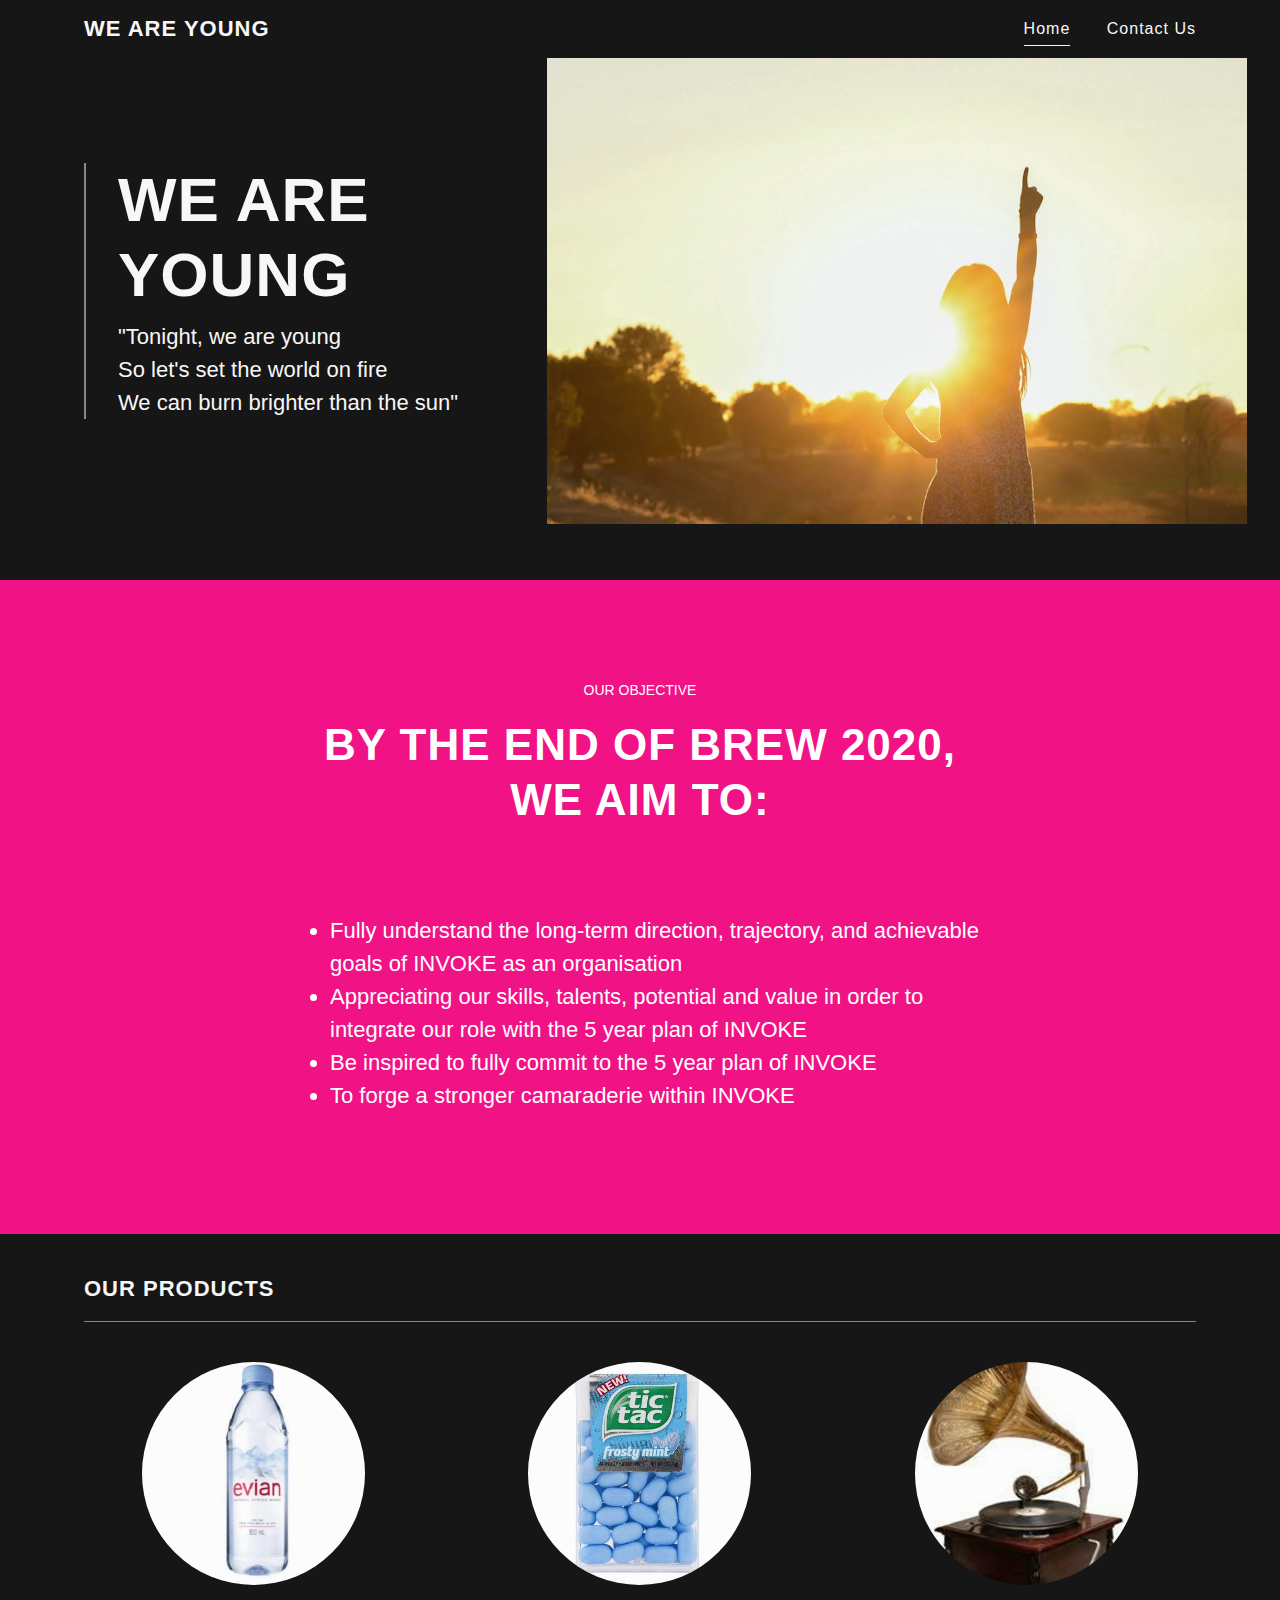
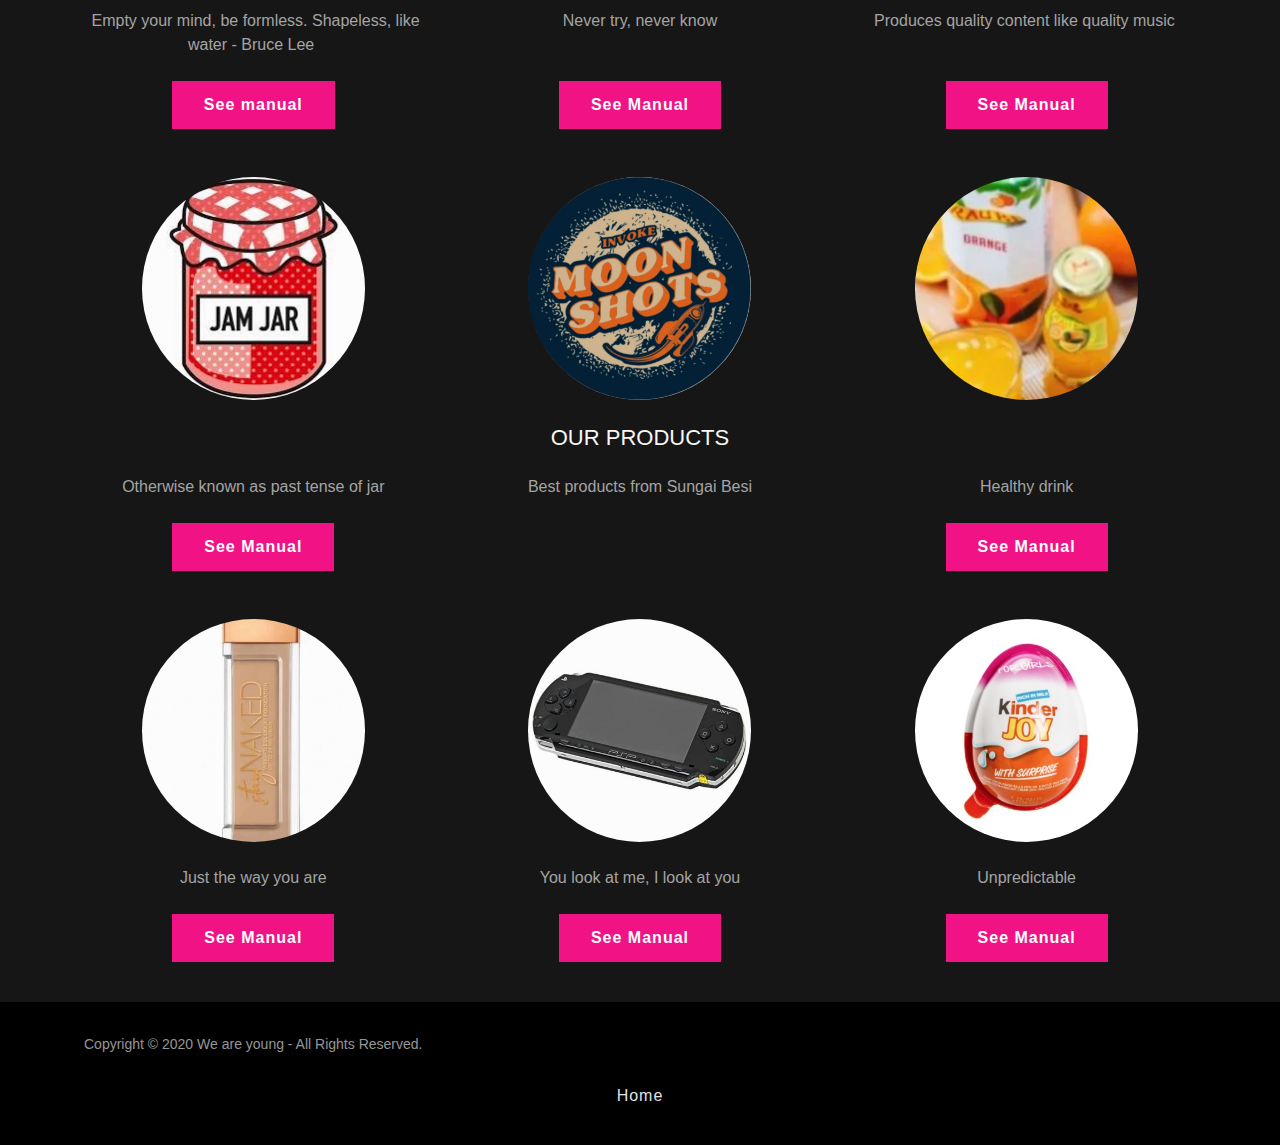
<file: index.htm>
<!DOCTYPE html>
<!-- saved from url=(0024)https://weareyoung.live/ -->
<html lang="en-MY"><head><meta http-equiv="Content-Type" content="text/html; charset=UTF-8"><link rel="shortcut icon" href="https://img1.wsimg.com/blobby/go/7aad7608-ee9f-49c3-9374-c6d14185b6ce/favicon/9358d385-c87a-4860-bba2-e3a756857141.ico" sizes="16x16 24x24 32x32 48x48 64x64"><meta http-equiv="X-UA-Compatible" content="IE=edge"><meta name="viewport" content="width=device-width, initial-scale=1"><title>We are young</title><meta name="author" content="We are young"><meta name="generator" content="Starfield Technologies; Go Daddy Website Builder 8.0.0000"><link rel="manifest" href="https://weareyoung.live/manifest.webmanifest"><link rel="apple-touch-icon" sizes="57x57" href="https://img1.wsimg.com/blobby/go/7aad7608-ee9f-49c3-9374-c6d14185b6ce/favicon/9358d385-c87a-4860-bba2-e3a756857141.ico/:/rs=w:57,h:57,m"><link rel="apple-touch-icon" sizes="60x60" href="https://img1.wsimg.com/blobby/go/7aad7608-ee9f-49c3-9374-c6d14185b6ce/favicon/9358d385-c87a-4860-bba2-e3a756857141.ico/:/rs=w:60,h:60,m"><link rel="apple-touch-icon" sizes="72x72" href="https://img1.wsimg.com/blobby/go/7aad7608-ee9f-49c3-9374-c6d14185b6ce/favicon/9358d385-c87a-4860-bba2-e3a756857141.ico/:/rs=w:72,h:72,m"><link rel="apple-touch-icon" sizes="114x114" href="https://img1.wsimg.com/blobby/go/7aad7608-ee9f-49c3-9374-c6d14185b6ce/favicon/9358d385-c87a-4860-bba2-e3a756857141.ico/:/rs=w:114,h:114,m"><link rel="apple-touch-icon" sizes="120x120" href="https://img1.wsimg.com/blobby/go/7aad7608-ee9f-49c3-9374-c6d14185b6ce/favicon/9358d385-c87a-4860-bba2-e3a756857141.ico/:/rs=w:120,h:120,m"><link rel="apple-touch-icon" sizes="144x144" href="https://img1.wsimg.com/blobby/go/7aad7608-ee9f-49c3-9374-c6d14185b6ce/favicon/9358d385-c87a-4860-bba2-e3a756857141.ico/:/rs=w:144,h:144,m"><link rel="apple-touch-icon" sizes="152x152" href="https://img1.wsimg.com/blobby/go/7aad7608-ee9f-49c3-9374-c6d14185b6ce/favicon/9358d385-c87a-4860-bba2-e3a756857141.ico/:/rs=w:152,h:152,m"><link rel="apple-touch-icon" sizes="180x180" href="https://img1.wsimg.com/blobby/go/7aad7608-ee9f-49c3-9374-c6d14185b6ce/favicon/9358d385-c87a-4860-bba2-e3a756857141.ico/:/rs=w:180,h:180,m"><meta property="og:url" content="https://weareyoung.live/">
<meta property="og:site_name" content="We are young">
<meta property="og:title" content="We ARE YOung">
<meta property="og:description" content="&quot;Tonight, we are young
So let&#39;s set the world on fire
We can burn brighter than the sun&quot; ">
<meta property="og:type" content="website">
<!-- <meta property="og:image" content="http://img1.wsimg.com/isteam/ip/7aad7608-ee9f-49c3-9374-c6d14185b6ce/jude-beck-Oc-mdtjJoeo-unsplash.jpg"> -->
<meta property="og:image" content="tictac.jpeg">
<meta property="og:locale" content="en_MY">
<meta name="twitter:card" content="summary">
<meta name="twitter:title" content="We are young">
<meta name="twitter:description" content="We ARE YOung">
<!-- <meta name="twitter:image" content="http://img1.wsimg.com/isteam/ip/7aad7608-ee9f-49c3-9374-c6d14185b6ce/jude-beck-Oc-mdtjJoeo-unsplash.jpg"> -->
<meta name="twitter:image:alt" content="We are young">
<meta name="theme-color" content="#F11286"><script type="text/javascript" src="./We are young_files/polyfill.min.js" crossorigin=""></script>
<script type="text/javascript" src="./We are young_files/script.js" crossorigin=""></script>
<script type="text/javascript">"undefined"===typeof _trfq&&(window._trfq=[]);"undefined"==typeof _trfd&&(window._trfd=[]);</script>
<script type="text/javascript">function trackingEnabledForType(t){return!("undefined"!=typeof document&&"click"===t&&!Boolean(window._allowCT))||(window._allowCT=-1!==document.cookie.indexOf("cookie_terms_accepted"),window._allowCT)}function logTcclEvent(){var e=this.getAttribute("data-tccl");if(window._trfq&&e)try{var t=e.split(","),n=t[0],o=t[1];if(!trackingEnabledForType(o))return;for(var d=t.splice(2),r=[],c=0;c<d.length;c+=2)r.push([d[c],d[c+1]]);window._trfq.push(["cmdLogEvent",o,n,r])}catch(t){window._trfq.push(["cmdLogEvent","gc_published_site_error","tccl.published.log",[["error",t.toString()],["data",e]]])}}"undefined"!=typeof window&&"undefined"!=typeof document&&window.addEventListener("DOMContentLoaded",function(){for(var t=document.querySelectorAll("[data-tccl]"),e=0;e<t.length;e++)try{var n=t[e].getAttribute("data-tccl").split(",");t[e].addEventListener(n[1],logTcclEvent)}catch(t){window._trfq.push(["cmdLogEvent","gc_published_site_error","tccl.published.add",[["error",t.toString()]]])}});</script>
<script type="text/javascript" src="./We are young_files/script(1).js" crossorigin=""></script>
<script type="text/javascript" src="./We are young_files/script(2).js" crossorigin=""></script>
<script type="text/javascript">"use strict";

if ('serviceWorker' in navigator) {
  window.addEventListener('load', function () {
    navigator.serviceWorker.register('/sw.js').then(function () {
      console.log('sw: registration complete');
    }).catch(function (err) {
      console.log(err);
    });
  });
}</script>
<style type="text/css">/*
Copyright 2016 The Cabin Project Authors (impallari@gmail.com)

This Font Software is licensed under the SIL Open Font License, Version 1.1.
This license is copied below, and is also available with a FAQ at: http://scripts.sil.org/OFL

—————————————————————————————-
SIL OPEN FONT LICENSE Version 1.1 - 26 February 2007
—————————————————————————————-
*/
/* vietnamese */
@font-face {
  font-family: 'Cabin';
  font-style: normal;
  font-weight: 700;
  font-display: swap;
  src: local('Cabin Bold'), local('Cabin-Bold'), url(https://img1.wsimg.com/gfonts/s/cabin/v14/u-480qWljRw-PdeL2uhquylEeQ5JZ-Y.woff2) format('woff2');
  unicode-range: U+0102-0103, U+0110-0111, U+0128-0129, U+0168-0169, U+01A0-01A1, U+01AF-01B0, U+1EA0-1EF9, U+20AB;
}
/* latin-ext */
@font-face {
  font-family: 'Cabin';
  font-style: normal;
  font-weight: 700;
  font-display: swap;
  src: local('Cabin Bold'), local('Cabin-Bold'), url(https://img1.wsimg.com/gfonts/s/cabin/v14/u-480qWljRw-PdeL2uhruylEeQ5JZ-Y.woff2) format('woff2');
  unicode-range: U+0100-024F, U+0259, U+1E00-1EFF, U+2020, U+20A0-20AB, U+20AD-20CF, U+2113, U+2C60-2C7F, U+A720-A7FF;
}
/* latin */
@font-face {
  font-family: 'Cabin';
  font-style: normal;
  font-weight: 700;
  font-display: swap;
  src: local('Cabin Bold'), local('Cabin-Bold'), url(https://img1.wsimg.com/gfonts/s/cabin/v14/u-480qWljRw-PdeL2uhluylEeQ5J.woff2) format('woff2');
  unicode-range: U+0000-00FF, U+0131, U+0152-0153, U+02BB-02BC, U+02C6, U+02DA, U+02DC, U+2000-206F, U+2074, U+20AC, U+2122, U+2191, U+2193, U+2212, U+2215, U+FEFF, U+FFFD;
}

/*
Copyright (c) 2010-2011 by tyPoland Lukasz Dziedzic (team@latofonts.com) with Reserved Font Name "Lato". Licensed under the SIL Open Font License, Version 1.1.

This Font Software is licensed under the SIL Open Font License, Version 1.1.
This license is copied below, and is also available with a FAQ at: http://scripts.sil.org/OFL

—————————————————————————————-
SIL OPEN FONT LICENSE Version 1.1 - 26 February 2007
—————————————————————————————-
*/
/* latin-ext */
@font-face {
  font-family: 'Lato';
  font-style: italic;
  font-weight: 400;
  font-display: swap;
  src: local('Lato Italic'), local('Lato-Italic'), url(https://img1.wsimg.com/gfonts/s/lato/v16/S6u8w4BMUTPHjxsAUi-qNiXg7eU0.woff2) format('woff2');
  unicode-range: U+0100-024F, U+0259, U+1E00-1EFF, U+2020, U+20A0-20AB, U+20AD-20CF, U+2113, U+2C60-2C7F, U+A720-A7FF;
}
/* latin */
@font-face {
  font-family: 'Lato';
  font-style: italic;
  font-weight: 400;
  font-display: swap;
  src: local('Lato Italic'), local('Lato-Italic'), url(https://img1.wsimg.com/gfonts/s/lato/v16/S6u8w4BMUTPHjxsAXC-qNiXg7Q.woff2) format('woff2');
  unicode-range: U+0000-00FF, U+0131, U+0152-0153, U+02BB-02BC, U+02C6, U+02DA, U+02DC, U+2000-206F, U+2074, U+20AC, U+2122, U+2191, U+2193, U+2212, U+2215, U+FEFF, U+FFFD;
}
/* latin-ext */
@font-face {
  font-family: 'Lato';
  font-style: italic;
  font-weight: 700;
  font-display: swap;
  src: local('Lato Bold Italic'), local('Lato-BoldItalic'), url(https://img1.wsimg.com/gfonts/s/lato/v16/S6u_w4BMUTPHjxsI5wq_FQftx9897sxZ.woff2) format('woff2');
  unicode-range: U+0100-024F, U+0259, U+1E00-1EFF, U+2020, U+20A0-20AB, U+20AD-20CF, U+2113, U+2C60-2C7F, U+A720-A7FF;
}
/* latin */
@font-face {
  font-family: 'Lato';
  font-style: italic;
  font-weight: 700;
  font-display: swap;
  src: local('Lato Bold Italic'), local('Lato-BoldItalic'), url(https://img1.wsimg.com/gfonts/s/lato/v16/S6u_w4BMUTPHjxsI5wq_Gwftx9897g.woff2) format('woff2');
  unicode-range: U+0000-00FF, U+0131, U+0152-0153, U+02BB-02BC, U+02C6, U+02DA, U+02DC, U+2000-206F, U+2074, U+20AC, U+2122, U+2191, U+2193, U+2212, U+2215, U+FEFF, U+FFFD;
}
/* latin-ext */
@font-face {
  font-family: 'Lato';
  font-style: normal;
  font-weight: 100;
  font-display: swap;
  src: local('Lato Hairline'), local('Lato-Hairline'), url(https://img1.wsimg.com/gfonts/s/lato/v16/S6u8w4BMUTPHh30AUi-qNiXg7eU0.woff2) format('woff2');
  unicode-range: U+0100-024F, U+0259, U+1E00-1EFF, U+2020, U+20A0-20AB, U+20AD-20CF, U+2113, U+2C60-2C7F, U+A720-A7FF;
}
/* latin */
@font-face {
  font-family: 'Lato';
  font-style: normal;
  font-weight: 100;
  font-display: swap;
  src: local('Lato Hairline'), local('Lato-Hairline'), url(https://img1.wsimg.com/gfonts/s/lato/v16/S6u8w4BMUTPHh30AXC-qNiXg7Q.woff2) format('woff2');
  unicode-range: U+0000-00FF, U+0131, U+0152-0153, U+02BB-02BC, U+02C6, U+02DA, U+02DC, U+2000-206F, U+2074, U+20AC, U+2122, U+2191, U+2193, U+2212, U+2215, U+FEFF, U+FFFD;
}
/* latin-ext */
@font-face {
  font-family: 'Lato';
  font-style: normal;
  font-weight: 300;
  font-display: swap;
  src: local('Lato Light'), local('Lato-Light'), url(https://img1.wsimg.com/gfonts/s/lato/v16/S6u9w4BMUTPHh7USSwaPGQ3q5d0N7w.woff2) format('woff2');
  unicode-range: U+0100-024F, U+0259, U+1E00-1EFF, U+2020, U+20A0-20AB, U+20AD-20CF, U+2113, U+2C60-2C7F, U+A720-A7FF;
}
/* latin */
@font-face {
  font-family: 'Lato';
  font-style: normal;
  font-weight: 300;
  font-display: swap;
  src: local('Lato Light'), local('Lato-Light'), url(https://img1.wsimg.com/gfonts/s/lato/v16/S6u9w4BMUTPHh7USSwiPGQ3q5d0.woff2) format('woff2');
  unicode-range: U+0000-00FF, U+0131, U+0152-0153, U+02BB-02BC, U+02C6, U+02DA, U+02DC, U+2000-206F, U+2074, U+20AC, U+2122, U+2191, U+2193, U+2212, U+2215, U+FEFF, U+FFFD;
}
/* latin-ext */
@font-face {
  font-family: 'Lato';
  font-style: normal;
  font-weight: 400;
  font-display: swap;
  src: local('Lato Regular'), local('Lato-Regular'), url(https://img1.wsimg.com/gfonts/s/lato/v16/S6uyw4BMUTPHjxAwXiWtFCfQ7A.woff2) format('woff2');
  unicode-range: U+0100-024F, U+0259, U+1E00-1EFF, U+2020, U+20A0-20AB, U+20AD-20CF, U+2113, U+2C60-2C7F, U+A720-A7FF;
}
/* latin */
@font-face {
  font-family: 'Lato';
  font-style: normal;
  font-weight: 400;
  font-display: swap;
  src: local('Lato Regular'), local('Lato-Regular'), url(https://img1.wsimg.com/gfonts/s/lato/v16/S6uyw4BMUTPHjx4wXiWtFCc.woff2) format('woff2');
  unicode-range: U+0000-00FF, U+0131, U+0152-0153, U+02BB-02BC, U+02C6, U+02DA, U+02DC, U+2000-206F, U+2074, U+20AC, U+2122, U+2191, U+2193, U+2212, U+2215, U+FEFF, U+FFFD;
}
/* latin-ext */
@font-face {
  font-family: 'Lato';
  font-style: normal;
  font-weight: 700;
  font-display: swap;
  src: local('Lato Bold'), local('Lato-Bold'), url(https://img1.wsimg.com/gfonts/s/lato/v16/S6u9w4BMUTPHh6UVSwaPGQ3q5d0N7w.woff2) format('woff2');
  unicode-range: U+0100-024F, U+0259, U+1E00-1EFF, U+2020, U+20A0-20AB, U+20AD-20CF, U+2113, U+2C60-2C7F, U+A720-A7FF;
}
/* latin */
@font-face {
  font-family: 'Lato';
  font-style: normal;
  font-weight: 700;
  font-display: swap;
  src: local('Lato Bold'), local('Lato-Bold'), url(https://img1.wsimg.com/gfonts/s/lato/v16/S6u9w4BMUTPHh6UVSwiPGQ3q5d0.woff2) format('woff2');
  unicode-range: U+0000-00FF, U+0131, U+0152-0153, U+02BB-02BC, U+02C6, U+02DA, U+02DC, U+2000-206F, U+2074, U+20AC, U+2122, U+2191, U+2193, U+2212, U+2215, U+FEFF, U+FFFD;
}
/* latin-ext */
@font-face {
  font-family: 'Lato';
  font-style: normal;
  font-weight: 900;
  font-display: swap;
  src: local('Lato Black'), local('Lato-Black'), url(https://img1.wsimg.com/gfonts/s/lato/v16/S6u9w4BMUTPHh50XSwaPGQ3q5d0N7w.woff2) format('woff2');
  unicode-range: U+0100-024F, U+0259, U+1E00-1EFF, U+2020, U+20A0-20AB, U+20AD-20CF, U+2113, U+2C60-2C7F, U+A720-A7FF;
}
/* latin */
@font-face {
  font-family: 'Lato';
  font-style: normal;
  font-weight: 900;
  font-display: swap;
  src: local('Lato Black'), local('Lato-Black'), url(https://img1.wsimg.com/gfonts/s/lato/v16/S6u9w4BMUTPHh50XSwiPGQ3q5d0.woff2) format('woff2');
  unicode-range: U+0000-00FF, U+0131, U+0152-0153, U+02BB-02BC, U+02C6, U+02DA, U+02DC, U+2000-206F, U+2074, U+20AC, U+2122, U+2191, U+2193, U+2212, U+2215, U+FEFF, U+FFFD;
}
</style>
<link rel="stylesheet" href="./We are young_files/styles.css">
<link data-glamor="cxs-default-sheet" rel="stylesheet" href="./We are young_files/styles(1).css"><style type="text/css" data-glamor="cxs-default-sheet"></style>
<style data-glamor="cxs-media-sheet" type="text/css"></style>
<style data-glamor="cxs-xs-sheet" type="text/css">@media (max-width: 767px){.x .c1-m{padding-top:32px}}@media (max-width: 767px){.x .c1-n{padding-bottom:32px}}@media (max-width: 767px){.x .c1-2x{width:100%}}@media (max-width: 767px){.x .c1-2y{display:flex}}@media (max-width: 767px){.x .c1-2z{justify-content:center}}@media (max-width: 767px){.x .c1-7a{max-width:100%}}@media (max-width: 767px){.x .c1-7b{margin-bottom:8px}}@media (max-width: 767px){.x .c1-7c{word-wrap:break-word}}@media (max-width: 767px){.x .c1-7d{overflow-wrap:break-word}}@media (max-width: 767px){.x .c1-7t{margin-top:0}}@media (max-width: 767px){.x .c1-8i{margin-bottom:24px}}@media (max-width: 767px){.x .c1-8y > :nth-child(n){margin-bottom:24px}}@media (max-width: 767px){.x .c1-8z  > :last-child{margin-bottom:0 !important}}@media (max-width: 767px){.x .c1-ay{flex-direction:column}}@media (max-width: 767px){.x .c1-b4{padding-top:4px}}@media (max-width: 767px){.x .c1-b5{padding-bottom:4px}}</style>
<link data-glamor="cxs-sm-sheet" rel="stylesheet" href="./We are young_files/styles(2).css"><style type="text/css" data-glamor="cxs-sm-sheet"></style>
<link data-glamor="cxs-md-sheet" rel="stylesheet" href="./We are young_files/styles(3).css"><style type="text/css" data-glamor="cxs-md-sheet"></style>
<style data-glamor="cxs-lg-sheet" type="text/css">@media (min-width: 1280px){.x .c1-f{font-size:16px}}@media (min-width: 1280px){.x .c1-1c{width:1160px}}@media (min-width: 1280px){.x .c1-3a{font-size:22px}}@media (min-width: 1280px){.x .c1-3m{font-size:44px}}@media (min-width: 1280px){.x .c1-3r{font-size:32px}}@media (min-width: 1280px){.x .c1-74{font-size:62px}}@media (min-width: 1280px){.x .c1-87{font-size:14px}}</style>
<style data-glamor="cxs-xl-sheet" type="text/css">@media (min-width: 1536px){.x .c1-g{font-size:18px}}@media (min-width: 1536px){.x .c1-1d{width:1280px}}@media (min-width: 1536px){.x .c1-3b{font-size:24px}}@media (min-width: 1536px){.x .c1-3n{font-size:48px}}@media (min-width: 1536px){.x .c1-3s{font-size:36px}}@media (min-width: 1536px){.x .c1-75{font-size:64px}}@media (min-width: 1536px){.x .c1-88{font-size:16px}}</style>
<style type="text/css">.page-inner { background-color: rgb(0, 0, 0); min-height: 100vh; }</style></head>
<body class="x  x-fonts-cabin" context="[object Object]">
  <div id="layout-7-aad-7608-ee-9-f-49-c-3-9374-c-6-d-14185-b-6-ce" class="layout layout-layout layout-layout-layout-17 locale-en-MY lang-en">
    <div data-ux="Page" id="page-160672" class="x-el x-el-div x-el c1-1 c1-2 c1-3 c1-4 c1-5 c1-6 c1-7 c1-8 c1-9 c1-a c1-b c1-c c1-d c1-e c1-f c1-g c1-1 c1-2 c1-b c1-c c1-d c1-e c1-f c1-g">
      <div data-ux="Block" class="x-el x-el-div page-inner c1-1 c1-2 c1-b c1-c c1-d c1-e c1-f c1-g">
        <div id="fbdec8e3-e483-4850-9e5e-d0c2f6f0ccd6" class="widget widget-header widget-header-header-9">
          <div data-ux="Header" role="main" data-aid="HEADER_WIDGET" class="x-el x-el-div x-el x-el c1-1 c1-2 c1-b c1-c c1-d c1-e c1-f c1-g c1-1 c1-2 c1-h c1-b c1-c c1-d c1-e c1-f c1-g c1-1 c1-2 c1-b c1-c c1-d c1-e c1-f c1-g">
            <div> <section data-ux="Section" data-aid="HEADER_SECTION" class="x-el x-el-section c1-1 c1-2 c1-h c1-i c1-j c1-k c1-l c1-b c1-c c1-m c1-n c1-d c1-e c1-f c1-g"><div data-ux="Block" class="x-el x-el-div c1-1 c1-2 c1-o c1-b c1-c c1-d c1-p c1-e c1-f c1-g"></div><div data-ux="Block" class="x-el x-el-div c1-1 c1-2 c1-q c1-r c1-4 c1-s c1-b c1-c c1-d c1-t c1-u c1-e c1-f c1-g"><div data-ux="Block" id="header_navwrapper160676" class="x-el x-el-div c1-1 c1-2 c1-v c1-b c1-c c1-d c1-e c1-f c1-g" style="height: 58px;"><div data-ux="Block" id="header_stickynav160675" class="x-el x-el-div c1-1 c1-2 c1-w c1-b c1-c c1-d c1-e c1-f c1-g" style="z-index: 10000; left: 0px; right: 0px; top: 0px;"><nav data-ux="Block" class="x-el x-el-nav c1-1 c1-2 c1-x c1-y c1-z c1-10 c1-s c1-b c1-c c1-d c1-11 c1-12 c1-e c1-f c1-g"><div data-ux="Container" class="x-el x-el-div c1-1 c1-2 c1-13 c1-14 c1-15 c1-16 c1-17 c1-18 c1-19 c1-b c1-c c1-1a c1-d c1-1b c1-e c1-1c c1-f c1-1d c1-g"><div data-ux="Grid" class="x-el x-el-div c1-1 c1-2 c1-1e c1-1f c1-1g c1-1h c1-1i c1-1j c1-1k c1-1l c1-1m c1-b c1-c c1-1n c1-1o c1-1p c1-1q c1-d c1-1r c1-e c1-f c1-g"><div data-ux="GridCell" class="x-el x-el-div c1-1 c1-2 c1-1f c1-1s c1-1t c1-1u c1-17 c1-1v c1-1w c1-1x c1-1y c1-b c1-c c1-1z c1-20 c1-21 c1-22 c1-d c1-e c1-f c1-g"><div id="bs-1"><span data-ux="Element" class="x-el x-el-span c2-1 c2-2 c2-3 c2-4 c2-5 c2-6 c2-7 c2-8"><a rel="" role="button" aria-haspopup="menu" data-ux="LinkDropdown" data-toggle-ignore="true" id="1" aria-expanded="false" toggleid="n-160673-navId-mobile" uniqueid="n-160673" icon="hamburger" openicon="hamburger" openwidth="100%" staticcontent="[object Object]" closeattr="data-close" data-edit-interactive="true" data-aid="HAMBURGER_MENU_LINK" aria-label="Hamburger Site Navigation Icon" href="https://weareyoung.live/#" data-typography="LinkAlpha" class="x-el x-el-a c2-9 c2-a c2-b c2-c c2-d c2-e c2-f c2-g c2-h c2-i c2-j c2-k c2-l c2-m c2-n c2-3 c2-4 c2-o c2-p c2-q c2-5 c2-r c2-6 c2-7 c2-8" data-tccl="ux2.HEADER.header9.Section.Default.Link.Dropdown.2.click,click"><svg viewBox="0 0 24 24" fill="currentColor" width="40px" height="40px" data-ux="IconHamburger" class="x-el x-el-svg c2-1 c2-2 c2-s c2-t c2-u c2-v c2-w c2-x c2-y c2-3 c2-4 c2-5 c2-6 c2-7 c2-8"><g><path fill-rule="evenodd" d="M4 8h16V6H4z"></path><path fill-rule="evenodd" d="M4 13.096h16v-2.001H4z"></path><path fill-rule="evenodd" d="M4 18.346h16v-2H4z"></path></g></svg></a></span></div></div><div data-ux="GridCell" class="x-el x-el-div c1-1 c1-2 c1-1f c1-2q c1-1t c1-2r c1-17 c1-1v c1-2s c1-1x c1-1y c1-1e c1-2t c1-27 c1-b c1-c c1-1z c1-20 c1-21 c1-22 c1-d c1-e c1-f c1-g"><div data-ux="Block" data-aid="HEADER_LOGO_RENDERED" class="x-el x-el-div c1-2u c1-2v c1-2k c1-2w c1-17 c1-c c1-2x c1-2y c1-2z c1-30 c1-d c1-e c1-f c1-g"><a rel="" role="link" aria-haspopup="menu" data-ux="Link" data-page="2dbc3c68-54c1-4511-8f4b-14af5ec7c5f0" title="We are young" href="https://weareyoung.live/" data-typography="LinkAlpha" class="x-el x-el-a c1-23 c1-24 c1-25 c1-26 c1-27 c1-31 c1-28 c1-2a c1-2b c1-2c c1-2d c1-17 c1-4 c1-b c1-32 c1-c c1-2g c1-33 c1-2i c1-d c1-e c1-f c1-g" data-tccl="ux2.HEADER.header9.Logo.Default.Link.Default.160679.click,click"><div data-ux="Block" id="logo-container-160680" class="x-el x-el-div c1-1 c1-2 c1-2k c1-4 c1-x c1-b c1-c c1-d c1-e c1-f c1-g"><h3 role="heading" aria-level="3" data-ux="LogoHeading" id="logo-text-160681" data-aid="HEADER_LOGO_TEXT_RENDERED" data-typography="LogoAlpha" class="x-el x-el-h3 c1-2u c1-2v c1-26 c1-27 c1-34 c1-2f c1-35 c1-1i c1-1k c1-17 c1-2k c1-2w c1-2e c1-36 c1-37 c1-38 c1-39 c1-3a c1-3b">We are young</h3><span role="heading" aria-level="NaN" data-ux="scaler" data-size="xxlarge" data-scaler-id="scaler-logo-container-160680" aria-hidden="true" data-typography="LogoAlpha" class="x-el x-el-span c1-2u c1-2v c1-3c c1-3d c1-34 c1-2f c1-35 c1-1i c1-1k c1-17 c1-o c1-3e c1-3f c1-3g c1-3h c1-3i c1-3j c1-2w c1-2e c1-37 c1-3k c1-3l c1-3m c1-3n">We are young</span><span role="heading" aria-level="NaN" data-ux="scaler" data-size="xlarge" data-scaler-id="scaler-logo-container-160680" aria-hidden="true" data-typography="LogoAlpha" class="x-el x-el-span c1-2u c1-2v c1-3c c1-3d c1-34 c1-2f c1-35 c1-1i c1-1k c1-17 c1-o c1-3e c1-3f c1-3g c1-3h c1-3i c1-3o c1-2w c1-2e c1-37 c1-3p c1-3q c1-3r c1-3s">We are young</span><span role="heading" aria-level="NaN" data-ux="scaler" data-size="large" data-scaler-id="scaler-logo-container-160680" aria-hidden="true" data-typography="LogoAlpha" class="x-el x-el-span c1-2u c1-2v c1-3c c1-3d c1-34 c1-2f c1-35 c1-1i c1-1k c1-17 c1-o c1-3e c1-3f c1-3g c1-3h c1-3i c1-36 c1-2w c1-2e c1-37 c1-38 c1-39 c1-3a c1-3b">We are young</span><div id="bs-2"><span data-ux="Element" class="x-el x-el-span c2-1 c2-2 c2-3 c2-4 c2-5 c2-6 c2-7 c2-8"></span></div></div></a></div></div><div data-ux="GridCell" class="x-el x-el-div c1-1 c1-2 c1-1f c1-2q c1-1t c1-1u c1-17 c1-1v c1-2s c1-1x c1-3t c1-1e c1-3u c1-b c1-c c1-1z c1-20 c1-21 c1-22 c1-d c1-e c1-f c1-g"></div></div><div data-ux="Grid" id="navBarId-160683" class="x-el x-el-div c1-1 c1-2 c1-o c1-1f c1-1g c1-1h c1-1i c1-1j c1-1k c1-1l c1-29 c1-1m c1-1v c1-1x c1-b c1-c c1-1n c1-1o c1-1p c1-1q c1-d c1-3v c1-e c1-f c1-g"><div data-ux="GridCell" class="x-el x-el-div c1-1 c1-2 c1-1f c1-2q c1-3w c1-3x c1-3y c1-1v c1-2s c1-1x c1-1y c1-1e c1-1m c1-29 c1-b c1-c c1-1z c1-20 c1-21 c1-22 c1-d c1-e c1-f c1-g"><div data-ux="Block" data-aid="HEADER_LOGO_RENDERED" class="x-el x-el-div c1-2u c1-2v c1-2k c1-2w c1-17 c1-3z c1-c c1-2x c1-2y c1-2z c1-30 c1-d c1-e c1-f c1-g"><a rel="" role="link" aria-haspopup="menu" data-ux="Link" data-page="2dbc3c68-54c1-4511-8f4b-14af5ec7c5f0" title="We are young" href="https://weareyoung.live/" data-typography="LinkAlpha" class="x-el x-el-a c1-23 c1-24 c1-25 c1-26 c1-27 c1-31 c1-28 c1-2a c1-2b c1-2c c1-2d c1-17 c1-4 c1-b c1-32 c1-c c1-2g c1-33 c1-2i c1-d c1-e c1-f c1-g" data-tccl="ux2.HEADER.header9.Logo.Default.Link.Default.160684.click,click"><div data-ux="Block" id="logo-container-160685" class="x-el x-el-div c1-1 c1-2 c1-2k c1-4 c1-x c1-b c1-c c1-d c1-e c1-f c1-g" style=""><h3 role="heading" aria-level="3" data-ux="LogoHeading" id="logo-text-160686" data-aid="HEADER_LOGO_TEXT_RENDERED" data-typography="LogoAlpha" class="x-el x-el-h3 c1-2u c1-2v c1-26 c1-27 c1-34 c1-2f c1-35 c1-1i c1-1k c1-17 c1-2k c1-2w c1-2e c1-36 c1-37 c1-38 c1-39 c1-3a c1-3b">We are young</h3><span role="heading" aria-level="NaN" data-ux="scaler" data-size="xxlarge" data-scaler-id="scaler-logo-container-160685" aria-hidden="true" data-typography="LogoAlpha" class="x-el x-el-span c1-2u c1-2v c1-3c c1-3d c1-34 c1-2f c1-35 c1-1i c1-1k c1-17 c1-o c1-3e c1-3f c1-3g c1-3h c1-3i c1-3j c1-2w c1-2e c1-37 c1-3k c1-3l c1-3m c1-3n" style="display: none;">We are young</span><span role="heading" aria-level="NaN" data-ux="scaler" data-size="xlarge" data-scaler-id="scaler-logo-container-160685" aria-hidden="true" data-typography="LogoAlpha" class="x-el x-el-span c1-2u c1-2v c1-3c c1-3d c1-34 c1-2f c1-35 c1-1i c1-1k c1-17 c1-o c1-3e c1-3f c1-3g c1-3h c1-3i c1-3o c1-2w c1-2e c1-37 c1-3p c1-3q c1-3r c1-3s" style="display: none;">We are young</span><span role="heading" aria-level="NaN" data-ux="scaler" data-size="large" data-scaler-id="scaler-logo-container-160685" aria-hidden="true" data-typography="LogoAlpha" class="x-el x-el-span c1-2u c1-2v c1-3c c1-3d c1-34 c1-2f c1-35 c1-1i c1-1k c1-17 c1-o c1-3e c1-3f c1-3g c1-3h c1-3i c1-36 c1-2w c1-2e c1-37 c1-38 c1-39 c1-3a c1-3b" style="display: none;">We are young</span><div id="bs-3"><span data-ux="Element" class="x-el x-el-span c2-1 c2-2 c2-3 c2-4 c2-5 c2-6 c2-7 c2-8"></span></div></div></a></div></div><div data-ux="GridCell" class="x-el x-el-div c1-1 c1-2 c1-1f c1-2q c1-1t c1-3x c1-17 c1-1v c1-2s c1-1x c1-1y c1-b c1-c c1-1z c1-20 c1-21 c1-22 c1-d c1-e c1-f c1-g"><div data-ux="Block" class="x-el x-el-div c1-1 c1-2 c1-1e c1-1m c1-3u c1-2q c1-3x c1-b c1-c c1-d c1-e c1-f c1-g"><div data-ux="Block" id="n-160673-search-width" class="x-el x-el-div c1-1 c1-2 c1-b c1-c c1-d c1-e c1-f c1-g"><nav data-ux="Nav" data-aid="HEADER_NAV_RENDERED" role="navigation" class="x-el x-el-nav c1-1 c1-2 c1-40 c1-41 c1-b c1-c c1-d c1-e c1-f c1-g"><ul data-ux="List" id="n-160673160687-navId" class="x-el x-el-ul c1-1 c1-2 c1-1i c1-1k c1-2f c1-35 c1-42 c1-43 c1-44 c1-x c1-1v c1-1w c1-1x c1-3t c1-b c1-c c1-d c1-e c1-f c1-g" style="white-space: nowrap;"><li data-ux="ListItemInline" class="x-el x-el-li nav-item c1-1 c1-2 c1-45 c1-2f c1-46 c1-2k c1-47 c1-2l c1-48 c1-49 c1-x c1-3e c1-b c1-c c1-4a c1-4b c1-d c1-e c1-f c1-g visible" style="visibility: visible;"><a rel="" role="link" aria-haspopup="menu" data-ux="NavLinkActive" target="" data-page="2dbc3c68-54c1-4511-8f4b-14af5ec7c5f0" data-edit-interactive="true" aria-labelledby="n-160673160687-navId" href="https://weareyoung.live/" data-typography="NavAlpha" class="x-el x-el-a c1-4c c1-2 c1-25 c1-26 c1-27 c1-4d c1-28 c1-4e c1-4f c1-b c1-2e c1-c c1-4g c1-4h c1-4i c1-4j c1-4k c1-d c1-e c1-f c1-g" data-tccl="ux2.HEADER.header9.Nav.Default.Link.Active.160689.click,click">Home</a></li>
            <li data-ux="ListItemInline" class="x-el x-el-li nav-item c1-1 c1-2 c1-45 c1-2f c1-46 c1-2k c1-47 c1-2l c1-48 c1-49 c1-x c1-3e c1-b c1-c c1-4a c1-4b c1-d c1-e c1-f c1-g visible" style="visibility: visible;"><a rel="" role="link" aria-haspopup="false" data-ux="NavLink" target="" data-page="60e47323-77da-4ab1-bb82-547aa8cf25b4" data-edit-interactive="true" aria-labelledby="n-160673160687-navId" href="https://weareyoung.live/contact-us" data-typography="NavAlpha" class="x-el x-el-a c1-4c c1-2 c1-25 c1-26 c1-27 c1-4d c1-28 c1-4e c1-4l c1-4m c1-4n c1-4o c1-2p c1-2n c1-2m c1-2o c1-b c1-2e c1-c c1-4g c1-4j c1-4k c1-d c1-e c1-f c1-g" data-tccl="ux2.HEADER.header9.Nav.Default.Link.Default.160690.click,click">Contact Us</a></li><li data-ux="ListItemInline" class="x-el x-el-li nav-item c1-1 c1-2 c1-45 c1-2f c1-46 c1-2k c1-47 c1-2l c1-48 c1-49 c1-x c1-3e c1-b c1-c c1-4a c1-4b c1-d c1-e c1-f c1-g" style="visibility: hidden; display: none;"><div id="bs-4"><span data-ux="Element" class="x-el x-el-span c2-1 c2-2 c2-3 c2-4 c2-5 c2-6 c2-7 c2-8"><script>var n=document.querySelector('[data-aid="HEADER_NAV_RENDERED"]');n.offsetHeight>0&&n.offsetWidth>0&&(Number(window.vctElements)||(window.vctElements=0),window.vctElements++);</script><a rel="" role="button" aria-haspopup="menu" data-ux="NavLinkDropdown" data-toggle-ignore="true" id="3" aria-expanded="false" data-aid="NAV_MORE" ignorecloseattr="data-ignore-close" aria-label="Website navigation dropdown menu" data-edit-interactive="true" href="https://weareyoung.live/#" data-typography="NavAlpha" class="x-el x-el-a c2-z c2-2 c2-b c2-c c2-d c2-e c2-f c2-10 c2-g c2-11 c2-12 c2-13 c2-14 c2-y c2-w c2-v c2-x c2-3 c2-m c2-4 c2-15 c2-16 c2-17 c2-5 c2-6 c2-7 c2-8" data-tccl="ux2.HEADER.header9.Nav.Default.Link.Dropdown.5.click,click"><div data-aid="NAV_DROPDOWN" style="pointer-events: none; display: flex; align-items: center;"><span style="margin-right: 4px;">More</span><svg viewBox="0 0 24 24" fill="currentColor" width="16" height="16" data-ux="Icon" class="x-el x-el-svg c2-1 c2-2 c2-s c2-t c2-18 c2-19 c2-1a c2-1b c2-3 c2-4 c2-5 c2-6 c2-7 c2-8"><path fill-rule="evenodd" d="M18.605 7l-6.793 7.024-6.375-7.002L4 8.467 11.768 17l.485-.501L20 8.489z"></path></svg></div></a></span></div><ul data-ux="Dropdown" role="menu" id="160688-moreId" class="x-el x-el-ul c1-1 c1-2 c1-4s c1-4t c1-h c1-4u c1-4v c1-4w c1-4x c1-3f c1-4y c1-4z c1-49 c1-50 c1-51 c1-o c1-y c1-b c1-c c1-52 c1-53 c1-d c1-e c1-f c1-g"><li data-ux="ListItem" role="menuitem" class="x-el x-el-li c1-1 c1-2 c1-45 c1-1k c1-4d c1-3z c1-b c1-c c1-54 c1-d c1-e c1-f c1-g" style="visibility: hidden;"><a rel="" role="link" aria-haspopup="menu" data-ux="NavMoreMenuLinkActive" target="" data-page="2dbc3c68-54c1-4511-8f4b-14af5ec7c5f0" data-edit-interactive="true" aria-labelledby="160688-moreId" href="https://weareyoung.live/" data-typography="NavAlpha" class="x-el x-el-a c1-4c c1-2 c1-25 c1-26 c1-27 c1-2k c1-28 c1-55 c1-56 c1-57 c1-b c1-2e c1-c c1-4g c1-4h c1-4i c1-4j c1-4k c1-d c1-e c1-f c1-g" data-tccl="ux2.HEADER.header9.Nav.MoreMenu.Link.Active.160693.click,click">Home</a></li><li data-ux="ListItem" role="menuitem" class="x-el x-el-li c1-1 c1-2 c1-45 c1-1k c1-4d c1-3z c1-b c1-c c1-54 c1-d c1-e c1-f c1-g" style="visibility: hidden;"><a rel="" role="link" aria-haspopup="false" data-ux="NavMoreMenuLink" target="" data-page="60e47323-77da-4ab1-bb82-547aa8cf25b4" data-edit-interactive="true" aria-labelledby="160688-moreId" href="https://weareyoung.live/contact-us" data-typography="NavAlpha" class="x-el x-el-a c1-4c c1-2 c1-25 c1-26 c1-27 c1-2k c1-28 c1-55 c1-57 c1-56 c1-b c1-2e c1-c c1-4g c1-4j c1-4k c1-d c1-e c1-f c1-g" data-tccl="ux2.HEADER.header9.Nav.MoreMenu.Link.Default.160694.click,click">Contact Us</a></li></ul></li></ul></nav></div></div></div></div></div></nav></div></div><div role="navigation" data-ux="NavigationDrawer" id="n-160673-navId-mobile" domainname="weareyoung.live" pageroute="/" staticcontent="[object Object]" navprops="[object Object]" class="x-el x-el-div c1-1 c1-2 c1-58 c1-59 c1-5a c1-4 c1-5b c1-5c c1-51 c1-5d c1-5e c1-5f c1-5g c1-3i c1-5h c1-k c1-1e c1-5i c1-b c1-c c1-d c1-e c1-f c1-g"><div data-ux="Block" class="x-el x-el-div c1-1 c1-2 c1-b c1-c c1-d c1-1r c1-e c1-f c1-g"></div><div data-ux="Block" class="x-el x-el-div c1-1 c1-2 c1-15 c1-16 c1-b c1-c c1-d c1-e c1-f c1-g"><svg viewBox="0 0 24 24" fill="currentColor" width="40px" height="40px" data-ux="CloseIcon" data-edit-interactive="true" data-close="true" class="x-el x-el-svg c1-1 c1-2 c1-2e c1-2k c1-4r c1-2m c1-2n c1-2o c1-2p c1-28 c1-5j c1-5k c1-3f c1-5l c1-5m c1-3o c1-b c1-5n c1-3p c1-3q c1-3r c1-3s"><path fill-rule="evenodd" d="M17.999 4l-6.293 6.293L5.413 4 4 5.414l6.292 6.293L4 18l1.413 1.414 6.293-6.292 6.293 6.292L19.414 18l-6.294-6.293 6.294-6.293z"></path></svg></div><div data-ux="Container" id="n-160673-navContainerId-mobile" class="x-el x-el-div c1-1 c1-2 c1-13 c1-14 c1-15 c1-16 c1-17 c1-51 c1-5o c1-4 c1-b c1-c c1-1a c1-d c1-1b c1-e c1-1c c1-f c1-1d c1-g"><div data-ux="Block" id="n-160673-navLinksContentId-mobile" class="x-el x-el-div c1-1 c1-2 c1-b c1-c c1-d c1-e c1-f c1-g"><ul role="menu" data-ux="NavigationDrawerList" id="n-160673-navListId-mobile" class="x-el x-el-ul c1-1 c1-2 c1-1i c1-1k c1-2f c1-35 c1-42 c1-43 c1-44 c1-3z c1-1v c1-1x c1-3t c1-1w c1-26 c1-27 c1-b c1-c c1-d c1-e c1-f c1-g"><li role="menuitem" data-ux="NavigationDrawerListItem" class="x-el x-el-li c1-1 c1-2 c1-45 c1-1k c1-4d c1-5p c1-5q c1-5r c1-b c1-c c1-54 c1-5s c1-d c1-e c1-f c1-g"><a rel="" role="link" aria-haspopup="menu" data-ux="NavigationDrawerLinkActive" target="" data-page="2dbc3c68-54c1-4511-8f4b-14af5ec7c5f0" data-edit-interactive="true" data-close="true" href="https://weareyoung.live/" data-typography="NavBeta" class="x-el x-el-a c1-1 c1-2 c1-25 c1-26 c1-27 c1-1e c1-28 c1-4u c1-4v c1-15 c1-16 c1-1m c1-5t c1-5u c1-b c1-2e c1-36 c1-37 c1-33 c1-5v c1-38 c1-5w c1-39 c1-3a c1-3b" data-tccl="ux2.HEADER.header9.NavigationDrawer.Default.Link.Active.160695.click,click"><span>Home</span></a></li><li role="menuitem" data-ux="NavigationDrawerListItem" class="x-el x-el-li c1-1 c1-2 c1-45 c1-1k c1-4d c1-5p c1-5q c1-5r c1-b c1-c c1-54 c1-5s c1-d c1-e c1-f c1-g"><a rel="" role="link" aria-haspopup="false" data-ux="NavigationDrawerLink" target="" data-page="60e47323-77da-4ab1-bb82-547aa8cf25b4" data-edit-interactive="true" data-close="true" href="https://weareyoung.live/contact-us" data-typography="NavBeta" class="x-el x-el-a c1-1 c1-2 c1-25 c1-26 c1-27 c1-1e c1-28 c1-4u c1-4v c1-15 c1-16 c1-1m c1-5t c1-5u c1-b c1-2e c1-36 c1-4g c1-33 c1-5v c1-38 c1-5w c1-39 c1-3a c1-3b" data-tccl="ux2.HEADER.header9.NavigationDrawer.Default.Link.Default.160696.click,click"><span>Contact Us</span></a></li></ul><div data-ux="Block" class="x-el x-el-div c1-1 c1-2 c1-b c1-c c1-4d c1-d c1-1r c1-e c1-f c1-g"></div></div></div></div></div><div data-ux="Container" class="x-el x-el-div c1-1 c1-2 c1-2f c1-14 c1-15 c1-16 c1-17 c1-1v c1-b c1-c c1-1a c1-d c1-1b c1-5x c1-5y c1-5z c1-e c1-1c c1-f c1-1d c1-g"><div data-ux="Grid" class="x-el x-el-div c1-1 c1-2 c1-1e c1-1f c1-1g c1-60 c1-1i c1-35 c1-1k c1-2f c1-b c1-c c1-d c1-e c1-f c1-g"><div data-ux="GridCell" class="x-el x-el-div c1-1 c1-2 c1-1f c1-2q c1-1t c1-3x c1-17 c1-1v c1-16 c1-1x c1-15 c1-1e c1-61 c1-1m c1-62 c1-5i c1-63 c1-64 c1-b c1-c c1-d c1-65 c1-66 c1-67 c1-68 c1-69 c1-6a c1-6b c1-e c1-f c1-g"><div data-ux="Block" class="x-el x-el-div c1-1 c1-2 c1-4 c1-6c c1-b c1-c c1-6d c1-6e c1-6f c1-6g c1-6h c1-d c1-6i c1-6j c1-e c1-f c1-g"><div data-ux="Container" class="x-el x-el-div c1-1 c1-2 c1-13 c1-14 c1-6k c1-6l c1-17 c1-x c1-3z c1-4 c1-b c1-c c1-1a c1-6d c1-6e c1-6m c1-6f c1-6g c1-6h c1-6n c1-6o c1-d c1-1b c1-6p c1-6q c1-e c1-1c c1-f c1-1d c1-g"><div data-ux="Block" class="x-el x-el-div c1-1 c1-2 c1-b c1-c c1-1z c1-21 c1-d c1-6r c1-e c1-f c1-g"><div data-ux="Hero" class="x-el x-el-div c1-1 c1-2 c1-2t c1-6s c1-6t c1-10 c1-b c1-c c1-6u c1-21 c1-6v c1-6w c1-6x c1-6y c1-d c1-6p c1-e c1-f c1-g"><div data-ux="Container" class="x-el x-el-div c1-1 c1-2 c1-2f c1-35 c1-3t c1-1w c1-17 c1-6z c1-1v c1-1x c1-1i c1-1k c1-70 c1-b c1-c c1-1a c1-d c1-1b c1-e c1-1c c1-f c1-1d c1-g"><div data-ux="Element" id="tagline-container-160697" data-typography="HeadingAlpha" class="x-el x-el-div c1-2u c1-2v c1-26 c1-27 c1-34 c1-4d c1-x c1-17 c1-2w c1-2e c1-71 c1-37 c1-72 c1-73 c1-74 c1-75" style=""><h1 role="heading" aria-level="1" data-ux="Tagline" data-aid="HEADER_TAGLINE_RENDERED" id="dynamic-tagline-160698" data-typography="HeadingAlpha" class="x-el x-el-h1 c1-2u c1-2v c1-26 c1-27 c1-34 c1-2f c1-35 c1-1i c1-1k c1-76 c1-2k c1-17 c1-77 c1-5r c1-78 c1-79 c1-2w c1-2e c1-71 c1-37 c1-7a c1-7b c1-7c c1-7d c1-7e c1-21 c1-72 c1-73 c1-74 c1-75" style="font-size: 48px;">We ARE YOung</h1><span role="heading" aria-level="NaN" data-ux="scaler" data-size="xxxlarge" data-scaler-id="scaler-tagline-container-160697" aria-hidden="true" data-typography="HeadingAlpha" class="x-el x-el-span c1-2u c1-2v c1-3c c1-3d c1-34 c1-2f c1-35 c1-1i c1-1k c1-76 c1-o c1-17 c1-77 c1-5r c1-78 c1-79 c1-3e c1-3f c1-3g c1-3h c1-3i c1-71 c1-2w c1-2e c1-37 c1-7a c1-7b c1-7c c1-7d c1-7e c1-21 c1-72 c1-73 c1-74 c1-75" style="display: none;">We ARE YOung</span><span role="heading" aria-level="NaN" data-ux="scaler" data-size="xxlarge" data-scaler-id="scaler-tagline-container-160697" aria-hidden="true" data-typography="HeadingAlpha" class="x-el x-el-span c1-2u c1-2v c1-3c c1-3d c1-34 c1-2f c1-35 c1-1i c1-1k c1-76 c1-o c1-17 c1-77 c1-5r c1-78 c1-79 c1-3e c1-3f c1-3g c1-3h c1-3i c1-3j c1-2w c1-2e c1-37 c1-7a c1-7b c1-7c c1-7d c1-7e c1-21 c1-3k c1-3l c1-3m c1-3n" style="display: none;">We ARE YOung</span>
            <span role="heading" aria-level="NaN" data-ux="scaler" data-size="xlarge" data-scaler-id="scaler-tagline-container-160697" aria-hidden="true" data-typography="HeadingAlpha" class="x-el x-el-span c1-2u c1-2v c1-3c c1-3d c1-34 c1-2f c1-35 c1-1i c1-1k c1-76 c1-o c1-17 c1-77 c1-5r c1-78 c1-79 c1-3e c1-3f c1-3g c1-3h c1-3i c1-3o c1-2w c1-2e c1-37 c1-7a c1-7b c1-7c c1-7d c1-7e c1-21 c1-3p c1-3q c1-3r c1-3s" style="display: none;">We ARE YOung</span><div id="bs-5"><span data-ux="Element" class="x-el x-el-span c2-1c c2-1d c2-1e c2-1f c2-1g c2-1h c2-1i c2-1j"></span></div></div></div><div data-ux="HeroText" data-aid="HEADER_TAGLINE2_RENDERED" data-typography="BodyBeta" class="x-el x-el-p c1-1 c1-2 c1-26 c1-27 c1-55 c1-1i c1-1k c1-7f c1-7g c1-7h c1-7i c1-b c1-2e c1-36 c1-4g c1-38 c1-39 c1-3a c1-3b x-rt"><p style="margin:0"><span>"Tonight, we are young</span></p><p style="margin:0"><span>So let's set the world on fire</span></p><p style="margin:0"><span>We can burn brighter than the sun"&nbsp;</span></p></div></div></div></div></div></div><div data-ux="GridCell" class="x-el x-el-div c1-1 c1-2 c1-1f c1-2q c1-1t c1-7o c1-17 c1-1v c1-1w c1-1x c1-3t c1-1e c1-61 c1-1m c1-b c1-c c1-d c1-7p c1-7q c1-e c1-f c1-g"><div data-ux="Block" class="x-el x-el-div c1-1 c1-2 c1-1e c1-1m c1-x c1-4 c1-b c1-c c1-d c1-e c1-f c1-g">
            
    <img src="./sun.jpeg">
</div></div></div></div></section> </div></div></div><div id="9ff18463-7b30-4584-91a4-1e535a50c44c" class="widget widget-introduction widget-introduction-introduction-3"><div data-ux="Widget" role="region" class="x-el x-el-div x-el c1-1 c1-2 c1-7w c1-b c1-c c1-d c1-e c1-f c1-g c1-1 c1-2 c1-b c1-c c1-d c1-e c1-f c1-g"><div> <section data-ux="Section" class="x-el x-el-section c1-1 c1-2 c1-7w c1-i c1-j c1-b c1-c c1-m c1-n c1-d c1-e c1-f c1-g"><div data-ux="Container" align="center" class="x-el x-el-div c1-1 c1-2 c1-13 c1-14 c1-15 c1-16 c1-17 c1-b c1-c c1-1a c1-d c1-1b c1-e c1-1c c1-f c1-1d c1-g"><div data-ux="Block" class="x-el x-el-div c1-1 c1-2 c1-7x c1-7y c1-7z c1-b c1-c c1-7t c1-7a c1-d c1-e c1-f c1-g"><div data-ux="VerticalBox" class="x-el x-el-div x-el c1-1 c1-2 c1-5b c1-3g c1-1e c1-61 c1-80 c1-5i c1-2t c1-b c1-c c1-81 c1-d c1-e c1-f c1-g c1-1 c1-2 c1-b c1-c c1-d c1-e c1-f c1-g"><div data-ux="Group" class="x-el x-el-div c1-1 c1-2 c1-b c1-c c1-d c1-e c1-f c1-g"><h6 data-ux="Details" data-aid="SECONDARY_TITLE_RENDERED" data-typography="DetailsAlpha" class="x-el x-el-h6 c1-1 c1-2 c1-26 c1-27 c1-55 c1-1i c1-82 c1-2t c1-b c1-83 c1-84 c1-4g c1-85 c1-86 c1-87 c1-88">OUR OBJECTIVE</h6><h1 role="heading" aria-level="1" data-ux="HeadingMajor" data-aid="SECTION_TITLE_RENDERED" data-promoted-from="2" data-order="0" data-typography="HeadingEpsilon" class="x-el x-el-h1 c1-2u c1-2v c1-26 c1-27 c1-89 c1-2f c1-35 c1-1i c1-1k c1-2t c1-1v c1-1w c1-1x c1-3t c1-2w c1-83 c1-3j c1-37 c1-70 c1-3k c1-8a c1-5z c1-8b c1-8c c1-6b c1-69 c1-8d c1-6a c1-6q c1-3l c1-3m c1-3n">By the end of BREW 2020, we aim to: </h1><div data-ux="HorizontalBox" class="x-el x-el-div x-el c1-1 c1-2 c1-8e c1-4 c1-1e c1-61 c1-80 c1-8f c1-b c1-c c1-d c1-e c1-f c1-g c1-1 c1-2 c1-b c1-c c1-d c1-e c1-f c1-g"><div data-ux="Text" data-aid="DESCRIPTION_TEXT" data-typography="BodyBeta" class="x-el x-el-p c1-1 c1-2 c1-26 c1-27 c1-55 c1-1i c1-1k c1-17 c1-b c1-83 c1-36 c1-4g c1-38 c1-39 c1-3a c1-3b x-rt"><p style="margin:0"><span>&nbsp;</span></p><p style="margin:0"></p><ul>
  <li>Fully understand the long-term direction, trajectory, and achievable goals of INVOKE as an organisation</li>
  <li>Appreciating our skills, talents, potential and value in order to integrate our role with the 5 year plan of INVOKE</li>
  <li>Be inspired to fully commit to the 5 year plan of INVOKE</li>
  <li>To forge a stronger camaraderie within INVOKE</li>

</ul><p></p></div></div></div></div></div></div></section> </div></div></div><div id="4224954c-d028-4762-8894-1d0038caf9a6" class="widget widget-about widget-about-about-1"><div data-ux="Widget" role="region" class="x-el x-el-div x-el c1-1 c1-2 c1-h c1-b c1-c c1-d c1-e c1-f c1-g c1-1 c1-2 c1-b c1-c c1-d c1-e c1-f c1-g"><div> <section data-ux="Section" class="x-el x-el-section c1-1 c1-2 c1-h c1-i c1-j c1-b c1-c c1-m c1-n c1-d c1-e c1-f c1-g"><div data-ux="Container" class="x-el x-el-div c1-1 c1-2 c1-13 c1-14 c1-15 c1-16 c1-17 c1-b c1-c c1-1a c1-d c1-1b c1-e c1-1c c1-f c1-1d c1-g"><h2 role="heading" aria-level="2" data-ux="SectionHeading" data-aid="ABOUT_SECTION_TITLE_RENDERED" data-typography="HeadingBeta" class="x-el x-el-h2 c1-2u c1-2v c1-26 c1-27 c1-8g c1-2f c1-35 c1-1i c1-8h c1-k c1-3z c1-2w c1-36 c1-2e c1-37 c1-8i c1-38 c1-39 c1-3a c1-3b"><span data-ux="Element" class="x-el x-el-span c1-8j c1-2j c1-8k">OUR Products</span><hr aria-hidden="true" role="separator" data-ux="SectionHeadingHR" class="x-el x-el-hr c1-2u c1-2v c1-8l c1-8m c1-8n c1-8o c1-1k c1-4 c1-2w c1-36 c1-38 c1-39 c1-3a c1-3b"></h2><div data-ux="ContentCards" class="x-el x-el-div x-el c1-1 c1-2 c1-2t c1-29 c1-b c1-c c1-d c1-e c1-f c1-g c1-1 c1-2 c1-1e c1-1f c1-1g c1-60 c1-1i c1-1j c1-8p c1-1l c1-b c1-c c1-1n c1-1o c1-8q c1-1q c1-d c1-e c1-f c1-g"><div data-ux="GridCell" class="x-el x-el-div c1-1 c1-2 c1-1f c1-2q c1-1t c1-7o c1-17 c1-1v c1-2s c1-10 c1-1y c1-1e c1-b c1-c c1-8r c1-8s c1-1z c1-20 c1-8t c1-22 c1-d c1-8u c1-8v c1-e c1-f c1-g"><div data-ux="ContentCard" index="0" class="x-el x-el-div x-el c1-1 c1-2 c1-x c1-1e c1-5i c1-1m c1-2t c1-29 c1-4 c1-8w c1-8x c1-6t c1-2q c1-b c1-c c1-8y c1-8z c1-d c1-e c1-f c1-g c1-1 c1-2 c1-b c1-c c1-d c1-e c1-f c1-g"><div data-ux="ContentCardWrapperImage" class="x-el x-el-div c1-1 c1-2 c1-2k c1-13 c1-14 c1-2t c1-90 c1-b c1-c c1-d c1-e c1-f c1-g"><a data-ux="Element" href="https://weareyoung.live/" target="" rel="" data-page="2dbc3c68-54c1-4511-8f4b-14af5ec7c5f0" class="x-el x-el-a c1-1 c1-2 c1-25 c1-28 c1-b c1-c c1-d c1-e c1-f c1-g">
  <img src="./evian.jpeg" alt="image378" data-ux="ContentCardImageThumbnail" data-aid="ABOUT_IMAGE_RENDERED1" class="x-el x-el-img c1-1 c1-2 c1-17 c1-91 c1-13 c1-14 c1-1i c1-1k c1-4r c1-92 c1-93 c1-94 c1-b c1-c c1-d c1-e c1-f c1-g">

</a></div><div data-ux="ContentCardText" data-aid="ABOUT_DESCRIPTION_RENDERED0" data-typography="BodyAlpha" class="x-el x-el-p c1-1 c1-2 c1-26 c1-27 c1-55 c1-1i c1-1k c1-95 c1-96 c1-97 c1-98 c1-99 c1-9a c1-9b c1-9c c1-9d c1-9e c1-9f c1-9g c1-9h c1-9i c1-9j c1-9k c1-9l c1-9m c1-9n c1-9o c1-9p c1-9q c1-9r c1-9s c1-9t c1-9u c1-9v c1-9w c1-2q c1-b c1-45 c1-c c1-4g c1-d c1-e c1-f c1-g x-rt"><p style="margin:0"><span>&nbsp;Empty your mind, be formless. Shapeless, like water - Bruce Lee&nbsp;</span></p></div><div data-ux="Block" class="x-el x-el-div c1-1 c1-2 c1-b c1-c c1-d c1-e c1-f c1-g"><a data-ux="ContentCardButton" data-aid="ABOUT_CTA_BTN_RENDERED0" href="./Manual_Vincent _ We are young.htm" target="" data-tccl="ux2.ABOUT.about1.Content.Card.Button.Secondary.160702.click,click" data-page="7a833d5f-74cc-4470-b07e-e06eb4da5cb1" data-typography="ButtonAlpha" class="x-el x-el-a c1-4c c1-2 c1-9x c1-9y c1-9z c1-a0 c1-7w c1-a1 c1-28 c1-a2 c1-a3 c1-1m c1-61 c1-2t c1-25 c1-27 c1-26 c1-x c1-17 c1-4 c1-48 c1-a4 c1-a5 c1-79 c1-a6 c1-a7 c1-83 c1-b c1-37 c1-a8 c1-c c1-a9 c1-aa c1-d c1-ab c1-e c1-ac c1-ad c1-ae c1-f c1-g">See manual</a></div></div></div><div data-ux="GridCell" class="x-el x-el-div c1-1 c1-2 c1-1f c1-2q c1-1t c1-7o c1-17 c1-1v c1-2s c1-10 c1-1y c1-1e c1-b c1-c c1-8r c1-8s c1-1z c1-20 c1-8t c1-22 c1-d c1-8u c1-8v c1-e c1-f c1-g"><div data-ux="ContentCard" index="1" class="x-el x-el-div x-el c1-1 c1-2 c1-x c1-1e c1-5i c1-1m c1-2t c1-29 c1-4 c1-8w c1-8x c1-6t c1-2q c1-b c1-c c1-8y c1-8z c1-d c1-e c1-f c1-g c1-1 c1-2 c1-b c1-c c1-d c1-e c1-f c1-g"><div data-ux="ContentCardWrapperImage" class="x-el x-el-div c1-1 c1-2 c1-2k c1-13 c1-14 c1-2t c1-90 c1-b c1-c c1-d c1-e c1-f c1-g">
  <img src="./tictac.jpeg" alt="image378" data-ux="ContentCardImageThumbnail" data-aid="ABOUT_IMAGE_RENDERED1" class="x-el x-el-img c1-1 c1-2 c1-17 c1-91 c1-13 c1-14 c1-1i c1-1k c1-4r c1-92 c1-93 c1-94 c1-b c1-c c1-d c1-e c1-f c1-g">

</div><div data-ux="ContentCardText" data-aid="ABOUT_DESCRIPTION_RENDERED1" data-typography="BodyAlpha" class="x-el x-el-p c1-1 c1-2 c1-26 c1-27 c1-55 c1-1i c1-1k c1-95 c1-96 c1-97 c1-98 c1-99 c1-9a c1-9b c1-9c c1-9d c1-9e c1-9f c1-9g c1-9h c1-9i c1-9j c1-9k c1-9l c1-9m c1-9n c1-9o c1-9p c1-9q c1-9r c1-9s c1-9t c1-9u c1-9v c1-9w c1-2q c1-b c1-45 c1-c c1-4g c1-d c1-e c1-f c1-g x-rt"><p style="margin:0"><span>&nbsp;Never try, never know&nbsp;</span></p></div><div data-ux="Block" class="x-el x-el-div c1-1 c1-2 c1-b c1-c c1-d c1-e c1-f c1-g"><a data-ux="ContentCardButton" data-aid="ABOUT_CTA_BTN_RENDERED1" href="./Manual_AJ _ We are young.htm" target="" data-tccl="ux2.ABOUT.about1.Content.Card.Button.Secondary.160706.click,click" data-page="53ec3ee8-81f5-4309-b6d3-43e32787db7d" data-typography="ButtonAlpha" class="x-el x-el-a c1-4c c1-2 c1-9x c1-9y c1-9z c1-a0 c1-7w c1-a1 c1-28 c1-a2 c1-a3 c1-1m c1-61 c1-2t c1-25 c1-27 c1-26 c1-x c1-17 c1-4 c1-48 c1-a4 c1-a5 c1-79 c1-a6 c1-a7 c1-83 c1-b c1-37 c1-a8 c1-c c1-a9 c1-aa c1-d c1-ab c1-e c1-ac c1-ad c1-ae c1-f c1-g">See Manual</a></div></div></div><div data-ux="GridCell" class="x-el x-el-div c1-1 c1-2 c1-1f c1-2q c1-1t c1-7o c1-17 c1-1v c1-2s c1-10 c1-1y c1-1e c1-b c1-c c1-8r c1-8s c1-1z c1-20 c1-8t c1-22 c1-d c1-8u c1-8v c1-e c1-f c1-g"><div data-ux="ContentCard" index="2" class="x-el x-el-div x-el c1-1 c1-2 c1-x c1-1e c1-5i c1-1m c1-2t c1-29 c1-4 c1-8w c1-8x c1-6t c1-2q c1-b c1-c c1-8y c1-8z c1-d c1-e c1-f c1-g c1-1 c1-2 c1-b c1-c c1-d c1-e c1-f c1-g"><div data-ux="ContentCardWrapperImage" class="x-el x-el-div c1-1 c1-2 c1-2k c1-13 c1-14 c1-2t c1-90 c1-b c1-c c1-d c1-e c1-f c1-g">
  <img src="./music.jpeg" alt="image378" data-ux="ContentCardImageThumbnail" data-aid="ABOUT_IMAGE_RENDERED1" class="x-el x-el-img c1-1 c1-2 c1-17 c1-91 c1-13 c1-14 c1-1i c1-1k c1-4r c1-92 c1-93 c1-94 c1-b c1-c c1-d c1-e c1-f c1-g">

</div><div data-ux="ContentCardText" data-aid="ABOUT_DESCRIPTION_RENDERED2" data-typography="BodyAlpha" class="x-el x-el-p c1-1 c1-2 c1-26 c1-27 c1-55 c1-1i c1-1k c1-95 c1-96 c1-97 c1-98 c1-99 c1-9a c1-9b c1-9c c1-9d c1-9e c1-9f c1-9g c1-9h c1-9i c1-9j c1-9k c1-9l c1-9m c1-9n c1-9o c1-9p c1-9q c1-9r c1-9s c1-9t c1-9u c1-9v c1-9w c1-2q c1-b c1-45 c1-c c1-4g c1-d c1-e c1-f c1-g x-rt"><p style="margin:0"><span>Produces quality content like quality music&nbsp;</span></p></div><div data-ux="Block" class="x-el x-el-div c1-1 c1-2 c1-b c1-c c1-d c1-e c1-f c1-g"><a data-ux="ContentCardButton" data-aid="ABOUT_CTA_BTN_RENDERED2" href="./Manual_Ariff _ We are young.htm" target="" data-tccl="ux2.ABOUT.about1.Content.Card.Button.Secondary.160710.click,click" data-page="1947a950-66b4-4974-98b8-73dd531b75ea" data-typography="ButtonAlpha" class="x-el x-el-a c1-4c c1-2 c1-9x c1-9y c1-9z c1-a0 c1-7w c1-a1 c1-28 c1-a2 c1-a3 c1-1m c1-61 c1-2t c1-25 c1-27 c1-26 c1-x c1-17 c1-4 c1-48 c1-a4 c1-a5 c1-79 c1-a6 c1-a7 c1-83 c1-b c1-37 c1-a8 c1-c c1-a9 c1-aa c1-d c1-ab c1-e c1-ac c1-ad c1-ae c1-f c1-g">See Manual</a></div></div></div><div data-ux="GridCell" class="x-el x-el-div c1-1 c1-2 c1-1f c1-2q c1-1t c1-7o c1-17 c1-1v c1-2s c1-10 c1-1y c1-1e c1-b c1-c c1-8r c1-8s c1-1z c1-20 c1-8t c1-22 c1-d c1-8u c1-8v c1-e c1-f c1-g"><div data-ux="ContentCard" index="3" class="x-el x-el-div x-el c1-1 c1-2 c1-x c1-1e c1-5i c1-1m c1-2t c1-29 c1-4 c1-8w c1-8x c1-6t c1-2q c1-b c1-c c1-8y c1-8z c1-d c1-e c1-f c1-g c1-1 c1-2 c1-b c1-c c1-d c1-e c1-f c1-g"><div data-ux="ContentCardWrapperImage" class="x-el x-el-div c1-1 c1-2 c1-2k c1-13 c1-14 c1-2t c1-90 c1-b c1-c c1-d c1-e c1-f c1-g">
  <img src="./jar.jpeg" alt="image378" data-ux="ContentCardImageThumbnail" data-aid="ABOUT_IMAGE_RENDERED1" class="x-el x-el-img c1-1 c1-2 c1-17 c1-91 c1-13 c1-14 c1-1i c1-1k c1-4r c1-92 c1-93 c1-94 c1-b c1-c c1-d c1-e c1-f c1-g">

</div><div data-ux="Block" class="x-el x-el-div c1-1 c1-2 c1-af c1-4 c1-x c1-ag c1-b c1-c c1-d c1-e c1-f c1-g"><h4 role="heading" aria-level="4" data-ux="ContentCardHeading" data-typography="HeadingDelta" class="x-el x-el-h4 c1-1 c1-2 c1-26 c1-27 c1-89 c1-2f c1-35 c1-1i c1-64 c1-2t c1-a1 c1-3e c1-3f c1-6z c1-5a c1-b c1-2e c1-36 c1-4g c1-38 c1-t c1-39 c1-3a c1-3b">OUR PRODUCTS</h4></div><div data-ux="ContentCardText" data-aid="ABOUT_DESCRIPTION_RENDERED3" data-typography="BodyAlpha" class="x-el x-el-p c1-1 c1-2 c1-26 c1-27 c1-55 c1-1i c1-1k c1-95 c1-96 c1-97 c1-98 c1-99 c1-9a c1-9b c1-9c c1-9d c1-9e c1-9f c1-9g c1-9h c1-9i c1-9j c1-9k c1-9l c1-9m c1-9n c1-9o c1-9p c1-9q c1-9r c1-9s c1-9t c1-9u c1-9v c1-9w c1-2q c1-b c1-45 c1-c c1-4g c1-d c1-e c1-f c1-g x-rt"><p style="margin:0"><span>Otherwise known as past tense of jar</span></p></div><div data-ux="Block" class="x-el x-el-div c1-1 c1-2 c1-b c1-c c1-d c1-e c1-f c1-g"><a data-ux="ContentCardButton" data-aid="ABOUT_CTA_BTN_RENDERED3" href="./Manual_Jared _ We are young.htm" target="" data-tccl="ux2.ABOUT.about1.Content.Card.Button.Secondary.160714.click,click" data-page="354cf258-68b4-4668-9c09-c2e40ad21175" data-typography="ButtonAlpha" class="x-el x-el-a c1-4c c1-2 c1-9x c1-9y c1-9z c1-a0 c1-7w c1-a1 c1-28 c1-a2 c1-a3 c1-1m c1-61 c1-2t c1-25 c1-27 c1-26 c1-x c1-17 c1-4 c1-48 c1-a4 c1-a5 c1-79 c1-a6 c1-a7 c1-83 c1-b c1-37 c1-a8 c1-c c1-a9 c1-aa c1-d c1-ab c1-e c1-ac c1-ad c1-ae c1-f c1-g">See Manual</a></div></div></div><div data-ux="GridCell" class="x-el x-el-div c1-1 c1-2 c1-1f c1-2q c1-1t c1-7o c1-17 c1-1v c1-2s c1-10 c1-1y c1-1e c1-b c1-c c1-8r c1-8s c1-1z c1-20 c1-8t c1-22 c1-d c1-8u c1-8v c1-e c1-f c1-g"><div data-ux="ContentCard" index="4" class="x-el x-el-div x-el c1-1 c1-2 c1-x c1-1e c1-5i c1-1m c1-2t c1-29 c1-4 c1-8w c1-8x c1-6t c1-2q c1-b c1-c c1-8y c1-8z c1-d c1-e c1-f c1-g c1-1 c1-2 c1-b c1-c c1-d c1-e c1-f c1-g"><div data-ux="ContentCardWrapperImage" class="x-el x-el-div c1-1 c1-2 c1-2k c1-13 c1-14 c1-2t c1-90 c1-b c1-c c1-d c1-e c1-f c1-g">
  <img src="./moonshots.jpeg" alt="image378" data-ux="ContentCardImageThumbnail" data-aid="ABOUT_IMAGE_RENDERED1" class="x-el x-el-img c1-1 c1-2 c1-17 c1-91 c1-13 c1-14 c1-1i c1-1k c1-4r c1-92 c1-93 c1-94 c1-b c1-c c1-d c1-e c1-f c1-g">


</div><div data-ux="Block" class="x-el x-el-div c1-1 c1-2 c1-4 c1-x c1-ag c1-b c1-c c1-d c1-e c1-f c1-g"><h4 role="heading" aria-level="4" data-ux="ContentCardHeading" data-aid="ABOUT_HEADLINE_RENDERED4" data-typography="HeadingDelta" class="x-el x-el-h4 c1-1 c1-2 c1-26 c1-27 c1-89 c1-2f c1-35 c1-1i c1-1k c1-2t c1-a1 c1-6z c1-5a c1-b c1-2e c1-36 c1-4g c1-ah c1-38 c1-39 c1-3a c1-3b">OUR PRODUCTS</h4><h4 role="heading" aria-level="4" data-ux="ContentCardHeading" data-typography="HeadingDelta" class="x-el x-el-h4 c1-1 c1-2 c1-26 c1-27 c1-89 c1-2f c1-35 c1-1i c1-64 c1-2t c1-a1 c1-3e c1-3f c1-6z c1-5a c1-b c1-2e c1-36 c1-4g c1-38 c1-t c1-39 c1-3a c1-3b">OUR PRODUCTS</h4><h4 role="heading" aria-level="4" data-ux="ContentCardHeading" data-typography="HeadingDelta" class="x-el x-el-h4 c1-1 c1-2 c1-26 c1-27 c1-89 c1-2f c1-35 c1-1i c1-64 c1-2t c1-a1 c1-3e c1-3f c1-6z c1-5a c1-b c1-2e c1-36 c1-4g c1-ai c1-38 c1-39 c1-3a c1-3b">OUR PRODUCTS</h4></div><div data-ux="ContentCardText" data-aid="ABOUT_DESCRIPTION_RENDERED4" data-typography="BodyAlpha" class="x-el x-el-p c1-1 c1-2 c1-26 c1-27 c1-55 c1-1i c1-1k c1-95 c1-96 c1-97 c1-98 c1-99 c1-9a c1-9b c1-9c c1-9d c1-9e c1-9f c1-9g c1-9h c1-9i c1-9j c1-9k c1-9l c1-9m c1-9n c1-9o c1-9p c1-9q c1-9r c1-9s c1-9t c1-9u c1-9v c1-9w c1-2q c1-b c1-45 c1-c c1-4g c1-d c1-e c1-f c1-g x-rt"><p style="margin:0"><span class="x-el x-el-span c1-aj c1-ak c1-b c1-c c1-d c1-e c1-f c1-g">Best products from Sungai Besi</span></p></div></div></div><div data-ux="GridCell" class="x-el x-el-div c1-1 c1-2 c1-1f c1-2q c1-1t c1-7o c1-17 c1-1v c1-2s c1-10 c1-1y c1-1e c1-b c1-c c1-8r c1-8s c1-1z c1-20 c1-8t c1-22 c1-d c1-8u c1-8v c1-e c1-f c1-g"><div data-ux="ContentCard" index="5" class="x-el x-el-div x-el c1-1 c1-2 c1-x c1-1e c1-5i c1-1m c1-2t c1-29 c1-4 c1-8w c1-8x c1-6t c1-2q c1-b c1-c c1-8y c1-8z c1-d c1-e c1-f c1-g c1-1 c1-2 c1-b c1-c c1-d c1-e c1-f c1-g"><div data-ux="ContentCardWrapperImage" class="x-el x-el-div c1-1 c1-2 c1-2k c1-13 c1-14 c1-2t c1-90 c1-b c1-c c1-d c1-e c1-f c1-g">
  <img src="./juice.jpeg" alt="image378" data-ux="ContentCardImageThumbnail" data-aid="ABOUT_IMAGE_RENDERED1" class="x-el x-el-img c1-1 c1-2 c1-17 c1-91 c1-13 c1-14 c1-1i c1-1k c1-4r c1-92 c1-93 c1-94 c1-b c1-c c1-d c1-e c1-f c1-g">

</div><div data-ux="Block" class="x-el x-el-div c1-1 c1-2 c1-af c1-4 c1-x c1-ag c1-b c1-c c1-d c1-e c1-f c1-g"><h4 role="heading" aria-level="4" data-ux="ContentCardHeading" data-typography="HeadingDelta" class="x-el x-el-h4 c1-1 c1-2 c1-26 c1-27 c1-89 c1-2f c1-35 c1-1i c1-64 c1-2t c1-a1 c1-3e c1-3f c1-6z c1-5a c1-b c1-2e c1-36 c1-4g c1-38 c1-t c1-39 c1-3a c1-3b">OUR PRODUCTS</h4><h4 role="heading" aria-level="4" data-ux="ContentCardHeading" data-typography="HeadingDelta" class="x-el x-el-h4 c1-1 c1-2 c1-26 c1-27 c1-89 c1-2f c1-35 c1-1i c1-64 c1-2t c1-a1 c1-3e c1-3f c1-6z c1-5a c1-b c1-2e c1-36 c1-4g c1-ai c1-38 c1-39 c1-3a c1-3b">OUR PRODUCTS</h4></div><div data-ux="ContentCardText" data-aid="ABOUT_DESCRIPTION_RENDERED5" data-typography="BodyAlpha" class="x-el x-el-p c1-1 c1-2 c1-26 c1-27 c1-55 c1-1i c1-1k c1-95 c1-96 c1-97 c1-98 c1-99 c1-9a c1-9b c1-9c c1-9d c1-9e c1-9f c1-9g c1-9h c1-9i c1-9j c1-9k c1-9l c1-9m c1-9n c1-9o c1-9p c1-9q c1-9r c1-9s c1-9t c1-9u c1-9v c1-9w c1-2q c1-b c1-45 c1-c c1-4g c1-d c1-e c1-f c1-g x-rt"><p style="margin:0"><span>Healthy drink</span></p></div><div data-ux="Block" class="x-el x-el-div c1-1 c1-2 c1-b c1-c c1-d c1-e c1-f c1-g"><a data-ux="ContentCardButton" data-aid="ABOUT_CTA_BTN_RENDERED5" href="./Manual_Sumathi _ We are young.htm" target="" data-tccl="ux2.ABOUT.about1.Content.Card.Button.Secondary.160721.click,click" data-page="fd75eaed-e095-44c8-981b-0b7c05ec2d00" data-typography="ButtonAlpha" class="x-el x-el-a c1-4c c1-2 c1-9x c1-9y c1-9z c1-a0 c1-7w c1-a1 c1-28 c1-a2 c1-a3 c1-1m c1-61 c1-2t c1-25 c1-27 c1-26 c1-x c1-17 c1-4 c1-48 c1-a4 c1-a5 c1-79 c1-a6 c1-a7 c1-83 c1-b c1-37 c1-a8 c1-c c1-a9 c1-aa c1-d c1-ab c1-e c1-ac c1-ad c1-ae c1-f c1-g">See Manual</a></div></div></div><div data-ux="GridCell" class="x-el x-el-div c1-1 c1-2 c1-1f c1-2q c1-1t c1-7o c1-17 c1-1v c1-2s c1-10 c1-1y c1-1e c1-b c1-c c1-8r c1-8s c1-1z c1-20 c1-8t c1-22 c1-d c1-8u c1-8v c1-e c1-f c1-g"><div data-ux="ContentCard" index="6" class="x-el x-el-div x-el c1-1 c1-2 c1-x c1-1e c1-5i c1-1m c1-2t c1-29 c1-4 c1-8w c1-8x c1-6t c1-2q c1-b c1-c c1-8y c1-8z c1-d c1-e c1-f c1-g c1-1 c1-2 c1-b c1-c c1-d c1-e c1-f c1-g"><div data-ux="ContentCardWrapperImage" class="x-el x-el-div c1-1 c1-2 c1-2k c1-13 c1-14 c1-2t c1-90 c1-b c1-c c1-d c1-e c1-f c1-g"><a data-ux="Element" href="https://weareyoung.live/" target="" rel="" data-page="2dbc3c68-54c1-4511-8f4b-14af5ec7c5f0" class="x-el x-el-a c1-1 c1-2 c1-25 c1-28 c1-b c1-c c1-d c1-e c1-f c1-g">
  <img src="./cosmetics.jpeg" alt="image378" data-ux="ContentCardImageThumbnail" data-aid="ABOUT_IMAGE_RENDERED1" class="x-el x-el-img c1-1 c1-2 c1-17 c1-91 c1-13 c1-14 c1-1i c1-1k c1-4r c1-92 c1-93 c1-94 c1-b c1-c c1-d c1-e c1-f c1-g">


</a></div><div data-ux="ContentCardText" data-aid="ABOUT_DESCRIPTION_RENDERED6" data-typography="BodyAlpha" class="x-el x-el-p c1-1 c1-2 c1-26 c1-27 c1-55 c1-1i c1-1k c1-95 c1-96 c1-97 c1-98 c1-99 c1-9a c1-9b c1-9c c1-9d c1-9e c1-9f c1-9g c1-9h c1-9i c1-9j c1-9k c1-9l c1-9m c1-9n c1-9o c1-9p c1-9q c1-9r c1-9s c1-9t c1-9u c1-9v c1-9w c1-2q c1-b c1-45 c1-c c1-4g c1-d c1-e c1-f c1-g x-rt"><p style="margin:0"><span>Just the way you are</span></p></div><div data-ux="Block" class="x-el x-el-div c1-1 c1-2 c1-b c1-c c1-d c1-e c1-f c1-g"><a data-ux="ContentCardButton" data-aid="ABOUT_CTA_BTN_RENDERED6" href="./Manual_Fyza _ We are young.htm" target="" data-tccl="ux2.ABOUT.about1.Content.Card.Button.Secondary.160725.click,click" data-page="6034b393-11fc-4285-a819-7e4ccc2e36d1" data-typography="ButtonAlpha" class="x-el x-el-a c1-4c c1-2 c1-9x c1-9y c1-9z c1-a0 c1-7w c1-a1 c1-28 c1-a2 c1-a3 c1-1m c1-61 c1-2t c1-25 c1-27 c1-26 c1-x c1-17 c1-4 c1-48 c1-a4 c1-a5 c1-79 c1-a6 c1-a7 c1-83 c1-b c1-37 c1-a8 c1-c c1-a9 c1-aa c1-d c1-ab c1-e c1-ac c1-ad c1-ae c1-f c1-g">See Manual</a></div></div></div><div data-ux="GridCell" class="x-el x-el-div c1-1 c1-2 c1-1f c1-2q c1-1t c1-7o c1-17 c1-1v c1-2s c1-10 c1-1y c1-1e c1-b c1-c c1-8r c1-8s c1-1z c1-20 c1-8t c1-22 c1-d c1-8u c1-8v c1-e c1-f c1-g"><div data-ux="ContentCard" index="7" class="x-el x-el-div x-el c1-1 c1-2 c1-x c1-1e c1-5i c1-1m c1-2t c1-29 c1-4 c1-8w c1-8x c1-6t c1-2q c1-b c1-c c1-8y c1-8z c1-d c1-e c1-f c1-g c1-1 c1-2 c1-b c1-c c1-d c1-e c1-f c1-g"><div data-ux="ContentCardWrapperImage" class="x-el x-el-div c1-1 c1-2 c1-2k c1-13 c1-14 c1-2t c1-90 c1-b c1-c c1-d c1-e c1-f c1-g">
  <img src="./psp.jpeg" alt="image378" data-ux="ContentCardImageThumbnail" data-aid="ABOUT_IMAGE_RENDERED1" class="x-el x-el-img c1-1 c1-2 c1-17 c1-91 c1-13 c1-14 c1-1i c1-1k c1-4r c1-92 c1-93 c1-94 c1-b c1-c c1-d c1-e c1-f c1-g">

</div><div data-ux="ContentCardText" data-aid="ABOUT_DESCRIPTION_RENDERED7" data-typography="BodyAlpha" class="x-el x-el-p c1-1 c1-2 c1-26 c1-27 c1-55 c1-1i c1-1k c1-95 c1-96 c1-97 c1-98 c1-99 c1-9a c1-9b c1-9c c1-9d c1-9e c1-9f c1-9g c1-9h c1-9i c1-9j c1-9k c1-9l c1-9m c1-9n c1-9o c1-9p c1-9q c1-9r c1-9s c1-9t c1-9u c1-9v c1-9w c1-2q c1-b c1-45 c1-c c1-4g c1-d c1-e c1-f c1-g x-rt"><p style="margin:0"><span>You look at me, I look at you</span></p></div><div data-ux="Block" class="x-el x-el-div c1-1 c1-2 c1-b c1-c c1-d c1-e c1-f c1-g"><a data-ux="ContentCardButton" data-aid="ABOUT_CTA_BTN_RENDERED7" href="./Manual_Hazim _ We are young.htm" target="" data-tccl="ux2.ABOUT.about1.Content.Card.Button.Secondary.160729.click,click" data-page="0d38313a-f12b-402f-b921-dc6e18949ed8" data-typography="ButtonAlpha" class="x-el x-el-a c1-4c c1-2 c1-9x c1-9y c1-9z c1-a0 c1-7w c1-a1 c1-28 c1-a2 c1-a3 c1-1m c1-61 c1-2t c1-25 c1-27 c1-26 c1-x c1-17 c1-4 c1-48 c1-a4 c1-a5 c1-79 c1-a6 c1-a7 c1-83 c1-b c1-37 c1-a8 c1-c c1-a9 c1-aa c1-d c1-ab c1-e c1-ac c1-ad c1-ae c1-f c1-g">See Manual</a></div></div></div><div data-ux="GridCell" class="x-el x-el-div c1-1 c1-2 c1-1f c1-2q c1-1t c1-7o c1-17 c1-1v c1-2s c1-10 c1-1y c1-1e c1-b c1-c c1-8r c1-8s c1-1z c1-20 c1-8t c1-22 c1-d c1-8u c1-8v c1-e c1-f c1-g"><div data-ux="ContentCard" index="8" class="x-el x-el-div x-el c1-1 c1-2 c1-x c1-1e c1-5i c1-1m c1-2t c1-29 c1-4 c1-8w c1-8x c1-6t c1-2q c1-b c1-c c1-8y c1-8z c1-d c1-e c1-f c1-g c1-1 c1-2 c1-b c1-c c1-d c1-e c1-f c1-g"><div data-ux="ContentCardWrapperImage" class="x-el x-el-div c1-1 c1-2 c1-2k c1-13 c1-14 c1-2t c1-90 c1-b c1-c c1-d c1-e c1-f c1-g">
  <img src="./kinder.jpg" alt="image378" data-ux="ContentCardImageThumbnail" data-aid="ABOUT_IMAGE_RENDERED1" class="x-el x-el-img c1-1 c1-2 c1-17 c1-91 c1-13 c1-14 c1-1i c1-1k c1-4r c1-92 c1-93 c1-94 c1-b c1-c c1-d c1-e c1-f c1-g">


</div><div data-ux="ContentCardText" data-aid="ABOUT_DESCRIPTION_RENDERED8" data-typography="BodyAlpha" class="x-el x-el-p c1-1 c1-2 c1-26 c1-27 c1-55 c1-1i c1-1k c1-95 c1-96 c1-97 c1-98 c1-99 c1-9a c1-9b c1-9c c1-9d c1-9e c1-9f c1-9g c1-9h c1-9i c1-9j c1-9k c1-9l c1-9m c1-9n c1-9o c1-9p c1-9q c1-9r c1-9s c1-9t c1-9u c1-9v c1-9w c1-2q c1-b c1-45 c1-c c1-4g c1-d c1-e c1-f c1-g x-rt"><p style="margin:0"><span class="x-el x-el-span c1-aj c1-ak c1-b c1-c c1-d c1-e c1-f c1-g">Unpredictable</span></p></div><div data-ux="Block" class="x-el x-el-div c1-1 c1-2 c1-b c1-c c1-d c1-e c1-f c1-g"><a data-ux="ContentCardButton" data-aid="ABOUT_CTA_BTN_RENDERED8" href="./Manual_Farhan _ We are young.htm" target="" data-tccl="ux2.ABOUT.about1.Content.Card.Button.Secondary.160733.click,click" data-page="13edab3c-c0f5-4f83-af19-d614d2e8c32e" data-typography="ButtonAlpha" class="x-el x-el-a c1-4c c1-2 c1-9x c1-9y c1-9z c1-a0 c1-7w c1-a1 c1-28 c1-a2 c1-a3 c1-1m c1-61 c1-2t c1-25 c1-27 c1-26 c1-x c1-17 c1-4 c1-48 c1-a4 c1-a5 c1-79 c1-a6 c1-a7 c1-83 c1-b c1-37 c1-a8 c1-c c1-a9 c1-aa c1-d c1-ab c1-e c1-ac c1-ad c1-ae c1-f c1-g">See Manual</a></div></div></div></div></div></section> </div></div></div><div id="84018e6c-a859-4f30-b691-b5ffe8050167" class="widget widget-footer widget-footer-footer-3"><div data-ux="Widget" role="contentinfo" class="x-el x-el-div x-el c1-1 c1-2 c1-al c1-b c1-c c1-d c1-e c1-f c1-g c1-1 c1-2 c1-b c1-c c1-d c1-e c1-f c1-g"><div> <section data-ux="Section" class="x-el x-el-section c1-1 c1-2 c1-al c1-am c1-an c1-b c1-c c1-m c1-n c1-d c1-e c1-f c1-g"><div data-ux="Container" class="x-el x-el-div c1-1 c1-2 c1-13 c1-14 c1-15 c1-16 c1-17 c1-b c1-c c1-1a c1-d c1-1b c1-e c1-1c c1-f c1-1d c1-g"><div data-ux="Layout" class="x-el x-el-div c1-1 c1-2 c1-b c1-c c1-d c1-e c1-f c1-g"><div data-ux="Grid" class="x-el x-el-div c1-1 c1-2 c1-1e c1-1f c1-1g c1-60 c1-1i c1-35 c1-1k c1-2f c1-1m c1-2t c1-b c1-c c1-d c1-e c1-f c1-g"><div data-ux="GridCell" class="x-el x-el-div c1-1 c1-2 c1-1f c1-ao c1-1t c1-7o c1-17 c1-1v c1-1w c1-1x c1-3t c1-b c1-c c1-d c1-ap c1-aq c1-e c1-f c1-g"><div data-ux="FooterDetails" data-aid="FOOTER_COPYRIGHT_RENDERED" data-typography="DetailsAlpha" class="x-el x-el-p c1-1 c1-2 c1-26 c1-27 c1-55 c1-1i c1-1k c1-b c1-ar c1-84 c1-4g c1-85 c1-as c1-86 c1-87 c1-88 x-rt"><p style="margin:0"><span>Copyright © 2020 We are young - All Rights Reserved.</span></p></div></div><div data-ux="GridCell" class="x-el x-el-div c1-1 c1-2 c1-1f c1-ao c1-1t c1-7o c1-17 c1-1v c1-1w c1-1x c1-3t c1-b c1-c c1-d c1-ap c1-aq c1-e c1-f c1-g"><p data-ux="FooterDetails" data-aid="FOOTER_POWERED_BY_RENDERED" data-typography="DetailsAlpha" class="x-el x-el-p c1-1 c1-2 c1-26 c1-27 c1-55 c1-63 c1-1k c1-b c1-ar c1-84 c1-4g c1-85 c1-at c1-69 c1-86 c1-87 c1-88">
</p></div></div></div></div><div data-ux="Container" class="x-el x-el-div c1-1 c1-2 c1-13 c1-14 c1-15 c1-16 c1-17 c1-2t c1-63 c1-b c1-c c1-1a c1-d c1-1b c1-e c1-1c c1-f c1-1d c1-g"><ul data-ux="NavFooter" class="x-el x-el-ul c1-1 c1-2 c1-ax c1-1v c1-1w c1-1x c1-3t c1-1i c1-35 c1-1k c1-2f c1-70 c1-b c1-c c1-2y c1-ay c1-d c1-e c1-f c1-g"><li style="display:inline-block"><a rel="" role="button" aria-haspopup="menu" data-ux="NavFooterLink" data-page="2dbc3c68-54c1-4511-8f4b-14af5ec7c5f0" target="" data-aid="FOOTER_PAGE_LINK_0_RENDERED" data-edit-interactive="true" href="https://weareyoung.live/" data-typography="NavAlpha" class="x-el x-el-a c1-4c c1-2 c1-25 c1-26 c1-27 c1-2k c1-28 c1-a5 c1-79 c1-az c1-b0 c1-b c1-b1 c1-c c1-4g c1-b2 c1-b3 c1-b4 c1-b5 c1-d c1-e c1-f c1-g" data-tccl="ux2.FOOTER.footer3.Nav.Footer.Link.Default.160735.click,click">Home</a></li></ul></div></section> </div></div></div><div id="7e32adbc-11dc-4cbd-867c-4fa56503dd44" class="widget widget-messaging widget-messaging-messaging-1"></div><div id="b89c3da1-687d-481d-8527-83d4671c44d5" class="widget widget-popup widget-popup-popup-1"><div id="bs-6"><span data-ux="Element" class="x-el x-el-span c2-1 c2-2 c2-3 c2-4 c2-5 c2-6 c2-7 c2-8"></span></div></div></div></div></div>
<script type="text/javascript" src="./We are young_files/UX.3.67.2.js" crossorigin=""></script>
<script type="text/javascript">window.cxs && window.cxs.setOptions({ prefix: "c2-" });</script>
<script type="text/javascript" src="./We are young_files/script(3).js" crossorigin=""></script>
<script type="text/javascript" src="./We are young_files/script(4).js" crossorigin=""></script>
<script type="text/javascript" src="./We are young_files/script(5).js" crossorigin=""></script>
<script type="text/javascript">(function(props,context) {
        Core.utils.renderBootstrap({
          elId:'bs-1',
          componentName:'HeaderHamburger',
          props:props,
          context:context,
          contextKey:'context-bs-1',
          radpack:false
        });
      })({"toggleId":"n-160673-navId-mobile","uniqueId":"n-160673","style":{"color":"highContrast","marginLeft":"0",":hover":{"color":"highlight"},"@md":{"display":"none"}},"widgetId":"fbdec8e3-e483-4850-9e5e-d0c2f6f0ccd6","section":"default","category":"accent","locale":"en-MY","renderMode":"PUBLISH"},{"widgetId":"fbdec8e3-e483-4850-9e5e-d0c2f6f0ccd6","widgetType":"HEADER","widgetPreset":"header9","section":"default","category":"accent","fontSize":"medium","fontFamily":"alternate","group":"Section","groupType":"Default","websiteThemeOverrides":{},"widgetThemeOverrides":{}});</script>
<script type="text/javascript" src="./We are young_files/script(6).js" crossorigin=""></script>
<script type="text/javascript">(function(props,context) {
        Core.utils.renderBootstrap({
          elId:'bs-2',
          componentName:'DynamicFontScaler',
          props:props,
          context:context,
          contextKey:'context-bs-1',
          radpack:false
        });
      })({"text":"We are young","containerId":"logo-container-160680","targetId":"logo-text-160681","fontSizes":["xxlarge","xlarge","large"],"style":{"display":"inline-block","maxWidth":"100%"},"prioritizeDefault":true,"widgetId":"fbdec8e3-e483-4850-9e5e-d0c2f6f0ccd6","section":"default","category":"accent","locale":"en-MY","renderMode":"PUBLISH"},{"widgetId":"fbdec8e3-e483-4850-9e5e-d0c2f6f0ccd6","widgetType":"HEADER","widgetPreset":"header9","section":"default","category":"accent","fontSize":"medium","fontFamily":"alternate","group":"Logo","groupType":"Default","websiteThemeOverrides":{},"widgetThemeOverrides":{}});</script>
<script type="text/javascript">(function(props,context) {
        Core.utils.renderBootstrap({
          elId:'bs-3',
          componentName:'DynamicFontScaler',
          props:props,
          context:context,
          contextKey:'context-bs-1',
          radpack:false
        });
      })({"text":"We are young","containerId":"logo-container-160685","targetId":"logo-text-160686","fontSizes":["xxlarge","xlarge","large"],"maxLines":1,"style":{"display":"inline-block","maxWidth":"100%"},"prioritizeDefault":true,"widgetId":"fbdec8e3-e483-4850-9e5e-d0c2f6f0ccd6","section":"default","category":"accent","locale":"en-MY","renderMode":"PUBLISH"},{"widgetId":"fbdec8e3-e483-4850-9e5e-d0c2f6f0ccd6","widgetType":"HEADER","widgetPreset":"header9","section":"default","category":"accent","fontSize":"medium","fontFamily":"alternate","group":"Logo","groupType":"Default","websiteThemeOverrides":{},"widgetThemeOverrides":{}});</script>
<script type="text/javascript" src="./We are young_files/script(7).js" crossorigin=""></script>
<script type="text/javascript" src="./We are young_files/script(8).js" crossorigin=""></script>
<script type="text/javascript" src="./We are young_files/script(9).js" crossorigin=""></script>
<script type="text/javascript">window.wsb["StickyNav"]({"uniqueId":"header_stickynav160675","wrapperId":"header_navwrapper160676","logoHeight":80,"hasAnimation":true});</script>
<script type="text/javascript" src="./We are young_files/script(10).js" crossorigin=""></script>
<script type="text/javascript">Number(window.vctElements)||(window.vctElements=0),window.vctElements++,window.markVisuallyComplete();</script>
<script type="text/javascript" src="./We are young_files/script(11).js" crossorigin=""></script>
<script type="text/javascript">(function(props,context) {
        Core.utils.renderBootstrap({
          elId:'bs-6',
          componentName:'PopupModal',
          props:props,
          context:context,
          contextKey:'context-bs-1',
          radpack:false
        });
      })({"preset":"popup1","id":"b89c3da1-687d-481d-8527-83d4671c44d5","websiteId":"7aad7608-ee9f-49c3-9374-c6d14185b6ce","lastPublished":"2020-09-05T06:17:52.996Z","enabled":false,"popupTitle":"Announcement","popupDescription":"Welcome! Check out my new announcement.","cta":{"enabled":true,"label":"Learn more","pageId":"2dbc3c68-54c1-4511-8f4b-14af5ec7c5f0"},"widgetId":"b89c3da1-687d-481d-8527-83d4671c44d5","section":"alt","category":"accent","locale":"en-MY","renderMode":"PUBLISH"},{"widgetId":"b89c3da1-687d-481d-8527-83d4671c44d5","widgetType":"POPUP","widgetPreset":"popup1","section":"alt","category":"accent","fontSize":"medium","fontFamily":"alternate","websiteThemeOverrides":{},"widgetThemeOverrides":{}});</script>
<script type="text/javascript">document.getElementById('page-160672').addEventListener('click', function() {}, false);</script>
<script type="text/javascript">function tccl_dpsid(){for(var t="dps_site_id=",i=document.cookie.split(";"),e=0;e<i.length;e++){for(var n=i[e];" "==n.charAt(0);)n=n.substring(1);if(0==n.indexOf(t))return n.substring(t.length,n.length)}return null}_trfd.push({"tccl.baseHost":"secureserver.net"}),_trfd.push({"websiteId":"7aad7608-ee9f-49c3-9374-c6d14185b6ce"}),_trfd.push({"pd":"2020-09-05T06:34:36.851Z"}),_trfd.push({ap:"IPv2",ds:tccl_dpsid()||"-1"});function addTccl(){if(Number(window.vctElements)&&!window.VISUAL_COMPLETE){setTimeout(addTccl,500)}else{var t=document.createElement("script");t.setAttribute("src","//img1.wsimg.com/tcc/tcc_l.combined.1.0.6.min.js");document.body.appendChild(t)}}addTccl();_trfd.push({"meta.numWidgets":4,"meta.theme":"layout17","meta.headerMediaType":"Image","meta.isOLS":false,"meta.isOLA":false,"meta.isMembership":false})</script><script src="./We are young_files/tcc_l.combined.1.0.6.min.js"></script></body></html>
</file>
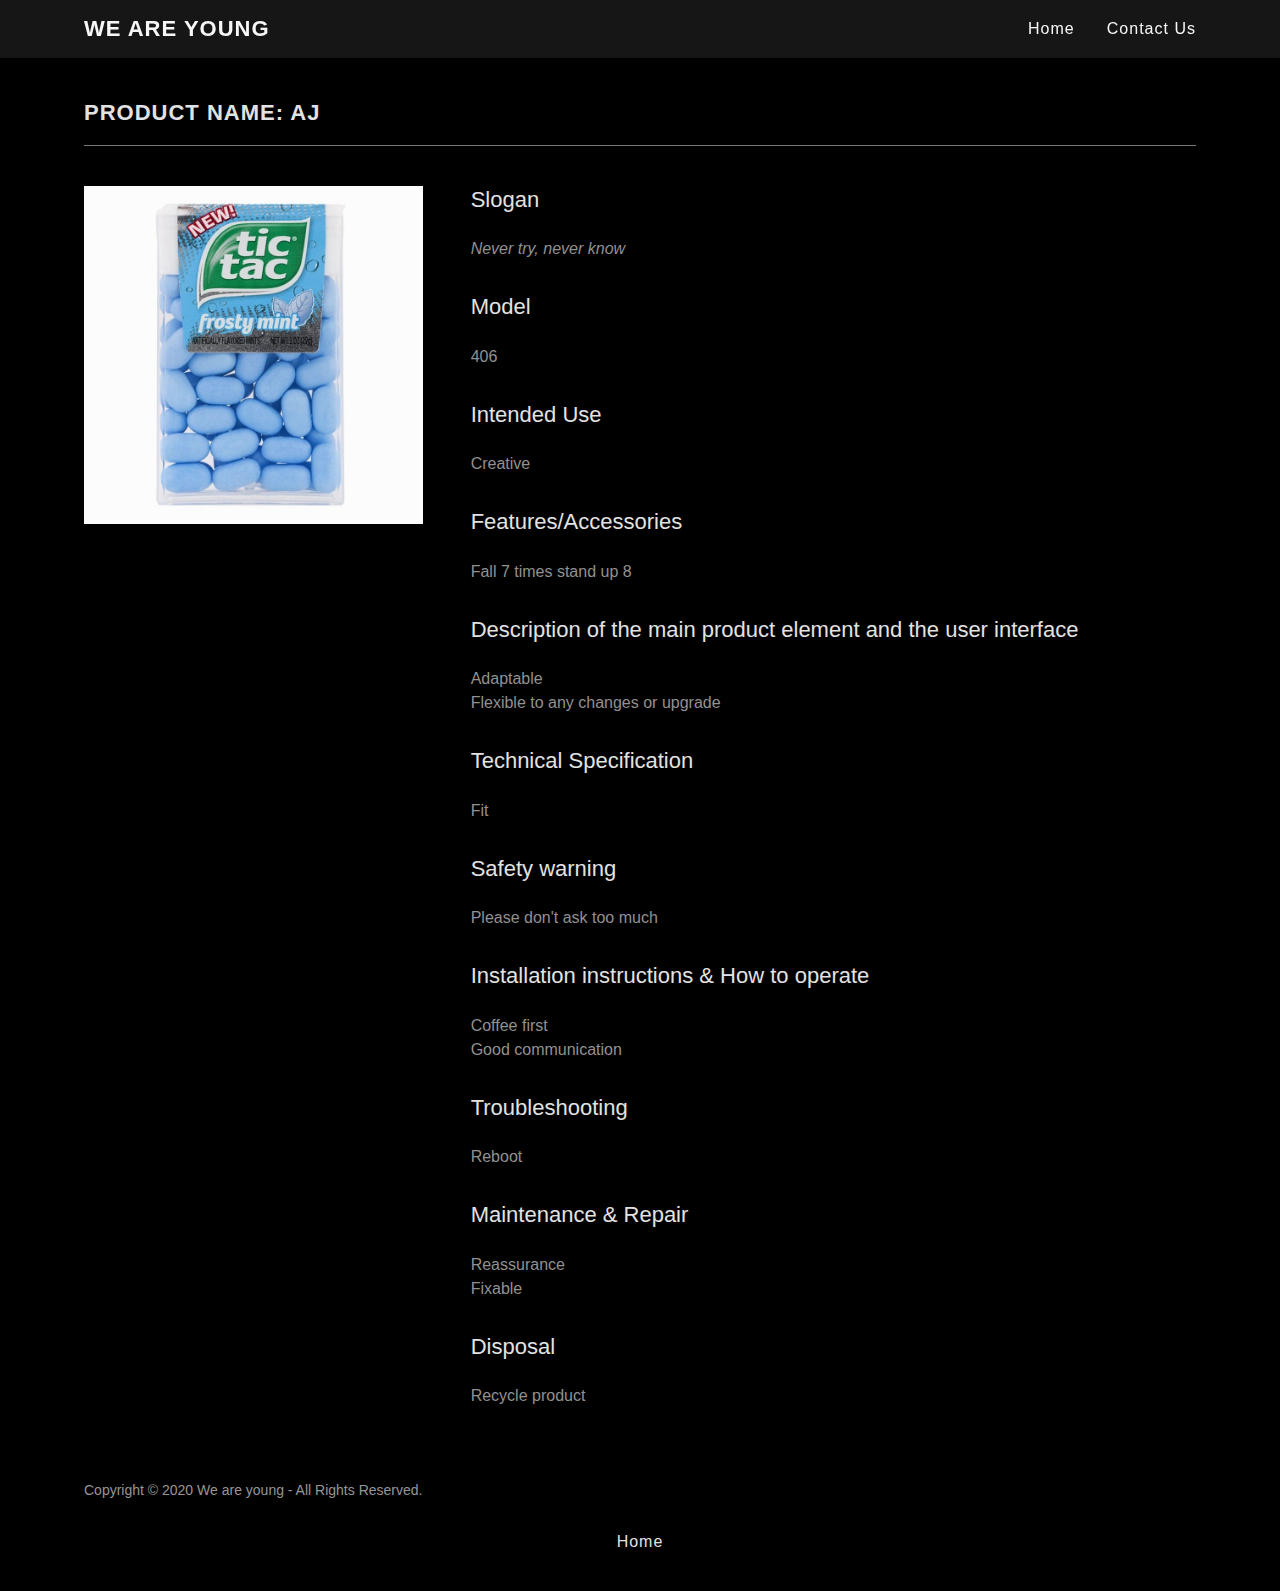
<file: Manual_AJ _ We are young.htm>
<!DOCTYPE html>
<!-- saved from url=(0033)https://weareyoung.live/manual-aj -->
<html lang="en-MY"><head><meta http-equiv="Content-Type" content="text/html; charset=UTF-8"><link rel="shortcut icon" href="https://img1.wsimg.com/blobby/go/7aad7608-ee9f-49c3-9374-c6d14185b6ce/favicon/9358d385-c87a-4860-bba2-e3a756857141.ico" sizes="16x16 24x24 32x32 48x48 64x64"><meta http-equiv="X-UA-Compatible" content="IE=edge"><meta name="viewport" content="width=device-width, initial-scale=1"><title>Manual_AJ | We are young</title><meta name="author" content="We are young"><meta name="generator" content="Starfield Technologies; Go Daddy Website Builder 8.0.0000"><link rel="manifest" href="https://weareyoung.live/manifest.webmanifest"><link rel="apple-touch-icon" sizes="57x57" href="https://img1.wsimg.com/blobby/go/7aad7608-ee9f-49c3-9374-c6d14185b6ce/favicon/9358d385-c87a-4860-bba2-e3a756857141.ico/:/rs=w:57,h:57,m"><link rel="apple-touch-icon" sizes="60x60" href="https://img1.wsimg.com/blobby/go/7aad7608-ee9f-49c3-9374-c6d14185b6ce/favicon/9358d385-c87a-4860-bba2-e3a756857141.ico/:/rs=w:60,h:60,m"><link rel="apple-touch-icon" sizes="72x72" href="https://img1.wsimg.com/blobby/go/7aad7608-ee9f-49c3-9374-c6d14185b6ce/favicon/9358d385-c87a-4860-bba2-e3a756857141.ico/:/rs=w:72,h:72,m"><link rel="apple-touch-icon" sizes="114x114" href="https://img1.wsimg.com/blobby/go/7aad7608-ee9f-49c3-9374-c6d14185b6ce/favicon/9358d385-c87a-4860-bba2-e3a756857141.ico/:/rs=w:114,h:114,m"><link rel="apple-touch-icon" sizes="120x120" href="https://img1.wsimg.com/blobby/go/7aad7608-ee9f-49c3-9374-c6d14185b6ce/favicon/9358d385-c87a-4860-bba2-e3a756857141.ico/:/rs=w:120,h:120,m"><link rel="apple-touch-icon" sizes="144x144" href="https://img1.wsimg.com/blobby/go/7aad7608-ee9f-49c3-9374-c6d14185b6ce/favicon/9358d385-c87a-4860-bba2-e3a756857141.ico/:/rs=w:144,h:144,m"><link rel="apple-touch-icon" sizes="152x152" href="https://img1.wsimg.com/blobby/go/7aad7608-ee9f-49c3-9374-c6d14185b6ce/favicon/9358d385-c87a-4860-bba2-e3a756857141.ico/:/rs=w:152,h:152,m"><link rel="apple-touch-icon" sizes="180x180" href="https://img1.wsimg.com/blobby/go/7aad7608-ee9f-49c3-9374-c6d14185b6ce/favicon/9358d385-c87a-4860-bba2-e3a756857141.ico/:/rs=w:180,h:180,m"><meta property="og:url" content="https://weareyoung.live/manual-aj">
<meta property="og:site_name" content="We are young">
<meta property="og:title" content="We ARE YOung">
<meta property="og:description" content="&quot;Tonight, we are young
So let&#39;s set the world on fire
We can burn brighter than the sun&quot; ">
<meta property="og:type" content="website">
<meta property="og:image" content="http://img1.wsimg.com/isteam/ip/7aad7608-ee9f-49c3-9374-c6d14185b6ce/jude-beck-Oc-mdtjJoeo-unsplash.jpg">
<meta property="og:locale" content="en_MY">
<meta name="twitter:card" content="summary">
<meta name="twitter:title" content="We are young">
<meta name="twitter:description" content="We ARE YOung">
<meta name="twitter:image" content="http://img1.wsimg.com/isteam/ip/7aad7608-ee9f-49c3-9374-c6d14185b6ce/jude-beck-Oc-mdtjJoeo-unsplash.jpg">
<meta name="twitter:image:alt" content="We are young">
<meta name="theme-color" content="#F11286"><script type="text/javascript" src="./Manual_AJ _ We are young_files/polyfill.min.js" crossorigin=""></script>
<script type="text/javascript" src="./Manual_AJ _ We are young_files/script.js" crossorigin=""></script>
<script type="text/javascript">"undefined"===typeof _trfq&&(window._trfq=[]);"undefined"==typeof _trfd&&(window._trfd=[]);</script>
<script type="text/javascript">function trackingEnabledForType(t){return!("undefined"!=typeof document&&"click"===t&&!Boolean(window._allowCT))||(window._allowCT=-1!==document.cookie.indexOf("cookie_terms_accepted"),window._allowCT)}function logTcclEvent(){var e=this.getAttribute("data-tccl");if(window._trfq&&e)try{var t=e.split(","),n=t[0],o=t[1];if(!trackingEnabledForType(o))return;for(var d=t.splice(2),r=[],c=0;c<d.length;c+=2)r.push([d[c],d[c+1]]);window._trfq.push(["cmdLogEvent",o,n,r])}catch(t){window._trfq.push(["cmdLogEvent","gc_published_site_error","tccl.published.log",[["error",t.toString()],["data",e]]])}}"undefined"!=typeof window&&"undefined"!=typeof document&&window.addEventListener("DOMContentLoaded",function(){for(var t=document.querySelectorAll("[data-tccl]"),e=0;e<t.length;e++)try{var n=t[e].getAttribute("data-tccl").split(",");t[e].addEventListener(n[1],logTcclEvent)}catch(t){window._trfq.push(["cmdLogEvent","gc_published_site_error","tccl.published.add",[["error",t.toString()]]])}});</script>
<script type="text/javascript" src="./Manual_AJ _ We are young_files/script(1).js" crossorigin=""></script>
<script type="text/javascript" src="./Manual_AJ _ We are young_files/script(2).js" crossorigin=""></script>
<script type="text/javascript">"use strict";

if ('serviceWorker' in navigator) {
  window.addEventListener('load', function () {
    navigator.serviceWorker.register('/sw.js').then(function () {
      console.log('sw: registration complete');
    }).catch(function (err) {
      console.log(err);
    });
  });
}</script>
<style type="text/css">/*
Copyright 2016 The Cabin Project Authors (impallari@gmail.com)

This Font Software is licensed under the SIL Open Font License, Version 1.1.
This license is copied below, and is also available with a FAQ at: http://scripts.sil.org/OFL

—————————————————————————————-
SIL OPEN FONT LICENSE Version 1.1 - 26 February 2007
—————————————————————————————-
*/
/* vietnamese */
@font-face {
  font-family: 'Cabin';
  font-style: normal;
  font-weight: 700;
  font-stretch: 100%;
  font-display: swap;
  src: url(https://img1.wsimg.com/gfonts/s/cabin/v15/u-4X0qWljRw-PfU81xCKCpdpbgZJl6XFpfEd7eA9BIxxkbqDH7mlwUzuA_q9BtS8.woff) format('woff');
  unicode-range: U+0102-0103, U+0110-0111, U+0128-0129, U+0168-0169, U+01A0-01A1, U+01AF-01B0, U+1EA0-1EF9, U+20AB;
}
/* latin-ext */
@font-face {
  font-family: 'Cabin';
  font-style: normal;
  font-weight: 700;
  font-stretch: 100%;
  font-display: swap;
  src: url(https://img1.wsimg.com/gfonts/s/cabin/v15/u-4X0qWljRw-PfU81xCKCpdpbgZJl6XFpfEd7eA9BIxxkbqDH7ilwUzuA_q9BtS8.woff) format('woff');
  unicode-range: U+0100-024F, U+0259, U+1E00-1EFF, U+2020, U+20A0-20AB, U+20AD-20CF, U+2113, U+2C60-2C7F, U+A720-A7FF;
}
/* latin */
@font-face {
  font-family: 'Cabin';
  font-style: normal;
  font-weight: 700;
  font-stretch: 100%;
  font-display: swap;
  src: url(https://img1.wsimg.com/gfonts/s/cabin/v15/u-4X0qWljRw-PfU81xCKCpdpbgZJl6XFpfEd7eA9BIxxkbqDH7alwUzuA_q9Bg.woff) format('woff');
  unicode-range: U+0000-00FF, U+0131, U+0152-0153, U+02BB-02BC, U+02C6, U+02DA, U+02DC, U+2000-206F, U+2074, U+20AC, U+2122, U+2191, U+2193, U+2212, U+2215, U+FEFF, U+FFFD;
}

/*
Copyright (c) 2010-2011 by tyPoland Lukasz Dziedzic (team@latofonts.com) with Reserved Font Name "Lato". Licensed under the SIL Open Font License, Version 1.1.

This Font Software is licensed under the SIL Open Font License, Version 1.1.
This license is copied below, and is also available with a FAQ at: http://scripts.sil.org/OFL

—————————————————————————————-
SIL OPEN FONT LICENSE Version 1.1 - 26 February 2007
—————————————————————————————-
*/
/* latin-ext */
@font-face {
  font-family: 'Lato';
  font-style: italic;
  font-weight: 400;
  font-display: swap;
  src: local('Lato Italic'), local('Lato-Italic'), url(https://img1.wsimg.com/gfonts/s/lato/v16/S6u8w4BMUTPHjxsAUi-qNiXg7eU0.woff2) format('woff2');
  unicode-range: U+0100-024F, U+0259, U+1E00-1EFF, U+2020, U+20A0-20AB, U+20AD-20CF, U+2113, U+2C60-2C7F, U+A720-A7FF;
}
/* latin */
@font-face {
  font-family: 'Lato';
  font-style: italic;
  font-weight: 400;
  font-display: swap;
  src: local('Lato Italic'), local('Lato-Italic'), url(https://img1.wsimg.com/gfonts/s/lato/v16/S6u8w4BMUTPHjxsAXC-qNiXg7Q.woff2) format('woff2');
  unicode-range: U+0000-00FF, U+0131, U+0152-0153, U+02BB-02BC, U+02C6, U+02DA, U+02DC, U+2000-206F, U+2074, U+20AC, U+2122, U+2191, U+2193, U+2212, U+2215, U+FEFF, U+FFFD;
}
/* latin-ext */
@font-face {
  font-family: 'Lato';
  font-style: italic;
  font-weight: 700;
  font-display: swap;
  src: local('Lato Bold Italic'), local('Lato-BoldItalic'), url(https://img1.wsimg.com/gfonts/s/lato/v16/S6u_w4BMUTPHjxsI5wq_FQftx9897sxZ.woff2) format('woff2');
  unicode-range: U+0100-024F, U+0259, U+1E00-1EFF, U+2020, U+20A0-20AB, U+20AD-20CF, U+2113, U+2C60-2C7F, U+A720-A7FF;
}
/* latin */
@font-face {
  font-family: 'Lato';
  font-style: italic;
  font-weight: 700;
  font-display: swap;
  src: local('Lato Bold Italic'), local('Lato-BoldItalic'), url(https://img1.wsimg.com/gfonts/s/lato/v16/S6u_w4BMUTPHjxsI5wq_Gwftx9897g.woff2) format('woff2');
  unicode-range: U+0000-00FF, U+0131, U+0152-0153, U+02BB-02BC, U+02C6, U+02DA, U+02DC, U+2000-206F, U+2074, U+20AC, U+2122, U+2191, U+2193, U+2212, U+2215, U+FEFF, U+FFFD;
}
/* latin-ext */
@font-face {
  font-family: 'Lato';
  font-style: normal;
  font-weight: 100;
  font-display: swap;
  src: local('Lato Hairline'), local('Lato-Hairline'), url(https://img1.wsimg.com/gfonts/s/lato/v16/S6u8w4BMUTPHh30AUi-qNiXg7eU0.woff2) format('woff2');
  unicode-range: U+0100-024F, U+0259, U+1E00-1EFF, U+2020, U+20A0-20AB, U+20AD-20CF, U+2113, U+2C60-2C7F, U+A720-A7FF;
}
/* latin */
@font-face {
  font-family: 'Lato';
  font-style: normal;
  font-weight: 100;
  font-display: swap;
  src: local('Lato Hairline'), local('Lato-Hairline'), url(https://img1.wsimg.com/gfonts/s/lato/v16/S6u8w4BMUTPHh30AXC-qNiXg7Q.woff2) format('woff2');
  unicode-range: U+0000-00FF, U+0131, U+0152-0153, U+02BB-02BC, U+02C6, U+02DA, U+02DC, U+2000-206F, U+2074, U+20AC, U+2122, U+2191, U+2193, U+2212, U+2215, U+FEFF, U+FFFD;
}
/* latin-ext */
@font-face {
  font-family: 'Lato';
  font-style: normal;
  font-weight: 300;
  font-display: swap;
  src: local('Lato Light'), local('Lato-Light'), url(https://img1.wsimg.com/gfonts/s/lato/v16/S6u9w4BMUTPHh7USSwaPGQ3q5d0N7w.woff2) format('woff2');
  unicode-range: U+0100-024F, U+0259, U+1E00-1EFF, U+2020, U+20A0-20AB, U+20AD-20CF, U+2113, U+2C60-2C7F, U+A720-A7FF;
}
/* latin */
@font-face {
  font-family: 'Lato';
  font-style: normal;
  font-weight: 300;
  font-display: swap;
  src: local('Lato Light'), local('Lato-Light'), url(https://img1.wsimg.com/gfonts/s/lato/v16/S6u9w4BMUTPHh7USSwiPGQ3q5d0.woff2) format('woff2');
  unicode-range: U+0000-00FF, U+0131, U+0152-0153, U+02BB-02BC, U+02C6, U+02DA, U+02DC, U+2000-206F, U+2074, U+20AC, U+2122, U+2191, U+2193, U+2212, U+2215, U+FEFF, U+FFFD;
}
/* latin-ext */
@font-face {
  font-family: 'Lato';
  font-style: normal;
  font-weight: 400;
  font-display: swap;
  src: local('Lato Regular'), local('Lato-Regular'), url(https://img1.wsimg.com/gfonts/s/lato/v16/S6uyw4BMUTPHjxAwXiWtFCfQ7A.woff2) format('woff2');
  unicode-range: U+0100-024F, U+0259, U+1E00-1EFF, U+2020, U+20A0-20AB, U+20AD-20CF, U+2113, U+2C60-2C7F, U+A720-A7FF;
}
/* latin */
@font-face {
  font-family: 'Lato';
  font-style: normal;
  font-weight: 400;
  font-display: swap;
  src: local('Lato Regular'), local('Lato-Regular'), url(https://img1.wsimg.com/gfonts/s/lato/v16/S6uyw4BMUTPHjx4wXiWtFCc.woff2) format('woff2');
  unicode-range: U+0000-00FF, U+0131, U+0152-0153, U+02BB-02BC, U+02C6, U+02DA, U+02DC, U+2000-206F, U+2074, U+20AC, U+2122, U+2191, U+2193, U+2212, U+2215, U+FEFF, U+FFFD;
}
/* latin-ext */
@font-face {
  font-family: 'Lato';
  font-style: normal;
  font-weight: 700;
  font-display: swap;
  src: local('Lato Bold'), local('Lato-Bold'), url(https://img1.wsimg.com/gfonts/s/lato/v16/S6u9w4BMUTPHh6UVSwaPGQ3q5d0N7w.woff2) format('woff2');
  unicode-range: U+0100-024F, U+0259, U+1E00-1EFF, U+2020, U+20A0-20AB, U+20AD-20CF, U+2113, U+2C60-2C7F, U+A720-A7FF;
}
/* latin */
@font-face {
  font-family: 'Lato';
  font-style: normal;
  font-weight: 700;
  font-display: swap;
  src: local('Lato Bold'), local('Lato-Bold'), url(https://img1.wsimg.com/gfonts/s/lato/v16/S6u9w4BMUTPHh6UVSwiPGQ3q5d0.woff2) format('woff2');
  unicode-range: U+0000-00FF, U+0131, U+0152-0153, U+02BB-02BC, U+02C6, U+02DA, U+02DC, U+2000-206F, U+2074, U+20AC, U+2122, U+2191, U+2193, U+2212, U+2215, U+FEFF, U+FFFD;
}
/* latin-ext */
@font-face {
  font-family: 'Lato';
  font-style: normal;
  font-weight: 900;
  font-display: swap;
  src: local('Lato Black'), local('Lato-Black'), url(https://img1.wsimg.com/gfonts/s/lato/v16/S6u9w4BMUTPHh50XSwaPGQ3q5d0N7w.woff2) format('woff2');
  unicode-range: U+0100-024F, U+0259, U+1E00-1EFF, U+2020, U+20A0-20AB, U+20AD-20CF, U+2113, U+2C60-2C7F, U+A720-A7FF;
}
/* latin */
@font-face {
  font-family: 'Lato';
  font-style: normal;
  font-weight: 900;
  font-display: swap;
  src: local('Lato Black'), local('Lato-Black'), url(https://img1.wsimg.com/gfonts/s/lato/v16/S6u9w4BMUTPHh50XSwiPGQ3q5d0.woff2) format('woff2');
  unicode-range: U+0000-00FF, U+0131, U+0152-0153, U+02BB-02BC, U+02C6, U+02DA, U+02DC, U+2000-206F, U+2074, U+20AC, U+2122, U+2191, U+2193, U+2212, U+2215, U+FEFF, U+FFFD;
}
</style>
<link rel="stylesheet" href="./Manual_AJ _ We are young_files/styles.css">
<link data-glamor="cxs-default-sheet" rel="stylesheet" href="./Manual_AJ _ We are young_files/styles(1).css"><style type="text/css" data-glamor="cxs-default-sheet"></style>
<style data-glamor="cxs-media-sheet" type="text/css"></style>
<style data-glamor="cxs-xs-sheet" type="text/css">@media (max-width: 767px){.x .c1-m{padding-top:32px}}@media (max-width: 767px){.x .c1-n{padding-bottom:32px}}@media (max-width: 767px){.x .c1-2x{width:100%}}@media (max-width: 767px){.x .c1-2y{display:flex}}@media (max-width: 767px){.x .c1-2z{justify-content:center}}@media (max-width: 767px){.x .c1-5y{margin-bottom:24px}}@media (max-width: 767px){.x .c1-6l > :nth-child(n){margin-bottom:24px}}@media (max-width: 767px){.x .c1-6m  > :last-child{margin-bottom:0 !important}}@media (max-width: 767px){.x .c1-86{flex-direction:column}}@media (max-width: 767px){.x .c1-8d{padding-top:4px}}@media (max-width: 767px){.x .c1-8e{padding-bottom:4px}}</style>
<style data-glamor="cxs-sm-sheet" type="text/css">@media (min-width: 768px){.x .c1-d{font-size:16px}}@media (min-width: 768px){.x .c1-1a{width:100%}}@media (min-width: 768px){.x .c1-1n{margin-top:0}}@media (min-width: 768px){.x .c1-1o{margin-right:-24px}}@media (min-width: 768px){.x .c1-1p{margin-bottom:0}}@media (min-width: 768px){.x .c1-1q{margin-left:-24px}}@media (min-width: 768px){.x .c1-1z{padding-top:0}}@media (min-width: 768px){.x .c1-20{padding-right:24px}}@media (min-width: 768px){.x .c1-21{padding-bottom:0}}@media (min-width: 768px){.x .c1-22{padding-left:24px}}@media (min-width: 768px) and (max-width: 1023px){.x .c1-30{width:100%}}@media (min-width: 768px){.x .c1-38{font-size:22px}}@media (min-width: 768px){.x .c1-3j{font-size:38px}}@media (min-width: 768px){.x .c1-3o{font-size:30px}}@media (min-width: 768px) and (max-width: 1023px){.x .c1-4z{right:0px}}@media (min-width: 768px){.x .c1-68{flex-basis:83.33333333333334%}}@media (min-width: 768px){.x .c1-69{max-width:83.33333333333334%}}@media (min-width: 768px){.x .c1-7t{font-size:14px}}</style>
<link data-glamor="cxs-md-sheet" rel="stylesheet" href="./Manual_AJ _ We are young_files/styles(2).css"><style type="text/css" data-glamor="cxs-md-sheet"></style>
<style data-glamor="cxs-lg-sheet" type="text/css">@media (min-width: 1280px){.x .c1-f{font-size:16px}}@media (min-width: 1280px){.x .c1-1c{width:1160px}}@media (min-width: 1280px){.x .c1-3a{font-size:22px}}@media (min-width: 1280px){.x .c1-3l{font-size:44px}}@media (min-width: 1280px){.x .c1-3q{font-size:32px}}@media (min-width: 1280px){.x .c1-7w{font-size:14px}}</style>
<style data-glamor="cxs-xl-sheet" type="text/css">@media (min-width: 1536px){.x .c1-g{font-size:18px}}@media (min-width: 1536px){.x .c1-1d{width:1280px}}@media (min-width: 1536px){.x .c1-3b{font-size:24px}}@media (min-width: 1536px){.x .c1-3m{font-size:48px}}@media (min-width: 1536px){.x .c1-3r{font-size:36px}}@media (min-width: 1536px){.x .c1-7x{font-size:16px}}</style>
<style type="text/css">.page-inner { background-color: rgb(0, 0, 0); min-height: 100vh; }</style></head>
<body class="x  x-fonts-cabin" context="[object Object]"><div id="layout-7-aad-7608-ee-9-f-49-c-3-9374-c-6-d-14185-b-6-ce" class="layout layout-layout layout-layout-layout-17 locale-en-MY lang-en"><div data-ux="Page" id="page-155884" class="x-el x-el-div x-el c1-1 c1-2 c1-3 c1-4 c1-5 c1-6 c1-7 c1-8 c1-9 c1-a c1-b c1-c c1-d c1-e c1-f c1-g c1-1 c1-2 c1-b c1-c c1-d c1-e c1-f c1-g"><div data-ux="Block" class="x-el x-el-div page-inner c1-1 c1-2 c1-b c1-c c1-d c1-e c1-f c1-g"><div id="fbdec8e3-e483-4850-9e5e-d0c2f6f0ccd6" class="widget widget-header widget-header-header-9"><div data-ux="Header" role="main" data-aid="HEADER_WIDGET" class="x-el x-el-div x-el x-el c1-1 c1-2 c1-b c1-c c1-d c1-e c1-f c1-g c1-1 c1-2 c1-h c1-b c1-c c1-d c1-e c1-f c1-g c1-1 c1-2 c1-b c1-c c1-d c1-e c1-f c1-g"><div> <section data-ux="Section" data-aid="HEADER_SECTION" class="x-el x-el-section c1-1 c1-2 c1-h c1-i c1-j c1-k c1-l c1-b c1-c c1-m c1-n c1-d c1-e c1-f c1-g"><div data-ux="Block" class="x-el x-el-div c1-1 c1-2 c1-o c1-b c1-c c1-d c1-p c1-e c1-f c1-g"></div><div data-ux="Block" class="x-el x-el-div c1-1 c1-2 c1-q c1-r c1-4 c1-h c1-b c1-c c1-d c1-s c1-t c1-e c1-f c1-g"><div data-ux="Block" id="header_navwrapper155888" class="x-el x-el-div c1-1 c1-2 c1-u c1-b c1-c c1-d c1-e c1-f c1-g" style="height: 60px;"><div data-ux="Block" id="header_stickynav155887" class="x-el x-el-div c1-1 c1-2 c1-v c1-b c1-c c1-d c1-e c1-f c1-g" style="z-index: 10000; left: 0px; right: 0px; top: 0px; position: fixed;"><nav data-ux="Block" class="x-el x-el-nav c1-1 c1-2 c1-w c1-x c1-y c1-z c1-10 c1-b c1-c c1-d c1-11 c1-12 c1-e c1-f c1-g"><div data-ux="Container" class="x-el x-el-div c1-1 c1-2 c1-13 c1-14 c1-15 c1-16 c1-17 c1-18 c1-19 c1-b c1-c c1-1a c1-d c1-1b c1-e c1-1c c1-f c1-1d c1-g"><div data-ux="Grid" class="x-el x-el-div c1-1 c1-2 c1-1e c1-1f c1-1g c1-1h c1-1i c1-1j c1-1k c1-1l c1-1m c1-b c1-c c1-1n c1-1o c1-1p c1-1q c1-d c1-1r c1-e c1-f c1-g"><div data-ux="GridCell" class="x-el x-el-div c1-1 c1-2 c1-1f c1-1s c1-1t c1-1u c1-17 c1-1v c1-1w c1-1x c1-1y c1-b c1-c c1-1z c1-20 c1-21 c1-22 c1-d c1-e c1-f c1-g"><div id="bs-1"><span data-ux="Element" class="x-el x-el-span c2-1 c2-2 c2-3 c2-4 c2-5 c2-6 c2-7 c2-8"><a rel="" role="button" aria-haspopup="menu" data-ux="LinkDropdown" data-toggle-ignore="true" id="1" aria-expanded="false" toggleid="n-155885-navId-mobile" uniqueid="n-155885" icon="hamburger" openicon="hamburger" openwidth="100%" staticcontent="[object Object]" closeattr="data-close" data-edit-interactive="true" data-aid="HAMBURGER_MENU_LINK" aria-label="Hamburger Site Navigation Icon" href="https://weareyoung.live/manual-aj#" data-typography="LinkAlpha" class="x-el x-el-a c2-9 c2-a c2-b c2-c c2-d c2-e c2-f c2-g c2-h c2-i c2-j c2-k c2-l c2-m c2-n c2-3 c2-4 c2-o c2-p c2-q c2-5 c2-r c2-6 c2-7 c2-8" data-tccl="ux2.HEADER.header9.Section.Default.Link.Dropdown.2.click,click"><svg viewBox="0 0 24 24" fill="currentColor" width="40px" height="40px" data-ux="IconHamburger" class="x-el x-el-svg c2-1 c2-2 c2-s c2-t c2-u c2-v c2-w c2-x c2-y c2-3 c2-4 c2-5 c2-6 c2-7 c2-8"><g><path fill-rule="evenodd" d="M4 8h16V6H4z"></path><path fill-rule="evenodd" d="M4 13.096h16v-2.001H4z"></path><path fill-rule="evenodd" d="M4 18.346h16v-2H4z"></path></g></svg></a></span></div></div><div data-ux="GridCell" class="x-el x-el-div c1-1 c1-2 c1-1f c1-2q c1-1t c1-2r c1-17 c1-1v c1-2s c1-1x c1-1y c1-1e c1-2t c1-27 c1-b c1-c c1-1z c1-20 c1-21 c1-22 c1-d c1-e c1-f c1-g"><div data-ux="Block" data-aid="HEADER_LOGO_RENDERED" class="x-el x-el-div c1-2u c1-2v c1-2k c1-2w c1-17 c1-c c1-2x c1-2y c1-2z c1-30 c1-d c1-e c1-f c1-g"><a rel="" role="link" aria-haspopup="menu" data-ux="Link" data-page="2dbc3c68-54c1-4511-8f4b-14af5ec7c5f0" title="We are young" href="https://weareyoung.live/" data-typography="LinkAlpha" class="x-el x-el-a c1-23 c1-24 c1-25 c1-26 c1-27 c1-31 c1-28 c1-2a c1-2b c1-2c c1-2d c1-17 c1-4 c1-b c1-32 c1-c c1-2g c1-33 c1-2i c1-d c1-e c1-f c1-g" data-tccl="ux2.HEADER.header9.Logo.Default.Link.Default.155891.click,click"><div data-ux="Block" id="logo-container-155892" class="x-el x-el-div c1-1 c1-2 c1-2k c1-4 c1-w c1-b c1-c c1-d c1-e c1-f c1-g"><h3 role="heading" aria-level="3" data-ux="LogoHeading" id="logo-text-155893" data-aid="HEADER_LOGO_TEXT_RENDERED" data-typography="LogoAlpha" class="x-el x-el-h3 c1-2u c1-2v c1-26 c1-27 c1-34 c1-2f c1-35 c1-1i c1-1k c1-17 c1-2k c1-2w c1-2e c1-36 c1-37 c1-38 c1-39 c1-3a c1-3b">We are young</h3><span role="heading" aria-level="NaN" data-ux="scaler" data-size="xxlarge" data-scaler-id="scaler-logo-container-155892" aria-hidden="true" data-typography="LogoAlpha" class="x-el x-el-span c1-2u c1-2v c1-3c c1-3d c1-34 c1-2f c1-35 c1-1i c1-1k c1-17 c1-o c1-3e c1-3f c1-3g c1-k c1-3h c1-3i c1-2w c1-2e c1-37 c1-3j c1-3k c1-3l c1-3m">We are young</span><span role="heading" aria-level="NaN" data-ux="scaler" data-size="xlarge" data-scaler-id="scaler-logo-container-155892" aria-hidden="true" data-typography="LogoAlpha" class="x-el x-el-span c1-2u c1-2v c1-3c c1-3d c1-34 c1-2f c1-35 c1-1i c1-1k c1-17 c1-o c1-3e c1-3f c1-3g c1-k c1-3h c1-3n c1-2w c1-2e c1-37 c1-3o c1-3p c1-3q c1-3r">We are young</span><span role="heading" aria-level="NaN" data-ux="scaler" data-size="large" data-scaler-id="scaler-logo-container-155892" aria-hidden="true" data-typography="LogoAlpha" class="x-el x-el-span c1-2u c1-2v c1-3c c1-3d c1-34 c1-2f c1-35 c1-1i c1-1k c1-17 c1-o c1-3e c1-3f c1-3g c1-k c1-3h c1-36 c1-2w c1-2e c1-37 c1-38 c1-39 c1-3a c1-3b">We are young</span><div id="bs-2"><span data-ux="Element" class="x-el x-el-span c2-1 c2-2 c2-3 c2-4 c2-5 c2-6 c2-7 c2-8"></span></div></div></a></div></div><div data-ux="GridCell" class="x-el x-el-div c1-1 c1-2 c1-1f c1-2q c1-1t c1-1u c1-17 c1-1v c1-2s c1-1x c1-3s c1-1e c1-3t c1-b c1-c c1-1z c1-20 c1-21 c1-22 c1-d c1-e c1-f c1-g"></div></div><div data-ux="Grid" id="navBarId-155895" class="x-el x-el-div c1-1 c1-2 c1-o c1-1f c1-1g c1-1h c1-1i c1-1j c1-1k c1-1l c1-29 c1-1m c1-1v c1-1x c1-b c1-c c1-1n c1-1o c1-1p c1-1q c1-d c1-3u c1-e c1-f c1-g"><div data-ux="GridCell" class="x-el x-el-div c1-1 c1-2 c1-1f c1-2q c1-3v c1-3w c1-3x c1-1v c1-2s c1-1x c1-1y c1-1e c1-1m c1-29 c1-b c1-c c1-1z c1-20 c1-21 c1-22 c1-d c1-e c1-f c1-g"><div data-ux="Block" data-aid="HEADER_LOGO_RENDERED" class="x-el x-el-div c1-2u c1-2v c1-2k c1-2w c1-17 c1-3y c1-c c1-2x c1-2y c1-2z c1-30 c1-d c1-e c1-f c1-g"><a rel="" role="link" aria-haspopup="menu" data-ux="Link" data-page="2dbc3c68-54c1-4511-8f4b-14af5ec7c5f0" title="We are young" href="https://weareyoung.live/" data-typography="LinkAlpha" class="x-el x-el-a c1-23 c1-24 c1-25 c1-26 c1-27 c1-31 c1-28 c1-2a c1-2b c1-2c c1-2d c1-17 c1-4 c1-b c1-32 c1-c c1-2g c1-33 c1-2i c1-d c1-e c1-f c1-g" data-tccl="ux2.HEADER.header9.Logo.Default.Link.Default.155896.click,click"><div data-ux="Block" id="logo-container-155897" class="x-el x-el-div c1-1 c1-2 c1-2k c1-4 c1-w c1-b c1-c c1-d c1-e c1-f c1-g" style=""><h3 role="heading" aria-level="3" data-ux="LogoHeading" id="logo-text-155898" data-aid="HEADER_LOGO_TEXT_RENDERED" data-typography="LogoAlpha" class="x-el x-el-h3 c1-2u c1-2v c1-26 c1-27 c1-34 c1-2f c1-35 c1-1i c1-1k c1-17 c1-2k c1-2w c1-2e c1-36 c1-37 c1-38 c1-39 c1-3a c1-3b">We are young</h3><span role="heading" aria-level="NaN" data-ux="scaler" data-size="xxlarge" data-scaler-id="scaler-logo-container-155897" aria-hidden="true" data-typography="LogoAlpha" class="x-el x-el-span c1-2u c1-2v c1-3c c1-3d c1-34 c1-2f c1-35 c1-1i c1-1k c1-17 c1-o c1-3e c1-3f c1-3g c1-k c1-3h c1-3i c1-2w c1-2e c1-37 c1-3j c1-3k c1-3l c1-3m" style="display: none;">We are young</span><span role="heading" aria-level="NaN" data-ux="scaler" data-size="xlarge" data-scaler-id="scaler-logo-container-155897" aria-hidden="true" data-typography="LogoAlpha" class="x-el x-el-span c1-2u c1-2v c1-3c c1-3d c1-34 c1-2f c1-35 c1-1i c1-1k c1-17 c1-o c1-3e c1-3f c1-3g c1-k c1-3h c1-3n c1-2w c1-2e c1-37 c1-3o c1-3p c1-3q c1-3r" style="display: none;">We are young</span><span role="heading" aria-level="NaN" data-ux="scaler" data-size="large" data-scaler-id="scaler-logo-container-155897" aria-hidden="true" data-typography="LogoAlpha" class="x-el x-el-span c1-2u c1-2v c1-3c c1-3d c1-34 c1-2f c1-35 c1-1i c1-1k c1-17 c1-o c1-3e c1-3f c1-3g c1-k c1-3h c1-36 c1-2w c1-2e c1-37 c1-38 c1-39 c1-3a c1-3b" style="display: none;">We are young</span><div id="bs-3"><span data-ux="Element" class="x-el x-el-span c2-1 c2-2 c2-3 c2-4 c2-5 c2-6 c2-7 c2-8"></span></div></div></a></div></div><div data-ux="GridCell" class="x-el x-el-div c1-1 c1-2 c1-1f c1-2q c1-1t c1-3w c1-17 c1-1v c1-2s c1-1x c1-1y c1-b c1-c c1-1z c1-20 c1-21 c1-22 c1-d c1-e c1-f c1-g"><div data-ux="Block" class="x-el x-el-div c1-1 c1-2 c1-1e c1-1m c1-3t c1-2q c1-3w c1-b c1-c c1-d c1-e c1-f c1-g"><div data-ux="Block" id="n-155885-search-width" class="x-el x-el-div c1-1 c1-2 c1-b c1-c c1-d c1-e c1-f c1-g"><nav data-ux="Nav" data-aid="HEADER_NAV_RENDERED" role="navigation" class="x-el x-el-nav c1-1 c1-2 c1-3z c1-40 c1-b c1-c c1-d c1-e c1-f c1-g"><ul data-ux="List" id="n-155885155899-navId" class="x-el x-el-ul c1-1 c1-2 c1-1i c1-1k c1-2f c1-35 c1-41 c1-42 c1-43 c1-w c1-1v c1-1w c1-1x c1-3s c1-b c1-c c1-d c1-e c1-f c1-g" style="white-space: nowrap;"><li data-ux="ListItemInline" class="x-el x-el-li nav-item c1-1 c1-2 c1-44 c1-2f c1-45 c1-2k c1-46 c1-2l c1-47 c1-48 c1-w c1-3e c1-b c1-c c1-49 c1-4a c1-d c1-e c1-f c1-g visible" style="visibility: visible;"><a rel="" role="link" aria-haspopup="menu" data-ux="NavLink" target="" data-page="2dbc3c68-54c1-4511-8f4b-14af5ec7c5f0" data-edit-interactive="true" aria-labelledby="n-155885155899-navId" href="https://weareyoung.live/" data-typography="NavAlpha" class="x-el x-el-a c1-4b c1-2 c1-25 c1-26 c1-27 c1-4c c1-28 c1-4d c1-4e c1-4f c1-4g c1-4h c1-2p c1-2n c1-2m c1-2o c1-b c1-2e c1-c c1-4i c1-4j c1-4k c1-d c1-e c1-f c1-g" data-tccl="ux2.HEADER.header9.Nav.Default.Link.Default.155901.click,click">Home</a></li><li data-ux="ListItemInline" class="x-el x-el-li nav-item c1-1 c1-2 c1-44 c1-2f c1-45 c1-2k c1-46 c1-2l c1-47 c1-48 c1-w c1-3e c1-b c1-c c1-49 c1-4a c1-d c1-e c1-f c1-g visible" style="visibility: visible;"><a rel="" role="link" aria-haspopup="false" data-ux="NavLink" target="" data-page="60e47323-77da-4ab1-bb82-547aa8cf25b4" data-edit-interactive="true" aria-labelledby="n-155885155899-navId" href="https://weareyoung.live/contact-us" data-typography="NavAlpha" class="x-el x-el-a c1-4b c1-2 c1-25 c1-26 c1-27 c1-4c c1-28 c1-4d c1-4e c1-4f c1-4g c1-4h c1-2p c1-2n c1-2m c1-2o c1-b c1-2e c1-c c1-4i c1-4j c1-4k c1-d c1-e c1-f c1-g" data-tccl="ux2.HEADER.header9.Nav.Default.Link.Default.155902.click,click">Contact Us</a></li><li data-ux="ListItemInline" class="x-el x-el-li nav-item c1-1 c1-2 c1-44 c1-2f c1-45 c1-2k c1-46 c1-2l c1-47 c1-48 c1-w c1-3e c1-b c1-c c1-49 c1-4a c1-d c1-e c1-f c1-g" style="visibility: hidden; display: none;"><div id="bs-4"><span data-ux="Element" class="x-el x-el-span c2-1 c2-2 c2-3 c2-4 c2-5 c2-6 c2-7 c2-8"><script>var n=document.querySelector('[data-aid="HEADER_NAV_RENDERED"]');n.offsetHeight>0&&n.offsetWidth>0&&(Number(window.vctElements)||(window.vctElements=0),window.vctElements++);</script><a rel="" role="button" aria-haspopup="menu" data-ux="NavLinkDropdown" data-toggle-ignore="true" id="3" aria-expanded="false" data-aid="NAV_MORE" ignorecloseattr="data-ignore-close" aria-label="Website navigation dropdown menu" data-edit-interactive="true" href="https://weareyoung.live/manual-aj#" data-typography="NavAlpha" class="x-el x-el-a c2-z c2-2 c2-b c2-c c2-d c2-e c2-f c2-10 c2-g c2-11 c2-12 c2-13 c2-14 c2-y c2-w c2-v c2-x c2-3 c2-m c2-4 c2-15 c2-16 c2-17 c2-5 c2-6 c2-7 c2-8" data-tccl="ux2.HEADER.header9.Nav.Default.Link.Dropdown.5.click,click"><div data-aid="NAV_DROPDOWN" style="pointer-events: none; display: flex; align-items: center;"><span style="margin-right: 4px;">More</span><svg viewBox="0 0 24 24" fill="currentColor" width="16" height="16" data-ux="Icon" class="x-el x-el-svg c2-1 c2-2 c2-s c2-t c2-18 c2-19 c2-1a c2-1b c2-3 c2-4 c2-5 c2-6 c2-7 c2-8"><path fill-rule="evenodd" d="M18.605 7l-6.793 7.024-6.375-7.002L4 8.467 11.768 17l.485-.501L20 8.489z"></path></svg></div></a></span></div><ul data-ux="Dropdown" role="menu" id="155900-moreId" class="x-el x-el-ul c1-1 c1-2 c1-4o c1-4p c1-h c1-4q c1-4r c1-4s c1-4t c1-3f c1-4u c1-4v c1-48 c1-4w c1-4x c1-o c1-x c1-b c1-c c1-4y c1-4z c1-d c1-e c1-f c1-g"><li data-ux="ListItem" role="menuitem" class="x-el x-el-li c1-1 c1-2 c1-44 c1-1k c1-4c c1-3y c1-b c1-c c1-50 c1-d c1-e c1-f c1-g" style="visibility: hidden;"><a rel="" role="link" aria-haspopup="menu" data-ux="NavMoreMenuLink" target="" data-page="2dbc3c68-54c1-4511-8f4b-14af5ec7c5f0" data-edit-interactive="true" aria-labelledby="155900-moreId" href="https://weareyoung.live/" data-typography="NavAlpha" class="x-el x-el-a c1-4b c1-2 c1-25 c1-26 c1-27 c1-2k c1-28 c1-51 c1-52 c1-53 c1-b c1-2e c1-c c1-4i c1-4j c1-4k c1-d c1-e c1-f c1-g" data-tccl="ux2.HEADER.header9.Nav.MoreMenu.Link.Default.155905.click,click">Home</a></li><li data-ux="ListItem" role="menuitem" class="x-el x-el-li c1-1 c1-2 c1-44 c1-1k c1-4c c1-3y c1-b c1-c c1-50 c1-d c1-e c1-f c1-g" style="visibility: hidden;"><a rel="" role="link" aria-haspopup="false" data-ux="NavMoreMenuLink" target="" data-page="60e47323-77da-4ab1-bb82-547aa8cf25b4" data-edit-interactive="true" aria-labelledby="155900-moreId" href="https://weareyoung.live/contact-us" data-typography="NavAlpha" class="x-el x-el-a c1-4b c1-2 c1-25 c1-26 c1-27 c1-2k c1-28 c1-51 c1-52 c1-53 c1-b c1-2e c1-c c1-4i c1-4j c1-4k c1-d c1-e c1-f c1-g" data-tccl="ux2.HEADER.header9.Nav.MoreMenu.Link.Default.155906.click,click">Contact Us</a></li></ul></li></ul></nav></div></div></div></div></div></nav></div></div><div role="navigation" data-ux="NavigationDrawer" id="n-155885-navId-mobile" domainname="weareyoung.live" pageroute="/manual-aj" staticcontent="[object Object]" navprops="[object Object]" class="x-el x-el-div c1-1 c1-2 c1-54 c1-55 c1-56 c1-4 c1-57 c1-58 c1-4x c1-59 c1-5a c1-5b c1-5c c1-3h c1-5d c1-5e c1-1e c1-5f c1-b c1-c c1-d c1-e c1-f c1-g"><div data-ux="Block" class="x-el x-el-div c1-1 c1-2 c1-b c1-c c1-d c1-1r c1-e c1-f c1-g"></div><div data-ux="Block" class="x-el x-el-div c1-1 c1-2 c1-15 c1-16 c1-b c1-c c1-d c1-e c1-f c1-g"><svg viewBox="0 0 24 24" fill="currentColor" width="40px" height="40px" data-ux="CloseIcon" data-edit-interactive="true" data-close="true" class="x-el x-el-svg c1-1 c1-2 c1-2e c1-2k c1-4n c1-2m c1-2n c1-2o c1-2p c1-28 c1-5g c1-5h c1-3f c1-5i c1-5j c1-3n c1-b c1-5k c1-3o c1-3p c1-3q c1-3r"><path fill-rule="evenodd" d="M17.999 4l-6.293 6.293L5.413 4 4 5.414l6.292 6.293L4 18l1.413 1.414 6.293-6.292 6.293 6.292L19.414 18l-6.294-6.293 6.294-6.293z"></path></svg></div><div data-ux="Container" id="n-155885-navContainerId-mobile" class="x-el x-el-div c1-1 c1-2 c1-13 c1-14 c1-15 c1-16 c1-17 c1-4x c1-5l c1-4 c1-b c1-c c1-1a c1-d c1-1b c1-e c1-1c c1-f c1-1d c1-g"><div data-ux="Block" id="n-155885-navLinksContentId-mobile" class="x-el x-el-div c1-1 c1-2 c1-b c1-c c1-d c1-e c1-f c1-g"><ul role="menu" data-ux="NavigationDrawerList" id="n-155885-navListId-mobile" class="x-el x-el-ul c1-1 c1-2 c1-1i c1-1k c1-2f c1-35 c1-41 c1-42 c1-43 c1-3y c1-1v c1-1x c1-3s c1-1w c1-26 c1-27 c1-b c1-c c1-d c1-e c1-f c1-g"><li role="menuitem" data-ux="NavigationDrawerListItem" class="x-el x-el-li c1-1 c1-2 c1-44 c1-1k c1-4c c1-5m c1-5n c1-5o c1-b c1-c c1-50 c1-5p c1-d c1-e c1-f c1-g"><a rel="" role="link" aria-haspopup="menu" data-ux="NavigationDrawerLink" target="" data-page="2dbc3c68-54c1-4511-8f4b-14af5ec7c5f0" data-edit-interactive="true" data-close="true" href="https://weareyoung.live/" data-typography="NavBeta" class="x-el x-el-a c1-1 c1-2 c1-25 c1-26 c1-27 c1-1e c1-28 c1-4q c1-4r c1-15 c1-16 c1-1m c1-5q c1-5r c1-b c1-2e c1-36 c1-4i c1-33 c1-5s c1-38 c1-5t c1-39 c1-3a c1-3b" data-tccl="ux2.HEADER.header9.NavigationDrawer.Default.Link.Default.155907.click,click"><span>Home</span></a></li><li role="menuitem" data-ux="NavigationDrawerListItem" class="x-el x-el-li c1-1 c1-2 c1-44 c1-1k c1-4c c1-5m c1-5n c1-5o c1-b c1-c c1-50 c1-5p c1-d c1-e c1-f c1-g"><a rel="" role="link" aria-haspopup="false" data-ux="NavigationDrawerLink" target="" data-page="60e47323-77da-4ab1-bb82-547aa8cf25b4" data-edit-interactive="true" data-close="true" href="https://weareyoung.live/contact-us" data-typography="NavBeta" class="x-el x-el-a c1-1 c1-2 c1-25 c1-26 c1-27 c1-1e c1-28 c1-4q c1-4r c1-15 c1-16 c1-1m c1-5q c1-5r c1-b c1-2e c1-36 c1-4i c1-33 c1-5s c1-38 c1-5t c1-39 c1-3a c1-3b" data-tccl="ux2.HEADER.header9.NavigationDrawer.Default.Link.Default.155908.click,click"><span>Contact Us</span></a></li></ul><div data-ux="Block" class="x-el x-el-div c1-1 c1-2 c1-b c1-c c1-4c c1-d c1-1r c1-e c1-f c1-g"></div></div></div></div></div></section> </div></div></div><div id="d760a322-767a-4323-9386-89edc3c04202" class="widget widget-content widget-content-content-1"><div data-ux="Widget" role="region" class="x-el x-el-div x-el c1-1 c1-2 c1-5u c1-b c1-c c1-d c1-e c1-f c1-g c1-1 c1-2 c1-b c1-c c1-d c1-e c1-f c1-g"><div> <section data-ux="Section" class="x-el x-el-section c1-1 c1-2 c1-5u c1-i c1-j c1-b c1-c c1-m c1-n c1-d c1-e c1-f c1-g"><div data-ux="Container" class="x-el x-el-div c1-1 c1-2 c1-13 c1-14 c1-15 c1-16 c1-17 c1-b c1-c c1-1a c1-d c1-1b c1-e c1-1c c1-f c1-1d c1-g"><h1 role="heading" aria-level="1" data-ux="SectionHeading" data-aid="CONTENT_SECTION_TITLE_RENDERED" data-promoted-from="2" data-order="0" data-typography="HeadingBeta" class="x-el x-el-h1 c1-2u c1-2v c1-26 c1-27 c1-5v c1-2f c1-35 c1-1i c1-5w c1-5e c1-3y c1-2w c1-36 c1-5x c1-37 c1-5y c1-38 c1-39 c1-3a c1-3b"><span data-ux="Element" class="x-el x-el-span c1-5z c1-2j c1-60">PRODUCT NAME: AJ</span><hr aria-hidden="true" role="separator" data-ux="SectionHeadingHR" class="x-el x-el-hr c1-2u c1-2v c1-61 c1-62 c1-63 c1-64 c1-1k c1-4 c1-2w c1-36 c1-38 c1-39 c1-3a c1-3b"></h1><div data-ux="Grid" class="x-el x-el-div c1-1 c1-2 c1-1e c1-1f c1-1g c1-65 c1-1i c1-1j c1-1k c1-1l c1-3y c1-66 c1-b c1-c c1-1n c1-1o c1-1p c1-1q c1-d c1-e c1-f c1-g"><div data-ux="GridCell" class="x-el x-el-div c1-1 c1-2 c1-1f c1-2q c1-1t c1-67 c1-17 c1-1v c1-2s c1-1x c1-1y c1-b c1-c c1-68 c1-69 c1-1z c1-20 c1-21 c1-22 c1-d c1-6a c1-6b c1-e c1-f c1-g"><div data-ux="Block" class="x-el x-el-div c1-1 c1-2 c1-2t c1-b c1-c c1-d c1-e c1-f c1-g"><span data-ux="Element" class="x-el x-el-span c1-1 c1-2 c1-b c1-c c1-d c1-e c1-f c1-g">

  <img src="./tictac.jpeg" alt="image378" data-ux="ContentCardImageThumbnail" data-aid="ABOUT_IMAGE_RENDERED1" class="x-el x-el-img c1-1 c1-2 c1-17 c1-91 c1-13 c1-14 c1-1i c1-1k c1-4r c1-92 c1-93 c1-94 c1-b c1-c c1-d c1-e c1-f c1-g">

</span></div></div><div data-ux="GridCell" class="x-el x-el-div c1-1 c1-2 c1-1f c1-2q c1-1t c1-67 c1-17 c1-1v c1-2s c1-1x c1-1y c1-6e c1-6f c1-b c1-c c1-68 c1-69 c1-1z c1-20 c1-21 c1-22 c1-d c1-6g c1-6h c1-e c1-f c1-g"><div data-ux="ContentBasic" id="f1d6591e-772d-4f4e-bec3-f3ac11ea9061" class="x-el x-el-div x-el c1-1 c1-2 c1-1e c1-5f c1-4 c1-6i c1-6j c1-3y c1-6k c1-6f c1-b c1-c c1-6l c1-6m c1-d c1-e c1-f c1-g c1-1 c1-2 c1-b c1-c c1-d c1-e c1-f c1-g"><h4 role="heading" aria-level="4" data-ux="ContentHeading" data-aid="CONTENT_HEADLINE1_RENDERED" data-typography="HeadingDelta" class="x-el x-el-h4 c1-1 c1-2 c1-26 c1-27 c1-6n c1-2f c1-35 c1-1i c1-1k c1-b c1-5x c1-36 c1-4i c1-38 c1-39 c1-3a c1-3b">Slogan</h4><div data-ux="ContentText" alignment="left" data-aid="CONTENT_DESCRIPTION1_RENDERED" data-typography="BodyAlpha" class="x-el x-el-p c1-1 c1-2 c1-26 c1-27 c1-51 c1-1i c1-1k c1-6o c1-6p c1-6q c1-6r c1-6s c1-6t c1-6u c1-6v c1-6w c1-6x c1-6y c1-6z c1-70 c1-71 c1-72 c1-73 c1-74 c1-75 c1-76 c1-77 c1-78 c1-79 c1-7a c1-7b c1-7c c1-7d c1-7e c1-7f c1-2q c1-b c1-7g c1-c c1-4i c1-d c1-e c1-f c1-g x-rt"><p style="margin:0"><span><em class="x-el x-el-span c1-23 c1-24 c1-7h c1-2j c1-2g c1-7i c1-7j c1-b">Never try, never know</em></span></p></div></div><div data-ux="ContentBasic" id="62972370-b569-48e9-ae7f-ca5185820937" class="x-el x-el-div x-el c1-1 c1-2 c1-1e c1-5f c1-4 c1-6i c1-6j c1-3y c1-6k c1-6f c1-b c1-c c1-6l c1-6m c1-d c1-e c1-f c1-g c1-1 c1-2 c1-b c1-c c1-d c1-e c1-f c1-g"><h4 role="heading" aria-level="4" data-ux="ContentHeading" data-aid="CONTENT_HEADLINE2_RENDERED" data-typography="HeadingDelta" class="x-el x-el-h4 c1-1 c1-2 c1-26 c1-27 c1-6n c1-2f c1-35 c1-1i c1-1k c1-b c1-5x c1-36 c1-4i c1-38 c1-39 c1-3a c1-3b">Model</h4><div data-ux="ContentText" alignment="left" data-aid="CONTENT_DESCRIPTION2_RENDERED" data-typography="BodyAlpha" class="x-el x-el-p c1-1 c1-2 c1-26 c1-27 c1-51 c1-1i c1-1k c1-6o c1-6p c1-6q c1-6r c1-6s c1-6t c1-6u c1-6v c1-6w c1-6x c1-6y c1-6z c1-70 c1-71 c1-72 c1-73 c1-74 c1-75 c1-76 c1-77 c1-78 c1-79 c1-7a c1-7b c1-7c c1-7d c1-7e c1-7f c1-2q c1-b c1-7g c1-c c1-4i c1-d c1-e c1-f c1-g x-rt"><p style="margin:0"><span>406</span></p></div></div><div data-ux="ContentBasic" id="452310c6-d304-46bc-b5af-eacb2f4fcffe" class="x-el x-el-div x-el c1-1 c1-2 c1-1e c1-5f c1-4 c1-6i c1-6j c1-3y c1-6k c1-6f c1-b c1-c c1-6l c1-6m c1-d c1-e c1-f c1-g c1-1 c1-2 c1-b c1-c c1-d c1-e c1-f c1-g"><h4 role="heading" aria-level="4" data-ux="ContentHeading" data-aid="CONTENT_HEADLINE3_RENDERED" data-typography="HeadingDelta" class="x-el x-el-h4 c1-1 c1-2 c1-26 c1-27 c1-6n c1-2f c1-35 c1-1i c1-1k c1-b c1-5x c1-36 c1-4i c1-38 c1-39 c1-3a c1-3b">Intended Use</h4><div data-ux="ContentText" alignment="left" data-aid="CONTENT_DESCRIPTION3_RENDERED" data-typography="BodyAlpha" class="x-el x-el-p c1-1 c1-2 c1-26 c1-27 c1-51 c1-1i c1-1k c1-6o c1-6p c1-6q c1-6r c1-6s c1-6t c1-6u c1-6v c1-6w c1-6x c1-6y c1-6z c1-70 c1-71 c1-72 c1-73 c1-74 c1-75 c1-76 c1-77 c1-78 c1-79 c1-7a c1-7b c1-7c c1-7d c1-7e c1-7f c1-2q c1-b c1-7g c1-c c1-4i c1-d c1-e c1-f c1-g x-rt"><p style="margin:0"><span>Creative</span></p></div></div><div data-ux="ContentBasic" id="82d19deb-a82e-4948-a223-4fe68f962b1e" class="x-el x-el-div x-el c1-1 c1-2 c1-1e c1-5f c1-4 c1-6i c1-6j c1-3y c1-6k c1-6f c1-b c1-c c1-6l c1-6m c1-d c1-e c1-f c1-g c1-1 c1-2 c1-b c1-c c1-d c1-e c1-f c1-g"><h4 role="heading" aria-level="4" data-ux="ContentHeading" data-aid="CONTENT_HEADLINE4_RENDERED" data-typography="HeadingDelta" class="x-el x-el-h4 c1-1 c1-2 c1-26 c1-27 c1-6n c1-2f c1-35 c1-1i c1-1k c1-b c1-5x c1-36 c1-4i c1-38 c1-39 c1-3a c1-3b">Features/Accessories</h4><div data-ux="ContentText" alignment="left" data-aid="CONTENT_DESCRIPTION4_RENDERED" data-typography="BodyAlpha" class="x-el x-el-p c1-1 c1-2 c1-26 c1-27 c1-51 c1-1i c1-1k c1-6o c1-6p c1-6q c1-6r c1-6s c1-6t c1-6u c1-6v c1-6w c1-6x c1-6y c1-6z c1-70 c1-71 c1-72 c1-73 c1-74 c1-75 c1-76 c1-77 c1-78 c1-79 c1-7a c1-7b c1-7c c1-7d c1-7e c1-7f c1-2q c1-b c1-7g c1-c c1-4i c1-d c1-e c1-f c1-g x-rt"><p style="margin:0"><span>Fall 7 times stand up 8</span></p></div></div><div data-ux="ContentBasic" id="f30515c9-00a3-475c-846e-ea3739c8125e" class="x-el x-el-div x-el c1-1 c1-2 c1-1e c1-5f c1-4 c1-6i c1-6j c1-3y c1-6k c1-6f c1-b c1-c c1-6l c1-6m c1-d c1-e c1-f c1-g c1-1 c1-2 c1-b c1-c c1-d c1-e c1-f c1-g"><h4 role="heading" aria-level="4" data-ux="ContentHeading" data-aid="CONTENT_HEADLINE5_RENDERED" data-typography="HeadingDelta" class="x-el x-el-h4 c1-1 c1-2 c1-26 c1-27 c1-6n c1-2f c1-35 c1-1i c1-1k c1-b c1-5x c1-36 c1-4i c1-38 c1-39 c1-3a c1-3b">Description of the main  product element and the user interface</h4><div data-ux="ContentText" alignment="left" data-aid="CONTENT_DESCRIPTION5_RENDERED" data-typography="BodyAlpha" class="x-el x-el-p c1-1 c1-2 c1-26 c1-27 c1-51 c1-1i c1-1k c1-6o c1-6p c1-6q c1-6r c1-6s c1-6t c1-6u c1-6v c1-6w c1-6x c1-6y c1-6z c1-70 c1-71 c1-72 c1-73 c1-74 c1-75 c1-76 c1-77 c1-78 c1-79 c1-7a c1-7b c1-7c c1-7d c1-7e c1-7f c1-2q c1-b c1-7g c1-c c1-4i c1-d c1-e c1-f c1-g x-rt"><p style="margin:0"><span>Adaptable</span></p><p style="margin:0"><span>Flexible to any changes or upgrade</span></p></div></div><div data-ux="ContentBasic" id="ce4e8212-c86e-481f-874f-1999764e4f31" class="x-el x-el-div x-el c1-1 c1-2 c1-1e c1-5f c1-4 c1-6i c1-6j c1-3y c1-6k c1-6f c1-b c1-c c1-6l c1-6m c1-d c1-e c1-f c1-g c1-1 c1-2 c1-b c1-c c1-d c1-e c1-f c1-g"><h4 role="heading" aria-level="4" data-ux="ContentHeading" data-aid="CONTENT_HEADLINE6_RENDERED" data-typography="HeadingDelta" class="x-el x-el-h4 c1-1 c1-2 c1-26 c1-27 c1-6n c1-2f c1-35 c1-1i c1-1k c1-b c1-5x c1-36 c1-4i c1-38 c1-39 c1-3a c1-3b">Technical Specification</h4><div data-ux="ContentText" alignment="left" data-aid="CONTENT_DESCRIPTION6_RENDERED" data-typography="BodyAlpha" class="x-el x-el-p c1-1 c1-2 c1-26 c1-27 c1-51 c1-1i c1-1k c1-6o c1-6p c1-6q c1-6r c1-6s c1-6t c1-6u c1-6v c1-6w c1-6x c1-6y c1-6z c1-70 c1-71 c1-72 c1-73 c1-74 c1-75 c1-76 c1-77 c1-78 c1-79 c1-7a c1-7b c1-7c c1-7d c1-7e c1-7f c1-2q c1-b c1-7g c1-c c1-4i c1-d c1-e c1-f c1-g x-rt"><p style="margin:0"><span>Fit</span></p></div></div><div data-ux="ContentBasic" id="9efd24d2-3b7b-488e-9425-ccb5cc1c33e2" class="x-el x-el-div x-el c1-1 c1-2 c1-1e c1-5f c1-4 c1-6i c1-6j c1-3y c1-6k c1-6f c1-b c1-c c1-6l c1-6m c1-d c1-e c1-f c1-g c1-1 c1-2 c1-b c1-c c1-d c1-e c1-f c1-g"><h4 role="heading" aria-level="4" data-ux="ContentHeading" data-typography="HeadingDelta" class="x-el x-el-h4 c1-1 c1-2 c1-26 c1-27 c1-6n c1-2f c1-35 c1-1i c1-1k c1-b c1-5x c1-36 c1-4i c1-38 c1-39 c1-3a c1-3b">Safety warning</h4><div data-ux="ContentText" alignment="left" data-typography="BodyAlpha" class="x-el x-el-p c1-1 c1-2 c1-26 c1-27 c1-51 c1-1i c1-1k c1-6o c1-6p c1-6q c1-6r c1-6s c1-6t c1-6u c1-6v c1-6w c1-6x c1-6y c1-6z c1-70 c1-71 c1-72 c1-73 c1-74 c1-75 c1-76 c1-77 c1-78 c1-79 c1-7a c1-7b c1-7c c1-7d c1-7e c1-7f c1-2q c1-b c1-7g c1-c c1-4i c1-d c1-e c1-f c1-g x-rt"><p style="margin:0"><span>Please don't ask too much</span></p></div></div><div data-ux="ContentBasic" id="806e09f7-1c02-4ef4-915d-0a14e0c3c828" class="x-el x-el-div x-el c1-1 c1-2 c1-1e c1-5f c1-4 c1-6i c1-6j c1-3y c1-6k c1-6f c1-b c1-c c1-6l c1-6m c1-d c1-e c1-f c1-g c1-1 c1-2 c1-b c1-c c1-d c1-e c1-f c1-g"><h4 role="heading" aria-level="4" data-ux="ContentHeading" data-typography="HeadingDelta" class="x-el x-el-h4 c1-1 c1-2 c1-26 c1-27 c1-6n c1-2f c1-35 c1-1i c1-1k c1-b c1-5x c1-36 c1-4i c1-38 c1-39 c1-3a c1-3b">Installation instructions &amp; How to operate</h4><div data-ux="ContentText" alignment="left" data-typography="BodyAlpha" class="x-el x-el-p c1-1 c1-2 c1-26 c1-27 c1-51 c1-1i c1-1k c1-6o c1-6p c1-6q c1-6r c1-6s c1-6t c1-6u c1-6v c1-6w c1-6x c1-6y c1-6z c1-70 c1-71 c1-72 c1-73 c1-74 c1-75 c1-76 c1-77 c1-78 c1-79 c1-7a c1-7b c1-7c c1-7d c1-7e c1-7f c1-2q c1-b c1-7g c1-c c1-4i c1-d c1-e c1-f c1-g x-rt"><p style="margin:0"><span>Coffee first</span></p><p style="margin:0"><span>Good communication</span></p></div></div><div data-ux="ContentBasic" id="472d43ee-a956-4199-8cf1-c4fe74a97eed" class="x-el x-el-div x-el c1-1 c1-2 c1-1e c1-5f c1-4 c1-6i c1-6j c1-3y c1-6k c1-6f c1-b c1-c c1-6l c1-6m c1-d c1-e c1-f c1-g c1-1 c1-2 c1-b c1-c c1-d c1-e c1-f c1-g"><h4 role="heading" aria-level="4" data-ux="ContentHeading" data-typography="HeadingDelta" class="x-el x-el-h4 c1-1 c1-2 c1-26 c1-27 c1-6n c1-2f c1-35 c1-1i c1-1k c1-b c1-5x c1-36 c1-4i c1-38 c1-39 c1-3a c1-3b">Troubleshooting</h4><div data-ux="ContentText" alignment="left" data-typography="BodyAlpha" class="x-el x-el-p c1-1 c1-2 c1-26 c1-27 c1-51 c1-1i c1-1k c1-6o c1-6p c1-6q c1-6r c1-6s c1-6t c1-6u c1-6v c1-6w c1-6x c1-6y c1-6z c1-70 c1-71 c1-72 c1-73 c1-74 c1-75 c1-76 c1-77 c1-78 c1-79 c1-7a c1-7b c1-7c c1-7d c1-7e c1-7f c1-2q c1-b c1-7g c1-c c1-4i c1-d c1-e c1-f c1-g x-rt"><p style="margin:0"><span>Reboot</span></p></div></div><div data-ux="ContentBasic" id="80337157-c6d9-4e80-9c35-23e561791845" class="x-el x-el-div x-el c1-1 c1-2 c1-1e c1-5f c1-4 c1-6i c1-6j c1-3y c1-6k c1-6f c1-b c1-c c1-6l c1-6m c1-d c1-e c1-f c1-g c1-1 c1-2 c1-b c1-c c1-d c1-e c1-f c1-g"><h4 role="heading" aria-level="4" data-ux="ContentHeading" data-typography="HeadingDelta" class="x-el x-el-h4 c1-1 c1-2 c1-26 c1-27 c1-6n c1-2f c1-35 c1-1i c1-1k c1-b c1-5x c1-36 c1-4i c1-38 c1-39 c1-3a c1-3b">Maintenance &amp;  Repair</h4><div data-ux="ContentText" alignment="left" data-typography="BodyAlpha" class="x-el x-el-p c1-1 c1-2 c1-26 c1-27 c1-51 c1-1i c1-1k c1-6o c1-6p c1-6q c1-6r c1-6s c1-6t c1-6u c1-6v c1-6w c1-6x c1-6y c1-6z c1-70 c1-71 c1-72 c1-73 c1-74 c1-75 c1-76 c1-77 c1-78 c1-79 c1-7a c1-7b c1-7c c1-7d c1-7e c1-7f c1-2q c1-b c1-7g c1-c c1-4i c1-d c1-e c1-f c1-g x-rt"><p style="margin:0"><span>Reassurance</span></p><p style="margin:0"><span>Fixable</span></p></div></div><div data-ux="ContentBasic" id="7b7ada79-41ae-4896-bf57-7b2e3728a558" class="x-el x-el-div x-el c1-1 c1-2 c1-1e c1-5f c1-4 c1-6i c1-6j c1-3y c1-6k c1-6f c1-b c1-c c1-6l c1-6m c1-d c1-e c1-f c1-g c1-1 c1-2 c1-b c1-c c1-d c1-e c1-f c1-g"><h4 role="heading" aria-level="4" data-ux="ContentHeading" data-typography="HeadingDelta" class="x-el x-el-h4 c1-1 c1-2 c1-26 c1-27 c1-6n c1-2f c1-35 c1-1i c1-1k c1-b c1-5x c1-36 c1-4i c1-38 c1-39 c1-3a c1-3b">Disposal</h4><div data-ux="ContentText" alignment="left" data-typography="BodyAlpha" class="x-el x-el-p c1-1 c1-2 c1-26 c1-27 c1-51 c1-1i c1-1k c1-6o c1-6p c1-6q c1-6r c1-6s c1-6t c1-6u c1-6v c1-6w c1-6x c1-6y c1-6z c1-70 c1-71 c1-72 c1-73 c1-74 c1-75 c1-76 c1-77 c1-78 c1-79 c1-7a c1-7b c1-7c c1-7d c1-7e c1-7f c1-2q c1-b c1-7g c1-c c1-4i c1-d c1-e c1-f c1-g x-rt"><p style="margin:0"><span>Recycle product</span></p></div></div></div></div></div></section> </div></div></div><div id="84018e6c-a859-4f30-b691-b5ffe8050167" class="widget widget-footer widget-footer-footer-3"><div data-ux="Widget" role="contentinfo" class="x-el x-el-div x-el c1-1 c1-2 c1-5u c1-b c1-c c1-d c1-e c1-f c1-g c1-1 c1-2 c1-b c1-c c1-d c1-e c1-f c1-g"><div> <section data-ux="Section" class="x-el x-el-section c1-1 c1-2 c1-5u c1-7m c1-7n c1-b c1-c c1-m c1-n c1-d c1-e c1-f c1-g"><div data-ux="Container" class="x-el x-el-div c1-1 c1-2 c1-13 c1-14 c1-15 c1-16 c1-17 c1-b c1-c c1-1a c1-d c1-1b c1-e c1-1c c1-f c1-1d c1-g"><div data-ux="Layout" class="x-el x-el-div c1-1 c1-2 c1-b c1-c c1-d c1-e c1-f c1-g"><div data-ux="Grid" class="x-el x-el-div c1-1 c1-2 c1-1e c1-1f c1-1g c1-65 c1-1i c1-35 c1-1k c1-2f c1-1m c1-2t c1-b c1-c c1-d c1-e c1-f c1-g"><div data-ux="GridCell" class="x-el x-el-div c1-1 c1-2 c1-1f c1-7o c1-1t c1-67 c1-17 c1-1v c1-1w c1-1x c1-3s c1-b c1-c c1-d c1-7p c1-7q c1-e c1-f c1-g"><div data-ux="FooterDetails" data-aid="FOOTER_COPYRIGHT_RENDERED" data-typography="DetailsAlpha" class="x-el x-el-p c1-1 c1-2 c1-26 c1-27 c1-51 c1-1i c1-1k c1-b c1-7r c1-7s c1-4i c1-7t c1-7u c1-7v c1-7w c1-7x x-rt"><p style="margin:0"><span>Copyright © 2020 We are young - All Rights Reserved.</span></p></div></div><div data-ux="GridCell" class="x-el x-el-div c1-1 c1-2 c1-1f c1-7o c1-1t c1-67 c1-17 c1-1v c1-1w c1-1x c1-3s c1-b c1-c c1-d c1-7p c1-7q c1-e c1-f c1-g"><p data-ux="FooterDetails" data-aid="FOOTER_POWERED_BY_RENDERED" data-typography="DetailsAlpha" class="x-el x-el-p c1-1 c1-2 c1-26 c1-27 c1-51 c1-7y c1-1k c1-b c1-7r c1-7s c1-4i c1-7t c1-7z c1-80 c1-7v c1-7w c1-7x"></p></div></div></div></div><div data-ux="Container" class="x-el x-el-div c1-1 c1-2 c1-13 c1-14 c1-15 c1-16 c1-17 c1-2t c1-7y c1-b c1-c c1-1a c1-d c1-1b c1-e c1-1c c1-f c1-1d c1-g"><ul data-ux="NavFooter" class="x-el x-el-ul c1-1 c1-2 c1-84 c1-1v c1-1w c1-1x c1-3s c1-1i c1-35 c1-1k c1-2f c1-85 c1-b c1-c c1-2y c1-86 c1-d c1-e c1-f c1-g"><li style="display:inline-block"><a rel="" role="button" aria-haspopup="menu" data-ux="NavFooterLink" data-page="2dbc3c68-54c1-4511-8f4b-14af5ec7c5f0" target="" data-aid="FOOTER_PAGE_LINK_0_RENDERED" data-edit-interactive="true" href="https://weareyoung.live/" data-typography="NavAlpha" class="x-el x-el-a c1-4b c1-2 c1-25 c1-26 c1-27 c1-2k c1-28 c1-87 c1-88 c1-89 c1-8a c1-b c1-5x c1-c c1-4i c1-8b c1-8c c1-8d c1-8e c1-d c1-e c1-f c1-g" data-tccl="ux2.FOOTER.footer3.Nav.Footer.Link.Default.155910.click,click">Home</a></li></ul></div></section> </div></div></div><div id="7e32adbc-11dc-4cbd-867c-4fa56503dd44" class="widget widget-messaging widget-messaging-messaging-1"></div><div id="b89c3da1-687d-481d-8527-83d4671c44d5" class="widget widget-popup widget-popup-popup-1"><div id="bs-5"><span data-ux="Element" class="x-el x-el-span c2-1 c2-2 c2-3 c2-4 c2-5 c2-6 c2-7 c2-8"></span></div></div></div></div></div>
<script type="text/javascript" src="./Manual_AJ _ We are young_files/UX.3.67.2.js" crossorigin=""></script>
<script type="text/javascript">window.cxs && window.cxs.setOptions({ prefix: "c2-" });</script>
<script type="text/javascript" src="./Manual_AJ _ We are young_files/script(3).js" crossorigin=""></script>
<script type="text/javascript" src="./Manual_AJ _ We are young_files/script(4).js" crossorigin=""></script>
<script type="text/javascript" src="./Manual_AJ _ We are young_files/script(5).js" crossorigin=""></script>
<script type="text/javascript">(function(props,context) {
        Core.utils.renderBootstrap({
          elId:'bs-1',
          componentName:'HeaderHamburger',
          props:props,
          context:context,
          contextKey:'context-bs-1',
          radpack:false
        });
      })({"toggleId":"n-155885-navId-mobile","uniqueId":"n-155885","style":{"color":"highContrast","marginLeft":"0",":hover":{"color":"highlight"},"@md":{"display":"none"}},"widgetId":"fbdec8e3-e483-4850-9e5e-d0c2f6f0ccd6","section":"default","category":"accent","locale":"en-MY","renderMode":"PUBLISH"},{"widgetId":"fbdec8e3-e483-4850-9e5e-d0c2f6f0ccd6","widgetType":"HEADER","widgetPreset":"header9","section":"default","category":"accent","fontSize":"medium","fontFamily":"alternate","group":"Section","groupType":"Default","websiteThemeOverrides":{},"widgetThemeOverrides":{}});</script>
<script type="text/javascript" src="./Manual_AJ _ We are young_files/script(6).js" crossorigin=""></script>
<script type="text/javascript">(function(props,context) {
        Core.utils.renderBootstrap({
          elId:'bs-2',
          componentName:'DynamicFontScaler',
          props:props,
          context:context,
          contextKey:'context-bs-1',
          radpack:false
        });
      })({"text":"We are young","containerId":"logo-container-155892","targetId":"logo-text-155893","fontSizes":["xxlarge","xlarge","large"],"style":{"display":"inline-block","maxWidth":"100%"},"prioritizeDefault":true,"widgetId":"fbdec8e3-e483-4850-9e5e-d0c2f6f0ccd6","section":"default","category":"accent","locale":"en-MY","renderMode":"PUBLISH"},{"widgetId":"fbdec8e3-e483-4850-9e5e-d0c2f6f0ccd6","widgetType":"HEADER","widgetPreset":"header9","section":"default","category":"accent","fontSize":"medium","fontFamily":"alternate","group":"Logo","groupType":"Default","websiteThemeOverrides":{},"widgetThemeOverrides":{}});</script>
<script type="text/javascript">(function(props,context) {
        Core.utils.renderBootstrap({
          elId:'bs-3',
          componentName:'DynamicFontScaler',
          props:props,
          context:context,
          contextKey:'context-bs-1',
          radpack:false
        });
      })({"text":"We are young","containerId":"logo-container-155897","targetId":"logo-text-155898","fontSizes":["xxlarge","xlarge","large"],"maxLines":1,"style":{"display":"inline-block","maxWidth":"100%"},"prioritizeDefault":true,"widgetId":"fbdec8e3-e483-4850-9e5e-d0c2f6f0ccd6","section":"default","category":"accent","locale":"en-MY","renderMode":"PUBLISH"},{"widgetId":"fbdec8e3-e483-4850-9e5e-d0c2f6f0ccd6","widgetType":"HEADER","widgetPreset":"header9","section":"default","category":"accent","fontSize":"medium","fontFamily":"alternate","group":"Logo","groupType":"Default","websiteThemeOverrides":{},"widgetThemeOverrides":{}});</script>
<script type="text/javascript" src="./Manual_AJ _ We are young_files/script(7).js" crossorigin=""></script>
<script type="text/javascript" src="./Manual_AJ _ We are young_files/script(8).js" crossorigin=""></script>
<script type="text/javascript" src="./Manual_AJ _ We are young_files/script(9).js" crossorigin=""></script>
<script type="text/javascript">window.wsb["StickyNav"]({"uniqueId":"header_stickynav155887","wrapperId":"header_navwrapper155888","logoHeight":80,"hasAnimation":true});</script>
<script type="text/javascript">Number(window.vctElements)||(window.vctElements=0),window.vctElements++,window.markVisuallyComplete();</script>
<script type="text/javascript" src="./Manual_AJ _ We are young_files/script(10).js" crossorigin=""></script>
<script type="text/javascript">(function(props,context) {
        Core.utils.renderBootstrap({
          elId:'bs-5',
          componentName:'PopupModal',
          props:props,
          context:context,
          contextKey:'context-bs-1',
          radpack:false
        });
      })({"preset":"popup1","id":"b89c3da1-687d-481d-8527-83d4671c44d5","websiteId":"7aad7608-ee9f-49c3-9374-c6d14185b6ce","lastPublished":"2020-09-05T06:17:52.996Z","enabled":false,"popupTitle":"Announcement","popupDescription":"Welcome! Check out my new announcement.","cta":{"enabled":true,"label":"Learn more","pageId":"2dbc3c68-54c1-4511-8f4b-14af5ec7c5f0"},"widgetId":"b89c3da1-687d-481d-8527-83d4671c44d5","section":"alt","category":"accent","locale":"en-MY","renderMode":"PUBLISH"},{"widgetId":"b89c3da1-687d-481d-8527-83d4671c44d5","widgetType":"POPUP","widgetPreset":"popup1","section":"alt","category":"accent","fontSize":"medium","fontFamily":"alternate","websiteThemeOverrides":{},"widgetThemeOverrides":{}});</script>
<script type="text/javascript">document.getElementById('page-155884').addEventListener('click', function() {}, false);</script>
<script type="text/javascript">function tccl_dpsid(){for(var t="dps_site_id=",i=document.cookie.split(";"),e=0;e<i.length;e++){for(var n=i[e];" "==n.charAt(0);)n=n.substring(1);if(0==n.indexOf(t))return n.substring(t.length,n.length)}return null}_trfd.push({"tccl.baseHost":"secureserver.net"}),_trfd.push({"websiteId":"7aad7608-ee9f-49c3-9374-c6d14185b6ce"}),_trfd.push({"pd":"2020-09-05T06:34:36.207Z"}),_trfd.push({ap:"IPv2",ds:tccl_dpsid()||"-1"});function addTccl(){if(Number(window.vctElements)&&!window.VISUAL_COMPLETE){setTimeout(addTccl,500)}else{var t=document.createElement("script");t.setAttribute("src","//img1.wsimg.com/tcc/tcc_l.combined.1.0.6.min.js");document.body.appendChild(t)}}addTccl();_trfd.push({"meta.numWidgets":3,"meta.theme":"layout17","meta.headerMediaType":"Image","meta.isOLS":false,"meta.isOLA":false,"meta.isMembership":false})</script><script src="./Manual_AJ _ We are young_files/tcc_l.combined.1.0.6.min.js"></script></body></html>
</file>
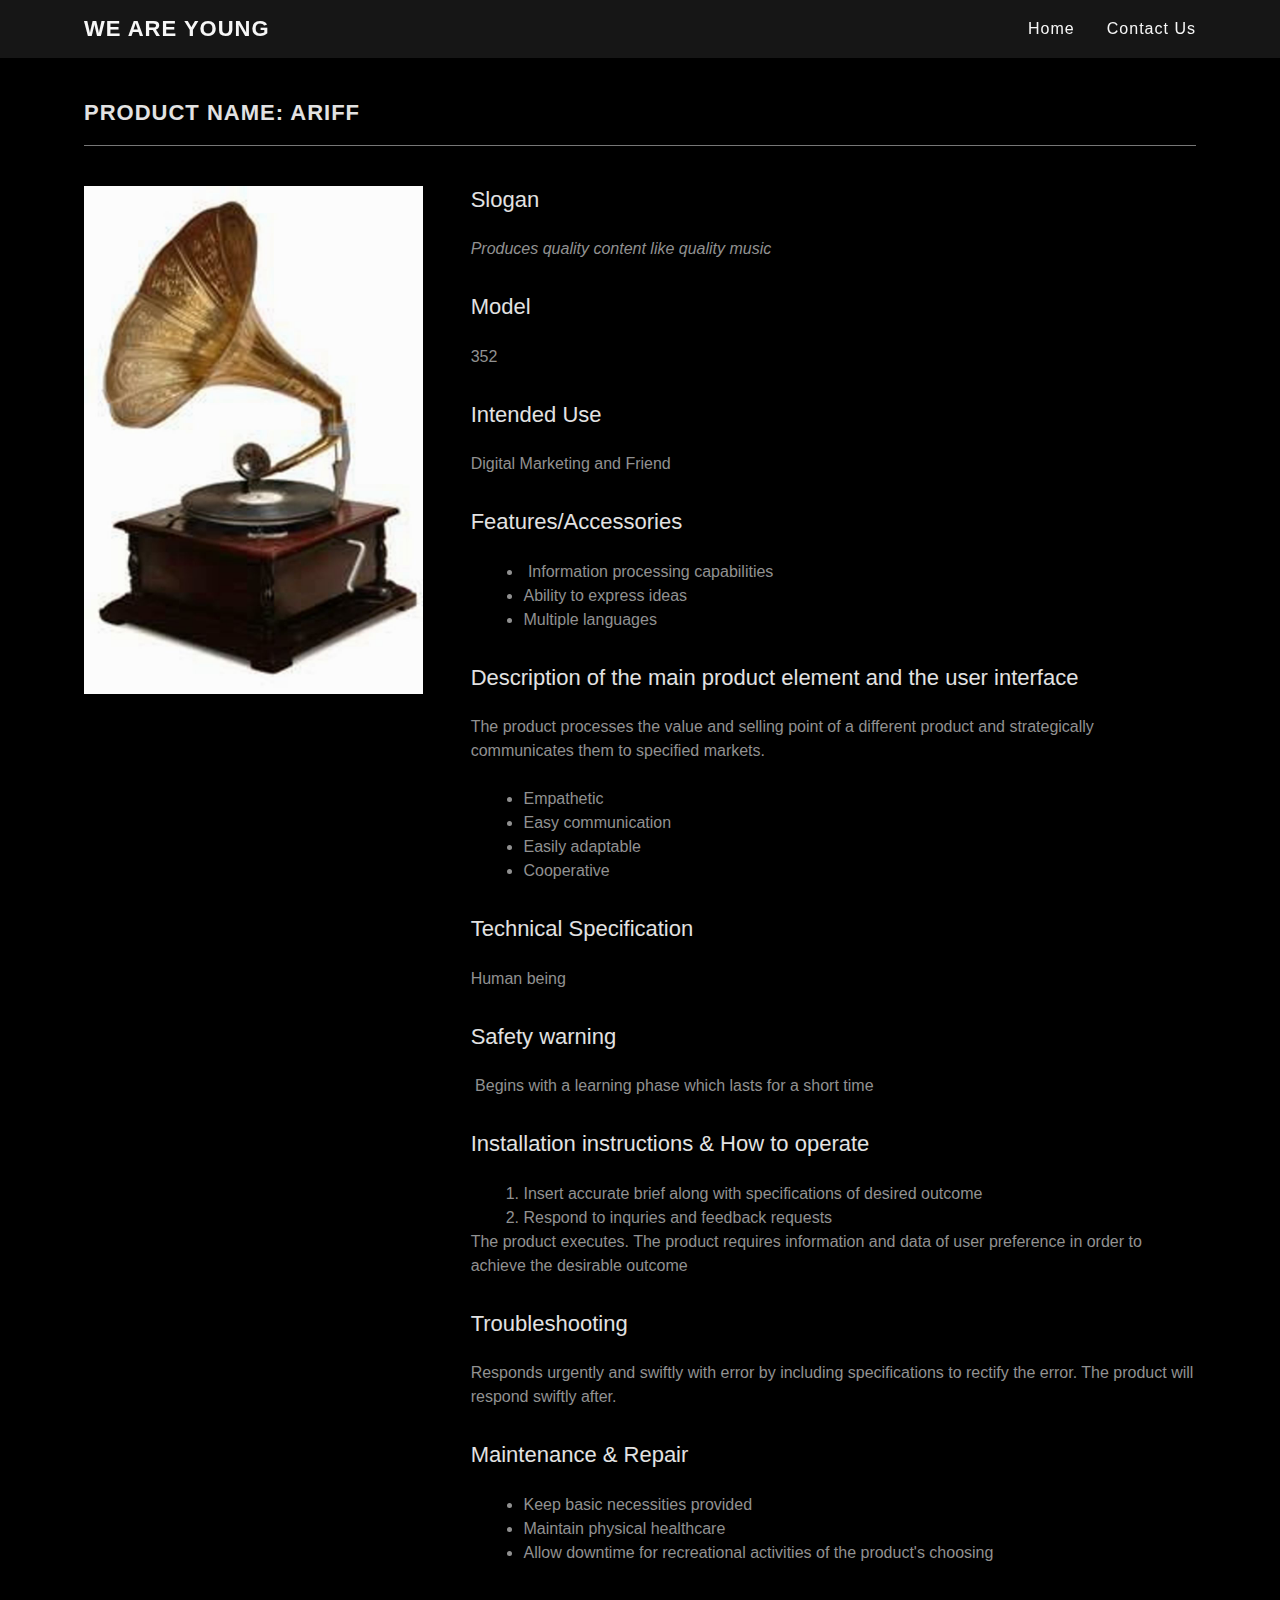
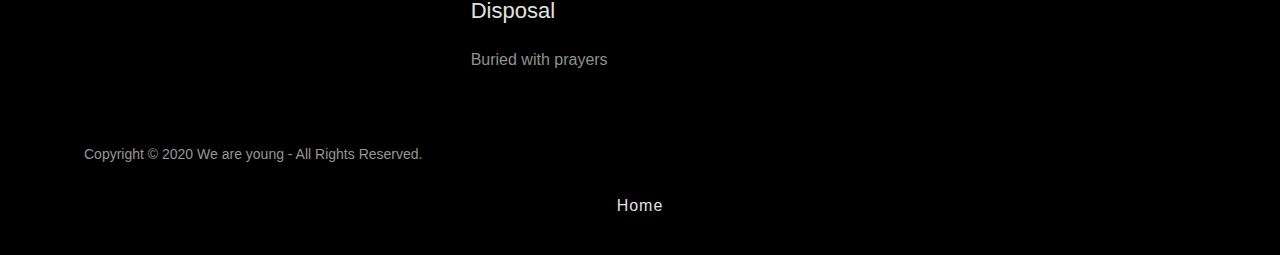
<file: Manual_Ariff _ We are young.htm>
<!DOCTYPE html>
<!-- saved from url=(0036)https://weareyoung.live/manual-ariff -->
<html lang="en-MY"><head><meta http-equiv="Content-Type" content="text/html; charset=UTF-8"><link rel="shortcut icon" href="https://img1.wsimg.com/blobby/go/7aad7608-ee9f-49c3-9374-c6d14185b6ce/favicon/9358d385-c87a-4860-bba2-e3a756857141.ico" sizes="16x16 24x24 32x32 48x48 64x64"><meta http-equiv="X-UA-Compatible" content="IE=edge"><meta name="viewport" content="width=device-width, initial-scale=1"><title>Manual_Ariff | We are young</title><meta name="author" content="We are young"><meta name="generator" content="Starfield Technologies; Go Daddy Website Builder 8.0.0000"><link rel="manifest" href="https://weareyoung.live/manifest.webmanifest"><link rel="apple-touch-icon" sizes="57x57" href="https://img1.wsimg.com/blobby/go/7aad7608-ee9f-49c3-9374-c6d14185b6ce/favicon/9358d385-c87a-4860-bba2-e3a756857141.ico/:/rs=w:57,h:57,m"><link rel="apple-touch-icon" sizes="60x60" href="https://img1.wsimg.com/blobby/go/7aad7608-ee9f-49c3-9374-c6d14185b6ce/favicon/9358d385-c87a-4860-bba2-e3a756857141.ico/:/rs=w:60,h:60,m"><link rel="apple-touch-icon" sizes="72x72" href="https://img1.wsimg.com/blobby/go/7aad7608-ee9f-49c3-9374-c6d14185b6ce/favicon/9358d385-c87a-4860-bba2-e3a756857141.ico/:/rs=w:72,h:72,m"><link rel="apple-touch-icon" sizes="114x114" href="https://img1.wsimg.com/blobby/go/7aad7608-ee9f-49c3-9374-c6d14185b6ce/favicon/9358d385-c87a-4860-bba2-e3a756857141.ico/:/rs=w:114,h:114,m"><link rel="apple-touch-icon" sizes="120x120" href="https://img1.wsimg.com/blobby/go/7aad7608-ee9f-49c3-9374-c6d14185b6ce/favicon/9358d385-c87a-4860-bba2-e3a756857141.ico/:/rs=w:120,h:120,m"><link rel="apple-touch-icon" sizes="144x144" href="https://img1.wsimg.com/blobby/go/7aad7608-ee9f-49c3-9374-c6d14185b6ce/favicon/9358d385-c87a-4860-bba2-e3a756857141.ico/:/rs=w:144,h:144,m"><link rel="apple-touch-icon" sizes="152x152" href="https://img1.wsimg.com/blobby/go/7aad7608-ee9f-49c3-9374-c6d14185b6ce/favicon/9358d385-c87a-4860-bba2-e3a756857141.ico/:/rs=w:152,h:152,m"><link rel="apple-touch-icon" sizes="180x180" href="https://img1.wsimg.com/blobby/go/7aad7608-ee9f-49c3-9374-c6d14185b6ce/favicon/9358d385-c87a-4860-bba2-e3a756857141.ico/:/rs=w:180,h:180,m"><meta property="og:url" content="https://weareyoung.live/manual-ariff">
<meta property="og:site_name" content="We are young">
<meta property="og:title" content="We ARE YOung">
<meta property="og:description" content="&quot;Tonight, we are young
So let&#39;s set the world on fire
We can burn brighter than the sun&quot; ">
<meta property="og:type" content="website">
<meta property="og:image" content="http://img1.wsimg.com/isteam/ip/7aad7608-ee9f-49c3-9374-c6d14185b6ce/jude-beck-Oc-mdtjJoeo-unsplash.jpg">
<meta property="og:locale" content="en_MY">
<meta name="twitter:card" content="summary">
<meta name="twitter:title" content="We are young">
<meta name="twitter:description" content="We ARE YOung">
<meta name="twitter:image" content="http://img1.wsimg.com/isteam/ip/7aad7608-ee9f-49c3-9374-c6d14185b6ce/jude-beck-Oc-mdtjJoeo-unsplash.jpg">
<meta name="twitter:image:alt" content="We are young">
<meta name="theme-color" content="#F11286"><script type="text/javascript" src="./Manual_Ariff _ We are young_files/polyfill.min.js" crossorigin=""></script>
<script type="text/javascript" src="./Manual_Ariff _ We are young_files/script.js" crossorigin=""></script>
<script type="text/javascript">"undefined"===typeof _trfq&&(window._trfq=[]);"undefined"==typeof _trfd&&(window._trfd=[]);</script>
<script type="text/javascript">function trackingEnabledForType(t){return!("undefined"!=typeof document&&"click"===t&&!Boolean(window._allowCT))||(window._allowCT=-1!==document.cookie.indexOf("cookie_terms_accepted"),window._allowCT)}function logTcclEvent(){var e=this.getAttribute("data-tccl");if(window._trfq&&e)try{var t=e.split(","),n=t[0],o=t[1];if(!trackingEnabledForType(o))return;for(var d=t.splice(2),r=[],c=0;c<d.length;c+=2)r.push([d[c],d[c+1]]);window._trfq.push(["cmdLogEvent",o,n,r])}catch(t){window._trfq.push(["cmdLogEvent","gc_published_site_error","tccl.published.log",[["error",t.toString()],["data",e]]])}}"undefined"!=typeof window&&"undefined"!=typeof document&&window.addEventListener("DOMContentLoaded",function(){for(var t=document.querySelectorAll("[data-tccl]"),e=0;e<t.length;e++)try{var n=t[e].getAttribute("data-tccl").split(",");t[e].addEventListener(n[1],logTcclEvent)}catch(t){window._trfq.push(["cmdLogEvent","gc_published_site_error","tccl.published.add",[["error",t.toString()]]])}});</script>
<script type="text/javascript" src="./Manual_Ariff _ We are young_files/script(1).js" crossorigin=""></script>
<script type="text/javascript" src="./Manual_Ariff _ We are young_files/script(2).js" crossorigin=""></script>
<script type="text/javascript">"use strict";

if ('serviceWorker' in navigator) {
  window.addEventListener('load', function () {
    navigator.serviceWorker.register('/sw.js').then(function () {
      console.log('sw: registration complete');
    }).catch(function (err) {
      console.log(err);
    });
  });
}</script>
<style type="text/css">/*
Copyright 2016 The Cabin Project Authors (impallari@gmail.com)

This Font Software is licensed under the SIL Open Font License, Version 1.1.
This license is copied below, and is also available with a FAQ at: http://scripts.sil.org/OFL

—————————————————————————————-
SIL OPEN FONT LICENSE Version 1.1 - 26 February 2007
—————————————————————————————-
*/
/* vietnamese */
@font-face {
  font-family: 'Cabin';
  font-style: normal;
  font-weight: 700;
  font-display: swap;
  src: local('Cabin Bold'), local('Cabin-Bold'), url(https://img1.wsimg.com/gfonts/s/cabin/v14/u-480qWljRw-PdeL2uhquylEeQ5JZ-Y.woff2) format('woff2');
  unicode-range: U+0102-0103, U+0110-0111, U+0128-0129, U+0168-0169, U+01A0-01A1, U+01AF-01B0, U+1EA0-1EF9, U+20AB;
}
/* latin-ext */
@font-face {
  font-family: 'Cabin';
  font-style: normal;
  font-weight: 700;
  font-display: swap;
  src: local('Cabin Bold'), local('Cabin-Bold'), url(https://img1.wsimg.com/gfonts/s/cabin/v14/u-480qWljRw-PdeL2uhruylEeQ5JZ-Y.woff2) format('woff2');
  unicode-range: U+0100-024F, U+0259, U+1E00-1EFF, U+2020, U+20A0-20AB, U+20AD-20CF, U+2113, U+2C60-2C7F, U+A720-A7FF;
}
/* latin */
@font-face {
  font-family: 'Cabin';
  font-style: normal;
  font-weight: 700;
  font-display: swap;
  src: local('Cabin Bold'), local('Cabin-Bold'), url(https://img1.wsimg.com/gfonts/s/cabin/v14/u-480qWljRw-PdeL2uhluylEeQ5J.woff2) format('woff2');
  unicode-range: U+0000-00FF, U+0131, U+0152-0153, U+02BB-02BC, U+02C6, U+02DA, U+02DC, U+2000-206F, U+2074, U+20AC, U+2122, U+2191, U+2193, U+2212, U+2215, U+FEFF, U+FFFD;
}

/*
Copyright (c) 2010-2011 by tyPoland Lukasz Dziedzic (team@latofonts.com) with Reserved Font Name "Lato". Licensed under the SIL Open Font License, Version 1.1.

This Font Software is licensed under the SIL Open Font License, Version 1.1.
This license is copied below, and is also available with a FAQ at: http://scripts.sil.org/OFL

—————————————————————————————-
SIL OPEN FONT LICENSE Version 1.1 - 26 February 2007
—————————————————————————————-
*/
/* latin-ext */
@font-face {
  font-family: 'Lato';
  font-style: italic;
  font-weight: 400;
  font-display: swap;
  src: local('Lato Italic'), local('Lato-Italic'), url(https://img1.wsimg.com/gfonts/s/lato/v16/S6u8w4BMUTPHjxsAUi-qNiXg7eU0.woff2) format('woff2');
  unicode-range: U+0100-024F, U+0259, U+1E00-1EFF, U+2020, U+20A0-20AB, U+20AD-20CF, U+2113, U+2C60-2C7F, U+A720-A7FF;
}
/* latin */
@font-face {
  font-family: 'Lato';
  font-style: italic;
  font-weight: 400;
  font-display: swap;
  src: local('Lato Italic'), local('Lato-Italic'), url(https://img1.wsimg.com/gfonts/s/lato/v16/S6u8w4BMUTPHjxsAXC-qNiXg7Q.woff2) format('woff2');
  unicode-range: U+0000-00FF, U+0131, U+0152-0153, U+02BB-02BC, U+02C6, U+02DA, U+02DC, U+2000-206F, U+2074, U+20AC, U+2122, U+2191, U+2193, U+2212, U+2215, U+FEFF, U+FFFD;
}
/* latin-ext */
@font-face {
  font-family: 'Lato';
  font-style: italic;
  font-weight: 700;
  font-display: swap;
  src: local('Lato Bold Italic'), local('Lato-BoldItalic'), url(https://img1.wsimg.com/gfonts/s/lato/v16/S6u_w4BMUTPHjxsI5wq_FQftx9897sxZ.woff2) format('woff2');
  unicode-range: U+0100-024F, U+0259, U+1E00-1EFF, U+2020, U+20A0-20AB, U+20AD-20CF, U+2113, U+2C60-2C7F, U+A720-A7FF;
}
/* latin */
@font-face {
  font-family: 'Lato';
  font-style: italic;
  font-weight: 700;
  font-display: swap;
  src: local('Lato Bold Italic'), local('Lato-BoldItalic'), url(https://img1.wsimg.com/gfonts/s/lato/v16/S6u_w4BMUTPHjxsI5wq_Gwftx9897g.woff2) format('woff2');
  unicode-range: U+0000-00FF, U+0131, U+0152-0153, U+02BB-02BC, U+02C6, U+02DA, U+02DC, U+2000-206F, U+2074, U+20AC, U+2122, U+2191, U+2193, U+2212, U+2215, U+FEFF, U+FFFD;
}
/* latin-ext */
@font-face {
  font-family: 'Lato';
  font-style: normal;
  font-weight: 100;
  font-display: swap;
  src: local('Lato Hairline'), local('Lato-Hairline'), url(https://img1.wsimg.com/gfonts/s/lato/v16/S6u8w4BMUTPHh30AUi-qNiXg7eU0.woff2) format('woff2');
  unicode-range: U+0100-024F, U+0259, U+1E00-1EFF, U+2020, U+20A0-20AB, U+20AD-20CF, U+2113, U+2C60-2C7F, U+A720-A7FF;
}
/* latin */
@font-face {
  font-family: 'Lato';
  font-style: normal;
  font-weight: 100;
  font-display: swap;
  src: local('Lato Hairline'), local('Lato-Hairline'), url(https://img1.wsimg.com/gfonts/s/lato/v16/S6u8w4BMUTPHh30AXC-qNiXg7Q.woff2) format('woff2');
  unicode-range: U+0000-00FF, U+0131, U+0152-0153, U+02BB-02BC, U+02C6, U+02DA, U+02DC, U+2000-206F, U+2074, U+20AC, U+2122, U+2191, U+2193, U+2212, U+2215, U+FEFF, U+FFFD;
}
/* latin-ext */
@font-face {
  font-family: 'Lato';
  font-style: normal;
  font-weight: 300;
  font-display: swap;
  src: local('Lato Light'), local('Lato-Light'), url(https://img1.wsimg.com/gfonts/s/lato/v16/S6u9w4BMUTPHh7USSwaPGQ3q5d0N7w.woff2) format('woff2');
  unicode-range: U+0100-024F, U+0259, U+1E00-1EFF, U+2020, U+20A0-20AB, U+20AD-20CF, U+2113, U+2C60-2C7F, U+A720-A7FF;
}
/* latin */
@font-face {
  font-family: 'Lato';
  font-style: normal;
  font-weight: 300;
  font-display: swap;
  src: local('Lato Light'), local('Lato-Light'), url(https://img1.wsimg.com/gfonts/s/lato/v16/S6u9w4BMUTPHh7USSwiPGQ3q5d0.woff2) format('woff2');
  unicode-range: U+0000-00FF, U+0131, U+0152-0153, U+02BB-02BC, U+02C6, U+02DA, U+02DC, U+2000-206F, U+2074, U+20AC, U+2122, U+2191, U+2193, U+2212, U+2215, U+FEFF, U+FFFD;
}
/* latin-ext */
@font-face {
  font-family: 'Lato';
  font-style: normal;
  font-weight: 400;
  font-display: swap;
  src: local('Lato Regular'), local('Lato-Regular'), url(https://img1.wsimg.com/gfonts/s/lato/v16/S6uyw4BMUTPHjxAwXiWtFCfQ7A.woff2) format('woff2');
  unicode-range: U+0100-024F, U+0259, U+1E00-1EFF, U+2020, U+20A0-20AB, U+20AD-20CF, U+2113, U+2C60-2C7F, U+A720-A7FF;
}
/* latin */
@font-face {
  font-family: 'Lato';
  font-style: normal;
  font-weight: 400;
  font-display: swap;
  src: local('Lato Regular'), local('Lato-Regular'), url(https://img1.wsimg.com/gfonts/s/lato/v16/S6uyw4BMUTPHjx4wXiWtFCc.woff2) format('woff2');
  unicode-range: U+0000-00FF, U+0131, U+0152-0153, U+02BB-02BC, U+02C6, U+02DA, U+02DC, U+2000-206F, U+2074, U+20AC, U+2122, U+2191, U+2193, U+2212, U+2215, U+FEFF, U+FFFD;
}
/* latin-ext */
@font-face {
  font-family: 'Lato';
  font-style: normal;
  font-weight: 700;
  font-display: swap;
  src: local('Lato Bold'), local('Lato-Bold'), url(https://img1.wsimg.com/gfonts/s/lato/v16/S6u9w4BMUTPHh6UVSwaPGQ3q5d0N7w.woff2) format('woff2');
  unicode-range: U+0100-024F, U+0259, U+1E00-1EFF, U+2020, U+20A0-20AB, U+20AD-20CF, U+2113, U+2C60-2C7F, U+A720-A7FF;
}
/* latin */
@font-face {
  font-family: 'Lato';
  font-style: normal;
  font-weight: 700;
  font-display: swap;
  src: local('Lato Bold'), local('Lato-Bold'), url(https://img1.wsimg.com/gfonts/s/lato/v16/S6u9w4BMUTPHh6UVSwiPGQ3q5d0.woff2) format('woff2');
  unicode-range: U+0000-00FF, U+0131, U+0152-0153, U+02BB-02BC, U+02C6, U+02DA, U+02DC, U+2000-206F, U+2074, U+20AC, U+2122, U+2191, U+2193, U+2212, U+2215, U+FEFF, U+FFFD;
}
/* latin-ext */
@font-face {
  font-family: 'Lato';
  font-style: normal;
  font-weight: 900;
  font-display: swap;
  src: local('Lato Black'), local('Lato-Black'), url(https://img1.wsimg.com/gfonts/s/lato/v16/S6u9w4BMUTPHh50XSwaPGQ3q5d0N7w.woff2) format('woff2');
  unicode-range: U+0100-024F, U+0259, U+1E00-1EFF, U+2020, U+20A0-20AB, U+20AD-20CF, U+2113, U+2C60-2C7F, U+A720-A7FF;
}
/* latin */
@font-face {
  font-family: 'Lato';
  font-style: normal;
  font-weight: 900;
  font-display: swap;
  src: local('Lato Black'), local('Lato-Black'), url(https://img1.wsimg.com/gfonts/s/lato/v16/S6u9w4BMUTPHh50XSwiPGQ3q5d0.woff2) format('woff2');
  unicode-range: U+0000-00FF, U+0131, U+0152-0153, U+02BB-02BC, U+02C6, U+02DA, U+02DC, U+2000-206F, U+2074, U+20AC, U+2122, U+2191, U+2193, U+2212, U+2215, U+FEFF, U+FFFD;
}
</style>
<link rel="stylesheet" href="./Manual_Ariff _ We are young_files/styles.css">
<link data-glamor="cxs-default-sheet" rel="stylesheet" href="./Manual_Ariff _ We are young_files/styles(1).css"><style type="text/css" data-glamor="cxs-default-sheet"></style>
<style data-glamor="cxs-media-sheet" type="text/css"></style>
<style data-glamor="cxs-xs-sheet" type="text/css">@media (max-width: 767px){.x .c1-m{padding-top:32px}}@media (max-width: 767px){.x .c1-n{padding-bottom:32px}}@media (max-width: 767px){.x .c1-2x{width:100%}}@media (max-width: 767px){.x .c1-2y{display:flex}}@media (max-width: 767px){.x .c1-2z{justify-content:center}}@media (max-width: 767px){.x .c1-5y{margin-bottom:24px}}@media (max-width: 767px){.x .c1-6l > :nth-child(n){margin-bottom:24px}}@media (max-width: 767px){.x .c1-6m  > :last-child{margin-bottom:0 !important}}@media (max-width: 767px){.x .c1-86{flex-direction:column}}@media (max-width: 767px){.x .c1-8d{padding-top:4px}}@media (max-width: 767px){.x .c1-8e{padding-bottom:4px}}</style>
<style data-glamor="cxs-sm-sheet" type="text/css">@media (min-width: 768px){.x .c1-d{font-size:16px}}@media (min-width: 768px){.x .c1-1a{width:100%}}@media (min-width: 768px){.x .c1-1n{margin-top:0}}@media (min-width: 768px){.x .c1-1o{margin-right:-24px}}@media (min-width: 768px){.x .c1-1p{margin-bottom:0}}@media (min-width: 768px){.x .c1-1q{margin-left:-24px}}@media (min-width: 768px){.x .c1-1z{padding-top:0}}@media (min-width: 768px){.x .c1-20{padding-right:24px}}@media (min-width: 768px){.x .c1-21{padding-bottom:0}}@media (min-width: 768px){.x .c1-22{padding-left:24px}}@media (min-width: 768px) and (max-width: 1023px){.x .c1-30{width:100%}}@media (min-width: 768px){.x .c1-38{font-size:22px}}@media (min-width: 768px){.x .c1-3j{font-size:38px}}@media (min-width: 768px){.x .c1-3o{font-size:30px}}@media (min-width: 768px) and (max-width: 1023px){.x .c1-4z{right:0px}}@media (min-width: 768px){.x .c1-68{flex-basis:83.33333333333334%}}@media (min-width: 768px){.x .c1-69{max-width:83.33333333333334%}}@media (min-width: 768px){.x .c1-7t{font-size:14px}}</style>
<link data-glamor="cxs-md-sheet" rel="stylesheet" href="./Manual_Ariff _ We are young_files/styles(2).css"><style type="text/css" data-glamor="cxs-md-sheet"></style>
<style data-glamor="cxs-lg-sheet" type="text/css">@media (min-width: 1280px){.x .c1-f{font-size:16px}}@media (min-width: 1280px){.x .c1-1c{width:1160px}}@media (min-width: 1280px){.x .c1-3a{font-size:22px}}@media (min-width: 1280px){.x .c1-3l{font-size:44px}}@media (min-width: 1280px){.x .c1-3q{font-size:32px}}@media (min-width: 1280px){.x .c1-7w{font-size:14px}}</style>
<style data-glamor="cxs-xl-sheet" type="text/css">@media (min-width: 1536px){.x .c1-g{font-size:18px}}@media (min-width: 1536px){.x .c1-1d{width:1280px}}@media (min-width: 1536px){.x .c1-3b{font-size:24px}}@media (min-width: 1536px){.x .c1-3m{font-size:48px}}@media (min-width: 1536px){.x .c1-3r{font-size:36px}}@media (min-width: 1536px){.x .c1-7x{font-size:16px}}</style>
<style type="text/css">.page-inner { background-color: rgb(0, 0, 0); min-height: 100vh; }</style></head>
<body class="x  x-fonts-cabin" context="[object Object]">
<div id="layout-7-aad-7608-ee-9-f-49-c-3-9374-c-6-d-14185-b-6-ce" class="layout layout-layout layout-layout-layout-17 locale-en-MY lang-en">
<div data-ux="Page" id="page-158371" class="x-el x-el-div x-el c1-1 c1-2 c1-3 c1-4 c1-5 c1-6 c1-7 c1-8 c1-9 c1-a c1-b c1-c c1-d c1-e c1-f c1-g c1-1 c1-2 c1-b c1-c c1-d c1-e c1-f c1-g">
<div data-ux="Block" class="x-el x-el-div page-inner c1-1 c1-2 c1-b c1-c c1-d c1-e c1-f c1-g">
<div id="fbdec8e3-e483-4850-9e5e-d0c2f6f0ccd6" class="widget widget-header widget-header-header-9">
<div data-ux="Header" role="main" data-aid="HEADER_WIDGET" class="x-el x-el-div x-el x-el c1-1 c1-2 c1-b c1-c c1-d c1-e c1-f c1-g c1-1 c1-2 c1-h c1-b c1-c c1-d c1-e c1-f c1-g c1-1 c1-2 c1-b c1-c c1-d c1-e c1-f c1-g">
<div> 
<section data-ux="Section" data-aid="HEADER_SECTION" class="x-el x-el-section c1-1 c1-2 c1-h c1-i c1-j c1-k c1-l c1-b c1-c c1-m c1-n c1-d c1-e c1-f c1-g">
<div data-ux="Block" class="x-el x-el-div c1-1 c1-2 c1-o c1-b c1-c c1-d c1-p c1-e c1-f c1-g"></div>
<div data-ux="Block" class="x-el x-el-div c1-1 c1-2 c1-q c1-r c1-4 c1-h c1-b c1-c c1-d c1-s c1-t c1-e c1-f c1-g">
<div data-ux="Block" id="header_navwrapper158375" class="x-el x-el-div c1-1 c1-2 c1-u c1-b c1-c c1-d c1-e c1-f c1-g" style="height: 58px;">
<div data-ux="Block" id="header_stickynav158374" class="x-el x-el-div c1-1 c1-2 c1-v c1-b c1-c c1-d c1-e c1-f c1-g sticky-animate x-c-bg" style="z-index: 10000; left: 0px; right: 0px; top: 0px; position: fixed;">
<nav data-ux="Block" class="x-el x-el-nav c1-1 c1-2 c1-w c1-x c1-y c1-z c1-10 c1-b c1-c c1-d c1-11 c1-12 c1-e c1-f c1-g">
<div data-ux="Container" class="x-el x-el-div c1-1 c1-2 c1-13 c1-14 c1-15 c1-16 c1-17 c1-18 c1-19 c1-b c1-c c1-1a c1-d c1-1b c1-e c1-1c c1-f c1-1d c1-g">
<div data-ux="Grid" class="x-el x-el-div c1-1 c1-2 c1-1e c1-1f c1-1g c1-1h c1-1i c1-1j c1-1k c1-1l c1-1m c1-b c1-c c1-1n c1-1o c1-1p c1-1q c1-d c1-1r c1-e c1-f c1-g">
<div data-ux="GridCell" class="x-el x-el-div c1-1 c1-2 c1-1f c1-1s c1-1t c1-1u c1-17 c1-1v c1-1w c1-1x c1-1y c1-b c1-c c1-1z c1-20 c1-21 c1-22 c1-d c1-e c1-f c1-g">
<div id="bs-1">
<span data-ux="Element" class="x-el x-el-span c2-1 c2-2 c2-3 c2-4 c2-5 c2-6 c2-7 c2-8">
<a rel="" role="button" aria-haspopup="menu" data-ux="LinkDropdown" data-toggle-ignore="true" id="1" aria-expanded="false" toggleid="n-158372-navId-mobile" uniqueid="n-158372" icon="hamburger" openicon="hamburger" openwidth="100%" staticcontent="[object Object]" closeattr="data-close" data-edit-interactive="true" data-aid="HAMBURGER_MENU_LINK" aria-label="Hamburger Site Navigation Icon" href="https://weareyoung.live/manual-ariff#" data-typography="LinkAlpha" class="x-el x-el-a c2-9 c2-a c2-b c2-c c2-d c2-e c2-f c2-g c2-h c2-i c2-j c2-k c2-l c2-m c2-n c2-3 c2-4 c2-o c2-p c2-q c2-5 c2-r c2-6 c2-7 c2-8" data-tccl="ux2.HEADER.header9.Section.Default.Link.Dropdown.2.click,click">
<svg viewBox="0 0 24 24" fill="currentColor" width="40px" height="40px" data-ux="IconHamburger" class="x-el x-el-svg c2-1 c2-2 c2-s c2-t c2-u c2-v c2-w c2-x c2-y c2-3 c2-4 c2-5 c2-6 c2-7 c2-8"><g>
<path fill-rule="evenodd" d="M4 8h16V6H4z"></path><path fill-rule="evenodd" d="M4 13.096h16v-2.001H4z"></path
><path fill-rule="evenodd" d="M4 18.346h16v-2H4z"></path></g></svg></a></span></div></div>
<div data-ux="GridCell" class="x-el x-el-div c1-1 c1-2 c1-1f c1-2q c1-1t c1-2r c1-17 c1-1v c1-2s c1-1x c1-1y c1-1e c1-2t c1-27 c1-b c1-c c1-1z c1-20 c1-21 c1-22 c1-d c1-e c1-f c1-g">
<div data-ux="Block" data-aid="HEADER_LOGO_RENDERED" class="x-el x-el-div c1-2u c1-2v c1-2k c1-2w c1-17 c1-c c1-2x c1-2y c1-2z c1-30 c1-d c1-e c1-f c1-g">
<a rel="" role="link" aria-haspopup="menu" data-ux="Link" data-page="2dbc3c68-54c1-4511-8f4b-14af5ec7c5f0" title="We are young" href="https://weareyoung.live/" data-typography="LinkAlpha" class="x-el x-el-a c1-23 c1-24 c1-25 c1-26 c1-27 c1-31 c1-28 c1-2a c1-2b c1-2c c1-2d c1-17 c1-4 c1-b c1-32 c1-c c1-2g c1-33 c1-2i c1-d c1-e c1-f c1-g" data-tccl="ux2.HEADER.header9.Logo.Default.Link.Default.158378.click,click">
<div data-ux="Block" id="logo-container-158379" class="x-el x-el-div c1-1 c1-2 c1-2k c1-4 c1-w c1-b c1-c c1-d c1-e c1-f c1-g"><h3 role="heading" aria-level="3" data-ux="LogoHeading" id="logo-text-158380" data-aid="HEADER_LOGO_TEXT_RENDERED" data-typography="LogoAlpha" class="x-el x-el-h3 c1-2u c1-2v c1-26 c1-27 c1-34 c1-2f c1-35 c1-1i c1-1k c1-17 c1-2k c1-2w c1-2e c1-36 c1-37 c1-38 c1-39 c1-3a c1-3b">We are young</h3>
<span role="heading" aria-level="NaN" data-ux="scaler" data-size="xxlarge" data-scaler-id="scaler-logo-container-158379" aria-hidden="true" data-typography="LogoAlpha" class="x-el x-el-span c1-2u c1-2v c1-3c c1-3d c1-34 c1-2f c1-35 c1-1i c1-1k c1-17 c1-o c1-3e c1-3f c1-3g c1-k c1-3h c1-3i c1-2w c1-2e c1-37 c1-3j c1-3k c1-3l c1-3m">We are young</span><span role="heading" aria-level="NaN" data-ux="scaler" data-size="xlarge" data-scaler-id="scaler-logo-container-158379" aria-hidden="true" data-typography="LogoAlpha" class="x-el x-el-span c1-2u c1-2v c1-3c c1-3d c1-34 c1-2f c1-35 c1-1i c1-1k c1-17 c1-o c1-3e c1-3f c1-3g c1-k c1-3h c1-3n c1-2w c1-2e c1-37 c1-3o c1-3p c1-3q c1-3r">We are young</span>
<span role="heading" aria-level="NaN" data-ux="scaler" data-size="large" data-scaler-id="scaler-logo-container-158379" aria-hidden="true" data-typography="LogoAlpha" class="x-el x-el-span c1-2u c1-2v c1-3c c1-3d c1-34 c1-2f c1-35 c1-1i c1-1k c1-17 c1-o c1-3e c1-3f c1-3g c1-k c1-3h c1-36 c1-2w c1-2e c1-37 c1-38 c1-39 c1-3a c1-3b">We are young</span><div id="bs-2">
<span data-ux="Element" class="x-el x-el-span c2-1 c2-2 c2-3 c2-4 c2-5 c2-6 c2-7 c2-8"></span></div></div></a></div></div><div data-ux="GridCell" class="x-el x-el-div c1-1 c1-2 c1-1f c1-2q c1-1t c1-1u c1-17 c1-1v c1-2s c1-1x c1-3s c1-1e c1-3t c1-b c1-c c1-1z c1-20 c1-21 c1-22 c1-d c1-e c1-f c1-g"></div></div>
<div data-ux="Grid" id="navBarId-158382" class="x-el x-el-div c1-1 c1-2 c1-o c1-1f c1-1g c1-1h c1-1i c1-1j c1-1k c1-1l c1-29 c1-1m c1-1v c1-1x c1-b c1-c c1-1n c1-1o c1-1p c1-1q c1-d c1-3u c1-e c1-f c1-g">
<div data-ux="GridCell" class="x-el x-el-div c1-1 c1-2 c1-1f c1-2q c1-3v c1-3w c1-3x c1-1v c1-2s c1-1x c1-1y c1-1e c1-1m c1-29 c1-b c1-c c1-1z c1-20 c1-21 c1-22 c1-d c1-e c1-f c1-g"><div data-ux="Block" data-aid="HEADER_LOGO_RENDERED" class="x-el x-el-div c1-2u c1-2v c1-2k c1-2w c1-17 c1-3y c1-c c1-2x c1-2y c1-2z c1-30 c1-d c1-e c1-f c1-g"><a rel="" role="link" aria-haspopup="menu" data-ux="Link" data-page="2dbc3c68-54c1-4511-8f4b-14af5ec7c5f0" title="We are young" href="https://weareyoung.live/" data-typography="LinkAlpha" class="x-el x-el-a c1-23 c1-24 c1-25 c1-26 c1-27 c1-31 c1-28 c1-2a c1-2b c1-2c c1-2d c1-17 c1-4 c1-b c1-32 c1-c c1-2g c1-33 c1-2i c1-d c1-e c1-f c1-g" data-tccl="ux2.HEADER.header9.Logo.Default.Link.Default.158383.click,click">
<div data-ux="Block" id="logo-container-158384" class="x-el x-el-div c1-1 c1-2 c1-2k c1-4 c1-w c1-b c1-c c1-d c1-e c1-f c1-g" style=""><h3 role="heading" aria-level="3" data-ux="LogoHeading" id="logo-text-158385" data-aid="HEADER_LOGO_TEXT_RENDERED" data-typography="LogoAlpha" class="x-el x-el-h3 c1-2u c1-2v c1-26 c1-27 c1-34 c1-2f c1-35 c1-1i c1-1k c1-17 c1-2k c1-2w c1-2e c1-36 c1-37 c1-38 c1-39 c1-3a c1-3b">We are young</h3><span role="heading" aria-level="NaN" data-ux="scaler" data-size="xxlarge" data-scaler-id="scaler-logo-container-158384" aria-hidden="true" data-typography="LogoAlpha" class="x-el x-el-span c1-2u c1-2v c1-3c c1-3d c1-34 c1-2f c1-35 c1-1i c1-1k c1-17 c1-o c1-3e c1-3f c1-3g c1-k c1-3h c1-3i c1-2w c1-2e c1-37 c1-3j c1-3k c1-3l c1-3m" style="display: none;">We are young</span><span role="heading" aria-level="NaN" data-ux="scaler" data-size="xlarge" data-scaler-id="scaler-logo-container-158384" aria-hidden="true" data-typography="LogoAlpha" class="x-el x-el-span c1-2u c1-2v c1-3c c1-3d c1-34 c1-2f c1-35 c1-1i c1-1k c1-17 c1-o c1-3e c1-3f c1-3g c1-k c1-3h c1-3n c1-2w c1-2e c1-37 c1-3o c1-3p c1-3q c1-3r" style="display: none;">We are young</span><span role="heading" aria-level="NaN" data-ux="scaler" data-size="large" data-scaler-id="scaler-logo-container-158384" aria-hidden="true" data-typography="LogoAlpha" class="x-el x-el-span c1-2u c1-2v c1-3c c1-3d c1-34 c1-2f c1-35 c1-1i c1-1k c1-17 c1-o c1-3e c1-3f c1-3g c1-k c1-3h c1-36 c1-2w c1-2e c1-37 c1-38 c1-39 c1-3a c1-3b" style="display: none;">We are young</span><div id="bs-3"><span data-ux="Element" class="x-el x-el-span c2-1 c2-2 c2-3 c2-4 c2-5 c2-6 c2-7 c2-8"></span></div></div></a></div></div><div data-ux="GridCell" class="x-el x-el-div c1-1 c1-2 c1-1f c1-2q c1-1t c1-3w c1-17 c1-1v c1-2s c1-1x c1-1y c1-b c1-c c1-1z c1-20 c1-21 c1-22 c1-d c1-e c1-f c1-g"><div data-ux="Block" class="x-el x-el-div c1-1 c1-2 c1-1e c1-1m c1-3t c1-2q c1-3w c1-b c1-c c1-d c1-e c1-f c1-g">
<div data-ux="Block" id="n-158372-search-width" class="x-el x-el-div c1-1 c1-2 c1-b c1-c c1-d c1-e c1-f c1-g"><nav data-ux="Nav" data-aid="HEADER_NAV_RENDERED" role="navigation" class="x-el x-el-nav c1-1 c1-2 c1-3z c1-40 c1-b c1-c c1-d c1-e c1-f c1-g"><ul data-ux="List" id="n-158372158386-navId" class="x-el x-el-ul c1-1 c1-2 c1-1i c1-1k c1-2f c1-35 c1-41 c1-42 c1-43 c1-w c1-1v c1-1w c1-1x c1-3s c1-b c1-c c1-d c1-e c1-f c1-g" style="white-space: nowrap;"><li data-ux="ListItemInline" class="x-el x-el-li nav-item c1-1 c1-2 c1-44 c1-2f c1-45 c1-2k c1-46 c1-2l c1-47 c1-48 c1-w c1-3e c1-b c1-c c1-49 c1-4a c1-d c1-e c1-f c1-g visible" style="visibility: visible;"><a rel="" role="link" aria-haspopup="menu" data-ux="NavLink" target="" data-page="2dbc3c68-54c1-4511-8f4b-14af5ec7c5f0" data-edit-interactive="true" aria-labelledby="n-158372158386-navId" href="https://weareyoung.live/" data-typography="NavAlpha" class="x-el x-el-a c1-4b c1-2 c1-25 c1-26 c1-27 c1-4c c1-28 c1-4d c1-4e c1-4f c1-4g c1-4h c1-2p c1-2n c1-2m c1-2o c1-b c1-2e c1-c c1-4i c1-4j c1-4k c1-d c1-e c1-f c1-g" data-tccl="ux2.HEADER.header9.Nav.Default.Link.Default.158388.click,click">Home</a></li><li data-ux="ListItemInline" class="x-el x-el-li nav-item c1-1 c1-2 c1-44 c1-2f c1-45 c1-2k c1-46 c1-2l c1-47 c1-48 c1-w c1-3e c1-b c1-c c1-49 c1-4a c1-d c1-e c1-f c1-g visible" style="visibility: visible;"><a rel="" role="link" aria-haspopup="false" data-ux="NavLink" target="" data-page="60e47323-77da-4ab1-bb82-547aa8cf25b4" data-edit-interactive="true" aria-labelledby="n-158372158386-navId" href="https://weareyoung.live/contact-us" data-typography="NavAlpha" class="x-el x-el-a c1-4b c1-2 c1-25 c1-26 c1-27 c1-4c c1-28 c1-4d c1-4e c1-4f c1-4g c1-4h c1-2p c1-2n c1-2m c1-2o c1-b c1-2e c1-c c1-4i c1-4j c1-4k c1-d c1-e c1-f c1-g" data-tccl="ux2.HEADER.header9.Nav.Default.Link.Default.158389.click,click">Contact Us</a></li>
<li data-ux="ListItemInline" class="x-el x-el-li nav-item c1-1 c1-2 c1-44 c1-2f c1-45 c1-2k c1-46 c1-2l c1-47 c1-48 c1-w c1-3e c1-b c1-c c1-49 c1-4a c1-d c1-e c1-f c1-g" style="visibility: hidden; display: none;"><div id="bs-4">
<span data-ux="Element" class="x-el x-el-span c2-1 c2-2 c2-3 c2-4 c2-5 c2-6 c2-7 c2-8">
<script>var n=document.querySelector('[data-aid="HEADER_NAV_RENDERED"]');n.offsetHeight>0&&n.offsetWidth>0&&(Number(window.vctElements)||(window.vctElements=0),window.vctElements++);</script><a rel="" role="button" aria-haspopup="menu" data-ux="NavLinkDropdown" data-toggle-ignore="true" id="3" aria-expanded="false" data-aid="NAV_MORE" ignorecloseattr="data-ignore-close" aria-label="Website navigation dropdown menu" data-edit-interactive="true" href="https://weareyoung.live/manual-ariff#" data-typography="NavAlpha" class="x-el x-el-a c2-z c2-2 c2-b c2-c c2-d c2-e c2-f c2-10 c2-g c2-11 c2-12 c2-13 c2-14 c2-y c2-w c2-v c2-x c2-3 c2-m c2-4 c2-15 c2-16 c2-17 c2-5 c2-6 c2-7 c2-8" data-tccl="ux2.HEADER.header9.Nav.Default.Link.Dropdown.5.click,click"><div data-aid="NAV_DROPDOWN" style="pointer-events: none; display: flex; align-items: center;"><span style="margin-right: 4px;">More</span><svg viewBox="0 0 24 24" fill="currentColor" width="16" height="16" data-ux="Icon" class="x-el x-el-svg c2-1 c2-2 c2-s c2-t c2-18 c2-19 c2-1a c2-1b c2-3 c2-4 c2-5 c2-6 c2-7 c2-8"><path fill-rule="evenodd" d="M18.605 7l-6.793 7.024-6.375-7.002L4 8.467 11.768 17l.485-.501L20 8.489z"></path></svg></div></a></span></div><ul data-ux="Dropdown" role="menu" id="158387-moreId" class="x-el x-el-ul c1-1 c1-2 c1-4o c1-4p c1-h c1-4q c1-4r c1-4s c1-4t c1-3f c1-4u c1-4v c1-48 c1-4w c1-4x c1-o c1-x c1-b c1-c c1-4y c1-4z c1-d c1-e c1-f c1-g"><li data-ux="ListItem" role="menuitem" class="x-el x-el-li c1-1 c1-2 c1-44 c1-1k c1-4c c1-3y c1-b c1-c c1-50 c1-d c1-e c1-f c1-g" style="visibility: hidden;"><a rel="" role="link" aria-haspopup="menu" data-ux="NavMoreMenuLink" target="" data-page="2dbc3c68-54c1-4511-8f4b-14af5ec7c5f0" data-edit-interactive="true" aria-labelledby="158387-moreId" href="https://weareyoung.live/" data-typography="NavAlpha" class="x-el x-el-a c1-4b c1-2 c1-25 c1-26 c1-27 c1-2k c1-28 c1-51 c1-52 c1-53 c1-b c1-2e c1-c c1-4i c1-4j c1-4k c1-d c1-e c1-f c1-g" data-tccl="ux2.HEADER.header9.Nav.MoreMenu.Link.Default.158392.click,click">Home</a></li><li data-ux="ListItem" role="menuitem" class="x-el x-el-li c1-1 c1-2 c1-44 c1-1k c1-4c c1-3y c1-b c1-c c1-50 c1-d c1-e c1-f c1-g" style="visibility: hidden;"><a rel="" role="link" aria-haspopup="false" data-ux="NavMoreMenuLink" target="" data-page="60e47323-77da-4ab1-bb82-547aa8cf25b4" data-edit-interactive="true" aria-labelledby="158387-moreId" href="https://weareyoung.live/contact-us" data-typography="NavAlpha" class="x-el x-el-a c1-4b c1-2 c1-25 c1-26 c1-27 c1-2k c1-28 c1-51 c1-52 c1-53 c1-b c1-2e c1-c c1-4i c1-4j c1-4k c1-d c1-e c1-f c1-g" data-tccl="ux2.HEADER.header9.Nav.MoreMenu.Link.Default.158393.click,click">Contact Us</a></li></ul></li></ul></nav></div></div></div></div></div></nav></div></div><div role="navigation" data-ux="NavigationDrawer" id="n-158372-navId-mobile" domainname="weareyoung.live" pageroute="/manual-ariff" staticcontent="[object Object]" navprops="[object Object]" class="x-el x-el-div c1-1 c1-2 c1-54 c1-55 c1-56 c1-4 c1-57 c1-58 c1-4x c1-59 c1-5a c1-5b c1-5c c1-3h c1-5d c1-5e c1-1e c1-5f c1-b c1-c c1-d c1-e c1-f c1-g">
<div data-ux="Block" class="x-el x-el-div c1-1 c1-2 c1-b c1-c c1-d c1-1r c1-e c1-f c1-g"></div><div data-ux="Block" class="x-el x-el-div c1-1 c1-2 c1-15 c1-16 c1-b c1-c c1-d c1-e c1-f c1-g"><svg viewBox="0 0 24 24" fill="currentColor" width="40px" height="40px" data-ux="CloseIcon" data-edit-interactive="true" data-close="true" class="x-el x-el-svg c1-1 c1-2 c1-2e c1-2k c1-4n c1-2m c1-2n c1-2o c1-2p c1-28 c1-5g c1-5h c1-3f c1-5i c1-5j c1-3n c1-b c1-5k c1-3o c1-3p c1-3q c1-3r"><path fill-rule="evenodd" d="M17.999 4l-6.293 6.293L5.413 4 4 5.414l6.292 6.293L4 18l1.413 1.414 6.293-6.292 6.293 6.292L19.414 18l-6.294-6.293 6.294-6.293z"></path></svg></div><div data-ux="Container" id="n-158372-navContainerId-mobile" class="x-el x-el-div c1-1 c1-2 c1-13 c1-14 c1-15 c1-16 c1-17 c1-4x c1-5l c1-4 c1-b c1-c c1-1a c1-d c1-1b c1-e c1-1c c1-f c1-1d c1-g"><div data-ux="Block" id="n-158372-navLinksContentId-mobile" class="x-el x-el-div c1-1 c1-2 c1-b c1-c c1-d c1-e c1-f c1-g"><ul role="menu" data-ux="NavigationDrawerList" id="n-158372-navListId-mobile" class="x-el x-el-ul c1-1 c1-2 c1-1i c1-1k c1-2f c1-35 c1-41 c1-42 c1-43 c1-3y c1-1v c1-1x c1-3s c1-1w c1-26 c1-27 c1-b c1-c c1-d c1-e c1-f c1-g"><li role="menuitem" data-ux="NavigationDrawerListItem" class="x-el x-el-li c1-1 c1-2 c1-44 c1-1k c1-4c c1-5m c1-5n c1-5o c1-b c1-c c1-50 c1-5p c1-d c1-e c1-f c1-g"><a rel="" role="link" aria-haspopup="menu" data-ux="NavigationDrawerLink" target="" data-page="2dbc3c68-54c1-4511-8f4b-14af5ec7c5f0" data-edit-interactive="true" data-close="true" href="https://weareyoung.live/" data-typography="NavBeta" class="x-el x-el-a c1-1 c1-2 c1-25 c1-26 c1-27 c1-1e c1-28 c1-4q c1-4r c1-15 c1-16 c1-1m c1-5q c1-5r c1-b c1-2e c1-36 c1-4i c1-33 c1-5s c1-38 c1-5t c1-39 c1-3a c1-3b" data-tccl="ux2.HEADER.header9.NavigationDrawer.Default.Link.Default.158394.click,click"><span>Home</span></a></li><li role="menuitem" data-ux="NavigationDrawerListItem" class="x-el x-el-li c1-1 c1-2 c1-44 c1-1k c1-4c c1-5m c1-5n c1-5o c1-b c1-c c1-50 c1-5p c1-d c1-e c1-f c1-g"><a rel="" role="link" aria-haspopup="false" data-ux="NavigationDrawerLink" target="" data-page="60e47323-77da-4ab1-bb82-547aa8cf25b4" data-edit-interactive="true" data-close="true" href="https://weareyoung.live/contact-us" data-typography="NavBeta" class="x-el x-el-a c1-1 c1-2 c1-25 c1-26 c1-27 c1-1e c1-28 c1-4q c1-4r c1-15 c1-16 c1-1m c1-5q c1-5r c1-b c1-2e c1-36 c1-4i c1-33 c1-5s c1-38 c1-5t c1-39 c1-3a c1-3b" data-tccl="ux2.HEADER.header9.NavigationDrawer.Default.Link.Default.158395.click,click"><span>Contact Us</span></a></li></ul>
<div data-ux="Block" class="x-el x-el-div c1-1 c1-2 c1-b c1-c c1-4c c1-d c1-1r c1-e c1-f c1-g"></div></div></div></div></div></section> </div></div></div><div id="1fa784e8-6d69-4b70-8702-c2a14dcb6a12" class="widget widget-content widget-content-content-1"><div data-ux="Widget" role="region" class="x-el x-el-div x-el c1-1 c1-2 c1-5u c1-b c1-c c1-d c1-e c1-f c1-g c1-1 c1-2 c1-b c1-c c1-d c1-e c1-f c1-g"><div> <section data-ux="Section" class="x-el x-el-section c1-1 c1-2 c1-5u c1-i c1-j c1-b c1-c c1-m c1-n c1-d c1-e c1-f c1-g"><div data-ux="Container" class="x-el x-el-div c1-1 c1-2 c1-13 c1-14 c1-15 c1-16 c1-17 c1-b c1-c c1-1a c1-d c1-1b c1-e c1-1c c1-f c1-1d c1-g"><h1 role="heading" aria-level="1" data-ux="SectionHeading" data-aid="CONTENT_SECTION_TITLE_RENDERED" data-promoted-from="2" data-order="0" data-typography="HeadingBeta" class="x-el x-el-h1 c1-2u c1-2v c1-26 c1-27 c1-5v c1-2f c1-35 c1-1i c1-5w c1-5e c1-3y c1-2w c1-36 c1-5x c1-37 c1-5y c1-38 c1-39 c1-3a c1-3b">
<span data-ux="Element" class="x-el x-el-span c1-5z c1-2j c1-60">PRODUCT NAME: ARIFF</span><hr aria-hidden="true" role="separator" data-ux="SectionHeadingHR" class="x-el x-el-hr c1-2u c1-2v c1-61 c1-62 c1-63 c1-64 c1-1k c1-4 c1-2w c1-36 c1-38 c1-39 c1-3a c1-3b"></h1><div data-ux="Grid" class="x-el x-el-div c1-1 c1-2 c1-1e c1-1f c1-1g c1-65 c1-1i c1-1j c1-1k c1-1l c1-3y c1-66 c1-b c1-c c1-1n c1-1o c1-1p c1-1q c1-d c1-e c1-f c1-g"><div data-ux="GridCell" class="x-el x-el-div c1-1 c1-2 c1-1f c1-2q c1-1t c1-67 c1-17 c1-1v c1-2s c1-1x c1-1y c1-b c1-c c1-68 c1-69 c1-1z c1-20 c1-21 c1-22 c1-d c1-6a c1-6b c1-e c1-f c1-g"><div data-ux="Block" class="x-el x-el-div c1-1 c1-2 c1-2t c1-b c1-c c1-d c1-e c1-f c1-g"><span data-ux="Element" class="x-el x-el-span c1-1 c1-2 c1-b c1-c c1-d c1-e c1-f c1-g">
  <img src="./music.jpeg" alt="image378" data-ux="ContentCardImageThumbnail" data-aid="ABOUT_IMAGE_RENDERED1" class="x-el x-el-img c1-1 c1-2 c1-17 c1-91 c1-13 c1-14 c1-1i c1-1k c1-4r c1-92 c1-93 c1-94 c1-b c1-c c1-d c1-e c1-f c1-g">

</span></div></div><div data-ux="GridCell" class="x-el x-el-div c1-1 c1-2 c1-1f c1-2q c1-1t c1-67 c1-17 c1-1v c1-2s c1-1x c1-1y c1-6e c1-6f c1-b c1-c c1-68 c1-69 c1-1z c1-20 c1-21 c1-22 c1-d c1-6g c1-6h c1-e c1-f c1-g"><div data-ux="ContentBasic" id="f1d6591e-772d-4f4e-bec3-f3ac11ea9061" class="x-el x-el-div x-el c1-1 c1-2 c1-1e c1-5f c1-4 c1-6i c1-6j c1-3y c1-6k c1-6f c1-b c1-c c1-6l c1-6m c1-d c1-e c1-f c1-g c1-1 c1-2 c1-b c1-c c1-d c1-e c1-f c1-g"><h4 role="heading" aria-level="4" data-ux="ContentHeading" data-aid="CONTENT_HEADLINE1_RENDERED" data-typography="HeadingDelta" class="x-el x-el-h4 c1-1 c1-2 c1-26 c1-27 c1-6n c1-2f c1-35 c1-1i c1-1k c1-b c1-5x c1-36 c1-4i c1-38 c1-39 c1-3a c1-3b">Slogan</h4><div data-ux="ContentText" alignment="left" data-aid="CONTENT_DESCRIPTION1_RENDERED" data-typography="BodyAlpha" class="x-el x-el-p c1-1 c1-2 c1-26 c1-27 c1-51 c1-1i c1-1k c1-6o c1-6p c1-6q c1-6r c1-6s c1-6t c1-6u c1-6v c1-6w c1-6x c1-6y c1-6z c1-70 c1-71 c1-72 c1-73 c1-74 c1-75 c1-76 c1-77 c1-78 c1-79 c1-7a c1-7b c1-7c c1-7d c1-7e c1-7f c1-2q c1-b c1-7g c1-c c1-4i c1-d c1-e c1-f c1-g x-rt"><p style="margin:0"><span><em class="x-el x-el-span c1-23 c1-24 c1-7h c1-2j c1-2g c1-7i c1-7j c1-b">Produces quality content like quality music</em></span></p></div></div><div data-ux="ContentBasic" id="62972370-b569-48e9-ae7f-ca5185820937" class="x-el x-el-div x-el c1-1 c1-2 c1-1e c1-5f c1-4 c1-6i c1-6j c1-3y c1-6k c1-6f c1-b c1-c c1-6l c1-6m c1-d c1-e c1-f c1-g c1-1 c1-2 c1-b c1-c c1-d c1-e c1-f c1-g"><h4 role="heading" aria-level="4" data-ux="ContentHeading" data-aid="CONTENT_HEADLINE2_RENDERED" data-typography="HeadingDelta" class="x-el x-el-h4 c1-1 c1-2 c1-26 c1-27 c1-6n c1-2f c1-35 c1-1i c1-1k c1-b c1-5x c1-36 c1-4i c1-38 c1-39 c1-3a c1-3b">Model</h4><div data-ux="ContentText" alignment="left" data-aid="CONTENT_DESCRIPTION2_RENDERED" data-typography="BodyAlpha" class="x-el x-el-p c1-1 c1-2 c1-26 c1-27 c1-51 c1-1i c1-1k c1-6o c1-6p c1-6q c1-6r c1-6s c1-6t c1-6u c1-6v c1-6w c1-6x c1-6y c1-6z c1-70 c1-71 c1-72 c1-73 c1-74 c1-75 c1-76 c1-77 c1-78 c1-79 c1-7a c1-7b c1-7c c1-7d c1-7e c1-7f c1-2q c1-b c1-7g c1-c c1-4i c1-d c1-e c1-f c1-g x-rt"><p style="margin:0"><span>352</span></p></div></div><div data-ux="ContentBasic" id="452310c6-d304-46bc-b5af-eacb2f4fcffe" class="x-el x-el-div x-el c1-1 c1-2 c1-1e c1-5f c1-4 c1-6i c1-6j c1-3y c1-6k c1-6f c1-b c1-c c1-6l c1-6m c1-d c1-e c1-f c1-g c1-1 c1-2 c1-b c1-c c1-d c1-e c1-f c1-g"><h4 role="heading" aria-level="4" data-ux="ContentHeading" data-aid="CONTENT_HEADLINE3_RENDERED" data-typography="HeadingDelta" class="x-el x-el-h4 c1-1 c1-2 c1-26 c1-27 c1-6n c1-2f c1-35 c1-1i c1-1k c1-b c1-5x c1-36 c1-4i c1-38 c1-39 c1-3a c1-3b">Intended Use</h4><div data-ux="ContentText" alignment="left" data-aid="CONTENT_DESCRIPTION3_RENDERED" data-typography="BodyAlpha" class="x-el x-el-p c1-1 c1-2 c1-26 c1-27 c1-51 c1-1i c1-1k c1-6o c1-6p c1-6q c1-6r c1-6s c1-6t c1-6u c1-6v c1-6w c1-6x c1-6y c1-6z c1-70 c1-71 c1-72 c1-73 c1-74 c1-75 c1-76 c1-77 c1-78 c1-79 c1-7a c1-7b c1-7c c1-7d c1-7e c1-7f c1-2q c1-b c1-7g c1-c c1-4i c1-d c1-e c1-f c1-g x-rt"><p style="margin:0"><span>Digital Marketing and Friend&nbsp;</span></p></div></div><div data-ux="ContentBasic" id="82d19deb-a82e-4948-a223-4fe68f962b1e" class="x-el x-el-div x-el c1-1 c1-2 c1-1e c1-5f c1-4 c1-6i c1-6j c1-3y c1-6k c1-6f c1-b c1-c c1-6l c1-6m c1-d c1-e c1-f c1-g c1-1 c1-2 c1-b c1-c c1-d c1-e c1-f c1-g"><h4 role="heading" aria-level="4" data-ux="ContentHeading" data-aid="CONTENT_HEADLINE4_RENDERED" data-typography="HeadingDelta" class="x-el x-el-h4 c1-1 c1-2 c1-26 c1-27 c1-6n c1-2f c1-35 c1-1i c1-1k c1-b c1-5x c1-36 c1-4i c1-38 c1-39 c1-3a c1-3b">Features/Accessories</h4><div data-ux="ContentText" alignment="left" data-aid="CONTENT_DESCRIPTION4_RENDERED" data-typography="BodyAlpha" class="x-el x-el-p c1-1 c1-2 c1-26 c1-27 c1-51 c1-1i c1-1k c1-6o c1-6p c1-6q c1-6r c1-6s c1-6t c1-6u c1-6v c1-6w c1-6x c1-6y c1-6z c1-70 c1-71 c1-72 c1-73 c1-74 c1-75 c1-76 c1-77 c1-78 c1-79 c1-7a c1-7b c1-7c c1-7d c1-7e c1-7f c1-2q c1-b c1-7g c1-c c1-4i c1-d c1-e c1-f c1-g x-rt"><p style="margin:0"></p><ul>
  <li>&nbsp;Information processing capabilities</li>
  <li>Ability to express ideas</li>
  <li>Multiple languages&nbsp;</li>
</ul><p></p></div></div><div data-ux="ContentBasic" id="f30515c9-00a3-475c-846e-ea3739c8125e" class="x-el x-el-div x-el c1-1 c1-2 c1-1e c1-5f c1-4 c1-6i c1-6j c1-3y c1-6k c1-6f c1-b c1-c c1-6l c1-6m c1-d c1-e c1-f c1-g c1-1 c1-2 c1-b c1-c c1-d c1-e c1-f c1-g"><h4 role="heading" aria-level="4" data-ux="ContentHeading" data-aid="CONTENT_HEADLINE5_RENDERED" data-typography="HeadingDelta" class="x-el x-el-h4 c1-1 c1-2 c1-26 c1-27 c1-6n c1-2f c1-35 c1-1i c1-1k c1-b c1-5x c1-36 c1-4i c1-38 c1-39 c1-3a c1-3b">Description of the main  product element and the user interface</h4><div data-ux="ContentText" alignment="left" data-aid="CONTENT_DESCRIPTION5_RENDERED" data-typography="BodyAlpha" class="x-el x-el-p c1-1 c1-2 c1-26 c1-27 c1-51 c1-1i c1-1k c1-6o c1-6p c1-6q c1-6r c1-6s c1-6t c1-6u c1-6v c1-6w c1-6x c1-6y c1-6z c1-70 c1-71 c1-72 c1-73 c1-74 c1-75 c1-76 c1-77 c1-78 c1-79 c1-7a c1-7b c1-7c c1-7d c1-7e c1-7f c1-2q c1-b c1-7g c1-c c1-4i c1-d c1-e c1-f c1-g x-rt"><p style="margin:0"><span>The product processes the value and selling point of a different product and strategically communicates them to specified markets.&nbsp;</span></p><p style="margin:0"><span><br></span></p><p style="margin:0"></p><ul>
  <li>Empathetic</li>
  <li>Easy communication</li>
  <li>Easily adaptable</li>
  <li>Cooperative&nbsp;</li>
</ul><p></p></div></div><div data-ux="ContentBasic" id="ce4e8212-c86e-481f-874f-1999764e4f31" class="x-el x-el-div x-el c1-1 c1-2 c1-1e c1-5f c1-4 c1-6i c1-6j c1-3y c1-6k c1-6f c1-b c1-c c1-6l c1-6m c1-d c1-e c1-f c1-g c1-1 c1-2 c1-b c1-c c1-d c1-e c1-f c1-g"><h4 role="heading" aria-level="4" data-ux="ContentHeading" data-aid="CONTENT_HEADLINE6_RENDERED" data-typography="HeadingDelta" class="x-el x-el-h4 c1-1 c1-2 c1-26 c1-27 c1-6n c1-2f c1-35 c1-1i c1-1k c1-b c1-5x c1-36 c1-4i c1-38 c1-39 c1-3a c1-3b">Technical Specification</h4><div data-ux="ContentText" alignment="left" data-aid="CONTENT_DESCRIPTION6_RENDERED" data-typography="BodyAlpha" class="x-el x-el-p c1-1 c1-2 c1-26 c1-27 c1-51 c1-1i c1-1k c1-6o c1-6p c1-6q c1-6r c1-6s c1-6t c1-6u c1-6v c1-6w c1-6x c1-6y c1-6z c1-70 c1-71 c1-72 c1-73 c1-74 c1-75 c1-76 c1-77 c1-78 c1-79 c1-7a c1-7b c1-7c c1-7d c1-7e c1-7f c1-2q c1-b c1-7g c1-c c1-4i c1-d c1-e c1-f c1-g x-rt"><p style="margin:0"><span>Human being&nbsp;</span></p></div></div><div data-ux="ContentBasic" id="9efd24d2-3b7b-488e-9425-ccb5cc1c33e2" class="x-el x-el-div x-el c1-1 c1-2 c1-1e c1-5f c1-4 c1-6i c1-6j c1-3y c1-6k c1-6f c1-b c1-c c1-6l c1-6m c1-d c1-e c1-f c1-g c1-1 c1-2 c1-b c1-c c1-d c1-e c1-f c1-g"><h4 role="heading" aria-level="4" data-ux="ContentHeading" data-typography="HeadingDelta" class="x-el x-el-h4 c1-1 c1-2 c1-26 c1-27 c1-6n c1-2f c1-35 c1-1i c1-1k c1-b c1-5x c1-36 c1-4i c1-38 c1-39 c1-3a c1-3b">Safety warning</h4><div data-ux="ContentText" alignment="left" data-typography="BodyAlpha" class="x-el x-el-p c1-1 c1-2 c1-26 c1-27 c1-51 c1-1i c1-1k c1-6o c1-6p c1-6q c1-6r c1-6s c1-6t c1-6u c1-6v c1-6w c1-6x c1-6y c1-6z c1-70 c1-71 c1-72 c1-73 c1-74 c1-75 c1-76 c1-77 c1-78 c1-79 c1-7a c1-7b c1-7c c1-7d c1-7e c1-7f c1-2q c1-b c1-7g c1-c c1-4i c1-d c1-e c1-f c1-g x-rt"><p style="margin:0"><span>&nbsp;Begins with a learning phase which lasts for a short time</span></p></div></div><div data-ux="ContentBasic" id="806e09f7-1c02-4ef4-915d-0a14e0c3c828" class="x-el x-el-div x-el c1-1 c1-2 c1-1e c1-5f c1-4 c1-6i c1-6j c1-3y c1-6k c1-6f c1-b c1-c c1-6l c1-6m c1-d c1-e c1-f c1-g c1-1 c1-2 c1-b c1-c c1-d c1-e c1-f c1-g"><h4 role="heading" aria-level="4" data-ux="ContentHeading" data-typography="HeadingDelta" class="x-el x-el-h4 c1-1 c1-2 c1-26 c1-27 c1-6n c1-2f c1-35 c1-1i c1-1k c1-b c1-5x c1-36 c1-4i c1-38 c1-39 c1-3a c1-3b">Installation instructions &amp; How to operate</h4><div data-ux="ContentText" alignment="left" data-typography="BodyAlpha" class="x-el x-el-p c1-1 c1-2 c1-26 c1-27 c1-51 c1-1i c1-1k c1-6o c1-6p c1-6q c1-6r c1-6s c1-6t c1-6u c1-6v c1-6w c1-6x c1-6y c1-6z c1-70 c1-71 c1-72 c1-73 c1-74 c1-75 c1-76 c1-77 c1-78 c1-79 c1-7a c1-7b c1-7c c1-7d c1-7e c1-7f c1-2q c1-b c1-7g c1-c c1-4i c1-d c1-e c1-f c1-g x-rt"><p style="margin:0"></p><ol>
  <li>Insert accurate brief along with specifications of desired outcome</li>
  <li>Respond to inquries and feedback requests&nbsp;</li>
</ol><p></p><p style="margin:0"><span>The product executes. The product requires information and data of user preference in order to achieve the desirable outcome&nbsp;</span></p></div></div><div data-ux="ContentBasic" id="472d43ee-a956-4199-8cf1-c4fe74a97eed" class="x-el x-el-div x-el c1-1 c1-2 c1-1e c1-5f c1-4 c1-6i c1-6j c1-3y c1-6k c1-6f c1-b c1-c c1-6l c1-6m c1-d c1-e c1-f c1-g c1-1 c1-2 c1-b c1-c c1-d c1-e c1-f c1-g"><h4 role="heading" aria-level="4" data-ux="ContentHeading" data-typography="HeadingDelta" class="x-el x-el-h4 c1-1 c1-2 c1-26 c1-27 c1-6n c1-2f c1-35 c1-1i c1-1k c1-b c1-5x c1-36 c1-4i c1-38 c1-39 c1-3a c1-3b">Troubleshooting</h4><div data-ux="ContentText" alignment="left" data-typography="BodyAlpha" class="x-el x-el-p c1-1 c1-2 c1-26 c1-27 c1-51 c1-1i c1-1k c1-6o c1-6p c1-6q c1-6r c1-6s c1-6t c1-6u c1-6v c1-6w c1-6x c1-6y c1-6z c1-70 c1-71 c1-72 c1-73 c1-74 c1-75 c1-76 c1-77 c1-78 c1-79 c1-7a c1-7b c1-7c c1-7d c1-7e c1-7f c1-2q c1-b c1-7g c1-c c1-4i c1-d c1-e c1-f c1-g x-rt"><p style="margin:0"><span>Responds urgently and swiftly with error by including specifications to rectify the error. The product will respond swiftly after.&nbsp;</span></p></div></div><div data-ux="ContentBasic" id="80337157-c6d9-4e80-9c35-23e561791845" class="x-el x-el-div x-el c1-1 c1-2 c1-1e c1-5f c1-4 c1-6i c1-6j c1-3y c1-6k c1-6f c1-b c1-c c1-6l c1-6m c1-d c1-e c1-f c1-g c1-1 c1-2 c1-b c1-c c1-d c1-e c1-f c1-g"><h4 role="heading" aria-level="4" data-ux="ContentHeading" data-typography="HeadingDelta" class="x-el x-el-h4 c1-1 c1-2 c1-26 c1-27 c1-6n c1-2f c1-35 c1-1i c1-1k c1-b c1-5x c1-36 c1-4i c1-38 c1-39 c1-3a c1-3b">Maintenance &amp;  Repair</h4><div data-ux="ContentText" alignment="left" data-typography="BodyAlpha" class="x-el x-el-p c1-1 c1-2 c1-26 c1-27 c1-51 c1-1i c1-1k c1-6o c1-6p c1-6q c1-6r c1-6s c1-6t c1-6u c1-6v c1-6w c1-6x c1-6y c1-6z c1-70 c1-71 c1-72 c1-73 c1-74 c1-75 c1-76 c1-77 c1-78 c1-79 c1-7a c1-7b c1-7c c1-7d c1-7e c1-7f c1-2q c1-b c1-7g c1-c c1-4i c1-d c1-e c1-f c1-g x-rt"><p style="margin:0"></p><ul>
  <li>Keep basic necessities provided&nbsp;</li>
  <li>Maintain physical healthcare</li>
  <li>Allow downtime for recreational activities of the product's choosing&nbsp;</li>
</ul><p></p></div></div><div data-ux="ContentBasic" id="7b7ada79-41ae-4896-bf57-7b2e3728a558" class="x-el x-el-div x-el c1-1 c1-2 c1-1e c1-5f c1-4 c1-6i c1-6j c1-3y c1-6k c1-6f c1-b c1-c c1-6l c1-6m c1-d c1-e c1-f c1-g c1-1 c1-2 c1-b c1-c c1-d c1-e c1-f c1-g"><h4 role="heading" aria-level="4" data-ux="ContentHeading" data-typography="HeadingDelta" class="x-el x-el-h4 c1-1 c1-2 c1-26 c1-27 c1-6n c1-2f c1-35 c1-1i c1-1k c1-b c1-5x c1-36 c1-4i c1-38 c1-39 c1-3a c1-3b">Disposal</h4><div data-ux="ContentText" alignment="left" data-typography="BodyAlpha" class="x-el x-el-p c1-1 c1-2 c1-26 c1-27 c1-51 c1-1i c1-1k c1-6o c1-6p c1-6q c1-6r c1-6s c1-6t c1-6u c1-6v c1-6w c1-6x c1-6y c1-6z c1-70 c1-71 c1-72 c1-73 c1-74 c1-75 c1-76 c1-77 c1-78 c1-79 c1-7a c1-7b c1-7c c1-7d c1-7e c1-7f c1-2q c1-b c1-7g c1-c c1-4i c1-d c1-e c1-f c1-g x-rt"><p style="margin:0"><span>Buried with prayers&nbsp;</span></p></div></div></div></div></div></section> </div></div></div><div id="84018e6c-a859-4f30-b691-b5ffe8050167" class="widget widget-footer widget-footer-footer-3"><div data-ux="Widget" role="contentinfo" class="x-el x-el-div x-el c1-1 c1-2 c1-5u c1-b c1-c c1-d c1-e c1-f c1-g c1-1 c1-2 c1-b c1-c c1-d c1-e c1-f c1-g"><div> <section data-ux="Section" class="x-el x-el-section c1-1 c1-2 c1-5u c1-7m c1-7n c1-b c1-c c1-m c1-n c1-d c1-e c1-f c1-g"><div data-ux="Container" class="x-el x-el-div c1-1 c1-2 c1-13 c1-14 c1-15 c1-16 c1-17 c1-b c1-c c1-1a c1-d c1-1b c1-e c1-1c c1-f c1-1d c1-g"><div data-ux="Layout" class="x-el x-el-div c1-1 c1-2 c1-b c1-c c1-d c1-e c1-f c1-g"><div data-ux="Grid" class="x-el x-el-div c1-1 c1-2 c1-1e c1-1f c1-1g c1-65 c1-1i c1-35 c1-1k c1-2f c1-1m c1-2t c1-b c1-c c1-d c1-e c1-f c1-g"><div data-ux="GridCell" class="x-el x-el-div c1-1 c1-2 c1-1f c1-7o c1-1t c1-67 c1-17 c1-1v c1-1w c1-1x c1-3s c1-b c1-c c1-d c1-7p c1-7q c1-e c1-f c1-g"><div data-ux="FooterDetails" data-aid="FOOTER_COPYRIGHT_RENDERED" data-typography="DetailsAlpha" class="x-el x-el-p c1-1 c1-2 c1-26 c1-27 c1-51 c1-1i c1-1k c1-b c1-7r c1-7s c1-4i c1-7t c1-7u c1-7v c1-7w c1-7x x-rt"><p style="margin:0"><span>Copyright © 2020 We are young - All Rights Reserved.</span></p></div></div><div data-ux="GridCell" class="x-el x-el-div c1-1 c1-2 c1-1f c1-7o c1-1t c1-67 c1-17 c1-1v c1-1w c1-1x c1-3s c1-b c1-c c1-d c1-7p c1-7q c1-e c1-f c1-g"><p data-ux="FooterDetails" data-aid="FOOTER_POWERED_BY_RENDERED" data-typography="DetailsAlpha" class="x-el x-el-p c1-1 c1-2 c1-26 c1-27 c1-51 c1-7y c1-1k c1-b c1-7r c1-7s c1-4i c1-7t c1-7z c1-80 c1-7v c1-7w c1-7x"></p></div></div></div></div><div data-ux="Container" class="x-el x-el-div c1-1 c1-2 c1-13 c1-14 c1-15 c1-16 c1-17 c1-2t c1-7y c1-b c1-c c1-1a c1-d c1-1b c1-e c1-1c c1-f c1-1d c1-g"><ul data-ux="NavFooter" class="x-el x-el-ul c1-1 c1-2 c1-84 c1-1v c1-1w c1-1x c1-3s c1-1i c1-35 c1-1k c1-2f c1-85 c1-b c1-c c1-2y c1-86 c1-d c1-e c1-f c1-g"><li style="display:inline-block"><a rel="" role="button" aria-haspopup="menu" data-ux="NavFooterLink" data-page="2dbc3c68-54c1-4511-8f4b-14af5ec7c5f0" target="" data-aid="FOOTER_PAGE_LINK_0_RENDERED" data-edit-interactive="true" href="https://weareyoung.live/" data-typography="NavAlpha" class="x-el x-el-a c1-4b c1-2 c1-25 c1-26 c1-27 c1-2k c1-28 c1-87 c1-88 c1-89 c1-8a c1-b c1-5x c1-c c1-4i c1-8b c1-8c c1-8d c1-8e c1-d c1-e c1-f c1-g" data-tccl="ux2.FOOTER.footer3.Nav.Footer.Link.Default.158397.click,click">Home</a></li></ul></div></section> </div></div></div><div id="7e32adbc-11dc-4cbd-867c-4fa56503dd44" class="widget widget-messaging widget-messaging-messaging-1"></div><div id="b89c3da1-687d-481d-8527-83d4671c44d5" class="widget widget-popup widget-popup-popup-1"><div id="bs-5"><span data-ux="Element" class="x-el x-el-span c2-1 c2-2 c2-3 c2-4 c2-5 c2-6 c2-7 c2-8"></span></div></div></div></div></div>
<script type="text/javascript" src="./Manual_Ariff _ We are young_files/UX.3.67.2.js" crossorigin=""></script>
<script type="text/javascript">window.cxs && window.cxs.setOptions({ prefix: "c2-" });</script>
<script type="text/javascript" src="./Manual_Ariff _ We are young_files/script(3).js" crossorigin=""></script>
<script type="text/javascript" src="./Manual_Ariff _ We are young_files/script(4).js" crossorigin=""></script>
<script type="text/javascript" src="./Manual_Ariff _ We are young_files/script(5).js" crossorigin=""></script>
<script type="text/javascript">(function(props,context) {
        Core.utils.renderBootstrap({
          elId:'bs-1',
          componentName:'HeaderHamburger',
          props:props,
          context:context,
          contextKey:'context-bs-1',
          radpack:false
        });
      })({"toggleId":"n-158372-navId-mobile","uniqueId":"n-158372","style":{"color":"highContrast","marginLeft":"0",":hover":{"color":"highlight"},"@md":{"display":"none"}},"widgetId":"fbdec8e3-e483-4850-9e5e-d0c2f6f0ccd6","section":"default","category":"accent","locale":"en-MY","renderMode":"PUBLISH"},{"widgetId":"fbdec8e3-e483-4850-9e5e-d0c2f6f0ccd6","widgetType":"HEADER","widgetPreset":"header9","section":"default","category":"accent","fontSize":"medium","fontFamily":"alternate","group":"Section","groupType":"Default","websiteThemeOverrides":{},"widgetThemeOverrides":{}});</script>
<script type="text/javascript" src="./Manual_Ariff _ We are young_files/script(6).js" crossorigin=""></script>
<script type="text/javascript">(function(props,context) {
        Core.utils.renderBootstrap({
          elId:'bs-2',
          componentName:'DynamicFontScaler',
          props:props,
          context:context,
          contextKey:'context-bs-1',
          radpack:false
        });
      })({"text":"We are young","containerId":"logo-container-158379","targetId":"logo-text-158380","fontSizes":["xxlarge","xlarge","large"],"style":{"display":"inline-block","maxWidth":"100%"},"prioritizeDefault":true,"widgetId":"fbdec8e3-e483-4850-9e5e-d0c2f6f0ccd6","section":"default","category":"accent","locale":"en-MY","renderMode":"PUBLISH"},{"widgetId":"fbdec8e3-e483-4850-9e5e-d0c2f6f0ccd6","widgetType":"HEADER","widgetPreset":"header9","section":"default","category":"accent","fontSize":"medium","fontFamily":"alternate","group":"Logo","groupType":"Default","websiteThemeOverrides":{},"widgetThemeOverrides":{}});</script>
<script type="text/javascript">(function(props,context) {
        Core.utils.renderBootstrap({
          elId:'bs-3',
          componentName:'DynamicFontScaler',
          props:props,
          context:context,
          contextKey:'context-bs-1',
          radpack:false
        });
      })({"text":"We are young","containerId":"logo-container-158384","targetId":"logo-text-158385","fontSizes":["xxlarge","xlarge","large"],"maxLines":1,"style":{"display":"inline-block","maxWidth":"100%"},"prioritizeDefault":true,"widgetId":"fbdec8e3-e483-4850-9e5e-d0c2f6f0ccd6","section":"default","category":"accent","locale":"en-MY","renderMode":"PUBLISH"},{"widgetId":"fbdec8e3-e483-4850-9e5e-d0c2f6f0ccd6","widgetType":"HEADER","widgetPreset":"header9","section":"default","category":"accent","fontSize":"medium","fontFamily":"alternate","group":"Logo","groupType":"Default","websiteThemeOverrides":{},"widgetThemeOverrides":{}});</script>
<script type="text/javascript" src="./Manual_Ariff _ We are young_files/script(7).js" crossorigin=""></script>
<script type="text/javascript" src="./Manual_Ariff _ We are young_files/script(8).js" crossorigin=""></script>
<script type="text/javascript" src="./Manual_Ariff _ We are young_files/script(9).js" crossorigin=""></script>
<script type="text/javascript">window.wsb["StickyNav"]({"uniqueId":"header_stickynav158374","wrapperId":"header_navwrapper158375","logoHeight":80,"hasAnimation":true});</script>
<script type="text/javascript">Number(window.vctElements)||(window.vctElements=0),window.vctElements++,window.markVisuallyComplete();</script>
<script type="text/javascript" src="./Manual_Ariff _ We are young_files/script(10).js" crossorigin=""></script>
<script type="text/javascript">(function(props,context) {
        Core.utils.renderBootstrap({
          elId:'bs-5',
          componentName:'PopupModal',
          props:props,
          context:context,
          contextKey:'context-bs-1',
          radpack:false
        });
      })({"preset":"popup1","id":"b89c3da1-687d-481d-8527-83d4671c44d5","websiteId":"7aad7608-ee9f-49c3-9374-c6d14185b6ce","lastPublished":"2020-09-05T06:17:52.996Z","enabled":false,"popupTitle":"Announcement","popupDescription":"Welcome! Check out my new announcement.","cta":{"enabled":true,"label":"Learn more","pageId":"2dbc3c68-54c1-4511-8f4b-14af5ec7c5f0"},"widgetId":"b89c3da1-687d-481d-8527-83d4671c44d5","section":"alt","category":"accent","locale":"en-MY","renderMode":"PUBLISH"},{"widgetId":"b89c3da1-687d-481d-8527-83d4671c44d5","widgetType":"POPUP","widgetPreset":"popup1","section":"alt","category":"accent","fontSize":"medium","fontFamily":"alternate","websiteThemeOverrides":{},"widgetThemeOverrides":{}});</script>
<script type="text/javascript">document.getElementById('page-158371').addEventListener('click', function() {}, false);</script>
<script type="text/javascript">function tccl_dpsid(){for(var t="dps_site_id=",i=document.cookie.split(";"),e=0;e<i.length;e++){for(var n=i[e];" "==n.charAt(0);)n=n.substring(1);if(0==n.indexOf(t))return n.substring(t.length,n.length)}return null}_trfd.push({"tccl.baseHost":"secureserver.net"}),_trfd.push({"websiteId":"7aad7608-ee9f-49c3-9374-c6d14185b6ce"}),_trfd.push({"pd":"2020-09-05T06:34:36.741Z"}),_trfd.push({ap:"IPv2",ds:tccl_dpsid()||"-1"});function addTccl(){if(Number(window.vctElements)&&!window.VISUAL_COMPLETE){setTimeout(addTccl,500)}else{var t=document.createElement("script");t.setAttribute("src","//img1.wsimg.com/tcc/tcc_l.combined.1.0.6.min.js");document.body.appendChild(t)}}addTccl();_trfd.push({"meta.numWidgets":3,"meta.theme":"layout17","meta.headerMediaType":"Image","meta.isOLS":false,"meta.isOLA":false,"meta.isMembership":false})</script><script src="./Manual_Ariff _ We are young_files/tcc_l.combined.1.0.6.min.js"></script></body></html>
</file>
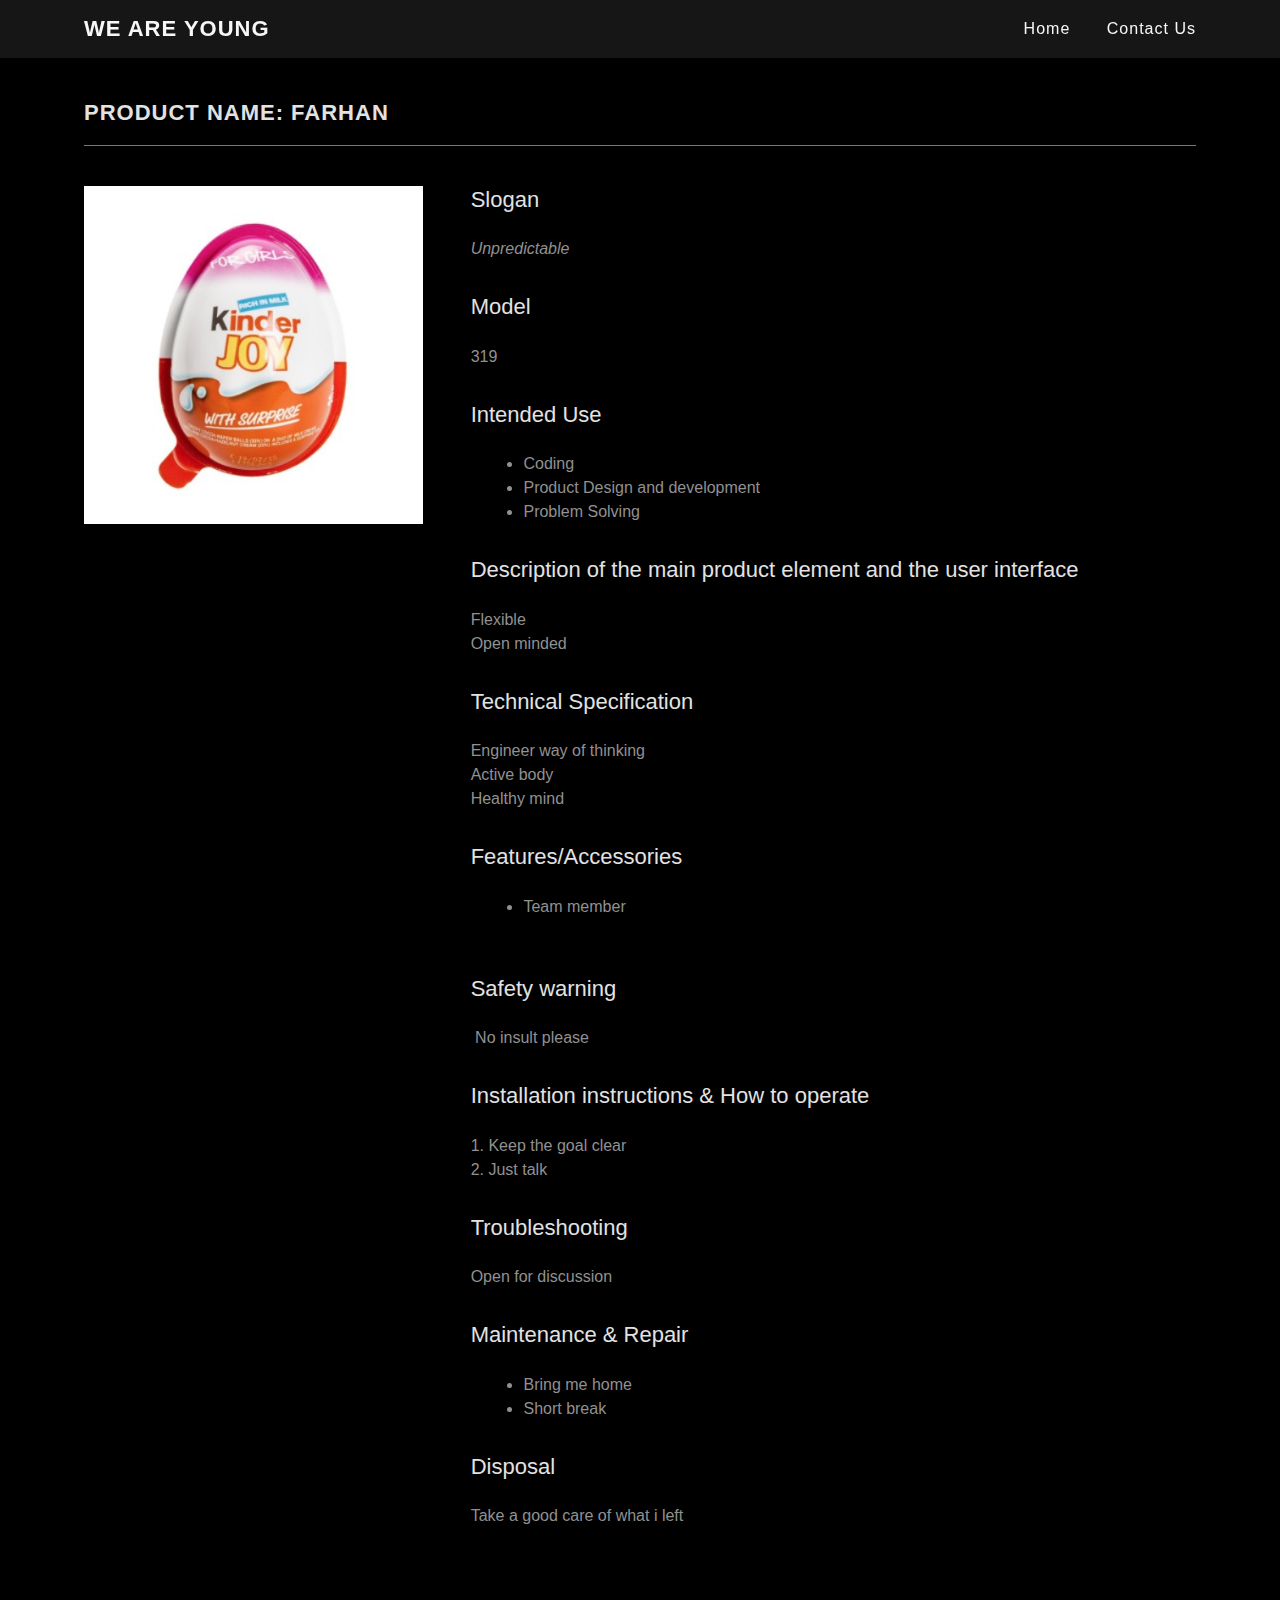
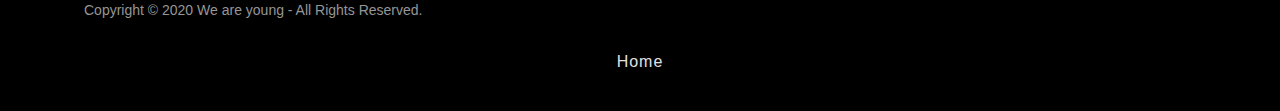
<file: Manual_Farhan _ We are young.htm>
<!DOCTYPE html>
<!-- saved from url=(0037)https://weareyoung.live/manual-farhan -->
<html lang="en-MY"><head><meta http-equiv="Content-Type" content="text/html; charset=UTF-8"><link rel="shortcut icon" href="https://img1.wsimg.com/blobby/go/7aad7608-ee9f-49c3-9374-c6d14185b6ce/favicon/9358d385-c87a-4860-bba2-e3a756857141.ico" sizes="16x16 24x24 32x32 48x48 64x64"><meta http-equiv="X-UA-Compatible" content="IE=edge"><meta name="viewport" content="width=device-width, initial-scale=1"><title>Manual_Farhan | We are young</title><meta name="author" content="We are young"><meta name="generator" content="Starfield Technologies; Go Daddy Website Builder 8.0.0000"><link rel="manifest" href="https://weareyoung.live/manifest.webmanifest"><link rel="apple-touch-icon" sizes="57x57" href="https://img1.wsimg.com/blobby/go/7aad7608-ee9f-49c3-9374-c6d14185b6ce/favicon/9358d385-c87a-4860-bba2-e3a756857141.ico/:/rs=w:57,h:57,m"><link rel="apple-touch-icon" sizes="60x60" href="https://img1.wsimg.com/blobby/go/7aad7608-ee9f-49c3-9374-c6d14185b6ce/favicon/9358d385-c87a-4860-bba2-e3a756857141.ico/:/rs=w:60,h:60,m"><link rel="apple-touch-icon" sizes="72x72" href="https://img1.wsimg.com/blobby/go/7aad7608-ee9f-49c3-9374-c6d14185b6ce/favicon/9358d385-c87a-4860-bba2-e3a756857141.ico/:/rs=w:72,h:72,m"><link rel="apple-touch-icon" sizes="114x114" href="https://img1.wsimg.com/blobby/go/7aad7608-ee9f-49c3-9374-c6d14185b6ce/favicon/9358d385-c87a-4860-bba2-e3a756857141.ico/:/rs=w:114,h:114,m"><link rel="apple-touch-icon" sizes="120x120" href="https://img1.wsimg.com/blobby/go/7aad7608-ee9f-49c3-9374-c6d14185b6ce/favicon/9358d385-c87a-4860-bba2-e3a756857141.ico/:/rs=w:120,h:120,m"><link rel="apple-touch-icon" sizes="144x144" href="https://img1.wsimg.com/blobby/go/7aad7608-ee9f-49c3-9374-c6d14185b6ce/favicon/9358d385-c87a-4860-bba2-e3a756857141.ico/:/rs=w:144,h:144,m"><link rel="apple-touch-icon" sizes="152x152" href="https://img1.wsimg.com/blobby/go/7aad7608-ee9f-49c3-9374-c6d14185b6ce/favicon/9358d385-c87a-4860-bba2-e3a756857141.ico/:/rs=w:152,h:152,m"><link rel="apple-touch-icon" sizes="180x180" href="https://img1.wsimg.com/blobby/go/7aad7608-ee9f-49c3-9374-c6d14185b6ce/favicon/9358d385-c87a-4860-bba2-e3a756857141.ico/:/rs=w:180,h:180,m"><meta property="og:url" content="https://weareyoung.live/manual-farhan">
<meta property="og:site_name" content="We are young">
<meta property="og:title" content="We ARE YOung">
<meta property="og:description" content="&quot;Tonight, we are young
So let&#39;s set the world on fire
We can burn brighter than the sun&quot; ">
<meta property="og:type" content="website">
<meta property="og:image" content="http://img1.wsimg.com/isteam/ip/7aad7608-ee9f-49c3-9374-c6d14185b6ce/jude-beck-Oc-mdtjJoeo-unsplash.jpg">
<meta property="og:locale" content="en_MY">
<meta name="twitter:card" content="summary">
<meta name="twitter:title" content="We are young">
<meta name="twitter:description" content="We ARE YOung">
<meta name="twitter:image" content="http://img1.wsimg.com/isteam/ip/7aad7608-ee9f-49c3-9374-c6d14185b6ce/jude-beck-Oc-mdtjJoeo-unsplash.jpg">
<meta name="twitter:image:alt" content="We are young">
<meta name="theme-color" content="#F11286"><script type="text/javascript" src="./Manual_Farhan _ We are young_files/polyfill.min.js" crossorigin=""></script>
<script type="text/javascript" src="./Manual_Farhan _ We are young_files/script.js" crossorigin=""></script>
<script type="text/javascript">"undefined"===typeof _trfq&&(window._trfq=[]);"undefined"==typeof _trfd&&(window._trfd=[]);</script>
<script type="text/javascript">function trackingEnabledForType(t){return!("undefined"!=typeof document&&"click"===t&&!Boolean(window._allowCT))||(window._allowCT=-1!==document.cookie.indexOf("cookie_terms_accepted"),window._allowCT)}function logTcclEvent(){var e=this.getAttribute("data-tccl");if(window._trfq&&e)try{var t=e.split(","),n=t[0],o=t[1];if(!trackingEnabledForType(o))return;for(var d=t.splice(2),r=[],c=0;c<d.length;c+=2)r.push([d[c],d[c+1]]);window._trfq.push(["cmdLogEvent",o,n,r])}catch(t){window._trfq.push(["cmdLogEvent","gc_published_site_error","tccl.published.log",[["error",t.toString()],["data",e]]])}}"undefined"!=typeof window&&"undefined"!=typeof document&&window.addEventListener("DOMContentLoaded",function(){for(var t=document.querySelectorAll("[data-tccl]"),e=0;e<t.length;e++)try{var n=t[e].getAttribute("data-tccl").split(",");t[e].addEventListener(n[1],logTcclEvent)}catch(t){window._trfq.push(["cmdLogEvent","gc_published_site_error","tccl.published.add",[["error",t.toString()]]])}});</script>
<script type="text/javascript" src="./Manual_Farhan _ We are young_files/script(1).js" crossorigin=""></script>
<script type="text/javascript" src="./Manual_Farhan _ We are young_files/script(2).js" crossorigin=""></script>
<script type="text/javascript">"use strict";

if ('serviceWorker' in navigator) {
  window.addEventListener('load', function () {
    navigator.serviceWorker.register('/sw.js').then(function () {
      console.log('sw: registration complete');
    }).catch(function (err) {
      console.log(err);
    });
  });
}</script>
<style type="text/css">/*
Copyright 2016 The Cabin Project Authors (impallari@gmail.com)

This Font Software is licensed under the SIL Open Font License, Version 1.1.
This license is copied below, and is also available with a FAQ at: http://scripts.sil.org/OFL

—————————————————————————————-
SIL OPEN FONT LICENSE Version 1.1 - 26 February 2007
—————————————————————————————-
*/
/* vietnamese */
@font-face {
  font-family: 'Cabin';
  font-style: normal;
  font-weight: 700;
  font-stretch: 100%;
  font-display: swap;
  src: url(https://img1.wsimg.com/gfonts/s/cabin/v15/u-4X0qWljRw-PfU81xCKCpdpbgZJl6XFpfEd7eA9BIxxkbqDH7mlwUzuA_q9BtS8.woff) format('woff');
  unicode-range: U+0102-0103, U+0110-0111, U+0128-0129, U+0168-0169, U+01A0-01A1, U+01AF-01B0, U+1EA0-1EF9, U+20AB;
}
/* latin-ext */
@font-face {
  font-family: 'Cabin';
  font-style: normal;
  font-weight: 700;
  font-stretch: 100%;
  font-display: swap;
  src: url(https://img1.wsimg.com/gfonts/s/cabin/v15/u-4X0qWljRw-PfU81xCKCpdpbgZJl6XFpfEd7eA9BIxxkbqDH7ilwUzuA_q9BtS8.woff) format('woff');
  unicode-range: U+0100-024F, U+0259, U+1E00-1EFF, U+2020, U+20A0-20AB, U+20AD-20CF, U+2113, U+2C60-2C7F, U+A720-A7FF;
}
/* latin */
@font-face {
  font-family: 'Cabin';
  font-style: normal;
  font-weight: 700;
  font-stretch: 100%;
  font-display: swap;
  src: url(https://img1.wsimg.com/gfonts/s/cabin/v15/u-4X0qWljRw-PfU81xCKCpdpbgZJl6XFpfEd7eA9BIxxkbqDH7alwUzuA_q9Bg.woff) format('woff');
  unicode-range: U+0000-00FF, U+0131, U+0152-0153, U+02BB-02BC, U+02C6, U+02DA, U+02DC, U+2000-206F, U+2074, U+20AC, U+2122, U+2191, U+2193, U+2212, U+2215, U+FEFF, U+FFFD;
}

/*
Copyright (c) 2010-2011 by tyPoland Lukasz Dziedzic (team@latofonts.com) with Reserved Font Name "Lato". Licensed under the SIL Open Font License, Version 1.1.

This Font Software is licensed under the SIL Open Font License, Version 1.1.
This license is copied below, and is also available with a FAQ at: http://scripts.sil.org/OFL

—————————————————————————————-
SIL OPEN FONT LICENSE Version 1.1 - 26 February 2007
—————————————————————————————-
*/
/* latin-ext */
@font-face {
  font-family: 'Lato';
  font-style: italic;
  font-weight: 400;
  font-display: swap;
  src: local('Lato Italic'), local('Lato-Italic'), url(https://img1.wsimg.com/gfonts/s/lato/v16/S6u8w4BMUTPHjxsAUi-qNiXg7eU0.woff2) format('woff2');
  unicode-range: U+0100-024F, U+0259, U+1E00-1EFF, U+2020, U+20A0-20AB, U+20AD-20CF, U+2113, U+2C60-2C7F, U+A720-A7FF;
}
/* latin */
@font-face {
  font-family: 'Lato';
  font-style: italic;
  font-weight: 400;
  font-display: swap;
  src: local('Lato Italic'), local('Lato-Italic'), url(https://img1.wsimg.com/gfonts/s/lato/v16/S6u8w4BMUTPHjxsAXC-qNiXg7Q.woff2) format('woff2');
  unicode-range: U+0000-00FF, U+0131, U+0152-0153, U+02BB-02BC, U+02C6, U+02DA, U+02DC, U+2000-206F, U+2074, U+20AC, U+2122, U+2191, U+2193, U+2212, U+2215, U+FEFF, U+FFFD;
}
/* latin-ext */
@font-face {
  font-family: 'Lato';
  font-style: italic;
  font-weight: 700;
  font-display: swap;
  src: local('Lato Bold Italic'), local('Lato-BoldItalic'), url(https://img1.wsimg.com/gfonts/s/lato/v16/S6u_w4BMUTPHjxsI5wq_FQftx9897sxZ.woff2) format('woff2');
  unicode-range: U+0100-024F, U+0259, U+1E00-1EFF, U+2020, U+20A0-20AB, U+20AD-20CF, U+2113, U+2C60-2C7F, U+A720-A7FF;
}
/* latin */
@font-face {
  font-family: 'Lato';
  font-style: italic;
  font-weight: 700;
  font-display: swap;
  src: local('Lato Bold Italic'), local('Lato-BoldItalic'), url(https://img1.wsimg.com/gfonts/s/lato/v16/S6u_w4BMUTPHjxsI5wq_Gwftx9897g.woff2) format('woff2');
  unicode-range: U+0000-00FF, U+0131, U+0152-0153, U+02BB-02BC, U+02C6, U+02DA, U+02DC, U+2000-206F, U+2074, U+20AC, U+2122, U+2191, U+2193, U+2212, U+2215, U+FEFF, U+FFFD;
}
/* latin-ext */
@font-face {
  font-family: 'Lato';
  font-style: normal;
  font-weight: 100;
  font-display: swap;
  src: local('Lato Hairline'), local('Lato-Hairline'), url(https://img1.wsimg.com/gfonts/s/lato/v16/S6u8w4BMUTPHh30AUi-qNiXg7eU0.woff2) format('woff2');
  unicode-range: U+0100-024F, U+0259, U+1E00-1EFF, U+2020, U+20A0-20AB, U+20AD-20CF, U+2113, U+2C60-2C7F, U+A720-A7FF;
}
/* latin */
@font-face {
  font-family: 'Lato';
  font-style: normal;
  font-weight: 100;
  font-display: swap;
  src: local('Lato Hairline'), local('Lato-Hairline'), url(https://img1.wsimg.com/gfonts/s/lato/v16/S6u8w4BMUTPHh30AXC-qNiXg7Q.woff2) format('woff2');
  unicode-range: U+0000-00FF, U+0131, U+0152-0153, U+02BB-02BC, U+02C6, U+02DA, U+02DC, U+2000-206F, U+2074, U+20AC, U+2122, U+2191, U+2193, U+2212, U+2215, U+FEFF, U+FFFD;
}
/* latin-ext */
@font-face {
  font-family: 'Lato';
  font-style: normal;
  font-weight: 300;
  font-display: swap;
  src: local('Lato Light'), local('Lato-Light'), url(https://img1.wsimg.com/gfonts/s/lato/v16/S6u9w4BMUTPHh7USSwaPGQ3q5d0N7w.woff2) format('woff2');
  unicode-range: U+0100-024F, U+0259, U+1E00-1EFF, U+2020, U+20A0-20AB, U+20AD-20CF, U+2113, U+2C60-2C7F, U+A720-A7FF;
}
/* latin */
@font-face {
  font-family: 'Lato';
  font-style: normal;
  font-weight: 300;
  font-display: swap;
  src: local('Lato Light'), local('Lato-Light'), url(https://img1.wsimg.com/gfonts/s/lato/v16/S6u9w4BMUTPHh7USSwiPGQ3q5d0.woff2) format('woff2');
  unicode-range: U+0000-00FF, U+0131, U+0152-0153, U+02BB-02BC, U+02C6, U+02DA, U+02DC, U+2000-206F, U+2074, U+20AC, U+2122, U+2191, U+2193, U+2212, U+2215, U+FEFF, U+FFFD;
}
/* latin-ext */
@font-face {
  font-family: 'Lato';
  font-style: normal;
  font-weight: 400;
  font-display: swap;
  src: local('Lato Regular'), local('Lato-Regular'), url(https://img1.wsimg.com/gfonts/s/lato/v16/S6uyw4BMUTPHjxAwXiWtFCfQ7A.woff2) format('woff2');
  unicode-range: U+0100-024F, U+0259, U+1E00-1EFF, U+2020, U+20A0-20AB, U+20AD-20CF, U+2113, U+2C60-2C7F, U+A720-A7FF;
}
/* latin */
@font-face {
  font-family: 'Lato';
  font-style: normal;
  font-weight: 400;
  font-display: swap;
  src: local('Lato Regular'), local('Lato-Regular'), url(https://img1.wsimg.com/gfonts/s/lato/v16/S6uyw4BMUTPHjx4wXiWtFCc.woff2) format('woff2');
  unicode-range: U+0000-00FF, U+0131, U+0152-0153, U+02BB-02BC, U+02C6, U+02DA, U+02DC, U+2000-206F, U+2074, U+20AC, U+2122, U+2191, U+2193, U+2212, U+2215, U+FEFF, U+FFFD;
}
/* latin-ext */
@font-face {
  font-family: 'Lato';
  font-style: normal;
  font-weight: 700;
  font-display: swap;
  src: local('Lato Bold'), local('Lato-Bold'), url(https://img1.wsimg.com/gfonts/s/lato/v16/S6u9w4BMUTPHh6UVSwaPGQ3q5d0N7w.woff2) format('woff2');
  unicode-range: U+0100-024F, U+0259, U+1E00-1EFF, U+2020, U+20A0-20AB, U+20AD-20CF, U+2113, U+2C60-2C7F, U+A720-A7FF;
}
/* latin */
@font-face {
  font-family: 'Lato';
  font-style: normal;
  font-weight: 700;
  font-display: swap;
  src: local('Lato Bold'), local('Lato-Bold'), url(https://img1.wsimg.com/gfonts/s/lato/v16/S6u9w4BMUTPHh6UVSwiPGQ3q5d0.woff2) format('woff2');
  unicode-range: U+0000-00FF, U+0131, U+0152-0153, U+02BB-02BC, U+02C6, U+02DA, U+02DC, U+2000-206F, U+2074, U+20AC, U+2122, U+2191, U+2193, U+2212, U+2215, U+FEFF, U+FFFD;
}
/* latin-ext */
@font-face {
  font-family: 'Lato';
  font-style: normal;
  font-weight: 900;
  font-display: swap;
  src: local('Lato Black'), local('Lato-Black'), url(https://img1.wsimg.com/gfonts/s/lato/v16/S6u9w4BMUTPHh50XSwaPGQ3q5d0N7w.woff2) format('woff2');
  unicode-range: U+0100-024F, U+0259, U+1E00-1EFF, U+2020, U+20A0-20AB, U+20AD-20CF, U+2113, U+2C60-2C7F, U+A720-A7FF;
}
/* latin */
@font-face {
  font-family: 'Lato';
  font-style: normal;
  font-weight: 900;
  font-display: swap;
  src: local('Lato Black'), local('Lato-Black'), url(https://img1.wsimg.com/gfonts/s/lato/v16/S6u9w4BMUTPHh50XSwiPGQ3q5d0.woff2) format('woff2');
  unicode-range: U+0000-00FF, U+0131, U+0152-0153, U+02BB-02BC, U+02C6, U+02DA, U+02DC, U+2000-206F, U+2074, U+20AC, U+2122, U+2191, U+2193, U+2212, U+2215, U+FEFF, U+FFFD;
}
</style>
<link rel="stylesheet" href="./Manual_Farhan _ We are young_files/styles.css">
<link data-glamor="cxs-default-sheet" rel="stylesheet" href="./Manual_Farhan _ We are young_files/styles(1).css"><style type="text/css" data-glamor="cxs-default-sheet"></style>
<style data-glamor="cxs-media-sheet" type="text/css"></style>
<style data-glamor="cxs-xs-sheet" type="text/css">@media (max-width: 767px){.x .c1-m{padding-top:32px}}@media (max-width: 767px){.x .c1-n{padding-bottom:32px}}@media (max-width: 767px){.x .c1-2x{width:100%}}@media (max-width: 767px){.x .c1-2y{display:flex}}@media (max-width: 767px){.x .c1-2z{justify-content:center}}@media (max-width: 767px){.x .c1-5y{margin-bottom:24px}}@media (max-width: 767px){.x .c1-6l > :nth-child(n){margin-bottom:24px}}@media (max-width: 767px){.x .c1-6m  > :last-child{margin-bottom:0 !important}}@media (max-width: 767px){.x .c1-86{flex-direction:column}}@media (max-width: 767px){.x .c1-8d{padding-top:4px}}@media (max-width: 767px){.x .c1-8e{padding-bottom:4px}}</style>
<style data-glamor="cxs-sm-sheet" type="text/css">@media (min-width: 768px){.x .c1-d{font-size:16px}}@media (min-width: 768px){.x .c1-1a{width:100%}}@media (min-width: 768px){.x .c1-1n{margin-top:0}}@media (min-width: 768px){.x .c1-1o{margin-right:-24px}}@media (min-width: 768px){.x .c1-1p{margin-bottom:0}}@media (min-width: 768px){.x .c1-1q{margin-left:-24px}}@media (min-width: 768px){.x .c1-1z{padding-top:0}}@media (min-width: 768px){.x .c1-20{padding-right:24px}}@media (min-width: 768px){.x .c1-21{padding-bottom:0}}@media (min-width: 768px){.x .c1-22{padding-left:24px}}@media (min-width: 768px) and (max-width: 1023px){.x .c1-30{width:100%}}@media (min-width: 768px){.x .c1-38{font-size:22px}}@media (min-width: 768px){.x .c1-3j{font-size:38px}}@media (min-width: 768px){.x .c1-3o{font-size:30px}}@media (min-width: 768px) and (max-width: 1023px){.x .c1-4z{right:0px}}@media (min-width: 768px){.x .c1-68{flex-basis:83.33333333333334%}}@media (min-width: 768px){.x .c1-69{max-width:83.33333333333334%}}@media (min-width: 768px){.x .c1-7t{font-size:14px}}</style>
<link data-glamor="cxs-md-sheet" rel="stylesheet" href="./Manual_Farhan _ We are young_files/styles(2).css"><style type="text/css" data-glamor="cxs-md-sheet"></style>
<style data-glamor="cxs-lg-sheet" type="text/css">@media (min-width: 1280px){.x .c1-f{font-size:16px}}@media (min-width: 1280px){.x .c1-1c{width:1160px}}@media (min-width: 1280px){.x .c1-3a{font-size:22px}}@media (min-width: 1280px){.x .c1-3l{font-size:44px}}@media (min-width: 1280px){.x .c1-3q{font-size:32px}}@media (min-width: 1280px){.x .c1-7w{font-size:14px}}</style>
<style data-glamor="cxs-xl-sheet" type="text/css">@media (min-width: 1536px){.x .c1-g{font-size:18px}}@media (min-width: 1536px){.x .c1-1d{width:1280px}}@media (min-width: 1536px){.x .c1-3b{font-size:24px}}@media (min-width: 1536px){.x .c1-3m{font-size:48px}}@media (min-width: 1536px){.x .c1-3r{font-size:36px}}@media (min-width: 1536px){.x .c1-7x{font-size:16px}}</style>
<style type="text/css">.page-inner { background-color: rgb(0, 0, 0); min-height: 100vh; }</style></head>
<body class="x  x-fonts-cabin" context="[object Object]"><div id="layout-7-aad-7608-ee-9-f-49-c-3-9374-c-6-d-14185-b-6-ce" class="layout layout-layout layout-layout-layout-17 locale-en-MY lang-en"><div data-ux="Page" id="page-157801" class="x-el x-el-div x-el c1-1 c1-2 c1-3 c1-4 c1-5 c1-6 c1-7 c1-8 c1-9 c1-a c1-b c1-c c1-d c1-e c1-f c1-g c1-1 c1-2 c1-b c1-c c1-d c1-e c1-f c1-g"><div data-ux="Block" class="x-el x-el-div page-inner c1-1 c1-2 c1-b c1-c c1-d c1-e c1-f c1-g"><div id="fbdec8e3-e483-4850-9e5e-d0c2f6f0ccd6" class="widget widget-header widget-header-header-9"><div data-ux="Header" role="main" data-aid="HEADER_WIDGET" class="x-el x-el-div x-el x-el c1-1 c1-2 c1-b c1-c c1-d c1-e c1-f c1-g c1-1 c1-2 c1-h c1-b c1-c c1-d c1-e c1-f c1-g c1-1 c1-2 c1-b c1-c c1-d c1-e c1-f c1-g"><div> <section data-ux="Section" data-aid="HEADER_SECTION" class="x-el x-el-section c1-1 c1-2 c1-h c1-i c1-j c1-k c1-l c1-b c1-c c1-m c1-n c1-d c1-e c1-f c1-g"><div data-ux="Block" class="x-el x-el-div c1-1 c1-2 c1-o c1-b c1-c c1-d c1-p c1-e c1-f c1-g"></div><div data-ux="Block" class="x-el x-el-div c1-1 c1-2 c1-q c1-r c1-4 c1-h c1-b c1-c c1-d c1-s c1-t c1-e c1-f c1-g"><div data-ux="Block" id="header_navwrapper157805" class="x-el x-el-div c1-1 c1-2 c1-u c1-b c1-c c1-d c1-e c1-f c1-g" style="height: 60px;"><div data-ux="Block" id="header_stickynav157804" class="x-el x-el-div c1-1 c1-2 c1-v c1-b c1-c c1-d c1-e c1-f c1-g sticky-animate x-c-bg" style="z-index: 10000; left: 0px; right: 0px; top: 0px; position: fixed;"><nav data-ux="Block" class="x-el x-el-nav c1-1 c1-2 c1-w c1-x c1-y c1-z c1-10 c1-b c1-c c1-d c1-11 c1-12 c1-e c1-f c1-g"><div data-ux="Container" class="x-el x-el-div c1-1 c1-2 c1-13 c1-14 c1-15 c1-16 c1-17 c1-18 c1-19 c1-b c1-c c1-1a c1-d c1-1b c1-e c1-1c c1-f c1-1d c1-g"><div data-ux="Grid" class="x-el x-el-div c1-1 c1-2 c1-1e c1-1f c1-1g c1-1h c1-1i c1-1j c1-1k c1-1l c1-1m c1-b c1-c c1-1n c1-1o c1-1p c1-1q c1-d c1-1r c1-e c1-f c1-g"><div data-ux="GridCell" class="x-el x-el-div c1-1 c1-2 c1-1f c1-1s c1-1t c1-1u c1-17 c1-1v c1-1w c1-1x c1-1y c1-b c1-c c1-1z c1-20 c1-21 c1-22 c1-d c1-e c1-f c1-g"><div id="bs-1"><span data-ux="Element" class="x-el x-el-span c2-1 c2-2 c2-3 c2-4 c2-5 c2-6 c2-7 c2-8"><a rel="" role="button" aria-haspopup="menu" data-ux="LinkDropdown" data-toggle-ignore="true" id="1" aria-expanded="false" toggleid="n-157802-navId-mobile" uniqueid="n-157802" icon="hamburger" openicon="hamburger" openwidth="100%" staticcontent="[object Object]" closeattr="data-close" data-edit-interactive="true" data-aid="HAMBURGER_MENU_LINK" aria-label="Hamburger Site Navigation Icon" href="https://weareyoung.live/manual-farhan#" data-typography="LinkAlpha" class="x-el x-el-a c2-9 c2-a c2-b c2-c c2-d c2-e c2-f c2-g c2-h c2-i c2-j c2-k c2-l c2-m c2-n c2-3 c2-4 c2-o c2-p c2-q c2-5 c2-r c2-6 c2-7 c2-8" data-tccl="ux2.HEADER.header9.Section.Default.Link.Dropdown.2.click,click"><svg viewBox="0 0 24 24" fill="currentColor" width="40px" height="40px" data-ux="IconHamburger" class="x-el x-el-svg c2-1 c2-2 c2-s c2-t c2-u c2-v c2-w c2-x c2-y c2-3 c2-4 c2-5 c2-6 c2-7 c2-8"><g><path fill-rule="evenodd" d="M4 8h16V6H4z"></path><path fill-rule="evenodd" d="M4 13.096h16v-2.001H4z"></path><path fill-rule="evenodd" d="M4 18.346h16v-2H4z"></path></g></svg></a></span></div></div><div data-ux="GridCell" class="x-el x-el-div c1-1 c1-2 c1-1f c1-2q c1-1t c1-2r c1-17 c1-1v c1-2s c1-1x c1-1y c1-1e c1-2t c1-27 c1-b c1-c c1-1z c1-20 c1-21 c1-22 c1-d c1-e c1-f c1-g"><div data-ux="Block" data-aid="HEADER_LOGO_RENDERED" class="x-el x-el-div c1-2u c1-2v c1-2k c1-2w c1-17 c1-c c1-2x c1-2y c1-2z c1-30 c1-d c1-e c1-f c1-g"><a rel="" role="link" aria-haspopup="menu" data-ux="Link" data-page="2dbc3c68-54c1-4511-8f4b-14af5ec7c5f0" title="We are young" href="https://weareyoung.live/" data-typography="LinkAlpha" class="x-el x-el-a c1-23 c1-24 c1-25 c1-26 c1-27 c1-31 c1-28 c1-2a c1-2b c1-2c c1-2d c1-17 c1-4 c1-b c1-32 c1-c c1-2g c1-33 c1-2i c1-d c1-e c1-f c1-g" data-tccl="ux2.HEADER.header9.Logo.Default.Link.Default.157808.click,click"><div data-ux="Block" id="logo-container-157809" class="x-el x-el-div c1-1 c1-2 c1-2k c1-4 c1-w c1-b c1-c c1-d c1-e c1-f c1-g"><h3 role="heading" aria-level="3" data-ux="LogoHeading" id="logo-text-157810" data-aid="HEADER_LOGO_TEXT_RENDERED" data-typography="LogoAlpha" class="x-el x-el-h3 c1-2u c1-2v c1-26 c1-27 c1-34 c1-2f c1-35 c1-1i c1-1k c1-17 c1-2k c1-2w c1-2e c1-36 c1-37 c1-38 c1-39 c1-3a c1-3b">We are young</h3><span role="heading" aria-level="NaN" data-ux="scaler" data-size="xxlarge" data-scaler-id="scaler-logo-container-157809" aria-hidden="true" data-typography="LogoAlpha" class="x-el x-el-span c1-2u c1-2v c1-3c c1-3d c1-34 c1-2f c1-35 c1-1i c1-1k c1-17 c1-o c1-3e c1-3f c1-3g c1-k c1-3h c1-3i c1-2w c1-2e c1-37 c1-3j c1-3k c1-3l c1-3m">We are young</span><span role="heading" aria-level="NaN" data-ux="scaler" data-size="xlarge" data-scaler-id="scaler-logo-container-157809" aria-hidden="true" data-typography="LogoAlpha" class="x-el x-el-span c1-2u c1-2v c1-3c c1-3d c1-34 c1-2f c1-35 c1-1i c1-1k c1-17 c1-o c1-3e c1-3f c1-3g c1-k c1-3h c1-3n c1-2w c1-2e c1-37 c1-3o c1-3p c1-3q c1-3r">We are young</span><span role="heading" aria-level="NaN" data-ux="scaler" data-size="large" data-scaler-id="scaler-logo-container-157809" aria-hidden="true" data-typography="LogoAlpha" class="x-el x-el-span c1-2u c1-2v c1-3c c1-3d c1-34 c1-2f c1-35 c1-1i c1-1k c1-17 c1-o c1-3e c1-3f c1-3g c1-k c1-3h c1-36 c1-2w c1-2e c1-37 c1-38 c1-39 c1-3a c1-3b">We are young</span><div id="bs-2"><span data-ux="Element" class="x-el x-el-span c2-1 c2-2 c2-3 c2-4 c2-5 c2-6 c2-7 c2-8"></span></div></div></a></div></div><div data-ux="GridCell" class="x-el x-el-div c1-1 c1-2 c1-1f c1-2q c1-1t c1-1u c1-17 c1-1v c1-2s c1-1x c1-3s c1-1e c1-3t c1-b c1-c c1-1z c1-20 c1-21 c1-22 c1-d c1-e c1-f c1-g"></div></div><div data-ux="Grid" id="navBarId-157812" class="x-el x-el-div c1-1 c1-2 c1-o c1-1f c1-1g c1-1h c1-1i c1-1j c1-1k c1-1l c1-29 c1-1m c1-1v c1-1x c1-b c1-c c1-1n c1-1o c1-1p c1-1q c1-d c1-3u c1-e c1-f c1-g"><div data-ux="GridCell" class="x-el x-el-div c1-1 c1-2 c1-1f c1-2q c1-3v c1-3w c1-3x c1-1v c1-2s c1-1x c1-1y c1-1e c1-1m c1-29 c1-b c1-c c1-1z c1-20 c1-21 c1-22 c1-d c1-e c1-f c1-g"><div data-ux="Block" data-aid="HEADER_LOGO_RENDERED" class="x-el x-el-div c1-2u c1-2v c1-2k c1-2w c1-17 c1-3y c1-c c1-2x c1-2y c1-2z c1-30 c1-d c1-e c1-f c1-g"><a rel="" role="link" aria-haspopup="menu" data-ux="Link" data-page="2dbc3c68-54c1-4511-8f4b-14af5ec7c5f0" title="We are young" href="https://weareyoung.live/" data-typography="LinkAlpha" class="x-el x-el-a c1-23 c1-24 c1-25 c1-26 c1-27 c1-31 c1-28 c1-2a c1-2b c1-2c c1-2d c1-17 c1-4 c1-b c1-32 c1-c c1-2g c1-33 c1-2i c1-d c1-e c1-f c1-g" data-tccl="ux2.HEADER.header9.Logo.Default.Link.Default.157813.click,click"><div data-ux="Block" id="logo-container-157814" class="x-el x-el-div c1-1 c1-2 c1-2k c1-4 c1-w c1-b c1-c c1-d c1-e c1-f c1-g" style=""><h3 role="heading" aria-level="3" data-ux="LogoHeading" id="logo-text-157815" data-aid="HEADER_LOGO_TEXT_RENDERED" data-typography="LogoAlpha" class="x-el x-el-h3 c1-2u c1-2v c1-26 c1-27 c1-34 c1-2f c1-35 c1-1i c1-1k c1-17 c1-2k c1-2w c1-2e c1-36 c1-37 c1-38 c1-39 c1-3a c1-3b">We are young</h3><span role="heading" aria-level="NaN" data-ux="scaler" data-size="xxlarge" data-scaler-id="scaler-logo-container-157814" aria-hidden="true" data-typography="LogoAlpha" class="x-el x-el-span c1-2u c1-2v c1-3c c1-3d c1-34 c1-2f c1-35 c1-1i c1-1k c1-17 c1-o c1-3e c1-3f c1-3g c1-k c1-3h c1-3i c1-2w c1-2e c1-37 c1-3j c1-3k c1-3l c1-3m" style="display: none;">We are young</span><span role="heading" aria-level="NaN" data-ux="scaler" data-size="xlarge" data-scaler-id="scaler-logo-container-157814" aria-hidden="true" data-typography="LogoAlpha" class="x-el x-el-span c1-2u c1-2v c1-3c c1-3d c1-34 c1-2f c1-35 c1-1i c1-1k c1-17 c1-o c1-3e c1-3f c1-3g c1-k c1-3h c1-3n c1-2w c1-2e c1-37 c1-3o c1-3p c1-3q c1-3r" style="display: none;">We are young</span><span role="heading" aria-level="NaN" data-ux="scaler" data-size="large" data-scaler-id="scaler-logo-container-157814" aria-hidden="true" data-typography="LogoAlpha" class="x-el x-el-span c1-2u c1-2v c1-3c c1-3d c1-34 c1-2f c1-35 c1-1i c1-1k c1-17 c1-o c1-3e c1-3f c1-3g c1-k c1-3h c1-36 c1-2w c1-2e c1-37 c1-38 c1-39 c1-3a c1-3b" style="display: none;">We are young</span><div id="bs-3"><span data-ux="Element" class="x-el x-el-span c2-1 c2-2 c2-3 c2-4 c2-5 c2-6 c2-7 c2-8"></span></div></div></a></div></div><div data-ux="GridCell" class="x-el x-el-div c1-1 c1-2 c1-1f c1-2q c1-1t c1-3w c1-17 c1-1v c1-2s c1-1x c1-1y c1-b c1-c c1-1z c1-20 c1-21 c1-22 c1-d c1-e c1-f c1-g"><div data-ux="Block" class="x-el x-el-div c1-1 c1-2 c1-1e c1-1m c1-3t c1-2q c1-3w c1-b c1-c c1-d c1-e c1-f c1-g"><div data-ux="Block" id="n-157802-search-width" class="x-el x-el-div c1-1 c1-2 c1-b c1-c c1-d c1-e c1-f c1-g"><nav data-ux="Nav" data-aid="HEADER_NAV_RENDERED" role="navigation" class="x-el x-el-nav c1-1 c1-2 c1-3z c1-40 c1-b c1-c c1-d c1-e c1-f c1-g"><ul data-ux="List" id="n-157802157816-navId" class="x-el x-el-ul c1-1 c1-2 c1-1i c1-1k c1-2f c1-35 c1-41 c1-42 c1-43 c1-w c1-1v c1-1w c1-1x c1-3s c1-b c1-c c1-d c1-e c1-f c1-g" style="white-space: nowrap;"><li data-ux="ListItemInline" class="x-el x-el-li nav-item c1-1 c1-2 c1-44 c1-2f c1-45 c1-2k c1-46 c1-2l c1-47 c1-48 c1-w c1-3e c1-b c1-c c1-49 c1-4a c1-d c1-e c1-f c1-g visible" style="visibility: visible;"><a rel="" role="link" aria-haspopup="menu" data-ux="NavLink" target="" data-page="2dbc3c68-54c1-4511-8f4b-14af5ec7c5f0" data-edit-interactive="true" aria-labelledby="n-157802157816-navId" href="https://weareyoung.live/" data-typography="NavAlpha" class="x-el x-el-a c1-4b c1-2 c1-25 c1-26 c1-27 c1-4c c1-28 c1-4d c1-4e c1-4f c1-4g c1-4h c1-2p c1-2n c1-2m c1-2o c1-b c1-2e c1-c c1-4i c1-4j c1-4k c1-d c1-e c1-f c1-g" data-tccl="ux2.HEADER.header9.Nav.Default.Link.Default.157818.click,click">Home</a></li>
<li data-ux="ListItemInline" class="x-el x-el-li nav-item c1-1 c1-2 c1-44 c1-2f c1-45 c1-2k c1-46 c1-2l c1-47 c1-48 c1-w c1-3e c1-b c1-c c1-49 c1-4a c1-d c1-e c1-f c1-g visible" style="visibility: visible;"><a rel="" role="link" aria-haspopup="false" data-ux="NavLink" target="" data-page="60e47323-77da-4ab1-bb82-547aa8cf25b4" data-edit-interactive="true" aria-labelledby="n-157802157816-navId" href="https://weareyoung.live/contact-us" data-typography="NavAlpha" class="x-el x-el-a c1-4b c1-2 c1-25 c1-26 c1-27 c1-4c c1-28 c1-4d c1-4e c1-4f c1-4g c1-4h c1-2p c1-2n c1-2m c1-2o c1-b c1-2e c1-c c1-4i c1-4j c1-4k c1-d c1-e c1-f c1-g" data-tccl="ux2.HEADER.header9.Nav.Default.Link.Default.157819.click,click">Contact Us</a></li><li data-ux="ListItemInline" class="x-el x-el-li nav-item c1-1 c1-2 c1-44 c1-2f c1-45 c1-2k c1-46 c1-2l c1-47 c1-48 c1-w c1-3e c1-b c1-c c1-49 c1-4a c1-d c1-e c1-f c1-g" style="visibility: hidden; display: none;"><div id="bs-4"><span data-ux="Element" class="x-el x-el-span c2-1 c2-2 c2-3 c2-4 c2-5 c2-6 c2-7 c2-8"><script>var n=document.querySelector('[data-aid="HEADER_NAV_RENDERED"]');n.offsetHeight>0&&n.offsetWidth>0&&(Number(window.vctElements)||(window.vctElements=0),window.vctElements++);</script><a rel="" role="button" aria-haspopup="menu" data-ux="NavLinkDropdown" data-toggle-ignore="true" id="3" aria-expanded="false" data-aid="NAV_MORE" ignorecloseattr="data-ignore-close" aria-label="Website navigation dropdown menu" data-edit-interactive="true" href="https://weareyoung.live/manual-farhan#" data-typography="NavAlpha" class="x-el x-el-a c2-z c2-2 c2-b c2-c c2-d c2-e c2-f c2-10 c2-g c2-11 c2-12 c2-13 c2-14 c2-y c2-w c2-v c2-x c2-3 c2-m c2-4 c2-15 c2-16 c2-17 c2-5 c2-6 c2-7 c2-8" data-tccl="ux2.HEADER.header9.Nav.Default.Link.Dropdown.5.click,click"><div data-aid="NAV_DROPDOWN" style="pointer-events: none; display: flex; align-items: center;"><span style="margin-right: 4px;">More</span><svg viewBox="0 0 24 24" fill="currentColor" width="16" height="16" data-ux="Icon" class="x-el x-el-svg c2-1 c2-2 c2-s c2-t c2-18 c2-19 c2-1a c2-1b c2-3 c2-4 c2-5 c2-6 c2-7 c2-8"><path fill-rule="evenodd" d="M18.605 7l-6.793 7.024-6.375-7.002L4 8.467 11.768 17l.485-.501L20 8.489z"></path></svg></div></a></span></div><ul data-ux="Dropdown" role="menu" id="157817-moreId" class="x-el x-el-ul c1-1 c1-2 c1-4o c1-4p c1-h c1-4q c1-4r c1-4s c1-4t c1-3f c1-4u c1-4v c1-48 c1-4w c1-4x c1-o c1-x c1-b c1-c c1-4y c1-4z c1-d c1-e c1-f c1-g"><li data-ux="ListItem" role="menuitem" class="x-el x-el-li c1-1 c1-2 c1-44 c1-1k c1-4c c1-3y c1-b c1-c c1-50 c1-d c1-e c1-f c1-g" style="visibility: hidden;"><a rel="" role="link" aria-haspopup="menu" data-ux="NavMoreMenuLink" target="" data-page="2dbc3c68-54c1-4511-8f4b-14af5ec7c5f0" data-edit-interactive="true" aria-labelledby="157817-moreId" href="https://weareyoung.live/" data-typography="NavAlpha" class="x-el x-el-a c1-4b c1-2 c1-25 c1-26 c1-27 c1-2k c1-28 c1-51 c1-52 c1-53 c1-b c1-2e c1-c c1-4i c1-4j c1-4k c1-d c1-e c1-f c1-g" data-tccl="ux2.HEADER.header9.Nav.MoreMenu.Link.Default.157822.click,click">Home</a></li><li data-ux="ListItem" role="menuitem" class="x-el x-el-li c1-1 c1-2 c1-44 c1-1k c1-4c c1-3y c1-b c1-c c1-50 c1-d c1-e c1-f c1-g" style="visibility: hidden;"><a rel="" role="link" aria-haspopup="false" data-ux="NavMoreMenuLink" target="" data-page="60e47323-77da-4ab1-bb82-547aa8cf25b4" data-edit-interactive="true" aria-labelledby="157817-moreId" href="https://weareyoung.live/contact-us" data-typography="NavAlpha" class="x-el x-el-a c1-4b c1-2 c1-25 c1-26 c1-27 c1-2k c1-28 c1-51 c1-52 c1-53 c1-b c1-2e c1-c c1-4i c1-4j c1-4k c1-d c1-e c1-f c1-g" data-tccl="ux2.HEADER.header9.Nav.MoreMenu.Link.Default.157823.click,click">Contact Us</a></li></ul></li></ul></nav></div></div></div></div></div></nav></div></div><div role="navigation" data-ux="NavigationDrawer" id="n-157802-navId-mobile" domainname="weareyoung.live" pageroute="/manual-farhan" staticcontent="[object Object]" navprops="[object Object]" class="x-el x-el-div c1-1 c1-2 c1-54 c1-55 c1-56 c1-4 c1-57 c1-58 c1-4x c1-59 c1-5a c1-5b c1-5c c1-3h c1-5d c1-5e c1-1e c1-5f c1-b c1-c c1-d c1-e c1-f c1-g"><div data-ux="Block" class="x-el x-el-div c1-1 c1-2 c1-b c1-c c1-d c1-1r c1-e c1-f c1-g"></div><div data-ux="Block" class="x-el x-el-div c1-1 c1-2 c1-15 c1-16 c1-b c1-c c1-d c1-e c1-f c1-g"><svg viewBox="0 0 24 24" fill="currentColor" width="40px" height="40px" data-ux="CloseIcon" data-edit-interactive="true" data-close="true" class="x-el x-el-svg c1-1 c1-2 c1-2e c1-2k c1-4n c1-2m c1-2n c1-2o c1-2p c1-28 c1-5g c1-5h c1-3f c1-5i c1-5j c1-3n c1-b c1-5k c1-3o c1-3p c1-3q c1-3r"><path fill-rule="evenodd" d="M17.999 4l-6.293 6.293L5.413 4 4 5.414l6.292 6.293L4 18l1.413 1.414 6.293-6.292 6.293 6.292L19.414 18l-6.294-6.293 6.294-6.293z"></path></svg></div><div data-ux="Container" id="n-157802-navContainerId-mobile" class="x-el x-el-div c1-1 c1-2 c1-13 c1-14 c1-15 c1-16 c1-17 c1-4x c1-5l c1-4 c1-b c1-c c1-1a c1-d c1-1b c1-e c1-1c c1-f c1-1d c1-g"><div data-ux="Block" id="n-157802-navLinksContentId-mobile" class="x-el x-el-div c1-1 c1-2 c1-b c1-c c1-d c1-e c1-f c1-g"><ul role="menu" data-ux="NavigationDrawerList" id="n-157802-navListId-mobile" class="x-el x-el-ul c1-1 c1-2 c1-1i c1-1k c1-2f c1-35 c1-41 c1-42 c1-43 c1-3y c1-1v c1-1x c1-3s c1-1w c1-26 c1-27 c1-b c1-c c1-d c1-e c1-f c1-g"><li role="menuitem" data-ux="NavigationDrawerListItem" class="x-el x-el-li c1-1 c1-2 c1-44 c1-1k c1-4c c1-5m c1-5n c1-5o c1-b c1-c c1-50 c1-5p c1-d c1-e c1-f c1-g"><a rel="" role="link" aria-haspopup="menu" data-ux="NavigationDrawerLink" target="" data-page="2dbc3c68-54c1-4511-8f4b-14af5ec7c5f0" data-edit-interactive="true" data-close="true" href="https://weareyoung.live/" data-typography="NavBeta" class="x-el x-el-a c1-1 c1-2 c1-25 c1-26 c1-27 c1-1e c1-28 c1-4q c1-4r c1-15 c1-16 c1-1m c1-5q c1-5r c1-b c1-2e c1-36 c1-4i c1-33 c1-5s c1-38 c1-5t c1-39 c1-3a c1-3b" data-tccl="ux2.HEADER.header9.NavigationDrawer.Default.Link.Default.157824.click,click"><span>Home</span></a></li><li role="menuitem" data-ux="NavigationDrawerListItem" class="x-el x-el-li c1-1 c1-2 c1-44 c1-1k c1-4c c1-5m c1-5n c1-5o c1-b c1-c c1-50 c1-5p c1-d c1-e c1-f c1-g"><a rel="" role="link" aria-haspopup="false" data-ux="NavigationDrawerLink" target="" data-page="60e47323-77da-4ab1-bb82-547aa8cf25b4" data-edit-interactive="true" data-close="true" href="https://weareyoung.live/contact-us" data-typography="NavBeta" class="x-el x-el-a c1-1 c1-2 c1-25 c1-26 c1-27 c1-1e c1-28 c1-4q c1-4r c1-15 c1-16 c1-1m c1-5q c1-5r c1-b c1-2e c1-36 c1-4i c1-33 c1-5s c1-38 c1-5t c1-39 c1-3a c1-3b" data-tccl="ux2.HEADER.header9.NavigationDrawer.Default.Link.Default.157825.click,click"><span>Contact Us</span></a></li></ul><div data-ux="Block" class="x-el x-el-div c1-1 c1-2 c1-b c1-c c1-4c c1-d c1-1r c1-e c1-f c1-g"></div></div></div></div></div></section> </div></div></div><div id="6302066c-acc7-44ae-b62a-36d87c101760" class="widget widget-content widget-content-content-1"><div data-ux="Widget" role="region" class="x-el x-el-div x-el c1-1 c1-2 c1-5u c1-b c1-c c1-d c1-e c1-f c1-g c1-1 c1-2 c1-b c1-c c1-d c1-e c1-f c1-g"><div> <section data-ux="Section" class="x-el x-el-section c1-1 c1-2 c1-5u c1-i c1-j c1-b c1-c c1-m c1-n c1-d c1-e c1-f c1-g"><div data-ux="Container" class="x-el x-el-div c1-1 c1-2 c1-13 c1-14 c1-15 c1-16 c1-17 c1-b c1-c c1-1a c1-d c1-1b c1-e c1-1c c1-f c1-1d c1-g"><h1 role="heading" aria-level="1" data-ux="SectionHeading" data-aid="CONTENT_SECTION_TITLE_RENDERED" data-promoted-from="2" data-order="0" data-typography="HeadingBeta" class="x-el x-el-h1 c1-2u c1-2v c1-26 c1-27 c1-5v c1-2f c1-35 c1-1i c1-5w c1-5e c1-3y c1-2w c1-36 c1-5x c1-37 c1-5y c1-38 c1-39 c1-3a c1-3b"><span data-ux="Element" class="x-el x-el-span c1-5z c1-2j c1-60">PRODUCT NAME: FARHAN</span><hr aria-hidden="true" role="separator" data-ux="SectionHeadingHR" class="x-el x-el-hr c1-2u c1-2v c1-61 c1-62 c1-63 c1-64 c1-1k c1-4 c1-2w c1-36 c1-38 c1-39 c1-3a c1-3b"></h1><div data-ux="Grid" class="x-el x-el-div c1-1 c1-2 c1-1e c1-1f c1-1g c1-65 c1-1i c1-1j c1-1k c1-1l c1-3y c1-66 c1-b c1-c c1-1n c1-1o c1-1p c1-1q c1-d c1-e c1-f c1-g"><div data-ux="GridCell" class="x-el x-el-div c1-1 c1-2 c1-1f c1-2q c1-1t c1-67 c1-17 c1-1v c1-2s c1-1x c1-1y c1-b c1-c c1-68 c1-69 c1-1z c1-20 c1-21 c1-22 c1-d c1-6a c1-6b c1-e c1-f c1-g"><div data-ux="Block" class="x-el x-el-div c1-1 c1-2 c1-2t c1-b c1-c c1-d c1-e c1-f c1-g"><span data-ux="Element" class="x-el x-el-span c1-1 c1-2 c1-b c1-c c1-d c1-e c1-f c1-g">

  <img src="./kinder.jpg" alt="image378" data-ux="ContentCardImageThumbnail" data-aid="ABOUT_IMAGE_RENDERED1" class="x-el x-el-img c1-1 c1-2 c1-17 c1-91 c1-13 c1-14 c1-1i c1-1k c1-4r c1-92 c1-93 c1-94 c1-b c1-c c1-d c1-e c1-f c1-g">

</span></div></div><div data-ux="GridCell" class="x-el x-el-div c1-1 c1-2 c1-1f c1-2q c1-1t c1-67 c1-17 c1-1v c1-2s c1-1x c1-1y c1-6e c1-6f c1-b c1-c c1-68 c1-69 c1-1z c1-20 c1-21 c1-22 c1-d c1-6g c1-6h c1-e c1-f c1-g"><div data-ux="ContentBasic" id="f1d6591e-772d-4f4e-bec3-f3ac11ea9061" class="x-el x-el-div x-el c1-1 c1-2 c1-1e c1-5f c1-4 c1-6i c1-6j c1-3y c1-6k c1-6f c1-b c1-c c1-6l c1-6m c1-d c1-e c1-f c1-g c1-1 c1-2 c1-b c1-c c1-d c1-e c1-f c1-g"><h4 role="heading" aria-level="4" data-ux="ContentHeading" data-aid="CONTENT_HEADLINE1_RENDERED" data-typography="HeadingDelta" class="x-el x-el-h4 c1-1 c1-2 c1-26 c1-27 c1-6n c1-2f c1-35 c1-1i c1-1k c1-b c1-5x c1-36 c1-4i c1-38 c1-39 c1-3a c1-3b">Slogan</h4><div data-ux="ContentText" alignment="left" data-aid="CONTENT_DESCRIPTION1_RENDERED" data-typography="BodyAlpha" class="x-el x-el-p c1-1 c1-2 c1-26 c1-27 c1-51 c1-1i c1-1k c1-6o c1-6p c1-6q c1-6r c1-6s c1-6t c1-6u c1-6v c1-6w c1-6x c1-6y c1-6z c1-70 c1-71 c1-72 c1-73 c1-74 c1-75 c1-76 c1-77 c1-78 c1-79 c1-7a c1-7b c1-7c c1-7d c1-7e c1-7f c1-2q c1-b c1-7g c1-c c1-4i c1-d c1-e c1-f c1-g x-rt"><p style="margin:0"><span><em class="x-el x-el-span c1-23 c1-24 c1-7h c1-2j c1-2g c1-7i c1-7j c1-b">Unpredictable</em></span></p></div></div><div data-ux="ContentBasic" id="62972370-b569-48e9-ae7f-ca5185820937" class="x-el x-el-div x-el c1-1 c1-2 c1-1e c1-5f c1-4 c1-6i c1-6j c1-3y c1-6k c1-6f c1-b c1-c c1-6l c1-6m c1-d c1-e c1-f c1-g c1-1 c1-2 c1-b c1-c c1-d c1-e c1-f c1-g"><h4 role="heading" aria-level="4" data-ux="ContentHeading" data-aid="CONTENT_HEADLINE2_RENDERED" data-typography="HeadingDelta" class="x-el x-el-h4 c1-1 c1-2 c1-26 c1-27 c1-6n c1-2f c1-35 c1-1i c1-1k c1-b c1-5x c1-36 c1-4i c1-38 c1-39 c1-3a c1-3b">Model</h4><div data-ux="ContentText" alignment="left" data-aid="CONTENT_DESCRIPTION2_RENDERED" data-typography="BodyAlpha" class="x-el x-el-p c1-1 c1-2 c1-26 c1-27 c1-51 c1-1i c1-1k c1-6o c1-6p c1-6q c1-6r c1-6s c1-6t c1-6u c1-6v c1-6w c1-6x c1-6y c1-6z c1-70 c1-71 c1-72 c1-73 c1-74 c1-75 c1-76 c1-77 c1-78 c1-79 c1-7a c1-7b c1-7c c1-7d c1-7e c1-7f c1-2q c1-b c1-7g c1-c c1-4i c1-d c1-e c1-f c1-g x-rt"><p style="margin:0"><span>319</span></p></div></div><div data-ux="ContentBasic" id="452310c6-d304-46bc-b5af-eacb2f4fcffe" class="x-el x-el-div x-el c1-1 c1-2 c1-1e c1-5f c1-4 c1-6i c1-6j c1-3y c1-6k c1-6f c1-b c1-c c1-6l c1-6m c1-d c1-e c1-f c1-g c1-1 c1-2 c1-b c1-c c1-d c1-e c1-f c1-g"><h4 role="heading" aria-level="4" data-ux="ContentHeading" data-aid="CONTENT_HEADLINE3_RENDERED" data-typography="HeadingDelta" class="x-el x-el-h4 c1-1 c1-2 c1-26 c1-27 c1-6n c1-2f c1-35 c1-1i c1-1k c1-b c1-5x c1-36 c1-4i c1-38 c1-39 c1-3a c1-3b">Intended Use</h4><div data-ux="ContentText" alignment="left" data-aid="CONTENT_DESCRIPTION3_RENDERED" data-typography="BodyAlpha" class="x-el x-el-p c1-1 c1-2 c1-26 c1-27 c1-51 c1-1i c1-1k c1-6o c1-6p c1-6q c1-6r c1-6s c1-6t c1-6u c1-6v c1-6w c1-6x c1-6y c1-6z c1-70 c1-71 c1-72 c1-73 c1-74 c1-75 c1-76 c1-77 c1-78 c1-79 c1-7a c1-7b c1-7c c1-7d c1-7e c1-7f c1-2q c1-b c1-7g c1-c c1-4i c1-d c1-e c1-f c1-g x-rt"><p style="margin:0"></p><ul>
  <li>Coding</li>
  <li>Product Design and development</li>
  <li>Problem Solving&nbsp;</li>
</ul><p></p></div></div><div data-ux="ContentBasic" id="f30515c9-00a3-475c-846e-ea3739c8125e" class="x-el x-el-div x-el c1-1 c1-2 c1-1e c1-5f c1-4 c1-6i c1-6j c1-3y c1-6k c1-6f c1-b c1-c c1-6l c1-6m c1-d c1-e c1-f c1-g c1-1 c1-2 c1-b c1-c c1-d c1-e c1-f c1-g"><h4 role="heading" aria-level="4" data-ux="ContentHeading" data-aid="CONTENT_HEADLINE4_RENDERED" data-typography="HeadingDelta" class="x-el x-el-h4 c1-1 c1-2 c1-26 c1-27 c1-6n c1-2f c1-35 c1-1i c1-1k c1-b c1-5x c1-36 c1-4i c1-38 c1-39 c1-3a c1-3b">Description of the main product element and the user interface</h4><div data-ux="ContentText" alignment="left" data-aid="CONTENT_DESCRIPTION4_RENDERED" data-typography="BodyAlpha" class="x-el x-el-p c1-1 c1-2 c1-26 c1-27 c1-51 c1-1i c1-1k c1-6o c1-6p c1-6q c1-6r c1-6s c1-6t c1-6u c1-6v c1-6w c1-6x c1-6y c1-6z c1-70 c1-71 c1-72 c1-73 c1-74 c1-75 c1-76 c1-77 c1-78 c1-79 c1-7a c1-7b c1-7c c1-7d c1-7e c1-7f c1-2q c1-b c1-7g c1-c c1-4i c1-d c1-e c1-f c1-g x-rt"><p style="margin:0"><span>Flexible</span></p><p style="margin:0"><span>Open minded</span></p></div></div><div data-ux="ContentBasic" id="ce4e8212-c86e-481f-874f-1999764e4f31" class="x-el x-el-div x-el c1-1 c1-2 c1-1e c1-5f c1-4 c1-6i c1-6j c1-3y c1-6k c1-6f c1-b c1-c c1-6l c1-6m c1-d c1-e c1-f c1-g c1-1 c1-2 c1-b c1-c c1-d c1-e c1-f c1-g"><h4 role="heading" aria-level="4" data-ux="ContentHeading" data-aid="CONTENT_HEADLINE5_RENDERED" data-typography="HeadingDelta" class="x-el x-el-h4 c1-1 c1-2 c1-26 c1-27 c1-6n c1-2f c1-35 c1-1i c1-1k c1-b c1-5x c1-36 c1-4i c1-38 c1-39 c1-3a c1-3b">Technical Specification</h4><div data-ux="ContentText" alignment="left" data-aid="CONTENT_DESCRIPTION5_RENDERED" data-typography="BodyAlpha" class="x-el x-el-p c1-1 c1-2 c1-26 c1-27 c1-51 c1-1i c1-1k c1-6o c1-6p c1-6q c1-6r c1-6s c1-6t c1-6u c1-6v c1-6w c1-6x c1-6y c1-6z c1-70 c1-71 c1-72 c1-73 c1-74 c1-75 c1-76 c1-77 c1-78 c1-79 c1-7a c1-7b c1-7c c1-7d c1-7e c1-7f c1-2q c1-b c1-7g c1-c c1-4i c1-d c1-e c1-f c1-g x-rt"><p style="margin:0"><span>Engineer way of thinking</span></p><p style="margin:0"><span>Active body</span></p><p style="margin:0"><span>Healthy mind</span></p></div></div><div data-ux="ContentBasic" id="82d19deb-a82e-4948-a223-4fe68f962b1e" class="x-el x-el-div x-el c1-1 c1-2 c1-1e c1-5f c1-4 c1-6i c1-6j c1-3y c1-6k c1-6f c1-b c1-c c1-6l c1-6m c1-d c1-e c1-f c1-g c1-1 c1-2 c1-b c1-c c1-d c1-e c1-f c1-g"><h4 role="heading" aria-level="4" data-ux="ContentHeading" data-aid="CONTENT_HEADLINE6_RENDERED" data-typography="HeadingDelta" class="x-el x-el-h4 c1-1 c1-2 c1-26 c1-27 c1-6n c1-2f c1-35 c1-1i c1-1k c1-b c1-5x c1-36 c1-4i c1-38 c1-39 c1-3a c1-3b">Features/Accessories</h4><div data-ux="ContentText" alignment="left" data-aid="CONTENT_DESCRIPTION6_RENDERED" data-typography="BodyAlpha" class="x-el x-el-p c1-1 c1-2 c1-26 c1-27 c1-51 c1-1i c1-1k c1-6o c1-6p c1-6q c1-6r c1-6s c1-6t c1-6u c1-6v c1-6w c1-6x c1-6y c1-6z c1-70 c1-71 c1-72 c1-73 c1-74 c1-75 c1-76 c1-77 c1-78 c1-79 c1-7a c1-7b c1-7c c1-7d c1-7e c1-7f c1-2q c1-b c1-7g c1-c c1-4i c1-d c1-e c1-f c1-g x-rt"><p style="margin:0"></p><ul>
  <li>Team member</li>
</ul><p></p><p style="margin:0"><span><br></span></p></div></div><div data-ux="ContentBasic" id="9efd24d2-3b7b-488e-9425-ccb5cc1c33e2" class="x-el x-el-div x-el c1-1 c1-2 c1-1e c1-5f c1-4 c1-6i c1-6j c1-3y c1-6k c1-6f c1-b c1-c c1-6l c1-6m c1-d c1-e c1-f c1-g c1-1 c1-2 c1-b c1-c c1-d c1-e c1-f c1-g"><h4 role="heading" aria-level="4" data-ux="ContentHeading" data-typography="HeadingDelta" class="x-el x-el-h4 c1-1 c1-2 c1-26 c1-27 c1-6n c1-2f c1-35 c1-1i c1-1k c1-b c1-5x c1-36 c1-4i c1-38 c1-39 c1-3a c1-3b">Safety warning</h4><div data-ux="ContentText" alignment="left" data-typography="BodyAlpha" class="x-el x-el-p c1-1 c1-2 c1-26 c1-27 c1-51 c1-1i c1-1k c1-6o c1-6p c1-6q c1-6r c1-6s c1-6t c1-6u c1-6v c1-6w c1-6x c1-6y c1-6z c1-70 c1-71 c1-72 c1-73 c1-74 c1-75 c1-76 c1-77 c1-78 c1-79 c1-7a c1-7b c1-7c c1-7d c1-7e c1-7f c1-2q c1-b c1-7g c1-c c1-4i c1-d c1-e c1-f c1-g x-rt"><p style="margin:0"><span>&nbsp;No insult please</span></p></div></div><div data-ux="ContentBasic" id="806e09f7-1c02-4ef4-915d-0a14e0c3c828" class="x-el x-el-div x-el c1-1 c1-2 c1-1e c1-5f c1-4 c1-6i c1-6j c1-3y c1-6k c1-6f c1-b c1-c c1-6l c1-6m c1-d c1-e c1-f c1-g c1-1 c1-2 c1-b c1-c c1-d c1-e c1-f c1-g"><h4 role="heading" aria-level="4" data-ux="ContentHeading" data-typography="HeadingDelta" class="x-el x-el-h4 c1-1 c1-2 c1-26 c1-27 c1-6n c1-2f c1-35 c1-1i c1-1k c1-b c1-5x c1-36 c1-4i c1-38 c1-39 c1-3a c1-3b">Installation instructions &amp; How to operate</h4><div data-ux="ContentText" alignment="left" data-typography="BodyAlpha" class="x-el x-el-p c1-1 c1-2 c1-26 c1-27 c1-51 c1-1i c1-1k c1-6o c1-6p c1-6q c1-6r c1-6s c1-6t c1-6u c1-6v c1-6w c1-6x c1-6y c1-6z c1-70 c1-71 c1-72 c1-73 c1-74 c1-75 c1-76 c1-77 c1-78 c1-79 c1-7a c1-7b c1-7c c1-7d c1-7e c1-7f c1-2q c1-b c1-7g c1-c c1-4i c1-d c1-e c1-f c1-g x-rt"><p style="margin:0"><span>1. Keep the goal clear</span></p><p style="margin:0"><span>2. Just talk</span></p></div></div><div data-ux="ContentBasic" id="472d43ee-a956-4199-8cf1-c4fe74a97eed" class="x-el x-el-div x-el c1-1 c1-2 c1-1e c1-5f c1-4 c1-6i c1-6j c1-3y c1-6k c1-6f c1-b c1-c c1-6l c1-6m c1-d c1-e c1-f c1-g c1-1 c1-2 c1-b c1-c c1-d c1-e c1-f c1-g"><h4 role="heading" aria-level="4" data-ux="ContentHeading" data-typography="HeadingDelta" class="x-el x-el-h4 c1-1 c1-2 c1-26 c1-27 c1-6n c1-2f c1-35 c1-1i c1-1k c1-b c1-5x c1-36 c1-4i c1-38 c1-39 c1-3a c1-3b">Troubleshooting</h4><div data-ux="ContentText" alignment="left" data-typography="BodyAlpha" class="x-el x-el-p c1-1 c1-2 c1-26 c1-27 c1-51 c1-1i c1-1k c1-6o c1-6p c1-6q c1-6r c1-6s c1-6t c1-6u c1-6v c1-6w c1-6x c1-6y c1-6z c1-70 c1-71 c1-72 c1-73 c1-74 c1-75 c1-76 c1-77 c1-78 c1-79 c1-7a c1-7b c1-7c c1-7d c1-7e c1-7f c1-2q c1-b c1-7g c1-c c1-4i c1-d c1-e c1-f c1-g x-rt"><p style="margin:0"><span>Open for discussion</span></p></div></div><div data-ux="ContentBasic" id="80337157-c6d9-4e80-9c35-23e561791845" class="x-el x-el-div x-el c1-1 c1-2 c1-1e c1-5f c1-4 c1-6i c1-6j c1-3y c1-6k c1-6f c1-b c1-c c1-6l c1-6m c1-d c1-e c1-f c1-g c1-1 c1-2 c1-b c1-c c1-d c1-e c1-f c1-g"><h4 role="heading" aria-level="4" data-ux="ContentHeading" data-typography="HeadingDelta" class="x-el x-el-h4 c1-1 c1-2 c1-26 c1-27 c1-6n c1-2f c1-35 c1-1i c1-1k c1-b c1-5x c1-36 c1-4i c1-38 c1-39 c1-3a c1-3b">Maintenance &amp;  Repair</h4><div data-ux="ContentText" alignment="left" data-typography="BodyAlpha" class="x-el x-el-p c1-1 c1-2 c1-26 c1-27 c1-51 c1-1i c1-1k c1-6o c1-6p c1-6q c1-6r c1-6s c1-6t c1-6u c1-6v c1-6w c1-6x c1-6y c1-6z c1-70 c1-71 c1-72 c1-73 c1-74 c1-75 c1-76 c1-77 c1-78 c1-79 c1-7a c1-7b c1-7c c1-7d c1-7e c1-7f c1-2q c1-b c1-7g c1-c c1-4i c1-d c1-e c1-f c1-g x-rt"><p style="margin:0"></p><ul>
  <li>Bring me home</li>
  <li>Short break</li>
</ul><p></p></div></div><div data-ux="ContentBasic" id="7b7ada79-41ae-4896-bf57-7b2e3728a558" class="x-el x-el-div x-el c1-1 c1-2 c1-1e c1-5f c1-4 c1-6i c1-6j c1-3y c1-6k c1-6f c1-b c1-c c1-6l c1-6m c1-d c1-e c1-f c1-g c1-1 c1-2 c1-b c1-c c1-d c1-e c1-f c1-g"><h4 role="heading" aria-level="4" data-ux="ContentHeading" data-typography="HeadingDelta" class="x-el x-el-h4 c1-1 c1-2 c1-26 c1-27 c1-6n c1-2f c1-35 c1-1i c1-1k c1-b c1-5x c1-36 c1-4i c1-38 c1-39 c1-3a c1-3b">Disposal</h4><div data-ux="ContentText" alignment="left" data-typography="BodyAlpha" class="x-el x-el-p c1-1 c1-2 c1-26 c1-27 c1-51 c1-1i c1-1k c1-6o c1-6p c1-6q c1-6r c1-6s c1-6t c1-6u c1-6v c1-6w c1-6x c1-6y c1-6z c1-70 c1-71 c1-72 c1-73 c1-74 c1-75 c1-76 c1-77 c1-78 c1-79 c1-7a c1-7b c1-7c c1-7d c1-7e c1-7f c1-2q c1-b c1-7g c1-c c1-4i c1-d c1-e c1-f c1-g x-rt"><p style="margin:0"><span>Take a good care of what i left</span></p></div></div></div></div></div></section> </div></div></div><div id="84018e6c-a859-4f30-b691-b5ffe8050167" class="widget widget-footer widget-footer-footer-3"><div data-ux="Widget" role="contentinfo" class="x-el x-el-div x-el c1-1 c1-2 c1-5u c1-b c1-c c1-d c1-e c1-f c1-g c1-1 c1-2 c1-b c1-c c1-d c1-e c1-f c1-g"><div> <section data-ux="Section" class="x-el x-el-section c1-1 c1-2 c1-5u c1-7m c1-7n c1-b c1-c c1-m c1-n c1-d c1-e c1-f c1-g"><div data-ux="Container" class="x-el x-el-div c1-1 c1-2 c1-13 c1-14 c1-15 c1-16 c1-17 c1-b c1-c c1-1a c1-d c1-1b c1-e c1-1c c1-f c1-1d c1-g"><div data-ux="Layout" class="x-el x-el-div c1-1 c1-2 c1-b c1-c c1-d c1-e c1-f c1-g"><div data-ux="Grid" class="x-el x-el-div c1-1 c1-2 c1-1e c1-1f c1-1g c1-65 c1-1i c1-35 c1-1k c1-2f c1-1m c1-2t c1-b c1-c c1-d c1-e c1-f c1-g"><div data-ux="GridCell" class="x-el x-el-div c1-1 c1-2 c1-1f c1-7o c1-1t c1-67 c1-17 c1-1v c1-1w c1-1x c1-3s c1-b c1-c c1-d c1-7p c1-7q c1-e c1-f c1-g"><div data-ux="FooterDetails" data-aid="FOOTER_COPYRIGHT_RENDERED" data-typography="DetailsAlpha" class="x-el x-el-p c1-1 c1-2 c1-26 c1-27 c1-51 c1-1i c1-1k c1-b c1-7r c1-7s c1-4i c1-7t c1-7u c1-7v c1-7w c1-7x x-rt"><p style="margin:0"><span>Copyright © 2020 We are young - All Rights Reserved.</span></p></div></div><div data-ux="GridCell" class="x-el x-el-div c1-1 c1-2 c1-1f c1-7o c1-1t c1-67 c1-17 c1-1v c1-1w c1-1x c1-3s c1-b c1-c c1-d c1-7p c1-7q c1-e c1-f c1-g"><p data-ux="FooterDetails" data-aid="FOOTER_POWERED_BY_RENDERED" data-typography="DetailsAlpha" class="x-el x-el-p c1-1 c1-2 c1-26 c1-27 c1-51 c1-7y c1-1k c1-b c1-7r c1-7s c1-4i c1-7t c1-7z c1-80 c1-7v c1-7w c1-7x"></p></div></div></div></div><div data-ux="Container" class="x-el x-el-div c1-1 c1-2 c1-13 c1-14 c1-15 c1-16 c1-17 c1-2t c1-7y c1-b c1-c c1-1a c1-d c1-1b c1-e c1-1c c1-f c1-1d c1-g"><ul data-ux="NavFooter" class="x-el x-el-ul c1-1 c1-2 c1-84 c1-1v c1-1w c1-1x c1-3s c1-1i c1-35 c1-1k c1-2f c1-85 c1-b c1-c c1-2y c1-86 c1-d c1-e c1-f c1-g"><li style="display:inline-block"><a rel="" role="button" aria-haspopup="menu" data-ux="NavFooterLink" data-page="2dbc3c68-54c1-4511-8f4b-14af5ec7c5f0" target="" data-aid="FOOTER_PAGE_LINK_0_RENDERED" data-edit-interactive="true" href="https://weareyoung.live/" data-typography="NavAlpha" class="x-el x-el-a c1-4b c1-2 c1-25 c1-26 c1-27 c1-2k c1-28 c1-87 c1-88 c1-89 c1-8a c1-b c1-5x c1-c c1-4i c1-8b c1-8c c1-8d c1-8e c1-d c1-e c1-f c1-g" data-tccl="ux2.FOOTER.footer3.Nav.Footer.Link.Default.157827.click,click">Home</a></li></ul></div></section> </div></div></div><div id="7e32adbc-11dc-4cbd-867c-4fa56503dd44" class="widget widget-messaging widget-messaging-messaging-1"></div><div id="b89c3da1-687d-481d-8527-83d4671c44d5" class="widget widget-popup widget-popup-popup-1"><div id="bs-5"><span data-ux="Element" class="x-el x-el-span c2-1 c2-2 c2-3 c2-4 c2-5 c2-6 c2-7 c2-8"></span></div></div></div></div></div>
<script type="text/javascript" src="./Manual_Farhan _ We are young_files/UX.3.67.2.js" crossorigin=""></script>
<script type="text/javascript">window.cxs && window.cxs.setOptions({ prefix: "c2-" });</script>
<script type="text/javascript" src="./Manual_Farhan _ We are young_files/script(3).js" crossorigin=""></script>
<script type="text/javascript" src="./Manual_Farhan _ We are young_files/script(4).js" crossorigin=""></script>
<script type="text/javascript" src="./Manual_Farhan _ We are young_files/script(5).js" crossorigin=""></script>
<script type="text/javascript">(function(props,context) {
        Core.utils.renderBootstrap({
          elId:'bs-1',
          componentName:'HeaderHamburger',
          props:props,
          context:context,
          contextKey:'context-bs-1',
          radpack:false
        });
      })({"toggleId":"n-157802-navId-mobile","uniqueId":"n-157802","style":{"color":"highContrast","marginLeft":"0",":hover":{"color":"highlight"},"@md":{"display":"none"}},"widgetId":"fbdec8e3-e483-4850-9e5e-d0c2f6f0ccd6","section":"default","category":"accent","locale":"en-MY","renderMode":"PUBLISH"},{"widgetId":"fbdec8e3-e483-4850-9e5e-d0c2f6f0ccd6","widgetType":"HEADER","widgetPreset":"header9","section":"default","category":"accent","fontSize":"medium","fontFamily":"alternate","group":"Section","groupType":"Default","websiteThemeOverrides":{},"widgetThemeOverrides":{}});</script>
<script type="text/javascript" src="./Manual_Farhan _ We are young_files/script(6).js" crossorigin=""></script>
<script type="text/javascript">(function(props,context) {
        Core.utils.renderBootstrap({
          elId:'bs-2',
          componentName:'DynamicFontScaler',
          props:props,
          context:context,
          contextKey:'context-bs-1',
          radpack:false
        });
      })({"text":"We are young","containerId":"logo-container-157809","targetId":"logo-text-157810","fontSizes":["xxlarge","xlarge","large"],"style":{"display":"inline-block","maxWidth":"100%"},"prioritizeDefault":true,"widgetId":"fbdec8e3-e483-4850-9e5e-d0c2f6f0ccd6","section":"default","category":"accent","locale":"en-MY","renderMode":"PUBLISH"},{"widgetId":"fbdec8e3-e483-4850-9e5e-d0c2f6f0ccd6","widgetType":"HEADER","widgetPreset":"header9","section":"default","category":"accent","fontSize":"medium","fontFamily":"alternate","group":"Logo","groupType":"Default","websiteThemeOverrides":{},"widgetThemeOverrides":{}});</script>
<script type="text/javascript">(function(props,context) {
        Core.utils.renderBootstrap({
          elId:'bs-3',
          componentName:'DynamicFontScaler',
          props:props,
          context:context,
          contextKey:'context-bs-1',
          radpack:false
        });
      })({"text":"We are young","containerId":"logo-container-157814","targetId":"logo-text-157815","fontSizes":["xxlarge","xlarge","large"],"maxLines":1,"style":{"display":"inline-block","maxWidth":"100%"},"prioritizeDefault":true,"widgetId":"fbdec8e3-e483-4850-9e5e-d0c2f6f0ccd6","section":"default","category":"accent","locale":"en-MY","renderMode":"PUBLISH"},{"widgetId":"fbdec8e3-e483-4850-9e5e-d0c2f6f0ccd6","widgetType":"HEADER","widgetPreset":"header9","section":"default","category":"accent","fontSize":"medium","fontFamily":"alternate","group":"Logo","groupType":"Default","websiteThemeOverrides":{},"widgetThemeOverrides":{}});</script>
<script type="text/javascript" src="./Manual_Farhan _ We are young_files/script(7).js" crossorigin=""></script>
<script type="text/javascript" src="./Manual_Farhan _ We are young_files/script(8).js" crossorigin=""></script>
<script type="text/javascript" src="./Manual_Farhan _ We are young_files/script(9).js" crossorigin=""></script>
<script type="text/javascript">window.wsb["StickyNav"]({"uniqueId":"header_stickynav157804","wrapperId":"header_navwrapper157805","logoHeight":80,"hasAnimation":true});</script>
<script type="text/javascript">Number(window.vctElements)||(window.vctElements=0),window.vctElements++,window.markVisuallyComplete();</script>
<script type="text/javascript" src="./Manual_Farhan _ We are young_files/script(10).js" crossorigin=""></script>
<script type="text/javascript">(function(props,context) {
        Core.utils.renderBootstrap({
          elId:'bs-5',
          componentName:'PopupModal',
          props:props,
          context:context,
          contextKey:'context-bs-1',
          radpack:false
        });
      })({"preset":"popup1","id":"b89c3da1-687d-481d-8527-83d4671c44d5","websiteId":"7aad7608-ee9f-49c3-9374-c6d14185b6ce","lastPublished":"2020-09-05T06:17:52.996Z","enabled":false,"popupTitle":"Announcement","popupDescription":"Welcome! Check out my new announcement.","cta":{"enabled":true,"label":"Learn more","pageId":"2dbc3c68-54c1-4511-8f4b-14af5ec7c5f0"},"widgetId":"b89c3da1-687d-481d-8527-83d4671c44d5","section":"alt","category":"accent","locale":"en-MY","renderMode":"PUBLISH"},{"widgetId":"b89c3da1-687d-481d-8527-83d4671c44d5","widgetType":"POPUP","widgetPreset":"popup1","section":"alt","category":"accent","fontSize":"medium","fontFamily":"alternate","websiteThemeOverrides":{},"widgetThemeOverrides":{}});</script>
<script type="text/javascript">document.getElementById('page-157801').addEventListener('click', function() {}, false);</script>
<script type="text/javascript">function tccl_dpsid(){for(var t="dps_site_id=",i=document.cookie.split(";"),e=0;e<i.length;e++){for(var n=i[e];" "==n.charAt(0);)n=n.substring(1);if(0==n.indexOf(t))return n.substring(t.length,n.length)}return null}_trfd.push({"tccl.baseHost":"secureserver.net"}),_trfd.push({"websiteId":"7aad7608-ee9f-49c3-9374-c6d14185b6ce"}),_trfd.push({"pd":"2020-09-05T06:34:36.335Z"}),_trfd.push({ap:"IPv2",ds:tccl_dpsid()||"-1"});function addTccl(){if(Number(window.vctElements)&&!window.VISUAL_COMPLETE){setTimeout(addTccl,500)}else{var t=document.createElement("script");t.setAttribute("src","//img1.wsimg.com/tcc/tcc_l.combined.1.0.6.min.js");document.body.appendChild(t)}}addTccl();_trfd.push({"meta.numWidgets":3,"meta.theme":"layout17","meta.headerMediaType":"Image","meta.isOLS":false,"meta.isOLA":false,"meta.isMembership":false})</script><script src="./Manual_Farhan _ We are young_files/tcc_l.combined.1.0.6.min.js"></script></body></html>
</file>
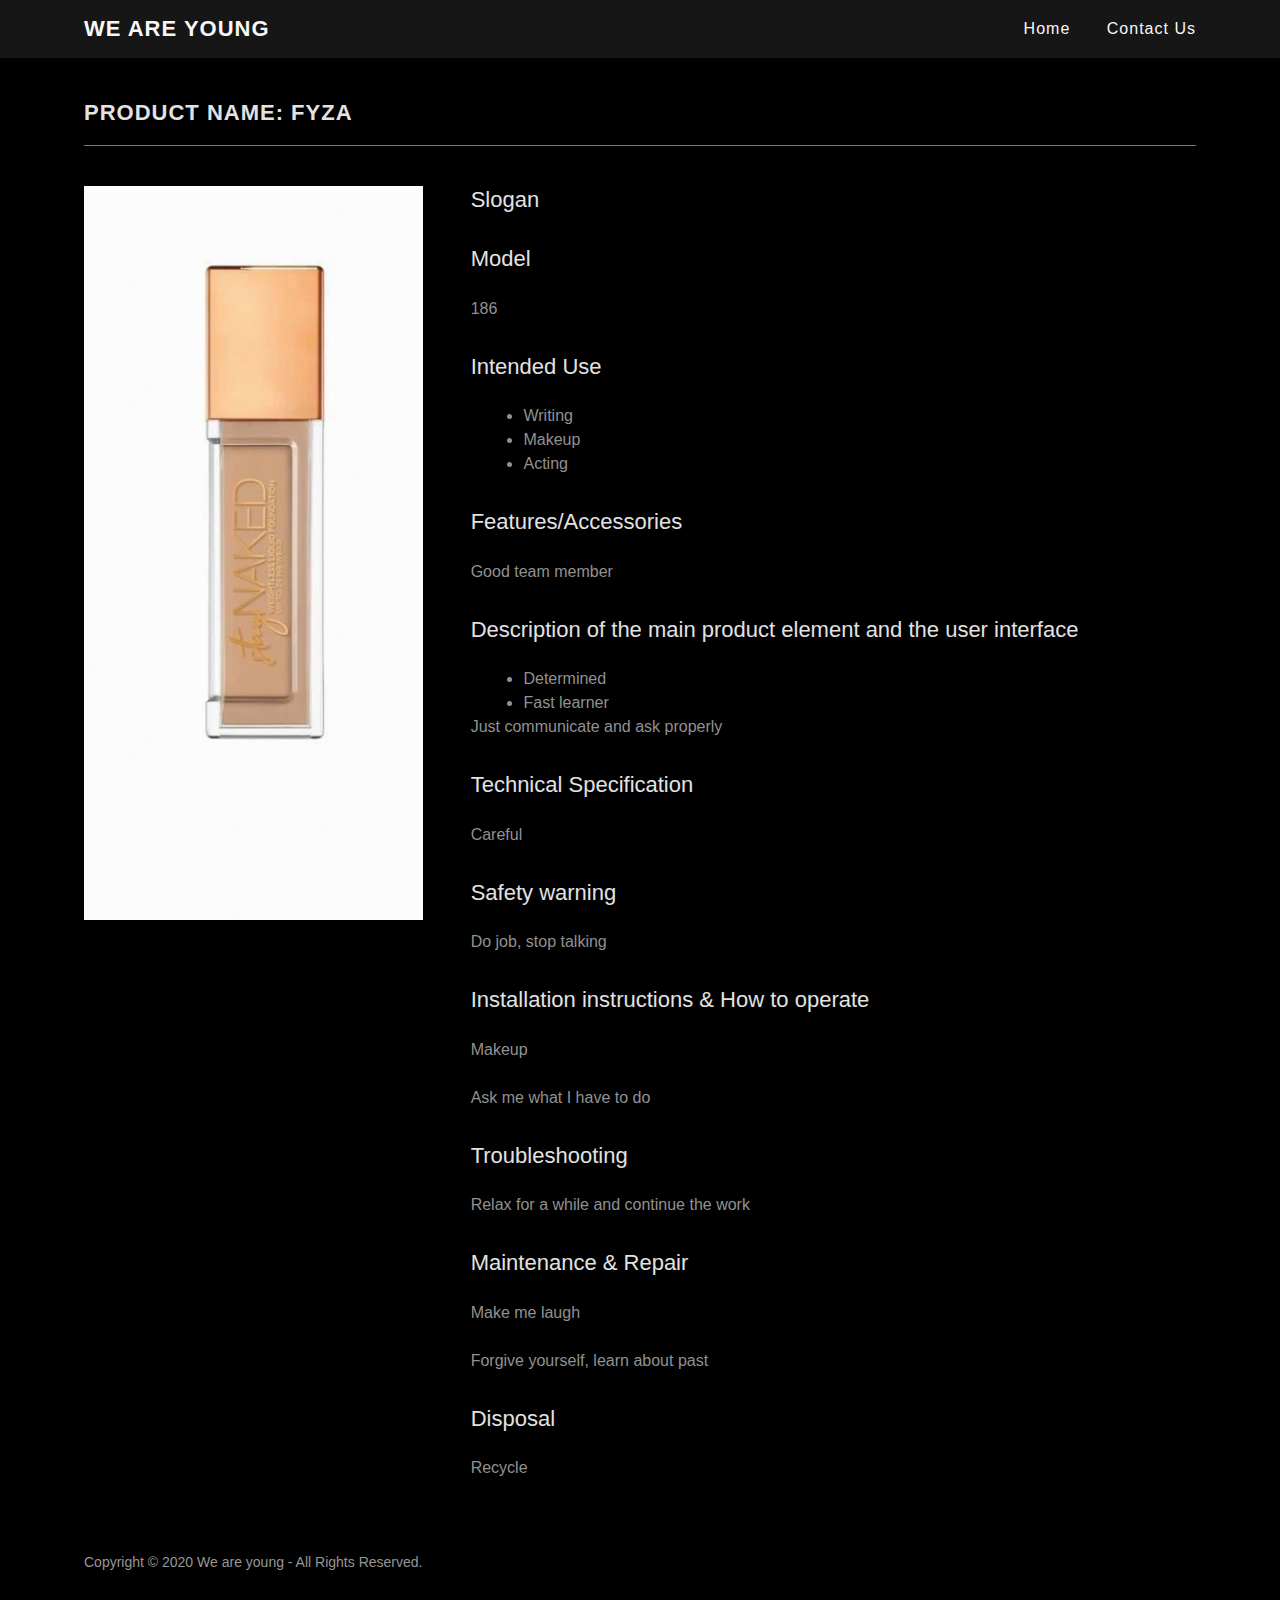
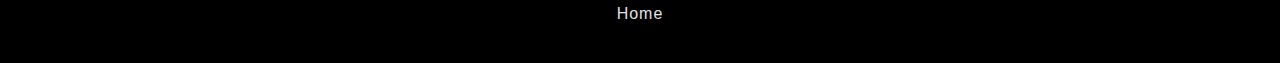
<file: Manual_Fyza _ We are young.htm>
<!DOCTYPE html>
<!-- saved from url=(0035)https://weareyoung.live/manual-fyza -->
<html lang="en-MY"><head><meta http-equiv="Content-Type" content="text/html; charset=UTF-8"><link rel="shortcut icon" href="https://img1.wsimg.com/blobby/go/7aad7608-ee9f-49c3-9374-c6d14185b6ce/favicon/9358d385-c87a-4860-bba2-e3a756857141.ico" sizes="16x16 24x24 32x32 48x48 64x64"><meta http-equiv="X-UA-Compatible" content="IE=edge"><meta name="viewport" content="width=device-width, initial-scale=1"><title>Manual_Fyza | We are young</title><meta name="author" content="We are young"><meta name="generator" content="Starfield Technologies; Go Daddy Website Builder 8.0.0000"><link rel="manifest" href="https://weareyoung.live/manifest.webmanifest"><link rel="apple-touch-icon" sizes="57x57" href="https://img1.wsimg.com/blobby/go/7aad7608-ee9f-49c3-9374-c6d14185b6ce/favicon/9358d385-c87a-4860-bba2-e3a756857141.ico/:/rs=w:57,h:57,m"><link rel="apple-touch-icon" sizes="60x60" href="https://img1.wsimg.com/blobby/go/7aad7608-ee9f-49c3-9374-c6d14185b6ce/favicon/9358d385-c87a-4860-bba2-e3a756857141.ico/:/rs=w:60,h:60,m"><link rel="apple-touch-icon" sizes="72x72" href="https://img1.wsimg.com/blobby/go/7aad7608-ee9f-49c3-9374-c6d14185b6ce/favicon/9358d385-c87a-4860-bba2-e3a756857141.ico/:/rs=w:72,h:72,m"><link rel="apple-touch-icon" sizes="114x114" href="https://img1.wsimg.com/blobby/go/7aad7608-ee9f-49c3-9374-c6d14185b6ce/favicon/9358d385-c87a-4860-bba2-e3a756857141.ico/:/rs=w:114,h:114,m"><link rel="apple-touch-icon" sizes="120x120" href="https://img1.wsimg.com/blobby/go/7aad7608-ee9f-49c3-9374-c6d14185b6ce/favicon/9358d385-c87a-4860-bba2-e3a756857141.ico/:/rs=w:120,h:120,m"><link rel="apple-touch-icon" sizes="144x144" href="https://img1.wsimg.com/blobby/go/7aad7608-ee9f-49c3-9374-c6d14185b6ce/favicon/9358d385-c87a-4860-bba2-e3a756857141.ico/:/rs=w:144,h:144,m"><link rel="apple-touch-icon" sizes="152x152" href="https://img1.wsimg.com/blobby/go/7aad7608-ee9f-49c3-9374-c6d14185b6ce/favicon/9358d385-c87a-4860-bba2-e3a756857141.ico/:/rs=w:152,h:152,m"><link rel="apple-touch-icon" sizes="180x180" href="https://img1.wsimg.com/blobby/go/7aad7608-ee9f-49c3-9374-c6d14185b6ce/favicon/9358d385-c87a-4860-bba2-e3a756857141.ico/:/rs=w:180,h:180,m"><meta property="og:url" content="https://weareyoung.live/manual-fyza">
<meta property="og:site_name" content="We are young">
<meta property="og:title" content="We ARE YOung">
<meta property="og:description" content="&quot;Tonight, we are young
So let&#39;s set the world on fire
We can burn brighter than the sun&quot; ">
<meta property="og:type" content="website">
<meta property="og:image" content="http://img1.wsimg.com/isteam/ip/7aad7608-ee9f-49c3-9374-c6d14185b6ce/jude-beck-Oc-mdtjJoeo-unsplash.jpg">
<meta property="og:locale" content="en_MY">
<meta name="twitter:card" content="summary">
<meta name="twitter:title" content="We are young">
<meta name="twitter:description" content="We ARE YOung">
<meta name="twitter:image" content="http://img1.wsimg.com/isteam/ip/7aad7608-ee9f-49c3-9374-c6d14185b6ce/jude-beck-Oc-mdtjJoeo-unsplash.jpg">
<meta name="twitter:image:alt" content="We are young">
<meta name="theme-color" content="#F11286"><script type="text/javascript" src="./Manual_Fyza _ We are young_files/polyfill.min.js" crossorigin=""></script>
<script type="text/javascript" src="./Manual_Fyza _ We are young_files/script.js" crossorigin=""></script>
<script type="text/javascript">"undefined"===typeof _trfq&&(window._trfq=[]);"undefined"==typeof _trfd&&(window._trfd=[]);</script>
<script type="text/javascript">function trackingEnabledForType(t){return!("undefined"!=typeof document&&"click"===t&&!Boolean(window._allowCT))||(window._allowCT=-1!==document.cookie.indexOf("cookie_terms_accepted"),window._allowCT)}function logTcclEvent(){var e=this.getAttribute("data-tccl");if(window._trfq&&e)try{var t=e.split(","),n=t[0],o=t[1];if(!trackingEnabledForType(o))return;for(var d=t.splice(2),r=[],c=0;c<d.length;c+=2)r.push([d[c],d[c+1]]);window._trfq.push(["cmdLogEvent",o,n,r])}catch(t){window._trfq.push(["cmdLogEvent","gc_published_site_error","tccl.published.log",[["error",t.toString()],["data",e]]])}}"undefined"!=typeof window&&"undefined"!=typeof document&&window.addEventListener("DOMContentLoaded",function(){for(var t=document.querySelectorAll("[data-tccl]"),e=0;e<t.length;e++)try{var n=t[e].getAttribute("data-tccl").split(",");t[e].addEventListener(n[1],logTcclEvent)}catch(t){window._trfq.push(["cmdLogEvent","gc_published_site_error","tccl.published.add",[["error",t.toString()]]])}});</script>
<script type="text/javascript" src="./Manual_Fyza _ We are young_files/script(1).js" crossorigin=""></script>
<script type="text/javascript" src="./Manual_Fyza _ We are young_files/script(2).js" crossorigin=""></script>
<script type="text/javascript">"use strict";

if ('serviceWorker' in navigator) {
  window.addEventListener('load', function () {
    navigator.serviceWorker.register('/sw.js').then(function () {
      console.log('sw: registration complete');
    }).catch(function (err) {
      console.log(err);
    });
  });
}</script>
<style type="text/css">/*
Copyright 2016 The Cabin Project Authors (impallari@gmail.com)

This Font Software is licensed under the SIL Open Font License, Version 1.1.
This license is copied below, and is also available with a FAQ at: http://scripts.sil.org/OFL

—————————————————————————————-
SIL OPEN FONT LICENSE Version 1.1 - 26 February 2007
—————————————————————————————-
*/
/* vietnamese */
@font-face {
  font-family: 'Cabin';
  font-style: normal;
  font-weight: 700;
  font-stretch: 100%;
  font-display: swap;
  src: url(https://img1.wsimg.com/gfonts/s/cabin/v15/u-4X0qWljRw-PfU81xCKCpdpbgZJl6XFpfEd7eA9BIxxkbqDH7mlwUzuA_q9BtS8.woff) format('woff');
  unicode-range: U+0102-0103, U+0110-0111, U+0128-0129, U+0168-0169, U+01A0-01A1, U+01AF-01B0, U+1EA0-1EF9, U+20AB;
}
/* latin-ext */
@font-face {
  font-family: 'Cabin';
  font-style: normal;
  font-weight: 700;
  font-stretch: 100%;
  font-display: swap;
  src: url(https://img1.wsimg.com/gfonts/s/cabin/v15/u-4X0qWljRw-PfU81xCKCpdpbgZJl6XFpfEd7eA9BIxxkbqDH7ilwUzuA_q9BtS8.woff) format('woff');
  unicode-range: U+0100-024F, U+0259, U+1E00-1EFF, U+2020, U+20A0-20AB, U+20AD-20CF, U+2113, U+2C60-2C7F, U+A720-A7FF;
}
/* latin */
@font-face {
  font-family: 'Cabin';
  font-style: normal;
  font-weight: 700;
  font-stretch: 100%;
  font-display: swap;
  src: url(https://img1.wsimg.com/gfonts/s/cabin/v15/u-4X0qWljRw-PfU81xCKCpdpbgZJl6XFpfEd7eA9BIxxkbqDH7alwUzuA_q9Bg.woff) format('woff');
  unicode-range: U+0000-00FF, U+0131, U+0152-0153, U+02BB-02BC, U+02C6, U+02DA, U+02DC, U+2000-206F, U+2074, U+20AC, U+2122, U+2191, U+2193, U+2212, U+2215, U+FEFF, U+FFFD;
}

/*
Copyright (c) 2010-2011 by tyPoland Lukasz Dziedzic (team@latofonts.com) with Reserved Font Name "Lato". Licensed under the SIL Open Font License, Version 1.1.

This Font Software is licensed under the SIL Open Font License, Version 1.1.
This license is copied below, and is also available with a FAQ at: http://scripts.sil.org/OFL

—————————————————————————————-
SIL OPEN FONT LICENSE Version 1.1 - 26 February 2007
—————————————————————————————-
*/
/* latin-ext */
@font-face {
  font-family: 'Lato';
  font-style: italic;
  font-weight: 400;
  font-display: swap;
  src: local('Lato Italic'), local('Lato-Italic'), url(https://img1.wsimg.com/gfonts/s/lato/v16/S6u8w4BMUTPHjxsAUi-qNiXg7eU0.woff2) format('woff2');
  unicode-range: U+0100-024F, U+0259, U+1E00-1EFF, U+2020, U+20A0-20AB, U+20AD-20CF, U+2113, U+2C60-2C7F, U+A720-A7FF;
}
/* latin */
@font-face {
  font-family: 'Lato';
  font-style: italic;
  font-weight: 400;
  font-display: swap;
  src: local('Lato Italic'), local('Lato-Italic'), url(https://img1.wsimg.com/gfonts/s/lato/v16/S6u8w4BMUTPHjxsAXC-qNiXg7Q.woff2) format('woff2');
  unicode-range: U+0000-00FF, U+0131, U+0152-0153, U+02BB-02BC, U+02C6, U+02DA, U+02DC, U+2000-206F, U+2074, U+20AC, U+2122, U+2191, U+2193, U+2212, U+2215, U+FEFF, U+FFFD;
}
/* latin-ext */
@font-face {
  font-family: 'Lato';
  font-style: italic;
  font-weight: 700;
  font-display: swap;
  src: local('Lato Bold Italic'), local('Lato-BoldItalic'), url(https://img1.wsimg.com/gfonts/s/lato/v16/S6u_w4BMUTPHjxsI5wq_FQftx9897sxZ.woff2) format('woff2');
  unicode-range: U+0100-024F, U+0259, U+1E00-1EFF, U+2020, U+20A0-20AB, U+20AD-20CF, U+2113, U+2C60-2C7F, U+A720-A7FF;
}
/* latin */
@font-face {
  font-family: 'Lato';
  font-style: italic;
  font-weight: 700;
  font-display: swap;
  src: local('Lato Bold Italic'), local('Lato-BoldItalic'), url(https://img1.wsimg.com/gfonts/s/lato/v16/S6u_w4BMUTPHjxsI5wq_Gwftx9897g.woff2) format('woff2');
  unicode-range: U+0000-00FF, U+0131, U+0152-0153, U+02BB-02BC, U+02C6, U+02DA, U+02DC, U+2000-206F, U+2074, U+20AC, U+2122, U+2191, U+2193, U+2212, U+2215, U+FEFF, U+FFFD;
}
/* latin-ext */
@font-face {
  font-family: 'Lato';
  font-style: normal;
  font-weight: 100;
  font-display: swap;
  src: local('Lato Hairline'), local('Lato-Hairline'), url(https://img1.wsimg.com/gfonts/s/lato/v16/S6u8w4BMUTPHh30AUi-qNiXg7eU0.woff2) format('woff2');
  unicode-range: U+0100-024F, U+0259, U+1E00-1EFF, U+2020, U+20A0-20AB, U+20AD-20CF, U+2113, U+2C60-2C7F, U+A720-A7FF;
}
/* latin */
@font-face {
  font-family: 'Lato';
  font-style: normal;
  font-weight: 100;
  font-display: swap;
  src: local('Lato Hairline'), local('Lato-Hairline'), url(https://img1.wsimg.com/gfonts/s/lato/v16/S6u8w4BMUTPHh30AXC-qNiXg7Q.woff2) format('woff2');
  unicode-range: U+0000-00FF, U+0131, U+0152-0153, U+02BB-02BC, U+02C6, U+02DA, U+02DC, U+2000-206F, U+2074, U+20AC, U+2122, U+2191, U+2193, U+2212, U+2215, U+FEFF, U+FFFD;
}
/* latin-ext */
@font-face {
  font-family: 'Lato';
  font-style: normal;
  font-weight: 300;
  font-display: swap;
  src: local('Lato Light'), local('Lato-Light'), url(https://img1.wsimg.com/gfonts/s/lato/v16/S6u9w4BMUTPHh7USSwaPGQ3q5d0N7w.woff2) format('woff2');
  unicode-range: U+0100-024F, U+0259, U+1E00-1EFF, U+2020, U+20A0-20AB, U+20AD-20CF, U+2113, U+2C60-2C7F, U+A720-A7FF;
}
/* latin */
@font-face {
  font-family: 'Lato';
  font-style: normal;
  font-weight: 300;
  font-display: swap;
  src: local('Lato Light'), local('Lato-Light'), url(https://img1.wsimg.com/gfonts/s/lato/v16/S6u9w4BMUTPHh7USSwiPGQ3q5d0.woff2) format('woff2');
  unicode-range: U+0000-00FF, U+0131, U+0152-0153, U+02BB-02BC, U+02C6, U+02DA, U+02DC, U+2000-206F, U+2074, U+20AC, U+2122, U+2191, U+2193, U+2212, U+2215, U+FEFF, U+FFFD;
}
/* latin-ext */
@font-face {
  font-family: 'Lato';
  font-style: normal;
  font-weight: 400;
  font-display: swap;
  src: local('Lato Regular'), local('Lato-Regular'), url(https://img1.wsimg.com/gfonts/s/lato/v16/S6uyw4BMUTPHjxAwXiWtFCfQ7A.woff2) format('woff2');
  unicode-range: U+0100-024F, U+0259, U+1E00-1EFF, U+2020, U+20A0-20AB, U+20AD-20CF, U+2113, U+2C60-2C7F, U+A720-A7FF;
}
/* latin */
@font-face {
  font-family: 'Lato';
  font-style: normal;
  font-weight: 400;
  font-display: swap;
  src: local('Lato Regular'), local('Lato-Regular'), url(https://img1.wsimg.com/gfonts/s/lato/v16/S6uyw4BMUTPHjx4wXiWtFCc.woff2) format('woff2');
  unicode-range: U+0000-00FF, U+0131, U+0152-0153, U+02BB-02BC, U+02C6, U+02DA, U+02DC, U+2000-206F, U+2074, U+20AC, U+2122, U+2191, U+2193, U+2212, U+2215, U+FEFF, U+FFFD;
}
/* latin-ext */
@font-face {
  font-family: 'Lato';
  font-style: normal;
  font-weight: 700;
  font-display: swap;
  src: local('Lato Bold'), local('Lato-Bold'), url(https://img1.wsimg.com/gfonts/s/lato/v16/S6u9w4BMUTPHh6UVSwaPGQ3q5d0N7w.woff2) format('woff2');
  unicode-range: U+0100-024F, U+0259, U+1E00-1EFF, U+2020, U+20A0-20AB, U+20AD-20CF, U+2113, U+2C60-2C7F, U+A720-A7FF;
}
/* latin */
@font-face {
  font-family: 'Lato';
  font-style: normal;
  font-weight: 700;
  font-display: swap;
  src: local('Lato Bold'), local('Lato-Bold'), url(https://img1.wsimg.com/gfonts/s/lato/v16/S6u9w4BMUTPHh6UVSwiPGQ3q5d0.woff2) format('woff2');
  unicode-range: U+0000-00FF, U+0131, U+0152-0153, U+02BB-02BC, U+02C6, U+02DA, U+02DC, U+2000-206F, U+2074, U+20AC, U+2122, U+2191, U+2193, U+2212, U+2215, U+FEFF, U+FFFD;
}
/* latin-ext */
@font-face {
  font-family: 'Lato';
  font-style: normal;
  font-weight: 900;
  font-display: swap;
  src: local('Lato Black'), local('Lato-Black'), url(https://img1.wsimg.com/gfonts/s/lato/v16/S6u9w4BMUTPHh50XSwaPGQ3q5d0N7w.woff2) format('woff2');
  unicode-range: U+0100-024F, U+0259, U+1E00-1EFF, U+2020, U+20A0-20AB, U+20AD-20CF, U+2113, U+2C60-2C7F, U+A720-A7FF;
}
/* latin */
@font-face {
  font-family: 'Lato';
  font-style: normal;
  font-weight: 900;
  font-display: swap;
  src: local('Lato Black'), local('Lato-Black'), url(https://img1.wsimg.com/gfonts/s/lato/v16/S6u9w4BMUTPHh50XSwiPGQ3q5d0.woff2) format('woff2');
  unicode-range: U+0000-00FF, U+0131, U+0152-0153, U+02BB-02BC, U+02C6, U+02DA, U+02DC, U+2000-206F, U+2074, U+20AC, U+2122, U+2191, U+2193, U+2212, U+2215, U+FEFF, U+FFFD;
}
</style>
<link rel="stylesheet" href="./Manual_Fyza _ We are young_files/styles.css">
<link data-glamor="cxs-default-sheet" rel="stylesheet" href="./Manual_Fyza _ We are young_files/styles(1).css"><style type="text/css" data-glamor="cxs-default-sheet"></style>
<style data-glamor="cxs-media-sheet" type="text/css"></style>
<style data-glamor="cxs-xs-sheet" type="text/css">@media (max-width: 767px){.x .c1-m{padding-top:32px}}@media (max-width: 767px){.x .c1-n{padding-bottom:32px}}@media (max-width: 767px){.x .c1-2x{width:100%}}@media (max-width: 767px){.x .c1-2y{display:flex}}@media (max-width: 767px){.x .c1-2z{justify-content:center}}@media (max-width: 767px){.x .c1-5y{margin-bottom:24px}}@media (max-width: 767px){.x .c1-6l > :nth-child(n){margin-bottom:24px}}@media (max-width: 767px){.x .c1-6m  > :last-child{margin-bottom:0 !important}}@media (max-width: 767px){.x .c1-86{flex-direction:column}}@media (max-width: 767px){.x .c1-8d{padding-top:4px}}@media (max-width: 767px){.x .c1-8e{padding-bottom:4px}}</style>
<style data-glamor="cxs-sm-sheet" type="text/css">@media (min-width: 768px){.x .c1-d{font-size:16px}}@media (min-width: 768px){.x .c1-1a{width:100%}}@media (min-width: 768px){.x .c1-1n{margin-top:0}}@media (min-width: 768px){.x .c1-1o{margin-right:-24px}}@media (min-width: 768px){.x .c1-1p{margin-bottom:0}}@media (min-width: 768px){.x .c1-1q{margin-left:-24px}}@media (min-width: 768px){.x .c1-1z{padding-top:0}}@media (min-width: 768px){.x .c1-20{padding-right:24px}}@media (min-width: 768px){.x .c1-21{padding-bottom:0}}@media (min-width: 768px){.x .c1-22{padding-left:24px}}@media (min-width: 768px) and (max-width: 1023px){.x .c1-30{width:100%}}@media (min-width: 768px){.x .c1-38{font-size:22px}}@media (min-width: 768px){.x .c1-3j{font-size:38px}}@media (min-width: 768px){.x .c1-3o{font-size:30px}}@media (min-width: 768px) and (max-width: 1023px){.x .c1-4z{right:0px}}@media (min-width: 768px){.x .c1-68{flex-basis:83.33333333333334%}}@media (min-width: 768px){.x .c1-69{max-width:83.33333333333334%}}@media (min-width: 768px){.x .c1-7t{font-size:14px}}</style>
<link data-glamor="cxs-md-sheet" rel="stylesheet" href="./Manual_Fyza _ We are young_files/styles(2).css"><style type="text/css" data-glamor="cxs-md-sheet"></style>
<style data-glamor="cxs-lg-sheet" type="text/css">@media (min-width: 1280px){.x .c1-f{font-size:16px}}@media (min-width: 1280px){.x .c1-1c{width:1160px}}@media (min-width: 1280px){.x .c1-3a{font-size:22px}}@media (min-width: 1280px){.x .c1-3l{font-size:44px}}@media (min-width: 1280px){.x .c1-3q{font-size:32px}}@media (min-width: 1280px){.x .c1-7w{font-size:14px}}</style>
<style data-glamor="cxs-xl-sheet" type="text/css">@media (min-width: 1536px){.x .c1-g{font-size:18px}}@media (min-width: 1536px){.x .c1-1d{width:1280px}}@media (min-width: 1536px){.x .c1-3b{font-size:24px}}@media (min-width: 1536px){.x .c1-3m{font-size:48px}}@media (min-width: 1536px){.x .c1-3r{font-size:36px}}@media (min-width: 1536px){.x .c1-7x{font-size:16px}}</style>
<style type="text/css">.page-inner { background-color: rgb(0, 0, 0); min-height: 100vh; }</style></head>
<body class="x  x-fonts-cabin" context="[object Object]"><div id="layout-7-aad-7608-ee-9-f-49-c-3-9374-c-6-d-14185-b-6-ce" class="layout layout-layout layout-layout-layout-17 locale-en-MY lang-en"><div data-ux="Page" id="page-156067" class="x-el x-el-div x-el c1-1 c1-2 c1-3 c1-4 c1-5 c1-6 c1-7 c1-8 c1-9 c1-a c1-b c1-c c1-d c1-e c1-f c1-g c1-1 c1-2 c1-b c1-c c1-d c1-e c1-f c1-g"><div data-ux="Block" class="x-el x-el-div page-inner c1-1 c1-2 c1-b c1-c c1-d c1-e c1-f c1-g"><div id="fbdec8e3-e483-4850-9e5e-d0c2f6f0ccd6" class="widget widget-header widget-header-header-9"><div data-ux="Header" role="main" data-aid="HEADER_WIDGET" class="x-el x-el-div x-el x-el c1-1 c1-2 c1-b c1-c c1-d c1-e c1-f c1-g c1-1 c1-2 c1-h c1-b c1-c c1-d c1-e c1-f c1-g c1-1 c1-2 c1-b c1-c c1-d c1-e c1-f c1-g"><div> <section data-ux="Section" data-aid="HEADER_SECTION" class="x-el x-el-section c1-1 c1-2 c1-h c1-i c1-j c1-k c1-l c1-b c1-c c1-m c1-n c1-d c1-e c1-f c1-g"><div data-ux="Block" class="x-el x-el-div c1-1 c1-2 c1-o c1-b c1-c c1-d c1-p c1-e c1-f c1-g"></div><div data-ux="Block" class="x-el x-el-div c1-1 c1-2 c1-q c1-r c1-4 c1-h c1-b c1-c c1-d c1-s c1-t c1-e c1-f c1-g"><div data-ux="Block" id="header_navwrapper156071" class="x-el x-el-div c1-1 c1-2 c1-u c1-b c1-c c1-d c1-e c1-f c1-g" style="height: 60px;"><div data-ux="Block" id="header_stickynav156070" class="x-el x-el-div c1-1 c1-2 c1-v c1-b c1-c c1-d c1-e c1-f c1-g" style="z-index: 10000; left: 0px; right: 0px; top: 0px;"><nav data-ux="Block" class="x-el x-el-nav c1-1 c1-2 c1-w c1-x c1-y c1-z c1-10 c1-b c1-c c1-d c1-11 c1-12 c1-e c1-f c1-g"><div data-ux="Container" class="x-el x-el-div c1-1 c1-2 c1-13 c1-14 c1-15 c1-16 c1-17 c1-18 c1-19 c1-b c1-c c1-1a c1-d c1-1b c1-e c1-1c c1-f c1-1d c1-g"><div data-ux="Grid" class="x-el x-el-div c1-1 c1-2 c1-1e c1-1f c1-1g c1-1h c1-1i c1-1j c1-1k c1-1l c1-1m c1-b c1-c c1-1n c1-1o c1-1p c1-1q c1-d c1-1r c1-e c1-f c1-g"><div data-ux="GridCell" class="x-el x-el-div c1-1 c1-2 c1-1f c1-1s c1-1t c1-1u c1-17 c1-1v c1-1w c1-1x c1-1y c1-b c1-c c1-1z c1-20 c1-21 c1-22 c1-d c1-e c1-f c1-g"><div id="bs-1"><span data-ux="Element" class="x-el x-el-span c2-1 c2-2 c2-3 c2-4 c2-5 c2-6 c2-7 c2-8"><a rel="" role="button" aria-haspopup="menu" data-ux="LinkDropdown" data-toggle-ignore="true" id="1" aria-expanded="false" toggleid="n-156068-navId-mobile" uniqueid="n-156068" icon="hamburger" openicon="hamburger" openwidth="100%" staticcontent="[object Object]" closeattr="data-close" data-edit-interactive="true" data-aid="HAMBURGER_MENU_LINK" aria-label="Hamburger Site Navigation Icon" href="https://weareyoung.live/manual-fyza#" data-typography="LinkAlpha" class="x-el x-el-a c2-9 c2-a c2-b c2-c c2-d c2-e c2-f c2-g c2-h c2-i c2-j c2-k c2-l c2-m c2-n c2-3 c2-4 c2-o c2-p c2-q c2-5 c2-r c2-6 c2-7 c2-8" data-tccl="ux2.HEADER.header9.Section.Default.Link.Dropdown.2.click,click"><svg viewBox="0 0 24 24" fill="currentColor" width="40px" height="40px" data-ux="IconHamburger" class="x-el x-el-svg c2-1 c2-2 c2-s c2-t c2-u c2-v c2-w c2-x c2-y c2-3 c2-4 c2-5 c2-6 c2-7 c2-8"><g><path fill-rule="evenodd" d="M4 8h16V6H4z"></path><path fill-rule="evenodd" d="M4 13.096h16v-2.001H4z"></path><path fill-rule="evenodd" d="M4 18.346h16v-2H4z"></path></g></svg></a></span></div></div><div data-ux="GridCell" class="x-el x-el-div c1-1 c1-2 c1-1f c1-2q c1-1t c1-2r c1-17 c1-1v c1-2s c1-1x c1-1y c1-1e c1-2t c1-27 c1-b c1-c c1-1z c1-20 c1-21 c1-22 c1-d c1-e c1-f c1-g"><div data-ux="Block" data-aid="HEADER_LOGO_RENDERED" class="x-el x-el-div c1-2u c1-2v c1-2k c1-2w c1-17 c1-c c1-2x c1-2y c1-2z c1-30 c1-d c1-e c1-f c1-g"><a rel="" role="link" aria-haspopup="menu" data-ux="Link" data-page="2dbc3c68-54c1-4511-8f4b-14af5ec7c5f0" title="We are young" href="https://weareyoung.live/" data-typography="LinkAlpha" class="x-el x-el-a c1-23 c1-24 c1-25 c1-26 c1-27 c1-31 c1-28 c1-2a c1-2b c1-2c c1-2d c1-17 c1-4 c1-b c1-32 c1-c c1-2g c1-33 c1-2i c1-d c1-e c1-f c1-g" data-tccl="ux2.HEADER.header9.Logo.Default.Link.Default.156074.click,click"><div data-ux="Block" id="logo-container-156075" class="x-el x-el-div c1-1 c1-2 c1-2k c1-4 c1-w c1-b c1-c c1-d c1-e c1-f c1-g"><h3 role="heading" aria-level="3" data-ux="LogoHeading" id="logo-text-156076" data-aid="HEADER_LOGO_TEXT_RENDERED" data-typography="LogoAlpha" class="x-el x-el-h3 c1-2u c1-2v c1-26 c1-27 c1-34 c1-2f c1-35 c1-1i c1-1k c1-17 c1-2k c1-2w c1-2e c1-36 c1-37 c1-38 c1-39 c1-3a c1-3b">We are young</h3><span role="heading" aria-level="NaN" data-ux="scaler" data-size="xxlarge" data-scaler-id="scaler-logo-container-156075" aria-hidden="true" data-typography="LogoAlpha" class="x-el x-el-span c1-2u c1-2v c1-3c c1-3d c1-34 c1-2f c1-35 c1-1i c1-1k c1-17 c1-o c1-3e c1-3f c1-3g c1-k c1-3h c1-3i c1-2w c1-2e c1-37 c1-3j c1-3k c1-3l c1-3m">We are young</span><span role="heading" aria-level="NaN" data-ux="scaler" data-size="xlarge" data-scaler-id="scaler-logo-container-156075" aria-hidden="true" data-typography="LogoAlpha" class="x-el x-el-span c1-2u c1-2v c1-3c c1-3d c1-34 c1-2f c1-35 c1-1i c1-1k c1-17 c1-o c1-3e c1-3f c1-3g c1-k c1-3h c1-3n c1-2w c1-2e c1-37 c1-3o c1-3p c1-3q c1-3r">We are young</span><span role="heading" aria-level="NaN" data-ux="scaler" data-size="large" data-scaler-id="scaler-logo-container-156075" aria-hidden="true" data-typography="LogoAlpha" class="x-el x-el-span c1-2u c1-2v c1-3c c1-3d c1-34 c1-2f c1-35 c1-1i c1-1k c1-17 c1-o c1-3e c1-3f c1-3g c1-k c1-3h c1-36 c1-2w c1-2e c1-37 c1-38 c1-39 c1-3a c1-3b">We are young</span><div id="bs-2"><span data-ux="Element" class="x-el x-el-span c2-1 c2-2 c2-3 c2-4 c2-5 c2-6 c2-7 c2-8"></span></div></div></a></div></div><div data-ux="GridCell" class="x-el x-el-div c1-1 c1-2 c1-1f c1-2q c1-1t c1-1u c1-17 c1-1v c1-2s c1-1x c1-3s c1-1e c1-3t c1-b c1-c c1-1z c1-20 c1-21 c1-22 c1-d c1-e c1-f c1-g"></div></div><div data-ux="Grid" id="navBarId-156078" class="x-el x-el-div c1-1 c1-2 c1-o c1-1f c1-1g c1-1h c1-1i c1-1j c1-1k c1-1l c1-29 c1-1m c1-1v c1-1x c1-b c1-c c1-1n c1-1o c1-1p c1-1q c1-d c1-3u c1-e c1-f c1-g"><div data-ux="GridCell" class="x-el x-el-div c1-1 c1-2 c1-1f c1-2q c1-3v c1-3w c1-3x c1-1v c1-2s c1-1x c1-1y c1-1e c1-1m c1-29 c1-b c1-c c1-1z c1-20 c1-21 c1-22 c1-d c1-e c1-f c1-g"><div data-ux="Block" data-aid="HEADER_LOGO_RENDERED" class="x-el x-el-div c1-2u c1-2v c1-2k c1-2w c1-17 c1-3y c1-c c1-2x c1-2y c1-2z c1-30 c1-d c1-e c1-f c1-g"><a rel="" role="link" aria-haspopup="menu" data-ux="Link" data-page="2dbc3c68-54c1-4511-8f4b-14af5ec7c5f0" title="We are young" href="https://weareyoung.live/" data-typography="LinkAlpha" class="x-el x-el-a c1-23 c1-24 c1-25 c1-26 c1-27 c1-31 c1-28 c1-2a c1-2b c1-2c c1-2d c1-17 c1-4 c1-b c1-32 c1-c c1-2g c1-33 c1-2i c1-d c1-e c1-f c1-g" data-tccl="ux2.HEADER.header9.Logo.Default.Link.Default.156079.click,click"><div data-ux="Block" id="logo-container-156080" class="x-el x-el-div c1-1 c1-2 c1-2k c1-4 c1-w c1-b c1-c c1-d c1-e c1-f c1-g" style=""><h3 role="heading" aria-level="3" data-ux="LogoHeading" id="logo-text-156081" data-aid="HEADER_LOGO_TEXT_RENDERED" data-typography="LogoAlpha" class="x-el x-el-h3 c1-2u c1-2v c1-26 c1-27 c1-34 c1-2f c1-35 c1-1i c1-1k c1-17 c1-2k c1-2w c1-2e c1-36 c1-37 c1-38 c1-39 c1-3a c1-3b">We are young</h3><span role="heading" aria-level="NaN" data-ux="scaler" data-size="xxlarge" data-scaler-id="scaler-logo-container-156080" aria-hidden="true" data-typography="LogoAlpha" class="x-el x-el-span c1-2u c1-2v c1-3c c1-3d c1-34 c1-2f c1-35 c1-1i c1-1k c1-17 c1-o c1-3e c1-3f c1-3g c1-k c1-3h c1-3i c1-2w c1-2e c1-37 c1-3j c1-3k c1-3l c1-3m" style="display: none;">We are young</span><span role="heading" aria-level="NaN" data-ux="scaler" data-size="xlarge" data-scaler-id="scaler-logo-container-156080" aria-hidden="true" data-typography="LogoAlpha" class="x-el x-el-span c1-2u c1-2v c1-3c c1-3d c1-34 c1-2f c1-35 c1-1i c1-1k c1-17 c1-o c1-3e c1-3f c1-3g c1-k c1-3h c1-3n c1-2w c1-2e c1-37 c1-3o c1-3p c1-3q c1-3r" style="display: none;">We are young</span><span role="heading" aria-level="NaN" data-ux="scaler" data-size="large" data-scaler-id="scaler-logo-container-156080" aria-hidden="true" data-typography="LogoAlpha" class="x-el x-el-span c1-2u c1-2v c1-3c c1-3d c1-34 c1-2f c1-35 c1-1i c1-1k c1-17 c1-o c1-3e c1-3f c1-3g c1-k c1-3h c1-36 c1-2w c1-2e c1-37 c1-38 c1-39 c1-3a c1-3b" style="display: none;">We are young</span><div id="bs-3"><span data-ux="Element" class="x-el x-el-span c2-1 c2-2 c2-3 c2-4 c2-5 c2-6 c2-7 c2-8"></span></div></div></a></div></div><div data-ux="GridCell" class="x-el x-el-div c1-1 c1-2 c1-1f c1-2q c1-1t c1-3w c1-17 c1-1v c1-2s c1-1x c1-1y c1-b c1-c c1-1z c1-20 c1-21 c1-22 c1-d c1-e c1-f c1-g"><div data-ux="Block" class="x-el x-el-div c1-1 c1-2 c1-1e c1-1m c1-3t c1-2q c1-3w c1-b c1-c c1-d c1-e c1-f c1-g"><div data-ux="Block" id="n-156068-search-width" class="x-el x-el-div c1-1 c1-2 c1-b c1-c c1-d c1-e c1-f c1-g"><nav data-ux="Nav" data-aid="HEADER_NAV_RENDERED" role="navigation" class="x-el x-el-nav c1-1 c1-2 c1-3z c1-40 c1-b c1-c c1-d c1-e c1-f c1-g"><ul data-ux="List" id="n-156068156082-navId" class="x-el x-el-ul c1-1 c1-2 c1-1i c1-1k c1-2f c1-35 c1-41 c1-42 c1-43 c1-w c1-1v c1-1w c1-1x c1-3s c1-b c1-c c1-d c1-e c1-f c1-g" style="white-space: nowrap;"><li data-ux="ListItemInline" class="x-el x-el-li nav-item c1-1 c1-2 c1-44 c1-2f c1-45 c1-2k c1-46 c1-2l c1-47 c1-48 c1-w c1-3e c1-b c1-c c1-49 c1-4a c1-d c1-e c1-f c1-g visible" style="visibility: visible;"><a rel="" role="link" aria-haspopup="menu" data-ux="NavLink" target="" data-page="2dbc3c68-54c1-4511-8f4b-14af5ec7c5f0" data-edit-interactive="true" aria-labelledby="n-156068156082-navId" href="https://weareyoung.live/" data-typography="NavAlpha" class="x-el x-el-a c1-4b c1-2 c1-25 c1-26 c1-27 c1-4c c1-28 c1-4d c1-4e c1-4f c1-4g c1-4h c1-2p c1-2n c1-2m c1-2o c1-b c1-2e c1-c c1-4i c1-4j c1-4k c1-d c1-e c1-f c1-g" data-tccl="ux2.HEADER.header9.Nav.Default.Link.Default.156084.click,click">Home</a></li>
<li data-ux="ListItemInline" class="x-el x-el-li nav-item c1-1 c1-2 c1-44 c1-2f c1-45 c1-2k c1-46 c1-2l c1-47 c1-48 c1-w c1-3e c1-b c1-c c1-49 c1-4a c1-d c1-e c1-f c1-g visible" style="visibility: visible;"><a rel="" role="link" aria-haspopup="false" data-ux="NavLink" target="" data-page="60e47323-77da-4ab1-bb82-547aa8cf25b4" data-edit-interactive="true" aria-labelledby="n-156068156082-navId" href="https://weareyoung.live/contact-us" data-typography="NavAlpha" class="x-el x-el-a c1-4b c1-2 c1-25 c1-26 c1-27 c1-4c c1-28 c1-4d c1-4e c1-4f c1-4g c1-4h c1-2p c1-2n c1-2m c1-2o c1-b c1-2e c1-c c1-4i c1-4j c1-4k c1-d c1-e c1-f c1-g" data-tccl="ux2.HEADER.header9.Nav.Default.Link.Default.156085.click,click">Contact Us</a></li><li data-ux="ListItemInline" class="x-el x-el-li nav-item c1-1 c1-2 c1-44 c1-2f c1-45 c1-2k c1-46 c1-2l c1-47 c1-48 c1-w c1-3e c1-b c1-c c1-49 c1-4a c1-d c1-e c1-f c1-g" style="visibility: hidden; display: none;"><div id="bs-4"><span data-ux="Element" class="x-el x-el-span c2-1 c2-2 c2-3 c2-4 c2-5 c2-6 c2-7 c2-8"><script>var n=document.querySelector('[data-aid="HEADER_NAV_RENDERED"]');n.offsetHeight>0&&n.offsetWidth>0&&(Number(window.vctElements)||(window.vctElements=0),window.vctElements++);</script><a rel="" role="button" aria-haspopup="menu" data-ux="NavLinkDropdown" data-toggle-ignore="true" id="3" aria-expanded="false" data-aid="NAV_MORE" ignorecloseattr="data-ignore-close" aria-label="Website navigation dropdown menu" data-edit-interactive="true" href="https://weareyoung.live/manual-fyza#" data-typography="NavAlpha" class="x-el x-el-a c2-z c2-2 c2-b c2-c c2-d c2-e c2-f c2-10 c2-g c2-11 c2-12 c2-13 c2-14 c2-y c2-w c2-v c2-x c2-3 c2-m c2-4 c2-15 c2-16 c2-17 c2-5 c2-6 c2-7 c2-8" data-tccl="ux2.HEADER.header9.Nav.Default.Link.Dropdown.5.click,click"><div data-aid="NAV_DROPDOWN" style="pointer-events: none; display: flex; align-items: center;"><span style="margin-right: 4px;">More</span><svg viewBox="0 0 24 24" fill="currentColor" width="16" height="16" data-ux="Icon" class="x-el x-el-svg c2-1 c2-2 c2-s c2-t c2-18 c2-19 c2-1a c2-1b c2-3 c2-4 c2-5 c2-6 c2-7 c2-8"><path fill-rule="evenodd" d="M18.605 7l-6.793 7.024-6.375-7.002L4 8.467 11.768 17l.485-.501L20 8.489z"></path></svg></div></a></span></div><ul data-ux="Dropdown" role="menu" id="156083-moreId" class="x-el x-el-ul c1-1 c1-2 c1-4o c1-4p c1-h c1-4q c1-4r c1-4s c1-4t c1-3f c1-4u c1-4v c1-48 c1-4w c1-4x c1-o c1-x c1-b c1-c c1-4y c1-4z c1-d c1-e c1-f c1-g"><li data-ux="ListItem" role="menuitem" class="x-el x-el-li c1-1 c1-2 c1-44 c1-1k c1-4c c1-3y c1-b c1-c c1-50 c1-d c1-e c1-f c1-g" style="visibility: hidden;"><a rel="" role="link" aria-haspopup="menu" data-ux="NavMoreMenuLink" target="" data-page="2dbc3c68-54c1-4511-8f4b-14af5ec7c5f0" data-edit-interactive="true" aria-labelledby="156083-moreId" href="https://weareyoung.live/" data-typography="NavAlpha" class="x-el x-el-a c1-4b c1-2 c1-25 c1-26 c1-27 c1-2k c1-28 c1-51 c1-52 c1-53 c1-b c1-2e c1-c c1-4i c1-4j c1-4k c1-d c1-e c1-f c1-g" data-tccl="ux2.HEADER.header9.Nav.MoreMenu.Link.Default.156088.click,click">Home</a></li><li data-ux="ListItem" role="menuitem" class="x-el x-el-li c1-1 c1-2 c1-44 c1-1k c1-4c c1-3y c1-b c1-c c1-50 c1-d c1-e c1-f c1-g" style="visibility: hidden;"><a rel="" role="link" aria-haspopup="false" data-ux="NavMoreMenuLink" target="" data-page="60e47323-77da-4ab1-bb82-547aa8cf25b4" data-edit-interactive="true" aria-labelledby="156083-moreId" href="https://weareyoung.live/contact-us" data-typography="NavAlpha" class="x-el x-el-a c1-4b c1-2 c1-25 c1-26 c1-27 c1-2k c1-28 c1-51 c1-52 c1-53 c1-b c1-2e c1-c c1-4i c1-4j c1-4k c1-d c1-e c1-f c1-g" data-tccl="ux2.HEADER.header9.Nav.MoreMenu.Link.Default.156089.click,click">Contact Us</a></li></ul></li></ul></nav></div></div></div></div></div></nav></div></div><div role="navigation" data-ux="NavigationDrawer" id="n-156068-navId-mobile" domainname="weareyoung.live" pageroute="/manual-fyza" staticcontent="[object Object]" navprops="[object Object]" class="x-el x-el-div c1-1 c1-2 c1-54 c1-55 c1-56 c1-4 c1-57 c1-58 c1-4x c1-59 c1-5a c1-5b c1-5c c1-3h c1-5d c1-5e c1-1e c1-5f c1-b c1-c c1-d c1-e c1-f c1-g"><div data-ux="Block" class="x-el x-el-div c1-1 c1-2 c1-b c1-c c1-d c1-1r c1-e c1-f c1-g"></div><div data-ux="Block" class="x-el x-el-div c1-1 c1-2 c1-15 c1-16 c1-b c1-c c1-d c1-e c1-f c1-g"><svg viewBox="0 0 24 24" fill="currentColor" width="40px" height="40px" data-ux="CloseIcon" data-edit-interactive="true" data-close="true" class="x-el x-el-svg c1-1 c1-2 c1-2e c1-2k c1-4n c1-2m c1-2n c1-2o c1-2p c1-28 c1-5g c1-5h c1-3f c1-5i c1-5j c1-3n c1-b c1-5k c1-3o c1-3p c1-3q c1-3r"><path fill-rule="evenodd" d="M17.999 4l-6.293 6.293L5.413 4 4 5.414l6.292 6.293L4 18l1.413 1.414 6.293-6.292 6.293 6.292L19.414 18l-6.294-6.293 6.294-6.293z"></path></svg></div><div data-ux="Container" id="n-156068-navContainerId-mobile" class="x-el x-el-div c1-1 c1-2 c1-13 c1-14 c1-15 c1-16 c1-17 c1-4x c1-5l c1-4 c1-b c1-c c1-1a c1-d c1-1b c1-e c1-1c c1-f c1-1d c1-g"><div data-ux="Block" id="n-156068-navLinksContentId-mobile" class="x-el x-el-div c1-1 c1-2 c1-b c1-c c1-d c1-e c1-f c1-g"><ul role="menu" data-ux="NavigationDrawerList" id="n-156068-navListId-mobile" class="x-el x-el-ul c1-1 c1-2 c1-1i c1-1k c1-2f c1-35 c1-41 c1-42 c1-43 c1-3y c1-1v c1-1x c1-3s c1-1w c1-26 c1-27 c1-b c1-c c1-d c1-e c1-f c1-g"><li role="menuitem" data-ux="NavigationDrawerListItem" class="x-el x-el-li c1-1 c1-2 c1-44 c1-1k c1-4c c1-5m c1-5n c1-5o c1-b c1-c c1-50 c1-5p c1-d c1-e c1-f c1-g"><a rel="" role="link" aria-haspopup="menu" data-ux="NavigationDrawerLink" target="" data-page="2dbc3c68-54c1-4511-8f4b-14af5ec7c5f0" data-edit-interactive="true" data-close="true" href="https://weareyoung.live/" data-typography="NavBeta" class="x-el x-el-a c1-1 c1-2 c1-25 c1-26 c1-27 c1-1e c1-28 c1-4q c1-4r c1-15 c1-16 c1-1m c1-5q c1-5r c1-b c1-2e c1-36 c1-4i c1-33 c1-5s c1-38 c1-5t c1-39 c1-3a c1-3b" data-tccl="ux2.HEADER.header9.NavigationDrawer.Default.Link.Default.156090.click,click"><span>Home</span></a></li><li role="menuitem" data-ux="NavigationDrawerListItem" class="x-el x-el-li c1-1 c1-2 c1-44 c1-1k c1-4c c1-5m c1-5n c1-5o c1-b c1-c c1-50 c1-5p c1-d c1-e c1-f c1-g"><a rel="" role="link" aria-haspopup="false" data-ux="NavigationDrawerLink" target="" data-page="60e47323-77da-4ab1-bb82-547aa8cf25b4" data-edit-interactive="true" data-close="true" href="https://weareyoung.live/contact-us" data-typography="NavBeta" class="x-el x-el-a c1-1 c1-2 c1-25 c1-26 c1-27 c1-1e c1-28 c1-4q c1-4r c1-15 c1-16 c1-1m c1-5q c1-5r c1-b c1-2e c1-36 c1-4i c1-33 c1-5s c1-38 c1-5t c1-39 c1-3a c1-3b" data-tccl="ux2.HEADER.header9.NavigationDrawer.Default.Link.Default.156091.click,click"><span>Contact Us</span></a></li></ul><div data-ux="Block" class="x-el x-el-div c1-1 c1-2 c1-b c1-c c1-4c c1-d c1-1r c1-e c1-f c1-g"></div></div></div></div></div></section> </div></div></div><div id="d6da805b-a85c-44db-84b5-7d4554fea855" class="widget widget-content widget-content-content-1"><div data-ux="Widget" role="region" class="x-el x-el-div x-el c1-1 c1-2 c1-5u c1-b c1-c c1-d c1-e c1-f c1-g c1-1 c1-2 c1-b c1-c c1-d c1-e c1-f c1-g"><div> <section data-ux="Section" class="x-el x-el-section c1-1 c1-2 c1-5u c1-i c1-j c1-b c1-c c1-m c1-n c1-d c1-e c1-f c1-g"><div data-ux="Container" class="x-el x-el-div c1-1 c1-2 c1-13 c1-14 c1-15 c1-16 c1-17 c1-b c1-c c1-1a c1-d c1-1b c1-e c1-1c c1-f c1-1d c1-g"><h1 role="heading" aria-level="1" data-ux="SectionHeading" data-aid="CONTENT_SECTION_TITLE_RENDERED" data-promoted-from="2" data-order="0" data-typography="HeadingBeta" class="x-el x-el-h1 c1-2u c1-2v c1-26 c1-27 c1-5v c1-2f c1-35 c1-1i c1-5w c1-5e c1-3y c1-2w c1-36 c1-5x c1-37 c1-5y c1-38 c1-39 c1-3a c1-3b"><span data-ux="Element" class="x-el x-el-span c1-5z c1-2j c1-60">PRODUCT NAME: FYZA</span><hr aria-hidden="true" role="separator" data-ux="SectionHeadingHR" class="x-el x-el-hr c1-2u c1-2v c1-61 c1-62 c1-63 c1-64 c1-1k c1-4 c1-2w c1-36 c1-38 c1-39 c1-3a c1-3b"></h1><div data-ux="Grid" class="x-el x-el-div c1-1 c1-2 c1-1e c1-1f c1-1g c1-65 c1-1i c1-1j c1-1k c1-1l c1-3y c1-66 c1-b c1-c c1-1n c1-1o c1-1p c1-1q c1-d c1-e c1-f c1-g"><div data-ux="GridCell" class="x-el x-el-div c1-1 c1-2 c1-1f c1-2q c1-1t c1-67 c1-17 c1-1v c1-2s c1-1x c1-1y c1-b c1-c c1-68 c1-69 c1-1z c1-20 c1-21 c1-22 c1-d c1-6a c1-6b c1-e c1-f c1-g"><div data-ux="Block" class="x-el x-el-div c1-1 c1-2 c1-2t c1-b c1-c c1-d c1-e c1-f c1-g"><span data-ux="Element" class="x-el x-el-span c1-1 c1-2 c1-b c1-c c1-d c1-e c1-f c1-g">
  <img src="./cosmetics.jpeg" alt="image378" data-ux="ContentCardImageThumbnail" data-aid="ABOUT_IMAGE_RENDERED1" class="x-el x-el-img c1-1 c1-2 c1-17 c1-91 c1-13 c1-14 c1-1i c1-1k c1-4r c1-92 c1-93 c1-94 c1-b c1-c c1-d c1-e c1-f c1-g">

</span></div></div><div data-ux="GridCell" class="x-el x-el-div c1-1 c1-2 c1-1f c1-2q c1-1t c1-67 c1-17 c1-1v c1-2s c1-1x c1-1y c1-6e c1-6f c1-b c1-c c1-68 c1-69 c1-1z c1-20 c1-21 c1-22 c1-d c1-6g c1-6h c1-e c1-f c1-g"><div data-ux="ContentBasic" id="f1d6591e-772d-4f4e-bec3-f3ac11ea9061" class="x-el x-el-div x-el c1-1 c1-2 c1-1e c1-5f c1-4 c1-6i c1-6j c1-3y c1-6k c1-6f c1-b c1-c c1-6l c1-6m c1-d c1-e c1-f c1-g c1-1 c1-2 c1-b c1-c c1-d c1-e c1-f c1-g"><h4 role="heading" aria-level="4" data-ux="ContentHeading" data-aid="CONTENT_HEADLINE1_RENDERED" data-typography="HeadingDelta" class="x-el x-el-h4 c1-1 c1-2 c1-26 c1-27 c1-6n c1-2f c1-35 c1-1i c1-1k c1-b c1-5x c1-36 c1-4i c1-38 c1-39 c1-3a c1-3b">Slogan</h4></div><div data-ux="ContentBasic" id="62972370-b569-48e9-ae7f-ca5185820937" class="x-el x-el-div x-el c1-1 c1-2 c1-1e c1-5f c1-4 c1-6i c1-6j c1-3y c1-6k c1-6f c1-b c1-c c1-6l c1-6m c1-d c1-e c1-f c1-g c1-1 c1-2 c1-b c1-c c1-d c1-e c1-f c1-g"><h4 role="heading" aria-level="4" data-ux="ContentHeading" data-aid="CONTENT_HEADLINE2_RENDERED" data-typography="HeadingDelta" class="x-el x-el-h4 c1-1 c1-2 c1-26 c1-27 c1-6n c1-2f c1-35 c1-1i c1-1k c1-b c1-5x c1-36 c1-4i c1-38 c1-39 c1-3a c1-3b">Model</h4><div data-ux="ContentText" alignment="left" data-aid="CONTENT_DESCRIPTION2_RENDERED" data-typography="BodyAlpha" class="x-el x-el-p c1-1 c1-2 c1-26 c1-27 c1-51 c1-1i c1-1k c1-6o c1-6p c1-6q c1-6r c1-6s c1-6t c1-6u c1-6v c1-6w c1-6x c1-6y c1-6z c1-70 c1-71 c1-72 c1-73 c1-74 c1-75 c1-76 c1-77 c1-78 c1-79 c1-7a c1-7b c1-7c c1-7d c1-7e c1-7f c1-2q c1-b c1-7g c1-c c1-4i c1-d c1-e c1-f c1-g x-rt"><p style="margin:0"><span>186</span></p></div></div><div data-ux="ContentBasic" id="452310c6-d304-46bc-b5af-eacb2f4fcffe" class="x-el x-el-div x-el c1-1 c1-2 c1-1e c1-5f c1-4 c1-6i c1-6j c1-3y c1-6k c1-6f c1-b c1-c c1-6l c1-6m c1-d c1-e c1-f c1-g c1-1 c1-2 c1-b c1-c c1-d c1-e c1-f c1-g"><h4 role="heading" aria-level="4" data-ux="ContentHeading" data-aid="CONTENT_HEADLINE3_RENDERED" data-typography="HeadingDelta" class="x-el x-el-h4 c1-1 c1-2 c1-26 c1-27 c1-6n c1-2f c1-35 c1-1i c1-1k c1-b c1-5x c1-36 c1-4i c1-38 c1-39 c1-3a c1-3b">Intended Use</h4><div data-ux="ContentText" alignment="left" data-aid="CONTENT_DESCRIPTION3_RENDERED" data-typography="BodyAlpha" class="x-el x-el-p c1-1 c1-2 c1-26 c1-27 c1-51 c1-1i c1-1k c1-6o c1-6p c1-6q c1-6r c1-6s c1-6t c1-6u c1-6v c1-6w c1-6x c1-6y c1-6z c1-70 c1-71 c1-72 c1-73 c1-74 c1-75 c1-76 c1-77 c1-78 c1-79 c1-7a c1-7b c1-7c c1-7d c1-7e c1-7f c1-2q c1-b c1-7g c1-c c1-4i c1-d c1-e c1-f c1-g x-rt"><p style="margin:0"></p><ul>
  <li>Writing</li>
  <li>Makeup</li>
  <li>Acting</li>
</ul><p></p></div></div><div data-ux="ContentBasic" id="82d19deb-a82e-4948-a223-4fe68f962b1e" class="x-el x-el-div x-el c1-1 c1-2 c1-1e c1-5f c1-4 c1-6i c1-6j c1-3y c1-6k c1-6f c1-b c1-c c1-6l c1-6m c1-d c1-e c1-f c1-g c1-1 c1-2 c1-b c1-c c1-d c1-e c1-f c1-g"><h4 role="heading" aria-level="4" data-ux="ContentHeading" data-aid="CONTENT_HEADLINE4_RENDERED" data-typography="HeadingDelta" class="x-el x-el-h4 c1-1 c1-2 c1-26 c1-27 c1-6n c1-2f c1-35 c1-1i c1-1k c1-b c1-5x c1-36 c1-4i c1-38 c1-39 c1-3a c1-3b">Features/Accessories</h4><div data-ux="ContentText" alignment="left" data-aid="CONTENT_DESCRIPTION4_RENDERED" data-typography="BodyAlpha" class="x-el x-el-p c1-1 c1-2 c1-26 c1-27 c1-51 c1-1i c1-1k c1-6o c1-6p c1-6q c1-6r c1-6s c1-6t c1-6u c1-6v c1-6w c1-6x c1-6y c1-6z c1-70 c1-71 c1-72 c1-73 c1-74 c1-75 c1-76 c1-77 c1-78 c1-79 c1-7a c1-7b c1-7c c1-7d c1-7e c1-7f c1-2q c1-b c1-7g c1-c c1-4i c1-d c1-e c1-f c1-g x-rt"><p style="margin:0"><span>Good team member</span></p></div></div><div data-ux="ContentBasic" id="f30515c9-00a3-475c-846e-ea3739c8125e" class="x-el x-el-div x-el c1-1 c1-2 c1-1e c1-5f c1-4 c1-6i c1-6j c1-3y c1-6k c1-6f c1-b c1-c c1-6l c1-6m c1-d c1-e c1-f c1-g c1-1 c1-2 c1-b c1-c c1-d c1-e c1-f c1-g"><h4 role="heading" aria-level="4" data-ux="ContentHeading" data-aid="CONTENT_HEADLINE5_RENDERED" data-typography="HeadingDelta" class="x-el x-el-h4 c1-1 c1-2 c1-26 c1-27 c1-6n c1-2f c1-35 c1-1i c1-1k c1-b c1-5x c1-36 c1-4i c1-38 c1-39 c1-3a c1-3b">Description of the main product element and the user interface</h4><div data-ux="ContentText" alignment="left" data-aid="CONTENT_DESCRIPTION5_RENDERED" data-typography="BodyAlpha" class="x-el x-el-p c1-1 c1-2 c1-26 c1-27 c1-51 c1-1i c1-1k c1-6o c1-6p c1-6q c1-6r c1-6s c1-6t c1-6u c1-6v c1-6w c1-6x c1-6y c1-6z c1-70 c1-71 c1-72 c1-73 c1-74 c1-75 c1-76 c1-77 c1-78 c1-79 c1-7a c1-7b c1-7c c1-7d c1-7e c1-7f c1-2q c1-b c1-7g c1-c c1-4i c1-d c1-e c1-f c1-g x-rt"><p style="margin:0"></p><ul>
  <li>Determined</li>
  <li>Fast learner</li>
</ul><p></p><p style="margin:0"><span>Just communicate and ask properly</span></p></div></div><div data-ux="ContentBasic" id="ce4e8212-c86e-481f-874f-1999764e4f31" class="x-el x-el-div x-el c1-1 c1-2 c1-1e c1-5f c1-4 c1-6i c1-6j c1-3y c1-6k c1-6f c1-b c1-c c1-6l c1-6m c1-d c1-e c1-f c1-g c1-1 c1-2 c1-b c1-c c1-d c1-e c1-f c1-g"><h4 role="heading" aria-level="4" data-ux="ContentHeading" data-aid="CONTENT_HEADLINE6_RENDERED" data-typography="HeadingDelta" class="x-el x-el-h4 c1-1 c1-2 c1-26 c1-27 c1-6n c1-2f c1-35 c1-1i c1-1k c1-b c1-5x c1-36 c1-4i c1-38 c1-39 c1-3a c1-3b">Technical Specification</h4><div data-ux="ContentText" alignment="left" data-aid="CONTENT_DESCRIPTION6_RENDERED" data-typography="BodyAlpha" class="x-el x-el-p c1-1 c1-2 c1-26 c1-27 c1-51 c1-1i c1-1k c1-6o c1-6p c1-6q c1-6r c1-6s c1-6t c1-6u c1-6v c1-6w c1-6x c1-6y c1-6z c1-70 c1-71 c1-72 c1-73 c1-74 c1-75 c1-76 c1-77 c1-78 c1-79 c1-7a c1-7b c1-7c c1-7d c1-7e c1-7f c1-2q c1-b c1-7g c1-c c1-4i c1-d c1-e c1-f c1-g x-rt"><p style="margin:0"><span>Careful</span></p></div></div><div data-ux="ContentBasic" id="9efd24d2-3b7b-488e-9425-ccb5cc1c33e2" class="x-el x-el-div x-el c1-1 c1-2 c1-1e c1-5f c1-4 c1-6i c1-6j c1-3y c1-6k c1-6f c1-b c1-c c1-6l c1-6m c1-d c1-e c1-f c1-g c1-1 c1-2 c1-b c1-c c1-d c1-e c1-f c1-g"><h4 role="heading" aria-level="4" data-ux="ContentHeading" data-typography="HeadingDelta" class="x-el x-el-h4 c1-1 c1-2 c1-26 c1-27 c1-6n c1-2f c1-35 c1-1i c1-1k c1-b c1-5x c1-36 c1-4i c1-38 c1-39 c1-3a c1-3b">Safety warning</h4><div data-ux="ContentText" alignment="left" data-typography="BodyAlpha" class="x-el x-el-p c1-1 c1-2 c1-26 c1-27 c1-51 c1-1i c1-1k c1-6o c1-6p c1-6q c1-6r c1-6s c1-6t c1-6u c1-6v c1-6w c1-6x c1-6y c1-6z c1-70 c1-71 c1-72 c1-73 c1-74 c1-75 c1-76 c1-77 c1-78 c1-79 c1-7a c1-7b c1-7c c1-7d c1-7e c1-7f c1-2q c1-b c1-7g c1-c c1-4i c1-d c1-e c1-f c1-g x-rt"><p style="margin:0"><span>Do job, stop talking</span></p></div></div><div data-ux="ContentBasic" id="806e09f7-1c02-4ef4-915d-0a14e0c3c828" class="x-el x-el-div x-el c1-1 c1-2 c1-1e c1-5f c1-4 c1-6i c1-6j c1-3y c1-6k c1-6f c1-b c1-c c1-6l c1-6m c1-d c1-e c1-f c1-g c1-1 c1-2 c1-b c1-c c1-d c1-e c1-f c1-g"><h4 role="heading" aria-level="4" data-ux="ContentHeading" data-typography="HeadingDelta" class="x-el x-el-h4 c1-1 c1-2 c1-26 c1-27 c1-6n c1-2f c1-35 c1-1i c1-1k c1-b c1-5x c1-36 c1-4i c1-38 c1-39 c1-3a c1-3b">Installation instructions &amp; How to operate</h4><div data-ux="ContentText" alignment="left" data-typography="BodyAlpha" class="x-el x-el-p c1-1 c1-2 c1-26 c1-27 c1-51 c1-1i c1-1k c1-6o c1-6p c1-6q c1-6r c1-6s c1-6t c1-6u c1-6v c1-6w c1-6x c1-6y c1-6z c1-70 c1-71 c1-72 c1-73 c1-74 c1-75 c1-76 c1-77 c1-78 c1-79 c1-7a c1-7b c1-7c c1-7d c1-7e c1-7f c1-2q c1-b c1-7g c1-c c1-4i c1-d c1-e c1-f c1-g x-rt"><p style="margin:0"><span>Makeup</span></p><p style="margin:0"><span><br></span></p><p style="margin:0"><span>Ask me what I have to do</span></p></div></div><div data-ux="ContentBasic" id="472d43ee-a956-4199-8cf1-c4fe74a97eed" class="x-el x-el-div x-el c1-1 c1-2 c1-1e c1-5f c1-4 c1-6i c1-6j c1-3y c1-6k c1-6f c1-b c1-c c1-6l c1-6m c1-d c1-e c1-f c1-g c1-1 c1-2 c1-b c1-c c1-d c1-e c1-f c1-g"><h4 role="heading" aria-level="4" data-ux="ContentHeading" data-typography="HeadingDelta" class="x-el x-el-h4 c1-1 c1-2 c1-26 c1-27 c1-6n c1-2f c1-35 c1-1i c1-1k c1-b c1-5x c1-36 c1-4i c1-38 c1-39 c1-3a c1-3b">Troubleshooting</h4><div data-ux="ContentText" alignment="left" data-typography="BodyAlpha" class="x-el x-el-p c1-1 c1-2 c1-26 c1-27 c1-51 c1-1i c1-1k c1-6o c1-6p c1-6q c1-6r c1-6s c1-6t c1-6u c1-6v c1-6w c1-6x c1-6y c1-6z c1-70 c1-71 c1-72 c1-73 c1-74 c1-75 c1-76 c1-77 c1-78 c1-79 c1-7a c1-7b c1-7c c1-7d c1-7e c1-7f c1-2q c1-b c1-7g c1-c c1-4i c1-d c1-e c1-f c1-g x-rt"><p style="margin:0"><span>Relax for a while and continue the work</span></p></div></div><div data-ux="ContentBasic" id="80337157-c6d9-4e80-9c35-23e561791845" class="x-el x-el-div x-el c1-1 c1-2 c1-1e c1-5f c1-4 c1-6i c1-6j c1-3y c1-6k c1-6f c1-b c1-c c1-6l c1-6m c1-d c1-e c1-f c1-g c1-1 c1-2 c1-b c1-c c1-d c1-e c1-f c1-g"><h4 role="heading" aria-level="4" data-ux="ContentHeading" data-typography="HeadingDelta" class="x-el x-el-h4 c1-1 c1-2 c1-26 c1-27 c1-6n c1-2f c1-35 c1-1i c1-1k c1-b c1-5x c1-36 c1-4i c1-38 c1-39 c1-3a c1-3b">Maintenance &amp;  Repair</h4><div data-ux="ContentText" alignment="left" data-typography="BodyAlpha" class="x-el x-el-p c1-1 c1-2 c1-26 c1-27 c1-51 c1-1i c1-1k c1-6o c1-6p c1-6q c1-6r c1-6s c1-6t c1-6u c1-6v c1-6w c1-6x c1-6y c1-6z c1-70 c1-71 c1-72 c1-73 c1-74 c1-75 c1-76 c1-77 c1-78 c1-79 c1-7a c1-7b c1-7c c1-7d c1-7e c1-7f c1-2q c1-b c1-7g c1-c c1-4i c1-d c1-e c1-f c1-g x-rt"><p style="margin:0"><span>Make me laugh</span></p><p style="margin:0"><span><br></span></p><p style="margin:0"><span>Forgive yourself, learn about past</span></p></div></div><div data-ux="ContentBasic" id="7b7ada79-41ae-4896-bf57-7b2e3728a558" class="x-el x-el-div x-el c1-1 c1-2 c1-1e c1-5f c1-4 c1-6i c1-6j c1-3y c1-6k c1-6f c1-b c1-c c1-6l c1-6m c1-d c1-e c1-f c1-g c1-1 c1-2 c1-b c1-c c1-d c1-e c1-f c1-g"><h4 role="heading" aria-level="4" data-ux="ContentHeading" data-typography="HeadingDelta" class="x-el x-el-h4 c1-1 c1-2 c1-26 c1-27 c1-6n c1-2f c1-35 c1-1i c1-1k c1-b c1-5x c1-36 c1-4i c1-38 c1-39 c1-3a c1-3b">Disposal</h4><div data-ux="ContentText" alignment="left" data-typography="BodyAlpha" class="x-el x-el-p c1-1 c1-2 c1-26 c1-27 c1-51 c1-1i c1-1k c1-6o c1-6p c1-6q c1-6r c1-6s c1-6t c1-6u c1-6v c1-6w c1-6x c1-6y c1-6z c1-70 c1-71 c1-72 c1-73 c1-74 c1-75 c1-76 c1-77 c1-78 c1-79 c1-7a c1-7b c1-7c c1-7d c1-7e c1-7f c1-2q c1-b c1-7g c1-c c1-4i c1-d c1-e c1-f c1-g x-rt"><p style="margin:0"><span>Recycle</span></p></div></div></div></div></div></section> </div></div></div><div id="84018e6c-a859-4f30-b691-b5ffe8050167" class="widget widget-footer widget-footer-footer-3"><div data-ux="Widget" role="contentinfo" class="x-el x-el-div x-el c1-1 c1-2 c1-5u c1-b c1-c c1-d c1-e c1-f c1-g c1-1 c1-2 c1-b c1-c c1-d c1-e c1-f c1-g"><div> <section data-ux="Section" class="x-el x-el-section c1-1 c1-2 c1-5u c1-7m c1-7n c1-b c1-c c1-m c1-n c1-d c1-e c1-f c1-g"><div data-ux="Container" class="x-el x-el-div c1-1 c1-2 c1-13 c1-14 c1-15 c1-16 c1-17 c1-b c1-c c1-1a c1-d c1-1b c1-e c1-1c c1-f c1-1d c1-g"><div data-ux="Layout" class="x-el x-el-div c1-1 c1-2 c1-b c1-c c1-d c1-e c1-f c1-g"><div data-ux="Grid" class="x-el x-el-div c1-1 c1-2 c1-1e c1-1f c1-1g c1-65 c1-1i c1-35 c1-1k c1-2f c1-1m c1-2t c1-b c1-c c1-d c1-e c1-f c1-g"><div data-ux="GridCell" class="x-el x-el-div c1-1 c1-2 c1-1f c1-7o c1-1t c1-67 c1-17 c1-1v c1-1w c1-1x c1-3s c1-b c1-c c1-d c1-7p c1-7q c1-e c1-f c1-g"><div data-ux="FooterDetails" data-aid="FOOTER_COPYRIGHT_RENDERED" data-typography="DetailsAlpha" class="x-el x-el-p c1-1 c1-2 c1-26 c1-27 c1-51 c1-1i c1-1k c1-b c1-7r c1-7s c1-4i c1-7t c1-7u c1-7v c1-7w c1-7x x-rt"><p style="margin:0"><span>Copyright © 2020 We are young - All Rights Reserved.</span></p></div></div><div data-ux="GridCell" class="x-el x-el-div c1-1 c1-2 c1-1f c1-7o c1-1t c1-67 c1-17 c1-1v c1-1w c1-1x c1-3s c1-b c1-c c1-d c1-7p c1-7q c1-e c1-f c1-g"><p data-ux="FooterDetails" data-aid="FOOTER_POWERED_BY_RENDERED" data-typography="DetailsAlpha" class="x-el x-el-p c1-1 c1-2 c1-26 c1-27 c1-51 c1-7y c1-1k c1-b c1-7r c1-7s c1-4i c1-7t c1-7z c1-80 c1-7v c1-7w c1-7x"></p></div></div></div></div><div data-ux="Container" class="x-el x-el-div c1-1 c1-2 c1-13 c1-14 c1-15 c1-16 c1-17 c1-2t c1-7y c1-b c1-c c1-1a c1-d c1-1b c1-e c1-1c c1-f c1-1d c1-g"><ul data-ux="NavFooter" class="x-el x-el-ul c1-1 c1-2 c1-84 c1-1v c1-1w c1-1x c1-3s c1-1i c1-35 c1-1k c1-2f c1-85 c1-b c1-c c1-2y c1-86 c1-d c1-e c1-f c1-g"><li style="display:inline-block"><a rel="" role="button" aria-haspopup="menu" data-ux="NavFooterLink" data-page="2dbc3c68-54c1-4511-8f4b-14af5ec7c5f0" target="" data-aid="FOOTER_PAGE_LINK_0_RENDERED" data-edit-interactive="true" href="https://weareyoung.live/" data-typography="NavAlpha" class="x-el x-el-a c1-4b c1-2 c1-25 c1-26 c1-27 c1-2k c1-28 c1-87 c1-88 c1-89 c1-8a c1-b c1-5x c1-c c1-4i c1-8b c1-8c c1-8d c1-8e c1-d c1-e c1-f c1-g" data-tccl="ux2.FOOTER.footer3.Nav.Footer.Link.Default.156093.click,click">Home</a></li></ul></div></section> </div></div></div><div id="7e32adbc-11dc-4cbd-867c-4fa56503dd44" class="widget widget-messaging widget-messaging-messaging-1"></div><div id="b89c3da1-687d-481d-8527-83d4671c44d5" class="widget widget-popup widget-popup-popup-1"><div id="bs-5"><span data-ux="Element" class="x-el x-el-span c2-1 c2-2 c2-3 c2-4 c2-5 c2-6 c2-7 c2-8"></span></div></div></div></div></div>
<script type="text/javascript" src="./Manual_Fyza _ We are young_files/UX.3.67.2.js" crossorigin=""></script>
<script type="text/javascript">window.cxs && window.cxs.setOptions({ prefix: "c2-" });</script>
<script type="text/javascript" src="./Manual_Fyza _ We are young_files/script(3).js" crossorigin=""></script>
<script type="text/javascript" src="./Manual_Fyza _ We are young_files/script(4).js" crossorigin=""></script>
<script type="text/javascript" src="./Manual_Fyza _ We are young_files/script(5).js" crossorigin=""></script>
<script type="text/javascript">(function(props,context) {
        Core.utils.renderBootstrap({
          elId:'bs-1',
          componentName:'HeaderHamburger',
          props:props,
          context:context,
          contextKey:'context-bs-1',
          radpack:false
        });
      })({"toggleId":"n-156068-navId-mobile","uniqueId":"n-156068","style":{"color":"highContrast","marginLeft":"0",":hover":{"color":"highlight"},"@md":{"display":"none"}},"widgetId":"fbdec8e3-e483-4850-9e5e-d0c2f6f0ccd6","section":"default","category":"accent","locale":"en-MY","renderMode":"PUBLISH"},{"widgetId":"fbdec8e3-e483-4850-9e5e-d0c2f6f0ccd6","widgetType":"HEADER","widgetPreset":"header9","section":"default","category":"accent","fontSize":"medium","fontFamily":"alternate","group":"Section","groupType":"Default","websiteThemeOverrides":{},"widgetThemeOverrides":{}});</script>
<script type="text/javascript" src="./Manual_Fyza _ We are young_files/script(6).js" crossorigin=""></script>
<script type="text/javascript">(function(props,context) {
        Core.utils.renderBootstrap({
          elId:'bs-2',
          componentName:'DynamicFontScaler',
          props:props,
          context:context,
          contextKey:'context-bs-1',
          radpack:false
        });
      })({"text":"We are young","containerId":"logo-container-156075","targetId":"logo-text-156076","fontSizes":["xxlarge","xlarge","large"],"style":{"display":"inline-block","maxWidth":"100%"},"prioritizeDefault":true,"widgetId":"fbdec8e3-e483-4850-9e5e-d0c2f6f0ccd6","section":"default","category":"accent","locale":"en-MY","renderMode":"PUBLISH"},{"widgetId":"fbdec8e3-e483-4850-9e5e-d0c2f6f0ccd6","widgetType":"HEADER","widgetPreset":"header9","section":"default","category":"accent","fontSize":"medium","fontFamily":"alternate","group":"Logo","groupType":"Default","websiteThemeOverrides":{},"widgetThemeOverrides":{}});</script>
<script type="text/javascript">(function(props,context) {
        Core.utils.renderBootstrap({
          elId:'bs-3',
          componentName:'DynamicFontScaler',
          props:props,
          context:context,
          contextKey:'context-bs-1',
          radpack:false
        });
      })({"text":"We are young","containerId":"logo-container-156080","targetId":"logo-text-156081","fontSizes":["xxlarge","xlarge","large"],"maxLines":1,"style":{"display":"inline-block","maxWidth":"100%"},"prioritizeDefault":true,"widgetId":"fbdec8e3-e483-4850-9e5e-d0c2f6f0ccd6","section":"default","category":"accent","locale":"en-MY","renderMode":"PUBLISH"},{"widgetId":"fbdec8e3-e483-4850-9e5e-d0c2f6f0ccd6","widgetType":"HEADER","widgetPreset":"header9","section":"default","category":"accent","fontSize":"medium","fontFamily":"alternate","group":"Logo","groupType":"Default","websiteThemeOverrides":{},"widgetThemeOverrides":{}});</script>
<script type="text/javascript" src="./Manual_Fyza _ We are young_files/script(7).js" crossorigin=""></script>
<script type="text/javascript" src="./Manual_Fyza _ We are young_files/script(8).js" crossorigin=""></script>
<script type="text/javascript" src="./Manual_Fyza _ We are young_files/script(9).js" crossorigin=""></script>
<script type="text/javascript">window.wsb["StickyNav"]({"uniqueId":"header_stickynav156070","wrapperId":"header_navwrapper156071","logoHeight":80,"hasAnimation":true});</script>
<script type="text/javascript">Number(window.vctElements)||(window.vctElements=0),window.vctElements++,window.markVisuallyComplete();</script>
<script type="text/javascript" src="./Manual_Fyza _ We are young_files/script(10).js" crossorigin=""></script>
<script type="text/javascript">(function(props,context) {
        Core.utils.renderBootstrap({
          elId:'bs-5',
          componentName:'PopupModal',
          props:props,
          context:context,
          contextKey:'context-bs-1',
          radpack:false
        });
      })({"preset":"popup1","id":"b89c3da1-687d-481d-8527-83d4671c44d5","websiteId":"7aad7608-ee9f-49c3-9374-c6d14185b6ce","lastPublished":"2020-09-05T06:17:52.996Z","enabled":false,"popupTitle":"Announcement","popupDescription":"Welcome! Check out my new announcement.","cta":{"enabled":true,"label":"Learn more","pageId":"2dbc3c68-54c1-4511-8f4b-14af5ec7c5f0"},"widgetId":"b89c3da1-687d-481d-8527-83d4671c44d5","section":"alt","category":"accent","locale":"en-MY","renderMode":"PUBLISH"},{"widgetId":"b89c3da1-687d-481d-8527-83d4671c44d5","widgetType":"POPUP","widgetPreset":"popup1","section":"alt","category":"accent","fontSize":"medium","fontFamily":"alternate","websiteThemeOverrides":{},"widgetThemeOverrides":{}});</script>
<script type="text/javascript">document.getElementById('page-156067').addEventListener('click', function() {}, false);</script>
<script type="text/javascript">function tccl_dpsid(){for(var t="dps_site_id=",i=document.cookie.split(";"),e=0;e<i.length;e++){for(var n=i[e];" "==n.charAt(0);)n=n.substring(1);if(0==n.indexOf(t))return n.substring(t.length,n.length)}return null}_trfd.push({"tccl.baseHost":"secureserver.net"}),_trfd.push({"websiteId":"7aad7608-ee9f-49c3-9374-c6d14185b6ce"}),_trfd.push({"pd":"2020-09-05T06:34:36.665Z"}),_trfd.push({ap:"IPv2",ds:tccl_dpsid()||"-1"});function addTccl(){if(Number(window.vctElements)&&!window.VISUAL_COMPLETE){setTimeout(addTccl,500)}else{var t=document.createElement("script");t.setAttribute("src","//img1.wsimg.com/tcc/tcc_l.combined.1.0.6.min.js");document.body.appendChild(t)}}addTccl();_trfd.push({"meta.numWidgets":3,"meta.theme":"layout17","meta.headerMediaType":"Image","meta.isOLS":false,"meta.isOLA":false,"meta.isMembership":false})</script><script src="./Manual_Fyza _ We are young_files/tcc_l.combined.1.0.6.min.js"></script></body></html>
</file>
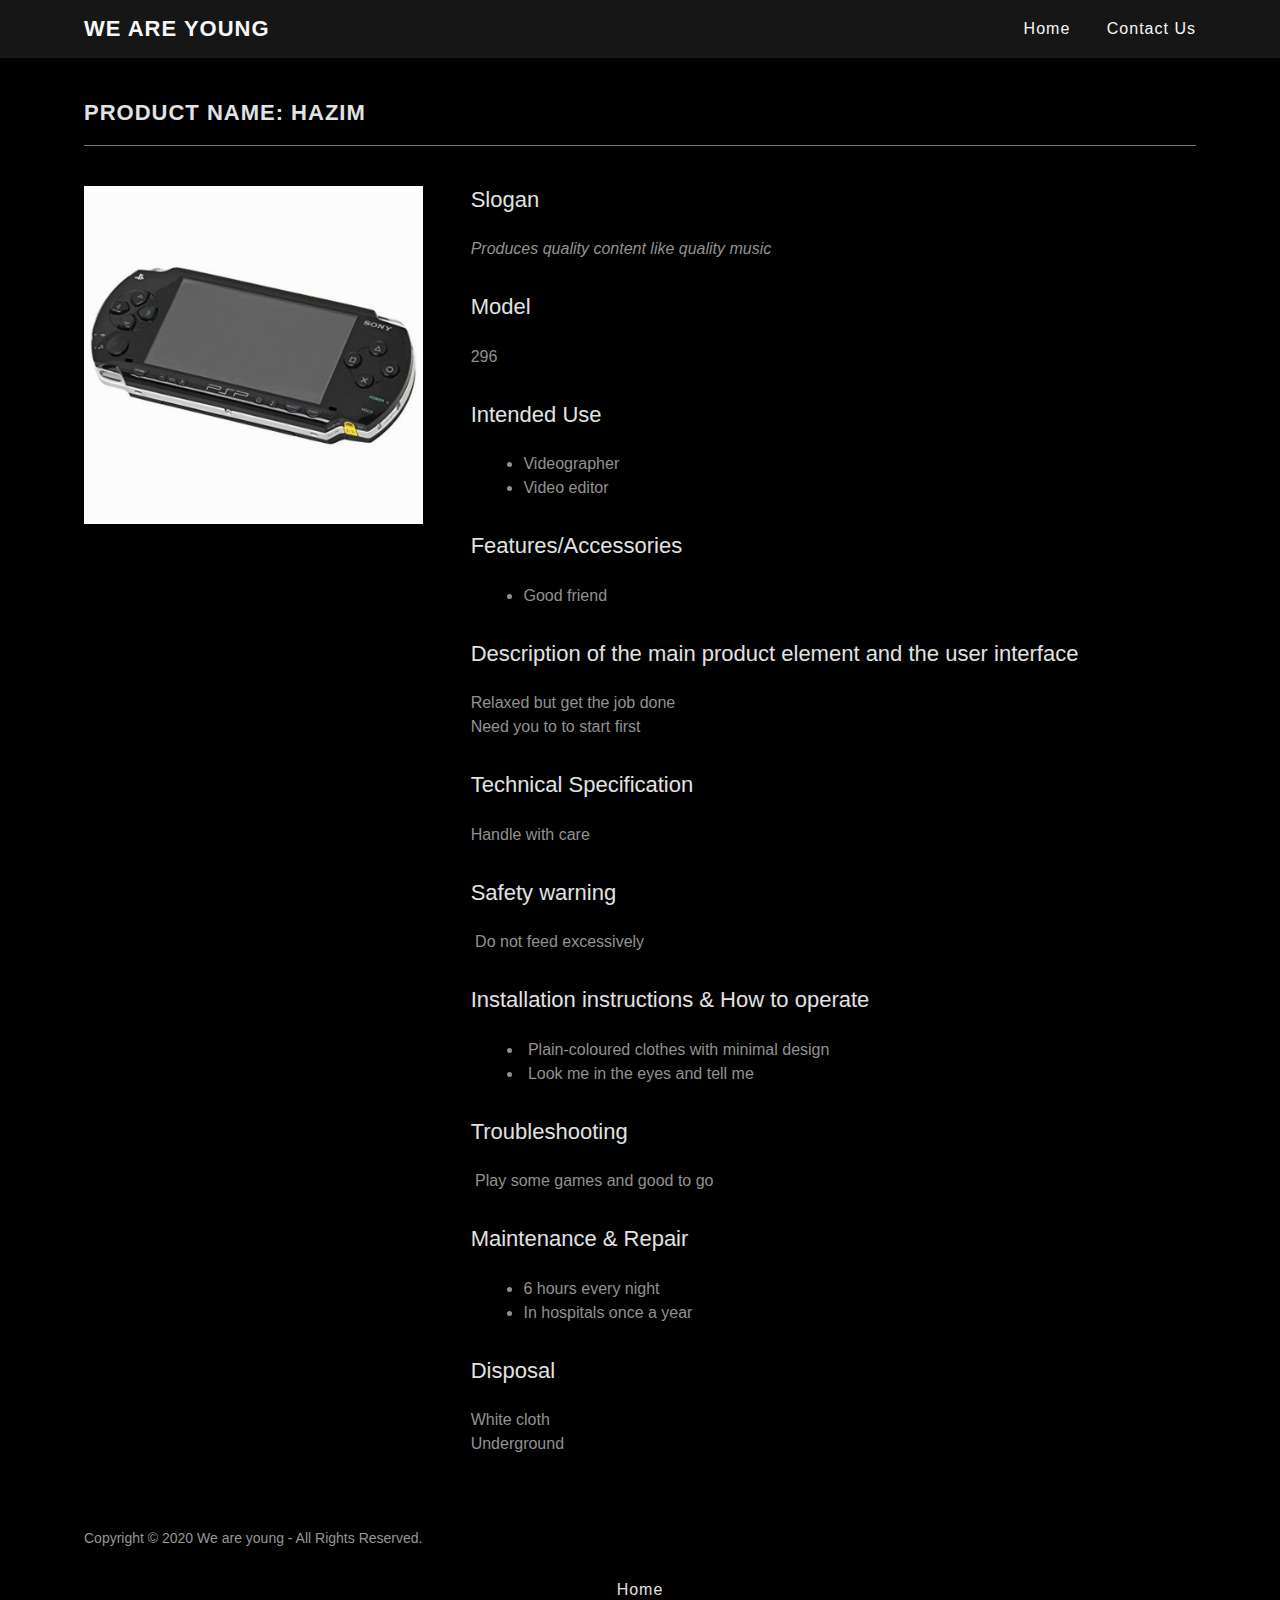
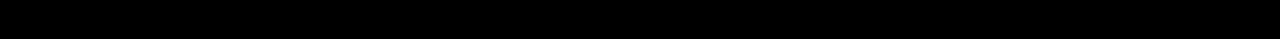
<file: Manual_Hazim _ We are young.htm>
<!DOCTYPE html>
<!-- saved from url=(0036)https://weareyoung.live/manual-hazim -->
<html lang="en-MY"><head><meta http-equiv="Content-Type" content="text/html; charset=UTF-8"><link rel="shortcut icon" href="https://img1.wsimg.com/blobby/go/7aad7608-ee9f-49c3-9374-c6d14185b6ce/favicon/9358d385-c87a-4860-bba2-e3a756857141.ico" sizes="16x16 24x24 32x32 48x48 64x64"><meta http-equiv="X-UA-Compatible" content="IE=edge"><meta name="viewport" content="width=device-width, initial-scale=1"><title>Manual_Hazim | We are young</title><meta name="author" content="We are young"><meta name="generator" content="Starfield Technologies; Go Daddy Website Builder 8.0.0000"><link rel="manifest" href="https://weareyoung.live/manifest.webmanifest"><link rel="apple-touch-icon" sizes="57x57" href="https://img1.wsimg.com/blobby/go/7aad7608-ee9f-49c3-9374-c6d14185b6ce/favicon/9358d385-c87a-4860-bba2-e3a756857141.ico/:/rs=w:57,h:57,m"><link rel="apple-touch-icon" sizes="60x60" href="https://img1.wsimg.com/blobby/go/7aad7608-ee9f-49c3-9374-c6d14185b6ce/favicon/9358d385-c87a-4860-bba2-e3a756857141.ico/:/rs=w:60,h:60,m"><link rel="apple-touch-icon" sizes="72x72" href="https://img1.wsimg.com/blobby/go/7aad7608-ee9f-49c3-9374-c6d14185b6ce/favicon/9358d385-c87a-4860-bba2-e3a756857141.ico/:/rs=w:72,h:72,m"><link rel="apple-touch-icon" sizes="114x114" href="https://img1.wsimg.com/blobby/go/7aad7608-ee9f-49c3-9374-c6d14185b6ce/favicon/9358d385-c87a-4860-bba2-e3a756857141.ico/:/rs=w:114,h:114,m"><link rel="apple-touch-icon" sizes="120x120" href="https://img1.wsimg.com/blobby/go/7aad7608-ee9f-49c3-9374-c6d14185b6ce/favicon/9358d385-c87a-4860-bba2-e3a756857141.ico/:/rs=w:120,h:120,m"><link rel="apple-touch-icon" sizes="144x144" href="https://img1.wsimg.com/blobby/go/7aad7608-ee9f-49c3-9374-c6d14185b6ce/favicon/9358d385-c87a-4860-bba2-e3a756857141.ico/:/rs=w:144,h:144,m"><link rel="apple-touch-icon" sizes="152x152" href="https://img1.wsimg.com/blobby/go/7aad7608-ee9f-49c3-9374-c6d14185b6ce/favicon/9358d385-c87a-4860-bba2-e3a756857141.ico/:/rs=w:152,h:152,m"><link rel="apple-touch-icon" sizes="180x180" href="https://img1.wsimg.com/blobby/go/7aad7608-ee9f-49c3-9374-c6d14185b6ce/favicon/9358d385-c87a-4860-bba2-e3a756857141.ico/:/rs=w:180,h:180,m"><meta property="og:url" content="https://weareyoung.live/manual-hazim">
<meta property="og:site_name" content="We are young">
<meta property="og:title" content="We ARE YOung">
<meta property="og:description" content="&quot;Tonight, we are young
So let&#39;s set the world on fire
We can burn brighter than the sun&quot; ">
<meta property="og:type" content="website">
<meta property="og:image" content="http://img1.wsimg.com/isteam/ip/7aad7608-ee9f-49c3-9374-c6d14185b6ce/jude-beck-Oc-mdtjJoeo-unsplash.jpg">
<meta property="og:locale" content="en_MY">
<meta name="twitter:card" content="summary">
<meta name="twitter:title" content="We are young">
<meta name="twitter:description" content="We ARE YOung">
<meta name="twitter:image" content="http://img1.wsimg.com/isteam/ip/7aad7608-ee9f-49c3-9374-c6d14185b6ce/jude-beck-Oc-mdtjJoeo-unsplash.jpg">
<meta name="twitter:image:alt" content="We are young">
<meta name="theme-color" content="#F11286"><script type="text/javascript" src="./Manual_Hazim _ We are young_files/polyfill.min.js" crossorigin=""></script>
<script type="text/javascript" src="./Manual_Hazim _ We are young_files/script.js" crossorigin=""></script>
<script type="text/javascript">"undefined"===typeof _trfq&&(window._trfq=[]);"undefined"==typeof _trfd&&(window._trfd=[]);</script>
<script type="text/javascript">function trackingEnabledForType(t){return!("undefined"!=typeof document&&"click"===t&&!Boolean(window._allowCT))||(window._allowCT=-1!==document.cookie.indexOf("cookie_terms_accepted"),window._allowCT)}function logTcclEvent(){var e=this.getAttribute("data-tccl");if(window._trfq&&e)try{var t=e.split(","),n=t[0],o=t[1];if(!trackingEnabledForType(o))return;for(var d=t.splice(2),r=[],c=0;c<d.length;c+=2)r.push([d[c],d[c+1]]);window._trfq.push(["cmdLogEvent",o,n,r])}catch(t){window._trfq.push(["cmdLogEvent","gc_published_site_error","tccl.published.log",[["error",t.toString()],["data",e]]])}}"undefined"!=typeof window&&"undefined"!=typeof document&&window.addEventListener("DOMContentLoaded",function(){for(var t=document.querySelectorAll("[data-tccl]"),e=0;e<t.length;e++)try{var n=t[e].getAttribute("data-tccl").split(",");t[e].addEventListener(n[1],logTcclEvent)}catch(t){window._trfq.push(["cmdLogEvent","gc_published_site_error","tccl.published.add",[["error",t.toString()]]])}});</script>
<script type="text/javascript" src="./Manual_Hazim _ We are young_files/script(1).js" crossorigin=""></script>
<script type="text/javascript" src="./Manual_Hazim _ We are young_files/script(2).js" crossorigin=""></script>
<script type="text/javascript">"use strict";

if ('serviceWorker' in navigator) {
  window.addEventListener('load', function () {
    navigator.serviceWorker.register('/sw.js').then(function () {
      console.log('sw: registration complete');
    }).catch(function (err) {
      console.log(err);
    });
  });
}</script>
<style type="text/css">/*
Copyright 2016 The Cabin Project Authors (impallari@gmail.com)

This Font Software is licensed under the SIL Open Font License, Version 1.1.
This license is copied below, and is also available with a FAQ at: http://scripts.sil.org/OFL

—————————————————————————————-
SIL OPEN FONT LICENSE Version 1.1 - 26 February 2007
—————————————————————————————-
*/
/* vietnamese */
@font-face {
  font-family: 'Cabin';
  font-style: normal;
  font-weight: 700;
  font-stretch: 100%;
  font-display: swap;
  src: url(https://img1.wsimg.com/gfonts/s/cabin/v15/u-4X0qWljRw-PfU81xCKCpdpbgZJl6XFpfEd7eA9BIxxkbqDH7mlwUzuA_q9BtS8.woff) format('woff');
  unicode-range: U+0102-0103, U+0110-0111, U+0128-0129, U+0168-0169, U+01A0-01A1, U+01AF-01B0, U+1EA0-1EF9, U+20AB;
}
/* latin-ext */
@font-face {
  font-family: 'Cabin';
  font-style: normal;
  font-weight: 700;
  font-stretch: 100%;
  font-display: swap;
  src: url(https://img1.wsimg.com/gfonts/s/cabin/v15/u-4X0qWljRw-PfU81xCKCpdpbgZJl6XFpfEd7eA9BIxxkbqDH7ilwUzuA_q9BtS8.woff) format('woff');
  unicode-range: U+0100-024F, U+0259, U+1E00-1EFF, U+2020, U+20A0-20AB, U+20AD-20CF, U+2113, U+2C60-2C7F, U+A720-A7FF;
}
/* latin */
@font-face {
  font-family: 'Cabin';
  font-style: normal;
  font-weight: 700;
  font-stretch: 100%;
  font-display: swap;
  src: url(https://img1.wsimg.com/gfonts/s/cabin/v15/u-4X0qWljRw-PfU81xCKCpdpbgZJl6XFpfEd7eA9BIxxkbqDH7alwUzuA_q9Bg.woff) format('woff');
  unicode-range: U+0000-00FF, U+0131, U+0152-0153, U+02BB-02BC, U+02C6, U+02DA, U+02DC, U+2000-206F, U+2074, U+20AC, U+2122, U+2191, U+2193, U+2212, U+2215, U+FEFF, U+FFFD;
}

/*
Copyright (c) 2010-2011 by tyPoland Lukasz Dziedzic (team@latofonts.com) with Reserved Font Name "Lato". Licensed under the SIL Open Font License, Version 1.1.

This Font Software is licensed under the SIL Open Font License, Version 1.1.
This license is copied below, and is also available with a FAQ at: http://scripts.sil.org/OFL

—————————————————————————————-
SIL OPEN FONT LICENSE Version 1.1 - 26 February 2007
—————————————————————————————-
*/
/* latin-ext */
@font-face {
  font-family: 'Lato';
  font-style: italic;
  font-weight: 400;
  font-display: swap;
  src: local('Lato Italic'), local('Lato-Italic'), url(https://img1.wsimg.com/gfonts/s/lato/v16/S6u8w4BMUTPHjxsAUi-qNiXg7eU0.woff2) format('woff2');
  unicode-range: U+0100-024F, U+0259, U+1E00-1EFF, U+2020, U+20A0-20AB, U+20AD-20CF, U+2113, U+2C60-2C7F, U+A720-A7FF;
}
/* latin */
@font-face {
  font-family: 'Lato';
  font-style: italic;
  font-weight: 400;
  font-display: swap;
  src: local('Lato Italic'), local('Lato-Italic'), url(https://img1.wsimg.com/gfonts/s/lato/v16/S6u8w4BMUTPHjxsAXC-qNiXg7Q.woff2) format('woff2');
  unicode-range: U+0000-00FF, U+0131, U+0152-0153, U+02BB-02BC, U+02C6, U+02DA, U+02DC, U+2000-206F, U+2074, U+20AC, U+2122, U+2191, U+2193, U+2212, U+2215, U+FEFF, U+FFFD;
}
/* latin-ext */
@font-face {
  font-family: 'Lato';
  font-style: italic;
  font-weight: 700;
  font-display: swap;
  src: local('Lato Bold Italic'), local('Lato-BoldItalic'), url(https://img1.wsimg.com/gfonts/s/lato/v16/S6u_w4BMUTPHjxsI5wq_FQftx9897sxZ.woff2) format('woff2');
  unicode-range: U+0100-024F, U+0259, U+1E00-1EFF, U+2020, U+20A0-20AB, U+20AD-20CF, U+2113, U+2C60-2C7F, U+A720-A7FF;
}
/* latin */
@font-face {
  font-family: 'Lato';
  font-style: italic;
  font-weight: 700;
  font-display: swap;
  src: local('Lato Bold Italic'), local('Lato-BoldItalic'), url(https://img1.wsimg.com/gfonts/s/lato/v16/S6u_w4BMUTPHjxsI5wq_Gwftx9897g.woff2) format('woff2');
  unicode-range: U+0000-00FF, U+0131, U+0152-0153, U+02BB-02BC, U+02C6, U+02DA, U+02DC, U+2000-206F, U+2074, U+20AC, U+2122, U+2191, U+2193, U+2212, U+2215, U+FEFF, U+FFFD;
}
/* latin-ext */
@font-face {
  font-family: 'Lato';
  font-style: normal;
  font-weight: 100;
  font-display: swap;
  src: local('Lato Hairline'), local('Lato-Hairline'), url(https://img1.wsimg.com/gfonts/s/lato/v16/S6u8w4BMUTPHh30AUi-qNiXg7eU0.woff2) format('woff2');
  unicode-range: U+0100-024F, U+0259, U+1E00-1EFF, U+2020, U+20A0-20AB, U+20AD-20CF, U+2113, U+2C60-2C7F, U+A720-A7FF;
}
/* latin */
@font-face {
  font-family: 'Lato';
  font-style: normal;
  font-weight: 100;
  font-display: swap;
  src: local('Lato Hairline'), local('Lato-Hairline'), url(https://img1.wsimg.com/gfonts/s/lato/v16/S6u8w4BMUTPHh30AXC-qNiXg7Q.woff2) format('woff2');
  unicode-range: U+0000-00FF, U+0131, U+0152-0153, U+02BB-02BC, U+02C6, U+02DA, U+02DC, U+2000-206F, U+2074, U+20AC, U+2122, U+2191, U+2193, U+2212, U+2215, U+FEFF, U+FFFD;
}
/* latin-ext */
@font-face {
  font-family: 'Lato';
  font-style: normal;
  font-weight: 300;
  font-display: swap;
  src: local('Lato Light'), local('Lato-Light'), url(https://img1.wsimg.com/gfonts/s/lato/v16/S6u9w4BMUTPHh7USSwaPGQ3q5d0N7w.woff2) format('woff2');
  unicode-range: U+0100-024F, U+0259, U+1E00-1EFF, U+2020, U+20A0-20AB, U+20AD-20CF, U+2113, U+2C60-2C7F, U+A720-A7FF;
}
/* latin */
@font-face {
  font-family: 'Lato';
  font-style: normal;
  font-weight: 300;
  font-display: swap;
  src: local('Lato Light'), local('Lato-Light'), url(https://img1.wsimg.com/gfonts/s/lato/v16/S6u9w4BMUTPHh7USSwiPGQ3q5d0.woff2) format('woff2');
  unicode-range: U+0000-00FF, U+0131, U+0152-0153, U+02BB-02BC, U+02C6, U+02DA, U+02DC, U+2000-206F, U+2074, U+20AC, U+2122, U+2191, U+2193, U+2212, U+2215, U+FEFF, U+FFFD;
}
/* latin-ext */
@font-face {
  font-family: 'Lato';
  font-style: normal;
  font-weight: 400;
  font-display: swap;
  src: local('Lato Regular'), local('Lato-Regular'), url(https://img1.wsimg.com/gfonts/s/lato/v16/S6uyw4BMUTPHjxAwXiWtFCfQ7A.woff2) format('woff2');
  unicode-range: U+0100-024F, U+0259, U+1E00-1EFF, U+2020, U+20A0-20AB, U+20AD-20CF, U+2113, U+2C60-2C7F, U+A720-A7FF;
}
/* latin */
@font-face {
  font-family: 'Lato';
  font-style: normal;
  font-weight: 400;
  font-display: swap;
  src: local('Lato Regular'), local('Lato-Regular'), url(https://img1.wsimg.com/gfonts/s/lato/v16/S6uyw4BMUTPHjx4wXiWtFCc.woff2) format('woff2');
  unicode-range: U+0000-00FF, U+0131, U+0152-0153, U+02BB-02BC, U+02C6, U+02DA, U+02DC, U+2000-206F, U+2074, U+20AC, U+2122, U+2191, U+2193, U+2212, U+2215, U+FEFF, U+FFFD;
}
/* latin-ext */
@font-face {
  font-family: 'Lato';
  font-style: normal;
  font-weight: 700;
  font-display: swap;
  src: local('Lato Bold'), local('Lato-Bold'), url(https://img1.wsimg.com/gfonts/s/lato/v16/S6u9w4BMUTPHh6UVSwaPGQ3q5d0N7w.woff2) format('woff2');
  unicode-range: U+0100-024F, U+0259, U+1E00-1EFF, U+2020, U+20A0-20AB, U+20AD-20CF, U+2113, U+2C60-2C7F, U+A720-A7FF;
}
/* latin */
@font-face {
  font-family: 'Lato';
  font-style: normal;
  font-weight: 700;
  font-display: swap;
  src: local('Lato Bold'), local('Lato-Bold'), url(https://img1.wsimg.com/gfonts/s/lato/v16/S6u9w4BMUTPHh6UVSwiPGQ3q5d0.woff2) format('woff2');
  unicode-range: U+0000-00FF, U+0131, U+0152-0153, U+02BB-02BC, U+02C6, U+02DA, U+02DC, U+2000-206F, U+2074, U+20AC, U+2122, U+2191, U+2193, U+2212, U+2215, U+FEFF, U+FFFD;
}
/* latin-ext */
@font-face {
  font-family: 'Lato';
  font-style: normal;
  font-weight: 900;
  font-display: swap;
  src: local('Lato Black'), local('Lato-Black'), url(https://img1.wsimg.com/gfonts/s/lato/v16/S6u9w4BMUTPHh50XSwaPGQ3q5d0N7w.woff2) format('woff2');
  unicode-range: U+0100-024F, U+0259, U+1E00-1EFF, U+2020, U+20A0-20AB, U+20AD-20CF, U+2113, U+2C60-2C7F, U+A720-A7FF;
}
/* latin */
@font-face {
  font-family: 'Lato';
  font-style: normal;
  font-weight: 900;
  font-display: swap;
  src: local('Lato Black'), local('Lato-Black'), url(https://img1.wsimg.com/gfonts/s/lato/v16/S6u9w4BMUTPHh50XSwiPGQ3q5d0.woff2) format('woff2');
  unicode-range: U+0000-00FF, U+0131, U+0152-0153, U+02BB-02BC, U+02C6, U+02DA, U+02DC, U+2000-206F, U+2074, U+20AC, U+2122, U+2191, U+2193, U+2212, U+2215, U+FEFF, U+FFFD;
}
</style>
<link rel="stylesheet" href="./Manual_Hazim _ We are young_files/styles.css">
<link data-glamor="cxs-default-sheet" rel="stylesheet" href="./Manual_Hazim _ We are young_files/styles(1).css"><style type="text/css" data-glamor="cxs-default-sheet"></style>
<style data-glamor="cxs-media-sheet" type="text/css"></style>
<style data-glamor="cxs-xs-sheet" type="text/css">@media (max-width: 767px){.x .c1-m{padding-top:32px}}@media (max-width: 767px){.x .c1-n{padding-bottom:32px}}@media (max-width: 767px){.x .c1-2x{width:100%}}@media (max-width: 767px){.x .c1-2y{display:flex}}@media (max-width: 767px){.x .c1-2z{justify-content:center}}@media (max-width: 767px){.x .c1-5y{margin-bottom:24px}}@media (max-width: 767px){.x .c1-6l > :nth-child(n){margin-bottom:24px}}@media (max-width: 767px){.x .c1-6m  > :last-child{margin-bottom:0 !important}}@media (max-width: 767px){.x .c1-86{flex-direction:column}}@media (max-width: 767px){.x .c1-8d{padding-top:4px}}@media (max-width: 767px){.x .c1-8e{padding-bottom:4px}}</style>
<style data-glamor="cxs-sm-sheet" type="text/css">@media (min-width: 768px){.x .c1-d{font-size:16px}}@media (min-width: 768px){.x .c1-1a{width:100%}}@media (min-width: 768px){.x .c1-1n{margin-top:0}}@media (min-width: 768px){.x .c1-1o{margin-right:-24px}}@media (min-width: 768px){.x .c1-1p{margin-bottom:0}}@media (min-width: 768px){.x .c1-1q{margin-left:-24px}}@media (min-width: 768px){.x .c1-1z{padding-top:0}}@media (min-width: 768px){.x .c1-20{padding-right:24px}}@media (min-width: 768px){.x .c1-21{padding-bottom:0}}@media (min-width: 768px){.x .c1-22{padding-left:24px}}@media (min-width: 768px) and (max-width: 1023px){.x .c1-30{width:100%}}@media (min-width: 768px){.x .c1-38{font-size:22px}}@media (min-width: 768px){.x .c1-3j{font-size:38px}}@media (min-width: 768px){.x .c1-3o{font-size:30px}}@media (min-width: 768px) and (max-width: 1023px){.x .c1-4z{right:0px}}@media (min-width: 768px){.x .c1-68{flex-basis:83.33333333333334%}}@media (min-width: 768px){.x .c1-69{max-width:83.33333333333334%}}@media (min-width: 768px){.x .c1-7t{font-size:14px}}</style>
<link data-glamor="cxs-md-sheet" rel="stylesheet" href="./Manual_Hazim _ We are young_files/styles(2).css"><style type="text/css" data-glamor="cxs-md-sheet"></style>
<style data-glamor="cxs-lg-sheet" type="text/css">@media (min-width: 1280px){.x .c1-f{font-size:16px}}@media (min-width: 1280px){.x .c1-1c{width:1160px}}@media (min-width: 1280px){.x .c1-3a{font-size:22px}}@media (min-width: 1280px){.x .c1-3l{font-size:44px}}@media (min-width: 1280px){.x .c1-3q{font-size:32px}}@media (min-width: 1280px){.x .c1-7w{font-size:14px}}</style>
<style data-glamor="cxs-xl-sheet" type="text/css">@media (min-width: 1536px){.x .c1-g{font-size:18px}}@media (min-width: 1536px){.x .c1-1d{width:1280px}}@media (min-width: 1536px){.x .c1-3b{font-size:24px}}@media (min-width: 1536px){.x .c1-3m{font-size:48px}}@media (min-width: 1536px){.x .c1-3r{font-size:36px}}@media (min-width: 1536px){.x .c1-7x{font-size:16px}}</style>
<style type="text/css">.page-inner { background-color: rgb(0, 0, 0); min-height: 100vh; }</style></head>
<body class="x  x-fonts-cabin" context="[object Object]"><div id="layout-7-aad-7608-ee-9-f-49-c-3-9374-c-6-d-14185-b-6-ce" class="layout layout-layout layout-layout-layout-17 locale-en-MY lang-en"><div data-ux="Page" id="page-157372" class="x-el x-el-div x-el c1-1 c1-2 c1-3 c1-4 c1-5 c1-6 c1-7 c1-8 c1-9 c1-a c1-b c1-c c1-d c1-e c1-f c1-g c1-1 c1-2 c1-b c1-c c1-d c1-e c1-f c1-g"><div data-ux="Block" class="x-el x-el-div page-inner c1-1 c1-2 c1-b c1-c c1-d c1-e c1-f c1-g"><div id="fbdec8e3-e483-4850-9e5e-d0c2f6f0ccd6" class="widget widget-header widget-header-header-9"><div data-ux="Header" role="main" data-aid="HEADER_WIDGET" class="x-el x-el-div x-el x-el c1-1 c1-2 c1-b c1-c c1-d c1-e c1-f c1-g c1-1 c1-2 c1-h c1-b c1-c c1-d c1-e c1-f c1-g c1-1 c1-2 c1-b c1-c c1-d c1-e c1-f c1-g"><div> <section data-ux="Section" data-aid="HEADER_SECTION" class="x-el x-el-section c1-1 c1-2 c1-h c1-i c1-j c1-k c1-l c1-b c1-c c1-m c1-n c1-d c1-e c1-f c1-g"><div data-ux="Block" class="x-el x-el-div c1-1 c1-2 c1-o c1-b c1-c c1-d c1-p c1-e c1-f c1-g"></div><div data-ux="Block" class="x-el x-el-div c1-1 c1-2 c1-q c1-r c1-4 c1-h c1-b c1-c c1-d c1-s c1-t c1-e c1-f c1-g"><div data-ux="Block" id="header_navwrapper157376" class="x-el x-el-div c1-1 c1-2 c1-u c1-b c1-c c1-d c1-e c1-f c1-g" style="height: 60px;"><div data-ux="Block" id="header_stickynav157375" class="x-el x-el-div c1-1 c1-2 c1-v c1-b c1-c c1-d c1-e c1-f c1-g" style="z-index: 10000; left: 0px; right: 0px; top: 0px;"><nav data-ux="Block" class="x-el x-el-nav c1-1 c1-2 c1-w c1-x c1-y c1-z c1-10 c1-b c1-c c1-d c1-11 c1-12 c1-e c1-f c1-g"><div data-ux="Container" class="x-el x-el-div c1-1 c1-2 c1-13 c1-14 c1-15 c1-16 c1-17 c1-18 c1-19 c1-b c1-c c1-1a c1-d c1-1b c1-e c1-1c c1-f c1-1d c1-g"><div data-ux="Grid" class="x-el x-el-div c1-1 c1-2 c1-1e c1-1f c1-1g c1-1h c1-1i c1-1j c1-1k c1-1l c1-1m c1-b c1-c c1-1n c1-1o c1-1p c1-1q c1-d c1-1r c1-e c1-f c1-g"><div data-ux="GridCell" class="x-el x-el-div c1-1 c1-2 c1-1f c1-1s c1-1t c1-1u c1-17 c1-1v c1-1w c1-1x c1-1y c1-b c1-c c1-1z c1-20 c1-21 c1-22 c1-d c1-e c1-f c1-g"><div id="bs-1"><span data-ux="Element" class="x-el x-el-span c2-1 c2-2 c2-3 c2-4 c2-5 c2-6 c2-7 c2-8"><a rel="" role="button" aria-haspopup="menu" data-ux="LinkDropdown" data-toggle-ignore="true" id="1" aria-expanded="false" toggleid="n-157373-navId-mobile" uniqueid="n-157373" icon="hamburger" openicon="hamburger" openwidth="100%" staticcontent="[object Object]" closeattr="data-close" data-edit-interactive="true" data-aid="HAMBURGER_MENU_LINK" aria-label="Hamburger Site Navigation Icon" href="https://weareyoung.live/manual-hazim#" data-typography="LinkAlpha" class="x-el x-el-a c2-9 c2-a c2-b c2-c c2-d c2-e c2-f c2-g c2-h c2-i c2-j c2-k c2-l c2-m c2-n c2-3 c2-4 c2-o c2-p c2-q c2-5 c2-r c2-6 c2-7 c2-8" data-tccl="ux2.HEADER.header9.Section.Default.Link.Dropdown.2.click,click"><svg viewBox="0 0 24 24" fill="currentColor" width="40px" height="40px" data-ux="IconHamburger" class="x-el x-el-svg c2-1 c2-2 c2-s c2-t c2-u c2-v c2-w c2-x c2-y c2-3 c2-4 c2-5 c2-6 c2-7 c2-8"><g><path fill-rule="evenodd" d="M4 8h16V6H4z"></path><path fill-rule="evenodd" d="M4 13.096h16v-2.001H4z"></path><path fill-rule="evenodd" d="M4 18.346h16v-2H4z"></path></g></svg></a></span></div></div><div data-ux="GridCell" class="x-el x-el-div c1-1 c1-2 c1-1f c1-2q c1-1t c1-2r c1-17 c1-1v c1-2s c1-1x c1-1y c1-1e c1-2t c1-27 c1-b c1-c c1-1z c1-20 c1-21 c1-22 c1-d c1-e c1-f c1-g"><div data-ux="Block" data-aid="HEADER_LOGO_RENDERED" class="x-el x-el-div c1-2u c1-2v c1-2k c1-2w c1-17 c1-c c1-2x c1-2y c1-2z c1-30 c1-d c1-e c1-f c1-g"><a rel="" role="link" aria-haspopup="menu" data-ux="Link" data-page="2dbc3c68-54c1-4511-8f4b-14af5ec7c5f0" title="We are young" href="https://weareyoung.live/" data-typography="LinkAlpha" class="x-el x-el-a c1-23 c1-24 c1-25 c1-26 c1-27 c1-31 c1-28 c1-2a c1-2b c1-2c c1-2d c1-17 c1-4 c1-b c1-32 c1-c c1-2g c1-33 c1-2i c1-d c1-e c1-f c1-g" data-tccl="ux2.HEADER.header9.Logo.Default.Link.Default.157379.click,click"><div data-ux="Block" id="logo-container-157380" class="x-el x-el-div c1-1 c1-2 c1-2k c1-4 c1-w c1-b c1-c c1-d c1-e c1-f c1-g"><h3 role="heading" aria-level="3" data-ux="LogoHeading" id="logo-text-157381" data-aid="HEADER_LOGO_TEXT_RENDERED" data-typography="LogoAlpha" class="x-el x-el-h3 c1-2u c1-2v c1-26 c1-27 c1-34 c1-2f c1-35 c1-1i c1-1k c1-17 c1-2k c1-2w c1-2e c1-36 c1-37 c1-38 c1-39 c1-3a c1-3b">We are young</h3><span role="heading" aria-level="NaN" data-ux="scaler" data-size="xxlarge" data-scaler-id="scaler-logo-container-157380" aria-hidden="true" data-typography="LogoAlpha" class="x-el x-el-span c1-2u c1-2v c1-3c c1-3d c1-34 c1-2f c1-35 c1-1i c1-1k c1-17 c1-o c1-3e c1-3f c1-3g c1-k c1-3h c1-3i c1-2w c1-2e c1-37 c1-3j c1-3k c1-3l c1-3m">We are young</span><span role="heading" aria-level="NaN" data-ux="scaler" data-size="xlarge" data-scaler-id="scaler-logo-container-157380" aria-hidden="true" data-typography="LogoAlpha" class="x-el x-el-span c1-2u c1-2v c1-3c c1-3d c1-34 c1-2f c1-35 c1-1i c1-1k c1-17 c1-o c1-3e c1-3f c1-3g c1-k c1-3h c1-3n c1-2w c1-2e c1-37 c1-3o c1-3p c1-3q c1-3r">We are young</span><span role="heading" aria-level="NaN" data-ux="scaler" data-size="large" data-scaler-id="scaler-logo-container-157380" aria-hidden="true" data-typography="LogoAlpha" class="x-el x-el-span c1-2u c1-2v c1-3c c1-3d c1-34 c1-2f c1-35 c1-1i c1-1k c1-17 c1-o c1-3e c1-3f c1-3g c1-k c1-3h c1-36 c1-2w c1-2e c1-37 c1-38 c1-39 c1-3a c1-3b">We are young</span><div id="bs-2"><span data-ux="Element" class="x-el x-el-span c2-1 c2-2 c2-3 c2-4 c2-5 c2-6 c2-7 c2-8"></span></div></div></a></div></div><div data-ux="GridCell" class="x-el x-el-div c1-1 c1-2 c1-1f c1-2q c1-1t c1-1u c1-17 c1-1v c1-2s c1-1x c1-3s c1-1e c1-3t c1-b c1-c c1-1z c1-20 c1-21 c1-22 c1-d c1-e c1-f c1-g"></div></div><div data-ux="Grid" id="navBarId-157383" class="x-el x-el-div c1-1 c1-2 c1-o c1-1f c1-1g c1-1h c1-1i c1-1j c1-1k c1-1l c1-29 c1-1m c1-1v c1-1x c1-b c1-c c1-1n c1-1o c1-1p c1-1q c1-d c1-3u c1-e c1-f c1-g"><div data-ux="GridCell" class="x-el x-el-div c1-1 c1-2 c1-1f c1-2q c1-3v c1-3w c1-3x c1-1v c1-2s c1-1x c1-1y c1-1e c1-1m c1-29 c1-b c1-c c1-1z c1-20 c1-21 c1-22 c1-d c1-e c1-f c1-g"><div data-ux="Block" data-aid="HEADER_LOGO_RENDERED" class="x-el x-el-div c1-2u c1-2v c1-2k c1-2w c1-17 c1-3y c1-c c1-2x c1-2y c1-2z c1-30 c1-d c1-e c1-f c1-g"><a rel="" role="link" aria-haspopup="menu" data-ux="Link" data-page="2dbc3c68-54c1-4511-8f4b-14af5ec7c5f0" title="We are young" href="https://weareyoung.live/" data-typography="LinkAlpha" class="x-el x-el-a c1-23 c1-24 c1-25 c1-26 c1-27 c1-31 c1-28 c1-2a c1-2b c1-2c c1-2d c1-17 c1-4 c1-b c1-32 c1-c c1-2g c1-33 c1-2i c1-d c1-e c1-f c1-g" data-tccl="ux2.HEADER.header9.Logo.Default.Link.Default.157384.click,click"><div data-ux="Block" id="logo-container-157385" class="x-el x-el-div c1-1 c1-2 c1-2k c1-4 c1-w c1-b c1-c c1-d c1-e c1-f c1-g" style=""><h3 role="heading" aria-level="3" data-ux="LogoHeading" id="logo-text-157386" data-aid="HEADER_LOGO_TEXT_RENDERED" data-typography="LogoAlpha" class="x-el x-el-h3 c1-2u c1-2v c1-26 c1-27 c1-34 c1-2f c1-35 c1-1i c1-1k c1-17 c1-2k c1-2w c1-2e c1-36 c1-37 c1-38 c1-39 c1-3a c1-3b">We are young</h3><span role="heading" aria-level="NaN" data-ux="scaler" data-size="xxlarge" data-scaler-id="scaler-logo-container-157385" aria-hidden="true" data-typography="LogoAlpha" class="x-el x-el-span c1-2u c1-2v c1-3c c1-3d c1-34 c1-2f c1-35 c1-1i c1-1k c1-17 c1-o c1-3e c1-3f c1-3g c1-k c1-3h c1-3i c1-2w c1-2e c1-37 c1-3j c1-3k c1-3l c1-3m" style="display: none;">We are young</span><span role="heading" aria-level="NaN" data-ux="scaler" data-size="xlarge" data-scaler-id="scaler-logo-container-157385" aria-hidden="true" data-typography="LogoAlpha" class="x-el x-el-span c1-2u c1-2v c1-3c c1-3d c1-34 c1-2f c1-35 c1-1i c1-1k c1-17 c1-o c1-3e c1-3f c1-3g c1-k c1-3h c1-3n c1-2w c1-2e c1-37 c1-3o c1-3p c1-3q c1-3r" style="display: none;">We are young</span><span role="heading" aria-level="NaN" data-ux="scaler" data-size="large" data-scaler-id="scaler-logo-container-157385" aria-hidden="true" data-typography="LogoAlpha" class="x-el x-el-span c1-2u c1-2v c1-3c c1-3d c1-34 c1-2f c1-35 c1-1i c1-1k c1-17 c1-o c1-3e c1-3f c1-3g c1-k c1-3h c1-36 c1-2w c1-2e c1-37 c1-38 c1-39 c1-3a c1-3b" style="display: none;">We are young</span><div id="bs-3"><span data-ux="Element" class="x-el x-el-span c2-1 c2-2 c2-3 c2-4 c2-5 c2-6 c2-7 c2-8"></span></div></div></a></div></div><div data-ux="GridCell" class="x-el x-el-div c1-1 c1-2 c1-1f c1-2q c1-1t c1-3w c1-17 c1-1v c1-2s c1-1x c1-1y c1-b c1-c c1-1z c1-20 c1-21 c1-22 c1-d c1-e c1-f c1-g"><div data-ux="Block" class="x-el x-el-div c1-1 c1-2 c1-1e c1-1m c1-3t c1-2q c1-3w c1-b c1-c c1-d c1-e c1-f c1-g"><div data-ux="Block" id="n-157373-search-width" class="x-el x-el-div c1-1 c1-2 c1-b c1-c c1-d c1-e c1-f c1-g"><nav data-ux="Nav" data-aid="HEADER_NAV_RENDERED" role="navigation" class="x-el x-el-nav c1-1 c1-2 c1-3z c1-40 c1-b c1-c c1-d c1-e c1-f c1-g"><ul data-ux="List" id="n-157373157387-navId" class="x-el x-el-ul c1-1 c1-2 c1-1i c1-1k c1-2f c1-35 c1-41 c1-42 c1-43 c1-w c1-1v c1-1w c1-1x c1-3s c1-b c1-c c1-d c1-e c1-f c1-g" style="white-space: nowrap;"><li data-ux="ListItemInline" class="x-el x-el-li nav-item c1-1 c1-2 c1-44 c1-2f c1-45 c1-2k c1-46 c1-2l c1-47 c1-48 c1-w c1-3e c1-b c1-c c1-49 c1-4a c1-d c1-e c1-f c1-g visible" style="visibility: visible;"><a rel="" role="link" aria-haspopup="menu" data-ux="NavLink" target="" data-page="2dbc3c68-54c1-4511-8f4b-14af5ec7c5f0" data-edit-interactive="true" aria-labelledby="n-157373157387-navId" href="https://weareyoung.live/" data-typography="NavAlpha" class="x-el x-el-a c1-4b c1-2 c1-25 c1-26 c1-27 c1-4c c1-28 c1-4d c1-4e c1-4f c1-4g c1-4h c1-2p c1-2n c1-2m c1-2o c1-b c1-2e c1-c c1-4i c1-4j c1-4k c1-d c1-e c1-f c1-g" data-tccl="ux2.HEADER.header9.Nav.Default.Link.Default.157389.click,click">Home</a></li>
<li data-ux="ListItemInline" class="x-el x-el-li nav-item c1-1 c1-2 c1-44 c1-2f c1-45 c1-2k c1-46 c1-2l c1-47 c1-48 c1-w c1-3e c1-b c1-c c1-49 c1-4a c1-d c1-e c1-f c1-g visible" style="visibility: visible;"><a rel="" role="link" aria-haspopup="false" data-ux="NavLink" target="" data-page="60e47323-77da-4ab1-bb82-547aa8cf25b4" data-edit-interactive="true" aria-labelledby="n-157373157387-navId" href="https://weareyoung.live/contact-us" data-typography="NavAlpha" class="x-el x-el-a c1-4b c1-2 c1-25 c1-26 c1-27 c1-4c c1-28 c1-4d c1-4e c1-4f c1-4g c1-4h c1-2p c1-2n c1-2m c1-2o c1-b c1-2e c1-c c1-4i c1-4j c1-4k c1-d c1-e c1-f c1-g" data-tccl="ux2.HEADER.header9.Nav.Default.Link.Default.157390.click,click">Contact Us</a></li><li data-ux="ListItemInline" class="x-el x-el-li nav-item c1-1 c1-2 c1-44 c1-2f c1-45 c1-2k c1-46 c1-2l c1-47 c1-48 c1-w c1-3e c1-b c1-c c1-49 c1-4a c1-d c1-e c1-f c1-g" style="visibility: hidden; display: none;"><div id="bs-4"><span data-ux="Element" class="x-el x-el-span c2-1 c2-2 c2-3 c2-4 c2-5 c2-6 c2-7 c2-8"><script>var n=document.querySelector('[data-aid="HEADER_NAV_RENDERED"]');n.offsetHeight>0&&n.offsetWidth>0&&(Number(window.vctElements)||(window.vctElements=0),window.vctElements++);</script><a rel="" role="button" aria-haspopup="menu" data-ux="NavLinkDropdown" data-toggle-ignore="true" id="3" aria-expanded="false" data-aid="NAV_MORE" ignorecloseattr="data-ignore-close" aria-label="Website navigation dropdown menu" data-edit-interactive="true" href="https://weareyoung.live/manual-hazim#" data-typography="NavAlpha" class="x-el x-el-a c2-z c2-2 c2-b c2-c c2-d c2-e c2-f c2-10 c2-g c2-11 c2-12 c2-13 c2-14 c2-y c2-w c2-v c2-x c2-3 c2-m c2-4 c2-15 c2-16 c2-17 c2-5 c2-6 c2-7 c2-8" data-tccl="ux2.HEADER.header9.Nav.Default.Link.Dropdown.5.click,click"><div data-aid="NAV_DROPDOWN" style="pointer-events: none; display: flex; align-items: center;"><span style="margin-right: 4px;">More</span><svg viewBox="0 0 24 24" fill="currentColor" width="16" height="16" data-ux="Icon" class="x-el x-el-svg c2-1 c2-2 c2-s c2-t c2-18 c2-19 c2-1a c2-1b c2-3 c2-4 c2-5 c2-6 c2-7 c2-8"><path fill-rule="evenodd" d="M18.605 7l-6.793 7.024-6.375-7.002L4 8.467 11.768 17l.485-.501L20 8.489z"></path></svg></div></a></span></div><ul data-ux="Dropdown" role="menu" id="157388-moreId" class="x-el x-el-ul c1-1 c1-2 c1-4o c1-4p c1-h c1-4q c1-4r c1-4s c1-4t c1-3f c1-4u c1-4v c1-48 c1-4w c1-4x c1-o c1-x c1-b c1-c c1-4y c1-4z c1-d c1-e c1-f c1-g"><li data-ux="ListItem" role="menuitem" class="x-el x-el-li c1-1 c1-2 c1-44 c1-1k c1-4c c1-3y c1-b c1-c c1-50 c1-d c1-e c1-f c1-g" style="visibility: hidden;"><a rel="" role="link" aria-haspopup="menu" data-ux="NavMoreMenuLink" target="" data-page="2dbc3c68-54c1-4511-8f4b-14af5ec7c5f0" data-edit-interactive="true" aria-labelledby="157388-moreId" href="https://weareyoung.live/" data-typography="NavAlpha" class="x-el x-el-a c1-4b c1-2 c1-25 c1-26 c1-27 c1-2k c1-28 c1-51 c1-52 c1-53 c1-b c1-2e c1-c c1-4i c1-4j c1-4k c1-d c1-e c1-f c1-g" data-tccl="ux2.HEADER.header9.Nav.MoreMenu.Link.Default.157393.click,click">Home</a></li><li data-ux="ListItem" role="menuitem" class="x-el x-el-li c1-1 c1-2 c1-44 c1-1k c1-4c c1-3y c1-b c1-c c1-50 c1-d c1-e c1-f c1-g" style="visibility: hidden;"><a rel="" role="link" aria-haspopup="false" data-ux="NavMoreMenuLink" target="" data-page="60e47323-77da-4ab1-bb82-547aa8cf25b4" data-edit-interactive="true" aria-labelledby="157388-moreId" href="https://weareyoung.live/contact-us" data-typography="NavAlpha" class="x-el x-el-a c1-4b c1-2 c1-25 c1-26 c1-27 c1-2k c1-28 c1-51 c1-52 c1-53 c1-b c1-2e c1-c c1-4i c1-4j c1-4k c1-d c1-e c1-f c1-g" data-tccl="ux2.HEADER.header9.Nav.MoreMenu.Link.Default.157394.click,click">Contact Us</a></li></ul></li></ul></nav></div></div></div></div></div></nav></div></div><div role="navigation" data-ux="NavigationDrawer" id="n-157373-navId-mobile" domainname="weareyoung.live" pageroute="/manual-hazim" staticcontent="[object Object]" navprops="[object Object]" class="x-el x-el-div c1-1 c1-2 c1-54 c1-55 c1-56 c1-4 c1-57 c1-58 c1-4x c1-59 c1-5a c1-5b c1-5c c1-3h c1-5d c1-5e c1-1e c1-5f c1-b c1-c c1-d c1-e c1-f c1-g"><div data-ux="Block" class="x-el x-el-div c1-1 c1-2 c1-b c1-c c1-d c1-1r c1-e c1-f c1-g"></div><div data-ux="Block" class="x-el x-el-div c1-1 c1-2 c1-15 c1-16 c1-b c1-c c1-d c1-e c1-f c1-g"><svg viewBox="0 0 24 24" fill="currentColor" width="40px" height="40px" data-ux="CloseIcon" data-edit-interactive="true" data-close="true" class="x-el x-el-svg c1-1 c1-2 c1-2e c1-2k c1-4n c1-2m c1-2n c1-2o c1-2p c1-28 c1-5g c1-5h c1-3f c1-5i c1-5j c1-3n c1-b c1-5k c1-3o c1-3p c1-3q c1-3r"><path fill-rule="evenodd" d="M17.999 4l-6.293 6.293L5.413 4 4 5.414l6.292 6.293L4 18l1.413 1.414 6.293-6.292 6.293 6.292L19.414 18l-6.294-6.293 6.294-6.293z"></path></svg></div><div data-ux="Container" id="n-157373-navContainerId-mobile" class="x-el x-el-div c1-1 c1-2 c1-13 c1-14 c1-15 c1-16 c1-17 c1-4x c1-5l c1-4 c1-b c1-c c1-1a c1-d c1-1b c1-e c1-1c c1-f c1-1d c1-g"><div data-ux="Block" id="n-157373-navLinksContentId-mobile" class="x-el x-el-div c1-1 c1-2 c1-b c1-c c1-d c1-e c1-f c1-g"><ul role="menu" data-ux="NavigationDrawerList" id="n-157373-navListId-mobile" class="x-el x-el-ul c1-1 c1-2 c1-1i c1-1k c1-2f c1-35 c1-41 c1-42 c1-43 c1-3y c1-1v c1-1x c1-3s c1-1w c1-26 c1-27 c1-b c1-c c1-d c1-e c1-f c1-g"><li role="menuitem" data-ux="NavigationDrawerListItem" class="x-el x-el-li c1-1 c1-2 c1-44 c1-1k c1-4c c1-5m c1-5n c1-5o c1-b c1-c c1-50 c1-5p c1-d c1-e c1-f c1-g"><a rel="" role="link" aria-haspopup="menu" data-ux="NavigationDrawerLink" target="" data-page="2dbc3c68-54c1-4511-8f4b-14af5ec7c5f0" data-edit-interactive="true" data-close="true" href="https://weareyoung.live/" data-typography="NavBeta" class="x-el x-el-a c1-1 c1-2 c1-25 c1-26 c1-27 c1-1e c1-28 c1-4q c1-4r c1-15 c1-16 c1-1m c1-5q c1-5r c1-b c1-2e c1-36 c1-4i c1-33 c1-5s c1-38 c1-5t c1-39 c1-3a c1-3b" data-tccl="ux2.HEADER.header9.NavigationDrawer.Default.Link.Default.157395.click,click"><span>Home</span></a></li><li role="menuitem" data-ux="NavigationDrawerListItem" class="x-el x-el-li c1-1 c1-2 c1-44 c1-1k c1-4c c1-5m c1-5n c1-5o c1-b c1-c c1-50 c1-5p c1-d c1-e c1-f c1-g"><a rel="" role="link" aria-haspopup="false" data-ux="NavigationDrawerLink" target="" data-page="60e47323-77da-4ab1-bb82-547aa8cf25b4" data-edit-interactive="true" data-close="true" href="https://weareyoung.live/contact-us" data-typography="NavBeta" class="x-el x-el-a c1-1 c1-2 c1-25 c1-26 c1-27 c1-1e c1-28 c1-4q c1-4r c1-15 c1-16 c1-1m c1-5q c1-5r c1-b c1-2e c1-36 c1-4i c1-33 c1-5s c1-38 c1-5t c1-39 c1-3a c1-3b" data-tccl="ux2.HEADER.header9.NavigationDrawer.Default.Link.Default.157396.click,click"><span>Contact Us</span></a></li></ul><div data-ux="Block" class="x-el x-el-div c1-1 c1-2 c1-b c1-c c1-4c c1-d c1-1r c1-e c1-f c1-g"></div></div></div></div></div></section> </div></div></div><div id="61a5a86b-4fc2-4c54-a3aa-ef051add6b88" class="widget widget-content widget-content-content-1"><div data-ux="Widget" role="region" class="x-el x-el-div x-el c1-1 c1-2 c1-5u c1-b c1-c c1-d c1-e c1-f c1-g c1-1 c1-2 c1-b c1-c c1-d c1-e c1-f c1-g"><div> <section data-ux="Section" class="x-el x-el-section c1-1 c1-2 c1-5u c1-i c1-j c1-b c1-c c1-m c1-n c1-d c1-e c1-f c1-g"><div data-ux="Container" class="x-el x-el-div c1-1 c1-2 c1-13 c1-14 c1-15 c1-16 c1-17 c1-b c1-c c1-1a c1-d c1-1b c1-e c1-1c c1-f c1-1d c1-g"><h1 role="heading" aria-level="1" data-ux="SectionHeading" data-aid="CONTENT_SECTION_TITLE_RENDERED" data-promoted-from="2" data-order="0" data-typography="HeadingBeta" class="x-el x-el-h1 c1-2u c1-2v c1-26 c1-27 c1-5v c1-2f c1-35 c1-1i c1-5w c1-5e c1-3y c1-2w c1-36 c1-5x c1-37 c1-5y c1-38 c1-39 c1-3a c1-3b"><span data-ux="Element" class="x-el x-el-span c1-5z c1-2j c1-60">PRODUCT NAME: HAZIM</span><hr aria-hidden="true" role="separator" data-ux="SectionHeadingHR" class="x-el x-el-hr c1-2u c1-2v c1-61 c1-62 c1-63 c1-64 c1-1k c1-4 c1-2w c1-36 c1-38 c1-39 c1-3a c1-3b"></h1><div data-ux="Grid" class="x-el x-el-div c1-1 c1-2 c1-1e c1-1f c1-1g c1-65 c1-1i c1-1j c1-1k c1-1l c1-3y c1-66 c1-b c1-c c1-1n c1-1o c1-1p c1-1q c1-d c1-e c1-f c1-g"><div data-ux="GridCell" class="x-el x-el-div c1-1 c1-2 c1-1f c1-2q c1-1t c1-67 c1-17 c1-1v c1-2s c1-1x c1-1y c1-b c1-c c1-68 c1-69 c1-1z c1-20 c1-21 c1-22 c1-d c1-6a c1-6b c1-e c1-f c1-g"><div data-ux="Block" class="x-el x-el-div c1-1 c1-2 c1-2t c1-b c1-c c1-d c1-e c1-f c1-g"><span data-ux="Element" class="x-el x-el-span c1-1 c1-2 c1-b c1-c c1-d c1-e c1-f c1-g">
  <img src="./psp.jpeg" alt="image378" data-ux="ContentCardImageThumbnail" data-aid="ABOUT_IMAGE_RENDERED1" class="x-el x-el-img c1-1 c1-2 c1-17 c1-91 c1-13 c1-14 c1-1i c1-1k c1-4r c1-92 c1-93 c1-94 c1-b c1-c c1-d c1-e c1-f c1-g">

</span></div></div><div data-ux="GridCell" class="x-el x-el-div c1-1 c1-2 c1-1f c1-2q c1-1t c1-67 c1-17 c1-1v c1-2s c1-1x c1-1y c1-6e c1-6f c1-b c1-c c1-68 c1-69 c1-1z c1-20 c1-21 c1-22 c1-d c1-6g c1-6h c1-e c1-f c1-g"><div data-ux="ContentBasic" id="f1d6591e-772d-4f4e-bec3-f3ac11ea9061" class="x-el x-el-div x-el c1-1 c1-2 c1-1e c1-5f c1-4 c1-6i c1-6j c1-3y c1-6k c1-6f c1-b c1-c c1-6l c1-6m c1-d c1-e c1-f c1-g c1-1 c1-2 c1-b c1-c c1-d c1-e c1-f c1-g"><h4 role="heading" aria-level="4" data-ux="ContentHeading" data-aid="CONTENT_HEADLINE1_RENDERED" data-typography="HeadingDelta" class="x-el x-el-h4 c1-1 c1-2 c1-26 c1-27 c1-6n c1-2f c1-35 c1-1i c1-1k c1-b c1-5x c1-36 c1-4i c1-38 c1-39 c1-3a c1-3b">Slogan</h4><div data-ux="ContentText" alignment="left" data-aid="CONTENT_DESCRIPTION1_RENDERED" data-typography="BodyAlpha" class="x-el x-el-p c1-1 c1-2 c1-26 c1-27 c1-51 c1-1i c1-1k c1-6o c1-6p c1-6q c1-6r c1-6s c1-6t c1-6u c1-6v c1-6w c1-6x c1-6y c1-6z c1-70 c1-71 c1-72 c1-73 c1-74 c1-75 c1-76 c1-77 c1-78 c1-79 c1-7a c1-7b c1-7c c1-7d c1-7e c1-7f c1-2q c1-b c1-7g c1-c c1-4i c1-d c1-e c1-f c1-g x-rt"><p style="margin:0"><span><em class="x-el x-el-span c1-23 c1-24 c1-7h c1-2j c1-2g c1-7i c1-7j c1-b">Produces quality content like quality music</em></span></p></div></div><div data-ux="ContentBasic" id="62972370-b569-48e9-ae7f-ca5185820937" class="x-el x-el-div x-el c1-1 c1-2 c1-1e c1-5f c1-4 c1-6i c1-6j c1-3y c1-6k c1-6f c1-b c1-c c1-6l c1-6m c1-d c1-e c1-f c1-g c1-1 c1-2 c1-b c1-c c1-d c1-e c1-f c1-g"><h4 role="heading" aria-level="4" data-ux="ContentHeading" data-aid="CONTENT_HEADLINE2_RENDERED" data-typography="HeadingDelta" class="x-el x-el-h4 c1-1 c1-2 c1-26 c1-27 c1-6n c1-2f c1-35 c1-1i c1-1k c1-b c1-5x c1-36 c1-4i c1-38 c1-39 c1-3a c1-3b">Model</h4><div data-ux="ContentText" alignment="left" data-aid="CONTENT_DESCRIPTION2_RENDERED" data-typography="BodyAlpha" class="x-el x-el-p c1-1 c1-2 c1-26 c1-27 c1-51 c1-1i c1-1k c1-6o c1-6p c1-6q c1-6r c1-6s c1-6t c1-6u c1-6v c1-6w c1-6x c1-6y c1-6z c1-70 c1-71 c1-72 c1-73 c1-74 c1-75 c1-76 c1-77 c1-78 c1-79 c1-7a c1-7b c1-7c c1-7d c1-7e c1-7f c1-2q c1-b c1-7g c1-c c1-4i c1-d c1-e c1-f c1-g x-rt"><p style="margin:0"><span>296</span></p></div></div><div data-ux="ContentBasic" id="452310c6-d304-46bc-b5af-eacb2f4fcffe" class="x-el x-el-div x-el c1-1 c1-2 c1-1e c1-5f c1-4 c1-6i c1-6j c1-3y c1-6k c1-6f c1-b c1-c c1-6l c1-6m c1-d c1-e c1-f c1-g c1-1 c1-2 c1-b c1-c c1-d c1-e c1-f c1-g"><h4 role="heading" aria-level="4" data-ux="ContentHeading" data-aid="CONTENT_HEADLINE3_RENDERED" data-typography="HeadingDelta" class="x-el x-el-h4 c1-1 c1-2 c1-26 c1-27 c1-6n c1-2f c1-35 c1-1i c1-1k c1-b c1-5x c1-36 c1-4i c1-38 c1-39 c1-3a c1-3b">Intended Use</h4><div data-ux="ContentText" alignment="left" data-aid="CONTENT_DESCRIPTION3_RENDERED" data-typography="BodyAlpha" class="x-el x-el-p c1-1 c1-2 c1-26 c1-27 c1-51 c1-1i c1-1k c1-6o c1-6p c1-6q c1-6r c1-6s c1-6t c1-6u c1-6v c1-6w c1-6x c1-6y c1-6z c1-70 c1-71 c1-72 c1-73 c1-74 c1-75 c1-76 c1-77 c1-78 c1-79 c1-7a c1-7b c1-7c c1-7d c1-7e c1-7f c1-2q c1-b c1-7g c1-c c1-4i c1-d c1-e c1-f c1-g x-rt"><p style="margin:0"></p><ul>
  <li>Videographer&nbsp;</li>
  <li>Video editor</li>
</ul><p></p></div></div><div data-ux="ContentBasic" id="82d19deb-a82e-4948-a223-4fe68f962b1e" class="x-el x-el-div x-el c1-1 c1-2 c1-1e c1-5f c1-4 c1-6i c1-6j c1-3y c1-6k c1-6f c1-b c1-c c1-6l c1-6m c1-d c1-e c1-f c1-g c1-1 c1-2 c1-b c1-c c1-d c1-e c1-f c1-g"><h4 role="heading" aria-level="4" data-ux="ContentHeading" data-aid="CONTENT_HEADLINE4_RENDERED" data-typography="HeadingDelta" class="x-el x-el-h4 c1-1 c1-2 c1-26 c1-27 c1-6n c1-2f c1-35 c1-1i c1-1k c1-b c1-5x c1-36 c1-4i c1-38 c1-39 c1-3a c1-3b">Features/Accessories</h4><div data-ux="ContentText" alignment="left" data-aid="CONTENT_DESCRIPTION4_RENDERED" data-typography="BodyAlpha" class="x-el x-el-p c1-1 c1-2 c1-26 c1-27 c1-51 c1-1i c1-1k c1-6o c1-6p c1-6q c1-6r c1-6s c1-6t c1-6u c1-6v c1-6w c1-6x c1-6y c1-6z c1-70 c1-71 c1-72 c1-73 c1-74 c1-75 c1-76 c1-77 c1-78 c1-79 c1-7a c1-7b c1-7c c1-7d c1-7e c1-7f c1-2q c1-b c1-7g c1-c c1-4i c1-d c1-e c1-f c1-g x-rt"><p style="margin:0"></p><ul>
  <li>Good friend</li>
</ul><p></p></div></div><div data-ux="ContentBasic" id="f30515c9-00a3-475c-846e-ea3739c8125e" class="x-el x-el-div x-el c1-1 c1-2 c1-1e c1-5f c1-4 c1-6i c1-6j c1-3y c1-6k c1-6f c1-b c1-c c1-6l c1-6m c1-d c1-e c1-f c1-g c1-1 c1-2 c1-b c1-c c1-d c1-e c1-f c1-g"><h4 role="heading" aria-level="4" data-ux="ContentHeading" data-aid="CONTENT_HEADLINE5_RENDERED" data-typography="HeadingDelta" class="x-el x-el-h4 c1-1 c1-2 c1-26 c1-27 c1-6n c1-2f c1-35 c1-1i c1-1k c1-b c1-5x c1-36 c1-4i c1-38 c1-39 c1-3a c1-3b">Description of the main  product element and the user interface</h4><div data-ux="ContentText" alignment="left" data-aid="CONTENT_DESCRIPTION5_RENDERED" data-typography="BodyAlpha" class="x-el x-el-p c1-1 c1-2 c1-26 c1-27 c1-51 c1-1i c1-1k c1-6o c1-6p c1-6q c1-6r c1-6s c1-6t c1-6u c1-6v c1-6w c1-6x c1-6y c1-6z c1-70 c1-71 c1-72 c1-73 c1-74 c1-75 c1-76 c1-77 c1-78 c1-79 c1-7a c1-7b c1-7c c1-7d c1-7e c1-7f c1-2q c1-b c1-7g c1-c c1-4i c1-d c1-e c1-f c1-g x-rt"><p style="margin:0"><span>Relaxed but get the job done</span></p><p style="margin:0"><span>Need you to to start first</span></p></div></div><div data-ux="ContentBasic" id="ce4e8212-c86e-481f-874f-1999764e4f31" class="x-el x-el-div x-el c1-1 c1-2 c1-1e c1-5f c1-4 c1-6i c1-6j c1-3y c1-6k c1-6f c1-b c1-c c1-6l c1-6m c1-d c1-e c1-f c1-g c1-1 c1-2 c1-b c1-c c1-d c1-e c1-f c1-g"><h4 role="heading" aria-level="4" data-ux="ContentHeading" data-aid="CONTENT_HEADLINE6_RENDERED" data-typography="HeadingDelta" class="x-el x-el-h4 c1-1 c1-2 c1-26 c1-27 c1-6n c1-2f c1-35 c1-1i c1-1k c1-b c1-5x c1-36 c1-4i c1-38 c1-39 c1-3a c1-3b">Technical Specification</h4><div data-ux="ContentText" alignment="left" data-aid="CONTENT_DESCRIPTION6_RENDERED" data-typography="BodyAlpha" class="x-el x-el-p c1-1 c1-2 c1-26 c1-27 c1-51 c1-1i c1-1k c1-6o c1-6p c1-6q c1-6r c1-6s c1-6t c1-6u c1-6v c1-6w c1-6x c1-6y c1-6z c1-70 c1-71 c1-72 c1-73 c1-74 c1-75 c1-76 c1-77 c1-78 c1-79 c1-7a c1-7b c1-7c c1-7d c1-7e c1-7f c1-2q c1-b c1-7g c1-c c1-4i c1-d c1-e c1-f c1-g x-rt"><p style="margin:0"><span>Handle with care</span></p></div></div><div data-ux="ContentBasic" id="9efd24d2-3b7b-488e-9425-ccb5cc1c33e2" class="x-el x-el-div x-el c1-1 c1-2 c1-1e c1-5f c1-4 c1-6i c1-6j c1-3y c1-6k c1-6f c1-b c1-c c1-6l c1-6m c1-d c1-e c1-f c1-g c1-1 c1-2 c1-b c1-c c1-d c1-e c1-f c1-g"><h4 role="heading" aria-level="4" data-ux="ContentHeading" data-typography="HeadingDelta" class="x-el x-el-h4 c1-1 c1-2 c1-26 c1-27 c1-6n c1-2f c1-35 c1-1i c1-1k c1-b c1-5x c1-36 c1-4i c1-38 c1-39 c1-3a c1-3b">Safety warning</h4><div data-ux="ContentText" alignment="left" data-typography="BodyAlpha" class="x-el x-el-p c1-1 c1-2 c1-26 c1-27 c1-51 c1-1i c1-1k c1-6o c1-6p c1-6q c1-6r c1-6s c1-6t c1-6u c1-6v c1-6w c1-6x c1-6y c1-6z c1-70 c1-71 c1-72 c1-73 c1-74 c1-75 c1-76 c1-77 c1-78 c1-79 c1-7a c1-7b c1-7c c1-7d c1-7e c1-7f c1-2q c1-b c1-7g c1-c c1-4i c1-d c1-e c1-f c1-g x-rt"><p style="margin:0"><span>&nbsp;Do not feed excessively&nbsp;</span></p></div></div><div data-ux="ContentBasic" id="806e09f7-1c02-4ef4-915d-0a14e0c3c828" class="x-el x-el-div x-el c1-1 c1-2 c1-1e c1-5f c1-4 c1-6i c1-6j c1-3y c1-6k c1-6f c1-b c1-c c1-6l c1-6m c1-d c1-e c1-f c1-g c1-1 c1-2 c1-b c1-c c1-d c1-e c1-f c1-g"><h4 role="heading" aria-level="4" data-ux="ContentHeading" data-typography="HeadingDelta" class="x-el x-el-h4 c1-1 c1-2 c1-26 c1-27 c1-6n c1-2f c1-35 c1-1i c1-1k c1-b c1-5x c1-36 c1-4i c1-38 c1-39 c1-3a c1-3b">Installation instructions &amp; How to operate</h4><div data-ux="ContentText" alignment="left" data-typography="BodyAlpha" class="x-el x-el-p c1-1 c1-2 c1-26 c1-27 c1-51 c1-1i c1-1k c1-6o c1-6p c1-6q c1-6r c1-6s c1-6t c1-6u c1-6v c1-6w c1-6x c1-6y c1-6z c1-70 c1-71 c1-72 c1-73 c1-74 c1-75 c1-76 c1-77 c1-78 c1-79 c1-7a c1-7b c1-7c c1-7d c1-7e c1-7f c1-2q c1-b c1-7g c1-c c1-4i c1-d c1-e c1-f c1-g x-rt"><p style="margin:0"></p><ul>
  <li>&nbsp;Plain-coloured clothes with minimal design&nbsp;</li>
  <li>&nbsp;Look me in the eyes and tell me&nbsp;</li>
</ul><p></p></div></div><div data-ux="ContentBasic" id="472d43ee-a956-4199-8cf1-c4fe74a97eed" class="x-el x-el-div x-el c1-1 c1-2 c1-1e c1-5f c1-4 c1-6i c1-6j c1-3y c1-6k c1-6f c1-b c1-c c1-6l c1-6m c1-d c1-e c1-f c1-g c1-1 c1-2 c1-b c1-c c1-d c1-e c1-f c1-g"><h4 role="heading" aria-level="4" data-ux="ContentHeading" data-typography="HeadingDelta" class="x-el x-el-h4 c1-1 c1-2 c1-26 c1-27 c1-6n c1-2f c1-35 c1-1i c1-1k c1-b c1-5x c1-36 c1-4i c1-38 c1-39 c1-3a c1-3b">Troubleshooting</h4><div data-ux="ContentText" alignment="left" data-typography="BodyAlpha" class="x-el x-el-p c1-1 c1-2 c1-26 c1-27 c1-51 c1-1i c1-1k c1-6o c1-6p c1-6q c1-6r c1-6s c1-6t c1-6u c1-6v c1-6w c1-6x c1-6y c1-6z c1-70 c1-71 c1-72 c1-73 c1-74 c1-75 c1-76 c1-77 c1-78 c1-79 c1-7a c1-7b c1-7c c1-7d c1-7e c1-7f c1-2q c1-b c1-7g c1-c c1-4i c1-d c1-e c1-f c1-g x-rt"><p style="margin:0"><span>&nbsp;Play some games and good to go&nbsp;</span></p></div></div><div data-ux="ContentBasic" id="80337157-c6d9-4e80-9c35-23e561791845" class="x-el x-el-div x-el c1-1 c1-2 c1-1e c1-5f c1-4 c1-6i c1-6j c1-3y c1-6k c1-6f c1-b c1-c c1-6l c1-6m c1-d c1-e c1-f c1-g c1-1 c1-2 c1-b c1-c c1-d c1-e c1-f c1-g"><h4 role="heading" aria-level="4" data-ux="ContentHeading" data-typography="HeadingDelta" class="x-el x-el-h4 c1-1 c1-2 c1-26 c1-27 c1-6n c1-2f c1-35 c1-1i c1-1k c1-b c1-5x c1-36 c1-4i c1-38 c1-39 c1-3a c1-3b">Maintenance &amp;  Repair</h4><div data-ux="ContentText" alignment="left" data-typography="BodyAlpha" class="x-el x-el-p c1-1 c1-2 c1-26 c1-27 c1-51 c1-1i c1-1k c1-6o c1-6p c1-6q c1-6r c1-6s c1-6t c1-6u c1-6v c1-6w c1-6x c1-6y c1-6z c1-70 c1-71 c1-72 c1-73 c1-74 c1-75 c1-76 c1-77 c1-78 c1-79 c1-7a c1-7b c1-7c c1-7d c1-7e c1-7f c1-2q c1-b c1-7g c1-c c1-4i c1-d c1-e c1-f c1-g x-rt"><p style="margin:0"></p><ul>
  <li>6 hours every night&nbsp;</li>
  <li>In hospitals once a year</li>
</ul><p></p></div></div><div data-ux="ContentBasic" id="7b7ada79-41ae-4896-bf57-7b2e3728a558" class="x-el x-el-div x-el c1-1 c1-2 c1-1e c1-5f c1-4 c1-6i c1-6j c1-3y c1-6k c1-6f c1-b c1-c c1-6l c1-6m c1-d c1-e c1-f c1-g c1-1 c1-2 c1-b c1-c c1-d c1-e c1-f c1-g"><h4 role="heading" aria-level="4" data-ux="ContentHeading" data-typography="HeadingDelta" class="x-el x-el-h4 c1-1 c1-2 c1-26 c1-27 c1-6n c1-2f c1-35 c1-1i c1-1k c1-b c1-5x c1-36 c1-4i c1-38 c1-39 c1-3a c1-3b">Disposal</h4><div data-ux="ContentText" alignment="left" data-typography="BodyAlpha" class="x-el x-el-p c1-1 c1-2 c1-26 c1-27 c1-51 c1-1i c1-1k c1-6o c1-6p c1-6q c1-6r c1-6s c1-6t c1-6u c1-6v c1-6w c1-6x c1-6y c1-6z c1-70 c1-71 c1-72 c1-73 c1-74 c1-75 c1-76 c1-77 c1-78 c1-79 c1-7a c1-7b c1-7c c1-7d c1-7e c1-7f c1-2q c1-b c1-7g c1-c c1-4i c1-d c1-e c1-f c1-g x-rt"><p style="margin:0"><span>White cloth</span></p><p style="margin:0"><span>Underground</span></p></div></div></div></div></div></section> </div></div></div><div id="84018e6c-a859-4f30-b691-b5ffe8050167" class="widget widget-footer widget-footer-footer-3"><div data-ux="Widget" role="contentinfo" class="x-el x-el-div x-el c1-1 c1-2 c1-5u c1-b c1-c c1-d c1-e c1-f c1-g c1-1 c1-2 c1-b c1-c c1-d c1-e c1-f c1-g"><div> <section data-ux="Section" class="x-el x-el-section c1-1 c1-2 c1-5u c1-7m c1-7n c1-b c1-c c1-m c1-n c1-d c1-e c1-f c1-g"><div data-ux="Container" class="x-el x-el-div c1-1 c1-2 c1-13 c1-14 c1-15 c1-16 c1-17 c1-b c1-c c1-1a c1-d c1-1b c1-e c1-1c c1-f c1-1d c1-g"><div data-ux="Layout" class="x-el x-el-div c1-1 c1-2 c1-b c1-c c1-d c1-e c1-f c1-g"><div data-ux="Grid" class="x-el x-el-div c1-1 c1-2 c1-1e c1-1f c1-1g c1-65 c1-1i c1-35 c1-1k c1-2f c1-1m c1-2t c1-b c1-c c1-d c1-e c1-f c1-g"><div data-ux="GridCell" class="x-el x-el-div c1-1 c1-2 c1-1f c1-7o c1-1t c1-67 c1-17 c1-1v c1-1w c1-1x c1-3s c1-b c1-c c1-d c1-7p c1-7q c1-e c1-f c1-g"><div data-ux="FooterDetails" data-aid="FOOTER_COPYRIGHT_RENDERED" data-typography="DetailsAlpha" class="x-el x-el-p c1-1 c1-2 c1-26 c1-27 c1-51 c1-1i c1-1k c1-b c1-7r c1-7s c1-4i c1-7t c1-7u c1-7v c1-7w c1-7x x-rt"><p style="margin:0"><span>Copyright © 2020 We are young - All Rights Reserved.</span></p></div></div><div data-ux="GridCell" class="x-el x-el-div c1-1 c1-2 c1-1f c1-7o c1-1t c1-67 c1-17 c1-1v c1-1w c1-1x c1-3s c1-b c1-c c1-d c1-7p c1-7q c1-e c1-f c1-g"><p data-ux="FooterDetails" data-aid="FOOTER_POWERED_BY_RENDERED" data-typography="DetailsAlpha" class="x-el x-el-p c1-1 c1-2 c1-26 c1-27 c1-51 c1-7y c1-1k c1-b c1-7r c1-7s c1-4i c1-7t c1-7z c1-80 c1-7v c1-7w c1-7x"></p></div></div></div></div><div data-ux="Container" class="x-el x-el-div c1-1 c1-2 c1-13 c1-14 c1-15 c1-16 c1-17 c1-2t c1-7y c1-b c1-c c1-1a c1-d c1-1b c1-e c1-1c c1-f c1-1d c1-g"><ul data-ux="NavFooter" class="x-el x-el-ul c1-1 c1-2 c1-84 c1-1v c1-1w c1-1x c1-3s c1-1i c1-35 c1-1k c1-2f c1-85 c1-b c1-c c1-2y c1-86 c1-d c1-e c1-f c1-g"><li style="display:inline-block"><a rel="" role="button" aria-haspopup="menu" data-ux="NavFooterLink" data-page="2dbc3c68-54c1-4511-8f4b-14af5ec7c5f0" target="" data-aid="FOOTER_PAGE_LINK_0_RENDERED" data-edit-interactive="true" href="https://weareyoung.live/" data-typography="NavAlpha" class="x-el x-el-a c1-4b c1-2 c1-25 c1-26 c1-27 c1-2k c1-28 c1-87 c1-88 c1-89 c1-8a c1-b c1-5x c1-c c1-4i c1-8b c1-8c c1-8d c1-8e c1-d c1-e c1-f c1-g" data-tccl="ux2.FOOTER.footer3.Nav.Footer.Link.Default.157398.click,click">Home</a></li></ul></div></section> </div></div></div><div id="7e32adbc-11dc-4cbd-867c-4fa56503dd44" class="widget widget-messaging widget-messaging-messaging-1"></div><div id="b89c3da1-687d-481d-8527-83d4671c44d5" class="widget widget-popup widget-popup-popup-1"><div id="bs-5"><span data-ux="Element" class="x-el x-el-span c2-1 c2-2 c2-3 c2-4 c2-5 c2-6 c2-7 c2-8"></span></div></div></div></div></div>
<script type="text/javascript" src="./Manual_Hazim _ We are young_files/UX.3.67.2.js" crossorigin=""></script>
<script type="text/javascript">window.cxs && window.cxs.setOptions({ prefix: "c2-" });</script>
<script type="text/javascript" src="./Manual_Hazim _ We are young_files/script(3).js" crossorigin=""></script>
<script type="text/javascript" src="./Manual_Hazim _ We are young_files/script(4).js" crossorigin=""></script>
<script type="text/javascript" src="./Manual_Hazim _ We are young_files/script(5).js" crossorigin=""></script>
<script type="text/javascript">(function(props,context) {
        Core.utils.renderBootstrap({
          elId:'bs-1',
          componentName:'HeaderHamburger',
          props:props,
          context:context,
          contextKey:'context-bs-1',
          radpack:false
        });
      })({"toggleId":"n-157373-navId-mobile","uniqueId":"n-157373","style":{"color":"highContrast","marginLeft":"0",":hover":{"color":"highlight"},"@md":{"display":"none"}},"widgetId":"fbdec8e3-e483-4850-9e5e-d0c2f6f0ccd6","section":"default","category":"accent","locale":"en-MY","renderMode":"PUBLISH"},{"widgetId":"fbdec8e3-e483-4850-9e5e-d0c2f6f0ccd6","widgetType":"HEADER","widgetPreset":"header9","section":"default","category":"accent","fontSize":"medium","fontFamily":"alternate","group":"Section","groupType":"Default","websiteThemeOverrides":{},"widgetThemeOverrides":{}});</script>
<script type="text/javascript" src="./Manual_Hazim _ We are young_files/script(6).js" crossorigin=""></script>
<script type="text/javascript">(function(props,context) {
        Core.utils.renderBootstrap({
          elId:'bs-2',
          componentName:'DynamicFontScaler',
          props:props,
          context:context,
          contextKey:'context-bs-1',
          radpack:false
        });
      })({"text":"We are young","containerId":"logo-container-157380","targetId":"logo-text-157381","fontSizes":["xxlarge","xlarge","large"],"style":{"display":"inline-block","maxWidth":"100%"},"prioritizeDefault":true,"widgetId":"fbdec8e3-e483-4850-9e5e-d0c2f6f0ccd6","section":"default","category":"accent","locale":"en-MY","renderMode":"PUBLISH"},{"widgetId":"fbdec8e3-e483-4850-9e5e-d0c2f6f0ccd6","widgetType":"HEADER","widgetPreset":"header9","section":"default","category":"accent","fontSize":"medium","fontFamily":"alternate","group":"Logo","groupType":"Default","websiteThemeOverrides":{},"widgetThemeOverrides":{}});</script>
<script type="text/javascript">(function(props,context) {
        Core.utils.renderBootstrap({
          elId:'bs-3',
          componentName:'DynamicFontScaler',
          props:props,
          context:context,
          contextKey:'context-bs-1',
          radpack:false
        });
      })({"text":"We are young","containerId":"logo-container-157385","targetId":"logo-text-157386","fontSizes":["xxlarge","xlarge","large"],"maxLines":1,"style":{"display":"inline-block","maxWidth":"100%"},"prioritizeDefault":true,"widgetId":"fbdec8e3-e483-4850-9e5e-d0c2f6f0ccd6","section":"default","category":"accent","locale":"en-MY","renderMode":"PUBLISH"},{"widgetId":"fbdec8e3-e483-4850-9e5e-d0c2f6f0ccd6","widgetType":"HEADER","widgetPreset":"header9","section":"default","category":"accent","fontSize":"medium","fontFamily":"alternate","group":"Logo","groupType":"Default","websiteThemeOverrides":{},"widgetThemeOverrides":{}});</script>
<script type="text/javascript" src="./Manual_Hazim _ We are young_files/script(7).js" crossorigin=""></script>
<script type="text/javascript" src="./Manual_Hazim _ We are young_files/script(8).js" crossorigin=""></script>
<script type="text/javascript" src="./Manual_Hazim _ We are young_files/script(9).js" crossorigin=""></script>
<script type="text/javascript">window.wsb["StickyNav"]({"uniqueId":"header_stickynav157375","wrapperId":"header_navwrapper157376","logoHeight":80,"hasAnimation":true});</script>
<script type="text/javascript">Number(window.vctElements)||(window.vctElements=0),window.vctElements++,window.markVisuallyComplete();</script>
<script type="text/javascript" src="./Manual_Hazim _ We are young_files/script(10).js" crossorigin=""></script>
<script type="text/javascript">(function(props,context) {
        Core.utils.renderBootstrap({
          elId:'bs-5',
          componentName:'PopupModal',
          props:props,
          context:context,
          contextKey:'context-bs-1',
          radpack:false
        });
      })({"preset":"popup1","id":"b89c3da1-687d-481d-8527-83d4671c44d5","websiteId":"7aad7608-ee9f-49c3-9374-c6d14185b6ce","lastPublished":"2020-09-05T06:17:52.996Z","enabled":false,"popupTitle":"Announcement","popupDescription":"Welcome! Check out my new announcement.","cta":{"enabled":true,"label":"Learn more","pageId":"2dbc3c68-54c1-4511-8f4b-14af5ec7c5f0"},"widgetId":"b89c3da1-687d-481d-8527-83d4671c44d5","section":"alt","category":"accent","locale":"en-MY","renderMode":"PUBLISH"},{"widgetId":"b89c3da1-687d-481d-8527-83d4671c44d5","widgetType":"POPUP","widgetPreset":"popup1","section":"alt","category":"accent","fontSize":"medium","fontFamily":"alternate","websiteThemeOverrides":{},"widgetThemeOverrides":{}});</script>
<script type="text/javascript">document.getElementById('page-157372').addEventListener('click', function() {}, false);</script>
<script type="text/javascript">function tccl_dpsid(){for(var t="dps_site_id=",i=document.cookie.split(";"),e=0;e<i.length;e++){for(var n=i[e];" "==n.charAt(0);)n=n.substring(1);if(0==n.indexOf(t))return n.substring(t.length,n.length)}return null}_trfd.push({"tccl.baseHost":"secureserver.net"}),_trfd.push({"websiteId":"7aad7608-ee9f-49c3-9374-c6d14185b6ce"}),_trfd.push({"pd":"2020-09-05T06:34:36.766Z"}),_trfd.push({ap:"IPv2",ds:tccl_dpsid()||"-1"});function addTccl(){if(Number(window.vctElements)&&!window.VISUAL_COMPLETE){setTimeout(addTccl,500)}else{var t=document.createElement("script");t.setAttribute("src","//img1.wsimg.com/tcc/tcc_l.combined.1.0.6.min.js");document.body.appendChild(t)}}addTccl();_trfd.push({"meta.numWidgets":3,"meta.theme":"layout17","meta.headerMediaType":"Image","meta.isOLS":false,"meta.isOLA":false,"meta.isMembership":false})</script><script src="./Manual_Hazim _ We are young_files/tcc_l.combined.1.0.6.min.js"></script></body></html>
</file>
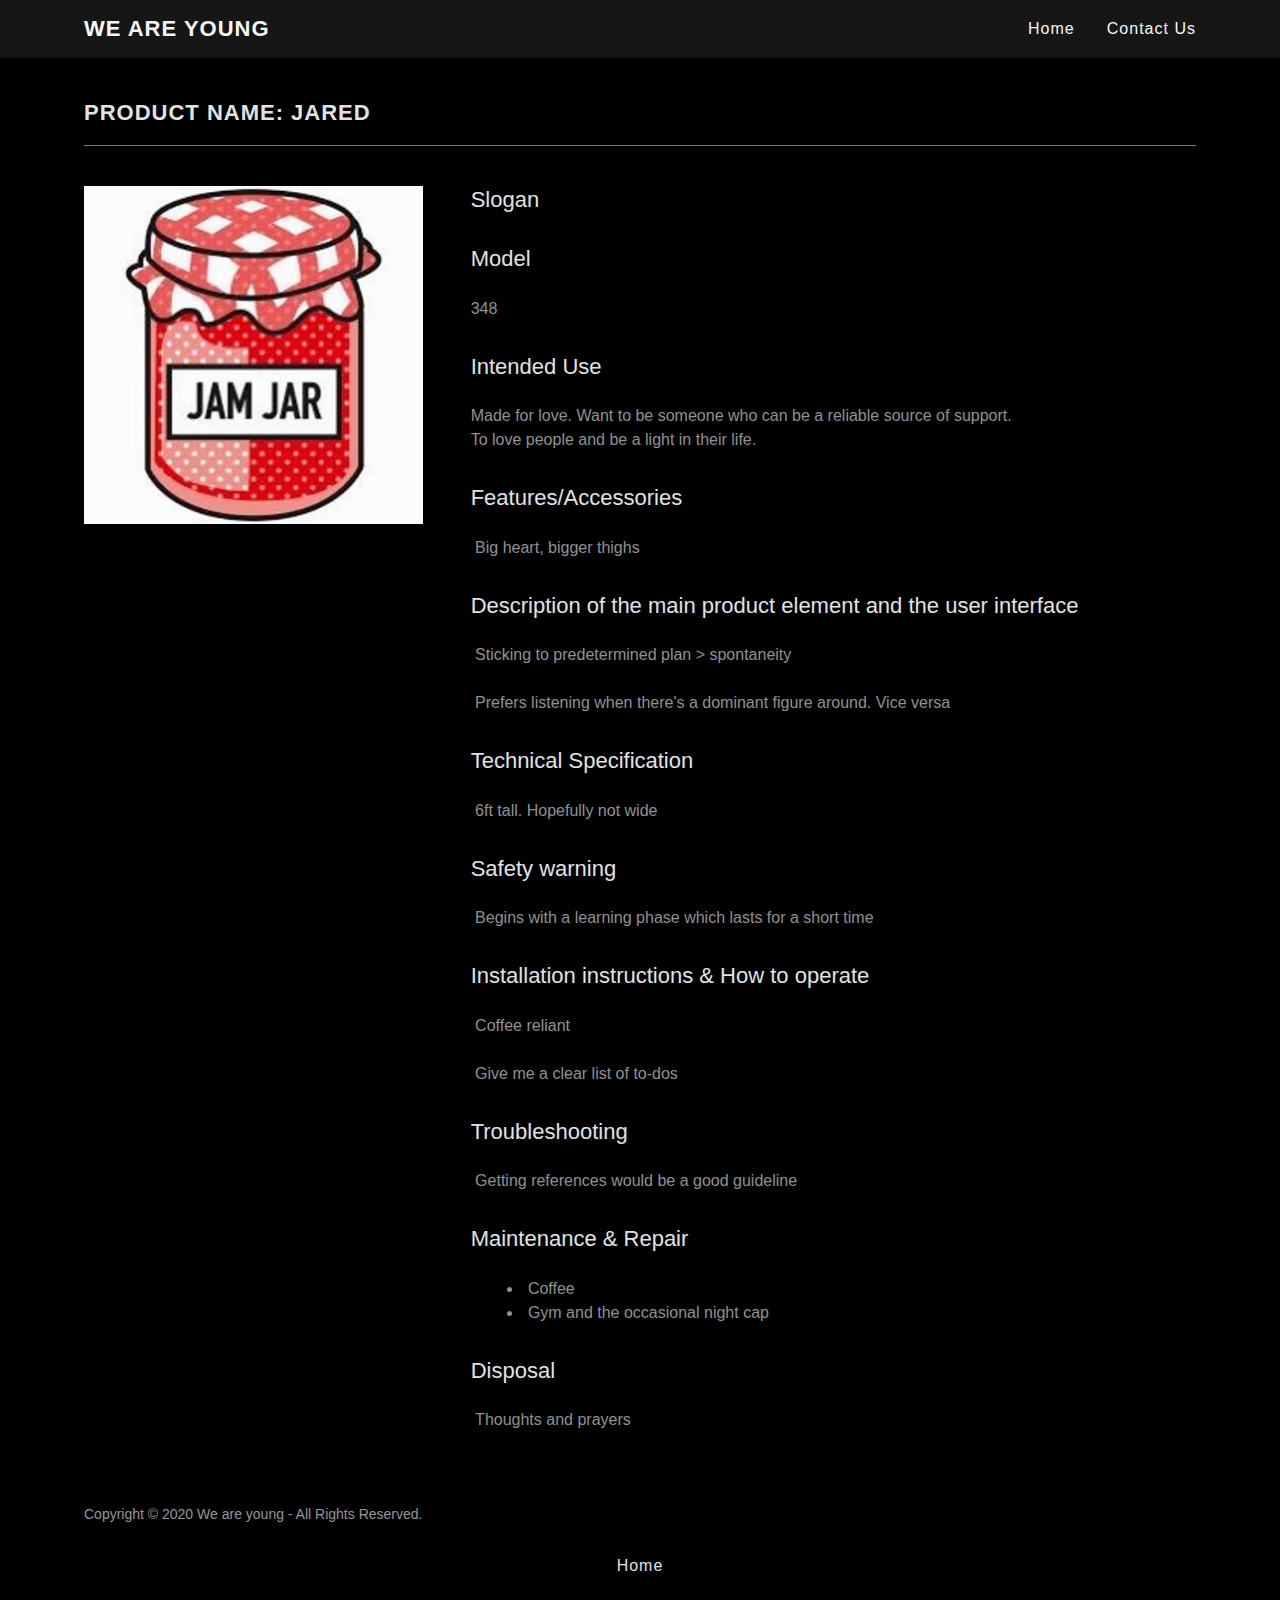
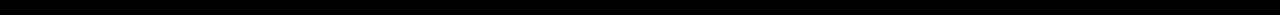
<file: Manual_Jared _ We are young.htm>
<!DOCTYPE html>
<!-- saved from url=(0036)https://weareyoung.live/manual-jared -->
<html lang="en-MY"><head><meta http-equiv="Content-Type" content="text/html; charset=UTF-8"><link rel="shortcut icon" href="https://img1.wsimg.com/blobby/go/7aad7608-ee9f-49c3-9374-c6d14185b6ce/favicon/9358d385-c87a-4860-bba2-e3a756857141.ico" sizes="16x16 24x24 32x32 48x48 64x64"><meta http-equiv="X-UA-Compatible" content="IE=edge"><meta name="viewport" content="width=device-width, initial-scale=1"><title>Manual_Jared | We are young</title><meta name="author" content="We are young"><meta name="generator" content="Starfield Technologies; Go Daddy Website Builder 8.0.0000"><link rel="manifest" href="https://weareyoung.live/manifest.webmanifest"><link rel="apple-touch-icon" sizes="57x57" href="https://img1.wsimg.com/blobby/go/7aad7608-ee9f-49c3-9374-c6d14185b6ce/favicon/9358d385-c87a-4860-bba2-e3a756857141.ico/:/rs=w:57,h:57,m"><link rel="apple-touch-icon" sizes="60x60" href="https://img1.wsimg.com/blobby/go/7aad7608-ee9f-49c3-9374-c6d14185b6ce/favicon/9358d385-c87a-4860-bba2-e3a756857141.ico/:/rs=w:60,h:60,m"><link rel="apple-touch-icon" sizes="72x72" href="https://img1.wsimg.com/blobby/go/7aad7608-ee9f-49c3-9374-c6d14185b6ce/favicon/9358d385-c87a-4860-bba2-e3a756857141.ico/:/rs=w:72,h:72,m"><link rel="apple-touch-icon" sizes="114x114" href="https://img1.wsimg.com/blobby/go/7aad7608-ee9f-49c3-9374-c6d14185b6ce/favicon/9358d385-c87a-4860-bba2-e3a756857141.ico/:/rs=w:114,h:114,m"><link rel="apple-touch-icon" sizes="120x120" href="https://img1.wsimg.com/blobby/go/7aad7608-ee9f-49c3-9374-c6d14185b6ce/favicon/9358d385-c87a-4860-bba2-e3a756857141.ico/:/rs=w:120,h:120,m"><link rel="apple-touch-icon" sizes="144x144" href="https://img1.wsimg.com/blobby/go/7aad7608-ee9f-49c3-9374-c6d14185b6ce/favicon/9358d385-c87a-4860-bba2-e3a756857141.ico/:/rs=w:144,h:144,m"><link rel="apple-touch-icon" sizes="152x152" href="https://img1.wsimg.com/blobby/go/7aad7608-ee9f-49c3-9374-c6d14185b6ce/favicon/9358d385-c87a-4860-bba2-e3a756857141.ico/:/rs=w:152,h:152,m"><link rel="apple-touch-icon" sizes="180x180" href="https://img1.wsimg.com/blobby/go/7aad7608-ee9f-49c3-9374-c6d14185b6ce/favicon/9358d385-c87a-4860-bba2-e3a756857141.ico/:/rs=w:180,h:180,m"><meta property="og:url" content="https://weareyoung.live/manual-jared">
<meta property="og:site_name" content="We are young">
<meta property="og:title" content="We ARE YOung">
<meta property="og:description" content="&quot;Tonight, we are young
So let&#39;s set the world on fire
We can burn brighter than the sun&quot; ">
<meta property="og:type" content="website">
<meta property="og:image" content="http://img1.wsimg.com/isteam/ip/7aad7608-ee9f-49c3-9374-c6d14185b6ce/jude-beck-Oc-mdtjJoeo-unsplash.jpg">
<meta property="og:locale" content="en_MY">
<meta name="twitter:card" content="summary">
<meta name="twitter:title" content="We are young">
<meta name="twitter:description" content="We ARE YOung">
<meta name="twitter:image" content="http://img1.wsimg.com/isteam/ip/7aad7608-ee9f-49c3-9374-c6d14185b6ce/jude-beck-Oc-mdtjJoeo-unsplash.jpg">
<meta name="twitter:image:alt" content="We are young">
<meta name="theme-color" content="#F11286"><script type="text/javascript" src="./Manual_Jared _ We are young_files/polyfill.min.js" crossorigin=""></script>
<script type="text/javascript" src="./Manual_Jared _ We are young_files/script.js" crossorigin=""></script>
<script type="text/javascript">"undefined"===typeof _trfq&&(window._trfq=[]);"undefined"==typeof _trfd&&(window._trfd=[]);</script>
<script type="text/javascript">function trackingEnabledForType(t){return!("undefined"!=typeof document&&"click"===t&&!Boolean(window._allowCT))||(window._allowCT=-1!==document.cookie.indexOf("cookie_terms_accepted"),window._allowCT)}function logTcclEvent(){var e=this.getAttribute("data-tccl");if(window._trfq&&e)try{var t=e.split(","),n=t[0],o=t[1];if(!trackingEnabledForType(o))return;for(var d=t.splice(2),r=[],c=0;c<d.length;c+=2)r.push([d[c],d[c+1]]);window._trfq.push(["cmdLogEvent",o,n,r])}catch(t){window._trfq.push(["cmdLogEvent","gc_published_site_error","tccl.published.log",[["error",t.toString()],["data",e]]])}}"undefined"!=typeof window&&"undefined"!=typeof document&&window.addEventListener("DOMContentLoaded",function(){for(var t=document.querySelectorAll("[data-tccl]"),e=0;e<t.length;e++)try{var n=t[e].getAttribute("data-tccl").split(",");t[e].addEventListener(n[1],logTcclEvent)}catch(t){window._trfq.push(["cmdLogEvent","gc_published_site_error","tccl.published.add",[["error",t.toString()]]])}});</script>
<script type="text/javascript" src="./Manual_Jared _ We are young_files/script(1).js" crossorigin=""></script>
<script type="text/javascript" src="./Manual_Jared _ We are young_files/script(2).js" crossorigin=""></script>
<script type="text/javascript">"use strict";

if ('serviceWorker' in navigator) {
  window.addEventListener('load', function () {
    navigator.serviceWorker.register('/sw.js').then(function () {
      console.log('sw: registration complete');
    }).catch(function (err) {
      console.log(err);
    });
  });
}</script>
<style type="text/css">/*
Copyright 2016 The Cabin Project Authors (impallari@gmail.com)

This Font Software is licensed under the SIL Open Font License, Version 1.1.
This license is copied below, and is also available with a FAQ at: http://scripts.sil.org/OFL

—————————————————————————————-
SIL OPEN FONT LICENSE Version 1.1 - 26 February 2007
—————————————————————————————-
*/
/* vietnamese */
@font-face {
  font-family: 'Cabin';
  font-style: normal;
  font-weight: 700;
  font-stretch: 100%;
  font-display: swap;
  src: url(https://img1.wsimg.com/gfonts/s/cabin/v15/u-4X0qWljRw-PfU81xCKCpdpbgZJl6XFpfEd7eA9BIxxkbqDH7mlwUzuA_q9BtS8.woff) format('woff');
  unicode-range: U+0102-0103, U+0110-0111, U+0128-0129, U+0168-0169, U+01A0-01A1, U+01AF-01B0, U+1EA0-1EF9, U+20AB;
}
/* latin-ext */
@font-face {
  font-family: 'Cabin';
  font-style: normal;
  font-weight: 700;
  font-stretch: 100%;
  font-display: swap;
  src: url(https://img1.wsimg.com/gfonts/s/cabin/v15/u-4X0qWljRw-PfU81xCKCpdpbgZJl6XFpfEd7eA9BIxxkbqDH7ilwUzuA_q9BtS8.woff) format('woff');
  unicode-range: U+0100-024F, U+0259, U+1E00-1EFF, U+2020, U+20A0-20AB, U+20AD-20CF, U+2113, U+2C60-2C7F, U+A720-A7FF;
}
/* latin */
@font-face {
  font-family: 'Cabin';
  font-style: normal;
  font-weight: 700;
  font-stretch: 100%;
  font-display: swap;
  src: url(https://img1.wsimg.com/gfonts/s/cabin/v15/u-4X0qWljRw-PfU81xCKCpdpbgZJl6XFpfEd7eA9BIxxkbqDH7alwUzuA_q9Bg.woff) format('woff');
  unicode-range: U+0000-00FF, U+0131, U+0152-0153, U+02BB-02BC, U+02C6, U+02DA, U+02DC, U+2000-206F, U+2074, U+20AC, U+2122, U+2191, U+2193, U+2212, U+2215, U+FEFF, U+FFFD;
}

/*
Copyright (c) 2010-2011 by tyPoland Lukasz Dziedzic (team@latofonts.com) with Reserved Font Name "Lato". Licensed under the SIL Open Font License, Version 1.1.

This Font Software is licensed under the SIL Open Font License, Version 1.1.
This license is copied below, and is also available with a FAQ at: http://scripts.sil.org/OFL

—————————————————————————————-
SIL OPEN FONT LICENSE Version 1.1 - 26 February 2007
—————————————————————————————-
*/
/* latin-ext */
@font-face {
  font-family: 'Lato';
  font-style: italic;
  font-weight: 400;
  font-display: swap;
  src: local('Lato Italic'), local('Lato-Italic'), url(https://img1.wsimg.com/gfonts/s/lato/v16/S6u8w4BMUTPHjxsAUi-qNiXg7eU0.woff2) format('woff2');
  unicode-range: U+0100-024F, U+0259, U+1E00-1EFF, U+2020, U+20A0-20AB, U+20AD-20CF, U+2113, U+2C60-2C7F, U+A720-A7FF;
}
/* latin */
@font-face {
  font-family: 'Lato';
  font-style: italic;
  font-weight: 400;
  font-display: swap;
  src: local('Lato Italic'), local('Lato-Italic'), url(https://img1.wsimg.com/gfonts/s/lato/v16/S6u8w4BMUTPHjxsAXC-qNiXg7Q.woff2) format('woff2');
  unicode-range: U+0000-00FF, U+0131, U+0152-0153, U+02BB-02BC, U+02C6, U+02DA, U+02DC, U+2000-206F, U+2074, U+20AC, U+2122, U+2191, U+2193, U+2212, U+2215, U+FEFF, U+FFFD;
}
/* latin-ext */
@font-face {
  font-family: 'Lato';
  font-style: italic;
  font-weight: 700;
  font-display: swap;
  src: local('Lato Bold Italic'), local('Lato-BoldItalic'), url(https://img1.wsimg.com/gfonts/s/lato/v16/S6u_w4BMUTPHjxsI5wq_FQftx9897sxZ.woff2) format('woff2');
  unicode-range: U+0100-024F, U+0259, U+1E00-1EFF, U+2020, U+20A0-20AB, U+20AD-20CF, U+2113, U+2C60-2C7F, U+A720-A7FF;
}
/* latin */
@font-face {
  font-family: 'Lato';
  font-style: italic;
  font-weight: 700;
  font-display: swap;
  src: local('Lato Bold Italic'), local('Lato-BoldItalic'), url(https://img1.wsimg.com/gfonts/s/lato/v16/S6u_w4BMUTPHjxsI5wq_Gwftx9897g.woff2) format('woff2');
  unicode-range: U+0000-00FF, U+0131, U+0152-0153, U+02BB-02BC, U+02C6, U+02DA, U+02DC, U+2000-206F, U+2074, U+20AC, U+2122, U+2191, U+2193, U+2212, U+2215, U+FEFF, U+FFFD;
}
/* latin-ext */
@font-face {
  font-family: 'Lato';
  font-style: normal;
  font-weight: 100;
  font-display: swap;
  src: local('Lato Hairline'), local('Lato-Hairline'), url(https://img1.wsimg.com/gfonts/s/lato/v16/S6u8w4BMUTPHh30AUi-qNiXg7eU0.woff2) format('woff2');
  unicode-range: U+0100-024F, U+0259, U+1E00-1EFF, U+2020, U+20A0-20AB, U+20AD-20CF, U+2113, U+2C60-2C7F, U+A720-A7FF;
}
/* latin */
@font-face {
  font-family: 'Lato';
  font-style: normal;
  font-weight: 100;
  font-display: swap;
  src: local('Lato Hairline'), local('Lato-Hairline'), url(https://img1.wsimg.com/gfonts/s/lato/v16/S6u8w4BMUTPHh30AXC-qNiXg7Q.woff2) format('woff2');
  unicode-range: U+0000-00FF, U+0131, U+0152-0153, U+02BB-02BC, U+02C6, U+02DA, U+02DC, U+2000-206F, U+2074, U+20AC, U+2122, U+2191, U+2193, U+2212, U+2215, U+FEFF, U+FFFD;
}
/* latin-ext */
@font-face {
  font-family: 'Lato';
  font-style: normal;
  font-weight: 300;
  font-display: swap;
  src: local('Lato Light'), local('Lato-Light'), url(https://img1.wsimg.com/gfonts/s/lato/v16/S6u9w4BMUTPHh7USSwaPGQ3q5d0N7w.woff2) format('woff2');
  unicode-range: U+0100-024F, U+0259, U+1E00-1EFF, U+2020, U+20A0-20AB, U+20AD-20CF, U+2113, U+2C60-2C7F, U+A720-A7FF;
}
/* latin */
@font-face {
  font-family: 'Lato';
  font-style: normal;
  font-weight: 300;
  font-display: swap;
  src: local('Lato Light'), local('Lato-Light'), url(https://img1.wsimg.com/gfonts/s/lato/v16/S6u9w4BMUTPHh7USSwiPGQ3q5d0.woff2) format('woff2');
  unicode-range: U+0000-00FF, U+0131, U+0152-0153, U+02BB-02BC, U+02C6, U+02DA, U+02DC, U+2000-206F, U+2074, U+20AC, U+2122, U+2191, U+2193, U+2212, U+2215, U+FEFF, U+FFFD;
}
/* latin-ext */
@font-face {
  font-family: 'Lato';
  font-style: normal;
  font-weight: 400;
  font-display: swap;
  src: local('Lato Regular'), local('Lato-Regular'), url(https://img1.wsimg.com/gfonts/s/lato/v16/S6uyw4BMUTPHjxAwXiWtFCfQ7A.woff2) format('woff2');
  unicode-range: U+0100-024F, U+0259, U+1E00-1EFF, U+2020, U+20A0-20AB, U+20AD-20CF, U+2113, U+2C60-2C7F, U+A720-A7FF;
}
/* latin */
@font-face {
  font-family: 'Lato';
  font-style: normal;
  font-weight: 400;
  font-display: swap;
  src: local('Lato Regular'), local('Lato-Regular'), url(https://img1.wsimg.com/gfonts/s/lato/v16/S6uyw4BMUTPHjx4wXiWtFCc.woff2) format('woff2');
  unicode-range: U+0000-00FF, U+0131, U+0152-0153, U+02BB-02BC, U+02C6, U+02DA, U+02DC, U+2000-206F, U+2074, U+20AC, U+2122, U+2191, U+2193, U+2212, U+2215, U+FEFF, U+FFFD;
}
/* latin-ext */
@font-face {
  font-family: 'Lato';
  font-style: normal;
  font-weight: 700;
  font-display: swap;
  src: local('Lato Bold'), local('Lato-Bold'), url(https://img1.wsimg.com/gfonts/s/lato/v16/S6u9w4BMUTPHh6UVSwaPGQ3q5d0N7w.woff2) format('woff2');
  unicode-range: U+0100-024F, U+0259, U+1E00-1EFF, U+2020, U+20A0-20AB, U+20AD-20CF, U+2113, U+2C60-2C7F, U+A720-A7FF;
}
/* latin */
@font-face {
  font-family: 'Lato';
  font-style: normal;
  font-weight: 700;
  font-display: swap;
  src: local('Lato Bold'), local('Lato-Bold'), url(https://img1.wsimg.com/gfonts/s/lato/v16/S6u9w4BMUTPHh6UVSwiPGQ3q5d0.woff2) format('woff2');
  unicode-range: U+0000-00FF, U+0131, U+0152-0153, U+02BB-02BC, U+02C6, U+02DA, U+02DC, U+2000-206F, U+2074, U+20AC, U+2122, U+2191, U+2193, U+2212, U+2215, U+FEFF, U+FFFD;
}
/* latin-ext */
@font-face {
  font-family: 'Lato';
  font-style: normal;
  font-weight: 900;
  font-display: swap;
  src: local('Lato Black'), local('Lato-Black'), url(https://img1.wsimg.com/gfonts/s/lato/v16/S6u9w4BMUTPHh50XSwaPGQ3q5d0N7w.woff2) format('woff2');
  unicode-range: U+0100-024F, U+0259, U+1E00-1EFF, U+2020, U+20A0-20AB, U+20AD-20CF, U+2113, U+2C60-2C7F, U+A720-A7FF;
}
/* latin */
@font-face {
  font-family: 'Lato';
  font-style: normal;
  font-weight: 900;
  font-display: swap;
  src: local('Lato Black'), local('Lato-Black'), url(https://img1.wsimg.com/gfonts/s/lato/v16/S6u9w4BMUTPHh50XSwiPGQ3q5d0.woff2) format('woff2');
  unicode-range: U+0000-00FF, U+0131, U+0152-0153, U+02BB-02BC, U+02C6, U+02DA, U+02DC, U+2000-206F, U+2074, U+20AC, U+2122, U+2191, U+2193, U+2212, U+2215, U+FEFF, U+FFFD;
}
</style>
<link rel="stylesheet" href="./Manual_Jared _ We are young_files/styles.css">
<link data-glamor="cxs-default-sheet" rel="stylesheet" href="./Manual_Jared _ We are young_files/styles(1).css"><style type="text/css" data-glamor="cxs-default-sheet"></style>
<style data-glamor="cxs-media-sheet" type="text/css"></style>
<style data-glamor="cxs-xs-sheet" type="text/css">@media (max-width: 767px){.x .c1-m{padding-top:32px}}@media (max-width: 767px){.x .c1-n{padding-bottom:32px}}@media (max-width: 767px){.x .c1-2x{width:100%}}@media (max-width: 767px){.x .c1-2y{display:flex}}@media (max-width: 767px){.x .c1-2z{justify-content:center}}@media (max-width: 767px){.x .c1-5y{margin-bottom:24px}}@media (max-width: 767px){.x .c1-6l > :nth-child(n){margin-bottom:24px}}@media (max-width: 767px){.x .c1-6m  > :last-child{margin-bottom:0 !important}}@media (max-width: 767px){.x .c1-86{flex-direction:column}}@media (max-width: 767px){.x .c1-8d{padding-top:4px}}@media (max-width: 767px){.x .c1-8e{padding-bottom:4px}}</style>
<style data-glamor="cxs-sm-sheet" type="text/css">@media (min-width: 768px){.x .c1-d{font-size:16px}}@media (min-width: 768px){.x .c1-1a{width:100%}}@media (min-width: 768px){.x .c1-1n{margin-top:0}}@media (min-width: 768px){.x .c1-1o{margin-right:-24px}}@media (min-width: 768px){.x .c1-1p{margin-bottom:0}}@media (min-width: 768px){.x .c1-1q{margin-left:-24px}}@media (min-width: 768px){.x .c1-1z{padding-top:0}}@media (min-width: 768px){.x .c1-20{padding-right:24px}}@media (min-width: 768px){.x .c1-21{padding-bottom:0}}@media (min-width: 768px){.x .c1-22{padding-left:24px}}@media (min-width: 768px) and (max-width: 1023px){.x .c1-30{width:100%}}@media (min-width: 768px){.x .c1-38{font-size:22px}}@media (min-width: 768px){.x .c1-3j{font-size:38px}}@media (min-width: 768px){.x .c1-3o{font-size:30px}}@media (min-width: 768px) and (max-width: 1023px){.x .c1-4z{right:0px}}@media (min-width: 768px){.x .c1-68{flex-basis:83.33333333333334%}}@media (min-width: 768px){.x .c1-69{max-width:83.33333333333334%}}@media (min-width: 768px){.x .c1-7t{font-size:14px}}</style>
<link data-glamor="cxs-md-sheet" rel="stylesheet" href="./Manual_Jared _ We are young_files/styles(2).css"><style type="text/css" data-glamor="cxs-md-sheet"></style>
<style data-glamor="cxs-lg-sheet" type="text/css">@media (min-width: 1280px){.x .c1-f{font-size:16px}}@media (min-width: 1280px){.x .c1-1c{width:1160px}}@media (min-width: 1280px){.x .c1-3a{font-size:22px}}@media (min-width: 1280px){.x .c1-3l{font-size:44px}}@media (min-width: 1280px){.x .c1-3q{font-size:32px}}@media (min-width: 1280px){.x .c1-7w{font-size:14px}}</style>
<style data-glamor="cxs-xl-sheet" type="text/css">@media (min-width: 1536px){.x .c1-g{font-size:18px}}@media (min-width: 1536px){.x .c1-1d{width:1280px}}@media (min-width: 1536px){.x .c1-3b{font-size:24px}}@media (min-width: 1536px){.x .c1-3m{font-size:48px}}@media (min-width: 1536px){.x .c1-3r{font-size:36px}}@media (min-width: 1536px){.x .c1-7x{font-size:16px}}</style>
<style type="text/css">.page-inner { background-color: rgb(0, 0, 0); min-height: 100vh; }</style></head>
<body class="x  x-fonts-cabin" context="[object Object]"><div id="layout-7-aad-7608-ee-9-f-49-c-3-9374-c-6-d-14185-b-6-ce" class="layout layout-layout layout-layout-layout-17 locale-en-MY lang-en"><div data-ux="Page" id="page-19308" class="x-el x-el-div x-el c1-1 c1-2 c1-3 c1-4 c1-5 c1-6 c1-7 c1-8 c1-9 c1-a c1-b c1-c c1-d c1-e c1-f c1-g c1-1 c1-2 c1-b c1-c c1-d c1-e c1-f c1-g"><div data-ux="Block" class="x-el x-el-div page-inner c1-1 c1-2 c1-b c1-c c1-d c1-e c1-f c1-g"><div id="fbdec8e3-e483-4850-9e5e-d0c2f6f0ccd6" class="widget widget-header widget-header-header-9"><div data-ux="Header" role="main" data-aid="HEADER_WIDGET" class="x-el x-el-div x-el x-el c1-1 c1-2 c1-b c1-c c1-d c1-e c1-f c1-g c1-1 c1-2 c1-h c1-b c1-c c1-d c1-e c1-f c1-g c1-1 c1-2 c1-b c1-c c1-d c1-e c1-f c1-g"><div> <section data-ux="Section" data-aid="HEADER_SECTION" class="x-el x-el-section c1-1 c1-2 c1-h c1-i c1-j c1-k c1-l c1-b c1-c c1-m c1-n c1-d c1-e c1-f c1-g"><div data-ux="Block" class="x-el x-el-div c1-1 c1-2 c1-o c1-b c1-c c1-d c1-p c1-e c1-f c1-g"></div><div data-ux="Block" class="x-el x-el-div c1-1 c1-2 c1-q c1-r c1-4 c1-h c1-b c1-c c1-d c1-s c1-t c1-e c1-f c1-g"><div data-ux="Block" id="header_navwrapper19312" class="x-el x-el-div c1-1 c1-2 c1-u c1-b c1-c c1-d c1-e c1-f c1-g" style="height: 60px;"><div data-ux="Block" id="header_stickynav19311" class="x-el x-el-div c1-1 c1-2 c1-v c1-b c1-c c1-d c1-e c1-f c1-g" style="z-index: 10000; left: 0px; right: 0px; top: 0px;"><nav data-ux="Block" class="x-el x-el-nav c1-1 c1-2 c1-w c1-x c1-y c1-z c1-10 c1-b c1-c c1-d c1-11 c1-12 c1-e c1-f c1-g"><div data-ux="Container" class="x-el x-el-div c1-1 c1-2 c1-13 c1-14 c1-15 c1-16 c1-17 c1-18 c1-19 c1-b c1-c c1-1a c1-d c1-1b c1-e c1-1c c1-f c1-1d c1-g"><div data-ux="Grid" class="x-el x-el-div c1-1 c1-2 c1-1e c1-1f c1-1g c1-1h c1-1i c1-1j c1-1k c1-1l c1-1m c1-b c1-c c1-1n c1-1o c1-1p c1-1q c1-d c1-1r c1-e c1-f c1-g"><div data-ux="GridCell" class="x-el x-el-div c1-1 c1-2 c1-1f c1-1s c1-1t c1-1u c1-17 c1-1v c1-1w c1-1x c1-1y c1-b c1-c c1-1z c1-20 c1-21 c1-22 c1-d c1-e c1-f c1-g"><div id="bs-1"><span data-ux="Element" class="x-el x-el-span c2-1 c2-2 c2-3 c2-4 c2-5 c2-6 c2-7 c2-8"><a rel="" role="button" aria-haspopup="menu" data-ux="LinkDropdown" data-toggle-ignore="true" id="1" aria-expanded="false" toggleid="n-19309-navId-mobile" uniqueid="n-19309" icon="hamburger" openicon="hamburger" openwidth="100%" staticcontent="[object Object]" closeattr="data-close" data-edit-interactive="true" data-aid="HAMBURGER_MENU_LINK" aria-label="Hamburger Site Navigation Icon" href="https://weareyoung.live/manual-jared#" data-typography="LinkAlpha" class="x-el x-el-a c2-9 c2-a c2-b c2-c c2-d c2-e c2-f c2-g c2-h c2-i c2-j c2-k c2-l c2-m c2-n c2-3 c2-4 c2-o c2-p c2-q c2-5 c2-r c2-6 c2-7 c2-8" data-tccl="ux2.HEADER.header9.Section.Default.Link.Dropdown.2.click,click"><svg viewBox="0 0 24 24" fill="currentColor" width="40px" height="40px" data-ux="IconHamburger" class="x-el x-el-svg c2-1 c2-2 c2-s c2-t c2-u c2-v c2-w c2-x c2-y c2-3 c2-4 c2-5 c2-6 c2-7 c2-8"><g><path fill-rule="evenodd" d="M4 8h16V6H4z"></path><path fill-rule="evenodd" d="M4 13.096h16v-2.001H4z"></path><path fill-rule="evenodd" d="M4 18.346h16v-2H4z"></path></g></svg></a></span></div></div><div data-ux="GridCell" class="x-el x-el-div c1-1 c1-2 c1-1f c1-2q c1-1t c1-2r c1-17 c1-1v c1-2s c1-1x c1-1y c1-1e c1-2t c1-27 c1-b c1-c c1-1z c1-20 c1-21 c1-22 c1-d c1-e c1-f c1-g"><div data-ux="Block" data-aid="HEADER_LOGO_RENDERED" class="x-el x-el-div c1-2u c1-2v c1-2k c1-2w c1-17 c1-c c1-2x c1-2y c1-2z c1-30 c1-d c1-e c1-f c1-g"><a rel="" role="link" aria-haspopup="menu" data-ux="Link" data-page="2dbc3c68-54c1-4511-8f4b-14af5ec7c5f0" title="We are young" href="https://weareyoung.live/" data-typography="LinkAlpha" class="x-el x-el-a c1-23 c1-24 c1-25 c1-26 c1-27 c1-31 c1-28 c1-2a c1-2b c1-2c c1-2d c1-17 c1-4 c1-b c1-32 c1-c c1-2g c1-33 c1-2i c1-d c1-e c1-f c1-g" data-tccl="ux2.HEADER.header9.Logo.Default.Link.Default.19315.click,click"><div data-ux="Block" id="logo-container-19316" class="x-el x-el-div c1-1 c1-2 c1-2k c1-4 c1-w c1-b c1-c c1-d c1-e c1-f c1-g"><h3 role="heading" aria-level="3" data-ux="LogoHeading" id="logo-text-19317" data-aid="HEADER_LOGO_TEXT_RENDERED" data-typography="LogoAlpha" class="x-el x-el-h3 c1-2u c1-2v c1-26 c1-27 c1-34 c1-2f c1-35 c1-1i c1-1k c1-17 c1-2k c1-2w c1-2e c1-36 c1-37 c1-38 c1-39 c1-3a c1-3b">We are young</h3><span role="heading" aria-level="NaN" data-ux="scaler" data-size="xxlarge" data-scaler-id="scaler-logo-container-19316" aria-hidden="true" data-typography="LogoAlpha" class="x-el x-el-span c1-2u c1-2v c1-3c c1-3d c1-34 c1-2f c1-35 c1-1i c1-1k c1-17 c1-o c1-3e c1-3f c1-3g c1-k c1-3h c1-3i c1-2w c1-2e c1-37 c1-3j c1-3k c1-3l c1-3m">We are young</span><span role="heading" aria-level="NaN" data-ux="scaler" data-size="xlarge" data-scaler-id="scaler-logo-container-19316" aria-hidden="true" data-typography="LogoAlpha" class="x-el x-el-span c1-2u c1-2v c1-3c c1-3d c1-34 c1-2f c1-35 c1-1i c1-1k c1-17 c1-o c1-3e c1-3f c1-3g c1-k c1-3h c1-3n c1-2w c1-2e c1-37 c1-3o c1-3p c1-3q c1-3r">We are young</span><span role="heading" aria-level="NaN" data-ux="scaler" data-size="large" data-scaler-id="scaler-logo-container-19316" aria-hidden="true" data-typography="LogoAlpha" class="x-el x-el-span c1-2u c1-2v c1-3c c1-3d c1-34 c1-2f c1-35 c1-1i c1-1k c1-17 c1-o c1-3e c1-3f c1-3g c1-k c1-3h c1-36 c1-2w c1-2e c1-37 c1-38 c1-39 c1-3a c1-3b">We are young</span><div id="bs-2"><span data-ux="Element" class="x-el x-el-span c2-1 c2-2 c2-3 c2-4 c2-5 c2-6 c2-7 c2-8"></span></div></div></a></div></div><div data-ux="GridCell" class="x-el x-el-div c1-1 c1-2 c1-1f c1-2q c1-1t c1-1u c1-17 c1-1v c1-2s c1-1x c1-3s c1-1e c1-3t c1-b c1-c c1-1z c1-20 c1-21 c1-22 c1-d c1-e c1-f c1-g"></div></div><div data-ux="Grid" id="navBarId-19319" class="x-el x-el-div c1-1 c1-2 c1-o c1-1f c1-1g c1-1h c1-1i c1-1j c1-1k c1-1l c1-29 c1-1m c1-1v c1-1x c1-b c1-c c1-1n c1-1o c1-1p c1-1q c1-d c1-3u c1-e c1-f c1-g"><div data-ux="GridCell" class="x-el x-el-div c1-1 c1-2 c1-1f c1-2q c1-3v c1-3w c1-3x c1-1v c1-2s c1-1x c1-1y c1-1e c1-1m c1-29 c1-b c1-c c1-1z c1-20 c1-21 c1-22 c1-d c1-e c1-f c1-g"><div data-ux="Block" data-aid="HEADER_LOGO_RENDERED" class="x-el x-el-div c1-2u c1-2v c1-2k c1-2w c1-17 c1-3y c1-c c1-2x c1-2y c1-2z c1-30 c1-d c1-e c1-f c1-g"><a rel="" role="link" aria-haspopup="menu" data-ux="Link" data-page="2dbc3c68-54c1-4511-8f4b-14af5ec7c5f0" title="We are young" href="https://weareyoung.live/" data-typography="LinkAlpha" class="x-el x-el-a c1-23 c1-24 c1-25 c1-26 c1-27 c1-31 c1-28 c1-2a c1-2b c1-2c c1-2d c1-17 c1-4 c1-b c1-32 c1-c c1-2g c1-33 c1-2i c1-d c1-e c1-f c1-g" data-tccl="ux2.HEADER.header9.Logo.Default.Link.Default.19320.click,click"><div data-ux="Block" id="logo-container-19321" class="x-el x-el-div c1-1 c1-2 c1-2k c1-4 c1-w c1-b c1-c c1-d c1-e c1-f c1-g" style=""><h3 role="heading" aria-level="3" data-ux="LogoHeading" id="logo-text-19322" data-aid="HEADER_LOGO_TEXT_RENDERED" data-typography="LogoAlpha" class="x-el x-el-h3 c1-2u c1-2v c1-26 c1-27 c1-34 c1-2f c1-35 c1-1i c1-1k c1-17 c1-2k c1-2w c1-2e c1-36 c1-37 c1-38 c1-39 c1-3a c1-3b">We are young</h3><span role="heading" aria-level="NaN" data-ux="scaler" data-size="xxlarge" data-scaler-id="scaler-logo-container-19321" aria-hidden="true" data-typography="LogoAlpha" class="x-el x-el-span c1-2u c1-2v c1-3c c1-3d c1-34 c1-2f c1-35 c1-1i c1-1k c1-17 c1-o c1-3e c1-3f c1-3g c1-k c1-3h c1-3i c1-2w c1-2e c1-37 c1-3j c1-3k c1-3l c1-3m" style="display: none;">We are young</span><span role="heading" aria-level="NaN" data-ux="scaler" data-size="xlarge" data-scaler-id="scaler-logo-container-19321" aria-hidden="true" data-typography="LogoAlpha" class="x-el x-el-span c1-2u c1-2v c1-3c c1-3d c1-34 c1-2f c1-35 c1-1i c1-1k c1-17 c1-o c1-3e c1-3f c1-3g c1-k c1-3h c1-3n c1-2w c1-2e c1-37 c1-3o c1-3p c1-3q c1-3r" style="display: none;">We are young</span><span role="heading" aria-level="NaN" data-ux="scaler" data-size="large" data-scaler-id="scaler-logo-container-19321" aria-hidden="true" data-typography="LogoAlpha" class="x-el x-el-span c1-2u c1-2v c1-3c c1-3d c1-34 c1-2f c1-35 c1-1i c1-1k c1-17 c1-o c1-3e c1-3f c1-3g c1-k c1-3h c1-36 c1-2w c1-2e c1-37 c1-38 c1-39 c1-3a c1-3b" style="display: none;">We are young</span><div id="bs-3"><span data-ux="Element" class="x-el x-el-span c2-1 c2-2 c2-3 c2-4 c2-5 c2-6 c2-7 c2-8"></span></div></div></a></div></div><div data-ux="GridCell" class="x-el x-el-div c1-1 c1-2 c1-1f c1-2q c1-1t c1-3w c1-17 c1-1v c1-2s c1-1x c1-1y c1-b c1-c c1-1z c1-20 c1-21 c1-22 c1-d c1-e c1-f c1-g"><div data-ux="Block" class="x-el x-el-div c1-1 c1-2 c1-1e c1-1m c1-3t c1-2q c1-3w c1-b c1-c c1-d c1-e c1-f c1-g"><div data-ux="Block" id="n-19309-search-width" class="x-el x-el-div c1-1 c1-2 c1-b c1-c c1-d c1-e c1-f c1-g"><nav data-ux="Nav" data-aid="HEADER_NAV_RENDERED" role="navigation" class="x-el x-el-nav c1-1 c1-2 c1-3z c1-40 c1-b c1-c c1-d c1-e c1-f c1-g"><ul data-ux="List" id="n-1930919323-navId" class="x-el x-el-ul c1-1 c1-2 c1-1i c1-1k c1-2f c1-35 c1-41 c1-42 c1-43 c1-w c1-1v c1-1w c1-1x c1-3s c1-b c1-c c1-d c1-e c1-f c1-g" style="white-space: nowrap;"><li data-ux="ListItemInline" class="x-el x-el-li nav-item c1-1 c1-2 c1-44 c1-2f c1-45 c1-2k c1-46 c1-2l c1-47 c1-48 c1-w c1-3e c1-b c1-c c1-49 c1-4a c1-d c1-e c1-f c1-g visible" style="visibility: visible;"><a rel="" role="link" aria-haspopup="menu" data-ux="NavLink" target="" data-page="2dbc3c68-54c1-4511-8f4b-14af5ec7c5f0" data-edit-interactive="true" aria-labelledby="n-1930919323-navId" href="https://weareyoung.live/" data-typography="NavAlpha" class="x-el x-el-a c1-4b c1-2 c1-25 c1-26 c1-27 c1-4c c1-28 c1-4d c1-4e c1-4f c1-4g c1-4h c1-2p c1-2n c1-2m c1-2o c1-b c1-2e c1-c c1-4i c1-4j c1-4k c1-d c1-e c1-f c1-g" data-tccl="ux2.HEADER.header9.Nav.Default.Link.Default.19325.click,click">Home</a></li><li data-ux="ListItemInline" class="x-el x-el-li nav-item c1-1 c1-2 c1-44 c1-2f c1-45 c1-2k c1-46 c1-2l c1-47 c1-48 c1-w c1-3e c1-b c1-c c1-49 c1-4a c1-d c1-e c1-f c1-g visible" style="visibility: visible;"><a rel="" role="link" aria-haspopup="false" data-ux="NavLink" target="" data-page="60e47323-77da-4ab1-bb82-547aa8cf25b4" data-edit-interactive="true" aria-labelledby="n-1930919323-navId" href="https://weareyoung.live/contact-us" data-typography="NavAlpha" class="x-el x-el-a c1-4b c1-2 c1-25 c1-26 c1-27 c1-4c c1-28 c1-4d c1-4e c1-4f c1-4g c1-4h c1-2p c1-2n c1-2m c1-2o c1-b c1-2e c1-c c1-4i c1-4j c1-4k c1-d c1-e c1-f c1-g" data-tccl="ux2.HEADER.header9.Nav.Default.Link.Default.19326.click,click">Contact Us</a></li><li data-ux="ListItemInline" class="x-el x-el-li nav-item c1-1 c1-2 c1-44 c1-2f c1-45 c1-2k c1-46 c1-2l c1-47 c1-48 c1-w c1-3e c1-b c1-c c1-49 c1-4a c1-d c1-e c1-f c1-g" style="visibility: hidden; display: none;"><div id="bs-4"><span data-ux="Element" class="x-el x-el-span c2-1 c2-2 c2-3 c2-4 c2-5 c2-6 c2-7 c2-8"><script>var n=document.querySelector('[data-aid="HEADER_NAV_RENDERED"]');n.offsetHeight>0&&n.offsetWidth>0&&(Number(window.vctElements)||(window.vctElements=0),window.vctElements++);</script><a rel="" role="button" aria-haspopup="menu" data-ux="NavLinkDropdown" data-toggle-ignore="true" id="3" aria-expanded="false" data-aid="NAV_MORE" ignorecloseattr="data-ignore-close" aria-label="Website navigation dropdown menu" data-edit-interactive="true" href="https://weareyoung.live/manual-jared#" data-typography="NavAlpha" class="x-el x-el-a c2-z c2-2 c2-b c2-c c2-d c2-e c2-f c2-10 c2-g c2-11 c2-12 c2-13 c2-14 c2-y c2-w c2-v c2-x c2-3 c2-m c2-4 c2-15 c2-16 c2-17 c2-5 c2-6 c2-7 c2-8" data-tccl="ux2.HEADER.header9.Nav.Default.Link.Dropdown.5.click,click"><div data-aid="NAV_DROPDOWN" style="pointer-events: none; display: flex; align-items: center;"><span style="margin-right: 4px;">More</span><svg viewBox="0 0 24 24" fill="currentColor" width="16" height="16" data-ux="Icon" class="x-el x-el-svg c2-1 c2-2 c2-s c2-t c2-18 c2-19 c2-1a c2-1b c2-3 c2-4 c2-5 c2-6 c2-7 c2-8"><path fill-rule="evenodd" d="M18.605 7l-6.793 7.024-6.375-7.002L4 8.467 11.768 17l.485-.501L20 8.489z"></path></svg></div></a></span></div><ul data-ux="Dropdown" role="menu" id="19324-moreId" class="x-el x-el-ul c1-1 c1-2 c1-4o c1-4p c1-h c1-4q c1-4r c1-4s c1-4t c1-3f c1-4u c1-4v c1-48 c1-4w c1-4x c1-o c1-x c1-b c1-c c1-4y c1-4z c1-d c1-e c1-f c1-g"><li data-ux="ListItem" role="menuitem" class="x-el x-el-li c1-1 c1-2 c1-44 c1-1k c1-4c c1-3y c1-b c1-c c1-50 c1-d c1-e c1-f c1-g" style="visibility: hidden;"><a rel="" role="link" aria-haspopup="menu" data-ux="NavMoreMenuLink" target="" data-page="2dbc3c68-54c1-4511-8f4b-14af5ec7c5f0" data-edit-interactive="true" aria-labelledby="19324-moreId" href="https://weareyoung.live/" data-typography="NavAlpha" class="x-el x-el-a c1-4b c1-2 c1-25 c1-26 c1-27 c1-2k c1-28 c1-51 c1-52 c1-53 c1-b c1-2e c1-c c1-4i c1-4j c1-4k c1-d c1-e c1-f c1-g" data-tccl="ux2.HEADER.header9.Nav.MoreMenu.Link.Default.19329.click,click">Home</a></li><li data-ux="ListItem" role="menuitem" class="x-el x-el-li c1-1 c1-2 c1-44 c1-1k c1-4c c1-3y c1-b c1-c c1-50 c1-d c1-e c1-f c1-g" style="visibility: hidden;"><a rel="" role="link" aria-haspopup="false" data-ux="NavMoreMenuLink" target="" data-page="60e47323-77da-4ab1-bb82-547aa8cf25b4" data-edit-interactive="true" aria-labelledby="19324-moreId" href="https://weareyoung.live/contact-us" data-typography="NavAlpha" class="x-el x-el-a c1-4b c1-2 c1-25 c1-26 c1-27 c1-2k c1-28 c1-51 c1-52 c1-53 c1-b c1-2e c1-c c1-4i c1-4j c1-4k c1-d c1-e c1-f c1-g" data-tccl="ux2.HEADER.header9.Nav.MoreMenu.Link.Default.19330.click,click">Contact Us</a></li></ul></li></ul></nav></div></div></div></div></div></nav></div></div><div role="navigation" data-ux="NavigationDrawer" id="n-19309-navId-mobile" domainname="weareyoung.live" pageroute="/manual-jared" staticcontent="[object Object]" navprops="[object Object]" class="x-el x-el-div c1-1 c1-2 c1-54 c1-55 c1-56 c1-4 c1-57 c1-58 c1-4x c1-59 c1-5a c1-5b c1-5c c1-3h c1-5d c1-5e c1-1e c1-5f c1-b c1-c c1-d c1-e c1-f c1-g"><div data-ux="Block" class="x-el x-el-div c1-1 c1-2 c1-b c1-c c1-d c1-1r c1-e c1-f c1-g"></div><div data-ux="Block" class="x-el x-el-div c1-1 c1-2 c1-15 c1-16 c1-b c1-c c1-d c1-e c1-f c1-g"><svg viewBox="0 0 24 24" fill="currentColor" width="40px" height="40px" data-ux="CloseIcon" data-edit-interactive="true" data-close="true" class="x-el x-el-svg c1-1 c1-2 c1-2e c1-2k c1-4n c1-2m c1-2n c1-2o c1-2p c1-28 c1-5g c1-5h c1-3f c1-5i c1-5j c1-3n c1-b c1-5k c1-3o c1-3p c1-3q c1-3r"><path fill-rule="evenodd" d="M17.999 4l-6.293 6.293L5.413 4 4 5.414l6.292 6.293L4 18l1.413 1.414 6.293-6.292 6.293 6.292L19.414 18l-6.294-6.293 6.294-6.293z"></path></svg></div><div data-ux="Container" id="n-19309-navContainerId-mobile" class="x-el x-el-div c1-1 c1-2 c1-13 c1-14 c1-15 c1-16 c1-17 c1-4x c1-5l c1-4 c1-b c1-c c1-1a c1-d c1-1b c1-e c1-1c c1-f c1-1d c1-g"><div data-ux="Block" id="n-19309-navLinksContentId-mobile" class="x-el x-el-div c1-1 c1-2 c1-b c1-c c1-d c1-e c1-f c1-g"><ul role="menu" data-ux="NavigationDrawerList" id="n-19309-navListId-mobile" class="x-el x-el-ul c1-1 c1-2 c1-1i c1-1k c1-2f c1-35 c1-41 c1-42 c1-43 c1-3y c1-1v c1-1x c1-3s c1-1w c1-26 c1-27 c1-b c1-c c1-d c1-e c1-f c1-g"><li role="menuitem" data-ux="NavigationDrawerListItem" class="x-el x-el-li c1-1 c1-2 c1-44 c1-1k c1-4c c1-5m c1-5n c1-5o c1-b c1-c c1-50 c1-5p c1-d c1-e c1-f c1-g"><a rel="" role="link" aria-haspopup="menu" data-ux="NavigationDrawerLink" target="" data-page="2dbc3c68-54c1-4511-8f4b-14af5ec7c5f0" data-edit-interactive="true" data-close="true" href="https://weareyoung.live/" data-typography="NavBeta" class="x-el x-el-a c1-1 c1-2 c1-25 c1-26 c1-27 c1-1e c1-28 c1-4q c1-4r c1-15 c1-16 c1-1m c1-5q c1-5r c1-b c1-2e c1-36 c1-4i c1-33 c1-5s c1-38 c1-5t c1-39 c1-3a c1-3b" data-tccl="ux2.HEADER.header9.NavigationDrawer.Default.Link.Default.19331.click,click"><span>Home</span></a></li><li role="menuitem" data-ux="NavigationDrawerListItem" class="x-el x-el-li c1-1 c1-2 c1-44 c1-1k c1-4c c1-5m c1-5n c1-5o c1-b c1-c c1-50 c1-5p c1-d c1-e c1-f c1-g"><a rel="" role="link" aria-haspopup="false" data-ux="NavigationDrawerLink" target="" data-page="60e47323-77da-4ab1-bb82-547aa8cf25b4" data-edit-interactive="true" data-close="true" href="https://weareyoung.live/contact-us" data-typography="NavBeta" class="x-el x-el-a c1-1 c1-2 c1-25 c1-26 c1-27 c1-1e c1-28 c1-4q c1-4r c1-15 c1-16 c1-1m c1-5q c1-5r c1-b c1-2e c1-36 c1-4i c1-33 c1-5s c1-38 c1-5t c1-39 c1-3a c1-3b" data-tccl="ux2.HEADER.header9.NavigationDrawer.Default.Link.Default.19332.click,click"><span>Contact Us</span></a></li></ul><div data-ux="Block" class="x-el x-el-div c1-1 c1-2 c1-b c1-c c1-4c c1-d c1-1r c1-e c1-f c1-g"></div></div></div></div></div></section> </div></div></div><div id="466ec3c6-7f00-4c78-b4f9-bd22f46e44b9" class="widget widget-content widget-content-content-1"><div data-ux="Widget" role="region" class="x-el x-el-div x-el c1-1 c1-2 c1-5u c1-b c1-c c1-d c1-e c1-f c1-g c1-1 c1-2 c1-b c1-c c1-d c1-e c1-f c1-g"><div> <section data-ux="Section" class="x-el x-el-section c1-1 c1-2 c1-5u c1-i c1-j c1-b c1-c c1-m c1-n c1-d c1-e c1-f c1-g"><div data-ux="Container" class="x-el x-el-div c1-1 c1-2 c1-13 c1-14 c1-15 c1-16 c1-17 c1-b c1-c c1-1a c1-d c1-1b c1-e c1-1c c1-f c1-1d c1-g"><h1 role="heading" aria-level="1" data-ux="SectionHeading" data-aid="CONTENT_SECTION_TITLE_RENDERED" data-promoted-from="2" data-order="0" data-typography="HeadingBeta" class="x-el x-el-h1 c1-2u c1-2v c1-26 c1-27 c1-5v c1-2f c1-35 c1-1i c1-5w c1-5e c1-3y c1-2w c1-36 c1-5x c1-37 c1-5y c1-38 c1-39 c1-3a c1-3b"><span data-ux="Element" class="x-el x-el-span c1-5z c1-2j c1-60">PRODUCT NAME: JARED</span><hr aria-hidden="true" role="separator" data-ux="SectionHeadingHR" class="x-el x-el-hr c1-2u c1-2v c1-61 c1-62 c1-63 c1-64 c1-1k c1-4 c1-2w c1-36 c1-38 c1-39 c1-3a c1-3b"></h1><div data-ux="Grid" class="x-el x-el-div c1-1 c1-2 c1-1e c1-1f c1-1g c1-65 c1-1i c1-1j c1-1k c1-1l c1-3y c1-66 c1-b c1-c c1-1n c1-1o c1-1p c1-1q c1-d c1-e c1-f c1-g"><div data-ux="GridCell" class="x-el x-el-div c1-1 c1-2 c1-1f c1-2q c1-1t c1-67 c1-17 c1-1v c1-2s c1-1x c1-1y c1-b c1-c c1-68 c1-69 c1-1z c1-20 c1-21 c1-22 c1-d c1-6a c1-6b c1-e c1-f c1-g"><div data-ux="Block" class="x-el x-el-div c1-1 c1-2 c1-2t c1-b c1-c c1-d c1-e c1-f c1-g"><span data-ux="Element" class="x-el x-el-span c1-1 c1-2 c1-b c1-c c1-d c1-e c1-f c1-g">

  <img src="./jar.jpeg" alt="image378" data-ux="ContentCardImageThumbnail" data-aid="ABOUT_IMAGE_RENDERED1" class="x-el x-el-img c1-1 c1-2 c1-17 c1-91 c1-13 c1-14 c1-1i c1-1k c1-4r c1-92 c1-93 c1-94 c1-b c1-c c1-d c1-e c1-f c1-g">

</span></div></div><div data-ux="GridCell" class="x-el x-el-div c1-1 c1-2 c1-1f c1-2q c1-1t c1-67 c1-17 c1-1v c1-2s c1-1x c1-1y c1-6e c1-6f c1-b c1-c c1-68 c1-69 c1-1z c1-20 c1-21 c1-22 c1-d c1-6g c1-6h c1-e c1-f c1-g"><div data-ux="ContentBasic" id="f1d6591e-772d-4f4e-bec3-f3ac11ea9061" class="x-el x-el-div x-el c1-1 c1-2 c1-1e c1-5f c1-4 c1-6i c1-6j c1-3y c1-6k c1-6f c1-b c1-c c1-6l c1-6m c1-d c1-e c1-f c1-g c1-1 c1-2 c1-b c1-c c1-d c1-e c1-f c1-g"><h4 role="heading" aria-level="4" data-ux="ContentHeading" data-aid="CONTENT_HEADLINE1_RENDERED" data-typography="HeadingDelta" class="x-el x-el-h4 c1-1 c1-2 c1-26 c1-27 c1-6n c1-2f c1-35 c1-1i c1-1k c1-b c1-5x c1-36 c1-4i c1-38 c1-39 c1-3a c1-3b">Slogan</h4></div><div data-ux="ContentBasic" id="62972370-b569-48e9-ae7f-ca5185820937" class="x-el x-el-div x-el c1-1 c1-2 c1-1e c1-5f c1-4 c1-6i c1-6j c1-3y c1-6k c1-6f c1-b c1-c c1-6l c1-6m c1-d c1-e c1-f c1-g c1-1 c1-2 c1-b c1-c c1-d c1-e c1-f c1-g"><h4 role="heading" aria-level="4" data-ux="ContentHeading" data-aid="CONTENT_HEADLINE2_RENDERED" data-typography="HeadingDelta" class="x-el x-el-h4 c1-1 c1-2 c1-26 c1-27 c1-6n c1-2f c1-35 c1-1i c1-1k c1-b c1-5x c1-36 c1-4i c1-38 c1-39 c1-3a c1-3b">Model</h4><div data-ux="ContentText" alignment="left" data-aid="CONTENT_DESCRIPTION2_RENDERED" data-typography="BodyAlpha" class="x-el x-el-p c1-1 c1-2 c1-26 c1-27 c1-51 c1-1i c1-1k c1-6o c1-6p c1-6q c1-6r c1-6s c1-6t c1-6u c1-6v c1-6w c1-6x c1-6y c1-6z c1-70 c1-71 c1-72 c1-73 c1-74 c1-75 c1-76 c1-77 c1-78 c1-79 c1-7a c1-7b c1-7c c1-7d c1-7e c1-7f c1-2q c1-b c1-7g c1-c c1-4i c1-d c1-e c1-f c1-g x-rt"><p style="margin:0"><span>348</span></p></div></div><div data-ux="ContentBasic" id="452310c6-d304-46bc-b5af-eacb2f4fcffe" class="x-el x-el-div x-el c1-1 c1-2 c1-1e c1-5f c1-4 c1-6i c1-6j c1-3y c1-6k c1-6f c1-b c1-c c1-6l c1-6m c1-d c1-e c1-f c1-g c1-1 c1-2 c1-b c1-c c1-d c1-e c1-f c1-g"><h4 role="heading" aria-level="4" data-ux="ContentHeading" data-aid="CONTENT_HEADLINE3_RENDERED" data-typography="HeadingDelta" class="x-el x-el-h4 c1-1 c1-2 c1-26 c1-27 c1-6n c1-2f c1-35 c1-1i c1-1k c1-b c1-5x c1-36 c1-4i c1-38 c1-39 c1-3a c1-3b">Intended Use</h4><div data-ux="ContentText" alignment="left" data-aid="CONTENT_DESCRIPTION3_RENDERED" data-typography="BodyAlpha" class="x-el x-el-p c1-1 c1-2 c1-26 c1-27 c1-51 c1-1i c1-1k c1-6o c1-6p c1-6q c1-6r c1-6s c1-6t c1-6u c1-6v c1-6w c1-6x c1-6y c1-6z c1-70 c1-71 c1-72 c1-73 c1-74 c1-75 c1-76 c1-77 c1-78 c1-79 c1-7a c1-7b c1-7c c1-7d c1-7e c1-7f c1-2q c1-b c1-7g c1-c c1-4i c1-d c1-e c1-f c1-g x-rt"><p style="margin:0"><span>Made for love. Want to be someone who can be a reliable source of support.&nbsp;</span></p><p style="margin:0"><span>To love people and be a light in their life. &nbsp;</span></p></div></div><div data-ux="ContentBasic" id="82d19deb-a82e-4948-a223-4fe68f962b1e" class="x-el x-el-div x-el c1-1 c1-2 c1-1e c1-5f c1-4 c1-6i c1-6j c1-3y c1-6k c1-6f c1-b c1-c c1-6l c1-6m c1-d c1-e c1-f c1-g c1-1 c1-2 c1-b c1-c c1-d c1-e c1-f c1-g"><h4 role="heading" aria-level="4" data-ux="ContentHeading" data-aid="CONTENT_HEADLINE4_RENDERED" data-typography="HeadingDelta" class="x-el x-el-h4 c1-1 c1-2 c1-26 c1-27 c1-6n c1-2f c1-35 c1-1i c1-1k c1-b c1-5x c1-36 c1-4i c1-38 c1-39 c1-3a c1-3b">Features/Accessories</h4><div data-ux="ContentText" alignment="left" data-aid="CONTENT_DESCRIPTION4_RENDERED" data-typography="BodyAlpha" class="x-el x-el-p c1-1 c1-2 c1-26 c1-27 c1-51 c1-1i c1-1k c1-6o c1-6p c1-6q c1-6r c1-6s c1-6t c1-6u c1-6v c1-6w c1-6x c1-6y c1-6z c1-70 c1-71 c1-72 c1-73 c1-74 c1-75 c1-76 c1-77 c1-78 c1-79 c1-7a c1-7b c1-7c c1-7d c1-7e c1-7f c1-2q c1-b c1-7g c1-c c1-4i c1-d c1-e c1-f c1-g x-rt"><p style="margin:0"><span>&nbsp;Big heart, bigger thighs&nbsp;</span></p></div></div><div data-ux="ContentBasic" id="f30515c9-00a3-475c-846e-ea3739c8125e" class="x-el x-el-div x-el c1-1 c1-2 c1-1e c1-5f c1-4 c1-6i c1-6j c1-3y c1-6k c1-6f c1-b c1-c c1-6l c1-6m c1-d c1-e c1-f c1-g c1-1 c1-2 c1-b c1-c c1-d c1-e c1-f c1-g"><h4 role="heading" aria-level="4" data-ux="ContentHeading" data-aid="CONTENT_HEADLINE5_RENDERED" data-typography="HeadingDelta" class="x-el x-el-h4 c1-1 c1-2 c1-26 c1-27 c1-6n c1-2f c1-35 c1-1i c1-1k c1-b c1-5x c1-36 c1-4i c1-38 c1-39 c1-3a c1-3b">Description of the main  product element and the user interface</h4><div data-ux="ContentText" alignment="left" data-aid="CONTENT_DESCRIPTION5_RENDERED" data-typography="BodyAlpha" class="x-el x-el-p c1-1 c1-2 c1-26 c1-27 c1-51 c1-1i c1-1k c1-6o c1-6p c1-6q c1-6r c1-6s c1-6t c1-6u c1-6v c1-6w c1-6x c1-6y c1-6z c1-70 c1-71 c1-72 c1-73 c1-74 c1-75 c1-76 c1-77 c1-78 c1-79 c1-7a c1-7b c1-7c c1-7d c1-7e c1-7f c1-2q c1-b c1-7g c1-c c1-4i c1-d c1-e c1-f c1-g x-rt"><p style="margin:0"><span>&nbsp;Sticking to predetermined plan &gt; spontaneity&nbsp;</span></p><p style="margin:0"><span><br></span></p><p style="margin:0"><span>&nbsp;Prefers listening when there's a dominant figure around. Vice versa&nbsp;</span></p></div></div><div data-ux="ContentBasic" id="ce4e8212-c86e-481f-874f-1999764e4f31" class="x-el x-el-div x-el c1-1 c1-2 c1-1e c1-5f c1-4 c1-6i c1-6j c1-3y c1-6k c1-6f c1-b c1-c c1-6l c1-6m c1-d c1-e c1-f c1-g c1-1 c1-2 c1-b c1-c c1-d c1-e c1-f c1-g"><h4 role="heading" aria-level="4" data-ux="ContentHeading" data-aid="CONTENT_HEADLINE6_RENDERED" data-typography="HeadingDelta" class="x-el x-el-h4 c1-1 c1-2 c1-26 c1-27 c1-6n c1-2f c1-35 c1-1i c1-1k c1-b c1-5x c1-36 c1-4i c1-38 c1-39 c1-3a c1-3b">Technical Specification</h4><div data-ux="ContentText" alignment="left" data-aid="CONTENT_DESCRIPTION6_RENDERED" data-typography="BodyAlpha" class="x-el x-el-p c1-1 c1-2 c1-26 c1-27 c1-51 c1-1i c1-1k c1-6o c1-6p c1-6q c1-6r c1-6s c1-6t c1-6u c1-6v c1-6w c1-6x c1-6y c1-6z c1-70 c1-71 c1-72 c1-73 c1-74 c1-75 c1-76 c1-77 c1-78 c1-79 c1-7a c1-7b c1-7c c1-7d c1-7e c1-7f c1-2q c1-b c1-7g c1-c c1-4i c1-d c1-e c1-f c1-g x-rt"><p style="margin:0"><span>&nbsp;6ft tall. Hopefully not wide &nbsp;</span></p></div></div><div data-ux="ContentBasic" id="9efd24d2-3b7b-488e-9425-ccb5cc1c33e2" class="x-el x-el-div x-el c1-1 c1-2 c1-1e c1-5f c1-4 c1-6i c1-6j c1-3y c1-6k c1-6f c1-b c1-c c1-6l c1-6m c1-d c1-e c1-f c1-g c1-1 c1-2 c1-b c1-c c1-d c1-e c1-f c1-g"><h4 role="heading" aria-level="4" data-ux="ContentHeading" data-typography="HeadingDelta" class="x-el x-el-h4 c1-1 c1-2 c1-26 c1-27 c1-6n c1-2f c1-35 c1-1i c1-1k c1-b c1-5x c1-36 c1-4i c1-38 c1-39 c1-3a c1-3b">Safety warning</h4><div data-ux="ContentText" alignment="left" data-typography="BodyAlpha" class="x-el x-el-p c1-1 c1-2 c1-26 c1-27 c1-51 c1-1i c1-1k c1-6o c1-6p c1-6q c1-6r c1-6s c1-6t c1-6u c1-6v c1-6w c1-6x c1-6y c1-6z c1-70 c1-71 c1-72 c1-73 c1-74 c1-75 c1-76 c1-77 c1-78 c1-79 c1-7a c1-7b c1-7c c1-7d c1-7e c1-7f c1-2q c1-b c1-7g c1-c c1-4i c1-d c1-e c1-f c1-g x-rt"><p style="margin:0"><span>&nbsp;Begins with a learning phase which lasts for a short time</span></p></div></div><div data-ux="ContentBasic" id="806e09f7-1c02-4ef4-915d-0a14e0c3c828" class="x-el x-el-div x-el c1-1 c1-2 c1-1e c1-5f c1-4 c1-6i c1-6j c1-3y c1-6k c1-6f c1-b c1-c c1-6l c1-6m c1-d c1-e c1-f c1-g c1-1 c1-2 c1-b c1-c c1-d c1-e c1-f c1-g"><h4 role="heading" aria-level="4" data-ux="ContentHeading" data-typography="HeadingDelta" class="x-el x-el-h4 c1-1 c1-2 c1-26 c1-27 c1-6n c1-2f c1-35 c1-1i c1-1k c1-b c1-5x c1-36 c1-4i c1-38 c1-39 c1-3a c1-3b">Installation instructions &amp; How to operate</h4><div data-ux="ContentText" alignment="left" data-typography="BodyAlpha" class="x-el x-el-p c1-1 c1-2 c1-26 c1-27 c1-51 c1-1i c1-1k c1-6o c1-6p c1-6q c1-6r c1-6s c1-6t c1-6u c1-6v c1-6w c1-6x c1-6y c1-6z c1-70 c1-71 c1-72 c1-73 c1-74 c1-75 c1-76 c1-77 c1-78 c1-79 c1-7a c1-7b c1-7c c1-7d c1-7e c1-7f c1-2q c1-b c1-7g c1-c c1-4i c1-d c1-e c1-f c1-g x-rt"><p style="margin:0"><span>&nbsp;Coffee reliant&nbsp;</span></p><p style="margin:0"><span><br></span></p><p style="margin:0"><span>&nbsp;Give me a clear list of to-dos&nbsp;</span></p></div></div><div data-ux="ContentBasic" id="472d43ee-a956-4199-8cf1-c4fe74a97eed" class="x-el x-el-div x-el c1-1 c1-2 c1-1e c1-5f c1-4 c1-6i c1-6j c1-3y c1-6k c1-6f c1-b c1-c c1-6l c1-6m c1-d c1-e c1-f c1-g c1-1 c1-2 c1-b c1-c c1-d c1-e c1-f c1-g"><h4 role="heading" aria-level="4" data-ux="ContentHeading" data-typography="HeadingDelta" class="x-el x-el-h4 c1-1 c1-2 c1-26 c1-27 c1-6n c1-2f c1-35 c1-1i c1-1k c1-b c1-5x c1-36 c1-4i c1-38 c1-39 c1-3a c1-3b">Troubleshooting</h4><div data-ux="ContentText" alignment="left" data-typography="BodyAlpha" class="x-el x-el-p c1-1 c1-2 c1-26 c1-27 c1-51 c1-1i c1-1k c1-6o c1-6p c1-6q c1-6r c1-6s c1-6t c1-6u c1-6v c1-6w c1-6x c1-6y c1-6z c1-70 c1-71 c1-72 c1-73 c1-74 c1-75 c1-76 c1-77 c1-78 c1-79 c1-7a c1-7b c1-7c c1-7d c1-7e c1-7f c1-2q c1-b c1-7g c1-c c1-4i c1-d c1-e c1-f c1-g x-rt"><p style="margin:0"><span>&nbsp;Getting references would be a good guideline &nbsp;</span></p></div></div><div data-ux="ContentBasic" id="80337157-c6d9-4e80-9c35-23e561791845" class="x-el x-el-div x-el c1-1 c1-2 c1-1e c1-5f c1-4 c1-6i c1-6j c1-3y c1-6k c1-6f c1-b c1-c c1-6l c1-6m c1-d c1-e c1-f c1-g c1-1 c1-2 c1-b c1-c c1-d c1-e c1-f c1-g"><h4 role="heading" aria-level="4" data-ux="ContentHeading" data-typography="HeadingDelta" class="x-el x-el-h4 c1-1 c1-2 c1-26 c1-27 c1-6n c1-2f c1-35 c1-1i c1-1k c1-b c1-5x c1-36 c1-4i c1-38 c1-39 c1-3a c1-3b">Maintenance &amp;  Repair</h4><div data-ux="ContentText" alignment="left" data-typography="BodyAlpha" class="x-el x-el-p c1-1 c1-2 c1-26 c1-27 c1-51 c1-1i c1-1k c1-6o c1-6p c1-6q c1-6r c1-6s c1-6t c1-6u c1-6v c1-6w c1-6x c1-6y c1-6z c1-70 c1-71 c1-72 c1-73 c1-74 c1-75 c1-76 c1-77 c1-78 c1-79 c1-7a c1-7b c1-7c c1-7d c1-7e c1-7f c1-2q c1-b c1-7g c1-c c1-4i c1-d c1-e c1-f c1-g x-rt"><p style="margin:0"></p><ul>
  <li>&nbsp;Coffee&nbsp;</li>
  <li>&nbsp;Gym and the occasional night cap &nbsp;</li>
</ul><p></p></div></div><div data-ux="ContentBasic" id="7b7ada79-41ae-4896-bf57-7b2e3728a558" class="x-el x-el-div x-el c1-1 c1-2 c1-1e c1-5f c1-4 c1-6i c1-6j c1-3y c1-6k c1-6f c1-b c1-c c1-6l c1-6m c1-d c1-e c1-f c1-g c1-1 c1-2 c1-b c1-c c1-d c1-e c1-f c1-g"><h4 role="heading" aria-level="4" data-ux="ContentHeading" data-typography="HeadingDelta" class="x-el x-el-h4 c1-1 c1-2 c1-26 c1-27 c1-6n c1-2f c1-35 c1-1i c1-1k c1-b c1-5x c1-36 c1-4i c1-38 c1-39 c1-3a c1-3b">Disposal</h4><div data-ux="ContentText" alignment="left" data-typography="BodyAlpha" class="x-el x-el-p c1-1 c1-2 c1-26 c1-27 c1-51 c1-1i c1-1k c1-6o c1-6p c1-6q c1-6r c1-6s c1-6t c1-6u c1-6v c1-6w c1-6x c1-6y c1-6z c1-70 c1-71 c1-72 c1-73 c1-74 c1-75 c1-76 c1-77 c1-78 c1-79 c1-7a c1-7b c1-7c c1-7d c1-7e c1-7f c1-2q c1-b c1-7g c1-c c1-4i c1-d c1-e c1-f c1-g x-rt"><p style="margin:0"><span>&nbsp;Thoughts and prayers &nbsp;</span></p></div></div></div></div></div></section> </div></div></div><div id="84018e6c-a859-4f30-b691-b5ffe8050167" class="widget widget-footer widget-footer-footer-3"><div data-ux="Widget" role="contentinfo" class="x-el x-el-div x-el c1-1 c1-2 c1-5u c1-b c1-c c1-d c1-e c1-f c1-g c1-1 c1-2 c1-b c1-c c1-d c1-e c1-f c1-g"><div> <section data-ux="Section" class="x-el x-el-section c1-1 c1-2 c1-5u c1-7m c1-7n c1-b c1-c c1-m c1-n c1-d c1-e c1-f c1-g"><div data-ux="Container" class="x-el x-el-div c1-1 c1-2 c1-13 c1-14 c1-15 c1-16 c1-17 c1-b c1-c c1-1a c1-d c1-1b c1-e c1-1c c1-f c1-1d c1-g"><div data-ux="Layout" class="x-el x-el-div c1-1 c1-2 c1-b c1-c c1-d c1-e c1-f c1-g"><div data-ux="Grid" class="x-el x-el-div c1-1 c1-2 c1-1e c1-1f c1-1g c1-65 c1-1i c1-35 c1-1k c1-2f c1-1m c1-2t c1-b c1-c c1-d c1-e c1-f c1-g"><div data-ux="GridCell" class="x-el x-el-div c1-1 c1-2 c1-1f c1-7o c1-1t c1-67 c1-17 c1-1v c1-1w c1-1x c1-3s c1-b c1-c c1-d c1-7p c1-7q c1-e c1-f c1-g"><div data-ux="FooterDetails" data-aid="FOOTER_COPYRIGHT_RENDERED" data-typography="DetailsAlpha" class="x-el x-el-p c1-1 c1-2 c1-26 c1-27 c1-51 c1-1i c1-1k c1-b c1-7r c1-7s c1-4i c1-7t c1-7u c1-7v c1-7w c1-7x x-rt"><p style="margin:0"><span>Copyright © 2020 We are young - All Rights Reserved.</span></p></div></div><div data-ux="GridCell" class="x-el x-el-div c1-1 c1-2 c1-1f c1-7o c1-1t c1-67 c1-17 c1-1v c1-1w c1-1x c1-3s c1-b c1-c c1-d c1-7p c1-7q c1-e c1-f c1-g"><p data-ux="FooterDetails" data-aid="FOOTER_POWERED_BY_RENDERED" data-typography="DetailsAlpha" class="x-el x-el-p c1-1 c1-2 c1-26 c1-27 c1-51 c1-7y c1-1k c1-b c1-7r c1-7s c1-4i c1-7t c1-7z c1-80 c1-7v c1-7w c1-7x"></p></div></div></div></div><div data-ux="Container" class="x-el x-el-div c1-1 c1-2 c1-13 c1-14 c1-15 c1-16 c1-17 c1-2t c1-7y c1-b c1-c c1-1a c1-d c1-1b c1-e c1-1c c1-f c1-1d c1-g"><ul data-ux="NavFooter" class="x-el x-el-ul c1-1 c1-2 c1-84 c1-1v c1-1w c1-1x c1-3s c1-1i c1-35 c1-1k c1-2f c1-85 c1-b c1-c c1-2y c1-86 c1-d c1-e c1-f c1-g"><li style="display:inline-block"><a rel="" role="button" aria-haspopup="menu" data-ux="NavFooterLink" data-page="2dbc3c68-54c1-4511-8f4b-14af5ec7c5f0" target="" data-aid="FOOTER_PAGE_LINK_0_RENDERED" data-edit-interactive="true" href="https://weareyoung.live/" data-typography="NavAlpha" class="x-el x-el-a c1-4b c1-2 c1-25 c1-26 c1-27 c1-2k c1-28 c1-87 c1-88 c1-89 c1-8a c1-b c1-5x c1-c c1-4i c1-8b c1-8c c1-8d c1-8e c1-d c1-e c1-f c1-g" data-tccl="ux2.FOOTER.footer3.Nav.Footer.Link.Default.19334.click,click">Home</a></li></ul></div></section> </div></div></div><div id="7e32adbc-11dc-4cbd-867c-4fa56503dd44" class="widget widget-messaging widget-messaging-messaging-1"></div><div id="b89c3da1-687d-481d-8527-83d4671c44d5" class="widget widget-popup widget-popup-popup-1"><div id="bs-5"><span data-ux="Element" class="x-el x-el-span c2-1 c2-2 c2-3 c2-4 c2-5 c2-6 c2-7 c2-8"></span></div></div></div></div></div>
<script type="text/javascript" src="./Manual_Jared _ We are young_files/UX.3.67.2.js" crossorigin=""></script>
<script type="text/javascript">window.cxs && window.cxs.setOptions({ prefix: "c2-" });</script>
<script type="text/javascript" src="./Manual_Jared _ We are young_files/script(3).js" crossorigin=""></script>
<script type="text/javascript" src="./Manual_Jared _ We are young_files/script(4).js" crossorigin=""></script>
<script type="text/javascript" src="./Manual_Jared _ We are young_files/script(5).js" crossorigin=""></script>
<script type="text/javascript">(function(props,context) {
        Core.utils.renderBootstrap({
          elId:'bs-1',
          componentName:'HeaderHamburger',
          props:props,
          context:context,
          contextKey:'context-bs-1',
          radpack:false
        });
      })({"toggleId":"n-19309-navId-mobile","uniqueId":"n-19309","style":{"color":"highContrast","marginLeft":"0",":hover":{"color":"highlight"},"@md":{"display":"none"}},"widgetId":"fbdec8e3-e483-4850-9e5e-d0c2f6f0ccd6","section":"default","category":"accent","locale":"en-MY","renderMode":"PUBLISH"},{"widgetId":"fbdec8e3-e483-4850-9e5e-d0c2f6f0ccd6","widgetType":"HEADER","widgetPreset":"header9","section":"default","category":"accent","fontSize":"medium","fontFamily":"alternate","group":"Section","groupType":"Default","websiteThemeOverrides":{},"widgetThemeOverrides":{}});</script>
<script type="text/javascript" src="./Manual_Jared _ We are young_files/script(6).js" crossorigin=""></script>
<script type="text/javascript">(function(props,context) {
        Core.utils.renderBootstrap({
          elId:'bs-2',
          componentName:'DynamicFontScaler',
          props:props,
          context:context,
          contextKey:'context-bs-1',
          radpack:false
        });
      })({"text":"We are young","containerId":"logo-container-19316","targetId":"logo-text-19317","fontSizes":["xxlarge","xlarge","large"],"style":{"display":"inline-block","maxWidth":"100%"},"prioritizeDefault":true,"widgetId":"fbdec8e3-e483-4850-9e5e-d0c2f6f0ccd6","section":"default","category":"accent","locale":"en-MY","renderMode":"PUBLISH"},{"widgetId":"fbdec8e3-e483-4850-9e5e-d0c2f6f0ccd6","widgetType":"HEADER","widgetPreset":"header9","section":"default","category":"accent","fontSize":"medium","fontFamily":"alternate","group":"Logo","groupType":"Default","websiteThemeOverrides":{},"widgetThemeOverrides":{}});</script>
<script type="text/javascript">(function(props,context) {
        Core.utils.renderBootstrap({
          elId:'bs-3',
          componentName:'DynamicFontScaler',
          props:props,
          context:context,
          contextKey:'context-bs-1',
          radpack:false
        });
      })({"text":"We are young","containerId":"logo-container-19321","targetId":"logo-text-19322","fontSizes":["xxlarge","xlarge","large"],"maxLines":1,"style":{"display":"inline-block","maxWidth":"100%"},"prioritizeDefault":true,"widgetId":"fbdec8e3-e483-4850-9e5e-d0c2f6f0ccd6","section":"default","category":"accent","locale":"en-MY","renderMode":"PUBLISH"},{"widgetId":"fbdec8e3-e483-4850-9e5e-d0c2f6f0ccd6","widgetType":"HEADER","widgetPreset":"header9","section":"default","category":"accent","fontSize":"medium","fontFamily":"alternate","group":"Logo","groupType":"Default","websiteThemeOverrides":{},"widgetThemeOverrides":{}});</script>
<script type="text/javascript" src="./Manual_Jared _ We are young_files/script(7).js" crossorigin=""></script>
<script type="text/javascript" src="./Manual_Jared _ We are young_files/script(8).js" crossorigin=""></script>
<script type="text/javascript" src="./Manual_Jared _ We are young_files/script(9).js" crossorigin=""></script>
<script type="text/javascript">window.wsb["StickyNav"]({"uniqueId":"header_stickynav19311","wrapperId":"header_navwrapper19312","logoHeight":80,"hasAnimation":true});</script>
<script type="text/javascript">Number(window.vctElements)||(window.vctElements=0),window.vctElements++,window.markVisuallyComplete();</script>
<script type="text/javascript" src="./Manual_Jared _ We are young_files/script(10).js" crossorigin=""></script>
<script type="text/javascript">(function(props,context) {
        Core.utils.renderBootstrap({
          elId:'bs-5',
          componentName:'PopupModal',
          props:props,
          context:context,
          contextKey:'context-bs-1',
          radpack:false
        });
      })({"preset":"popup1","id":"b89c3da1-687d-481d-8527-83d4671c44d5","websiteId":"7aad7608-ee9f-49c3-9374-c6d14185b6ce","lastPublished":"2020-09-05T06:17:52.996Z","enabled":false,"popupTitle":"Announcement","popupDescription":"Welcome! Check out my new announcement.","cta":{"enabled":true,"label":"Learn more","pageId":"2dbc3c68-54c1-4511-8f4b-14af5ec7c5f0"},"widgetId":"b89c3da1-687d-481d-8527-83d4671c44d5","section":"alt","category":"accent","locale":"en-MY","renderMode":"PUBLISH"},{"widgetId":"b89c3da1-687d-481d-8527-83d4671c44d5","widgetType":"POPUP","widgetPreset":"popup1","section":"alt","category":"accent","fontSize":"medium","fontFamily":"alternate","websiteThemeOverrides":{},"widgetThemeOverrides":{}});</script>
<script type="text/javascript">document.getElementById('page-19308').addEventListener('click', function() {}, false);</script>
<script type="text/javascript">function tccl_dpsid(){for(var t="dps_site_id=",i=document.cookie.split(";"),e=0;e<i.length;e++){for(var n=i[e];" "==n.charAt(0);)n=n.substring(1);if(0==n.indexOf(t))return n.substring(t.length,n.length)}return null}_trfd.push({"tccl.baseHost":"secureserver.net"}),_trfd.push({"websiteId":"7aad7608-ee9f-49c3-9374-c6d14185b6ce"}),_trfd.push({"pd":"2020-09-05T06:34:36.102Z"}),_trfd.push({ap:"IPv2",ds:tccl_dpsid()||"-1"});function addTccl(){if(Number(window.vctElements)&&!window.VISUAL_COMPLETE){setTimeout(addTccl,500)}else{var t=document.createElement("script");t.setAttribute("src","//img1.wsimg.com/tcc/tcc_l.combined.1.0.6.min.js");document.body.appendChild(t)}}addTccl();_trfd.push({"meta.numWidgets":3,"meta.theme":"layout17","meta.headerMediaType":"Image","meta.isOLS":false,"meta.isOLA":false,"meta.isMembership":false})</script><script src="./Manual_Jared _ We are young_files/tcc_l.combined.1.0.6.min.js"></script></body></html>
</file>
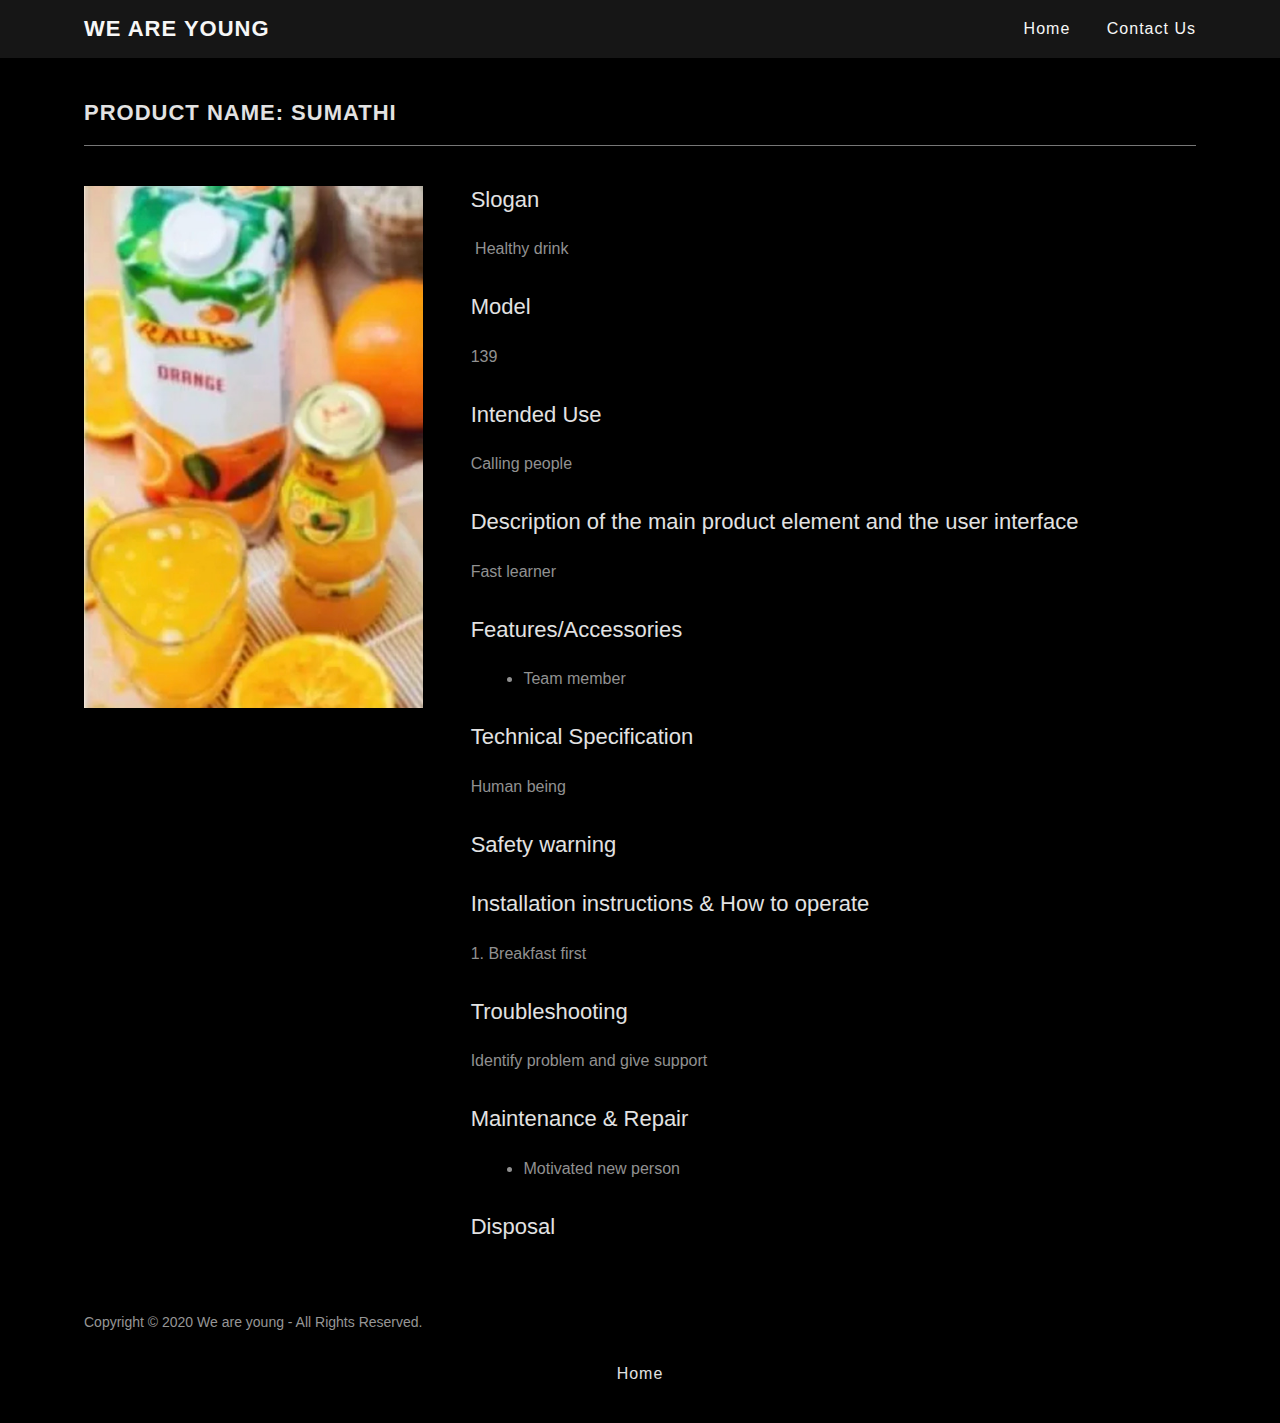
<file: Manual_Sumathi _ We are young.htm>
<!DOCTYPE html>
<!-- saved from url=(0038)https://weareyoung.live/manual-sumathi -->
<html lang="en-MY"><head><meta http-equiv="Content-Type" content="text/html; charset=UTF-8"><link rel="shortcut icon" href="https://img1.wsimg.com/blobby/go/7aad7608-ee9f-49c3-9374-c6d14185b6ce/favicon/9358d385-c87a-4860-bba2-e3a756857141.ico" sizes="16x16 24x24 32x32 48x48 64x64"><meta http-equiv="X-UA-Compatible" content="IE=edge"><meta name="viewport" content="width=device-width, initial-scale=1"><title>Manual_Sumathi | We are young</title><meta name="author" content="We are young"><meta name="generator" content="Starfield Technologies; Go Daddy Website Builder 8.0.0000"><link rel="manifest" href="https://weareyoung.live/manifest.webmanifest"><link rel="apple-touch-icon" sizes="57x57" href="https://img1.wsimg.com/blobby/go/7aad7608-ee9f-49c3-9374-c6d14185b6ce/favicon/9358d385-c87a-4860-bba2-e3a756857141.ico/:/rs=w:57,h:57,m"><link rel="apple-touch-icon" sizes="60x60" href="https://img1.wsimg.com/blobby/go/7aad7608-ee9f-49c3-9374-c6d14185b6ce/favicon/9358d385-c87a-4860-bba2-e3a756857141.ico/:/rs=w:60,h:60,m"><link rel="apple-touch-icon" sizes="72x72" href="https://img1.wsimg.com/blobby/go/7aad7608-ee9f-49c3-9374-c6d14185b6ce/favicon/9358d385-c87a-4860-bba2-e3a756857141.ico/:/rs=w:72,h:72,m"><link rel="apple-touch-icon" sizes="114x114" href="https://img1.wsimg.com/blobby/go/7aad7608-ee9f-49c3-9374-c6d14185b6ce/favicon/9358d385-c87a-4860-bba2-e3a756857141.ico/:/rs=w:114,h:114,m"><link rel="apple-touch-icon" sizes="120x120" href="https://img1.wsimg.com/blobby/go/7aad7608-ee9f-49c3-9374-c6d14185b6ce/favicon/9358d385-c87a-4860-bba2-e3a756857141.ico/:/rs=w:120,h:120,m"><link rel="apple-touch-icon" sizes="144x144" href="https://img1.wsimg.com/blobby/go/7aad7608-ee9f-49c3-9374-c6d14185b6ce/favicon/9358d385-c87a-4860-bba2-e3a756857141.ico/:/rs=w:144,h:144,m"><link rel="apple-touch-icon" sizes="152x152" href="https://img1.wsimg.com/blobby/go/7aad7608-ee9f-49c3-9374-c6d14185b6ce/favicon/9358d385-c87a-4860-bba2-e3a756857141.ico/:/rs=w:152,h:152,m"><link rel="apple-touch-icon" sizes="180x180" href="https://img1.wsimg.com/blobby/go/7aad7608-ee9f-49c3-9374-c6d14185b6ce/favicon/9358d385-c87a-4860-bba2-e3a756857141.ico/:/rs=w:180,h:180,m"><meta property="og:url" content="https://weareyoung.live/manual-sumathi">
<meta property="og:site_name" content="We are young">
<meta property="og:title" content="We ARE YOung">
<meta property="og:description" content="&quot;Tonight, we are young
So let&#39;s set the world on fire
We can burn brighter than the sun&quot; ">
<meta property="og:type" content="website">
<meta property="og:image" content="http://img1.wsimg.com/isteam/ip/7aad7608-ee9f-49c3-9374-c6d14185b6ce/jude-beck-Oc-mdtjJoeo-unsplash.jpg">
<meta property="og:locale" content="en_MY">
<meta name="twitter:card" content="summary">
<meta name="twitter:title" content="We are young">
<meta name="twitter:description" content="We ARE YOung">
<meta name="twitter:image" content="http://img1.wsimg.com/isteam/ip/7aad7608-ee9f-49c3-9374-c6d14185b6ce/jude-beck-Oc-mdtjJoeo-unsplash.jpg">
<meta name="twitter:image:alt" content="We are young">
<meta name="theme-color" content="#F11286"><script type="text/javascript" src="./Manual_Sumathi _ We are young_files/polyfill.min.js" crossorigin=""></script>
<script type="text/javascript" src="./Manual_Sumathi _ We are young_files/script.js" crossorigin=""></script>
<script type="text/javascript">"undefined"===typeof _trfq&&(window._trfq=[]);"undefined"==typeof _trfd&&(window._trfd=[]);</script>
<script type="text/javascript">function trackingEnabledForType(t){return!("undefined"!=typeof document&&"click"===t&&!Boolean(window._allowCT))||(window._allowCT=-1!==document.cookie.indexOf("cookie_terms_accepted"),window._allowCT)}function logTcclEvent(){var e=this.getAttribute("data-tccl");if(window._trfq&&e)try{var t=e.split(","),n=t[0],o=t[1];if(!trackingEnabledForType(o))return;for(var d=t.splice(2),r=[],c=0;c<d.length;c+=2)r.push([d[c],d[c+1]]);window._trfq.push(["cmdLogEvent",o,n,r])}catch(t){window._trfq.push(["cmdLogEvent","gc_published_site_error","tccl.published.log",[["error",t.toString()],["data",e]]])}}"undefined"!=typeof window&&"undefined"!=typeof document&&window.addEventListener("DOMContentLoaded",function(){for(var t=document.querySelectorAll("[data-tccl]"),e=0;e<t.length;e++)try{var n=t[e].getAttribute("data-tccl").split(",");t[e].addEventListener(n[1],logTcclEvent)}catch(t){window._trfq.push(["cmdLogEvent","gc_published_site_error","tccl.published.add",[["error",t.toString()]]])}});</script>
<script type="text/javascript" src="./Manual_Sumathi _ We are young_files/script(1).js" crossorigin=""></script>
<script type="text/javascript" src="./Manual_Sumathi _ We are young_files/script(2).js" crossorigin=""></script>
<script type="text/javascript">"use strict";

if ('serviceWorker' in navigator) {
  window.addEventListener('load', function () {
    navigator.serviceWorker.register('/sw.js').then(function () {
      console.log('sw: registration complete');
    }).catch(function (err) {
      console.log(err);
    });
  });
}</script>
<style type="text/css">/*
Copyright 2016 The Cabin Project Authors (impallari@gmail.com)

This Font Software is licensed under the SIL Open Font License, Version 1.1.
This license is copied below, and is also available with a FAQ at: http://scripts.sil.org/OFL

—————————————————————————————-
SIL OPEN FONT LICENSE Version 1.1 - 26 February 2007
—————————————————————————————-
*/
/* vietnamese */
@font-face {
  font-family: 'Cabin';
  font-style: normal;
  font-weight: 700;
  font-stretch: 100%;
  font-display: swap;
  src: url(https://img1.wsimg.com/gfonts/s/cabin/v15/u-4X0qWljRw-PfU81xCKCpdpbgZJl6XFpfEd7eA9BIxxkbqDH7mlwUzuA_q9BtS8.woff) format('woff');
  unicode-range: U+0102-0103, U+0110-0111, U+0128-0129, U+0168-0169, U+01A0-01A1, U+01AF-01B0, U+1EA0-1EF9, U+20AB;
}
/* latin-ext */
@font-face {
  font-family: 'Cabin';
  font-style: normal;
  font-weight: 700;
  font-stretch: 100%;
  font-display: swap;
  src: url(https://img1.wsimg.com/gfonts/s/cabin/v15/u-4X0qWljRw-PfU81xCKCpdpbgZJl6XFpfEd7eA9BIxxkbqDH7ilwUzuA_q9BtS8.woff) format('woff');
  unicode-range: U+0100-024F, U+0259, U+1E00-1EFF, U+2020, U+20A0-20AB, U+20AD-20CF, U+2113, U+2C60-2C7F, U+A720-A7FF;
}
/* latin */
@font-face {
  font-family: 'Cabin';
  font-style: normal;
  font-weight: 700;
  font-stretch: 100%;
  font-display: swap;
  src: url(https://img1.wsimg.com/gfonts/s/cabin/v15/u-4X0qWljRw-PfU81xCKCpdpbgZJl6XFpfEd7eA9BIxxkbqDH7alwUzuA_q9Bg.woff) format('woff');
  unicode-range: U+0000-00FF, U+0131, U+0152-0153, U+02BB-02BC, U+02C6, U+02DA, U+02DC, U+2000-206F, U+2074, U+20AC, U+2122, U+2191, U+2193, U+2212, U+2215, U+FEFF, U+FFFD;
}

/*
Copyright (c) 2010-2011 by tyPoland Lukasz Dziedzic (team@latofonts.com) with Reserved Font Name "Lato". Licensed under the SIL Open Font License, Version 1.1.

This Font Software is licensed under the SIL Open Font License, Version 1.1.
This license is copied below, and is also available with a FAQ at: http://scripts.sil.org/OFL

—————————————————————————————-
SIL OPEN FONT LICENSE Version 1.1 - 26 February 2007
—————————————————————————————-
*/
/* latin-ext */
@font-face {
  font-family: 'Lato';
  font-style: italic;
  font-weight: 400;
  font-display: swap;
  src: local('Lato Italic'), local('Lato-Italic'), url(https://img1.wsimg.com/gfonts/s/lato/v16/S6u8w4BMUTPHjxsAUi-qNiXg7eU0.woff2) format('woff2');
  unicode-range: U+0100-024F, U+0259, U+1E00-1EFF, U+2020, U+20A0-20AB, U+20AD-20CF, U+2113, U+2C60-2C7F, U+A720-A7FF;
}
/* latin */
@font-face {
  font-family: 'Lato';
  font-style: italic;
  font-weight: 400;
  font-display: swap;
  src: local('Lato Italic'), local('Lato-Italic'), url(https://img1.wsimg.com/gfonts/s/lato/v16/S6u8w4BMUTPHjxsAXC-qNiXg7Q.woff2) format('woff2');
  unicode-range: U+0000-00FF, U+0131, U+0152-0153, U+02BB-02BC, U+02C6, U+02DA, U+02DC, U+2000-206F, U+2074, U+20AC, U+2122, U+2191, U+2193, U+2212, U+2215, U+FEFF, U+FFFD;
}
/* latin-ext */
@font-face {
  font-family: 'Lato';
  font-style: italic;
  font-weight: 700;
  font-display: swap;
  src: local('Lato Bold Italic'), local('Lato-BoldItalic'), url(https://img1.wsimg.com/gfonts/s/lato/v16/S6u_w4BMUTPHjxsI5wq_FQftx9897sxZ.woff2) format('woff2');
  unicode-range: U+0100-024F, U+0259, U+1E00-1EFF, U+2020, U+20A0-20AB, U+20AD-20CF, U+2113, U+2C60-2C7F, U+A720-A7FF;
}
/* latin */
@font-face {
  font-family: 'Lato';
  font-style: italic;
  font-weight: 700;
  font-display: swap;
  src: local('Lato Bold Italic'), local('Lato-BoldItalic'), url(https://img1.wsimg.com/gfonts/s/lato/v16/S6u_w4BMUTPHjxsI5wq_Gwftx9897g.woff2) format('woff2');
  unicode-range: U+0000-00FF, U+0131, U+0152-0153, U+02BB-02BC, U+02C6, U+02DA, U+02DC, U+2000-206F, U+2074, U+20AC, U+2122, U+2191, U+2193, U+2212, U+2215, U+FEFF, U+FFFD;
}
/* latin-ext */
@font-face {
  font-family: 'Lato';
  font-style: normal;
  font-weight: 100;
  font-display: swap;
  src: local('Lato Hairline'), local('Lato-Hairline'), url(https://img1.wsimg.com/gfonts/s/lato/v16/S6u8w4BMUTPHh30AUi-qNiXg7eU0.woff2) format('woff2');
  unicode-range: U+0100-024F, U+0259, U+1E00-1EFF, U+2020, U+20A0-20AB, U+20AD-20CF, U+2113, U+2C60-2C7F, U+A720-A7FF;
}
/* latin */
@font-face {
  font-family: 'Lato';
  font-style: normal;
  font-weight: 100;
  font-display: swap;
  src: local('Lato Hairline'), local('Lato-Hairline'), url(https://img1.wsimg.com/gfonts/s/lato/v16/S6u8w4BMUTPHh30AXC-qNiXg7Q.woff2) format('woff2');
  unicode-range: U+0000-00FF, U+0131, U+0152-0153, U+02BB-02BC, U+02C6, U+02DA, U+02DC, U+2000-206F, U+2074, U+20AC, U+2122, U+2191, U+2193, U+2212, U+2215, U+FEFF, U+FFFD;
}
/* latin-ext */
@font-face {
  font-family: 'Lato';
  font-style: normal;
  font-weight: 300;
  font-display: swap;
  src: local('Lato Light'), local('Lato-Light'), url(https://img1.wsimg.com/gfonts/s/lato/v16/S6u9w4BMUTPHh7USSwaPGQ3q5d0N7w.woff2) format('woff2');
  unicode-range: U+0100-024F, U+0259, U+1E00-1EFF, U+2020, U+20A0-20AB, U+20AD-20CF, U+2113, U+2C60-2C7F, U+A720-A7FF;
}
/* latin */
@font-face {
  font-family: 'Lato';
  font-style: normal;
  font-weight: 300;
  font-display: swap;
  src: local('Lato Light'), local('Lato-Light'), url(https://img1.wsimg.com/gfonts/s/lato/v16/S6u9w4BMUTPHh7USSwiPGQ3q5d0.woff2) format('woff2');
  unicode-range: U+0000-00FF, U+0131, U+0152-0153, U+02BB-02BC, U+02C6, U+02DA, U+02DC, U+2000-206F, U+2074, U+20AC, U+2122, U+2191, U+2193, U+2212, U+2215, U+FEFF, U+FFFD;
}
/* latin-ext */
@font-face {
  font-family: 'Lato';
  font-style: normal;
  font-weight: 400;
  font-display: swap;
  src: local('Lato Regular'), local('Lato-Regular'), url(https://img1.wsimg.com/gfonts/s/lato/v16/S6uyw4BMUTPHjxAwXiWtFCfQ7A.woff2) format('woff2');
  unicode-range: U+0100-024F, U+0259, U+1E00-1EFF, U+2020, U+20A0-20AB, U+20AD-20CF, U+2113, U+2C60-2C7F, U+A720-A7FF;
}
/* latin */
@font-face {
  font-family: 'Lato';
  font-style: normal;
  font-weight: 400;
  font-display: swap;
  src: local('Lato Regular'), local('Lato-Regular'), url(https://img1.wsimg.com/gfonts/s/lato/v16/S6uyw4BMUTPHjx4wXiWtFCc.woff2) format('woff2');
  unicode-range: U+0000-00FF, U+0131, U+0152-0153, U+02BB-02BC, U+02C6, U+02DA, U+02DC, U+2000-206F, U+2074, U+20AC, U+2122, U+2191, U+2193, U+2212, U+2215, U+FEFF, U+FFFD;
}
/* latin-ext */
@font-face {
  font-family: 'Lato';
  font-style: normal;
  font-weight: 700;
  font-display: swap;
  src: local('Lato Bold'), local('Lato-Bold'), url(https://img1.wsimg.com/gfonts/s/lato/v16/S6u9w4BMUTPHh6UVSwaPGQ3q5d0N7w.woff2) format('woff2');
  unicode-range: U+0100-024F, U+0259, U+1E00-1EFF, U+2020, U+20A0-20AB, U+20AD-20CF, U+2113, U+2C60-2C7F, U+A720-A7FF;
}
/* latin */
@font-face {
  font-family: 'Lato';
  font-style: normal;
  font-weight: 700;
  font-display: swap;
  src: local('Lato Bold'), local('Lato-Bold'), url(https://img1.wsimg.com/gfonts/s/lato/v16/S6u9w4BMUTPHh6UVSwiPGQ3q5d0.woff2) format('woff2');
  unicode-range: U+0000-00FF, U+0131, U+0152-0153, U+02BB-02BC, U+02C6, U+02DA, U+02DC, U+2000-206F, U+2074, U+20AC, U+2122, U+2191, U+2193, U+2212, U+2215, U+FEFF, U+FFFD;
}
/* latin-ext */
@font-face {
  font-family: 'Lato';
  font-style: normal;
  font-weight: 900;
  font-display: swap;
  src: local('Lato Black'), local('Lato-Black'), url(https://img1.wsimg.com/gfonts/s/lato/v16/S6u9w4BMUTPHh50XSwaPGQ3q5d0N7w.woff2) format('woff2');
  unicode-range: U+0100-024F, U+0259, U+1E00-1EFF, U+2020, U+20A0-20AB, U+20AD-20CF, U+2113, U+2C60-2C7F, U+A720-A7FF;
}
/* latin */
@font-face {
  font-family: 'Lato';
  font-style: normal;
  font-weight: 900;
  font-display: swap;
  src: local('Lato Black'), local('Lato-Black'), url(https://img1.wsimg.com/gfonts/s/lato/v16/S6u9w4BMUTPHh50XSwiPGQ3q5d0.woff2) format('woff2');
  unicode-range: U+0000-00FF, U+0131, U+0152-0153, U+02BB-02BC, U+02C6, U+02DA, U+02DC, U+2000-206F, U+2074, U+20AC, U+2122, U+2191, U+2193, U+2212, U+2215, U+FEFF, U+FFFD;
}
</style>
<link rel="stylesheet" href="./Manual_Sumathi _ We are young_files/styles.css">
<link data-glamor="cxs-default-sheet" rel="stylesheet" href="./Manual_Sumathi _ We are young_files/styles(1).css"><style type="text/css" data-glamor="cxs-default-sheet"></style>
<style data-glamor="cxs-media-sheet" type="text/css"></style>
<style data-glamor="cxs-xs-sheet" type="text/css">@media (max-width: 767px){.x .c1-m{padding-top:32px}}@media (max-width: 767px){.x .c1-n{padding-bottom:32px}}@media (max-width: 767px){.x .c1-2x{width:100%}}@media (max-width: 767px){.x .c1-2y{display:flex}}@media (max-width: 767px){.x .c1-2z{justify-content:center}}@media (max-width: 767px){.x .c1-5y{margin-bottom:24px}}@media (max-width: 767px){.x .c1-6l > :nth-child(n){margin-bottom:24px}}@media (max-width: 767px){.x .c1-6m  > :last-child{margin-bottom:0 !important}}@media (max-width: 767px){.x .c1-86{flex-direction:column}}@media (max-width: 767px){.x .c1-8d{padding-top:4px}}@media (max-width: 767px){.x .c1-8e{padding-bottom:4px}}</style>
<style data-glamor="cxs-sm-sheet" type="text/css">@media (min-width: 768px){.x .c1-d{font-size:16px}}@media (min-width: 768px){.x .c1-1a{width:100%}}@media (min-width: 768px){.x .c1-1n{margin-top:0}}@media (min-width: 768px){.x .c1-1o{margin-right:-24px}}@media (min-width: 768px){.x .c1-1p{margin-bottom:0}}@media (min-width: 768px){.x .c1-1q{margin-left:-24px}}@media (min-width: 768px){.x .c1-1z{padding-top:0}}@media (min-width: 768px){.x .c1-20{padding-right:24px}}@media (min-width: 768px){.x .c1-21{padding-bottom:0}}@media (min-width: 768px){.x .c1-22{padding-left:24px}}@media (min-width: 768px) and (max-width: 1023px){.x .c1-30{width:100%}}@media (min-width: 768px){.x .c1-38{font-size:22px}}@media (min-width: 768px){.x .c1-3j{font-size:38px}}@media (min-width: 768px){.x .c1-3o{font-size:30px}}@media (min-width: 768px) and (max-width: 1023px){.x .c1-4z{right:0px}}@media (min-width: 768px){.x .c1-68{flex-basis:83.33333333333334%}}@media (min-width: 768px){.x .c1-69{max-width:83.33333333333334%}}@media (min-width: 768px){.x .c1-7t{font-size:14px}}</style>
<link data-glamor="cxs-md-sheet" rel="stylesheet" href="./Manual_Sumathi _ We are young_files/styles(2).css"><style type="text/css" data-glamor="cxs-md-sheet"></style>
<style data-glamor="cxs-lg-sheet" type="text/css">@media (min-width: 1280px){.x .c1-f{font-size:16px}}@media (min-width: 1280px){.x .c1-1c{width:1160px}}@media (min-width: 1280px){.x .c1-3a{font-size:22px}}@media (min-width: 1280px){.x .c1-3l{font-size:44px}}@media (min-width: 1280px){.x .c1-3q{font-size:32px}}@media (min-width: 1280px){.x .c1-7w{font-size:14px}}</style>
<style data-glamor="cxs-xl-sheet" type="text/css">@media (min-width: 1536px){.x .c1-g{font-size:18px}}@media (min-width: 1536px){.x .c1-1d{width:1280px}}@media (min-width: 1536px){.x .c1-3b{font-size:24px}}@media (min-width: 1536px){.x .c1-3m{font-size:48px}}@media (min-width: 1536px){.x .c1-3r{font-size:36px}}@media (min-width: 1536px){.x .c1-7x{font-size:16px}}</style>
<style type="text/css">.page-inner { background-color: rgb(0, 0, 0); min-height: 100vh; }</style></head>
<body class="x  x-fonts-cabin" context="[object Object]"><div id="layout-7-aad-7608-ee-9-f-49-c-3-9374-c-6-d-14185-b-6-ce" class="layout layout-layout layout-layout-layout-17 locale-en-MY lang-en"><div data-ux="Page" id="page-19335" class="x-el x-el-div x-el c1-1 c1-2 c1-3 c1-4 c1-5 c1-6 c1-7 c1-8 c1-9 c1-a c1-b c1-c c1-d c1-e c1-f c1-g c1-1 c1-2 c1-b c1-c c1-d c1-e c1-f c1-g"><div data-ux="Block" class="x-el x-el-div page-inner c1-1 c1-2 c1-b c1-c c1-d c1-e c1-f c1-g"><div id="fbdec8e3-e483-4850-9e5e-d0c2f6f0ccd6" class="widget widget-header widget-header-header-9"><div data-ux="Header" role="main" data-aid="HEADER_WIDGET" class="x-el x-el-div x-el x-el c1-1 c1-2 c1-b c1-c c1-d c1-e c1-f c1-g c1-1 c1-2 c1-h c1-b c1-c c1-d c1-e c1-f c1-g c1-1 c1-2 c1-b c1-c c1-d c1-e c1-f c1-g"><div> <section data-ux="Section" data-aid="HEADER_SECTION" class="x-el x-el-section c1-1 c1-2 c1-h c1-i c1-j c1-k c1-l c1-b c1-c c1-m c1-n c1-d c1-e c1-f c1-g"><div data-ux="Block" class="x-el x-el-div c1-1 c1-2 c1-o c1-b c1-c c1-d c1-p c1-e c1-f c1-g"></div><div data-ux="Block" class="x-el x-el-div c1-1 c1-2 c1-q c1-r c1-4 c1-h c1-b c1-c c1-d c1-s c1-t c1-e c1-f c1-g"><div data-ux="Block" id="header_navwrapper19339" class="x-el x-el-div c1-1 c1-2 c1-u c1-b c1-c c1-d c1-e c1-f c1-g" style="height: 58px;"><div data-ux="Block" id="header_stickynav19338" class="x-el x-el-div c1-1 c1-2 c1-v c1-b c1-c c1-d c1-e c1-f c1-g" style="z-index: 10000; left: 0px; right: 0px; top: 0px;"><nav data-ux="Block" class="x-el x-el-nav c1-1 c1-2 c1-w c1-x c1-y c1-z c1-10 c1-b c1-c c1-d c1-11 c1-12 c1-e c1-f c1-g"><div data-ux="Container" class="x-el x-el-div c1-1 c1-2 c1-13 c1-14 c1-15 c1-16 c1-17 c1-18 c1-19 c1-b c1-c c1-1a c1-d c1-1b c1-e c1-1c c1-f c1-1d c1-g"><div data-ux="Grid" class="x-el x-el-div c1-1 c1-2 c1-1e c1-1f c1-1g c1-1h c1-1i c1-1j c1-1k c1-1l c1-1m c1-b c1-c c1-1n c1-1o c1-1p c1-1q c1-d c1-1r c1-e c1-f c1-g"><div data-ux="GridCell" class="x-el x-el-div c1-1 c1-2 c1-1f c1-1s c1-1t c1-1u c1-17 c1-1v c1-1w c1-1x c1-1y c1-b c1-c c1-1z c1-20 c1-21 c1-22 c1-d c1-e c1-f c1-g"><div id="bs-1"><span data-ux="Element" class="x-el x-el-span c2-1 c2-2 c2-3 c2-4 c2-5 c2-6 c2-7 c2-8"><a rel="" role="button" aria-haspopup="menu" data-ux="LinkDropdown" data-toggle-ignore="true" id="1" aria-expanded="false" toggleid="n-19336-navId-mobile" uniqueid="n-19336" icon="hamburger" openicon="hamburger" openwidth="100%" staticcontent="[object Object]" closeattr="data-close" data-edit-interactive="true" data-aid="HAMBURGER_MENU_LINK" aria-label="Hamburger Site Navigation Icon" href="https://weareyoung.live/manual-sumathi#" data-typography="LinkAlpha" class="x-el x-el-a c2-9 c2-a c2-b c2-c c2-d c2-e c2-f c2-g c2-h c2-i c2-j c2-k c2-l c2-m c2-n c2-3 c2-4 c2-o c2-p c2-q c2-5 c2-r c2-6 c2-7 c2-8" data-tccl="ux2.HEADER.header9.Section.Default.Link.Dropdown.2.click,click"><svg viewBox="0 0 24 24" fill="currentColor" width="40px" height="40px" data-ux="IconHamburger" class="x-el x-el-svg c2-1 c2-2 c2-s c2-t c2-u c2-v c2-w c2-x c2-y c2-3 c2-4 c2-5 c2-6 c2-7 c2-8"><g><path fill-rule="evenodd" d="M4 8h16V6H4z"></path><path fill-rule="evenodd" d="M4 13.096h16v-2.001H4z"></path><path fill-rule="evenodd" d="M4 18.346h16v-2H4z"></path></g></svg></a></span></div></div><div data-ux="GridCell" class="x-el x-el-div c1-1 c1-2 c1-1f c1-2q c1-1t c1-2r c1-17 c1-1v c1-2s c1-1x c1-1y c1-1e c1-2t c1-27 c1-b c1-c c1-1z c1-20 c1-21 c1-22 c1-d c1-e c1-f c1-g"><div data-ux="Block" data-aid="HEADER_LOGO_RENDERED" class="x-el x-el-div c1-2u c1-2v c1-2k c1-2w c1-17 c1-c c1-2x c1-2y c1-2z c1-30 c1-d c1-e c1-f c1-g"><a rel="" role="link" aria-haspopup="menu" data-ux="Link" data-page="2dbc3c68-54c1-4511-8f4b-14af5ec7c5f0" title="We are young" href="https://weareyoung.live/" data-typography="LinkAlpha" class="x-el x-el-a c1-23 c1-24 c1-25 c1-26 c1-27 c1-31 c1-28 c1-2a c1-2b c1-2c c1-2d c1-17 c1-4 c1-b c1-32 c1-c c1-2g c1-33 c1-2i c1-d c1-e c1-f c1-g" data-tccl="ux2.HEADER.header9.Logo.Default.Link.Default.19342.click,click"><div data-ux="Block" id="logo-container-19343" class="x-el x-el-div c1-1 c1-2 c1-2k c1-4 c1-w c1-b c1-c c1-d c1-e c1-f c1-g"><h3 role="heading" aria-level="3" data-ux="LogoHeading" id="logo-text-19344" data-aid="HEADER_LOGO_TEXT_RENDERED" data-typography="LogoAlpha" class="x-el x-el-h3 c1-2u c1-2v c1-26 c1-27 c1-34 c1-2f c1-35 c1-1i c1-1k c1-17 c1-2k c1-2w c1-2e c1-36 c1-37 c1-38 c1-39 c1-3a c1-3b">We are young</h3><span role="heading" aria-level="NaN" data-ux="scaler" data-size="xxlarge" data-scaler-id="scaler-logo-container-19343" aria-hidden="true" data-typography="LogoAlpha" class="x-el x-el-span c1-2u c1-2v c1-3c c1-3d c1-34 c1-2f c1-35 c1-1i c1-1k c1-17 c1-o c1-3e c1-3f c1-3g c1-k c1-3h c1-3i c1-2w c1-2e c1-37 c1-3j c1-3k c1-3l c1-3m">We are young</span><span role="heading" aria-level="NaN" data-ux="scaler" data-size="xlarge" data-scaler-id="scaler-logo-container-19343" aria-hidden="true" data-typography="LogoAlpha" class="x-el x-el-span c1-2u c1-2v c1-3c c1-3d c1-34 c1-2f c1-35 c1-1i c1-1k c1-17 c1-o c1-3e c1-3f c1-3g c1-k c1-3h c1-3n c1-2w c1-2e c1-37 c1-3o c1-3p c1-3q c1-3r">We are young</span><span role="heading" aria-level="NaN" data-ux="scaler" data-size="large" data-scaler-id="scaler-logo-container-19343" aria-hidden="true" data-typography="LogoAlpha" class="x-el x-el-span c1-2u c1-2v c1-3c c1-3d c1-34 c1-2f c1-35 c1-1i c1-1k c1-17 c1-o c1-3e c1-3f c1-3g c1-k c1-3h c1-36 c1-2w c1-2e c1-37 c1-38 c1-39 c1-3a c1-3b">We are young</span><div id="bs-2"><span data-ux="Element" class="x-el x-el-span c2-1 c2-2 c2-3 c2-4 c2-5 c2-6 c2-7 c2-8"></span></div></div></a></div></div><div data-ux="GridCell" class="x-el x-el-div c1-1 c1-2 c1-1f c1-2q c1-1t c1-1u c1-17 c1-1v c1-2s c1-1x c1-3s c1-1e c1-3t c1-b c1-c c1-1z c1-20 c1-21 c1-22 c1-d c1-e c1-f c1-g"></div></div><div data-ux="Grid" id="navBarId-19346" class="x-el x-el-div c1-1 c1-2 c1-o c1-1f c1-1g c1-1h c1-1i c1-1j c1-1k c1-1l c1-29 c1-1m c1-1v c1-1x c1-b c1-c c1-1n c1-1o c1-1p c1-1q c1-d c1-3u c1-e c1-f c1-g"><div data-ux="GridCell" class="x-el x-el-div c1-1 c1-2 c1-1f c1-2q c1-3v c1-3w c1-3x c1-1v c1-2s c1-1x c1-1y c1-1e c1-1m c1-29 c1-b c1-c c1-1z c1-20 c1-21 c1-22 c1-d c1-e c1-f c1-g"><div data-ux="Block" data-aid="HEADER_LOGO_RENDERED" class="x-el x-el-div c1-2u c1-2v c1-2k c1-2w c1-17 c1-3y c1-c c1-2x c1-2y c1-2z c1-30 c1-d c1-e c1-f c1-g"><a rel="" role="link" aria-haspopup="menu" data-ux="Link" data-page="2dbc3c68-54c1-4511-8f4b-14af5ec7c5f0" title="We are young" href="https://weareyoung.live/" data-typography="LinkAlpha" class="x-el x-el-a c1-23 c1-24 c1-25 c1-26 c1-27 c1-31 c1-28 c1-2a c1-2b c1-2c c1-2d c1-17 c1-4 c1-b c1-32 c1-c c1-2g c1-33 c1-2i c1-d c1-e c1-f c1-g" data-tccl="ux2.HEADER.header9.Logo.Default.Link.Default.19347.click,click"><div data-ux="Block" id="logo-container-19348" class="x-el x-el-div c1-1 c1-2 c1-2k c1-4 c1-w c1-b c1-c c1-d c1-e c1-f c1-g" style=""><h3 role="heading" aria-level="3" data-ux="LogoHeading" id="logo-text-19349" data-aid="HEADER_LOGO_TEXT_RENDERED" data-typography="LogoAlpha" class="x-el x-el-h3 c1-2u c1-2v c1-26 c1-27 c1-34 c1-2f c1-35 c1-1i c1-1k c1-17 c1-2k c1-2w c1-2e c1-36 c1-37 c1-38 c1-39 c1-3a c1-3b">We are young</h3><span role="heading" aria-level="NaN" data-ux="scaler" data-size="xxlarge" data-scaler-id="scaler-logo-container-19348" aria-hidden="true" data-typography="LogoAlpha" class="x-el x-el-span c1-2u c1-2v c1-3c c1-3d c1-34 c1-2f c1-35 c1-1i c1-1k c1-17 c1-o c1-3e c1-3f c1-3g c1-k c1-3h c1-3i c1-2w c1-2e c1-37 c1-3j c1-3k c1-3l c1-3m" style="display: none;">We are young</span><span role="heading" aria-level="NaN" data-ux="scaler" data-size="xlarge" data-scaler-id="scaler-logo-container-19348" aria-hidden="true" data-typography="LogoAlpha" class="x-el x-el-span c1-2u c1-2v c1-3c c1-3d c1-34 c1-2f c1-35 c1-1i c1-1k c1-17 c1-o c1-3e c1-3f c1-3g c1-k c1-3h c1-3n c1-2w c1-2e c1-37 c1-3o c1-3p c1-3q c1-3r" style="display: none;">We are young</span><span role="heading" aria-level="NaN" data-ux="scaler" data-size="large" data-scaler-id="scaler-logo-container-19348" aria-hidden="true" data-typography="LogoAlpha" class="x-el x-el-span c1-2u c1-2v c1-3c c1-3d c1-34 c1-2f c1-35 c1-1i c1-1k c1-17 c1-o c1-3e c1-3f c1-3g c1-k c1-3h c1-36 c1-2w c1-2e c1-37 c1-38 c1-39 c1-3a c1-3b" style="display: none;">We are young</span><div id="bs-3"><span data-ux="Element" class="x-el x-el-span c2-1 c2-2 c2-3 c2-4 c2-5 c2-6 c2-7 c2-8"></span></div></div></a></div></div><div data-ux="GridCell" class="x-el x-el-div c1-1 c1-2 c1-1f c1-2q c1-1t c1-3w c1-17 c1-1v c1-2s c1-1x c1-1y c1-b c1-c c1-1z c1-20 c1-21 c1-22 c1-d c1-e c1-f c1-g"><div data-ux="Block" class="x-el x-el-div c1-1 c1-2 c1-1e c1-1m c1-3t c1-2q c1-3w c1-b c1-c c1-d c1-e c1-f c1-g"><div data-ux="Block" id="n-19336-search-width" class="x-el x-el-div c1-1 c1-2 c1-b c1-c c1-d c1-e c1-f c1-g"><nav data-ux="Nav" data-aid="HEADER_NAV_RENDERED" role="navigation" class="x-el x-el-nav c1-1 c1-2 c1-3z c1-40 c1-b c1-c c1-d c1-e c1-f c1-g"><ul data-ux="List" id="n-1933619350-navId" class="x-el x-el-ul c1-1 c1-2 c1-1i c1-1k c1-2f c1-35 c1-41 c1-42 c1-43 c1-w c1-1v c1-1w c1-1x c1-3s c1-b c1-c c1-d c1-e c1-f c1-g" style="white-space: nowrap;"><li data-ux="ListItemInline" class="x-el x-el-li nav-item c1-1 c1-2 c1-44 c1-2f c1-45 c1-2k c1-46 c1-2l c1-47 c1-48 c1-w c1-3e c1-b c1-c c1-49 c1-4a c1-d c1-e c1-f c1-g visible" style="visibility: visible;"><a rel="" role="link" aria-haspopup="menu" data-ux="NavLink" target="" data-page="2dbc3c68-54c1-4511-8f4b-14af5ec7c5f0" data-edit-interactive="true" aria-labelledby="n-1933619350-navId" href="https://weareyoung.live/" data-typography="NavAlpha" class="x-el x-el-a c1-4b c1-2 c1-25 c1-26 c1-27 c1-4c c1-28 c1-4d c1-4e c1-4f c1-4g c1-4h c1-2p c1-2n c1-2m c1-2o c1-b c1-2e c1-c c1-4i c1-4j c1-4k c1-d c1-e c1-f c1-g" data-tccl="ux2.HEADER.header9.Nav.Default.Link.Default.19352.click,click">Home</a></li>
<li data-ux="ListItemInline" class="x-el x-el-li nav-item c1-1 c1-2 c1-44 c1-2f c1-45 c1-2k c1-46 c1-2l c1-47 c1-48 c1-w c1-3e c1-b c1-c c1-49 c1-4a c1-d c1-e c1-f c1-g visible" style="visibility: visible;"><a rel="" role="link" aria-haspopup="false" data-ux="NavLink" target="" data-page="60e47323-77da-4ab1-bb82-547aa8cf25b4" data-edit-interactive="true" aria-labelledby="n-1933619350-navId" href="https://weareyoung.live/contact-us" data-typography="NavAlpha" class="x-el x-el-a c1-4b c1-2 c1-25 c1-26 c1-27 c1-4c c1-28 c1-4d c1-4e c1-4f c1-4g c1-4h c1-2p c1-2n c1-2m c1-2o c1-b c1-2e c1-c c1-4i c1-4j c1-4k c1-d c1-e c1-f c1-g" data-tccl="ux2.HEADER.header9.Nav.Default.Link.Default.19353.click,click">Contact Us</a></li><li data-ux="ListItemInline" class="x-el x-el-li nav-item c1-1 c1-2 c1-44 c1-2f c1-45 c1-2k c1-46 c1-2l c1-47 c1-48 c1-w c1-3e c1-b c1-c c1-49 c1-4a c1-d c1-e c1-f c1-g" style="visibility: hidden; display: none;"><div id="bs-4"><span data-ux="Element" class="x-el x-el-span c2-1 c2-2 c2-3 c2-4 c2-5 c2-6 c2-7 c2-8"><script>var n=document.querySelector('[data-aid="HEADER_NAV_RENDERED"]');n.offsetHeight>0&&n.offsetWidth>0&&(Number(window.vctElements)||(window.vctElements=0),window.vctElements++);</script><a rel="" role="button" aria-haspopup="menu" data-ux="NavLinkDropdown" data-toggle-ignore="true" id="3" aria-expanded="false" data-aid="NAV_MORE" ignorecloseattr="data-ignore-close" aria-label="Website navigation dropdown menu" data-edit-interactive="true" href="https://weareyoung.live/manual-sumathi#" data-typography="NavAlpha" class="x-el x-el-a c2-z c2-2 c2-b c2-c c2-d c2-e c2-f c2-10 c2-g c2-11 c2-12 c2-13 c2-14 c2-y c2-w c2-v c2-x c2-3 c2-m c2-4 c2-15 c2-16 c2-17 c2-5 c2-6 c2-7 c2-8" data-tccl="ux2.HEADER.header9.Nav.Default.Link.Dropdown.5.click,click"><div data-aid="NAV_DROPDOWN" style="pointer-events: none; display: flex; align-items: center;"><span style="margin-right: 4px;">More</span><svg viewBox="0 0 24 24" fill="currentColor" width="16" height="16" data-ux="Icon" class="x-el x-el-svg c2-1 c2-2 c2-s c2-t c2-18 c2-19 c2-1a c2-1b c2-3 c2-4 c2-5 c2-6 c2-7 c2-8"><path fill-rule="evenodd" d="M18.605 7l-6.793 7.024-6.375-7.002L4 8.467 11.768 17l.485-.501L20 8.489z"></path></svg></div></a></span></div><ul data-ux="Dropdown" role="menu" id="19351-moreId" class="x-el x-el-ul c1-1 c1-2 c1-4o c1-4p c1-h c1-4q c1-4r c1-4s c1-4t c1-3f c1-4u c1-4v c1-48 c1-4w c1-4x c1-o c1-x c1-b c1-c c1-4y c1-4z c1-d c1-e c1-f c1-g"><li data-ux="ListItem" role="menuitem" class="x-el x-el-li c1-1 c1-2 c1-44 c1-1k c1-4c c1-3y c1-b c1-c c1-50 c1-d c1-e c1-f c1-g" style="visibility: hidden;"><a rel="" role="link" aria-haspopup="menu" data-ux="NavMoreMenuLink" target="" data-page="2dbc3c68-54c1-4511-8f4b-14af5ec7c5f0" data-edit-interactive="true" aria-labelledby="19351-moreId" href="https://weareyoung.live/" data-typography="NavAlpha" class="x-el x-el-a c1-4b c1-2 c1-25 c1-26 c1-27 c1-2k c1-28 c1-51 c1-52 c1-53 c1-b c1-2e c1-c c1-4i c1-4j c1-4k c1-d c1-e c1-f c1-g" data-tccl="ux2.HEADER.header9.Nav.MoreMenu.Link.Default.19356.click,click">Home</a></li><li data-ux="ListItem" role="menuitem" class="x-el x-el-li c1-1 c1-2 c1-44 c1-1k c1-4c c1-3y c1-b c1-c c1-50 c1-d c1-e c1-f c1-g" style="visibility: hidden;"><a rel="" role="link" aria-haspopup="false" data-ux="NavMoreMenuLink" target="" data-page="60e47323-77da-4ab1-bb82-547aa8cf25b4" data-edit-interactive="true" aria-labelledby="19351-moreId" href="https://weareyoung.live/contact-us" data-typography="NavAlpha" class="x-el x-el-a c1-4b c1-2 c1-25 c1-26 c1-27 c1-2k c1-28 c1-51 c1-52 c1-53 c1-b c1-2e c1-c c1-4i c1-4j c1-4k c1-d c1-e c1-f c1-g" data-tccl="ux2.HEADER.header9.Nav.MoreMenu.Link.Default.19357.click,click">Contact Us</a></li></ul></li></ul></nav></div></div></div></div></div></nav></div></div><div role="navigation" data-ux="NavigationDrawer" id="n-19336-navId-mobile" domainname="weareyoung.live" pageroute="/manual-sumathi" staticcontent="[object Object]" navprops="[object Object]" class="x-el x-el-div c1-1 c1-2 c1-54 c1-55 c1-56 c1-4 c1-57 c1-58 c1-4x c1-59 c1-5a c1-5b c1-5c c1-3h c1-5d c1-5e c1-1e c1-5f c1-b c1-c c1-d c1-e c1-f c1-g"><div data-ux="Block" class="x-el x-el-div c1-1 c1-2 c1-b c1-c c1-d c1-1r c1-e c1-f c1-g"></div><div data-ux="Block" class="x-el x-el-div c1-1 c1-2 c1-15 c1-16 c1-b c1-c c1-d c1-e c1-f c1-g"><svg viewBox="0 0 24 24" fill="currentColor" width="40px" height="40px" data-ux="CloseIcon" data-edit-interactive="true" data-close="true" class="x-el x-el-svg c1-1 c1-2 c1-2e c1-2k c1-4n c1-2m c1-2n c1-2o c1-2p c1-28 c1-5g c1-5h c1-3f c1-5i c1-5j c1-3n c1-b c1-5k c1-3o c1-3p c1-3q c1-3r"><path fill-rule="evenodd" d="M17.999 4l-6.293 6.293L5.413 4 4 5.414l6.292 6.293L4 18l1.413 1.414 6.293-6.292 6.293 6.292L19.414 18l-6.294-6.293 6.294-6.293z"></path></svg></div><div data-ux="Container" id="n-19336-navContainerId-mobile" class="x-el x-el-div c1-1 c1-2 c1-13 c1-14 c1-15 c1-16 c1-17 c1-4x c1-5l c1-4 c1-b c1-c c1-1a c1-d c1-1b c1-e c1-1c c1-f c1-1d c1-g"><div data-ux="Block" id="n-19336-navLinksContentId-mobile" class="x-el x-el-div c1-1 c1-2 c1-b c1-c c1-d c1-e c1-f c1-g"><ul role="menu" data-ux="NavigationDrawerList" id="n-19336-navListId-mobile" class="x-el x-el-ul c1-1 c1-2 c1-1i c1-1k c1-2f c1-35 c1-41 c1-42 c1-43 c1-3y c1-1v c1-1x c1-3s c1-1w c1-26 c1-27 c1-b c1-c c1-d c1-e c1-f c1-g"><li role="menuitem" data-ux="NavigationDrawerListItem" class="x-el x-el-li c1-1 c1-2 c1-44 c1-1k c1-4c c1-5m c1-5n c1-5o c1-b c1-c c1-50 c1-5p c1-d c1-e c1-f c1-g"><a rel="" role="link" aria-haspopup="menu" data-ux="NavigationDrawerLink" target="" data-page="2dbc3c68-54c1-4511-8f4b-14af5ec7c5f0" data-edit-interactive="true" data-close="true" href="https://weareyoung.live/" data-typography="NavBeta" class="x-el x-el-a c1-1 c1-2 c1-25 c1-26 c1-27 c1-1e c1-28 c1-4q c1-4r c1-15 c1-16 c1-1m c1-5q c1-5r c1-b c1-2e c1-36 c1-4i c1-33 c1-5s c1-38 c1-5t c1-39 c1-3a c1-3b" data-tccl="ux2.HEADER.header9.NavigationDrawer.Default.Link.Default.19358.click,click"><span>Home</span></a></li><li role="menuitem" data-ux="NavigationDrawerListItem" class="x-el x-el-li c1-1 c1-2 c1-44 c1-1k c1-4c c1-5m c1-5n c1-5o c1-b c1-c c1-50 c1-5p c1-d c1-e c1-f c1-g"><a rel="" role="link" aria-haspopup="false" data-ux="NavigationDrawerLink" target="" data-page="60e47323-77da-4ab1-bb82-547aa8cf25b4" data-edit-interactive="true" data-close="true" href="https://weareyoung.live/contact-us" data-typography="NavBeta" class="x-el x-el-a c1-1 c1-2 c1-25 c1-26 c1-27 c1-1e c1-28 c1-4q c1-4r c1-15 c1-16 c1-1m c1-5q c1-5r c1-b c1-2e c1-36 c1-4i c1-33 c1-5s c1-38 c1-5t c1-39 c1-3a c1-3b" data-tccl="ux2.HEADER.header9.NavigationDrawer.Default.Link.Default.19359.click,click"><span>Contact Us</span></a></li></ul><div data-ux="Block" class="x-el x-el-div c1-1 c1-2 c1-b c1-c c1-4c c1-d c1-1r c1-e c1-f c1-g"></div></div></div></div></div></section> </div></div></div><div id="5b8fae13-80e6-48a2-be45-9b9ee2c8a1e8" class="widget widget-content widget-content-content-1"><div data-ux="Widget" role="region" class="x-el x-el-div x-el c1-1 c1-2 c1-5u c1-b c1-c c1-d c1-e c1-f c1-g c1-1 c1-2 c1-b c1-c c1-d c1-e c1-f c1-g"><div> <section data-ux="Section" class="x-el x-el-section c1-1 c1-2 c1-5u c1-i c1-j c1-b c1-c c1-m c1-n c1-d c1-e c1-f c1-g"><div data-ux="Container" class="x-el x-el-div c1-1 c1-2 c1-13 c1-14 c1-15 c1-16 c1-17 c1-b c1-c c1-1a c1-d c1-1b c1-e c1-1c c1-f c1-1d c1-g"><h1 role="heading" aria-level="1" data-ux="SectionHeading" data-aid="CONTENT_SECTION_TITLE_RENDERED" data-promoted-from="2" data-order="0" data-typography="HeadingBeta" class="x-el x-el-h1 c1-2u c1-2v c1-26 c1-27 c1-5v c1-2f c1-35 c1-1i c1-5w c1-5e c1-3y c1-2w c1-36 c1-5x c1-37 c1-5y c1-38 c1-39 c1-3a c1-3b"><span data-ux="Element" class="x-el x-el-span c1-5z c1-2j c1-60">PRODUCT NAME: SUMATHI</span><hr aria-hidden="true" role="separator" data-ux="SectionHeadingHR" class="x-el x-el-hr c1-2u c1-2v c1-61 c1-62 c1-63 c1-64 c1-1k c1-4 c1-2w c1-36 c1-38 c1-39 c1-3a c1-3b"></h1><div data-ux="Grid" class="x-el x-el-div c1-1 c1-2 c1-1e c1-1f c1-1g c1-65 c1-1i c1-1j c1-1k c1-1l c1-3y c1-66 c1-b c1-c c1-1n c1-1o c1-1p c1-1q c1-d c1-e c1-f c1-g"><div data-ux="GridCell" class="x-el x-el-div c1-1 c1-2 c1-1f c1-2q c1-1t c1-67 c1-17 c1-1v c1-2s c1-1x c1-1y c1-b c1-c c1-68 c1-69 c1-1z c1-20 c1-21 c1-22 c1-d c1-6a c1-6b c1-e c1-f c1-g"><div data-ux="Block" class="x-el x-el-div c1-1 c1-2 c1-2t c1-b c1-c c1-d c1-e c1-f c1-g"><span data-ux="Element" class="x-el x-el-span c1-1 c1-2 c1-b c1-c c1-d c1-e c1-f c1-g">

  <img src="./juice.jpeg" alt="image378" data-ux="ContentCardImageThumbnail" data-aid="ABOUT_IMAGE_RENDERED1" class="x-el x-el-img c1-1 c1-2 c1-17 c1-91 c1-13 c1-14 c1-1i c1-1k c1-4r c1-92 c1-93 c1-94 c1-b c1-c c1-d c1-e c1-f c1-g">

</span></div></div><div data-ux="GridCell" class="x-el x-el-div c1-1 c1-2 c1-1f c1-2q c1-1t c1-67 c1-17 c1-1v c1-2s c1-1x c1-1y c1-6e c1-6f c1-b c1-c c1-68 c1-69 c1-1z c1-20 c1-21 c1-22 c1-d c1-6g c1-6h c1-e c1-f c1-g"><div data-ux="ContentBasic" id="f1d6591e-772d-4f4e-bec3-f3ac11ea9061" class="x-el x-el-div x-el c1-1 c1-2 c1-1e c1-5f c1-4 c1-6i c1-6j c1-3y c1-6k c1-6f c1-b c1-c c1-6l c1-6m c1-d c1-e c1-f c1-g c1-1 c1-2 c1-b c1-c c1-d c1-e c1-f c1-g"><h4 role="heading" aria-level="4" data-ux="ContentHeading" data-aid="CONTENT_HEADLINE1_RENDERED" data-typography="HeadingDelta" class="x-el x-el-h4 c1-1 c1-2 c1-26 c1-27 c1-6n c1-2f c1-35 c1-1i c1-1k c1-b c1-5x c1-36 c1-4i c1-38 c1-39 c1-3a c1-3b">Slogan</h4><div data-ux="ContentText" alignment="left" data-aid="CONTENT_DESCRIPTION1_RENDERED" data-typography="BodyAlpha" class="x-el x-el-p c1-1 c1-2 c1-26 c1-27 c1-51 c1-1i c1-1k c1-6o c1-6p c1-6q c1-6r c1-6s c1-6t c1-6u c1-6v c1-6w c1-6x c1-6y c1-6z c1-70 c1-71 c1-72 c1-73 c1-74 c1-75 c1-76 c1-77 c1-78 c1-79 c1-7a c1-7b c1-7c c1-7d c1-7e c1-7f c1-2q c1-b c1-7g c1-c c1-4i c1-d c1-e c1-f c1-g x-rt"><p style="margin:0"><span>&nbsp;Healthy drink&nbsp;</span></p></div></div><div data-ux="ContentBasic" id="62972370-b569-48e9-ae7f-ca5185820937" class="x-el x-el-div x-el c1-1 c1-2 c1-1e c1-5f c1-4 c1-6i c1-6j c1-3y c1-6k c1-6f c1-b c1-c c1-6l c1-6m c1-d c1-e c1-f c1-g c1-1 c1-2 c1-b c1-c c1-d c1-e c1-f c1-g"><h4 role="heading" aria-level="4" data-ux="ContentHeading" data-aid="CONTENT_HEADLINE2_RENDERED" data-typography="HeadingDelta" class="x-el x-el-h4 c1-1 c1-2 c1-26 c1-27 c1-6n c1-2f c1-35 c1-1i c1-1k c1-b c1-5x c1-36 c1-4i c1-38 c1-39 c1-3a c1-3b">Model</h4><div data-ux="ContentText" alignment="left" data-aid="CONTENT_DESCRIPTION2_RENDERED" data-typography="BodyAlpha" class="x-el x-el-p c1-1 c1-2 c1-26 c1-27 c1-51 c1-1i c1-1k c1-6o c1-6p c1-6q c1-6r c1-6s c1-6t c1-6u c1-6v c1-6w c1-6x c1-6y c1-6z c1-70 c1-71 c1-72 c1-73 c1-74 c1-75 c1-76 c1-77 c1-78 c1-79 c1-7a c1-7b c1-7c c1-7d c1-7e c1-7f c1-2q c1-b c1-7g c1-c c1-4i c1-d c1-e c1-f c1-g x-rt"><p style="margin:0"><span>139</span></p></div></div><div data-ux="ContentBasic" id="452310c6-d304-46bc-b5af-eacb2f4fcffe" class="x-el x-el-div x-el c1-1 c1-2 c1-1e c1-5f c1-4 c1-6i c1-6j c1-3y c1-6k c1-6f c1-b c1-c c1-6l c1-6m c1-d c1-e c1-f c1-g c1-1 c1-2 c1-b c1-c c1-d c1-e c1-f c1-g"><h4 role="heading" aria-level="4" data-ux="ContentHeading" data-aid="CONTENT_HEADLINE3_RENDERED" data-typography="HeadingDelta" class="x-el x-el-h4 c1-1 c1-2 c1-26 c1-27 c1-6n c1-2f c1-35 c1-1i c1-1k c1-b c1-5x c1-36 c1-4i c1-38 c1-39 c1-3a c1-3b">Intended Use</h4><div data-ux="ContentText" alignment="left" data-aid="CONTENT_DESCRIPTION3_RENDERED" data-typography="BodyAlpha" class="x-el x-el-p c1-1 c1-2 c1-26 c1-27 c1-51 c1-1i c1-1k c1-6o c1-6p c1-6q c1-6r c1-6s c1-6t c1-6u c1-6v c1-6w c1-6x c1-6y c1-6z c1-70 c1-71 c1-72 c1-73 c1-74 c1-75 c1-76 c1-77 c1-78 c1-79 c1-7a c1-7b c1-7c c1-7d c1-7e c1-7f c1-2q c1-b c1-7g c1-c c1-4i c1-d c1-e c1-f c1-g x-rt"><p style="margin:0"><span>Calling people</span></p></div></div><div data-ux="ContentBasic" id="f30515c9-00a3-475c-846e-ea3739c8125e" class="x-el x-el-div x-el c1-1 c1-2 c1-1e c1-5f c1-4 c1-6i c1-6j c1-3y c1-6k c1-6f c1-b c1-c c1-6l c1-6m c1-d c1-e c1-f c1-g c1-1 c1-2 c1-b c1-c c1-d c1-e c1-f c1-g"><h4 role="heading" aria-level="4" data-ux="ContentHeading" data-aid="CONTENT_HEADLINE4_RENDERED" data-typography="HeadingDelta" class="x-el x-el-h4 c1-1 c1-2 c1-26 c1-27 c1-6n c1-2f c1-35 c1-1i c1-1k c1-b c1-5x c1-36 c1-4i c1-38 c1-39 c1-3a c1-3b">Description of the main  product element and the user interface</h4><div data-ux="ContentText" alignment="left" data-aid="CONTENT_DESCRIPTION4_RENDERED" data-typography="BodyAlpha" class="x-el x-el-p c1-1 c1-2 c1-26 c1-27 c1-51 c1-1i c1-1k c1-6o c1-6p c1-6q c1-6r c1-6s c1-6t c1-6u c1-6v c1-6w c1-6x c1-6y c1-6z c1-70 c1-71 c1-72 c1-73 c1-74 c1-75 c1-76 c1-77 c1-78 c1-79 c1-7a c1-7b c1-7c c1-7d c1-7e c1-7f c1-2q c1-b c1-7g c1-c c1-4i c1-d c1-e c1-f c1-g x-rt"><p style="margin:0"><span>Fast learner</span></p></div></div><div data-ux="ContentBasic" id="82d19deb-a82e-4948-a223-4fe68f962b1e" class="x-el x-el-div x-el c1-1 c1-2 c1-1e c1-5f c1-4 c1-6i c1-6j c1-3y c1-6k c1-6f c1-b c1-c c1-6l c1-6m c1-d c1-e c1-f c1-g c1-1 c1-2 c1-b c1-c c1-d c1-e c1-f c1-g"><h4 role="heading" aria-level="4" data-ux="ContentHeading" data-aid="CONTENT_HEADLINE5_RENDERED" data-typography="HeadingDelta" class="x-el x-el-h4 c1-1 c1-2 c1-26 c1-27 c1-6n c1-2f c1-35 c1-1i c1-1k c1-b c1-5x c1-36 c1-4i c1-38 c1-39 c1-3a c1-3b">Features/Accessories</h4><div data-ux="ContentText" alignment="left" data-aid="CONTENT_DESCRIPTION5_RENDERED" data-typography="BodyAlpha" class="x-el x-el-p c1-1 c1-2 c1-26 c1-27 c1-51 c1-1i c1-1k c1-6o c1-6p c1-6q c1-6r c1-6s c1-6t c1-6u c1-6v c1-6w c1-6x c1-6y c1-6z c1-70 c1-71 c1-72 c1-73 c1-74 c1-75 c1-76 c1-77 c1-78 c1-79 c1-7a c1-7b c1-7c c1-7d c1-7e c1-7f c1-2q c1-b c1-7g c1-c c1-4i c1-d c1-e c1-f c1-g x-rt"><p style="margin:0"></p><ul>
  <li>Team member</li>
</ul><p></p></div></div><div data-ux="ContentBasic" id="ce4e8212-c86e-481f-874f-1999764e4f31" class="x-el x-el-div x-el c1-1 c1-2 c1-1e c1-5f c1-4 c1-6i c1-6j c1-3y c1-6k c1-6f c1-b c1-c c1-6l c1-6m c1-d c1-e c1-f c1-g c1-1 c1-2 c1-b c1-c c1-d c1-e c1-f c1-g"><h4 role="heading" aria-level="4" data-ux="ContentHeading" data-aid="CONTENT_HEADLINE6_RENDERED" data-typography="HeadingDelta" class="x-el x-el-h4 c1-1 c1-2 c1-26 c1-27 c1-6n c1-2f c1-35 c1-1i c1-1k c1-b c1-5x c1-36 c1-4i c1-38 c1-39 c1-3a c1-3b">Technical Specification</h4><div data-ux="ContentText" alignment="left" data-aid="CONTENT_DESCRIPTION6_RENDERED" data-typography="BodyAlpha" class="x-el x-el-p c1-1 c1-2 c1-26 c1-27 c1-51 c1-1i c1-1k c1-6o c1-6p c1-6q c1-6r c1-6s c1-6t c1-6u c1-6v c1-6w c1-6x c1-6y c1-6z c1-70 c1-71 c1-72 c1-73 c1-74 c1-75 c1-76 c1-77 c1-78 c1-79 c1-7a c1-7b c1-7c c1-7d c1-7e c1-7f c1-2q c1-b c1-7g c1-c c1-4i c1-d c1-e c1-f c1-g x-rt"><p style="margin:0"><span>Human being&nbsp;</span></p></div></div><div data-ux="ContentBasic" id="9efd24d2-3b7b-488e-9425-ccb5cc1c33e2" class="x-el x-el-div x-el c1-1 c1-2 c1-1e c1-5f c1-4 c1-6i c1-6j c1-3y c1-6k c1-6f c1-b c1-c c1-6l c1-6m c1-d c1-e c1-f c1-g c1-1 c1-2 c1-b c1-c c1-d c1-e c1-f c1-g"><h4 role="heading" aria-level="4" data-ux="ContentHeading" data-typography="HeadingDelta" class="x-el x-el-h4 c1-1 c1-2 c1-26 c1-27 c1-6n c1-2f c1-35 c1-1i c1-1k c1-b c1-5x c1-36 c1-4i c1-38 c1-39 c1-3a c1-3b">Safety warning</h4></div><div data-ux="ContentBasic" id="806e09f7-1c02-4ef4-915d-0a14e0c3c828" class="x-el x-el-div x-el c1-1 c1-2 c1-1e c1-5f c1-4 c1-6i c1-6j c1-3y c1-6k c1-6f c1-b c1-c c1-6l c1-6m c1-d c1-e c1-f c1-g c1-1 c1-2 c1-b c1-c c1-d c1-e c1-f c1-g"><h4 role="heading" aria-level="4" data-ux="ContentHeading" data-typography="HeadingDelta" class="x-el x-el-h4 c1-1 c1-2 c1-26 c1-27 c1-6n c1-2f c1-35 c1-1i c1-1k c1-b c1-5x c1-36 c1-4i c1-38 c1-39 c1-3a c1-3b">Installation instructions &amp; How to operate</h4><div data-ux="ContentText" alignment="left" data-typography="BodyAlpha" class="x-el x-el-p c1-1 c1-2 c1-26 c1-27 c1-51 c1-1i c1-1k c1-6o c1-6p c1-6q c1-6r c1-6s c1-6t c1-6u c1-6v c1-6w c1-6x c1-6y c1-6z c1-70 c1-71 c1-72 c1-73 c1-74 c1-75 c1-76 c1-77 c1-78 c1-79 c1-7a c1-7b c1-7c c1-7d c1-7e c1-7f c1-2q c1-b c1-7g c1-c c1-4i c1-d c1-e c1-f c1-g x-rt"><p style="margin:0"><span>1. Breakfast first</span></p></div></div><div data-ux="ContentBasic" id="472d43ee-a956-4199-8cf1-c4fe74a97eed" class="x-el x-el-div x-el c1-1 c1-2 c1-1e c1-5f c1-4 c1-6i c1-6j c1-3y c1-6k c1-6f c1-b c1-c c1-6l c1-6m c1-d c1-e c1-f c1-g c1-1 c1-2 c1-b c1-c c1-d c1-e c1-f c1-g"><h4 role="heading" aria-level="4" data-ux="ContentHeading" data-typography="HeadingDelta" class="x-el x-el-h4 c1-1 c1-2 c1-26 c1-27 c1-6n c1-2f c1-35 c1-1i c1-1k c1-b c1-5x c1-36 c1-4i c1-38 c1-39 c1-3a c1-3b">Troubleshooting</h4><div data-ux="ContentText" alignment="left" data-typography="BodyAlpha" class="x-el x-el-p c1-1 c1-2 c1-26 c1-27 c1-51 c1-1i c1-1k c1-6o c1-6p c1-6q c1-6r c1-6s c1-6t c1-6u c1-6v c1-6w c1-6x c1-6y c1-6z c1-70 c1-71 c1-72 c1-73 c1-74 c1-75 c1-76 c1-77 c1-78 c1-79 c1-7a c1-7b c1-7c c1-7d c1-7e c1-7f c1-2q c1-b c1-7g c1-c c1-4i c1-d c1-e c1-f c1-g x-rt"><p style="margin:0"><span>Identify problem and give support</span></p></div></div><div data-ux="ContentBasic" id="80337157-c6d9-4e80-9c35-23e561791845" class="x-el x-el-div x-el c1-1 c1-2 c1-1e c1-5f c1-4 c1-6i c1-6j c1-3y c1-6k c1-6f c1-b c1-c c1-6l c1-6m c1-d c1-e c1-f c1-g c1-1 c1-2 c1-b c1-c c1-d c1-e c1-f c1-g"><h4 role="heading" aria-level="4" data-ux="ContentHeading" data-typography="HeadingDelta" class="x-el x-el-h4 c1-1 c1-2 c1-26 c1-27 c1-6n c1-2f c1-35 c1-1i c1-1k c1-b c1-5x c1-36 c1-4i c1-38 c1-39 c1-3a c1-3b">Maintenance &amp;  Repair</h4><div data-ux="ContentText" alignment="left" data-typography="BodyAlpha" class="x-el x-el-p c1-1 c1-2 c1-26 c1-27 c1-51 c1-1i c1-1k c1-6o c1-6p c1-6q c1-6r c1-6s c1-6t c1-6u c1-6v c1-6w c1-6x c1-6y c1-6z c1-70 c1-71 c1-72 c1-73 c1-74 c1-75 c1-76 c1-77 c1-78 c1-79 c1-7a c1-7b c1-7c c1-7d c1-7e c1-7f c1-2q c1-b c1-7g c1-c c1-4i c1-d c1-e c1-f c1-g x-rt"><p style="margin:0"></p><ul>
  <li>Motivated new person</li>
</ul><p></p></div></div><div data-ux="ContentBasic" id="7b7ada79-41ae-4896-bf57-7b2e3728a558" class="x-el x-el-div x-el c1-1 c1-2 c1-1e c1-5f c1-4 c1-6i c1-6j c1-3y c1-6k c1-6f c1-b c1-c c1-6l c1-6m c1-d c1-e c1-f c1-g c1-1 c1-2 c1-b c1-c c1-d c1-e c1-f c1-g"><h4 role="heading" aria-level="4" data-ux="ContentHeading" data-typography="HeadingDelta" class="x-el x-el-h4 c1-1 c1-2 c1-26 c1-27 c1-6n c1-2f c1-35 c1-1i c1-1k c1-b c1-5x c1-36 c1-4i c1-38 c1-39 c1-3a c1-3b">Disposal</h4></div></div></div></div></section> </div></div></div><div id="84018e6c-a859-4f30-b691-b5ffe8050167" class="widget widget-footer widget-footer-footer-3"><div data-ux="Widget" role="contentinfo" class="x-el x-el-div x-el c1-1 c1-2 c1-5u c1-b c1-c c1-d c1-e c1-f c1-g c1-1 c1-2 c1-b c1-c c1-d c1-e c1-f c1-g"><div> <section data-ux="Section" class="x-el x-el-section c1-1 c1-2 c1-5u c1-7m c1-7n c1-b c1-c c1-m c1-n c1-d c1-e c1-f c1-g"><div data-ux="Container" class="x-el x-el-div c1-1 c1-2 c1-13 c1-14 c1-15 c1-16 c1-17 c1-b c1-c c1-1a c1-d c1-1b c1-e c1-1c c1-f c1-1d c1-g"><div data-ux="Layout" class="x-el x-el-div c1-1 c1-2 c1-b c1-c c1-d c1-e c1-f c1-g"><div data-ux="Grid" class="x-el x-el-div c1-1 c1-2 c1-1e c1-1f c1-1g c1-65 c1-1i c1-35 c1-1k c1-2f c1-1m c1-2t c1-b c1-c c1-d c1-e c1-f c1-g"><div data-ux="GridCell" class="x-el x-el-div c1-1 c1-2 c1-1f c1-7o c1-1t c1-67 c1-17 c1-1v c1-1w c1-1x c1-3s c1-b c1-c c1-d c1-7p c1-7q c1-e c1-f c1-g"><div data-ux="FooterDetails" data-aid="FOOTER_COPYRIGHT_RENDERED" data-typography="DetailsAlpha" class="x-el x-el-p c1-1 c1-2 c1-26 c1-27 c1-51 c1-1i c1-1k c1-b c1-7r c1-7s c1-4i c1-7t c1-7u c1-7v c1-7w c1-7x x-rt"><p style="margin:0"><span>Copyright © 2020 We are young - All Rights Reserved.</span></p></div></div><div data-ux="GridCell" class="x-el x-el-div c1-1 c1-2 c1-1f c1-7o c1-1t c1-67 c1-17 c1-1v c1-1w c1-1x c1-3s c1-b c1-c c1-d c1-7p c1-7q c1-e c1-f c1-g"><p data-ux="FooterDetails" data-aid="FOOTER_POWERED_BY_RENDERED" data-typography="DetailsAlpha" class="x-el x-el-p c1-1 c1-2 c1-26 c1-27 c1-51 c1-7y c1-1k c1-b c1-7r c1-7s c1-4i c1-7t c1-7z c1-80 c1-7v c1-7w c1-7x"></p></div></div></div></div><div data-ux="Container" class="x-el x-el-div c1-1 c1-2 c1-13 c1-14 c1-15 c1-16 c1-17 c1-2t c1-7y c1-b c1-c c1-1a c1-d c1-1b c1-e c1-1c c1-f c1-1d c1-g"><ul data-ux="NavFooter" class="x-el x-el-ul c1-1 c1-2 c1-84 c1-1v c1-1w c1-1x c1-3s c1-1i c1-35 c1-1k c1-2f c1-85 c1-b c1-c c1-2y c1-86 c1-d c1-e c1-f c1-g"><li style="display:inline-block"><a rel="" role="button" aria-haspopup="menu" data-ux="NavFooterLink" data-page="2dbc3c68-54c1-4511-8f4b-14af5ec7c5f0" target="" data-aid="FOOTER_PAGE_LINK_0_RENDERED" data-edit-interactive="true" href="https://weareyoung.live/" data-typography="NavAlpha" class="x-el x-el-a c1-4b c1-2 c1-25 c1-26 c1-27 c1-2k c1-28 c1-87 c1-88 c1-89 c1-8a c1-b c1-5x c1-c c1-4i c1-8b c1-8c c1-8d c1-8e c1-d c1-e c1-f c1-g" data-tccl="ux2.FOOTER.footer3.Nav.Footer.Link.Default.19361.click,click">Home</a></li></ul></div></section> </div></div></div><div id="7e32adbc-11dc-4cbd-867c-4fa56503dd44" class="widget widget-messaging widget-messaging-messaging-1"></div><div id="b89c3da1-687d-481d-8527-83d4671c44d5" class="widget widget-popup widget-popup-popup-1"><div id="bs-5"><span data-ux="Element" class="x-el x-el-span c2-1 c2-2 c2-3 c2-4 c2-5 c2-6 c2-7 c2-8"></span></div></div></div></div></div>
<script type="text/javascript" src="./Manual_Sumathi _ We are young_files/UX.3.67.2.js" crossorigin=""></script>
<script type="text/javascript">window.cxs && window.cxs.setOptions({ prefix: "c2-" });</script>
<script type="text/javascript" src="./Manual_Sumathi _ We are young_files/script(3).js" crossorigin=""></script>
<script type="text/javascript" src="./Manual_Sumathi _ We are young_files/script(4).js" crossorigin=""></script>
<script type="text/javascript" src="./Manual_Sumathi _ We are young_files/script(5).js" crossorigin=""></script>
<script type="text/javascript">(function(props,context) {
        Core.utils.renderBootstrap({
          elId:'bs-1',
          componentName:'HeaderHamburger',
          props:props,
          context:context,
          contextKey:'context-bs-1',
          radpack:false
        });
      })({"toggleId":"n-19336-navId-mobile","uniqueId":"n-19336","style":{"color":"highContrast","marginLeft":"0",":hover":{"color":"highlight"},"@md":{"display":"none"}},"widgetId":"fbdec8e3-e483-4850-9e5e-d0c2f6f0ccd6","section":"default","category":"accent","locale":"en-MY","renderMode":"PUBLISH"},{"widgetId":"fbdec8e3-e483-4850-9e5e-d0c2f6f0ccd6","widgetType":"HEADER","widgetPreset":"header9","section":"default","category":"accent","fontSize":"medium","fontFamily":"alternate","group":"Section","groupType":"Default","websiteThemeOverrides":{},"widgetThemeOverrides":{}});</script>
<script type="text/javascript" src="./Manual_Sumathi _ We are young_files/script(6).js" crossorigin=""></script>
<script type="text/javascript">(function(props,context) {
        Core.utils.renderBootstrap({
          elId:'bs-2',
          componentName:'DynamicFontScaler',
          props:props,
          context:context,
          contextKey:'context-bs-1',
          radpack:false
        });
      })({"text":"We are young","containerId":"logo-container-19343","targetId":"logo-text-19344","fontSizes":["xxlarge","xlarge","large"],"style":{"display":"inline-block","maxWidth":"100%"},"prioritizeDefault":true,"widgetId":"fbdec8e3-e483-4850-9e5e-d0c2f6f0ccd6","section":"default","category":"accent","locale":"en-MY","renderMode":"PUBLISH"},{"widgetId":"fbdec8e3-e483-4850-9e5e-d0c2f6f0ccd6","widgetType":"HEADER","widgetPreset":"header9","section":"default","category":"accent","fontSize":"medium","fontFamily":"alternate","group":"Logo","groupType":"Default","websiteThemeOverrides":{},"widgetThemeOverrides":{}});</script>
<script type="text/javascript">(function(props,context) {
        Core.utils.renderBootstrap({
          elId:'bs-3',
          componentName:'DynamicFontScaler',
          props:props,
          context:context,
          contextKey:'context-bs-1',
          radpack:false
        });
      })({"text":"We are young","containerId":"logo-container-19348","targetId":"logo-text-19349","fontSizes":["xxlarge","xlarge","large"],"maxLines":1,"style":{"display":"inline-block","maxWidth":"100%"},"prioritizeDefault":true,"widgetId":"fbdec8e3-e483-4850-9e5e-d0c2f6f0ccd6","section":"default","category":"accent","locale":"en-MY","renderMode":"PUBLISH"},{"widgetId":"fbdec8e3-e483-4850-9e5e-d0c2f6f0ccd6","widgetType":"HEADER","widgetPreset":"header9","section":"default","category":"accent","fontSize":"medium","fontFamily":"alternate","group":"Logo","groupType":"Default","websiteThemeOverrides":{},"widgetThemeOverrides":{}});</script>
<script type="text/javascript" src="./Manual_Sumathi _ We are young_files/script(7).js" crossorigin=""></script>
<script type="text/javascript" src="./Manual_Sumathi _ We are young_files/script(8).js" crossorigin=""></script>
<script type="text/javascript" src="./Manual_Sumathi _ We are young_files/script(9).js" crossorigin=""></script>
<script type="text/javascript">window.wsb["StickyNav"]({"uniqueId":"header_stickynav19338","wrapperId":"header_navwrapper19339","logoHeight":80,"hasAnimation":true});</script>
<script type="text/javascript">Number(window.vctElements)||(window.vctElements=0),window.vctElements++,window.markVisuallyComplete();</script>
<script type="text/javascript" src="./Manual_Sumathi _ We are young_files/script(10).js" crossorigin=""></script>
<script type="text/javascript">(function(props,context) {
        Core.utils.renderBootstrap({
          elId:'bs-5',
          componentName:'PopupModal',
          props:props,
          context:context,
          contextKey:'context-bs-1',
          radpack:false
        });
      })({"preset":"popup1","id":"b89c3da1-687d-481d-8527-83d4671c44d5","websiteId":"7aad7608-ee9f-49c3-9374-c6d14185b6ce","lastPublished":"2020-09-05T06:17:52.996Z","enabled":false,"popupTitle":"Announcement","popupDescription":"Welcome! Check out my new announcement.","cta":{"enabled":true,"label":"Learn more","pageId":"2dbc3c68-54c1-4511-8f4b-14af5ec7c5f0"},"widgetId":"b89c3da1-687d-481d-8527-83d4671c44d5","section":"alt","category":"accent","locale":"en-MY","renderMode":"PUBLISH"},{"widgetId":"b89c3da1-687d-481d-8527-83d4671c44d5","widgetType":"POPUP","widgetPreset":"popup1","section":"alt","category":"accent","fontSize":"medium","fontFamily":"alternate","websiteThemeOverrides":{},"widgetThemeOverrides":{}});</script>
<script type="text/javascript">document.getElementById('page-19335').addEventListener('click', function() {}, false);</script>
<script type="text/javascript">function tccl_dpsid(){for(var t="dps_site_id=",i=document.cookie.split(";"),e=0;e<i.length;e++){for(var n=i[e];" "==n.charAt(0);)n=n.substring(1);if(0==n.indexOf(t))return n.substring(t.length,n.length)}return null}_trfd.push({"tccl.baseHost":"secureserver.net"}),_trfd.push({"websiteId":"7aad7608-ee9f-49c3-9374-c6d14185b6ce"}),_trfd.push({"pd":"2020-09-05T06:34:37.260Z"}),_trfd.push({ap:"IPv2",ds:tccl_dpsid()||"-1"});function addTccl(){if(Number(window.vctElements)&&!window.VISUAL_COMPLETE){setTimeout(addTccl,500)}else{var t=document.createElement("script");t.setAttribute("src","//img1.wsimg.com/tcc/tcc_l.combined.1.0.6.min.js");document.body.appendChild(t)}}addTccl();_trfd.push({"meta.numWidgets":3,"meta.theme":"layout17","meta.headerMediaType":"Image","meta.isOLS":false,"meta.isOLA":false,"meta.isMembership":false})</script><script src="./Manual_Sumathi _ We are young_files/tcc_l.combined.1.0.6.min.js"></script></body></html>
</file>
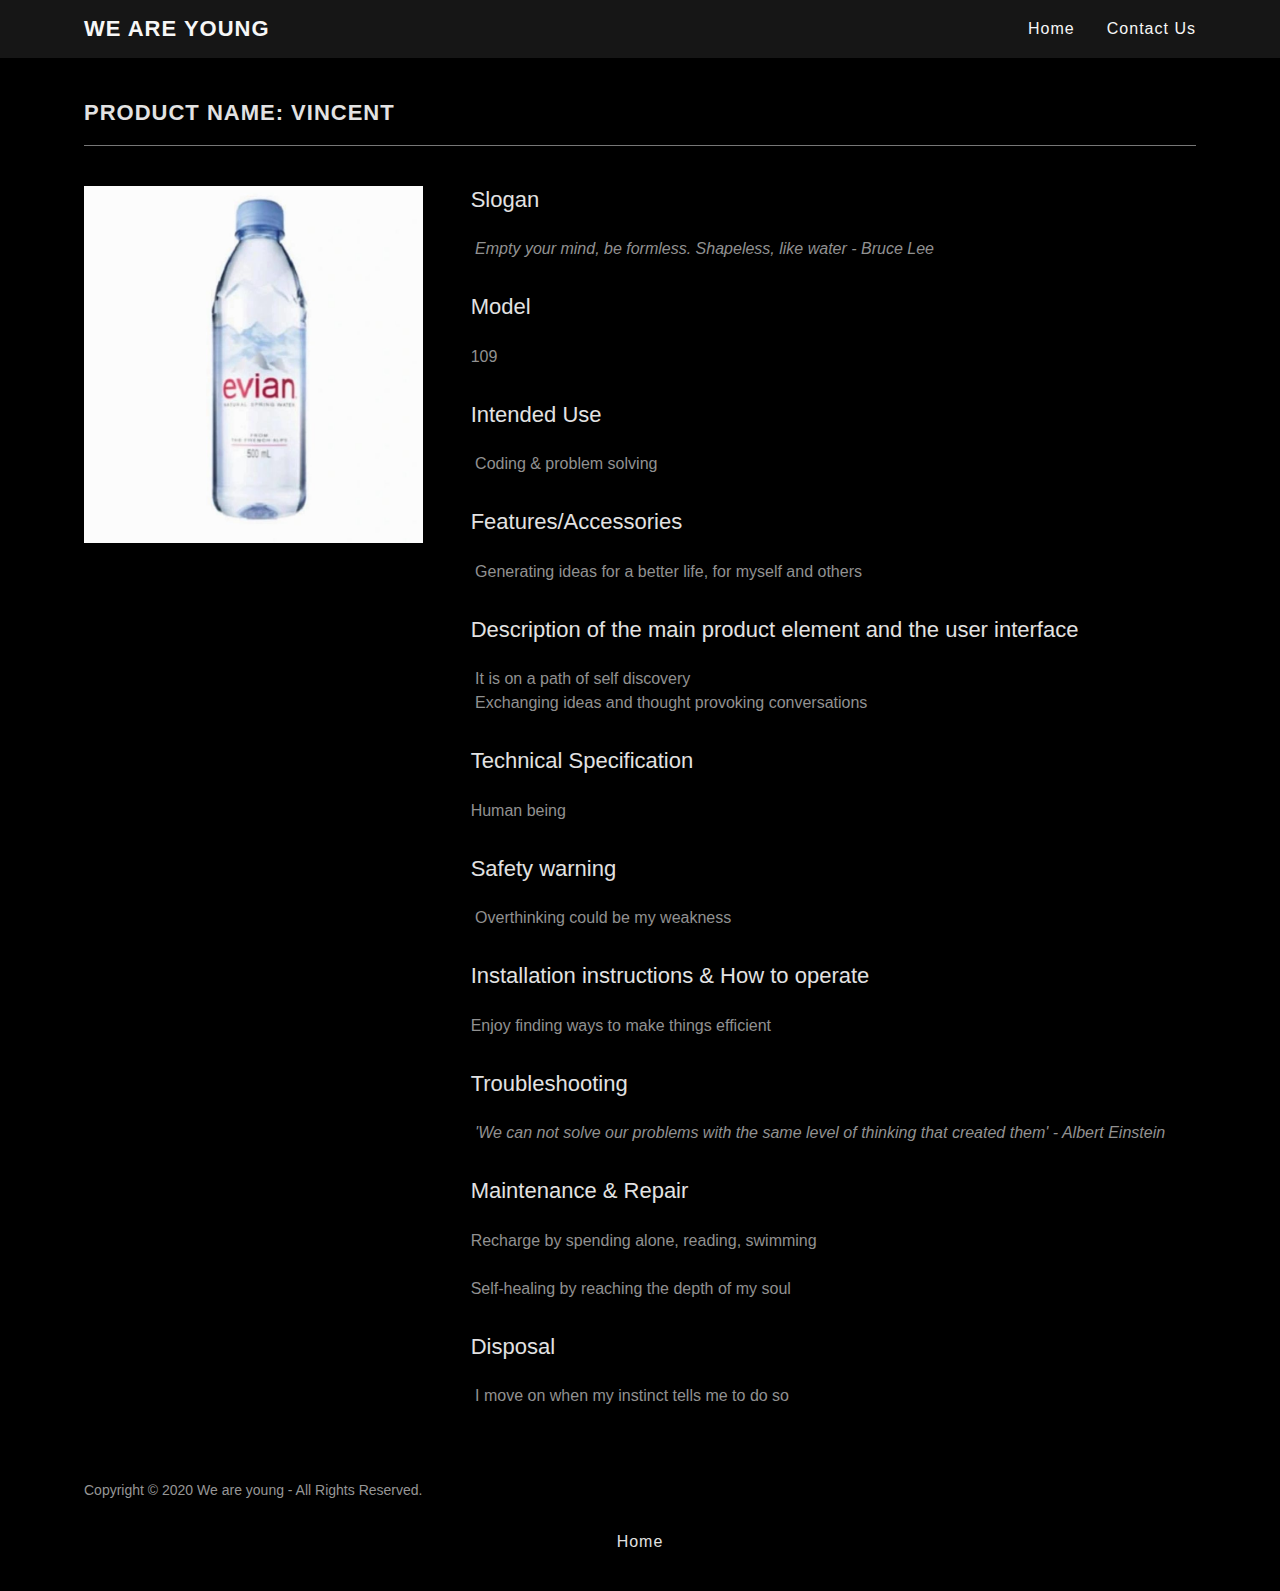
<file: Manual_Vincent _ We are young.htm>
<!DOCTYPE html>
<!-- saved from url=(0038)https://weareyoung.live/manual-vincent -->
<html lang="en-MY"><head><meta http-equiv="Content-Type" content="text/html; charset=UTF-8"><link rel="shortcut icon" href="https://img1.wsimg.com/blobby/go/7aad7608-ee9f-49c3-9374-c6d14185b6ce/favicon/9358d385-c87a-4860-bba2-e3a756857141.ico" sizes="16x16 24x24 32x32 48x48 64x64"><meta http-equiv="X-UA-Compatible" content="IE=edge"><meta name="viewport" content="width=device-width, initial-scale=1"><title>Manual_Vincent | We are young</title><meta name="author" content="We are young"><meta name="generator" content="Starfield Technologies; Go Daddy Website Builder 8.0.0000"><link rel="manifest" href="https://weareyoung.live/manifest.webmanifest"><link rel="apple-touch-icon" sizes="57x57" href="https://img1.wsimg.com/blobby/go/7aad7608-ee9f-49c3-9374-c6d14185b6ce/favicon/9358d385-c87a-4860-bba2-e3a756857141.ico/:/rs=w:57,h:57,m"><link rel="apple-touch-icon" sizes="60x60" href="https://img1.wsimg.com/blobby/go/7aad7608-ee9f-49c3-9374-c6d14185b6ce/favicon/9358d385-c87a-4860-bba2-e3a756857141.ico/:/rs=w:60,h:60,m"><link rel="apple-touch-icon" sizes="72x72" href="https://img1.wsimg.com/blobby/go/7aad7608-ee9f-49c3-9374-c6d14185b6ce/favicon/9358d385-c87a-4860-bba2-e3a756857141.ico/:/rs=w:72,h:72,m"><link rel="apple-touch-icon" sizes="114x114" href="https://img1.wsimg.com/blobby/go/7aad7608-ee9f-49c3-9374-c6d14185b6ce/favicon/9358d385-c87a-4860-bba2-e3a756857141.ico/:/rs=w:114,h:114,m"><link rel="apple-touch-icon" sizes="120x120" href="https://img1.wsimg.com/blobby/go/7aad7608-ee9f-49c3-9374-c6d14185b6ce/favicon/9358d385-c87a-4860-bba2-e3a756857141.ico/:/rs=w:120,h:120,m"><link rel="apple-touch-icon" sizes="144x144" href="https://img1.wsimg.com/blobby/go/7aad7608-ee9f-49c3-9374-c6d14185b6ce/favicon/9358d385-c87a-4860-bba2-e3a756857141.ico/:/rs=w:144,h:144,m"><link rel="apple-touch-icon" sizes="152x152" href="https://img1.wsimg.com/blobby/go/7aad7608-ee9f-49c3-9374-c6d14185b6ce/favicon/9358d385-c87a-4860-bba2-e3a756857141.ico/:/rs=w:152,h:152,m"><link rel="apple-touch-icon" sizes="180x180" href="https://img1.wsimg.com/blobby/go/7aad7608-ee9f-49c3-9374-c6d14185b6ce/favicon/9358d385-c87a-4860-bba2-e3a756857141.ico/:/rs=w:180,h:180,m"><meta property="og:url" content="https://weareyoung.live/manual-vincent">
<meta property="og:site_name" content="We are young">
<meta property="og:title" content="We ARE YOung">
<meta property="og:description" content="&quot;Tonight, we are young
So let&#39;s set the world on fire
We can burn brighter than the sun&quot; ">
<meta property="og:type" content="website">
<meta property="og:image" content="http://img1.wsimg.com/isteam/ip/7aad7608-ee9f-49c3-9374-c6d14185b6ce/jude-beck-Oc-mdtjJoeo-unsplash.jpg">
<meta property="og:locale" content="en_MY">
<meta name="twitter:card" content="summary">
<meta name="twitter:title" content="We are young">
<meta name="twitter:description" content="We ARE YOung">
<meta name="twitter:image" content="http://img1.wsimg.com/isteam/ip/7aad7608-ee9f-49c3-9374-c6d14185b6ce/jude-beck-Oc-mdtjJoeo-unsplash.jpg">
<meta name="twitter:image:alt" content="We are young">
<meta name="theme-color" content="#F11286"><script type="text/javascript" src="./Manual_Vincent _ We are young_files/polyfill.min.js" crossorigin=""></script>
<script type="text/javascript" src="./Manual_Vincent _ We are young_files/script.js" crossorigin=""></script>
<script type="text/javascript">"undefined"===typeof _trfq&&(window._trfq=[]);"undefined"==typeof _trfd&&(window._trfd=[]);</script>
<script type="text/javascript">function trackingEnabledForType(t){return!("undefined"!=typeof document&&"click"===t&&!Boolean(window._allowCT))||(window._allowCT=-1!==document.cookie.indexOf("cookie_terms_accepted"),window._allowCT)}function logTcclEvent(){var e=this.getAttribute("data-tccl");if(window._trfq&&e)try{var t=e.split(","),n=t[0],o=t[1];if(!trackingEnabledForType(o))return;for(var d=t.splice(2),r=[],c=0;c<d.length;c+=2)r.push([d[c],d[c+1]]);window._trfq.push(["cmdLogEvent",o,n,r])}catch(t){window._trfq.push(["cmdLogEvent","gc_published_site_error","tccl.published.log",[["error",t.toString()],["data",e]]])}}"undefined"!=typeof window&&"undefined"!=typeof document&&window.addEventListener("DOMContentLoaded",function(){for(var t=document.querySelectorAll("[data-tccl]"),e=0;e<t.length;e++)try{var n=t[e].getAttribute("data-tccl").split(",");t[e].addEventListener(n[1],logTcclEvent)}catch(t){window._trfq.push(["cmdLogEvent","gc_published_site_error","tccl.published.add",[["error",t.toString()]]])}});</script>
<script type="text/javascript" src="./Manual_Vincent _ We are young_files/script(1).js" crossorigin=""></script>
<script type="text/javascript" src="./Manual_Vincent _ We are young_files/script(2).js" crossorigin=""></script>
<script type="text/javascript">"use strict";

if ('serviceWorker' in navigator) {
  window.addEventListener('load', function () {
    navigator.serviceWorker.register('/sw.js').then(function () {
      console.log('sw: registration complete');
    }).catch(function (err) {
      console.log(err);
    });
  });
}</script>
<style type="text/css">/*
Copyright 2016 The Cabin Project Authors (impallari@gmail.com)

This Font Software is licensed under the SIL Open Font License, Version 1.1.
This license is copied below, and is also available with a FAQ at: http://scripts.sil.org/OFL

—————————————————————————————-
SIL OPEN FONT LICENSE Version 1.1 - 26 February 2007
—————————————————————————————-
*/
/* vietnamese */
@font-face {
  font-family: 'Cabin';
  font-style: normal;
  font-weight: 700;
  font-stretch: 100%;
  font-display: swap;
  src: url(https://img1.wsimg.com/gfonts/s/cabin/v15/u-4X0qWljRw-PfU81xCKCpdpbgZJl6XFpfEd7eA9BIxxkbqDH7mlwUzuA_q9BtS8.woff) format('woff');
  unicode-range: U+0102-0103, U+0110-0111, U+0128-0129, U+0168-0169, U+01A0-01A1, U+01AF-01B0, U+1EA0-1EF9, U+20AB;
}
/* latin-ext */
@font-face {
  font-family: 'Cabin';
  font-style: normal;
  font-weight: 700;
  font-stretch: 100%;
  font-display: swap;
  src: url(https://img1.wsimg.com/gfonts/s/cabin/v15/u-4X0qWljRw-PfU81xCKCpdpbgZJl6XFpfEd7eA9BIxxkbqDH7ilwUzuA_q9BtS8.woff) format('woff');
  unicode-range: U+0100-024F, U+0259, U+1E00-1EFF, U+2020, U+20A0-20AB, U+20AD-20CF, U+2113, U+2C60-2C7F, U+A720-A7FF;
}
/* latin */
@font-face {
  font-family: 'Cabin';
  font-style: normal;
  font-weight: 700;
  font-stretch: 100%;
  font-display: swap;
  src: url(https://img1.wsimg.com/gfonts/s/cabin/v15/u-4X0qWljRw-PfU81xCKCpdpbgZJl6XFpfEd7eA9BIxxkbqDH7alwUzuA_q9Bg.woff) format('woff');
  unicode-range: U+0000-00FF, U+0131, U+0152-0153, U+02BB-02BC, U+02C6, U+02DA, U+02DC, U+2000-206F, U+2074, U+20AC, U+2122, U+2191, U+2193, U+2212, U+2215, U+FEFF, U+FFFD;
}

/*
Copyright (c) 2010-2011 by tyPoland Lukasz Dziedzic (team@latofonts.com) with Reserved Font Name "Lato". Licensed under the SIL Open Font License, Version 1.1.

This Font Software is licensed under the SIL Open Font License, Version 1.1.
This license is copied below, and is also available with a FAQ at: http://scripts.sil.org/OFL

—————————————————————————————-
SIL OPEN FONT LICENSE Version 1.1 - 26 February 2007
—————————————————————————————-
*/
/* latin-ext */
@font-face {
  font-family: 'Lato';
  font-style: italic;
  font-weight: 400;
  font-display: swap;
  src: local('Lato Italic'), local('Lato-Italic'), url(https://img1.wsimg.com/gfonts/s/lato/v16/S6u8w4BMUTPHjxsAUi-qNiXg7eU0.woff2) format('woff2');
  unicode-range: U+0100-024F, U+0259, U+1E00-1EFF, U+2020, U+20A0-20AB, U+20AD-20CF, U+2113, U+2C60-2C7F, U+A720-A7FF;
}
/* latin */
@font-face {
  font-family: 'Lato';
  font-style: italic;
  font-weight: 400;
  font-display: swap;
  src: local('Lato Italic'), local('Lato-Italic'), url(https://img1.wsimg.com/gfonts/s/lato/v16/S6u8w4BMUTPHjxsAXC-qNiXg7Q.woff2) format('woff2');
  unicode-range: U+0000-00FF, U+0131, U+0152-0153, U+02BB-02BC, U+02C6, U+02DA, U+02DC, U+2000-206F, U+2074, U+20AC, U+2122, U+2191, U+2193, U+2212, U+2215, U+FEFF, U+FFFD;
}
/* latin-ext */
@font-face {
  font-family: 'Lato';
  font-style: italic;
  font-weight: 700;
  font-display: swap;
  src: local('Lato Bold Italic'), local('Lato-BoldItalic'), url(https://img1.wsimg.com/gfonts/s/lato/v16/S6u_w4BMUTPHjxsI5wq_FQftx9897sxZ.woff2) format('woff2');
  unicode-range: U+0100-024F, U+0259, U+1E00-1EFF, U+2020, U+20A0-20AB, U+20AD-20CF, U+2113, U+2C60-2C7F, U+A720-A7FF;
}
/* latin */
@font-face {
  font-family: 'Lato';
  font-style: italic;
  font-weight: 700;
  font-display: swap;
  src: local('Lato Bold Italic'), local('Lato-BoldItalic'), url(https://img1.wsimg.com/gfonts/s/lato/v16/S6u_w4BMUTPHjxsI5wq_Gwftx9897g.woff2) format('woff2');
  unicode-range: U+0000-00FF, U+0131, U+0152-0153, U+02BB-02BC, U+02C6, U+02DA, U+02DC, U+2000-206F, U+2074, U+20AC, U+2122, U+2191, U+2193, U+2212, U+2215, U+FEFF, U+FFFD;
}
/* latin-ext */
@font-face {
  font-family: 'Lato';
  font-style: normal;
  font-weight: 100;
  font-display: swap;
  src: local('Lato Hairline'), local('Lato-Hairline'), url(https://img1.wsimg.com/gfonts/s/lato/v16/S6u8w4BMUTPHh30AUi-qNiXg7eU0.woff2) format('woff2');
  unicode-range: U+0100-024F, U+0259, U+1E00-1EFF, U+2020, U+20A0-20AB, U+20AD-20CF, U+2113, U+2C60-2C7F, U+A720-A7FF;
}
/* latin */
@font-face {
  font-family: 'Lato';
  font-style: normal;
  font-weight: 100;
  font-display: swap;
  src: local('Lato Hairline'), local('Lato-Hairline'), url(https://img1.wsimg.com/gfonts/s/lato/v16/S6u8w4BMUTPHh30AXC-qNiXg7Q.woff2) format('woff2');
  unicode-range: U+0000-00FF, U+0131, U+0152-0153, U+02BB-02BC, U+02C6, U+02DA, U+02DC, U+2000-206F, U+2074, U+20AC, U+2122, U+2191, U+2193, U+2212, U+2215, U+FEFF, U+FFFD;
}
/* latin-ext */
@font-face {
  font-family: 'Lato';
  font-style: normal;
  font-weight: 300;
  font-display: swap;
  src: local('Lato Light'), local('Lato-Light'), url(https://img1.wsimg.com/gfonts/s/lato/v16/S6u9w4BMUTPHh7USSwaPGQ3q5d0N7w.woff2) format('woff2');
  unicode-range: U+0100-024F, U+0259, U+1E00-1EFF, U+2020, U+20A0-20AB, U+20AD-20CF, U+2113, U+2C60-2C7F, U+A720-A7FF;
}
/* latin */
@font-face {
  font-family: 'Lato';
  font-style: normal;
  font-weight: 300;
  font-display: swap;
  src: local('Lato Light'), local('Lato-Light'), url(https://img1.wsimg.com/gfonts/s/lato/v16/S6u9w4BMUTPHh7USSwiPGQ3q5d0.woff2) format('woff2');
  unicode-range: U+0000-00FF, U+0131, U+0152-0153, U+02BB-02BC, U+02C6, U+02DA, U+02DC, U+2000-206F, U+2074, U+20AC, U+2122, U+2191, U+2193, U+2212, U+2215, U+FEFF, U+FFFD;
}
/* latin-ext */
@font-face {
  font-family: 'Lato';
  font-style: normal;
  font-weight: 400;
  font-display: swap;
  src: local('Lato Regular'), local('Lato-Regular'), url(https://img1.wsimg.com/gfonts/s/lato/v16/S6uyw4BMUTPHjxAwXiWtFCfQ7A.woff2) format('woff2');
  unicode-range: U+0100-024F, U+0259, U+1E00-1EFF, U+2020, U+20A0-20AB, U+20AD-20CF, U+2113, U+2C60-2C7F, U+A720-A7FF;
}
/* latin */
@font-face {
  font-family: 'Lato';
  font-style: normal;
  font-weight: 400;
  font-display: swap;
  src: local('Lato Regular'), local('Lato-Regular'), url(https://img1.wsimg.com/gfonts/s/lato/v16/S6uyw4BMUTPHjx4wXiWtFCc.woff2) format('woff2');
  unicode-range: U+0000-00FF, U+0131, U+0152-0153, U+02BB-02BC, U+02C6, U+02DA, U+02DC, U+2000-206F, U+2074, U+20AC, U+2122, U+2191, U+2193, U+2212, U+2215, U+FEFF, U+FFFD;
}
/* latin-ext */
@font-face {
  font-family: 'Lato';
  font-style: normal;
  font-weight: 700;
  font-display: swap;
  src: local('Lato Bold'), local('Lato-Bold'), url(https://img1.wsimg.com/gfonts/s/lato/v16/S6u9w4BMUTPHh6UVSwaPGQ3q5d0N7w.woff2) format('woff2');
  unicode-range: U+0100-024F, U+0259, U+1E00-1EFF, U+2020, U+20A0-20AB, U+20AD-20CF, U+2113, U+2C60-2C7F, U+A720-A7FF;
}
/* latin */
@font-face {
  font-family: 'Lato';
  font-style: normal;
  font-weight: 700;
  font-display: swap;
  src: local('Lato Bold'), local('Lato-Bold'), url(https://img1.wsimg.com/gfonts/s/lato/v16/S6u9w4BMUTPHh6UVSwiPGQ3q5d0.woff2) format('woff2');
  unicode-range: U+0000-00FF, U+0131, U+0152-0153, U+02BB-02BC, U+02C6, U+02DA, U+02DC, U+2000-206F, U+2074, U+20AC, U+2122, U+2191, U+2193, U+2212, U+2215, U+FEFF, U+FFFD;
}
/* latin-ext */
@font-face {
  font-family: 'Lato';
  font-style: normal;
  font-weight: 900;
  font-display: swap;
  src: local('Lato Black'), local('Lato-Black'), url(https://img1.wsimg.com/gfonts/s/lato/v16/S6u9w4BMUTPHh50XSwaPGQ3q5d0N7w.woff2) format('woff2');
  unicode-range: U+0100-024F, U+0259, U+1E00-1EFF, U+2020, U+20A0-20AB, U+20AD-20CF, U+2113, U+2C60-2C7F, U+A720-A7FF;
}
/* latin */
@font-face {
  font-family: 'Lato';
  font-style: normal;
  font-weight: 900;
  font-display: swap;
  src: local('Lato Black'), local('Lato-Black'), url(https://img1.wsimg.com/gfonts/s/lato/v16/S6u9w4BMUTPHh50XSwiPGQ3q5d0.woff2) format('woff2');
  unicode-range: U+0000-00FF, U+0131, U+0152-0153, U+02BB-02BC, U+02C6, U+02DA, U+02DC, U+2000-206F, U+2074, U+20AC, U+2122, U+2191, U+2193, U+2212, U+2215, U+FEFF, U+FFFD;
}
</style>
<link rel="stylesheet" href="./Manual_Vincent _ We are young_files/styles.css">
<link data-glamor="cxs-default-sheet" rel="stylesheet" href="./Manual_Vincent _ We are young_files/styles(1).css"><style type="text/css" data-glamor="cxs-default-sheet"></style>
<style data-glamor="cxs-media-sheet" type="text/css"></style>
<style data-glamor="cxs-xs-sheet" type="text/css">@media (max-width: 767px){.x .c1-m{padding-top:32px}}@media (max-width: 767px){.x .c1-n{padding-bottom:32px}}@media (max-width: 767px){.x .c1-2x{width:100%}}@media (max-width: 767px){.x .c1-2y{display:flex}}@media (max-width: 767px){.x .c1-2z{justify-content:center}}@media (max-width: 767px){.x .c1-5y{margin-bottom:24px}}@media (max-width: 767px){.x .c1-6l > :nth-child(n){margin-bottom:24px}}@media (max-width: 767px){.x .c1-6m  > :last-child{margin-bottom:0 !important}}@media (max-width: 767px){.x .c1-86{flex-direction:column}}@media (max-width: 767px){.x .c1-8d{padding-top:4px}}@media (max-width: 767px){.x .c1-8e{padding-bottom:4px}}</style>
<style data-glamor="cxs-sm-sheet" type="text/css">@media (min-width: 768px){.x .c1-d{font-size:16px}}@media (min-width: 768px){.x .c1-1a{width:100%}}@media (min-width: 768px){.x .c1-1n{margin-top:0}}@media (min-width: 768px){.x .c1-1o{margin-right:-24px}}@media (min-width: 768px){.x .c1-1p{margin-bottom:0}}@media (min-width: 768px){.x .c1-1q{margin-left:-24px}}@media (min-width: 768px){.x .c1-1z{padding-top:0}}@media (min-width: 768px){.x .c1-20{padding-right:24px}}@media (min-width: 768px){.x .c1-21{padding-bottom:0}}@media (min-width: 768px){.x .c1-22{padding-left:24px}}@media (min-width: 768px) and (max-width: 1023px){.x .c1-30{width:100%}}@media (min-width: 768px){.x .c1-38{font-size:22px}}@media (min-width: 768px){.x .c1-3j{font-size:38px}}@media (min-width: 768px){.x .c1-3o{font-size:30px}}@media (min-width: 768px) and (max-width: 1023px){.x .c1-4z{right:0px}}@media (min-width: 768px){.x .c1-68{flex-basis:83.33333333333334%}}@media (min-width: 768px){.x .c1-69{max-width:83.33333333333334%}}@media (min-width: 768px){.x .c1-7t{font-size:14px}}</style>
<link data-glamor="cxs-md-sheet" rel="stylesheet" href="./Manual_Vincent _ We are young_files/styles(2).css"><style type="text/css" data-glamor="cxs-md-sheet"></style>
<style data-glamor="cxs-lg-sheet" type="text/css">@media (min-width: 1280px){.x .c1-f{font-size:16px}}@media (min-width: 1280px){.x .c1-1c{width:1160px}}@media (min-width: 1280px){.x .c1-3a{font-size:22px}}@media (min-width: 1280px){.x .c1-3l{font-size:44px}}@media (min-width: 1280px){.x .c1-3q{font-size:32px}}@media (min-width: 1280px){.x .c1-7w{font-size:14px}}</style>
<style data-glamor="cxs-xl-sheet" type="text/css">@media (min-width: 1536px){.x .c1-g{font-size:18px}}@media (min-width: 1536px){.x .c1-1d{width:1280px}}@media (min-width: 1536px){.x .c1-3b{font-size:24px}}@media (min-width: 1536px){.x .c1-3m{font-size:48px}}@media (min-width: 1536px){.x .c1-3r{font-size:36px}}@media (min-width: 1536px){.x .c1-7x{font-size:16px}}</style>
<style type="text/css">.page-inner { background-color: rgb(0, 0, 0); min-height: 100vh; }</style></head>
<body class="x  x-fonts-cabin" context="[object Object]"><div id="layout-7-aad-7608-ee-9-f-49-c-3-9374-c-6-d-14185-b-6-ce" class="layout layout-layout layout-layout-layout-17 locale-en-MY lang-en"><div data-ux="Page" id="page-157828" class="x-el x-el-div x-el c1-1 c1-2 c1-3 c1-4 c1-5 c1-6 c1-7 c1-8 c1-9 c1-a c1-b c1-c c1-d c1-e c1-f c1-g c1-1 c1-2 c1-b c1-c c1-d c1-e c1-f c1-g"><div data-ux="Block" class="x-el x-el-div page-inner c1-1 c1-2 c1-b c1-c c1-d c1-e c1-f c1-g"><div id="fbdec8e3-e483-4850-9e5e-d0c2f6f0ccd6" class="widget widget-header widget-header-header-9"><div data-ux="Header" role="main" data-aid="HEADER_WIDGET" class="x-el x-el-div x-el x-el c1-1 c1-2 c1-b c1-c c1-d c1-e c1-f c1-g c1-1 c1-2 c1-h c1-b c1-c c1-d c1-e c1-f c1-g c1-1 c1-2 c1-b c1-c c1-d c1-e c1-f c1-g"><div> <section data-ux="Section" data-aid="HEADER_SECTION" class="x-el x-el-section c1-1 c1-2 c1-h c1-i c1-j c1-k c1-l c1-b c1-c c1-m c1-n c1-d c1-e c1-f c1-g"><div data-ux="Block" class="x-el x-el-div c1-1 c1-2 c1-o c1-b c1-c c1-d c1-p c1-e c1-f c1-g"></div><div data-ux="Block" class="x-el x-el-div c1-1 c1-2 c1-q c1-r c1-4 c1-h c1-b c1-c c1-d c1-s c1-t c1-e c1-f c1-g"><div data-ux="Block" id="header_navwrapper157832" class="x-el x-el-div c1-1 c1-2 c1-u c1-b c1-c c1-d c1-e c1-f c1-g" style="height: 60px;"><div data-ux="Block" id="header_stickynav157831" class="x-el x-el-div c1-1 c1-2 c1-v c1-b c1-c c1-d c1-e c1-f c1-g" style="z-index: 10000; left: 0px; right: 0px; top: 0px;"><nav data-ux="Block" class="x-el x-el-nav c1-1 c1-2 c1-w c1-x c1-y c1-z c1-10 c1-b c1-c c1-d c1-11 c1-12 c1-e c1-f c1-g"><div data-ux="Container" class="x-el x-el-div c1-1 c1-2 c1-13 c1-14 c1-15 c1-16 c1-17 c1-18 c1-19 c1-b c1-c c1-1a c1-d c1-1b c1-e c1-1c c1-f c1-1d c1-g"><div data-ux="Grid" class="x-el x-el-div c1-1 c1-2 c1-1e c1-1f c1-1g c1-1h c1-1i c1-1j c1-1k c1-1l c1-1m c1-b c1-c c1-1n c1-1o c1-1p c1-1q c1-d c1-1r c1-e c1-f c1-g"><div data-ux="GridCell" class="x-el x-el-div c1-1 c1-2 c1-1f c1-1s c1-1t c1-1u c1-17 c1-1v c1-1w c1-1x c1-1y c1-b c1-c c1-1z c1-20 c1-21 c1-22 c1-d c1-e c1-f c1-g"><div id="bs-1"><span data-ux="Element" class="x-el x-el-span c2-1 c2-2 c2-3 c2-4 c2-5 c2-6 c2-7 c2-8"><a rel="" role="button" aria-haspopup="menu" data-ux="LinkDropdown" data-toggle-ignore="true" id="1" aria-expanded="false" toggleid="n-157829-navId-mobile" uniqueid="n-157829" icon="hamburger" openicon="hamburger" openwidth="100%" staticcontent="[object Object]" closeattr="data-close" data-edit-interactive="true" data-aid="HAMBURGER_MENU_LINK" aria-label="Hamburger Site Navigation Icon" href="https://weareyoung.live/manual-vincent#" data-typography="LinkAlpha" class="x-el x-el-a c2-9 c2-a c2-b c2-c c2-d c2-e c2-f c2-g c2-h c2-i c2-j c2-k c2-l c2-m c2-n c2-3 c2-4 c2-o c2-p c2-q c2-5 c2-r c2-6 c2-7 c2-8" data-tccl="ux2.HEADER.header9.Section.Default.Link.Dropdown.2.click,click"><svg viewBox="0 0 24 24" fill="currentColor" width="40px" height="40px" data-ux="IconHamburger" class="x-el x-el-svg c2-1 c2-2 c2-s c2-t c2-u c2-v c2-w c2-x c2-y c2-3 c2-4 c2-5 c2-6 c2-7 c2-8"><g><path fill-rule="evenodd" d="M4 8h16V6H4z"></path><path fill-rule="evenodd" d="M4 13.096h16v-2.001H4z"></path><path fill-rule="evenodd" d="M4 18.346h16v-2H4z"></path></g></svg></a></span></div></div><div data-ux="GridCell" class="x-el x-el-div c1-1 c1-2 c1-1f c1-2q c1-1t c1-2r c1-17 c1-1v c1-2s c1-1x c1-1y c1-1e c1-2t c1-27 c1-b c1-c c1-1z c1-20 c1-21 c1-22 c1-d c1-e c1-f c1-g"><div data-ux="Block" data-aid="HEADER_LOGO_RENDERED" class="x-el x-el-div c1-2u c1-2v c1-2k c1-2w c1-17 c1-c c1-2x c1-2y c1-2z c1-30 c1-d c1-e c1-f c1-g"><a rel="" role="link" aria-haspopup="menu" data-ux="Link" data-page="2dbc3c68-54c1-4511-8f4b-14af5ec7c5f0" title="We are young" href="https://weareyoung.live/" data-typography="LinkAlpha" class="x-el x-el-a c1-23 c1-24 c1-25 c1-26 c1-27 c1-31 c1-28 c1-2a c1-2b c1-2c c1-2d c1-17 c1-4 c1-b c1-32 c1-c c1-2g c1-33 c1-2i c1-d c1-e c1-f c1-g" data-tccl="ux2.HEADER.header9.Logo.Default.Link.Default.157835.click,click"><div data-ux="Block" id="logo-container-157836" class="x-el x-el-div c1-1 c1-2 c1-2k c1-4 c1-w c1-b c1-c c1-d c1-e c1-f c1-g"><h3 role="heading" aria-level="3" data-ux="LogoHeading" id="logo-text-157837" data-aid="HEADER_LOGO_TEXT_RENDERED" data-typography="LogoAlpha" class="x-el x-el-h3 c1-2u c1-2v c1-26 c1-27 c1-34 c1-2f c1-35 c1-1i c1-1k c1-17 c1-2k c1-2w c1-2e c1-36 c1-37 c1-38 c1-39 c1-3a c1-3b">We are young</h3><span role="heading" aria-level="NaN" data-ux="scaler" data-size="xxlarge" data-scaler-id="scaler-logo-container-157836" aria-hidden="true" data-typography="LogoAlpha" class="x-el x-el-span c1-2u c1-2v c1-3c c1-3d c1-34 c1-2f c1-35 c1-1i c1-1k c1-17 c1-o c1-3e c1-3f c1-3g c1-k c1-3h c1-3i c1-2w c1-2e c1-37 c1-3j c1-3k c1-3l c1-3m">We are young</span><span role="heading" aria-level="NaN" data-ux="scaler" data-size="xlarge" data-scaler-id="scaler-logo-container-157836" aria-hidden="true" data-typography="LogoAlpha" class="x-el x-el-span c1-2u c1-2v c1-3c c1-3d c1-34 c1-2f c1-35 c1-1i c1-1k c1-17 c1-o c1-3e c1-3f c1-3g c1-k c1-3h c1-3n c1-2w c1-2e c1-37 c1-3o c1-3p c1-3q c1-3r">We are young</span><span role="heading" aria-level="NaN" data-ux="scaler" data-size="large" data-scaler-id="scaler-logo-container-157836" aria-hidden="true" data-typography="LogoAlpha" class="x-el x-el-span c1-2u c1-2v c1-3c c1-3d c1-34 c1-2f c1-35 c1-1i c1-1k c1-17 c1-o c1-3e c1-3f c1-3g c1-k c1-3h c1-36 c1-2w c1-2e c1-37 c1-38 c1-39 c1-3a c1-3b">We are young</span><div id="bs-2"><span data-ux="Element" class="x-el x-el-span c2-1 c2-2 c2-3 c2-4 c2-5 c2-6 c2-7 c2-8"></span></div></div></a></div></div><div data-ux="GridCell" class="x-el x-el-div c1-1 c1-2 c1-1f c1-2q c1-1t c1-1u c1-17 c1-1v c1-2s c1-1x c1-3s c1-1e c1-3t c1-b c1-c c1-1z c1-20 c1-21 c1-22 c1-d c1-e c1-f c1-g"></div></div><div data-ux="Grid" id="navBarId-157839" class="x-el x-el-div c1-1 c1-2 c1-o c1-1f c1-1g c1-1h c1-1i c1-1j c1-1k c1-1l c1-29 c1-1m c1-1v c1-1x c1-b c1-c c1-1n c1-1o c1-1p c1-1q c1-d c1-3u c1-e c1-f c1-g"><div data-ux="GridCell" class="x-el x-el-div c1-1 c1-2 c1-1f c1-2q c1-3v c1-3w c1-3x c1-1v c1-2s c1-1x c1-1y c1-1e c1-1m c1-29 c1-b c1-c c1-1z c1-20 c1-21 c1-22 c1-d c1-e c1-f c1-g"><div data-ux="Block" data-aid="HEADER_LOGO_RENDERED" class="x-el x-el-div c1-2u c1-2v c1-2k c1-2w c1-17 c1-3y c1-c c1-2x c1-2y c1-2z c1-30 c1-d c1-e c1-f c1-g"><a rel="" role="link" aria-haspopup="menu" data-ux="Link" data-page="2dbc3c68-54c1-4511-8f4b-14af5ec7c5f0" title="We are young" href="https://weareyoung.live/" data-typography="LinkAlpha" class="x-el x-el-a c1-23 c1-24 c1-25 c1-26 c1-27 c1-31 c1-28 c1-2a c1-2b c1-2c c1-2d c1-17 c1-4 c1-b c1-32 c1-c c1-2g c1-33 c1-2i c1-d c1-e c1-f c1-g" data-tccl="ux2.HEADER.header9.Logo.Default.Link.Default.157840.click,click"><div data-ux="Block" id="logo-container-157841" class="x-el x-el-div c1-1 c1-2 c1-2k c1-4 c1-w c1-b c1-c c1-d c1-e c1-f c1-g" style=""><h3 role="heading" aria-level="3" data-ux="LogoHeading" id="logo-text-157842" data-aid="HEADER_LOGO_TEXT_RENDERED" data-typography="LogoAlpha" class="x-el x-el-h3 c1-2u c1-2v c1-26 c1-27 c1-34 c1-2f c1-35 c1-1i c1-1k c1-17 c1-2k c1-2w c1-2e c1-36 c1-37 c1-38 c1-39 c1-3a c1-3b">We are young</h3><span role="heading" aria-level="NaN" data-ux="scaler" data-size="xxlarge" data-scaler-id="scaler-logo-container-157841" aria-hidden="true" data-typography="LogoAlpha" class="x-el x-el-span c1-2u c1-2v c1-3c c1-3d c1-34 c1-2f c1-35 c1-1i c1-1k c1-17 c1-o c1-3e c1-3f c1-3g c1-k c1-3h c1-3i c1-2w c1-2e c1-37 c1-3j c1-3k c1-3l c1-3m" style="display: none;">We are young</span><span role="heading" aria-level="NaN" data-ux="scaler" data-size="xlarge" data-scaler-id="scaler-logo-container-157841" aria-hidden="true" data-typography="LogoAlpha" class="x-el x-el-span c1-2u c1-2v c1-3c c1-3d c1-34 c1-2f c1-35 c1-1i c1-1k c1-17 c1-o c1-3e c1-3f c1-3g c1-k c1-3h c1-3n c1-2w c1-2e c1-37 c1-3o c1-3p c1-3q c1-3r" style="display: none;">We are young</span><span role="heading" aria-level="NaN" data-ux="scaler" data-size="large" data-scaler-id="scaler-logo-container-157841" aria-hidden="true" data-typography="LogoAlpha" class="x-el x-el-span c1-2u c1-2v c1-3c c1-3d c1-34 c1-2f c1-35 c1-1i c1-1k c1-17 c1-o c1-3e c1-3f c1-3g c1-k c1-3h c1-36 c1-2w c1-2e c1-37 c1-38 c1-39 c1-3a c1-3b" style="display: none;">We are young</span><div id="bs-3"><span data-ux="Element" class="x-el x-el-span c2-1 c2-2 c2-3 c2-4 c2-5 c2-6 c2-7 c2-8"></span></div></div></a></div></div><div data-ux="GridCell" class="x-el x-el-div c1-1 c1-2 c1-1f c1-2q c1-1t c1-3w c1-17 c1-1v c1-2s c1-1x c1-1y c1-b c1-c c1-1z c1-20 c1-21 c1-22 c1-d c1-e c1-f c1-g"><div data-ux="Block" class="x-el x-el-div c1-1 c1-2 c1-1e c1-1m c1-3t c1-2q c1-3w c1-b c1-c c1-d c1-e c1-f c1-g"><div data-ux="Block" id="n-157829-search-width" class="x-el x-el-div c1-1 c1-2 c1-b c1-c c1-d c1-e c1-f c1-g"><nav data-ux="Nav" data-aid="HEADER_NAV_RENDERED" role="navigation" class="x-el x-el-nav c1-1 c1-2 c1-3z c1-40 c1-b c1-c c1-d c1-e c1-f c1-g"><ul data-ux="List" id="n-157829157843-navId" class="x-el x-el-ul c1-1 c1-2 c1-1i c1-1k c1-2f c1-35 c1-41 c1-42 c1-43 c1-w c1-1v c1-1w c1-1x c1-3s c1-b c1-c c1-d c1-e c1-f c1-g" style="white-space: nowrap;"><li data-ux="ListItemInline" class="x-el x-el-li nav-item c1-1 c1-2 c1-44 c1-2f c1-45 c1-2k c1-46 c1-2l c1-47 c1-48 c1-w c1-3e c1-b c1-c c1-49 c1-4a c1-d c1-e c1-f c1-g visible" style="visibility: visible;"><a rel="" role="link" aria-haspopup="menu" data-ux="NavLink" target="" data-page="2dbc3c68-54c1-4511-8f4b-14af5ec7c5f0" data-edit-interactive="true" aria-labelledby="n-157829157843-navId" href="https://weareyoung.live/" data-typography="NavAlpha" class="x-el x-el-a c1-4b c1-2 c1-25 c1-26 c1-27 c1-4c c1-28 c1-4d c1-4e c1-4f c1-4g c1-4h c1-2p c1-2n c1-2m c1-2o c1-b c1-2e c1-c c1-4i c1-4j c1-4k c1-d c1-e c1-f c1-g" data-tccl="ux2.HEADER.header9.Nav.Default.Link.Default.157845.click,click">Home</a></li><li data-ux="ListItemInline" class="x-el x-el-li nav-item c1-1 c1-2 c1-44 c1-2f c1-45 c1-2k c1-46 c1-2l c1-47 c1-48 c1-w c1-3e c1-b c1-c c1-49 c1-4a c1-d c1-e c1-f c1-g visible" style="visibility: visible;"><a rel="" role="link" aria-haspopup="false" data-ux="NavLink" target="" data-page="60e47323-77da-4ab1-bb82-547aa8cf25b4" data-edit-interactive="true" aria-labelledby="n-157829157843-navId" href="https://weareyoung.live/contact-us" data-typography="NavAlpha" class="x-el x-el-a c1-4b c1-2 c1-25 c1-26 c1-27 c1-4c c1-28 c1-4d c1-4e c1-4f c1-4g c1-4h c1-2p c1-2n c1-2m c1-2o c1-b c1-2e c1-c c1-4i c1-4j c1-4k c1-d c1-e c1-f c1-g" data-tccl="ux2.HEADER.header9.Nav.Default.Link.Default.157846.click,click">Contact Us</a></li><li data-ux="ListItemInline" class="x-el x-el-li nav-item c1-1 c1-2 c1-44 c1-2f c1-45 c1-2k c1-46 c1-2l c1-47 c1-48 c1-w c1-3e c1-b c1-c c1-49 c1-4a c1-d c1-e c1-f c1-g" style="visibility: hidden; display: none;"><div id="bs-4"><span data-ux="Element" class="x-el x-el-span c2-1 c2-2 c2-3 c2-4 c2-5 c2-6 c2-7 c2-8"><script>var n=document.querySelector('[data-aid="HEADER_NAV_RENDERED"]');n.offsetHeight>0&&n.offsetWidth>0&&(Number(window.vctElements)||(window.vctElements=0),window.vctElements++);</script><a rel="" role="button" aria-haspopup="menu" data-ux="NavLinkDropdown" data-toggle-ignore="true" id="3" aria-expanded="false" data-aid="NAV_MORE" ignorecloseattr="data-ignore-close" aria-label="Website navigation dropdown menu" data-edit-interactive="true" href="https://weareyoung.live/manual-vincent#" data-typography="NavAlpha" class="x-el x-el-a c2-z c2-2 c2-b c2-c c2-d c2-e c2-f c2-10 c2-g c2-11 c2-12 c2-13 c2-14 c2-y c2-w c2-v c2-x c2-3 c2-m c2-4 c2-15 c2-16 c2-17 c2-5 c2-6 c2-7 c2-8" data-tccl="ux2.HEADER.header9.Nav.Default.Link.Dropdown.5.click,click"><div data-aid="NAV_DROPDOWN" style="pointer-events: none; display: flex; align-items: center;"><span style="margin-right: 4px;">More</span><svg viewBox="0 0 24 24" fill="currentColor" width="16" height="16" data-ux="Icon" class="x-el x-el-svg c2-1 c2-2 c2-s c2-t c2-18 c2-19 c2-1a c2-1b c2-3 c2-4 c2-5 c2-6 c2-7 c2-8"><path fill-rule="evenodd" d="M18.605 7l-6.793 7.024-6.375-7.002L4 8.467 11.768 17l.485-.501L20 8.489z"></path></svg></div></a></span></div><ul data-ux="Dropdown" role="menu" id="157844-moreId" class="x-el x-el-ul c1-1 c1-2 c1-4o c1-4p c1-h c1-4q c1-4r c1-4s c1-4t c1-3f c1-4u c1-4v c1-48 c1-4w c1-4x c1-o c1-x c1-b c1-c c1-4y c1-4z c1-d c1-e c1-f c1-g"><li data-ux="ListItem" role="menuitem" class="x-el x-el-li c1-1 c1-2 c1-44 c1-1k c1-4c c1-3y c1-b c1-c c1-50 c1-d c1-e c1-f c1-g" style="visibility: hidden;"><a rel="" role="link" aria-haspopup="menu" data-ux="NavMoreMenuLink" target="" data-page="2dbc3c68-54c1-4511-8f4b-14af5ec7c5f0" data-edit-interactive="true" aria-labelledby="157844-moreId" href="https://weareyoung.live/" data-typography="NavAlpha" class="x-el x-el-a c1-4b c1-2 c1-25 c1-26 c1-27 c1-2k c1-28 c1-51 c1-52 c1-53 c1-b c1-2e c1-c c1-4i c1-4j c1-4k c1-d c1-e c1-f c1-g" data-tccl="ux2.HEADER.header9.Nav.MoreMenu.Link.Default.157849.click,click">Home</a></li><li data-ux="ListItem" role="menuitem" class="x-el x-el-li c1-1 c1-2 c1-44 c1-1k c1-4c c1-3y c1-b c1-c c1-50 c1-d c1-e c1-f c1-g" style="visibility: hidden;"><a rel="" role="link" aria-haspopup="false" data-ux="NavMoreMenuLink" target="" data-page="60e47323-77da-4ab1-bb82-547aa8cf25b4" data-edit-interactive="true" aria-labelledby="157844-moreId" href="https://weareyoung.live/contact-us" data-typography="NavAlpha" class="x-el x-el-a c1-4b c1-2 c1-25 c1-26 c1-27 c1-2k c1-28 c1-51 c1-52 c1-53 c1-b c1-2e c1-c c1-4i c1-4j c1-4k c1-d c1-e c1-f c1-g" data-tccl="ux2.HEADER.header9.Nav.MoreMenu.Link.Default.157850.click,click">Contact Us</a></li></ul></li></ul></nav></div></div></div></div></div></nav></div></div><div role="navigation" data-ux="NavigationDrawer" id="n-157829-navId-mobile" domainname="weareyoung.live" pageroute="/manual-vincent" staticcontent="[object Object]" navprops="[object Object]" class="x-el x-el-div c1-1 c1-2 c1-54 c1-55 c1-56 c1-4 c1-57 c1-58 c1-4x c1-59 c1-5a c1-5b c1-5c c1-3h c1-5d c1-5e c1-1e c1-5f c1-b c1-c c1-d c1-e c1-f c1-g"><div data-ux="Block" class="x-el x-el-div c1-1 c1-2 c1-b c1-c c1-d c1-1r c1-e c1-f c1-g"></div><div data-ux="Block" class="x-el x-el-div c1-1 c1-2 c1-15 c1-16 c1-b c1-c c1-d c1-e c1-f c1-g"><svg viewBox="0 0 24 24" fill="currentColor" width="40px" height="40px" data-ux="CloseIcon" data-edit-interactive="true" data-close="true" class="x-el x-el-svg c1-1 c1-2 c1-2e c1-2k c1-4n c1-2m c1-2n c1-2o c1-2p c1-28 c1-5g c1-5h c1-3f c1-5i c1-5j c1-3n c1-b c1-5k c1-3o c1-3p c1-3q c1-3r"><path fill-rule="evenodd" d="M17.999 4l-6.293 6.293L5.413 4 4 5.414l6.292 6.293L4 18l1.413 1.414 6.293-6.292 6.293 6.292L19.414 18l-6.294-6.293 6.294-6.293z"></path></svg></div><div data-ux="Container" id="n-157829-navContainerId-mobile" class="x-el x-el-div c1-1 c1-2 c1-13 c1-14 c1-15 c1-16 c1-17 c1-4x c1-5l c1-4 c1-b c1-c c1-1a c1-d c1-1b c1-e c1-1c c1-f c1-1d c1-g"><div data-ux="Block" id="n-157829-navLinksContentId-mobile" class="x-el x-el-div c1-1 c1-2 c1-b c1-c c1-d c1-e c1-f c1-g"><ul role="menu" data-ux="NavigationDrawerList" id="n-157829-navListId-mobile" class="x-el x-el-ul c1-1 c1-2 c1-1i c1-1k c1-2f c1-35 c1-41 c1-42 c1-43 c1-3y c1-1v c1-1x c1-3s c1-1w c1-26 c1-27 c1-b c1-c c1-d c1-e c1-f c1-g"><li role="menuitem" data-ux="NavigationDrawerListItem" class="x-el x-el-li c1-1 c1-2 c1-44 c1-1k c1-4c c1-5m c1-5n c1-5o c1-b c1-c c1-50 c1-5p c1-d c1-e c1-f c1-g"><a rel="" role="link" aria-haspopup="menu" data-ux="NavigationDrawerLink" target="" data-page="2dbc3c68-54c1-4511-8f4b-14af5ec7c5f0" data-edit-interactive="true" data-close="true" href="https://weareyoung.live/" data-typography="NavBeta" class="x-el x-el-a c1-1 c1-2 c1-25 c1-26 c1-27 c1-1e c1-28 c1-4q c1-4r c1-15 c1-16 c1-1m c1-5q c1-5r c1-b c1-2e c1-36 c1-4i c1-33 c1-5s c1-38 c1-5t c1-39 c1-3a c1-3b" data-tccl="ux2.HEADER.header9.NavigationDrawer.Default.Link.Default.157851.click,click"><span>Home</span></a></li><li role="menuitem" data-ux="NavigationDrawerListItem" class="x-el x-el-li c1-1 c1-2 c1-44 c1-1k c1-4c c1-5m c1-5n c1-5o c1-b c1-c c1-50 c1-5p c1-d c1-e c1-f c1-g"><a rel="" role="link" aria-haspopup="false" data-ux="NavigationDrawerLink" target="" data-page="60e47323-77da-4ab1-bb82-547aa8cf25b4" data-edit-interactive="true" data-close="true" href="https://weareyoung.live/contact-us" data-typography="NavBeta" class="x-el x-el-a c1-1 c1-2 c1-25 c1-26 c1-27 c1-1e c1-28 c1-4q c1-4r c1-15 c1-16 c1-1m c1-5q c1-5r c1-b c1-2e c1-36 c1-4i c1-33 c1-5s c1-38 c1-5t c1-39 c1-3a c1-3b" data-tccl="ux2.HEADER.header9.NavigationDrawer.Default.Link.Default.157852.click,click"><span>Contact Us</span></a></li></ul><div data-ux="Block" class="x-el x-el-div c1-1 c1-2 c1-b c1-c c1-4c c1-d c1-1r c1-e c1-f c1-g"></div></div></div></div></div></section> </div></div></div><div id="28d1414e-0d23-4e38-8d5b-7f92a187a088" class="widget widget-content widget-content-content-1"><div data-ux="Widget" role="region" class="x-el x-el-div x-el c1-1 c1-2 c1-5u c1-b c1-c c1-d c1-e c1-f c1-g c1-1 c1-2 c1-b c1-c c1-d c1-e c1-f c1-g"><div> <section data-ux="Section" class="x-el x-el-section c1-1 c1-2 c1-5u c1-i c1-j c1-b c1-c c1-m c1-n c1-d c1-e c1-f c1-g"><div data-ux="Container" class="x-el x-el-div c1-1 c1-2 c1-13 c1-14 c1-15 c1-16 c1-17 c1-b c1-c c1-1a c1-d c1-1b c1-e c1-1c c1-f c1-1d c1-g"><h1 role="heading" aria-level="1" data-ux="SectionHeading" data-aid="CONTENT_SECTION_TITLE_RENDERED" data-promoted-from="2" data-order="0" data-typography="HeadingBeta" class="x-el x-el-h1 c1-2u c1-2v c1-26 c1-27 c1-5v c1-2f c1-35 c1-1i c1-5w c1-5e c1-3y c1-2w c1-36 c1-5x c1-37 c1-5y c1-38 c1-39 c1-3a c1-3b"><span data-ux="Element" class="x-el x-el-span c1-5z c1-2j c1-60">PRODUCT NAME: VINCENT</span><hr aria-hidden="true" role="separator" data-ux="SectionHeadingHR" class="x-el x-el-hr c1-2u c1-2v c1-61 c1-62 c1-63 c1-64 c1-1k c1-4 c1-2w c1-36 c1-38 c1-39 c1-3a c1-3b"></h1><div data-ux="Grid" class="x-el x-el-div c1-1 c1-2 c1-1e c1-1f c1-1g c1-65 c1-1i c1-1j c1-1k c1-1l c1-3y c1-66 c1-b c1-c c1-1n c1-1o c1-1p c1-1q c1-d c1-e c1-f c1-g"><div data-ux="GridCell" class="x-el x-el-div c1-1 c1-2 c1-1f c1-2q c1-1t c1-67 c1-17 c1-1v c1-2s c1-1x c1-1y c1-b c1-c c1-68 c1-69 c1-1z c1-20 c1-21 c1-22 c1-d c1-6a c1-6b c1-e c1-f c1-g"><div data-ux="Block" class="x-el x-el-div c1-1 c1-2 c1-2t c1-b c1-c c1-d c1-e c1-f c1-g"><span data-ux="Element" class="x-el x-el-span c1-1 c1-2 c1-b c1-c c1-d c1-e c1-f c1-g">

  <img src="./evian.jpeg" alt="image378" data-ux="ContentCardImageThumbnail" data-aid="ABOUT_IMAGE_RENDERED1" class="x-el x-el-img c1-1 c1-2 c1-17 c1-91 c1-13 c1-14 c1-1i c1-1k c1-4r c1-92 c1-93 c1-94 c1-b c1-c c1-d c1-e c1-f c1-g">



</span></div></div><div data-ux="GridCell" class="x-el x-el-div c1-1 c1-2 c1-1f c1-2q c1-1t c1-67 c1-17 c1-1v c1-2s c1-1x c1-1y c1-6e c1-6f c1-b c1-c c1-68 c1-69 c1-1z c1-20 c1-21 c1-22 c1-d c1-6g c1-6h c1-e c1-f c1-g"><div data-ux="ContentBasic" id="f1d6591e-772d-4f4e-bec3-f3ac11ea9061" class="x-el x-el-div x-el c1-1 c1-2 c1-1e c1-5f c1-4 c1-6i c1-6j c1-3y c1-6k c1-6f c1-b c1-c c1-6l c1-6m c1-d c1-e c1-f c1-g c1-1 c1-2 c1-b c1-c c1-d c1-e c1-f c1-g"><h4 role="heading" aria-level="4" data-ux="ContentHeading" data-aid="CONTENT_HEADLINE1_RENDERED" data-typography="HeadingDelta" class="x-el x-el-h4 c1-1 c1-2 c1-26 c1-27 c1-6n c1-2f c1-35 c1-1i c1-1k c1-b c1-5x c1-36 c1-4i c1-38 c1-39 c1-3a c1-3b">Slogan</h4><div data-ux="ContentText" alignment="left" data-aid="CONTENT_DESCRIPTION1_RENDERED" data-typography="BodyAlpha" class="x-el x-el-p c1-1 c1-2 c1-26 c1-27 c1-51 c1-1i c1-1k c1-6o c1-6p c1-6q c1-6r c1-6s c1-6t c1-6u c1-6v c1-6w c1-6x c1-6y c1-6z c1-70 c1-71 c1-72 c1-73 c1-74 c1-75 c1-76 c1-77 c1-78 c1-79 c1-7a c1-7b c1-7c c1-7d c1-7e c1-7f c1-2q c1-b c1-7g c1-c c1-4i c1-d c1-e c1-f c1-g x-rt"><p style="margin:0"><span><em class="x-el x-el-span c1-23 c1-24 c1-7h c1-2j c1-2g c1-7i c1-7j c1-b">&nbsp;Empty your mind, be formless. Shapeless, like water - Bruce Lee&nbsp;</em></span></p></div></div><div data-ux="ContentBasic" id="62972370-b569-48e9-ae7f-ca5185820937" class="x-el x-el-div x-el c1-1 c1-2 c1-1e c1-5f c1-4 c1-6i c1-6j c1-3y c1-6k c1-6f c1-b c1-c c1-6l c1-6m c1-d c1-e c1-f c1-g c1-1 c1-2 c1-b c1-c c1-d c1-e c1-f c1-g"><h4 role="heading" aria-level="4" data-ux="ContentHeading" data-aid="CONTENT_HEADLINE2_RENDERED" data-typography="HeadingDelta" class="x-el x-el-h4 c1-1 c1-2 c1-26 c1-27 c1-6n c1-2f c1-35 c1-1i c1-1k c1-b c1-5x c1-36 c1-4i c1-38 c1-39 c1-3a c1-3b">Model</h4><div data-ux="ContentText" alignment="left" data-aid="CONTENT_DESCRIPTION2_RENDERED" data-typography="BodyAlpha" class="x-el x-el-p c1-1 c1-2 c1-26 c1-27 c1-51 c1-1i c1-1k c1-6o c1-6p c1-6q c1-6r c1-6s c1-6t c1-6u c1-6v c1-6w c1-6x c1-6y c1-6z c1-70 c1-71 c1-72 c1-73 c1-74 c1-75 c1-76 c1-77 c1-78 c1-79 c1-7a c1-7b c1-7c c1-7d c1-7e c1-7f c1-2q c1-b c1-7g c1-c c1-4i c1-d c1-e c1-f c1-g x-rt"><p style="margin:0"><span>109</span></p></div></div><div data-ux="ContentBasic" id="452310c6-d304-46bc-b5af-eacb2f4fcffe" class="x-el x-el-div x-el c1-1 c1-2 c1-1e c1-5f c1-4 c1-6i c1-6j c1-3y c1-6k c1-6f c1-b c1-c c1-6l c1-6m c1-d c1-e c1-f c1-g c1-1 c1-2 c1-b c1-c c1-d c1-e c1-f c1-g"><h4 role="heading" aria-level="4" data-ux="ContentHeading" data-aid="CONTENT_HEADLINE3_RENDERED" data-typography="HeadingDelta" class="x-el x-el-h4 c1-1 c1-2 c1-26 c1-27 c1-6n c1-2f c1-35 c1-1i c1-1k c1-b c1-5x c1-36 c1-4i c1-38 c1-39 c1-3a c1-3b">Intended Use</h4><div data-ux="ContentText" alignment="left" data-aid="CONTENT_DESCRIPTION3_RENDERED" data-typography="BodyAlpha" class="x-el x-el-p c1-1 c1-2 c1-26 c1-27 c1-51 c1-1i c1-1k c1-6o c1-6p c1-6q c1-6r c1-6s c1-6t c1-6u c1-6v c1-6w c1-6x c1-6y c1-6z c1-70 c1-71 c1-72 c1-73 c1-74 c1-75 c1-76 c1-77 c1-78 c1-79 c1-7a c1-7b c1-7c c1-7d c1-7e c1-7f c1-2q c1-b c1-7g c1-c c1-4i c1-d c1-e c1-f c1-g x-rt"><p style="margin:0"><span>&nbsp;Coding &amp; problem solving&nbsp;</span></p></div></div><div data-ux="ContentBasic" id="82d19deb-a82e-4948-a223-4fe68f962b1e" class="x-el x-el-div x-el c1-1 c1-2 c1-1e c1-5f c1-4 c1-6i c1-6j c1-3y c1-6k c1-6f c1-b c1-c c1-6l c1-6m c1-d c1-e c1-f c1-g c1-1 c1-2 c1-b c1-c c1-d c1-e c1-f c1-g"><h4 role="heading" aria-level="4" data-ux="ContentHeading" data-aid="CONTENT_HEADLINE4_RENDERED" data-typography="HeadingDelta" class="x-el x-el-h4 c1-1 c1-2 c1-26 c1-27 c1-6n c1-2f c1-35 c1-1i c1-1k c1-b c1-5x c1-36 c1-4i c1-38 c1-39 c1-3a c1-3b">Features/Accessories</h4><div data-ux="ContentText" alignment="left" data-aid="CONTENT_DESCRIPTION4_RENDERED" data-typography="BodyAlpha" class="x-el x-el-p c1-1 c1-2 c1-26 c1-27 c1-51 c1-1i c1-1k c1-6o c1-6p c1-6q c1-6r c1-6s c1-6t c1-6u c1-6v c1-6w c1-6x c1-6y c1-6z c1-70 c1-71 c1-72 c1-73 c1-74 c1-75 c1-76 c1-77 c1-78 c1-79 c1-7a c1-7b c1-7c c1-7d c1-7e c1-7f c1-2q c1-b c1-7g c1-c c1-4i c1-d c1-e c1-f c1-g x-rt"><p style="margin:0"><span>&nbsp;Generating ideas for a better life, for myself and others&nbsp;</span></p></div></div><div data-ux="ContentBasic" id="f30515c9-00a3-475c-846e-ea3739c8125e" class="x-el x-el-div x-el c1-1 c1-2 c1-1e c1-5f c1-4 c1-6i c1-6j c1-3y c1-6k c1-6f c1-b c1-c c1-6l c1-6m c1-d c1-e c1-f c1-g c1-1 c1-2 c1-b c1-c c1-d c1-e c1-f c1-g"><h4 role="heading" aria-level="4" data-ux="ContentHeading" data-aid="CONTENT_HEADLINE5_RENDERED" data-typography="HeadingDelta" class="x-el x-el-h4 c1-1 c1-2 c1-26 c1-27 c1-6n c1-2f c1-35 c1-1i c1-1k c1-b c1-5x c1-36 c1-4i c1-38 c1-39 c1-3a c1-3b">Description of the main  product element and the user interface</h4><div data-ux="ContentText" alignment="left" data-aid="CONTENT_DESCRIPTION5_RENDERED" data-typography="BodyAlpha" class="x-el x-el-p c1-1 c1-2 c1-26 c1-27 c1-51 c1-1i c1-1k c1-6o c1-6p c1-6q c1-6r c1-6s c1-6t c1-6u c1-6v c1-6w c1-6x c1-6y c1-6z c1-70 c1-71 c1-72 c1-73 c1-74 c1-75 c1-76 c1-77 c1-78 c1-79 c1-7a c1-7b c1-7c c1-7d c1-7e c1-7f c1-2q c1-b c1-7g c1-c c1-4i c1-d c1-e c1-f c1-g x-rt"><p style="margin:0"><span>&nbsp;It is on a path of self discovery&nbsp;</span></p><p style="margin:0"><span>&nbsp;Exchanging ideas and thought provoking conversations&nbsp;</span></p></div></div><div data-ux="ContentBasic" id="ce4e8212-c86e-481f-874f-1999764e4f31" class="x-el x-el-div x-el c1-1 c1-2 c1-1e c1-5f c1-4 c1-6i c1-6j c1-3y c1-6k c1-6f c1-b c1-c c1-6l c1-6m c1-d c1-e c1-f c1-g c1-1 c1-2 c1-b c1-c c1-d c1-e c1-f c1-g"><h4 role="heading" aria-level="4" data-ux="ContentHeading" data-aid="CONTENT_HEADLINE6_RENDERED" data-typography="HeadingDelta" class="x-el x-el-h4 c1-1 c1-2 c1-26 c1-27 c1-6n c1-2f c1-35 c1-1i c1-1k c1-b c1-5x c1-36 c1-4i c1-38 c1-39 c1-3a c1-3b">Technical Specification</h4><div data-ux="ContentText" alignment="left" data-aid="CONTENT_DESCRIPTION6_RENDERED" data-typography="BodyAlpha" class="x-el x-el-p c1-1 c1-2 c1-26 c1-27 c1-51 c1-1i c1-1k c1-6o c1-6p c1-6q c1-6r c1-6s c1-6t c1-6u c1-6v c1-6w c1-6x c1-6y c1-6z c1-70 c1-71 c1-72 c1-73 c1-74 c1-75 c1-76 c1-77 c1-78 c1-79 c1-7a c1-7b c1-7c c1-7d c1-7e c1-7f c1-2q c1-b c1-7g c1-c c1-4i c1-d c1-e c1-f c1-g x-rt"><p style="margin:0"><span>Human being&nbsp;</span></p></div></div><div data-ux="ContentBasic" id="9efd24d2-3b7b-488e-9425-ccb5cc1c33e2" class="x-el x-el-div x-el c1-1 c1-2 c1-1e c1-5f c1-4 c1-6i c1-6j c1-3y c1-6k c1-6f c1-b c1-c c1-6l c1-6m c1-d c1-e c1-f c1-g c1-1 c1-2 c1-b c1-c c1-d c1-e c1-f c1-g"><h4 role="heading" aria-level="4" data-ux="ContentHeading" data-typography="HeadingDelta" class="x-el x-el-h4 c1-1 c1-2 c1-26 c1-27 c1-6n c1-2f c1-35 c1-1i c1-1k c1-b c1-5x c1-36 c1-4i c1-38 c1-39 c1-3a c1-3b">Safety warning</h4><div data-ux="ContentText" alignment="left" data-typography="BodyAlpha" class="x-el x-el-p c1-1 c1-2 c1-26 c1-27 c1-51 c1-1i c1-1k c1-6o c1-6p c1-6q c1-6r c1-6s c1-6t c1-6u c1-6v c1-6w c1-6x c1-6y c1-6z c1-70 c1-71 c1-72 c1-73 c1-74 c1-75 c1-76 c1-77 c1-78 c1-79 c1-7a c1-7b c1-7c c1-7d c1-7e c1-7f c1-2q c1-b c1-7g c1-c c1-4i c1-d c1-e c1-f c1-g x-rt"><p style="margin:0"><span>&nbsp;Overthinking could be my weakness&nbsp;</span></p></div></div><div data-ux="ContentBasic" id="806e09f7-1c02-4ef4-915d-0a14e0c3c828" class="x-el x-el-div x-el c1-1 c1-2 c1-1e c1-5f c1-4 c1-6i c1-6j c1-3y c1-6k c1-6f c1-b c1-c c1-6l c1-6m c1-d c1-e c1-f c1-g c1-1 c1-2 c1-b c1-c c1-d c1-e c1-f c1-g"><h4 role="heading" aria-level="4" data-ux="ContentHeading" data-typography="HeadingDelta" class="x-el x-el-h4 c1-1 c1-2 c1-26 c1-27 c1-6n c1-2f c1-35 c1-1i c1-1k c1-b c1-5x c1-36 c1-4i c1-38 c1-39 c1-3a c1-3b">Installation instructions &amp; How to operate</h4><div data-ux="ContentText" alignment="left" data-typography="BodyAlpha" class="x-el x-el-p c1-1 c1-2 c1-26 c1-27 c1-51 c1-1i c1-1k c1-6o c1-6p c1-6q c1-6r c1-6s c1-6t c1-6u c1-6v c1-6w c1-6x c1-6y c1-6z c1-70 c1-71 c1-72 c1-73 c1-74 c1-75 c1-76 c1-77 c1-78 c1-79 c1-7a c1-7b c1-7c c1-7d c1-7e c1-7f c1-2q c1-b c1-7g c1-c c1-4i c1-d c1-e c1-f c1-g x-rt"><p style="margin:0"><span>Enjoy finding ways to make things efficient&nbsp;</span></p></div></div><div data-ux="ContentBasic" id="472d43ee-a956-4199-8cf1-c4fe74a97eed" class="x-el x-el-div x-el c1-1 c1-2 c1-1e c1-5f c1-4 c1-6i c1-6j c1-3y c1-6k c1-6f c1-b c1-c c1-6l c1-6m c1-d c1-e c1-f c1-g c1-1 c1-2 c1-b c1-c c1-d c1-e c1-f c1-g"><h4 role="heading" aria-level="4" data-ux="ContentHeading" data-typography="HeadingDelta" class="x-el x-el-h4 c1-1 c1-2 c1-26 c1-27 c1-6n c1-2f c1-35 c1-1i c1-1k c1-b c1-5x c1-36 c1-4i c1-38 c1-39 c1-3a c1-3b">Troubleshooting</h4><div data-ux="ContentText" alignment="left" data-typography="BodyAlpha" class="x-el x-el-p c1-1 c1-2 c1-26 c1-27 c1-51 c1-1i c1-1k c1-6o c1-6p c1-6q c1-6r c1-6s c1-6t c1-6u c1-6v c1-6w c1-6x c1-6y c1-6z c1-70 c1-71 c1-72 c1-73 c1-74 c1-75 c1-76 c1-77 c1-78 c1-79 c1-7a c1-7b c1-7c c1-7d c1-7e c1-7f c1-2q c1-b c1-7g c1-c c1-4i c1-d c1-e c1-f c1-g x-rt"><p style="margin:0"><span><em class="x-el x-el-span c1-23 c1-24 c1-7h c1-2j c1-2g c1-7i c1-7j c1-b">&nbsp;'We can not solve our problems with the same level of thinking that created them' - Albert Einstein &nbsp;</em></span></p></div></div><div data-ux="ContentBasic" id="80337157-c6d9-4e80-9c35-23e561791845" class="x-el x-el-div x-el c1-1 c1-2 c1-1e c1-5f c1-4 c1-6i c1-6j c1-3y c1-6k c1-6f c1-b c1-c c1-6l c1-6m c1-d c1-e c1-f c1-g c1-1 c1-2 c1-b c1-c c1-d c1-e c1-f c1-g"><h4 role="heading" aria-level="4" data-ux="ContentHeading" data-typography="HeadingDelta" class="x-el x-el-h4 c1-1 c1-2 c1-26 c1-27 c1-6n c1-2f c1-35 c1-1i c1-1k c1-b c1-5x c1-36 c1-4i c1-38 c1-39 c1-3a c1-3b">Maintenance &amp;  Repair</h4><div data-ux="ContentText" alignment="left" data-typography="BodyAlpha" class="x-el x-el-p c1-1 c1-2 c1-26 c1-27 c1-51 c1-1i c1-1k c1-6o c1-6p c1-6q c1-6r c1-6s c1-6t c1-6u c1-6v c1-6w c1-6x c1-6y c1-6z c1-70 c1-71 c1-72 c1-73 c1-74 c1-75 c1-76 c1-77 c1-78 c1-79 c1-7a c1-7b c1-7c c1-7d c1-7e c1-7f c1-2q c1-b c1-7g c1-c c1-4i c1-d c1-e c1-f c1-g x-rt"><p style="margin:0"><span>Recharge by spending alone, reading, swimming&nbsp;</span></p><p style="margin:0"><span><br></span></p><p style="margin:0"><span>Self-healing by reaching the depth of my soul&nbsp;</span></p></div></div><div data-ux="ContentBasic" id="7b7ada79-41ae-4896-bf57-7b2e3728a558" class="x-el x-el-div x-el c1-1 c1-2 c1-1e c1-5f c1-4 c1-6i c1-6j c1-3y c1-6k c1-6f c1-b c1-c c1-6l c1-6m c1-d c1-e c1-f c1-g c1-1 c1-2 c1-b c1-c c1-d c1-e c1-f c1-g"><h4 role="heading" aria-level="4" data-ux="ContentHeading" data-typography="HeadingDelta" class="x-el x-el-h4 c1-1 c1-2 c1-26 c1-27 c1-6n c1-2f c1-35 c1-1i c1-1k c1-b c1-5x c1-36 c1-4i c1-38 c1-39 c1-3a c1-3b">Disposal</h4><div data-ux="ContentText" alignment="left" data-typography="BodyAlpha" class="x-el x-el-p c1-1 c1-2 c1-26 c1-27 c1-51 c1-1i c1-1k c1-6o c1-6p c1-6q c1-6r c1-6s c1-6t c1-6u c1-6v c1-6w c1-6x c1-6y c1-6z c1-70 c1-71 c1-72 c1-73 c1-74 c1-75 c1-76 c1-77 c1-78 c1-79 c1-7a c1-7b c1-7c c1-7d c1-7e c1-7f c1-2q c1-b c1-7g c1-c c1-4i c1-d c1-e c1-f c1-g x-rt"><p style="margin:0"><span>&nbsp;I move on when my instinct tells me to do so&nbsp;</span></p></div></div></div></div></div></section> </div></div></div><div id="84018e6c-a859-4f30-b691-b5ffe8050167" class="widget widget-footer widget-footer-footer-3"><div data-ux="Widget" role="contentinfo" class="x-el x-el-div x-el c1-1 c1-2 c1-5u c1-b c1-c c1-d c1-e c1-f c1-g c1-1 c1-2 c1-b c1-c c1-d c1-e c1-f c1-g"><div> <section data-ux="Section" class="x-el x-el-section c1-1 c1-2 c1-5u c1-7m c1-7n c1-b c1-c c1-m c1-n c1-d c1-e c1-f c1-g"><div data-ux="Container" class="x-el x-el-div c1-1 c1-2 c1-13 c1-14 c1-15 c1-16 c1-17 c1-b c1-c c1-1a c1-d c1-1b c1-e c1-1c c1-f c1-1d c1-g"><div data-ux="Layout" class="x-el x-el-div c1-1 c1-2 c1-b c1-c c1-d c1-e c1-f c1-g"><div data-ux="Grid" class="x-el x-el-div c1-1 c1-2 c1-1e c1-1f c1-1g c1-65 c1-1i c1-35 c1-1k c1-2f c1-1m c1-2t c1-b c1-c c1-d c1-e c1-f c1-g"><div data-ux="GridCell" class="x-el x-el-div c1-1 c1-2 c1-1f c1-7o c1-1t c1-67 c1-17 c1-1v c1-1w c1-1x c1-3s c1-b c1-c c1-d c1-7p c1-7q c1-e c1-f c1-g"><div data-ux="FooterDetails" data-aid="FOOTER_COPYRIGHT_RENDERED" data-typography="DetailsAlpha" class="x-el x-el-p c1-1 c1-2 c1-26 c1-27 c1-51 c1-1i c1-1k c1-b c1-7r c1-7s c1-4i c1-7t c1-7u c1-7v c1-7w c1-7x x-rt"><p style="margin:0"><span>Copyright © 2020 We are young - All Rights Reserved.</span></p></div></div><div data-ux="GridCell" class="x-el x-el-div c1-1 c1-2 c1-1f c1-7o c1-1t c1-67 c1-17 c1-1v c1-1w c1-1x c1-3s c1-b c1-c c1-d c1-7p c1-7q c1-e c1-f c1-g"><p data-ux="FooterDetails" data-aid="FOOTER_POWERED_BY_RENDERED" data-typography="DetailsAlpha" class="x-el x-el-p c1-1 c1-2 c1-26 c1-27 c1-51 c1-7y c1-1k c1-b c1-7r c1-7s c1-4i c1-7t c1-7z c1-80 c1-7v c1-7w c1-7x"></p></div></div></div></div><div data-ux="Container" class="x-el x-el-div c1-1 c1-2 c1-13 c1-14 c1-15 c1-16 c1-17 c1-2t c1-7y c1-b c1-c c1-1a c1-d c1-1b c1-e c1-1c c1-f c1-1d c1-g"><ul data-ux="NavFooter" class="x-el x-el-ul c1-1 c1-2 c1-84 c1-1v c1-1w c1-1x c1-3s c1-1i c1-35 c1-1k c1-2f c1-85 c1-b c1-c c1-2y c1-86 c1-d c1-e c1-f c1-g"><li style="display:inline-block"><a rel="" role="button" aria-haspopup="menu" data-ux="NavFooterLink" data-page="2dbc3c68-54c1-4511-8f4b-14af5ec7c5f0" target="" data-aid="FOOTER_PAGE_LINK_0_RENDERED" data-edit-interactive="true" href="https://weareyoung.live/" data-typography="NavAlpha" class="x-el x-el-a c1-4b c1-2 c1-25 c1-26 c1-27 c1-2k c1-28 c1-87 c1-88 c1-89 c1-8a c1-b c1-5x c1-c c1-4i c1-8b c1-8c c1-8d c1-8e c1-d c1-e c1-f c1-g" data-tccl="ux2.FOOTER.footer3.Nav.Footer.Link.Default.157854.click,click">Home</a></li></ul></div></section> </div></div></div><div id="7e32adbc-11dc-4cbd-867c-4fa56503dd44" class="widget widget-messaging widget-messaging-messaging-1"></div><div id="b89c3da1-687d-481d-8527-83d4671c44d5" class="widget widget-popup widget-popup-popup-1"><div id="bs-5"><span data-ux="Element" class="x-el x-el-span c2-1 c2-2 c2-3 c2-4 c2-5 c2-6 c2-7 c2-8"></span></div></div></div></div></div>
<script type="text/javascript" src="./Manual_Vincent _ We are young_files/UX.3.67.2.js" crossorigin=""></script>
<script type="text/javascript">window.cxs && window.cxs.setOptions({ prefix: "c2-" });</script>
<script type="text/javascript" src="./Manual_Vincent _ We are young_files/script(3).js" crossorigin=""></script>
<script type="text/javascript" src="./Manual_Vincent _ We are young_files/script(4).js" crossorigin=""></script>
<script type="text/javascript" src="./Manual_Vincent _ We are young_files/script(5).js" crossorigin=""></script>
<script type="text/javascript">(function(props,context) {
        Core.utils.renderBootstrap({
          elId:'bs-1',
          componentName:'HeaderHamburger',
          props:props,
          context:context,
          contextKey:'context-bs-1',
          radpack:false
        });
      })({"toggleId":"n-157829-navId-mobile","uniqueId":"n-157829","style":{"color":"highContrast","marginLeft":"0",":hover":{"color":"highlight"},"@md":{"display":"none"}},"widgetId":"fbdec8e3-e483-4850-9e5e-d0c2f6f0ccd6","section":"default","category":"accent","locale":"en-MY","renderMode":"PUBLISH"},{"widgetId":"fbdec8e3-e483-4850-9e5e-d0c2f6f0ccd6","widgetType":"HEADER","widgetPreset":"header9","section":"default","category":"accent","fontSize":"medium","fontFamily":"alternate","group":"Section","groupType":"Default","websiteThemeOverrides":{},"widgetThemeOverrides":{}});</script>
<script type="text/javascript" src="./Manual_Vincent _ We are young_files/script(6).js" crossorigin=""></script>
<script type="text/javascript">(function(props,context) {
        Core.utils.renderBootstrap({
          elId:'bs-2',
          componentName:'DynamicFontScaler',
          props:props,
          context:context,
          contextKey:'context-bs-1',
          radpack:false
        });
      })({"text":"We are young","containerId":"logo-container-157836","targetId":"logo-text-157837","fontSizes":["xxlarge","xlarge","large"],"style":{"display":"inline-block","maxWidth":"100%"},"prioritizeDefault":true,"widgetId":"fbdec8e3-e483-4850-9e5e-d0c2f6f0ccd6","section":"default","category":"accent","locale":"en-MY","renderMode":"PUBLISH"},{"widgetId":"fbdec8e3-e483-4850-9e5e-d0c2f6f0ccd6","widgetType":"HEADER","widgetPreset":"header9","section":"default","category":"accent","fontSize":"medium","fontFamily":"alternate","group":"Logo","groupType":"Default","websiteThemeOverrides":{},"widgetThemeOverrides":{}});</script>
<script type="text/javascript">(function(props,context) {
        Core.utils.renderBootstrap({
          elId:'bs-3',
          componentName:'DynamicFontScaler',
          props:props,
          context:context,
          contextKey:'context-bs-1',
          radpack:false
        });
      })({"text":"We are young","containerId":"logo-container-157841","targetId":"logo-text-157842","fontSizes":["xxlarge","xlarge","large"],"maxLines":1,"style":{"display":"inline-block","maxWidth":"100%"},"prioritizeDefault":true,"widgetId":"fbdec8e3-e483-4850-9e5e-d0c2f6f0ccd6","section":"default","category":"accent","locale":"en-MY","renderMode":"PUBLISH"},{"widgetId":"fbdec8e3-e483-4850-9e5e-d0c2f6f0ccd6","widgetType":"HEADER","widgetPreset":"header9","section":"default","category":"accent","fontSize":"medium","fontFamily":"alternate","group":"Logo","groupType":"Default","websiteThemeOverrides":{},"widgetThemeOverrides":{}});</script>
<script type="text/javascript" src="./Manual_Vincent _ We are young_files/script(7).js" crossorigin=""></script>
<script type="text/javascript" src="./Manual_Vincent _ We are young_files/script(8).js" crossorigin=""></script>
<script type="text/javascript" src="./Manual_Vincent _ We are young_files/script(9).js" crossorigin=""></script>
<script type="text/javascript">window.wsb["StickyNav"]({"uniqueId":"header_stickynav157831","wrapperId":"header_navwrapper157832","logoHeight":80,"hasAnimation":true});</script>
<script type="text/javascript">Number(window.vctElements)||(window.vctElements=0),window.vctElements++,window.markVisuallyComplete();</script>
<script type="text/javascript" src="./Manual_Vincent _ We are young_files/script(10).js" crossorigin=""></script>
<script type="text/javascript">(function(props,context) {
        Core.utils.renderBootstrap({
          elId:'bs-5',
          componentName:'PopupModal',
          props:props,
          context:context,
          contextKey:'context-bs-1',
          radpack:false
        });
      })({"preset":"popup1","id":"b89c3da1-687d-481d-8527-83d4671c44d5","websiteId":"7aad7608-ee9f-49c3-9374-c6d14185b6ce","lastPublished":"2020-09-05T06:17:52.996Z","enabled":false,"popupTitle":"Announcement","popupDescription":"Welcome! Check out my new announcement.","cta":{"enabled":true,"label":"Learn more","pageId":"2dbc3c68-54c1-4511-8f4b-14af5ec7c5f0"},"widgetId":"b89c3da1-687d-481d-8527-83d4671c44d5","section":"alt","category":"accent","locale":"en-MY","renderMode":"PUBLISH"},{"widgetId":"b89c3da1-687d-481d-8527-83d4671c44d5","widgetType":"POPUP","widgetPreset":"popup1","section":"alt","category":"accent","fontSize":"medium","fontFamily":"alternate","websiteThemeOverrides":{},"widgetThemeOverrides":{}});</script>
<script type="text/javascript">document.getElementById('page-157828').addEventListener('click', function() {}, false);</script>
<script type="text/javascript">function tccl_dpsid(){for(var t="dps_site_id=",i=document.cookie.split(";"),e=0;e<i.length;e++){for(var n=i[e];" "==n.charAt(0);)n=n.substring(1);if(0==n.indexOf(t))return n.substring(t.length,n.length)}return null}_trfd.push({"tccl.baseHost":"secureserver.net"}),_trfd.push({"websiteId":"7aad7608-ee9f-49c3-9374-c6d14185b6ce"}),_trfd.push({"pd":"2020-09-05T06:34:37.301Z"}),_trfd.push({ap:"IPv2",ds:tccl_dpsid()||"-1"});function addTccl(){if(Number(window.vctElements)&&!window.VISUAL_COMPLETE){setTimeout(addTccl,500)}else{var t=document.createElement("script");t.setAttribute("src","//img1.wsimg.com/tcc/tcc_l.combined.1.0.6.min.js");document.body.appendChild(t)}}addTccl();_trfd.push({"meta.numWidgets":3,"meta.theme":"layout17","meta.headerMediaType":"Image","meta.isOLS":false,"meta.isOLA":false,"meta.isMembership":false})</script><script src="./Manual_Vincent _ We are young_files/tcc_l.combined.1.0.6.min.js"></script></body></html>
</file>
<file: We are young_files/styles.css>
.x{-ms-text-size-adjust:100%;-webkit-text-size-adjust:100%;-webkit-tap-highlight-color:rgba(0,0,0,0);margin:0;box-sizing:border-box}.x *,.x :after,.x :before{box-sizing:inherit}.x-el a[href^="mailto:"]:not(.x-el),.x-el a[href^="tel:"]:not(.x-el){color:inherit;font-size:inherit;text-decoration:inherit}.x-el-article,.x-el-aside,.x-el-details,.x-el-figcaption,.x-el-figure,.x-el-footer,.x-el-header,.x-el-hgroup,.x-el-main,.x-el-menu,.x-el-nav,.x-el-section,.x-el-summary{display:block}.x-el-audio,.x-el-canvas,.x-el-progress,.x-el-video{display:inline-block;vertical-align:baseline}.x-el-audio:not([controls]){display:none;height:0}.x-el-template{display:none}.x-el-a{background-color:transparent;color:inherit}.x-el-a:active,.x-el-a:hover{outline:0}.x-el-abbr[title]{border-bottom:1px dotted}.x-el-b,.x-el-strong{font-weight:700}.x-el-dfn{font-style:italic}.x-el-mark{background:#ff0;color:#000}.x-el-small{font-size:80%}.x-el-sub,.x-el-sup{font-size:75%;line-height:0;position:relative;vertical-align:baseline}.x-el-sup{top:-.5em}.x-el-sub{bottom:-.25em}.x-el-img{vertical-align:middle;border:0}.x-el-svg:not(:root){overflow:hidden}.x-el-figure{margin:0}.x-el-hr{box-sizing:content-box;height:0}.x-el-pre{overflow:auto}.x-el-code,.x-el-kbd,.x-el-pre,.x-el-samp{font-family:monospace,monospace;font-size:1em}.x-el-button,.x-el-input,.x-el-optgroup,.x-el-select,.x-el-textarea{color:inherit;font:inherit;margin:0}.x-el-button{overflow:visible}.x-el-button,.x-el-select{text-transform:none}.x-el-button,.x-el-input[type=button],.x-el-input[type=reset],.x-el-input[type=submit]{-webkit-appearance:button;cursor:pointer}.x-el-button[disabled],.x-el-input[disabled]{cursor:default}.x-el-button::-moz-focus-inner,.x-el-input::-moz-focus-inner{border:0;padding:0}.x-el-input{line-height:normal}.x-el-input[type=checkbox],.x-el-input[type=radio]{box-sizing:border-box;padding:0}.x-el-input[type=number]::-webkit-inner-spin-button,.x-el-input[type=number]::-webkit-outer-spin-button{height:auto}.x-el-input[type=search]{-webkit-appearance:textfield;box-sizing:content-box}.x-el-input[type=search]::-webkit-search-cancel-button,.x-el-input[type=search]::-webkit-search-decoration{-webkit-appearance:none}.x-el-textarea{border:0}.x-el-fieldset{border:1px solid silver;margin:0 2px;padding:.35em .625em .75em}.x-el-legend{border:0;padding:0}.x-el-textarea{overflow:auto}.x-el-optgroup{font-weight:700}.x-el-table{border-collapse:collapse;border-spacing:0}.x-el-td,.x-el-th{padding:0}.x{-webkit-font-smoothing:antialiased}.x-el-hr{border:0}.x-el-fieldset,.x-el-input,.x-el-select,.x-el-textarea{margin-top:0;margin-bottom:0}.x-el-fieldset,.x-el-input[type=email],.x-el-input[type=text],.x-el-textarea{width:100%}.x-el-label{vertical-align:middle}.x-el-input{border-style:none;padding:.5em;vertical-align:middle}.x-el-select:not([multiple]){vertical-align:middle}.x-el-textarea{line-height:1.75;padding:.5em}.sideline-footer{margin-top:auto}@keyframes loaderscale{0%{transform:scale(1);opacity:1}45%{transform:scale(.1);opacity:.7}80%{transform:scale(1);opacity:1}}.x-loader svg{display:inline-block}.x-loader svg:first-child{animation:loaderscale .75s cubic-bezier(.2,.68,.18,1.08) -.24s infinite}.x-loader svg:nth-child(2){animation:loaderscale .75s cubic-bezier(.2,.68,.18,1.08) -.12s infinite}.x-loader svg:nth-child(3){animation:loaderscale .75s cubic-bezier(.2,.68,.18,1.08) 0s infinite}.x-icon>svg{transition:transform .33s ease-in-out}.x-icon>svg.rotate-90{transform:rotate(-90deg)}.x-icon>svg.rotate90{transform:rotate(90deg)}.x-icon>svg.rotate-180{transform:rotate(-180deg)}.x-icon>svg.rotate180{transform:rotate(180deg)}.x-rt:after{content:"";clear:both}.x-rt ol,.x-rt ul{text-align:left}.x-rt p{margin:0}.x-rt br{clear:both}.mte-inline-block{display:inline-block}.carousel{text-align:center;position:relative;opacity:0;margin:0 auto;transition:opacity .5s}.carousel .carousel-container-inner{margin:0 auto;position:relative}.carousel .carousel-viewport{overflow:hidden;white-space:nowrap;text-align:left}.carousel .carousel-arrow-default{border:3px solid!important;border-radius:50%;color:hsla(0,0%,100%,.9);height:32px;width:32px;font-weight:900;background:rgba(0,0,0,.15)}.carousel .carousel-arrow{position:absolute;z-index:1;bottom:23px;padding:0;cursor:pointer;border:none}.carousel .carousel-arrow:focus{outline:none}.carousel .carousel-arrow:before{font-size:19px;display:block;margin-top:-2px}.carousel .carousel-arrow:disabled{cursor:not-allowed;opacity:.5}.carousel .carousel-left-arrow{left:23px}.carousel .carousel-right-arrow{right:23px}.carousel .carousel-left-arrow.carousel-arrow-default:before{content:"<";padding-right:2px}.carousel .carousel-right-arrow.carousel-arrow-default:before{content:">";padding-left:2px}.carousel .carousel-track{list-style:none;padding:0;margin:0;touch-action:pan-y pinch-zoom}.carousel .carousel-track .carousel-slide{display:inline-block;opacity:.7;transition:opacity .5s ease-in-out;white-space:normal}.carousel .carousel-track .carousel-slide>*{display:block}.carousel .carousel-track .carousel-slide.carousel-slide-loading{background:hsla(0,0%,80%,.7)}.carousel .carousel-track .carousel-slide.carousel-slide-fade{position:absolute;left:50%;transform:translateX(-50%);opacity:0}.carousel .carousel-track .carousel-slide.carousel-slide-selected{opacity:1;z-index:1}.carousel.loaded{opacity:1}.carousel .carousel-dots{list-style:none;padding:0;margin:0;position:absolute;left:0;right:0;bottom:-30px;text-align:center}.carousel .carousel-dots li{display:inline-block}.carousel .carousel-dots button{border:0;background:transparent;font-size:1.1em;cursor:pointer;color:#ccc;padding-left:6px;padding-right:6px}.carousel .carousel-dots button.selected{color:#000}.carousel .carousel-dots button:focus{outline:none}@media only screen and (min-device-width:1025px){:root select,_::-webkit-full-page-media,_:future{font-family:sans-serif!important}}
</file>
<file: We are young_files/styles(1).css>
.x .c1-1{letter-spacing:normal}.x .c1-2{text-transform:none}.x .c1-3{background-color:rgb(255, 255, 255)}.x .c1-4{width:100%}.x .c1-5 > div{position:relative}.x .c1-6 > div{overflow:hidden}.x .c1-7 > div{margin-top:auto}.x .c1-8 > div{margin-right:auto}.x .c1-9 > div{margin-bottom:auto}.x .c1-a > div{margin-left:auto}.x .c1-b{font-family:Lato, arial, sans-serif}.x .c1-c{font-size:16px}.x .c1-h{background-color:rgb(22, 22, 22)}.x .c1-i{padding-top:40px}.x .c1-j{padding-bottom:40px}.x .c1-k{overflow:hidden}.x .c1-l{padding:0px !important}.x .c1-o{display:none}.x .c1-q{position:inherit}.x .c1-r{z-index:10000}.x .c1-s{background-color:transparent}.x .c1-v .sticky-animate{background-color:rgba(22, 22, 22, 0.9)}.x .c1-w{transition:background .3s}.x .c1-x{position:relative}.x .c1-y{z-index:3}.x .c1-z{padding-top:24px}.x .c1-10{padding-bottom:24px}.x .c1-13{margin-left:auto}.x .c1-14{margin-right:auto}.x .c1-15{padding-left:24px}.x .c1-16{padding-right:24px}.x .c1-17{max-width:100%}.x .c1-18{padding-top:0px !important}.x .c1-19{padding-bottom:0px !important}.x .c1-1e{display:flex}.x .c1-1f{box-sizing:border-box}.x .c1-1g{flex-direction:row}.x .c1-1h{flex-wrap:nowrap}.x .c1-1i{margin-top:0}.x .c1-1j{margin-right:-12px}.x .c1-1k{margin-bottom:0}.x .c1-1l{margin-left:-12px}.x .c1-1m{align-items:center}.x .c1-1s{flex-grow:0}.x .c1-1t{flex-shrink:1}.x .c1-1u{flex-basis:15%}.x .c1-1v{padding-top:0}.x .c1-1w{padding-right:0}.x .c1-1x{padding-bottom:0}.x .c1-1y{padding-left:12px}.x .c1-23{letter-spacing:inherit}.x .c1-24{text-transform:inherit}.x .c1-25{text-decoration:none}.x .c1-26{word-wrap:break-word}.x .c1-27{overflow-wrap:break-word}.x .c1-28{cursor:pointer}.x .c1-29{justify-content:flex-start}.x .c1-2a{border-top:0px}.x .c1-2b{border-right:0px}.x .c1-2c{border-bottom:0px}.x .c1-2d{border-left:0px}.x .c1-2e{color:rgb(247, 247, 247)}.x .c1-2f{margin-left:0}.x .c1-2g{font-weight:inherit}.x .c1-2h:hover{color:rgb(245, 17, 136)}.x .c1-2i:active{color:rgb(254, 206, 220)}.x .c1-2j{color:inherit}.x .c1-2k{display:inline-block}.x .c1-2l{vertical-align:top}.x .c1-2m{padding-top:6px}.x .c1-2n{padding-right:6px}.x .c1-2o{padding-bottom:6px}.x .c1-2p{padding-left:6px}.x .c1-2q{flex-grow:1}.x .c1-2r{flex-basis:70%}.x .c1-2s{padding-right:12px}.x .c1-2t{text-align:center}.x .c1-2u{letter-spacing:1px}.x .c1-2v{text-transform:uppercase}.x .c1-2w{font-family:'Cabin', arial, sans-serif}.x .c1-31{display:inline}.x .c1-32{color:rgb(245, 17, 136)}.x .c1-33:hover{color:rgb(254, 165, 194)}.x .c1-34{line-height:1.2}.x .c1-35{margin-right:0}.x .c1-36{font-size:22px}.x .c1-37{font-weight:700}.x .c1-3c{word-wrap:normal !important}.x .c1-3d{overflow-wrap:normal !important}.x .c1-3e{visibility:hidden}.x .c1-3f{position:absolute}.x .c1-3g{width:auto}.x .c1-3h{overflow:visible}.x .c1-3i{left:0}.x .c1-3j{font-size:32px}.x .c1-3o{font-size:28px}.x .c1-3t{padding-left:0}.x .c1-3u{justify-content:flex-end}.x .c1-3w{flex-shrink:0}.x .c1-3x{flex-basis:auto}.x .c1-3y{max-width:33%}.x .c1-3z{text-align:left}.x .c1-40{max-width:none}.x .c1-41{line-height:24px}.x .c1-42{-webkit-margin-before:0}.x .c1-43{-webkit-margin-after:0}.x .c1-44{-webkit-padding-start:0}.x .c1-45{color:rgb(164, 164, 164)}.x .c1-46{margin-bottom:none}.x .c1-47{list-style:none}.x .c1-48{padding-left:32px}.x .c1-49{white-space:nowrap}.x .c1-4a:first-child{margin-left:0}.x .c1-4b:first-child{padding-left:0}.x .c1-4c{letter-spacing:0.063em}.x .c1-4d{display:block}.x .c1-4e{line-height:1.5em}.x .c1-4f{margin-bottom:-5px}.x .c1-4g{font-weight:400}.x .c1-4h{padding-bottom:4px}.x .c1-4i{border-bottom:1px solid}.x .c1-4j:hover{color:rgb(247, 247, 247)}.x .c1-4k:active{color:rgb(247, 247, 247)}.x .c1-4l{margin-left:-6px}.x .c1-4m{margin-right:-6px}.x .c1-4n{margin-top:-6px}.x .c1-4o{margin-bottom:-6px}.x .c1-4p{transition:transform .33s ease-in-out}.x .c1-4q{transform:rotate(0deg)}.x .c1-4r{vertical-align:middle}.x .c1-4s{border-radius:4px}.x .c1-4t{box-shadow:0 3px 6px 3px rgba(0,0,0,0.24)}.x .c1-4u{padding-top:16px}.x .c1-4v{padding-bottom:16px}.x .c1-4w{padding-left:16px}.x .c1-4x{padding-right:16px}.x .c1-4y{right:0px}.x .c1-4z{top:32px}.x .c1-50{max-height:45vh}.x .c1-51{overflow-y:auto}.x .c1-54:last-child{margin-bottom:0}.x .c1-55{line-height:1.5}.x .c1-56{margin-bottom:8px}.x .c1-57{margin-top:8px}.x .c1-58{background-color:rgba(22, 22, 22, 0.9)}.x .c1-59{position:fixed}.x .c1-5a{top:0px}.x .c1-5b{height:100%}.x .c1-5c{max-width:0px}.x .c1-5d{z-index:10002}.x .c1-5e{padding-top:56px}.x .c1-5f{-webkit-overflow-scrolling:touch}.x .c1-5g{transition:max-width .3s ease-in-out}.x .c1-5h{right:unset}.x .c1-5i{flex-direction:column}.x .c1-5j{line-height:1.3em}.x .c1-5k{font-style:normal}.x .c1-5l{top:15px}.x .c1-5m{right:15px}.x .c1-5n:hover{color:rgb(241, 18, 134)}.x .c1-5o{overflow-x:hidden}.x .c1-5p{border-color:rgba(76, 76, 76, 0.5)}.x .c1-5q{border-bottom-width:1px}.x .c1-5r{border-bottom-style:solid}.x .c1-5s:last-child{border-bottom:0}.x .c1-5t{min-width:200px}.x .c1-5u{justify-content:space-between}.x .c1-5v:active{color:rgb(245, 17, 136)}.x .c1-60{flex-wrap:wrap}.x .c1-61{justify-content:center}.x .c1-62{order:1}.x .c1-63{margin-top:24px}.x .c1-64{margin-bottom:24px}.x .c1-6c{margin-top:none}.x .c1-6k{padding-left:0px}.x .c1-6l{padding-right:0px}.x .c1-6s > :nth-child(n){margin-bottom:8px}.x .c1-6t  > :last-child{margin-bottom:0 !important}.x .c1-6z{width:inherit}.x .c1-70{[object -object]:0px}.x .c1-71{font-size:40px}.x .c1-76{white-space:pre-line}.x .c1-77{border-bottom-width:2px}.x .c1-78{border-color:rgba(247, 247, 247, 0.5)}.x .c1-79{padding-bottom:8px}.x .c1-7f > p{margin-top:0}.x .c1-7g > p{margin-right:0}.x .c1-7h > p{margin-bottom:0}.x .c1-7i > p{margin-left:0}.x .c1-7j{font-size:inherit !important}.x .c1-7k{line-height:inherit}.x .c1-7l{font-style:italic}.x .c1-7m{text-decoration:line-through}.x .c1-7n{text-decoration:underline}.x .c1-7o{flex-basis:100%}.x .c1-7r{margin-top:40px}.x .c1-7s{min-width:1px}.x .c1-7w{background-color:rgb(241, 18, 134)}.x .c1-7x{margin-top:60px}.x .c1-7y{margin-bottom:60px}.x .c1-7z{max-width:700px}.x .c1-80{align-items:stretch}.x .c1-82{margin-bottom:16px}.x .c1-83{color:rgb(255, 255, 255)}.x .c1-84{font-size:14px}.x .c1-89{line-height:1.25}.x .c1-8e{height:auto}.x .c1-8f{margin-top:32px}.x .c1-8g{line-height:1.4}.x .c1-8h{margin-bottom:40px}.x .c1-8j{font-size:unset}.x .c1-8k{font-family:unset}.x .c1-8l{border-color:rgb(137, 137, 137)}.x .c1-8m{border-bottom-width:1px}.x .c1-8n{border-style:solid}.x .c1-8o{margin-top:16px}.x .c1-8p{margin-bottom:-24px}.x .c1-8w > *{max-width:100%}.x .c1-8x > :nth-child(n){margin-bottom:24px}.x .c1-90{order:-1}.x .c1-91{width:223px}.x .c1-92{border-radius:50%}.x .c1-93{height:223px}.x .c1-94{object-fit:cover}.x .c1-95 > p > ol{text-align:left}.x .c1-96 > p > ol{display:block}.x .c1-97 > p > ol{padding-left:1.3em}.x .c1-98 > p > ol{margin-left:32px}.x .c1-99 > p > ol{margin-right:32px}.x .c1-9a > p > ol{margin-top:auto}.x .c1-9b > p > ol{margin-bottom:auto}.x .c1-9c > p > ul{text-align:left}.x .c1-9d > p > ul{display:block}.x .c1-9e > p > ul{padding-left:1.3em}.x .c1-9f > p > ul{margin-left:32px}.x .c1-9g > p > ul{margin-right:32px}.x .c1-9h > p > ul{margin-top:auto}.x .c1-9i > p > ul{margin-bottom:auto}.x .c1-9j > ul{text-align:left}.x .c1-9k > ul{display:block}.x .c1-9l > ul{padding-left:1.3em}.x .c1-9m > ul{margin-left:32px}.x .c1-9n > ul{margin-right:32px}.x .c1-9o > ul{margin-top:auto}.x .c1-9p > ul{margin-bottom:auto}.x .c1-9q > ol{text-align:left}.x .c1-9r > ol{display:block}.x .c1-9s > ol{padding-left:1.3em}.x .c1-9t > ol{margin-left:32px}.x .c1-9u > ol{margin-right:32px}.x .c1-9v > ol{margin-top:auto}.x .c1-9w > ol{margin-bottom:auto}.x .c1-9x{transition:all 0.3s}.x .c1-9y{transition-property:background-color}.x .c1-9z{transition-duration:.3s}.x .c1-a0{transition-timing-function:ease-in-out}.x .c1-a1{align-self:center}.x .c1-a2{border-style:none}.x .c1-a3{display:inline-flex}.x .c1-a4{padding-right:32px}.x .c1-a5{padding-top:8px}.x .c1-a6{min-height:48px}.x .c1-a7{border-radius:0px}.x .c1-a8{text-shadow:none}.x .c1-a9:hover{background-color:rgb(253, 94, 158)}.x .c1-af{order:}.x .c1-ag > :nth-child(n){margin-bottom:0px}.x .c1-aj{letter-spacing:unset}.x .c1-ak{text-transform:unset}.x .c1-al{background-color:rgb(0, 0, 0)}.x .c1-am{padding-top:32px}.x .c1-an{padding-bottom:32px}.x .c1-ao{flex-grow:3}.x .c1-ar{color:rgb(150, 150, 150)}.x .c1-au{color:rgb(241, 18, 134)}.x .c1-av:hover{color:rgb(253, 133, 176)}.x .c1-aw:active{color:rgb(254, 177, 201)}.x .c1-ax{list-style-type:none}.x .c1-az{padding-left:8px}.x .c1-b0{padding-right:8px}.x .c1-b1{color:rgb(226, 226, 226)}.x .c1-b2:hover{color:rgb(226, 226, 226)}.x .c1-b3:active{color:rgb(226, 226, 226)}
</file>
<file: We are young_files/styles(2).css>
@media (min-width: 768px){.x .c1-d{font-size:16px}}@media (min-width: 768px){.x .c1-1a{width:100%}}@media (min-width: 768px){.x .c1-1n{margin-top:0}}@media (min-width: 768px){.x .c1-1o{margin-right:-24px}}@media (min-width: 768px){.x .c1-1p{margin-bottom:0}}@media (min-width: 768px){.x .c1-1q{margin-left:-24px}}@media (min-width: 768px){.x .c1-1z{padding-top:0}}@media (min-width: 768px){.x .c1-20{padding-right:24px}}@media (min-width: 768px){.x .c1-21{padding-bottom:0}}@media (min-width: 768px){.x .c1-22{padding-left:24px}}@media (min-width: 768px) and (max-width: 1023px){.x .c1-30{width:100%}}@media (min-width: 768px){.x .c1-38{font-size:22px}}@media (min-width: 768px){.x .c1-3k{font-size:38px}}@media (min-width: 768px){.x .c1-3p{font-size:30px}}@media (min-width: 768px) and (max-width: 1023px){.x .c1-53{right:0px}}@media (min-width: 768px){.x .c1-6d{display:flex}}@media (min-width: 768px){.x .c1-6e{flex-direction:column}}@media (min-width: 768px){.x .c1-6f{flex-grow:1}}@media (min-width: 768px){.x .c1-6g{flex-shrink:0}}@media (min-width: 768px){.x .c1-6h{flex-basis:auto}}@media (min-width: 768px){.x .c1-6m{padding-left:0px}}@media (min-width: 768px){.x .c1-6n{align-items:flex-start}}@media (min-width: 768px){.x .c1-6o{justify-content:space-around}}@media (min-width: 768px){.x .c1-6u{text-align:left}}@media (min-width: 768px){.x .c1-6v{border-color:rgba(247, 247, 247, 0.5)}}@media (min-width: 768px){.x .c1-6w{border-left-style:solid}}@media (min-width: 768px){.x .c1-6x{border-left-width:2px}}@media (min-width: 768px){.x .c1-6y{padding-left:32px}}@media (min-width: 768px){.x .c1-72{font-size:48px}}@media (min-width: 768px){.x .c1-7e{border-bottom-width:0px}}@media (min-width: 768px){.x .c1-81{min-height:300px}}@media (min-width: 768px){.x .c1-85{font-size:14px}}@media (min-width: 768px){.x .c1-8q{margin-bottom:-48px}}@media (min-width: 768px){.x .c1-8r{flex-basis:50%}}@media (min-width: 768px){.x .c1-8s{max-width:50%}}@media (min-width: 768px){.x .c1-8t{padding-bottom:48px}}@media (min-width: 768px){.x .c1-aa{width:auto}}@media (min-width: 768px){.x .c1-ah{position:absolute}}@media (min-width: 768px) and (max-width: 1023px){.x .c1-ai{position:relative}}
</file>
<file: We are young_files/styles(3).css>
@media (min-width: 1024px){.x .c1-e{font-size:16px}}@media (min-width: 1024px){.x .c1-p{display:block}}@media (min-width: 1024px){.x .c1-t{position:relative}}@media (min-width: 1024px){.x .c1-u{z-index:500}}@media (min-width: 1024px){.x .c1-11{padding-top:16px}}@media (min-width: 1024px){.x .c1-12{padding-bottom:16px}}@media (min-width: 1024px){.x .c1-1b{width:984px}}@media (min-width: 1024px){.x .c1-1r{display:none}}@media (min-width: 1024px){.x .c1-39{font-size:22px}}@media (min-width: 1024px){.x .c1-3l{font-size:38px}}@media (min-width: 1024px){.x .c1-3q{font-size:30px}}@media (min-width: 1024px){.x .c1-3v{display:flex}}@media (min-width: 1024px) and (max-width: 1279px){.x .c1-52{right:0px}}@media (min-width: 1024px){.x .c1-5w{min-width:300px}}@media (min-width: 1024px){.x .c1-5x{margin-left:auto}}@media (min-width: 1024px){.x .c1-5y{padding-bottom:56px}}@media (min-width: 1024px){.x .c1-5z{padding-top:0px}}@media (min-width: 1024px){.x .c1-65{flex-basis:41.66666666666667%}}@media (min-width: 1024px){.x .c1-66{max-width:41.66666666666667%}}@media (min-width: 1024px){.x .c1-67{order:0}}@media (min-width: 1024px){.x .c1-68{align-items:flex-start}}@media (min-width: 1024px){.x .c1-69{margin-top:0px}}@media (min-width: 1024px){.x .c1-6a{margin-bottom:0px}}@media (min-width: 1024px){.x .c1-6b{padding-left:0px}}@media (min-width: 1024px){.x .c1-6i{padding-top:72px}}@media (min-width: 1024px){.x .c1-6j{padding-bottom:72px}}@media (min-width: 1024px){.x .c1-6p{max-width:100%}}@media (min-width: 1024px){.x .c1-6q{margin-left:0px}}@media (min-width: 1024px){.x .c1-6r{width:100%}}@media (min-width: 1024px){.x .c1-73{font-size:48px}}@media (min-width: 1024px){.x .c1-7p{flex-basis:58.333333333333336%}}@media (min-width: 1024px){.x .c1-7q{max-width:58.333333333333336%}}@media (min-width: 1024px){.x .c1-7u{margin-top:40px}}@media (min-width: 1024px){.x .c1-7v{margin-bottom:40px}}@media (min-width: 1024px){.x .c1-86{font-size:14px}}@media (min-width: 1024px){.x .c1-8a{text-align:center}}@media (min-width: 1024px){.x .c1-8b{padding-right:0}}@media (min-width: 1024px){.x .c1-8c{padding-bottom:0}}@media (min-width: 1024px){.x .c1-8d{margin-right:0}}@media (min-width: 1024px){.x .c1-8u{flex-basis:33.33333333333333%}}@media (min-width: 1024px){.x .c1-8v{max-width:33.33333333333333%}}@media (min-width: 1024px){.x .c1-ab{background-color:rgb(241, 18, 134)}}@media (min-width: 1024px){.x .c1-ac:hover{box-shadow:inset 0 0 0 2px}}@media (min-width: 1024px){.x .c1-ad:hover{color:rgb(245, 17, 136)}}@media (min-width: 1024px){.x .c1-ae:hover{background-color:transparent}}@media (min-width: 1024px){.x .c1-ap{flex-basis:0%}}@media (min-width: 1024px){.x .c1-aq{max-width:none}}@media (min-width: 1024px){.x .c1-as{text-align:left}}@media (min-width: 1024px){.x .c1-at{text-align:right}}
</file>
<file: Manual_AJ _ We are young_files/styles.css>
.x{-ms-text-size-adjust:100%;-webkit-text-size-adjust:100%;-webkit-tap-highlight-color:rgba(0,0,0,0);margin:0;box-sizing:border-box}.x *,.x :after,.x :before{box-sizing:inherit}.x-el a[href^="mailto:"]:not(.x-el),.x-el a[href^="tel:"]:not(.x-el){color:inherit;font-size:inherit;text-decoration:inherit}.x-el-article,.x-el-aside,.x-el-details,.x-el-figcaption,.x-el-figure,.x-el-footer,.x-el-header,.x-el-hgroup,.x-el-main,.x-el-menu,.x-el-nav,.x-el-section,.x-el-summary{display:block}.x-el-audio,.x-el-canvas,.x-el-progress,.x-el-video{display:inline-block;vertical-align:baseline}.x-el-audio:not([controls]){display:none;height:0}.x-el-template{display:none}.x-el-a{background-color:transparent;color:inherit}.x-el-a:active,.x-el-a:hover{outline:0}.x-el-abbr[title]{border-bottom:1px dotted}.x-el-b,.x-el-strong{font-weight:700}.x-el-dfn{font-style:italic}.x-el-mark{background:#ff0;color:#000}.x-el-small{font-size:80%}.x-el-sub,.x-el-sup{font-size:75%;line-height:0;position:relative;vertical-align:baseline}.x-el-sup{top:-.5em}.x-el-sub{bottom:-.25em}.x-el-img{vertical-align:middle;border:0}.x-el-svg:not(:root){overflow:hidden}.x-el-figure{margin:0}.x-el-hr{box-sizing:content-box;height:0}.x-el-pre{overflow:auto}.x-el-code,.x-el-kbd,.x-el-pre,.x-el-samp{font-family:monospace,monospace;font-size:1em}.x-el-button,.x-el-input,.x-el-optgroup,.x-el-select,.x-el-textarea{color:inherit;font:inherit;margin:0}.x-el-button{overflow:visible}.x-el-button,.x-el-select{text-transform:none}.x-el-button,.x-el-input[type=button],.x-el-input[type=reset],.x-el-input[type=submit]{-webkit-appearance:button;cursor:pointer}.x-el-button[disabled],.x-el-input[disabled]{cursor:default}.x-el-button::-moz-focus-inner,.x-el-input::-moz-focus-inner{border:0;padding:0}.x-el-input{line-height:normal}.x-el-input[type=checkbox],.x-el-input[type=radio]{box-sizing:border-box;padding:0}.x-el-input[type=number]::-webkit-inner-spin-button,.x-el-input[type=number]::-webkit-outer-spin-button{height:auto}.x-el-input[type=search]{-webkit-appearance:textfield;box-sizing:content-box}.x-el-input[type=search]::-webkit-search-cancel-button,.x-el-input[type=search]::-webkit-search-decoration{-webkit-appearance:none}.x-el-textarea{border:0}.x-el-fieldset{border:1px solid silver;margin:0 2px;padding:.35em .625em .75em}.x-el-legend{border:0;padding:0}.x-el-textarea{overflow:auto}.x-el-optgroup{font-weight:700}.x-el-table{border-collapse:collapse;border-spacing:0}.x-el-td,.x-el-th{padding:0}.x{-webkit-font-smoothing:antialiased}.x-el-hr{border:0}.x-el-fieldset,.x-el-input,.x-el-select,.x-el-textarea{margin-top:0;margin-bottom:0}.x-el-fieldset,.x-el-input[type=email],.x-el-input[type=text],.x-el-textarea{width:100%}.x-el-label{vertical-align:middle}.x-el-input{border-style:none;padding:.5em;vertical-align:middle}.x-el-select:not([multiple]){vertical-align:middle}.x-el-textarea{line-height:1.75;padding:.5em}.sideline-footer{margin-top:auto}@keyframes loaderscale{0%{transform:scale(1);opacity:1}45%{transform:scale(.1);opacity:.7}80%{transform:scale(1);opacity:1}}.x-loader svg{display:inline-block}.x-loader svg:first-child{animation:loaderscale .75s cubic-bezier(.2,.68,.18,1.08) -.24s infinite}.x-loader svg:nth-child(2){animation:loaderscale .75s cubic-bezier(.2,.68,.18,1.08) -.12s infinite}.x-loader svg:nth-child(3){animation:loaderscale .75s cubic-bezier(.2,.68,.18,1.08) 0s infinite}.x-icon>svg{transition:transform .33s ease-in-out}.x-icon>svg.rotate-90{transform:rotate(-90deg)}.x-icon>svg.rotate90{transform:rotate(90deg)}.x-icon>svg.rotate-180{transform:rotate(-180deg)}.x-icon>svg.rotate180{transform:rotate(180deg)}.x-rt:after{content:"";clear:both}.x-rt ol,.x-rt ul{text-align:left}.x-rt p{margin:0}.x-rt br{clear:both}.mte-inline-block{display:inline-block}.carousel{text-align:center;position:relative;opacity:0;margin:0 auto;transition:opacity .5s}.carousel .carousel-container-inner{margin:0 auto;position:relative}.carousel .carousel-viewport{overflow:hidden;white-space:nowrap;text-align:left}.carousel .carousel-arrow-default{border:3px solid!important;border-radius:50%;color:hsla(0,0%,100%,.9);height:32px;width:32px;font-weight:900;background:rgba(0,0,0,.15)}.carousel .carousel-arrow{position:absolute;z-index:1;bottom:23px;padding:0;cursor:pointer;border:none}.carousel .carousel-arrow:focus{outline:none}.carousel .carousel-arrow:before{font-size:19px;display:block;margin-top:-2px}.carousel .carousel-arrow:disabled{cursor:not-allowed;opacity:.5}.carousel .carousel-left-arrow{left:23px}.carousel .carousel-right-arrow{right:23px}.carousel .carousel-left-arrow.carousel-arrow-default:before{content:"<";padding-right:2px}.carousel .carousel-right-arrow.carousel-arrow-default:before{content:">";padding-left:2px}.carousel .carousel-track{list-style:none;padding:0;margin:0;touch-action:pan-y pinch-zoom}.carousel .carousel-track .carousel-slide{display:inline-block;opacity:.7;transition:opacity .5s ease-in-out;white-space:normal}.carousel .carousel-track .carousel-slide>*{display:block}.carousel .carousel-track .carousel-slide.carousel-slide-loading{background:hsla(0,0%,80%,.7)}.carousel .carousel-track .carousel-slide.carousel-slide-fade{position:absolute;left:50%;transform:translateX(-50%);opacity:0}.carousel .carousel-track .carousel-slide.carousel-slide-selected{opacity:1;z-index:1}.carousel.loaded{opacity:1}.carousel .carousel-dots{list-style:none;padding:0;margin:0;position:absolute;left:0;right:0;bottom:-30px;text-align:center}.carousel .carousel-dots li{display:inline-block}.carousel .carousel-dots button{border:0;background:transparent;font-size:1.1em;cursor:pointer;color:#ccc;padding-left:6px;padding-right:6px}.carousel .carousel-dots button.selected{color:#000}.carousel .carousel-dots button:focus{outline:none}@media only screen and (min-device-width:1025px){:root select,_::-webkit-full-page-media,_:future{font-family:sans-serif!important}}
</file>
<file: Manual_AJ _ We are young_files/styles(1).css>
.x .c1-1{letter-spacing:normal}.x .c1-2{text-transform:none}.x .c1-3{background-color:rgb(255, 255, 255)}.x .c1-4{width:100%}.x .c1-5 > div{position:relative}.x .c1-6 > div{overflow:hidden}.x .c1-7 > div{margin-top:auto}.x .c1-8 > div{margin-right:auto}.x .c1-9 > div{margin-bottom:auto}.x .c1-a > div{margin-left:auto}.x .c1-b{font-family:Lato, arial, sans-serif}.x .c1-c{font-size:16px}.x .c1-h{background-color:rgb(22, 22, 22)}.x .c1-i{padding-top:40px}.x .c1-j{padding-bottom:40px}.x .c1-k{overflow:visible}.x .c1-l{padding:0px !important}.x .c1-o{display:none}.x .c1-q{position:inherit}.x .c1-r{z-index:10000}.x .c1-u .sticky-animate{background-color:rgba(22, 22, 22, 0.9)}.x .c1-v{transition:background .3s}.x .c1-w{position:relative}.x .c1-x{z-index:3}.x .c1-y{padding-top:24px}.x .c1-z{padding-bottom:24px}.x .c1-10{background-color:rgba(22, 22, 22, 0.25)}.x .c1-13{margin-left:auto}.x .c1-14{margin-right:auto}.x .c1-15{padding-left:24px}.x .c1-16{padding-right:24px}.x .c1-17{max-width:100%}.x .c1-18{padding-top:0px !important}.x .c1-19{padding-bottom:0px !important}.x .c1-1e{display:flex}.x .c1-1f{box-sizing:border-box}.x .c1-1g{flex-direction:row}.x .c1-1h{flex-wrap:nowrap}.x .c1-1i{margin-top:0}.x .c1-1j{margin-right:-12px}.x .c1-1k{margin-bottom:0}.x .c1-1l{margin-left:-12px}.x .c1-1m{align-items:center}.x .c1-1s{flex-grow:0}.x .c1-1t{flex-shrink:1}.x .c1-1u{flex-basis:15%}.x .c1-1v{padding-top:0}.x .c1-1w{padding-right:0}.x .c1-1x{padding-bottom:0}.x .c1-1y{padding-left:12px}.x .c1-23{letter-spacing:inherit}.x .c1-24{text-transform:inherit}.x .c1-25{text-decoration:none}.x .c1-26{word-wrap:break-word}.x .c1-27{overflow-wrap:break-word}.x .c1-28{cursor:pointer}.x .c1-29{justify-content:flex-start}.x .c1-2a{border-top:0px}.x .c1-2b{border-right:0px}.x .c1-2c{border-bottom:0px}.x .c1-2d{border-left:0px}.x .c1-2e{color:rgb(247, 247, 247)}.x .c1-2f{margin-left:0}.x .c1-2g{font-weight:inherit}.x .c1-2h:hover{color:rgb(245, 17, 136)}.x .c1-2i:active{color:rgb(254, 206, 220)}.x .c1-2j{color:inherit}.x .c1-2k{display:inline-block}.x .c1-2l{vertical-align:top}.x .c1-2m{padding-top:6px}.x .c1-2n{padding-right:6px}.x .c1-2o{padding-bottom:6px}.x .c1-2p{padding-left:6px}.x .c1-2q{flex-grow:1}.x .c1-2r{flex-basis:70%}.x .c1-2s{padding-right:12px}.x .c1-2t{text-align:center}.x .c1-2u{letter-spacing:1px}.x .c1-2v{text-transform:uppercase}.x .c1-2w{font-family:'Cabin', arial, sans-serif}.x .c1-31{display:inline}.x .c1-32{color:rgb(245, 17, 136)}.x .c1-33:hover{color:rgb(254, 165, 194)}.x .c1-34{line-height:1.2}.x .c1-35{margin-right:0}.x .c1-36{font-size:22px}.x .c1-37{font-weight:700}.x .c1-3c{word-wrap:normal !important}.x .c1-3d{overflow-wrap:normal !important}.x .c1-3e{visibility:hidden}.x .c1-3f{position:absolute}.x .c1-3g{width:auto}.x .c1-3h{left:0}.x .c1-3i{font-size:32px}.x .c1-3n{font-size:28px}.x .c1-3s{padding-left:0}.x .c1-3t{justify-content:flex-end}.x .c1-3v{flex-shrink:0}.x .c1-3w{flex-basis:auto}.x .c1-3x{max-width:33%}.x .c1-3y{text-align:left}.x .c1-3z{max-width:none}.x .c1-40{line-height:24px}.x .c1-41{-webkit-margin-before:0}.x .c1-42{-webkit-margin-after:0}.x .c1-43{-webkit-padding-start:0}.x .c1-44{color:rgb(164, 164, 164)}.x .c1-45{margin-bottom:none}.x .c1-46{list-style:none}.x .c1-47{padding-left:32px}.x .c1-48{white-space:nowrap}.x .c1-49:first-child{margin-left:0}.x .c1-4a:first-child{padding-left:0}.x .c1-4b{letter-spacing:0.063em}.x .c1-4c{display:block}.x .c1-4d{line-height:1.5em}.x .c1-4e{margin-left:-6px}.x .c1-4f{margin-right:-6px}.x .c1-4g{margin-top:-6px}.x .c1-4h{margin-bottom:-6px}.x .c1-4i{font-weight:400}.x .c1-4j:hover{color:rgb(247, 247, 247)}.x .c1-4k:active{color:rgb(247, 247, 247)}.x .c1-4l{transition:transform .33s ease-in-out}.x .c1-4m{transform:rotate(0deg)}.x .c1-4n{vertical-align:middle}.x .c1-4o{border-radius:4px}.x .c1-4p{box-shadow:0 3px 6px 3px rgba(0,0,0,0.24)}.x .c1-4q{padding-top:16px}.x .c1-4r{padding-bottom:16px}.x .c1-4s{padding-left:16px}.x .c1-4t{padding-right:16px}.x .c1-4u{right:0px}.x .c1-4v{top:32px}.x .c1-4w{max-height:45vh}.x .c1-4x{overflow-y:auto}.x .c1-50:last-child{margin-bottom:0}.x .c1-51{line-height:1.5}.x .c1-52{margin-top:8px}.x .c1-53{margin-bottom:8px}.x .c1-54{background-color:rgba(22, 22, 22, 0.9)}.x .c1-55{position:fixed}.x .c1-56{top:0px}.x .c1-57{height:100%}.x .c1-58{max-width:0px}.x .c1-59{z-index:10002}.x .c1-5a{padding-top:56px}.x .c1-5b{-webkit-overflow-scrolling:touch}.x .c1-5c{transition:max-width .3s ease-in-out}.x .c1-5d{right:unset}.x .c1-5e{overflow:hidden}.x .c1-5f{flex-direction:column}.x .c1-5g{line-height:1.3em}.x .c1-5h{font-style:normal}.x .c1-5i{top:15px}.x .c1-5j{right:15px}.x .c1-5k:hover{color:rgb(241, 18, 134)}.x .c1-5l{overflow-x:hidden}.x .c1-5m{border-color:rgba(76, 76, 76, 0.5)}.x .c1-5n{border-bottom-width:1px}.x .c1-5o{border-bottom-style:solid}.x .c1-5p:last-child{border-bottom:0}.x .c1-5q{min-width:200px}.x .c1-5r{justify-content:space-between}.x .c1-5s:active{color:rgb(245, 17, 136)}.x .c1-5u{background-color:rgb(0, 0, 0)}.x .c1-5v{line-height:1.4}.x .c1-5w{margin-bottom:40px}.x .c1-5x{color:rgb(226, 226, 226)}.x .c1-5z{font-size:unset}.x .c1-60{font-family:unset}.x .c1-61{border-color:rgb(119, 119, 119)}.x .c1-62{border-bottom-width:1px}.x .c1-63{border-style:solid}.x .c1-64{margin-top:16px}.x .c1-65{flex-wrap:wrap}.x .c1-66{justify-content:center}.x .c1-67{flex-basis:100%}.x .c1-6c{margin-bottom:32px}.x .c1-6e > :nth-child(n){margin-bottom:32px}.x .c1-6f  > :last-child{margin-bottom:0 !important}.x .c1-6i > *{max-width:100%}.x .c1-6j{align-items:flex-start}.x .c1-6k > :nth-child(n){margin-bottom:24px}.x .c1-6n{line-height:1.25}.x .c1-6o > p > ol{text-align:left}.x .c1-6p > p > ol{display:block}.x .c1-6q > p > ol{padding-left:1.3em}.x .c1-6r > p > ol{margin-left:32px}.x .c1-6s > p > ol{margin-right:32px}.x .c1-6t > p > ol{margin-top:auto}.x .c1-6u > p > ol{margin-bottom:auto}.x .c1-6v > p > ul{text-align:left}.x .c1-6w > p > ul{display:block}.x .c1-6x > p > ul{padding-left:1.3em}.x .c1-6y > p > ul{margin-left:32px}.x .c1-6z > p > ul{margin-right:32px}.x .c1-70 > p > ul{margin-top:auto}.x .c1-71 > p > ul{margin-bottom:auto}.x .c1-72 > ul{text-align:left}.x .c1-73 > ul{display:block}.x .c1-74 > ul{padding-left:1.3em}.x .c1-75 > ul{margin-left:32px}.x .c1-76 > ul{margin-right:32px}.x .c1-77 > ul{margin-top:auto}.x .c1-78 > ul{margin-bottom:auto}.x .c1-79 > ol{text-align:left}.x .c1-7a > ol{display:block}.x .c1-7b > ol{padding-left:1.3em}.x .c1-7c > ol{margin-left:32px}.x .c1-7d > ol{margin-right:32px}.x .c1-7e > ol{margin-top:auto}.x .c1-7f > ol{margin-bottom:auto}.x .c1-7g{color:rgb(145, 145, 145)}.x .c1-7h{font-size:inherit !important}.x .c1-7i{line-height:inherit}.x .c1-7j{font-style:italic}.x .c1-7k{text-decoration:line-through}.x .c1-7l{text-decoration:underline}.x .c1-7m{padding-top:32px}.x .c1-7n{padding-bottom:32px}.x .c1-7o{flex-grow:3}.x .c1-7r{color:rgb(150, 150, 150)}.x .c1-7s{font-size:14px}.x .c1-7y{margin-top:24px}.x .c1-81{color:rgb(241, 18, 134)}.x .c1-82:hover{color:rgb(253, 133, 176)}.x .c1-83:active{color:rgb(254, 177, 201)}.x .c1-84{list-style-type:none}.x .c1-85{[object -object]:0px}.x .c1-87{padding-top:8px}.x .c1-88{padding-bottom:8px}.x .c1-89{padding-left:8px}.x .c1-8a{padding-right:8px}.x .c1-8b:hover{color:rgb(226, 226, 226)}.x .c1-8c:active{color:rgb(226, 226, 226)}
</file>
<file: Manual_AJ _ We are young_files/styles(2).css>
@media (min-width: 1024px){.x .c1-e{font-size:16px}}@media (min-width: 1024px){.x .c1-p{display:block}}@media (min-width: 1024px){.x .c1-s{position:relative}}@media (min-width: 1024px){.x .c1-t{z-index:500}}@media (min-width: 1024px){.x .c1-11{padding-top:16px}}@media (min-width: 1024px){.x .c1-12{padding-bottom:16px}}@media (min-width: 1024px){.x .c1-1b{width:984px}}@media (min-width: 1024px){.x .c1-1r{display:none}}@media (min-width: 1024px){.x .c1-39{font-size:22px}}@media (min-width: 1024px){.x .c1-3k{font-size:38px}}@media (min-width: 1024px){.x .c1-3p{font-size:30px}}@media (min-width: 1024px){.x .c1-3u{display:flex}}@media (min-width: 1024px) and (max-width: 1279px){.x .c1-4y{right:0px}}@media (min-width: 1024px){.x .c1-5t{min-width:300px}}@media (min-width: 1024px){.x .c1-6a{flex-basis:33.33333333333333%}}@media (min-width: 1024px){.x .c1-6b{max-width:33.33333333333333%}}@media (min-width: 1024px){.x .c1-6d{margin-bottom:0}}@media (min-width: 1024px){.x .c1-6g{flex-basis:66.66666666666666%}}@media (min-width: 1024px){.x .c1-6h{max-width:66.66666666666666%}}@media (min-width: 1024px){.x .c1-7p{flex-basis:0%}}@media (min-width: 1024px){.x .c1-7q{max-width:none}}@media (min-width: 1024px){.x .c1-7u{text-align:left}}@media (min-width: 1024px){.x .c1-7v{font-size:14px}}@media (min-width: 1024px){.x .c1-7z{text-align:right}}@media (min-width: 1024px){.x .c1-80{margin-top:0}}
</file>
<file: Manual_Ariff _ We are young_files/styles.css>
.x{-ms-text-size-adjust:100%;-webkit-text-size-adjust:100%;-webkit-tap-highlight-color:rgba(0,0,0,0);margin:0;box-sizing:border-box}.x *,.x :after,.x :before{box-sizing:inherit}.x-el a[href^="mailto:"]:not(.x-el),.x-el a[href^="tel:"]:not(.x-el){color:inherit;font-size:inherit;text-decoration:inherit}.x-el-article,.x-el-aside,.x-el-details,.x-el-figcaption,.x-el-figure,.x-el-footer,.x-el-header,.x-el-hgroup,.x-el-main,.x-el-menu,.x-el-nav,.x-el-section,.x-el-summary{display:block}.x-el-audio,.x-el-canvas,.x-el-progress,.x-el-video{display:inline-block;vertical-align:baseline}.x-el-audio:not([controls]){display:none;height:0}.x-el-template{display:none}.x-el-a{background-color:transparent;color:inherit}.x-el-a:active,.x-el-a:hover{outline:0}.x-el-abbr[title]{border-bottom:1px dotted}.x-el-b,.x-el-strong{font-weight:700}.x-el-dfn{font-style:italic}.x-el-mark{background:#ff0;color:#000}.x-el-small{font-size:80%}.x-el-sub,.x-el-sup{font-size:75%;line-height:0;position:relative;vertical-align:baseline}.x-el-sup{top:-.5em}.x-el-sub{bottom:-.25em}.x-el-img{vertical-align:middle;border:0}.x-el-svg:not(:root){overflow:hidden}.x-el-figure{margin:0}.x-el-hr{box-sizing:content-box;height:0}.x-el-pre{overflow:auto}.x-el-code,.x-el-kbd,.x-el-pre,.x-el-samp{font-family:monospace,monospace;font-size:1em}.x-el-button,.x-el-input,.x-el-optgroup,.x-el-select,.x-el-textarea{color:inherit;font:inherit;margin:0}.x-el-button{overflow:visible}.x-el-button,.x-el-select{text-transform:none}.x-el-button,.x-el-input[type=button],.x-el-input[type=reset],.x-el-input[type=submit]{-webkit-appearance:button;cursor:pointer}.x-el-button[disabled],.x-el-input[disabled]{cursor:default}.x-el-button::-moz-focus-inner,.x-el-input::-moz-focus-inner{border:0;padding:0}.x-el-input{line-height:normal}.x-el-input[type=checkbox],.x-el-input[type=radio]{box-sizing:border-box;padding:0}.x-el-input[type=number]::-webkit-inner-spin-button,.x-el-input[type=number]::-webkit-outer-spin-button{height:auto}.x-el-input[type=search]{-webkit-appearance:textfield;box-sizing:content-box}.x-el-input[type=search]::-webkit-search-cancel-button,.x-el-input[type=search]::-webkit-search-decoration{-webkit-appearance:none}.x-el-textarea{border:0}.x-el-fieldset{border:1px solid silver;margin:0 2px;padding:.35em .625em .75em}.x-el-legend{border:0;padding:0}.x-el-textarea{overflow:auto}.x-el-optgroup{font-weight:700}.x-el-table{border-collapse:collapse;border-spacing:0}.x-el-td,.x-el-th{padding:0}.x{-webkit-font-smoothing:antialiased}.x-el-hr{border:0}.x-el-fieldset,.x-el-input,.x-el-select,.x-el-textarea{margin-top:0;margin-bottom:0}.x-el-fieldset,.x-el-input[type=email],.x-el-input[type=text],.x-el-textarea{width:100%}.x-el-label{vertical-align:middle}.x-el-input{border-style:none;padding:.5em;vertical-align:middle}.x-el-select:not([multiple]){vertical-align:middle}.x-el-textarea{line-height:1.75;padding:.5em}.sideline-footer{margin-top:auto}@keyframes loaderscale{0%{transform:scale(1);opacity:1}45%{transform:scale(.1);opacity:.7}80%{transform:scale(1);opacity:1}}.x-loader svg{display:inline-block}.x-loader svg:first-child{animation:loaderscale .75s cubic-bezier(.2,.68,.18,1.08) -.24s infinite}.x-loader svg:nth-child(2){animation:loaderscale .75s cubic-bezier(.2,.68,.18,1.08) -.12s infinite}.x-loader svg:nth-child(3){animation:loaderscale .75s cubic-bezier(.2,.68,.18,1.08) 0s infinite}.x-icon>svg{transition:transform .33s ease-in-out}.x-icon>svg.rotate-90{transform:rotate(-90deg)}.x-icon>svg.rotate90{transform:rotate(90deg)}.x-icon>svg.rotate-180{transform:rotate(-180deg)}.x-icon>svg.rotate180{transform:rotate(180deg)}.x-rt:after{content:"";clear:both}.x-rt ol,.x-rt ul{text-align:left}.x-rt p{margin:0}.x-rt br{clear:both}.mte-inline-block{display:inline-block}.carousel{text-align:center;position:relative;opacity:0;margin:0 auto;transition:opacity .5s}.carousel .carousel-container-inner{margin:0 auto;position:relative}.carousel .carousel-viewport{overflow:hidden;white-space:nowrap;text-align:left}.carousel .carousel-arrow-default{border:3px solid!important;border-radius:50%;color:hsla(0,0%,100%,.9);height:32px;width:32px;font-weight:900;background:rgba(0,0,0,.15)}.carousel .carousel-arrow{position:absolute;z-index:1;bottom:23px;padding:0;cursor:pointer;border:none}.carousel .carousel-arrow:focus{outline:none}.carousel .carousel-arrow:before{font-size:19px;display:block;margin-top:-2px}.carousel .carousel-arrow:disabled{cursor:not-allowed;opacity:.5}.carousel .carousel-left-arrow{left:23px}.carousel .carousel-right-arrow{right:23px}.carousel .carousel-left-arrow.carousel-arrow-default:before{content:"<";padding-right:2px}.carousel .carousel-right-arrow.carousel-arrow-default:before{content:">";padding-left:2px}.carousel .carousel-track{list-style:none;padding:0;margin:0;touch-action:pan-y pinch-zoom}.carousel .carousel-track .carousel-slide{display:inline-block;opacity:.7;transition:opacity .5s ease-in-out;white-space:normal}.carousel .carousel-track .carousel-slide>*{display:block}.carousel .carousel-track .carousel-slide.carousel-slide-loading{background:hsla(0,0%,80%,.7)}.carousel .carousel-track .carousel-slide.carousel-slide-fade{position:absolute;left:50%;transform:translateX(-50%);opacity:0}.carousel .carousel-track .carousel-slide.carousel-slide-selected{opacity:1;z-index:1}.carousel.loaded{opacity:1}.carousel .carousel-dots{list-style:none;padding:0;margin:0;position:absolute;left:0;right:0;bottom:-30px;text-align:center}.carousel .carousel-dots li{display:inline-block}.carousel .carousel-dots button{border:0;background:transparent;font-size:1.1em;cursor:pointer;color:#ccc;padding-left:6px;padding-right:6px}.carousel .carousel-dots button.selected{color:#000}.carousel .carousel-dots button:focus{outline:none}@media only screen and (min-device-width:1025px){:root select,_::-webkit-full-page-media,_:future{font-family:sans-serif!important}}
</file>
<file: Manual_Ariff _ We are young_files/styles(1).css>
.x .c1-1{letter-spacing:normal}.x .c1-2{text-transform:none}.x .c1-3{background-color:rgb(255, 255, 255)}.x .c1-4{width:100%}.x .c1-5 > div{position:relative}.x .c1-6 > div{overflow:hidden}.x .c1-7 > div{margin-top:auto}.x .c1-8 > div{margin-right:auto}.x .c1-9 > div{margin-bottom:auto}.x .c1-a > div{margin-left:auto}.x .c1-b{font-family:Lato, arial, sans-serif}.x .c1-c{font-size:16px}.x .c1-h{background-color:rgb(22, 22, 22)}.x .c1-i{padding-top:40px}.x .c1-j{padding-bottom:40px}.x .c1-k{overflow:visible}.x .c1-l{padding:0px !important}.x .c1-o{display:none}.x .c1-q{position:inherit}.x .c1-r{z-index:10000}.x .c1-u .sticky-animate{background-color:rgba(22, 22, 22, 0.9)}.x .c1-v{transition:background .3s}.x .c1-w{position:relative}.x .c1-x{z-index:3}.x .c1-y{padding-top:24px}.x .c1-z{padding-bottom:24px}.x .c1-10{background-color:rgba(22, 22, 22, 0.25)}.x .c1-13{margin-left:auto}.x .c1-14{margin-right:auto}.x .c1-15{padding-left:24px}.x .c1-16{padding-right:24px}.x .c1-17{max-width:100%}.x .c1-18{padding-top:0px !important}.x .c1-19{padding-bottom:0px !important}.x .c1-1e{display:flex}.x .c1-1f{box-sizing:border-box}.x .c1-1g{flex-direction:row}.x .c1-1h{flex-wrap:nowrap}.x .c1-1i{margin-top:0}.x .c1-1j{margin-right:-12px}.x .c1-1k{margin-bottom:0}.x .c1-1l{margin-left:-12px}.x .c1-1m{align-items:center}.x .c1-1s{flex-grow:0}.x .c1-1t{flex-shrink:1}.x .c1-1u{flex-basis:15%}.x .c1-1v{padding-top:0}.x .c1-1w{padding-right:0}.x .c1-1x{padding-bottom:0}.x .c1-1y{padding-left:12px}.x .c1-23{letter-spacing:inherit}.x .c1-24{text-transform:inherit}.x .c1-25{text-decoration:none}.x .c1-26{word-wrap:break-word}.x .c1-27{overflow-wrap:break-word}.x .c1-28{cursor:pointer}.x .c1-29{justify-content:flex-start}.x .c1-2a{border-top:0px}.x .c1-2b{border-right:0px}.x .c1-2c{border-bottom:0px}.x .c1-2d{border-left:0px}.x .c1-2e{color:rgb(247, 247, 247)}.x .c1-2f{margin-left:0}.x .c1-2g{font-weight:inherit}.x .c1-2h:hover{color:rgb(245, 17, 136)}.x .c1-2i:active{color:rgb(254, 206, 220)}.x .c1-2j{color:inherit}.x .c1-2k{display:inline-block}.x .c1-2l{vertical-align:top}.x .c1-2m{padding-top:6px}.x .c1-2n{padding-right:6px}.x .c1-2o{padding-bottom:6px}.x .c1-2p{padding-left:6px}.x .c1-2q{flex-grow:1}.x .c1-2r{flex-basis:70%}.x .c1-2s{padding-right:12px}.x .c1-2t{text-align:center}.x .c1-2u{letter-spacing:1px}.x .c1-2v{text-transform:uppercase}.x .c1-2w{font-family:'Cabin', arial, sans-serif}.x .c1-31{display:inline}.x .c1-32{color:rgb(245, 17, 136)}.x .c1-33:hover{color:rgb(254, 165, 194)}.x .c1-34{line-height:1.2}.x .c1-35{margin-right:0}.x .c1-36{font-size:22px}.x .c1-37{font-weight:700}.x .c1-3c{word-wrap:normal !important}.x .c1-3d{overflow-wrap:normal !important}.x .c1-3e{visibility:hidden}.x .c1-3f{position:absolute}.x .c1-3g{width:auto}.x .c1-3h{left:0}.x .c1-3i{font-size:32px}.x .c1-3n{font-size:28px}.x .c1-3s{padding-left:0}.x .c1-3t{justify-content:flex-end}.x .c1-3v{flex-shrink:0}.x .c1-3w{flex-basis:auto}.x .c1-3x{max-width:33%}.x .c1-3y{text-align:left}.x .c1-3z{max-width:none}.x .c1-40{line-height:24px}.x .c1-41{-webkit-margin-before:0}.x .c1-42{-webkit-margin-after:0}.x .c1-43{-webkit-padding-start:0}.x .c1-44{color:rgb(164, 164, 164)}.x .c1-45{margin-bottom:none}.x .c1-46{list-style:none}.x .c1-47{padding-left:32px}.x .c1-48{white-space:nowrap}.x .c1-49:first-child{margin-left:0}.x .c1-4a:first-child{padding-left:0}.x .c1-4b{letter-spacing:0.063em}.x .c1-4c{display:block}.x .c1-4d{line-height:1.5em}.x .c1-4e{margin-left:-6px}.x .c1-4f{margin-right:-6px}.x .c1-4g{margin-top:-6px}.x .c1-4h{margin-bottom:-6px}.x .c1-4i{font-weight:400}.x .c1-4j:hover{color:rgb(247, 247, 247)}.x .c1-4k:active{color:rgb(247, 247, 247)}.x .c1-4l{transition:transform .33s ease-in-out}.x .c1-4m{transform:rotate(0deg)}.x .c1-4n{vertical-align:middle}.x .c1-4o{border-radius:4px}.x .c1-4p{box-shadow:0 3px 6px 3px rgba(0,0,0,0.24)}.x .c1-4q{padding-top:16px}.x .c1-4r{padding-bottom:16px}.x .c1-4s{padding-left:16px}.x .c1-4t{padding-right:16px}.x .c1-4u{right:0px}.x .c1-4v{top:32px}.x .c1-4w{max-height:45vh}.x .c1-4x{overflow-y:auto}.x .c1-50:last-child{margin-bottom:0}.x .c1-51{line-height:1.5}.x .c1-52{margin-top:8px}.x .c1-53{margin-bottom:8px}.x .c1-54{background-color:rgba(22, 22, 22, 0.9)}.x .c1-55{position:fixed}.x .c1-56{top:0px}.x .c1-57{height:100%}.x .c1-58{max-width:0px}.x .c1-59{z-index:10002}.x .c1-5a{padding-top:56px}.x .c1-5b{-webkit-overflow-scrolling:touch}.x .c1-5c{transition:max-width .3s ease-in-out}.x .c1-5d{right:unset}.x .c1-5e{overflow:hidden}.x .c1-5f{flex-direction:column}.x .c1-5g{line-height:1.3em}.x .c1-5h{font-style:normal}.x .c1-5i{top:15px}.x .c1-5j{right:15px}.x .c1-5k:hover{color:rgb(241, 18, 134)}.x .c1-5l{overflow-x:hidden}.x .c1-5m{border-color:rgba(76, 76, 76, 0.5)}.x .c1-5n{border-bottom-width:1px}.x .c1-5o{border-bottom-style:solid}.x .c1-5p:last-child{border-bottom:0}.x .c1-5q{min-width:200px}.x .c1-5r{justify-content:space-between}.x .c1-5s:active{color:rgb(245, 17, 136)}.x .c1-5u{background-color:rgb(0, 0, 0)}.x .c1-5v{line-height:1.4}.x .c1-5w{margin-bottom:40px}.x .c1-5x{color:rgb(226, 226, 226)}.x .c1-5z{font-size:unset}.x .c1-60{font-family:unset}.x .c1-61{border-color:rgb(119, 119, 119)}.x .c1-62{border-bottom-width:1px}.x .c1-63{border-style:solid}.x .c1-64{margin-top:16px}.x .c1-65{flex-wrap:wrap}.x .c1-66{justify-content:center}.x .c1-67{flex-basis:100%}.x .c1-6c{margin-bottom:32px}.x .c1-6e > :nth-child(n){margin-bottom:32px}.x .c1-6f  > :last-child{margin-bottom:0 !important}.x .c1-6i > *{max-width:100%}.x .c1-6j{align-items:flex-start}.x .c1-6k > :nth-child(n){margin-bottom:24px}.x .c1-6n{line-height:1.25}.x .c1-6o > p > ol{text-align:left}.x .c1-6p > p > ol{display:block}.x .c1-6q > p > ol{padding-left:1.3em}.x .c1-6r > p > ol{margin-left:32px}.x .c1-6s > p > ol{margin-right:32px}.x .c1-6t > p > ol{margin-top:auto}.x .c1-6u > p > ol{margin-bottom:auto}.x .c1-6v > p > ul{text-align:left}.x .c1-6w > p > ul{display:block}.x .c1-6x > p > ul{padding-left:1.3em}.x .c1-6y > p > ul{margin-left:32px}.x .c1-6z > p > ul{margin-right:32px}.x .c1-70 > p > ul{margin-top:auto}.x .c1-71 > p > ul{margin-bottom:auto}.x .c1-72 > ul{text-align:left}.x .c1-73 > ul{display:block}.x .c1-74 > ul{padding-left:1.3em}.x .c1-75 > ul{margin-left:32px}.x .c1-76 > ul{margin-right:32px}.x .c1-77 > ul{margin-top:auto}.x .c1-78 > ul{margin-bottom:auto}.x .c1-79 > ol{text-align:left}.x .c1-7a > ol{display:block}.x .c1-7b > ol{padding-left:1.3em}.x .c1-7c > ol{margin-left:32px}.x .c1-7d > ol{margin-right:32px}.x .c1-7e > ol{margin-top:auto}.x .c1-7f > ol{margin-bottom:auto}.x .c1-7g{color:rgb(145, 145, 145)}.x .c1-7h{font-size:inherit !important}.x .c1-7i{line-height:inherit}.x .c1-7j{font-style:italic}.x .c1-7k{text-decoration:line-through}.x .c1-7l{text-decoration:underline}.x .c1-7m{padding-top:32px}.x .c1-7n{padding-bottom:32px}.x .c1-7o{flex-grow:3}.x .c1-7r{color:rgb(150, 150, 150)}.x .c1-7s{font-size:14px}.x .c1-7y{margin-top:24px}.x .c1-81{color:rgb(241, 18, 134)}.x .c1-82:hover{color:rgb(253, 133, 176)}.x .c1-83:active{color:rgb(254, 177, 201)}.x .c1-84{list-style-type:none}.x .c1-85{[object -object]:0px}.x .c1-87{padding-top:8px}.x .c1-88{padding-bottom:8px}.x .c1-89{padding-left:8px}.x .c1-8a{padding-right:8px}.x .c1-8b:hover{color:rgb(226, 226, 226)}.x .c1-8c:active{color:rgb(226, 226, 226)}
</file>
<file: Manual_Ariff _ We are young_files/styles(2).css>
@media (min-width: 1024px){.x .c1-e{font-size:16px}}@media (min-width: 1024px){.x .c1-p{display:block}}@media (min-width: 1024px){.x .c1-s{position:relative}}@media (min-width: 1024px){.x .c1-t{z-index:500}}@media (min-width: 1024px){.x .c1-11{padding-top:16px}}@media (min-width: 1024px){.x .c1-12{padding-bottom:16px}}@media (min-width: 1024px){.x .c1-1b{width:984px}}@media (min-width: 1024px){.x .c1-1r{display:none}}@media (min-width: 1024px){.x .c1-39{font-size:22px}}@media (min-width: 1024px){.x .c1-3k{font-size:38px}}@media (min-width: 1024px){.x .c1-3p{font-size:30px}}@media (min-width: 1024px){.x .c1-3u{display:flex}}@media (min-width: 1024px) and (max-width: 1279px){.x .c1-4y{right:0px}}@media (min-width: 1024px){.x .c1-5t{min-width:300px}}@media (min-width: 1024px){.x .c1-6a{flex-basis:33.33333333333333%}}@media (min-width: 1024px){.x .c1-6b{max-width:33.33333333333333%}}@media (min-width: 1024px){.x .c1-6d{margin-bottom:0}}@media (min-width: 1024px){.x .c1-6g{flex-basis:66.66666666666666%}}@media (min-width: 1024px){.x .c1-6h{max-width:66.66666666666666%}}@media (min-width: 1024px){.x .c1-7p{flex-basis:0%}}@media (min-width: 1024px){.x .c1-7q{max-width:none}}@media (min-width: 1024px){.x .c1-7u{text-align:left}}@media (min-width: 1024px){.x .c1-7v{font-size:14px}}@media (min-width: 1024px){.x .c1-7z{text-align:right}}@media (min-width: 1024px){.x .c1-80{margin-top:0}}
</file>
<file: Manual_Farhan _ We are young_files/styles.css>
.x{-ms-text-size-adjust:100%;-webkit-text-size-adjust:100%;-webkit-tap-highlight-color:rgba(0,0,0,0);margin:0;box-sizing:border-box}.x *,.x :after,.x :before{box-sizing:inherit}.x-el a[href^="mailto:"]:not(.x-el),.x-el a[href^="tel:"]:not(.x-el){color:inherit;font-size:inherit;text-decoration:inherit}.x-el-article,.x-el-aside,.x-el-details,.x-el-figcaption,.x-el-figure,.x-el-footer,.x-el-header,.x-el-hgroup,.x-el-main,.x-el-menu,.x-el-nav,.x-el-section,.x-el-summary{display:block}.x-el-audio,.x-el-canvas,.x-el-progress,.x-el-video{display:inline-block;vertical-align:baseline}.x-el-audio:not([controls]){display:none;height:0}.x-el-template{display:none}.x-el-a{background-color:transparent;color:inherit}.x-el-a:active,.x-el-a:hover{outline:0}.x-el-abbr[title]{border-bottom:1px dotted}.x-el-b,.x-el-strong{font-weight:700}.x-el-dfn{font-style:italic}.x-el-mark{background:#ff0;color:#000}.x-el-small{font-size:80%}.x-el-sub,.x-el-sup{font-size:75%;line-height:0;position:relative;vertical-align:baseline}.x-el-sup{top:-.5em}.x-el-sub{bottom:-.25em}.x-el-img{vertical-align:middle;border:0}.x-el-svg:not(:root){overflow:hidden}.x-el-figure{margin:0}.x-el-hr{box-sizing:content-box;height:0}.x-el-pre{overflow:auto}.x-el-code,.x-el-kbd,.x-el-pre,.x-el-samp{font-family:monospace,monospace;font-size:1em}.x-el-button,.x-el-input,.x-el-optgroup,.x-el-select,.x-el-textarea{color:inherit;font:inherit;margin:0}.x-el-button{overflow:visible}.x-el-button,.x-el-select{text-transform:none}.x-el-button,.x-el-input[type=button],.x-el-input[type=reset],.x-el-input[type=submit]{-webkit-appearance:button;cursor:pointer}.x-el-button[disabled],.x-el-input[disabled]{cursor:default}.x-el-button::-moz-focus-inner,.x-el-input::-moz-focus-inner{border:0;padding:0}.x-el-input{line-height:normal}.x-el-input[type=checkbox],.x-el-input[type=radio]{box-sizing:border-box;padding:0}.x-el-input[type=number]::-webkit-inner-spin-button,.x-el-input[type=number]::-webkit-outer-spin-button{height:auto}.x-el-input[type=search]{-webkit-appearance:textfield;box-sizing:content-box}.x-el-input[type=search]::-webkit-search-cancel-button,.x-el-input[type=search]::-webkit-search-decoration{-webkit-appearance:none}.x-el-textarea{border:0}.x-el-fieldset{border:1px solid silver;margin:0 2px;padding:.35em .625em .75em}.x-el-legend{border:0;padding:0}.x-el-textarea{overflow:auto}.x-el-optgroup{font-weight:700}.x-el-table{border-collapse:collapse;border-spacing:0}.x-el-td,.x-el-th{padding:0}.x{-webkit-font-smoothing:antialiased}.x-el-hr{border:0}.x-el-fieldset,.x-el-input,.x-el-select,.x-el-textarea{margin-top:0;margin-bottom:0}.x-el-fieldset,.x-el-input[type=email],.x-el-input[type=text],.x-el-textarea{width:100%}.x-el-label{vertical-align:middle}.x-el-input{border-style:none;padding:.5em;vertical-align:middle}.x-el-select:not([multiple]){vertical-align:middle}.x-el-textarea{line-height:1.75;padding:.5em}.sideline-footer{margin-top:auto}@keyframes loaderscale{0%{transform:scale(1);opacity:1}45%{transform:scale(.1);opacity:.7}80%{transform:scale(1);opacity:1}}.x-loader svg{display:inline-block}.x-loader svg:first-child{animation:loaderscale .75s cubic-bezier(.2,.68,.18,1.08) -.24s infinite}.x-loader svg:nth-child(2){animation:loaderscale .75s cubic-bezier(.2,.68,.18,1.08) -.12s infinite}.x-loader svg:nth-child(3){animation:loaderscale .75s cubic-bezier(.2,.68,.18,1.08) 0s infinite}.x-icon>svg{transition:transform .33s ease-in-out}.x-icon>svg.rotate-90{transform:rotate(-90deg)}.x-icon>svg.rotate90{transform:rotate(90deg)}.x-icon>svg.rotate-180{transform:rotate(-180deg)}.x-icon>svg.rotate180{transform:rotate(180deg)}.x-rt:after{content:"";clear:both}.x-rt ol,.x-rt ul{text-align:left}.x-rt p{margin:0}.x-rt br{clear:both}.mte-inline-block{display:inline-block}.carousel{text-align:center;position:relative;opacity:0;margin:0 auto;transition:opacity .5s}.carousel .carousel-container-inner{margin:0 auto;position:relative}.carousel .carousel-viewport{overflow:hidden;white-space:nowrap;text-align:left}.carousel .carousel-arrow-default{border:3px solid!important;border-radius:50%;color:hsla(0,0%,100%,.9);height:32px;width:32px;font-weight:900;background:rgba(0,0,0,.15)}.carousel .carousel-arrow{position:absolute;z-index:1;bottom:23px;padding:0;cursor:pointer;border:none}.carousel .carousel-arrow:focus{outline:none}.carousel .carousel-arrow:before{font-size:19px;display:block;margin-top:-2px}.carousel .carousel-arrow:disabled{cursor:not-allowed;opacity:.5}.carousel .carousel-left-arrow{left:23px}.carousel .carousel-right-arrow{right:23px}.carousel .carousel-left-arrow.carousel-arrow-default:before{content:"<";padding-right:2px}.carousel .carousel-right-arrow.carousel-arrow-default:before{content:">";padding-left:2px}.carousel .carousel-track{list-style:none;padding:0;margin:0;touch-action:pan-y pinch-zoom}.carousel .carousel-track .carousel-slide{display:inline-block;opacity:.7;transition:opacity .5s ease-in-out;white-space:normal}.carousel .carousel-track .carousel-slide>*{display:block}.carousel .carousel-track .carousel-slide.carousel-slide-loading{background:hsla(0,0%,80%,.7)}.carousel .carousel-track .carousel-slide.carousel-slide-fade{position:absolute;left:50%;transform:translateX(-50%);opacity:0}.carousel .carousel-track .carousel-slide.carousel-slide-selected{opacity:1;z-index:1}.carousel.loaded{opacity:1}.carousel .carousel-dots{list-style:none;padding:0;margin:0;position:absolute;left:0;right:0;bottom:-30px;text-align:center}.carousel .carousel-dots li{display:inline-block}.carousel .carousel-dots button{border:0;background:transparent;font-size:1.1em;cursor:pointer;color:#ccc;padding-left:6px;padding-right:6px}.carousel .carousel-dots button.selected{color:#000}.carousel .carousel-dots button:focus{outline:none}@media only screen and (min-device-width:1025px){:root select,_::-webkit-full-page-media,_:future{font-family:sans-serif!important}}
</file>
<file: Manual_Farhan _ We are young_files/styles(1).css>
.x .c1-1{letter-spacing:normal}.x .c1-2{text-transform:none}.x .c1-3{background-color:rgb(255, 255, 255)}.x .c1-4{width:100%}.x .c1-5 > div{position:relative}.x .c1-6 > div{overflow:hidden}.x .c1-7 > div{margin-top:auto}.x .c1-8 > div{margin-right:auto}.x .c1-9 > div{margin-bottom:auto}.x .c1-a > div{margin-left:auto}.x .c1-b{font-family:Lato, arial, sans-serif}.x .c1-c{font-size:16px}.x .c1-h{background-color:rgb(22, 22, 22)}.x .c1-i{padding-top:40px}.x .c1-j{padding-bottom:40px}.x .c1-k{overflow:visible}.x .c1-l{padding:0px !important}.x .c1-o{display:none}.x .c1-q{position:inherit}.x .c1-r{z-index:10000}.x .c1-u .sticky-animate{background-color:rgba(22, 22, 22, 0.9)}.x .c1-v{transition:background .3s}.x .c1-w{position:relative}.x .c1-x{z-index:3}.x .c1-y{padding-top:24px}.x .c1-z{padding-bottom:24px}.x .c1-10{background-color:rgba(22, 22, 22, 0.25)}.x .c1-13{margin-left:auto}.x .c1-14{margin-right:auto}.x .c1-15{padding-left:24px}.x .c1-16{padding-right:24px}.x .c1-17{max-width:100%}.x .c1-18{padding-top:0px !important}.x .c1-19{padding-bottom:0px !important}.x .c1-1e{display:flex}.x .c1-1f{box-sizing:border-box}.x .c1-1g{flex-direction:row}.x .c1-1h{flex-wrap:nowrap}.x .c1-1i{margin-top:0}.x .c1-1j{margin-right:-12px}.x .c1-1k{margin-bottom:0}.x .c1-1l{margin-left:-12px}.x .c1-1m{align-items:center}.x .c1-1s{flex-grow:0}.x .c1-1t{flex-shrink:1}.x .c1-1u{flex-basis:15%}.x .c1-1v{padding-top:0}.x .c1-1w{padding-right:0}.x .c1-1x{padding-bottom:0}.x .c1-1y{padding-left:12px}.x .c1-23{letter-spacing:inherit}.x .c1-24{text-transform:inherit}.x .c1-25{text-decoration:none}.x .c1-26{word-wrap:break-word}.x .c1-27{overflow-wrap:break-word}.x .c1-28{cursor:pointer}.x .c1-29{justify-content:flex-start}.x .c1-2a{border-top:0px}.x .c1-2b{border-right:0px}.x .c1-2c{border-bottom:0px}.x .c1-2d{border-left:0px}.x .c1-2e{color:rgb(247, 247, 247)}.x .c1-2f{margin-left:0}.x .c1-2g{font-weight:inherit}.x .c1-2h:hover{color:rgb(245, 17, 136)}.x .c1-2i:active{color:rgb(254, 206, 220)}.x .c1-2j{color:inherit}.x .c1-2k{display:inline-block}.x .c1-2l{vertical-align:top}.x .c1-2m{padding-top:6px}.x .c1-2n{padding-right:6px}.x .c1-2o{padding-bottom:6px}.x .c1-2p{padding-left:6px}.x .c1-2q{flex-grow:1}.x .c1-2r{flex-basis:70%}.x .c1-2s{padding-right:12px}.x .c1-2t{text-align:center}.x .c1-2u{letter-spacing:1px}.x .c1-2v{text-transform:uppercase}.x .c1-2w{font-family:'Cabin', arial, sans-serif}.x .c1-31{display:inline}.x .c1-32{color:rgb(245, 17, 136)}.x .c1-33:hover{color:rgb(254, 165, 194)}.x .c1-34{line-height:1.2}.x .c1-35{margin-right:0}.x .c1-36{font-size:22px}.x .c1-37{font-weight:700}.x .c1-3c{word-wrap:normal !important}.x .c1-3d{overflow-wrap:normal !important}.x .c1-3e{visibility:hidden}.x .c1-3f{position:absolute}.x .c1-3g{width:auto}.x .c1-3h{left:0}.x .c1-3i{font-size:32px}.x .c1-3n{font-size:28px}.x .c1-3s{padding-left:0}.x .c1-3t{justify-content:flex-end}.x .c1-3v{flex-shrink:0}.x .c1-3w{flex-basis:auto}.x .c1-3x{max-width:33%}.x .c1-3y{text-align:left}.x .c1-3z{max-width:none}.x .c1-40{line-height:24px}.x .c1-41{-webkit-margin-before:0}.x .c1-42{-webkit-margin-after:0}.x .c1-43{-webkit-padding-start:0}.x .c1-44{color:rgb(164, 164, 164)}.x .c1-45{margin-bottom:none}.x .c1-46{list-style:none}.x .c1-47{padding-left:32px}.x .c1-48{white-space:nowrap}.x .c1-49:first-child{margin-left:0}.x .c1-4a:first-child{padding-left:0}.x .c1-4b{letter-spacing:0.063em}.x .c1-4c{display:block}.x .c1-4d{line-height:1.5em}.x .c1-4e{margin-left:-6px}.x .c1-4f{margin-right:-6px}.x .c1-4g{margin-top:-6px}.x .c1-4h{margin-bottom:-6px}.x .c1-4i{font-weight:400}.x .c1-4j:hover{color:rgb(247, 247, 247)}.x .c1-4k:active{color:rgb(247, 247, 247)}.x .c1-4l{transition:transform .33s ease-in-out}.x .c1-4m{transform:rotate(0deg)}.x .c1-4n{vertical-align:middle}.x .c1-4o{border-radius:4px}.x .c1-4p{box-shadow:0 3px 6px 3px rgba(0,0,0,0.24)}.x .c1-4q{padding-top:16px}.x .c1-4r{padding-bottom:16px}.x .c1-4s{padding-left:16px}.x .c1-4t{padding-right:16px}.x .c1-4u{right:0px}.x .c1-4v{top:32px}.x .c1-4w{max-height:45vh}.x .c1-4x{overflow-y:auto}.x .c1-50:last-child{margin-bottom:0}.x .c1-51{line-height:1.5}.x .c1-52{margin-top:8px}.x .c1-53{margin-bottom:8px}.x .c1-54{background-color:rgba(22, 22, 22, 0.9)}.x .c1-55{position:fixed}.x .c1-56{top:0px}.x .c1-57{height:100%}.x .c1-58{max-width:0px}.x .c1-59{z-index:10002}.x .c1-5a{padding-top:56px}.x .c1-5b{-webkit-overflow-scrolling:touch}.x .c1-5c{transition:max-width .3s ease-in-out}.x .c1-5d{right:unset}.x .c1-5e{overflow:hidden}.x .c1-5f{flex-direction:column}.x .c1-5g{line-height:1.3em}.x .c1-5h{font-style:normal}.x .c1-5i{top:15px}.x .c1-5j{right:15px}.x .c1-5k:hover{color:rgb(241, 18, 134)}.x .c1-5l{overflow-x:hidden}.x .c1-5m{border-color:rgba(76, 76, 76, 0.5)}.x .c1-5n{border-bottom-width:1px}.x .c1-5o{border-bottom-style:solid}.x .c1-5p:last-child{border-bottom:0}.x .c1-5q{min-width:200px}.x .c1-5r{justify-content:space-between}.x .c1-5s:active{color:rgb(245, 17, 136)}.x .c1-5u{background-color:rgb(0, 0, 0)}.x .c1-5v{line-height:1.4}.x .c1-5w{margin-bottom:40px}.x .c1-5x{color:rgb(226, 226, 226)}.x .c1-5z{font-size:unset}.x .c1-60{font-family:unset}.x .c1-61{border-color:rgb(119, 119, 119)}.x .c1-62{border-bottom-width:1px}.x .c1-63{border-style:solid}.x .c1-64{margin-top:16px}.x .c1-65{flex-wrap:wrap}.x .c1-66{justify-content:center}.x .c1-67{flex-basis:100%}.x .c1-6c{margin-bottom:32px}.x .c1-6e > :nth-child(n){margin-bottom:32px}.x .c1-6f  > :last-child{margin-bottom:0 !important}.x .c1-6i > *{max-width:100%}.x .c1-6j{align-items:flex-start}.x .c1-6k > :nth-child(n){margin-bottom:24px}.x .c1-6n{line-height:1.25}.x .c1-6o > p > ol{text-align:left}.x .c1-6p > p > ol{display:block}.x .c1-6q > p > ol{padding-left:1.3em}.x .c1-6r > p > ol{margin-left:32px}.x .c1-6s > p > ol{margin-right:32px}.x .c1-6t > p > ol{margin-top:auto}.x .c1-6u > p > ol{margin-bottom:auto}.x .c1-6v > p > ul{text-align:left}.x .c1-6w > p > ul{display:block}.x .c1-6x > p > ul{padding-left:1.3em}.x .c1-6y > p > ul{margin-left:32px}.x .c1-6z > p > ul{margin-right:32px}.x .c1-70 > p > ul{margin-top:auto}.x .c1-71 > p > ul{margin-bottom:auto}.x .c1-72 > ul{text-align:left}.x .c1-73 > ul{display:block}.x .c1-74 > ul{padding-left:1.3em}.x .c1-75 > ul{margin-left:32px}.x .c1-76 > ul{margin-right:32px}.x .c1-77 > ul{margin-top:auto}.x .c1-78 > ul{margin-bottom:auto}.x .c1-79 > ol{text-align:left}.x .c1-7a > ol{display:block}.x .c1-7b > ol{padding-left:1.3em}.x .c1-7c > ol{margin-left:32px}.x .c1-7d > ol{margin-right:32px}.x .c1-7e > ol{margin-top:auto}.x .c1-7f > ol{margin-bottom:auto}.x .c1-7g{color:rgb(145, 145, 145)}.x .c1-7h{font-size:inherit !important}.x .c1-7i{line-height:inherit}.x .c1-7j{font-style:italic}.x .c1-7k{text-decoration:line-through}.x .c1-7l{text-decoration:underline}.x .c1-7m{padding-top:32px}.x .c1-7n{padding-bottom:32px}.x .c1-7o{flex-grow:3}.x .c1-7r{color:rgb(150, 150, 150)}.x .c1-7s{font-size:14px}.x .c1-7y{margin-top:24px}.x .c1-81{color:rgb(241, 18, 134)}.x .c1-82:hover{color:rgb(253, 133, 176)}.x .c1-83:active{color:rgb(254, 177, 201)}.x .c1-84{list-style-type:none}.x .c1-85{[object -object]:0px}.x .c1-87{padding-top:8px}.x .c1-88{padding-bottom:8px}.x .c1-89{padding-left:8px}.x .c1-8a{padding-right:8px}.x .c1-8b:hover{color:rgb(226, 226, 226)}.x .c1-8c:active{color:rgb(226, 226, 226)}
</file>
<file: Manual_Farhan _ We are young_files/styles(2).css>
@media (min-width: 1024px){.x .c1-e{font-size:16px}}@media (min-width: 1024px){.x .c1-p{display:block}}@media (min-width: 1024px){.x .c1-s{position:relative}}@media (min-width: 1024px){.x .c1-t{z-index:500}}@media (min-width: 1024px){.x .c1-11{padding-top:16px}}@media (min-width: 1024px){.x .c1-12{padding-bottom:16px}}@media (min-width: 1024px){.x .c1-1b{width:984px}}@media (min-width: 1024px){.x .c1-1r{display:none}}@media (min-width: 1024px){.x .c1-39{font-size:22px}}@media (min-width: 1024px){.x .c1-3k{font-size:38px}}@media (min-width: 1024px){.x .c1-3p{font-size:30px}}@media (min-width: 1024px){.x .c1-3u{display:flex}}@media (min-width: 1024px) and (max-width: 1279px){.x .c1-4y{right:0px}}@media (min-width: 1024px){.x .c1-5t{min-width:300px}}@media (min-width: 1024px){.x .c1-6a{flex-basis:33.33333333333333%}}@media (min-width: 1024px){.x .c1-6b{max-width:33.33333333333333%}}@media (min-width: 1024px){.x .c1-6d{margin-bottom:0}}@media (min-width: 1024px){.x .c1-6g{flex-basis:66.66666666666666%}}@media (min-width: 1024px){.x .c1-6h{max-width:66.66666666666666%}}@media (min-width: 1024px){.x .c1-7p{flex-basis:0%}}@media (min-width: 1024px){.x .c1-7q{max-width:none}}@media (min-width: 1024px){.x .c1-7u{text-align:left}}@media (min-width: 1024px){.x .c1-7v{font-size:14px}}@media (min-width: 1024px){.x .c1-7z{text-align:right}}@media (min-width: 1024px){.x .c1-80{margin-top:0}}
</file>
<file: Manual_Fyza _ We are young_files/styles.css>
.x{-ms-text-size-adjust:100%;-webkit-text-size-adjust:100%;-webkit-tap-highlight-color:rgba(0,0,0,0);margin:0;box-sizing:border-box}.x *,.x :after,.x :before{box-sizing:inherit}.x-el a[href^="mailto:"]:not(.x-el),.x-el a[href^="tel:"]:not(.x-el){color:inherit;font-size:inherit;text-decoration:inherit}.x-el-article,.x-el-aside,.x-el-details,.x-el-figcaption,.x-el-figure,.x-el-footer,.x-el-header,.x-el-hgroup,.x-el-main,.x-el-menu,.x-el-nav,.x-el-section,.x-el-summary{display:block}.x-el-audio,.x-el-canvas,.x-el-progress,.x-el-video{display:inline-block;vertical-align:baseline}.x-el-audio:not([controls]){display:none;height:0}.x-el-template{display:none}.x-el-a{background-color:transparent;color:inherit}.x-el-a:active,.x-el-a:hover{outline:0}.x-el-abbr[title]{border-bottom:1px dotted}.x-el-b,.x-el-strong{font-weight:700}.x-el-dfn{font-style:italic}.x-el-mark{background:#ff0;color:#000}.x-el-small{font-size:80%}.x-el-sub,.x-el-sup{font-size:75%;line-height:0;position:relative;vertical-align:baseline}.x-el-sup{top:-.5em}.x-el-sub{bottom:-.25em}.x-el-img{vertical-align:middle;border:0}.x-el-svg:not(:root){overflow:hidden}.x-el-figure{margin:0}.x-el-hr{box-sizing:content-box;height:0}.x-el-pre{overflow:auto}.x-el-code,.x-el-kbd,.x-el-pre,.x-el-samp{font-family:monospace,monospace;font-size:1em}.x-el-button,.x-el-input,.x-el-optgroup,.x-el-select,.x-el-textarea{color:inherit;font:inherit;margin:0}.x-el-button{overflow:visible}.x-el-button,.x-el-select{text-transform:none}.x-el-button,.x-el-input[type=button],.x-el-input[type=reset],.x-el-input[type=submit]{-webkit-appearance:button;cursor:pointer}.x-el-button[disabled],.x-el-input[disabled]{cursor:default}.x-el-button::-moz-focus-inner,.x-el-input::-moz-focus-inner{border:0;padding:0}.x-el-input{line-height:normal}.x-el-input[type=checkbox],.x-el-input[type=radio]{box-sizing:border-box;padding:0}.x-el-input[type=number]::-webkit-inner-spin-button,.x-el-input[type=number]::-webkit-outer-spin-button{height:auto}.x-el-input[type=search]{-webkit-appearance:textfield;box-sizing:content-box}.x-el-input[type=search]::-webkit-search-cancel-button,.x-el-input[type=search]::-webkit-search-decoration{-webkit-appearance:none}.x-el-textarea{border:0}.x-el-fieldset{border:1px solid silver;margin:0 2px;padding:.35em .625em .75em}.x-el-legend{border:0;padding:0}.x-el-textarea{overflow:auto}.x-el-optgroup{font-weight:700}.x-el-table{border-collapse:collapse;border-spacing:0}.x-el-td,.x-el-th{padding:0}.x{-webkit-font-smoothing:antialiased}.x-el-hr{border:0}.x-el-fieldset,.x-el-input,.x-el-select,.x-el-textarea{margin-top:0;margin-bottom:0}.x-el-fieldset,.x-el-input[type=email],.x-el-input[type=text],.x-el-textarea{width:100%}.x-el-label{vertical-align:middle}.x-el-input{border-style:none;padding:.5em;vertical-align:middle}.x-el-select:not([multiple]){vertical-align:middle}.x-el-textarea{line-height:1.75;padding:.5em}.sideline-footer{margin-top:auto}@keyframes loaderscale{0%{transform:scale(1);opacity:1}45%{transform:scale(.1);opacity:.7}80%{transform:scale(1);opacity:1}}.x-loader svg{display:inline-block}.x-loader svg:first-child{animation:loaderscale .75s cubic-bezier(.2,.68,.18,1.08) -.24s infinite}.x-loader svg:nth-child(2){animation:loaderscale .75s cubic-bezier(.2,.68,.18,1.08) -.12s infinite}.x-loader svg:nth-child(3){animation:loaderscale .75s cubic-bezier(.2,.68,.18,1.08) 0s infinite}.x-icon>svg{transition:transform .33s ease-in-out}.x-icon>svg.rotate-90{transform:rotate(-90deg)}.x-icon>svg.rotate90{transform:rotate(90deg)}.x-icon>svg.rotate-180{transform:rotate(-180deg)}.x-icon>svg.rotate180{transform:rotate(180deg)}.x-rt:after{content:"";clear:both}.x-rt ol,.x-rt ul{text-align:left}.x-rt p{margin:0}.x-rt br{clear:both}.mte-inline-block{display:inline-block}.carousel{text-align:center;position:relative;opacity:0;margin:0 auto;transition:opacity .5s}.carousel .carousel-container-inner{margin:0 auto;position:relative}.carousel .carousel-viewport{overflow:hidden;white-space:nowrap;text-align:left}.carousel .carousel-arrow-default{border:3px solid!important;border-radius:50%;color:hsla(0,0%,100%,.9);height:32px;width:32px;font-weight:900;background:rgba(0,0,0,.15)}.carousel .carousel-arrow{position:absolute;z-index:1;bottom:23px;padding:0;cursor:pointer;border:none}.carousel .carousel-arrow:focus{outline:none}.carousel .carousel-arrow:before{font-size:19px;display:block;margin-top:-2px}.carousel .carousel-arrow:disabled{cursor:not-allowed;opacity:.5}.carousel .carousel-left-arrow{left:23px}.carousel .carousel-right-arrow{right:23px}.carousel .carousel-left-arrow.carousel-arrow-default:before{content:"<";padding-right:2px}.carousel .carousel-right-arrow.carousel-arrow-default:before{content:">";padding-left:2px}.carousel .carousel-track{list-style:none;padding:0;margin:0;touch-action:pan-y pinch-zoom}.carousel .carousel-track .carousel-slide{display:inline-block;opacity:.7;transition:opacity .5s ease-in-out;white-space:normal}.carousel .carousel-track .carousel-slide>*{display:block}.carousel .carousel-track .carousel-slide.carousel-slide-loading{background:hsla(0,0%,80%,.7)}.carousel .carousel-track .carousel-slide.carousel-slide-fade{position:absolute;left:50%;transform:translateX(-50%);opacity:0}.carousel .carousel-track .carousel-slide.carousel-slide-selected{opacity:1;z-index:1}.carousel.loaded{opacity:1}.carousel .carousel-dots{list-style:none;padding:0;margin:0;position:absolute;left:0;right:0;bottom:-30px;text-align:center}.carousel .carousel-dots li{display:inline-block}.carousel .carousel-dots button{border:0;background:transparent;font-size:1.1em;cursor:pointer;color:#ccc;padding-left:6px;padding-right:6px}.carousel .carousel-dots button.selected{color:#000}.carousel .carousel-dots button:focus{outline:none}@media only screen and (min-device-width:1025px){:root select,_::-webkit-full-page-media,_:future{font-family:sans-serif!important}}
</file>
<file: Manual_Fyza _ We are young_files/styles(1).css>
.x .c1-1{letter-spacing:normal}.x .c1-2{text-transform:none}.x .c1-3{background-color:rgb(255, 255, 255)}.x .c1-4{width:100%}.x .c1-5 > div{position:relative}.x .c1-6 > div{overflow:hidden}.x .c1-7 > div{margin-top:auto}.x .c1-8 > div{margin-right:auto}.x .c1-9 > div{margin-bottom:auto}.x .c1-a > div{margin-left:auto}.x .c1-b{font-family:Lato, arial, sans-serif}.x .c1-c{font-size:16px}.x .c1-h{background-color:rgb(22, 22, 22)}.x .c1-i{padding-top:40px}.x .c1-j{padding-bottom:40px}.x .c1-k{overflow:visible}.x .c1-l{padding:0px !important}.x .c1-o{display:none}.x .c1-q{position:inherit}.x .c1-r{z-index:10000}.x .c1-u .sticky-animate{background-color:rgba(22, 22, 22, 0.9)}.x .c1-v{transition:background .3s}.x .c1-w{position:relative}.x .c1-x{z-index:3}.x .c1-y{padding-top:24px}.x .c1-z{padding-bottom:24px}.x .c1-10{background-color:rgba(22, 22, 22, 0.25)}.x .c1-13{margin-left:auto}.x .c1-14{margin-right:auto}.x .c1-15{padding-left:24px}.x .c1-16{padding-right:24px}.x .c1-17{max-width:100%}.x .c1-18{padding-top:0px !important}.x .c1-19{padding-bottom:0px !important}.x .c1-1e{display:flex}.x .c1-1f{box-sizing:border-box}.x .c1-1g{flex-direction:row}.x .c1-1h{flex-wrap:nowrap}.x .c1-1i{margin-top:0}.x .c1-1j{margin-right:-12px}.x .c1-1k{margin-bottom:0}.x .c1-1l{margin-left:-12px}.x .c1-1m{align-items:center}.x .c1-1s{flex-grow:0}.x .c1-1t{flex-shrink:1}.x .c1-1u{flex-basis:15%}.x .c1-1v{padding-top:0}.x .c1-1w{padding-right:0}.x .c1-1x{padding-bottom:0}.x .c1-1y{padding-left:12px}.x .c1-23{letter-spacing:inherit}.x .c1-24{text-transform:inherit}.x .c1-25{text-decoration:none}.x .c1-26{word-wrap:break-word}.x .c1-27{overflow-wrap:break-word}.x .c1-28{cursor:pointer}.x .c1-29{justify-content:flex-start}.x .c1-2a{border-top:0px}.x .c1-2b{border-right:0px}.x .c1-2c{border-bottom:0px}.x .c1-2d{border-left:0px}.x .c1-2e{color:rgb(247, 247, 247)}.x .c1-2f{margin-left:0}.x .c1-2g{font-weight:inherit}.x .c1-2h:hover{color:rgb(245, 17, 136)}.x .c1-2i:active{color:rgb(254, 206, 220)}.x .c1-2j{color:inherit}.x .c1-2k{display:inline-block}.x .c1-2l{vertical-align:top}.x .c1-2m{padding-top:6px}.x .c1-2n{padding-right:6px}.x .c1-2o{padding-bottom:6px}.x .c1-2p{padding-left:6px}.x .c1-2q{flex-grow:1}.x .c1-2r{flex-basis:70%}.x .c1-2s{padding-right:12px}.x .c1-2t{text-align:center}.x .c1-2u{letter-spacing:1px}.x .c1-2v{text-transform:uppercase}.x .c1-2w{font-family:'Cabin', arial, sans-serif}.x .c1-31{display:inline}.x .c1-32{color:rgb(245, 17, 136)}.x .c1-33:hover{color:rgb(254, 165, 194)}.x .c1-34{line-height:1.2}.x .c1-35{margin-right:0}.x .c1-36{font-size:22px}.x .c1-37{font-weight:700}.x .c1-3c{word-wrap:normal !important}.x .c1-3d{overflow-wrap:normal !important}.x .c1-3e{visibility:hidden}.x .c1-3f{position:absolute}.x .c1-3g{width:auto}.x .c1-3h{left:0}.x .c1-3i{font-size:32px}.x .c1-3n{font-size:28px}.x .c1-3s{padding-left:0}.x .c1-3t{justify-content:flex-end}.x .c1-3v{flex-shrink:0}.x .c1-3w{flex-basis:auto}.x .c1-3x{max-width:33%}.x .c1-3y{text-align:left}.x .c1-3z{max-width:none}.x .c1-40{line-height:24px}.x .c1-41{-webkit-margin-before:0}.x .c1-42{-webkit-margin-after:0}.x .c1-43{-webkit-padding-start:0}.x .c1-44{color:rgb(164, 164, 164)}.x .c1-45{margin-bottom:none}.x .c1-46{list-style:none}.x .c1-47{padding-left:32px}.x .c1-48{white-space:nowrap}.x .c1-49:first-child{margin-left:0}.x .c1-4a:first-child{padding-left:0}.x .c1-4b{letter-spacing:0.063em}.x .c1-4c{display:block}.x .c1-4d{line-height:1.5em}.x .c1-4e{margin-left:-6px}.x .c1-4f{margin-right:-6px}.x .c1-4g{margin-top:-6px}.x .c1-4h{margin-bottom:-6px}.x .c1-4i{font-weight:400}.x .c1-4j:hover{color:rgb(247, 247, 247)}.x .c1-4k:active{color:rgb(247, 247, 247)}.x .c1-4l{transition:transform .33s ease-in-out}.x .c1-4m{transform:rotate(0deg)}.x .c1-4n{vertical-align:middle}.x .c1-4o{border-radius:4px}.x .c1-4p{box-shadow:0 3px 6px 3px rgba(0,0,0,0.24)}.x .c1-4q{padding-top:16px}.x .c1-4r{padding-bottom:16px}.x .c1-4s{padding-left:16px}.x .c1-4t{padding-right:16px}.x .c1-4u{right:0px}.x .c1-4v{top:32px}.x .c1-4w{max-height:45vh}.x .c1-4x{overflow-y:auto}.x .c1-50:last-child{margin-bottom:0}.x .c1-51{line-height:1.5}.x .c1-52{margin-top:8px}.x .c1-53{margin-bottom:8px}.x .c1-54{background-color:rgba(22, 22, 22, 0.9)}.x .c1-55{position:fixed}.x .c1-56{top:0px}.x .c1-57{height:100%}.x .c1-58{max-width:0px}.x .c1-59{z-index:10002}.x .c1-5a{padding-top:56px}.x .c1-5b{-webkit-overflow-scrolling:touch}.x .c1-5c{transition:max-width .3s ease-in-out}.x .c1-5d{right:unset}.x .c1-5e{overflow:hidden}.x .c1-5f{flex-direction:column}.x .c1-5g{line-height:1.3em}.x .c1-5h{font-style:normal}.x .c1-5i{top:15px}.x .c1-5j{right:15px}.x .c1-5k:hover{color:rgb(241, 18, 134)}.x .c1-5l{overflow-x:hidden}.x .c1-5m{border-color:rgba(76, 76, 76, 0.5)}.x .c1-5n{border-bottom-width:1px}.x .c1-5o{border-bottom-style:solid}.x .c1-5p:last-child{border-bottom:0}.x .c1-5q{min-width:200px}.x .c1-5r{justify-content:space-between}.x .c1-5s:active{color:rgb(245, 17, 136)}.x .c1-5u{background-color:rgb(0, 0, 0)}.x .c1-5v{line-height:1.4}.x .c1-5w{margin-bottom:40px}.x .c1-5x{color:rgb(226, 226, 226)}.x .c1-5z{font-size:unset}.x .c1-60{font-family:unset}.x .c1-61{border-color:rgb(119, 119, 119)}.x .c1-62{border-bottom-width:1px}.x .c1-63{border-style:solid}.x .c1-64{margin-top:16px}.x .c1-65{flex-wrap:wrap}.x .c1-66{justify-content:center}.x .c1-67{flex-basis:100%}.x .c1-6c{margin-bottom:32px}.x .c1-6e > :nth-child(n){margin-bottom:32px}.x .c1-6f  > :last-child{margin-bottom:0 !important}.x .c1-6i > *{max-width:100%}.x .c1-6j{align-items:flex-start}.x .c1-6k > :nth-child(n){margin-bottom:24px}.x .c1-6n{line-height:1.25}.x .c1-6o > p > ol{text-align:left}.x .c1-6p > p > ol{display:block}.x .c1-6q > p > ol{padding-left:1.3em}.x .c1-6r > p > ol{margin-left:32px}.x .c1-6s > p > ol{margin-right:32px}.x .c1-6t > p > ol{margin-top:auto}.x .c1-6u > p > ol{margin-bottom:auto}.x .c1-6v > p > ul{text-align:left}.x .c1-6w > p > ul{display:block}.x .c1-6x > p > ul{padding-left:1.3em}.x .c1-6y > p > ul{margin-left:32px}.x .c1-6z > p > ul{margin-right:32px}.x .c1-70 > p > ul{margin-top:auto}.x .c1-71 > p > ul{margin-bottom:auto}.x .c1-72 > ul{text-align:left}.x .c1-73 > ul{display:block}.x .c1-74 > ul{padding-left:1.3em}.x .c1-75 > ul{margin-left:32px}.x .c1-76 > ul{margin-right:32px}.x .c1-77 > ul{margin-top:auto}.x .c1-78 > ul{margin-bottom:auto}.x .c1-79 > ol{text-align:left}.x .c1-7a > ol{display:block}.x .c1-7b > ol{padding-left:1.3em}.x .c1-7c > ol{margin-left:32px}.x .c1-7d > ol{margin-right:32px}.x .c1-7e > ol{margin-top:auto}.x .c1-7f > ol{margin-bottom:auto}.x .c1-7g{color:rgb(145, 145, 145)}.x .c1-7h{font-size:inherit !important}.x .c1-7i{line-height:inherit}.x .c1-7j{font-style:italic}.x .c1-7k{text-decoration:line-through}.x .c1-7l{text-decoration:underline}.x .c1-7m{padding-top:32px}.x .c1-7n{padding-bottom:32px}.x .c1-7o{flex-grow:3}.x .c1-7r{color:rgb(150, 150, 150)}.x .c1-7s{font-size:14px}.x .c1-7y{margin-top:24px}.x .c1-81{color:rgb(241, 18, 134)}.x .c1-82:hover{color:rgb(253, 133, 176)}.x .c1-83:active{color:rgb(254, 177, 201)}.x .c1-84{list-style-type:none}.x .c1-85{[object -object]:0px}.x .c1-87{padding-top:8px}.x .c1-88{padding-bottom:8px}.x .c1-89{padding-left:8px}.x .c1-8a{padding-right:8px}.x .c1-8b:hover{color:rgb(226, 226, 226)}.x .c1-8c:active{color:rgb(226, 226, 226)}
</file>
<file: Manual_Fyza _ We are young_files/styles(2).css>
@media (min-width: 1024px){.x .c1-e{font-size:16px}}@media (min-width: 1024px){.x .c1-p{display:block}}@media (min-width: 1024px){.x .c1-s{position:relative}}@media (min-width: 1024px){.x .c1-t{z-index:500}}@media (min-width: 1024px){.x .c1-11{padding-top:16px}}@media (min-width: 1024px){.x .c1-12{padding-bottom:16px}}@media (min-width: 1024px){.x .c1-1b{width:984px}}@media (min-width: 1024px){.x .c1-1r{display:none}}@media (min-width: 1024px){.x .c1-39{font-size:22px}}@media (min-width: 1024px){.x .c1-3k{font-size:38px}}@media (min-width: 1024px){.x .c1-3p{font-size:30px}}@media (min-width: 1024px){.x .c1-3u{display:flex}}@media (min-width: 1024px) and (max-width: 1279px){.x .c1-4y{right:0px}}@media (min-width: 1024px){.x .c1-5t{min-width:300px}}@media (min-width: 1024px){.x .c1-6a{flex-basis:33.33333333333333%}}@media (min-width: 1024px){.x .c1-6b{max-width:33.33333333333333%}}@media (min-width: 1024px){.x .c1-6d{margin-bottom:0}}@media (min-width: 1024px){.x .c1-6g{flex-basis:66.66666666666666%}}@media (min-width: 1024px){.x .c1-6h{max-width:66.66666666666666%}}@media (min-width: 1024px){.x .c1-7p{flex-basis:0%}}@media (min-width: 1024px){.x .c1-7q{max-width:none}}@media (min-width: 1024px){.x .c1-7u{text-align:left}}@media (min-width: 1024px){.x .c1-7v{font-size:14px}}@media (min-width: 1024px){.x .c1-7z{text-align:right}}@media (min-width: 1024px){.x .c1-80{margin-top:0}}
</file>
<file: Manual_Hazim _ We are young_files/styles.css>
.x{-ms-text-size-adjust:100%;-webkit-text-size-adjust:100%;-webkit-tap-highlight-color:rgba(0,0,0,0);margin:0;box-sizing:border-box}.x *,.x :after,.x :before{box-sizing:inherit}.x-el a[href^="mailto:"]:not(.x-el),.x-el a[href^="tel:"]:not(.x-el){color:inherit;font-size:inherit;text-decoration:inherit}.x-el-article,.x-el-aside,.x-el-details,.x-el-figcaption,.x-el-figure,.x-el-footer,.x-el-header,.x-el-hgroup,.x-el-main,.x-el-menu,.x-el-nav,.x-el-section,.x-el-summary{display:block}.x-el-audio,.x-el-canvas,.x-el-progress,.x-el-video{display:inline-block;vertical-align:baseline}.x-el-audio:not([controls]){display:none;height:0}.x-el-template{display:none}.x-el-a{background-color:transparent;color:inherit}.x-el-a:active,.x-el-a:hover{outline:0}.x-el-abbr[title]{border-bottom:1px dotted}.x-el-b,.x-el-strong{font-weight:700}.x-el-dfn{font-style:italic}.x-el-mark{background:#ff0;color:#000}.x-el-small{font-size:80%}.x-el-sub,.x-el-sup{font-size:75%;line-height:0;position:relative;vertical-align:baseline}.x-el-sup{top:-.5em}.x-el-sub{bottom:-.25em}.x-el-img{vertical-align:middle;border:0}.x-el-svg:not(:root){overflow:hidden}.x-el-figure{margin:0}.x-el-hr{box-sizing:content-box;height:0}.x-el-pre{overflow:auto}.x-el-code,.x-el-kbd,.x-el-pre,.x-el-samp{font-family:monospace,monospace;font-size:1em}.x-el-button,.x-el-input,.x-el-optgroup,.x-el-select,.x-el-textarea{color:inherit;font:inherit;margin:0}.x-el-button{overflow:visible}.x-el-button,.x-el-select{text-transform:none}.x-el-button,.x-el-input[type=button],.x-el-input[type=reset],.x-el-input[type=submit]{-webkit-appearance:button;cursor:pointer}.x-el-button[disabled],.x-el-input[disabled]{cursor:default}.x-el-button::-moz-focus-inner,.x-el-input::-moz-focus-inner{border:0;padding:0}.x-el-input{line-height:normal}.x-el-input[type=checkbox],.x-el-input[type=radio]{box-sizing:border-box;padding:0}.x-el-input[type=number]::-webkit-inner-spin-button,.x-el-input[type=number]::-webkit-outer-spin-button{height:auto}.x-el-input[type=search]{-webkit-appearance:textfield;box-sizing:content-box}.x-el-input[type=search]::-webkit-search-cancel-button,.x-el-input[type=search]::-webkit-search-decoration{-webkit-appearance:none}.x-el-textarea{border:0}.x-el-fieldset{border:1px solid silver;margin:0 2px;padding:.35em .625em .75em}.x-el-legend{border:0;padding:0}.x-el-textarea{overflow:auto}.x-el-optgroup{font-weight:700}.x-el-table{border-collapse:collapse;border-spacing:0}.x-el-td,.x-el-th{padding:0}.x{-webkit-font-smoothing:antialiased}.x-el-hr{border:0}.x-el-fieldset,.x-el-input,.x-el-select,.x-el-textarea{margin-top:0;margin-bottom:0}.x-el-fieldset,.x-el-input[type=email],.x-el-input[type=text],.x-el-textarea{width:100%}.x-el-label{vertical-align:middle}.x-el-input{border-style:none;padding:.5em;vertical-align:middle}.x-el-select:not([multiple]){vertical-align:middle}.x-el-textarea{line-height:1.75;padding:.5em}.sideline-footer{margin-top:auto}@keyframes loaderscale{0%{transform:scale(1);opacity:1}45%{transform:scale(.1);opacity:.7}80%{transform:scale(1);opacity:1}}.x-loader svg{display:inline-block}.x-loader svg:first-child{animation:loaderscale .75s cubic-bezier(.2,.68,.18,1.08) -.24s infinite}.x-loader svg:nth-child(2){animation:loaderscale .75s cubic-bezier(.2,.68,.18,1.08) -.12s infinite}.x-loader svg:nth-child(3){animation:loaderscale .75s cubic-bezier(.2,.68,.18,1.08) 0s infinite}.x-icon>svg{transition:transform .33s ease-in-out}.x-icon>svg.rotate-90{transform:rotate(-90deg)}.x-icon>svg.rotate90{transform:rotate(90deg)}.x-icon>svg.rotate-180{transform:rotate(-180deg)}.x-icon>svg.rotate180{transform:rotate(180deg)}.x-rt:after{content:"";clear:both}.x-rt ol,.x-rt ul{text-align:left}.x-rt p{margin:0}.x-rt br{clear:both}.mte-inline-block{display:inline-block}.carousel{text-align:center;position:relative;opacity:0;margin:0 auto;transition:opacity .5s}.carousel .carousel-container-inner{margin:0 auto;position:relative}.carousel .carousel-viewport{overflow:hidden;white-space:nowrap;text-align:left}.carousel .carousel-arrow-default{border:3px solid!important;border-radius:50%;color:hsla(0,0%,100%,.9);height:32px;width:32px;font-weight:900;background:rgba(0,0,0,.15)}.carousel .carousel-arrow{position:absolute;z-index:1;bottom:23px;padding:0;cursor:pointer;border:none}.carousel .carousel-arrow:focus{outline:none}.carousel .carousel-arrow:before{font-size:19px;display:block;margin-top:-2px}.carousel .carousel-arrow:disabled{cursor:not-allowed;opacity:.5}.carousel .carousel-left-arrow{left:23px}.carousel .carousel-right-arrow{right:23px}.carousel .carousel-left-arrow.carousel-arrow-default:before{content:"<";padding-right:2px}.carousel .carousel-right-arrow.carousel-arrow-default:before{content:">";padding-left:2px}.carousel .carousel-track{list-style:none;padding:0;margin:0;touch-action:pan-y pinch-zoom}.carousel .carousel-track .carousel-slide{display:inline-block;opacity:.7;transition:opacity .5s ease-in-out;white-space:normal}.carousel .carousel-track .carousel-slide>*{display:block}.carousel .carousel-track .carousel-slide.carousel-slide-loading{background:hsla(0,0%,80%,.7)}.carousel .carousel-track .carousel-slide.carousel-slide-fade{position:absolute;left:50%;transform:translateX(-50%);opacity:0}.carousel .carousel-track .carousel-slide.carousel-slide-selected{opacity:1;z-index:1}.carousel.loaded{opacity:1}.carousel .carousel-dots{list-style:none;padding:0;margin:0;position:absolute;left:0;right:0;bottom:-30px;text-align:center}.carousel .carousel-dots li{display:inline-block}.carousel .carousel-dots button{border:0;background:transparent;font-size:1.1em;cursor:pointer;color:#ccc;padding-left:6px;padding-right:6px}.carousel .carousel-dots button.selected{color:#000}.carousel .carousel-dots button:focus{outline:none}@media only screen and (min-device-width:1025px){:root select,_::-webkit-full-page-media,_:future{font-family:sans-serif!important}}
</file>
<file: Manual_Hazim _ We are young_files/styles(1).css>
.x .c1-1{letter-spacing:normal}.x .c1-2{text-transform:none}.x .c1-3{background-color:rgb(255, 255, 255)}.x .c1-4{width:100%}.x .c1-5 > div{position:relative}.x .c1-6 > div{overflow:hidden}.x .c1-7 > div{margin-top:auto}.x .c1-8 > div{margin-right:auto}.x .c1-9 > div{margin-bottom:auto}.x .c1-a > div{margin-left:auto}.x .c1-b{font-family:Lato, arial, sans-serif}.x .c1-c{font-size:16px}.x .c1-h{background-color:rgb(22, 22, 22)}.x .c1-i{padding-top:40px}.x .c1-j{padding-bottom:40px}.x .c1-k{overflow:visible}.x .c1-l{padding:0px !important}.x .c1-o{display:none}.x .c1-q{position:inherit}.x .c1-r{z-index:10000}.x .c1-u .sticky-animate{background-color:rgba(22, 22, 22, 0.9)}.x .c1-v{transition:background .3s}.x .c1-w{position:relative}.x .c1-x{z-index:3}.x .c1-y{padding-top:24px}.x .c1-z{padding-bottom:24px}.x .c1-10{background-color:rgba(22, 22, 22, 0.25)}.x .c1-13{margin-left:auto}.x .c1-14{margin-right:auto}.x .c1-15{padding-left:24px}.x .c1-16{padding-right:24px}.x .c1-17{max-width:100%}.x .c1-18{padding-top:0px !important}.x .c1-19{padding-bottom:0px !important}.x .c1-1e{display:flex}.x .c1-1f{box-sizing:border-box}.x .c1-1g{flex-direction:row}.x .c1-1h{flex-wrap:nowrap}.x .c1-1i{margin-top:0}.x .c1-1j{margin-right:-12px}.x .c1-1k{margin-bottom:0}.x .c1-1l{margin-left:-12px}.x .c1-1m{align-items:center}.x .c1-1s{flex-grow:0}.x .c1-1t{flex-shrink:1}.x .c1-1u{flex-basis:15%}.x .c1-1v{padding-top:0}.x .c1-1w{padding-right:0}.x .c1-1x{padding-bottom:0}.x .c1-1y{padding-left:12px}.x .c1-23{letter-spacing:inherit}.x .c1-24{text-transform:inherit}.x .c1-25{text-decoration:none}.x .c1-26{word-wrap:break-word}.x .c1-27{overflow-wrap:break-word}.x .c1-28{cursor:pointer}.x .c1-29{justify-content:flex-start}.x .c1-2a{border-top:0px}.x .c1-2b{border-right:0px}.x .c1-2c{border-bottom:0px}.x .c1-2d{border-left:0px}.x .c1-2e{color:rgb(247, 247, 247)}.x .c1-2f{margin-left:0}.x .c1-2g{font-weight:inherit}.x .c1-2h:hover{color:rgb(245, 17, 136)}.x .c1-2i:active{color:rgb(254, 206, 220)}.x .c1-2j{color:inherit}.x .c1-2k{display:inline-block}.x .c1-2l{vertical-align:top}.x .c1-2m{padding-top:6px}.x .c1-2n{padding-right:6px}.x .c1-2o{padding-bottom:6px}.x .c1-2p{padding-left:6px}.x .c1-2q{flex-grow:1}.x .c1-2r{flex-basis:70%}.x .c1-2s{padding-right:12px}.x .c1-2t{text-align:center}.x .c1-2u{letter-spacing:1px}.x .c1-2v{text-transform:uppercase}.x .c1-2w{font-family:'Cabin', arial, sans-serif}.x .c1-31{display:inline}.x .c1-32{color:rgb(245, 17, 136)}.x .c1-33:hover{color:rgb(254, 165, 194)}.x .c1-34{line-height:1.2}.x .c1-35{margin-right:0}.x .c1-36{font-size:22px}.x .c1-37{font-weight:700}.x .c1-3c{word-wrap:normal !important}.x .c1-3d{overflow-wrap:normal !important}.x .c1-3e{visibility:hidden}.x .c1-3f{position:absolute}.x .c1-3g{width:auto}.x .c1-3h{left:0}.x .c1-3i{font-size:32px}.x .c1-3n{font-size:28px}.x .c1-3s{padding-left:0}.x .c1-3t{justify-content:flex-end}.x .c1-3v{flex-shrink:0}.x .c1-3w{flex-basis:auto}.x .c1-3x{max-width:33%}.x .c1-3y{text-align:left}.x .c1-3z{max-width:none}.x .c1-40{line-height:24px}.x .c1-41{-webkit-margin-before:0}.x .c1-42{-webkit-margin-after:0}.x .c1-43{-webkit-padding-start:0}.x .c1-44{color:rgb(164, 164, 164)}.x .c1-45{margin-bottom:none}.x .c1-46{list-style:none}.x .c1-47{padding-left:32px}.x .c1-48{white-space:nowrap}.x .c1-49:first-child{margin-left:0}.x .c1-4a:first-child{padding-left:0}.x .c1-4b{letter-spacing:0.063em}.x .c1-4c{display:block}.x .c1-4d{line-height:1.5em}.x .c1-4e{margin-left:-6px}.x .c1-4f{margin-right:-6px}.x .c1-4g{margin-top:-6px}.x .c1-4h{margin-bottom:-6px}.x .c1-4i{font-weight:400}.x .c1-4j:hover{color:rgb(247, 247, 247)}.x .c1-4k:active{color:rgb(247, 247, 247)}.x .c1-4l{transition:transform .33s ease-in-out}.x .c1-4m{transform:rotate(0deg)}.x .c1-4n{vertical-align:middle}.x .c1-4o{border-radius:4px}.x .c1-4p{box-shadow:0 3px 6px 3px rgba(0,0,0,0.24)}.x .c1-4q{padding-top:16px}.x .c1-4r{padding-bottom:16px}.x .c1-4s{padding-left:16px}.x .c1-4t{padding-right:16px}.x .c1-4u{right:0px}.x .c1-4v{top:32px}.x .c1-4w{max-height:45vh}.x .c1-4x{overflow-y:auto}.x .c1-50:last-child{margin-bottom:0}.x .c1-51{line-height:1.5}.x .c1-52{margin-top:8px}.x .c1-53{margin-bottom:8px}.x .c1-54{background-color:rgba(22, 22, 22, 0.9)}.x .c1-55{position:fixed}.x .c1-56{top:0px}.x .c1-57{height:100%}.x .c1-58{max-width:0px}.x .c1-59{z-index:10002}.x .c1-5a{padding-top:56px}.x .c1-5b{-webkit-overflow-scrolling:touch}.x .c1-5c{transition:max-width .3s ease-in-out}.x .c1-5d{right:unset}.x .c1-5e{overflow:hidden}.x .c1-5f{flex-direction:column}.x .c1-5g{line-height:1.3em}.x .c1-5h{font-style:normal}.x .c1-5i{top:15px}.x .c1-5j{right:15px}.x .c1-5k:hover{color:rgb(241, 18, 134)}.x .c1-5l{overflow-x:hidden}.x .c1-5m{border-color:rgba(76, 76, 76, 0.5)}.x .c1-5n{border-bottom-width:1px}.x .c1-5o{border-bottom-style:solid}.x .c1-5p:last-child{border-bottom:0}.x .c1-5q{min-width:200px}.x .c1-5r{justify-content:space-between}.x .c1-5s:active{color:rgb(245, 17, 136)}.x .c1-5u{background-color:rgb(0, 0, 0)}.x .c1-5v{line-height:1.4}.x .c1-5w{margin-bottom:40px}.x .c1-5x{color:rgb(226, 226, 226)}.x .c1-5z{font-size:unset}.x .c1-60{font-family:unset}.x .c1-61{border-color:rgb(119, 119, 119)}.x .c1-62{border-bottom-width:1px}.x .c1-63{border-style:solid}.x .c1-64{margin-top:16px}.x .c1-65{flex-wrap:wrap}.x .c1-66{justify-content:center}.x .c1-67{flex-basis:100%}.x .c1-6c{margin-bottom:32px}.x .c1-6e > :nth-child(n){margin-bottom:32px}.x .c1-6f  > :last-child{margin-bottom:0 !important}.x .c1-6i > *{max-width:100%}.x .c1-6j{align-items:flex-start}.x .c1-6k > :nth-child(n){margin-bottom:24px}.x .c1-6n{line-height:1.25}.x .c1-6o > p > ol{text-align:left}.x .c1-6p > p > ol{display:block}.x .c1-6q > p > ol{padding-left:1.3em}.x .c1-6r > p > ol{margin-left:32px}.x .c1-6s > p > ol{margin-right:32px}.x .c1-6t > p > ol{margin-top:auto}.x .c1-6u > p > ol{margin-bottom:auto}.x .c1-6v > p > ul{text-align:left}.x .c1-6w > p > ul{display:block}.x .c1-6x > p > ul{padding-left:1.3em}.x .c1-6y > p > ul{margin-left:32px}.x .c1-6z > p > ul{margin-right:32px}.x .c1-70 > p > ul{margin-top:auto}.x .c1-71 > p > ul{margin-bottom:auto}.x .c1-72 > ul{text-align:left}.x .c1-73 > ul{display:block}.x .c1-74 > ul{padding-left:1.3em}.x .c1-75 > ul{margin-left:32px}.x .c1-76 > ul{margin-right:32px}.x .c1-77 > ul{margin-top:auto}.x .c1-78 > ul{margin-bottom:auto}.x .c1-79 > ol{text-align:left}.x .c1-7a > ol{display:block}.x .c1-7b > ol{padding-left:1.3em}.x .c1-7c > ol{margin-left:32px}.x .c1-7d > ol{margin-right:32px}.x .c1-7e > ol{margin-top:auto}.x .c1-7f > ol{margin-bottom:auto}.x .c1-7g{color:rgb(145, 145, 145)}.x .c1-7h{font-size:inherit !important}.x .c1-7i{line-height:inherit}.x .c1-7j{font-style:italic}.x .c1-7k{text-decoration:line-through}.x .c1-7l{text-decoration:underline}.x .c1-7m{padding-top:32px}.x .c1-7n{padding-bottom:32px}.x .c1-7o{flex-grow:3}.x .c1-7r{color:rgb(150, 150, 150)}.x .c1-7s{font-size:14px}.x .c1-7y{margin-top:24px}.x .c1-81{color:rgb(241, 18, 134)}.x .c1-82:hover{color:rgb(253, 133, 176)}.x .c1-83:active{color:rgb(254, 177, 201)}.x .c1-84{list-style-type:none}.x .c1-85{[object -object]:0px}.x .c1-87{padding-top:8px}.x .c1-88{padding-bottom:8px}.x .c1-89{padding-left:8px}.x .c1-8a{padding-right:8px}.x .c1-8b:hover{color:rgb(226, 226, 226)}.x .c1-8c:active{color:rgb(226, 226, 226)}
</file>
<file: Manual_Hazim _ We are young_files/styles(2).css>
@media (min-width: 1024px){.x .c1-e{font-size:16px}}@media (min-width: 1024px){.x .c1-p{display:block}}@media (min-width: 1024px){.x .c1-s{position:relative}}@media (min-width: 1024px){.x .c1-t{z-index:500}}@media (min-width: 1024px){.x .c1-11{padding-top:16px}}@media (min-width: 1024px){.x .c1-12{padding-bottom:16px}}@media (min-width: 1024px){.x .c1-1b{width:984px}}@media (min-width: 1024px){.x .c1-1r{display:none}}@media (min-width: 1024px){.x .c1-39{font-size:22px}}@media (min-width: 1024px){.x .c1-3k{font-size:38px}}@media (min-width: 1024px){.x .c1-3p{font-size:30px}}@media (min-width: 1024px){.x .c1-3u{display:flex}}@media (min-width: 1024px) and (max-width: 1279px){.x .c1-4y{right:0px}}@media (min-width: 1024px){.x .c1-5t{min-width:300px}}@media (min-width: 1024px){.x .c1-6a{flex-basis:33.33333333333333%}}@media (min-width: 1024px){.x .c1-6b{max-width:33.33333333333333%}}@media (min-width: 1024px){.x .c1-6d{margin-bottom:0}}@media (min-width: 1024px){.x .c1-6g{flex-basis:66.66666666666666%}}@media (min-width: 1024px){.x .c1-6h{max-width:66.66666666666666%}}@media (min-width: 1024px){.x .c1-7p{flex-basis:0%}}@media (min-width: 1024px){.x .c1-7q{max-width:none}}@media (min-width: 1024px){.x .c1-7u{text-align:left}}@media (min-width: 1024px){.x .c1-7v{font-size:14px}}@media (min-width: 1024px){.x .c1-7z{text-align:right}}@media (min-width: 1024px){.x .c1-80{margin-top:0}}
</file>
<file: Manual_Jared _ We are young_files/styles.css>
.x{-ms-text-size-adjust:100%;-webkit-text-size-adjust:100%;-webkit-tap-highlight-color:rgba(0,0,0,0);margin:0;box-sizing:border-box}.x *,.x :after,.x :before{box-sizing:inherit}.x-el a[href^="mailto:"]:not(.x-el),.x-el a[href^="tel:"]:not(.x-el){color:inherit;font-size:inherit;text-decoration:inherit}.x-el-article,.x-el-aside,.x-el-details,.x-el-figcaption,.x-el-figure,.x-el-footer,.x-el-header,.x-el-hgroup,.x-el-main,.x-el-menu,.x-el-nav,.x-el-section,.x-el-summary{display:block}.x-el-audio,.x-el-canvas,.x-el-progress,.x-el-video{display:inline-block;vertical-align:baseline}.x-el-audio:not([controls]){display:none;height:0}.x-el-template{display:none}.x-el-a{background-color:transparent;color:inherit}.x-el-a:active,.x-el-a:hover{outline:0}.x-el-abbr[title]{border-bottom:1px dotted}.x-el-b,.x-el-strong{font-weight:700}.x-el-dfn{font-style:italic}.x-el-mark{background:#ff0;color:#000}.x-el-small{font-size:80%}.x-el-sub,.x-el-sup{font-size:75%;line-height:0;position:relative;vertical-align:baseline}.x-el-sup{top:-.5em}.x-el-sub{bottom:-.25em}.x-el-img{vertical-align:middle;border:0}.x-el-svg:not(:root){overflow:hidden}.x-el-figure{margin:0}.x-el-hr{box-sizing:content-box;height:0}.x-el-pre{overflow:auto}.x-el-code,.x-el-kbd,.x-el-pre,.x-el-samp{font-family:monospace,monospace;font-size:1em}.x-el-button,.x-el-input,.x-el-optgroup,.x-el-select,.x-el-textarea{color:inherit;font:inherit;margin:0}.x-el-button{overflow:visible}.x-el-button,.x-el-select{text-transform:none}.x-el-button,.x-el-input[type=button],.x-el-input[type=reset],.x-el-input[type=submit]{-webkit-appearance:button;cursor:pointer}.x-el-button[disabled],.x-el-input[disabled]{cursor:default}.x-el-button::-moz-focus-inner,.x-el-input::-moz-focus-inner{border:0;padding:0}.x-el-input{line-height:normal}.x-el-input[type=checkbox],.x-el-input[type=radio]{box-sizing:border-box;padding:0}.x-el-input[type=number]::-webkit-inner-spin-button,.x-el-input[type=number]::-webkit-outer-spin-button{height:auto}.x-el-input[type=search]{-webkit-appearance:textfield;box-sizing:content-box}.x-el-input[type=search]::-webkit-search-cancel-button,.x-el-input[type=search]::-webkit-search-decoration{-webkit-appearance:none}.x-el-textarea{border:0}.x-el-fieldset{border:1px solid silver;margin:0 2px;padding:.35em .625em .75em}.x-el-legend{border:0;padding:0}.x-el-textarea{overflow:auto}.x-el-optgroup{font-weight:700}.x-el-table{border-collapse:collapse;border-spacing:0}.x-el-td,.x-el-th{padding:0}.x{-webkit-font-smoothing:antialiased}.x-el-hr{border:0}.x-el-fieldset,.x-el-input,.x-el-select,.x-el-textarea{margin-top:0;margin-bottom:0}.x-el-fieldset,.x-el-input[type=email],.x-el-input[type=text],.x-el-textarea{width:100%}.x-el-label{vertical-align:middle}.x-el-input{border-style:none;padding:.5em;vertical-align:middle}.x-el-select:not([multiple]){vertical-align:middle}.x-el-textarea{line-height:1.75;padding:.5em}.sideline-footer{margin-top:auto}@keyframes loaderscale{0%{transform:scale(1);opacity:1}45%{transform:scale(.1);opacity:.7}80%{transform:scale(1);opacity:1}}.x-loader svg{display:inline-block}.x-loader svg:first-child{animation:loaderscale .75s cubic-bezier(.2,.68,.18,1.08) -.24s infinite}.x-loader svg:nth-child(2){animation:loaderscale .75s cubic-bezier(.2,.68,.18,1.08) -.12s infinite}.x-loader svg:nth-child(3){animation:loaderscale .75s cubic-bezier(.2,.68,.18,1.08) 0s infinite}.x-icon>svg{transition:transform .33s ease-in-out}.x-icon>svg.rotate-90{transform:rotate(-90deg)}.x-icon>svg.rotate90{transform:rotate(90deg)}.x-icon>svg.rotate-180{transform:rotate(-180deg)}.x-icon>svg.rotate180{transform:rotate(180deg)}.x-rt:after{content:"";clear:both}.x-rt ol,.x-rt ul{text-align:left}.x-rt p{margin:0}.x-rt br{clear:both}.mte-inline-block{display:inline-block}.carousel{text-align:center;position:relative;opacity:0;margin:0 auto;transition:opacity .5s}.carousel .carousel-container-inner{margin:0 auto;position:relative}.carousel .carousel-viewport{overflow:hidden;white-space:nowrap;text-align:left}.carousel .carousel-arrow-default{border:3px solid!important;border-radius:50%;color:hsla(0,0%,100%,.9);height:32px;width:32px;font-weight:900;background:rgba(0,0,0,.15)}.carousel .carousel-arrow{position:absolute;z-index:1;bottom:23px;padding:0;cursor:pointer;border:none}.carousel .carousel-arrow:focus{outline:none}.carousel .carousel-arrow:before{font-size:19px;display:block;margin-top:-2px}.carousel .carousel-arrow:disabled{cursor:not-allowed;opacity:.5}.carousel .carousel-left-arrow{left:23px}.carousel .carousel-right-arrow{right:23px}.carousel .carousel-left-arrow.carousel-arrow-default:before{content:"<";padding-right:2px}.carousel .carousel-right-arrow.carousel-arrow-default:before{content:">";padding-left:2px}.carousel .carousel-track{list-style:none;padding:0;margin:0;touch-action:pan-y pinch-zoom}.carousel .carousel-track .carousel-slide{display:inline-block;opacity:.7;transition:opacity .5s ease-in-out;white-space:normal}.carousel .carousel-track .carousel-slide>*{display:block}.carousel .carousel-track .carousel-slide.carousel-slide-loading{background:hsla(0,0%,80%,.7)}.carousel .carousel-track .carousel-slide.carousel-slide-fade{position:absolute;left:50%;transform:translateX(-50%);opacity:0}.carousel .carousel-track .carousel-slide.carousel-slide-selected{opacity:1;z-index:1}.carousel.loaded{opacity:1}.carousel .carousel-dots{list-style:none;padding:0;margin:0;position:absolute;left:0;right:0;bottom:-30px;text-align:center}.carousel .carousel-dots li{display:inline-block}.carousel .carousel-dots button{border:0;background:transparent;font-size:1.1em;cursor:pointer;color:#ccc;padding-left:6px;padding-right:6px}.carousel .carousel-dots button.selected{color:#000}.carousel .carousel-dots button:focus{outline:none}@media only screen and (min-device-width:1025px){:root select,_::-webkit-full-page-media,_:future{font-family:sans-serif!important}}
</file>
<file: Manual_Jared _ We are young_files/styles(1).css>
.x .c1-1{letter-spacing:normal}.x .c1-2{text-transform:none}.x .c1-3{background-color:rgb(255, 255, 255)}.x .c1-4{width:100%}.x .c1-5 > div{position:relative}.x .c1-6 > div{overflow:hidden}.x .c1-7 > div{margin-top:auto}.x .c1-8 > div{margin-right:auto}.x .c1-9 > div{margin-bottom:auto}.x .c1-a > div{margin-left:auto}.x .c1-b{font-family:Lato, arial, sans-serif}.x .c1-c{font-size:16px}.x .c1-h{background-color:rgb(22, 22, 22)}.x .c1-i{padding-top:40px}.x .c1-j{padding-bottom:40px}.x .c1-k{overflow:visible}.x .c1-l{padding:0px !important}.x .c1-o{display:none}.x .c1-q{position:inherit}.x .c1-r{z-index:10000}.x .c1-u .sticky-animate{background-color:rgba(22, 22, 22, 0.9)}.x .c1-v{transition:background .3s}.x .c1-w{position:relative}.x .c1-x{z-index:3}.x .c1-y{padding-top:24px}.x .c1-z{padding-bottom:24px}.x .c1-10{background-color:rgba(22, 22, 22, 0.25)}.x .c1-13{margin-left:auto}.x .c1-14{margin-right:auto}.x .c1-15{padding-left:24px}.x .c1-16{padding-right:24px}.x .c1-17{max-width:100%}.x .c1-18{padding-top:0px !important}.x .c1-19{padding-bottom:0px !important}.x .c1-1e{display:flex}.x .c1-1f{box-sizing:border-box}.x .c1-1g{flex-direction:row}.x .c1-1h{flex-wrap:nowrap}.x .c1-1i{margin-top:0}.x .c1-1j{margin-right:-12px}.x .c1-1k{margin-bottom:0}.x .c1-1l{margin-left:-12px}.x .c1-1m{align-items:center}.x .c1-1s{flex-grow:0}.x .c1-1t{flex-shrink:1}.x .c1-1u{flex-basis:15%}.x .c1-1v{padding-top:0}.x .c1-1w{padding-right:0}.x .c1-1x{padding-bottom:0}.x .c1-1y{padding-left:12px}.x .c1-23{letter-spacing:inherit}.x .c1-24{text-transform:inherit}.x .c1-25{text-decoration:none}.x .c1-26{word-wrap:break-word}.x .c1-27{overflow-wrap:break-word}.x .c1-28{cursor:pointer}.x .c1-29{justify-content:flex-start}.x .c1-2a{border-top:0px}.x .c1-2b{border-right:0px}.x .c1-2c{border-bottom:0px}.x .c1-2d{border-left:0px}.x .c1-2e{color:rgb(247, 247, 247)}.x .c1-2f{margin-left:0}.x .c1-2g{font-weight:inherit}.x .c1-2h:hover{color:rgb(245, 17, 136)}.x .c1-2i:active{color:rgb(254, 206, 220)}.x .c1-2j{color:inherit}.x .c1-2k{display:inline-block}.x .c1-2l{vertical-align:top}.x .c1-2m{padding-top:6px}.x .c1-2n{padding-right:6px}.x .c1-2o{padding-bottom:6px}.x .c1-2p{padding-left:6px}.x .c1-2q{flex-grow:1}.x .c1-2r{flex-basis:70%}.x .c1-2s{padding-right:12px}.x .c1-2t{text-align:center}.x .c1-2u{letter-spacing:1px}.x .c1-2v{text-transform:uppercase}.x .c1-2w{font-family:'Cabin', arial, sans-serif}.x .c1-31{display:inline}.x .c1-32{color:rgb(245, 17, 136)}.x .c1-33:hover{color:rgb(254, 165, 194)}.x .c1-34{line-height:1.2}.x .c1-35{margin-right:0}.x .c1-36{font-size:22px}.x .c1-37{font-weight:700}.x .c1-3c{word-wrap:normal !important}.x .c1-3d{overflow-wrap:normal !important}.x .c1-3e{visibility:hidden}.x .c1-3f{position:absolute}.x .c1-3g{width:auto}.x .c1-3h{left:0}.x .c1-3i{font-size:32px}.x .c1-3n{font-size:28px}.x .c1-3s{padding-left:0}.x .c1-3t{justify-content:flex-end}.x .c1-3v{flex-shrink:0}.x .c1-3w{flex-basis:auto}.x .c1-3x{max-width:33%}.x .c1-3y{text-align:left}.x .c1-3z{max-width:none}.x .c1-40{line-height:24px}.x .c1-41{-webkit-margin-before:0}.x .c1-42{-webkit-margin-after:0}.x .c1-43{-webkit-padding-start:0}.x .c1-44{color:rgb(164, 164, 164)}.x .c1-45{margin-bottom:none}.x .c1-46{list-style:none}.x .c1-47{padding-left:32px}.x .c1-48{white-space:nowrap}.x .c1-49:first-child{margin-left:0}.x .c1-4a:first-child{padding-left:0}.x .c1-4b{letter-spacing:0.063em}.x .c1-4c{display:block}.x .c1-4d{line-height:1.5em}.x .c1-4e{margin-left:-6px}.x .c1-4f{margin-right:-6px}.x .c1-4g{margin-top:-6px}.x .c1-4h{margin-bottom:-6px}.x .c1-4i{font-weight:400}.x .c1-4j:hover{color:rgb(247, 247, 247)}.x .c1-4k:active{color:rgb(247, 247, 247)}.x .c1-4l{transition:transform .33s ease-in-out}.x .c1-4m{transform:rotate(0deg)}.x .c1-4n{vertical-align:middle}.x .c1-4o{border-radius:4px}.x .c1-4p{box-shadow:0 3px 6px 3px rgba(0,0,0,0.24)}.x .c1-4q{padding-top:16px}.x .c1-4r{padding-bottom:16px}.x .c1-4s{padding-left:16px}.x .c1-4t{padding-right:16px}.x .c1-4u{right:0px}.x .c1-4v{top:32px}.x .c1-4w{max-height:45vh}.x .c1-4x{overflow-y:auto}.x .c1-50:last-child{margin-bottom:0}.x .c1-51{line-height:1.5}.x .c1-52{margin-top:8px}.x .c1-53{margin-bottom:8px}.x .c1-54{background-color:rgba(22, 22, 22, 0.9)}.x .c1-55{position:fixed}.x .c1-56{top:0px}.x .c1-57{height:100%}.x .c1-58{max-width:0px}.x .c1-59{z-index:10002}.x .c1-5a{padding-top:56px}.x .c1-5b{-webkit-overflow-scrolling:touch}.x .c1-5c{transition:max-width .3s ease-in-out}.x .c1-5d{right:unset}.x .c1-5e{overflow:hidden}.x .c1-5f{flex-direction:column}.x .c1-5g{line-height:1.3em}.x .c1-5h{font-style:normal}.x .c1-5i{top:15px}.x .c1-5j{right:15px}.x .c1-5k:hover{color:rgb(241, 18, 134)}.x .c1-5l{overflow-x:hidden}.x .c1-5m{border-color:rgba(76, 76, 76, 0.5)}.x .c1-5n{border-bottom-width:1px}.x .c1-5o{border-bottom-style:solid}.x .c1-5p:last-child{border-bottom:0}.x .c1-5q{min-width:200px}.x .c1-5r{justify-content:space-between}.x .c1-5s:active{color:rgb(245, 17, 136)}.x .c1-5u{background-color:rgb(0, 0, 0)}.x .c1-5v{line-height:1.4}.x .c1-5w{margin-bottom:40px}.x .c1-5x{color:rgb(226, 226, 226)}.x .c1-5z{font-size:unset}.x .c1-60{font-family:unset}.x .c1-61{border-color:rgb(119, 119, 119)}.x .c1-62{border-bottom-width:1px}.x .c1-63{border-style:solid}.x .c1-64{margin-top:16px}.x .c1-65{flex-wrap:wrap}.x .c1-66{justify-content:center}.x .c1-67{flex-basis:100%}.x .c1-6c{margin-bottom:32px}.x .c1-6e > :nth-child(n){margin-bottom:32px}.x .c1-6f  > :last-child{margin-bottom:0 !important}.x .c1-6i > *{max-width:100%}.x .c1-6j{align-items:flex-start}.x .c1-6k > :nth-child(n){margin-bottom:24px}.x .c1-6n{line-height:1.25}.x .c1-6o > p > ol{text-align:left}.x .c1-6p > p > ol{display:block}.x .c1-6q > p > ol{padding-left:1.3em}.x .c1-6r > p > ol{margin-left:32px}.x .c1-6s > p > ol{margin-right:32px}.x .c1-6t > p > ol{margin-top:auto}.x .c1-6u > p > ol{margin-bottom:auto}.x .c1-6v > p > ul{text-align:left}.x .c1-6w > p > ul{display:block}.x .c1-6x > p > ul{padding-left:1.3em}.x .c1-6y > p > ul{margin-left:32px}.x .c1-6z > p > ul{margin-right:32px}.x .c1-70 > p > ul{margin-top:auto}.x .c1-71 > p > ul{margin-bottom:auto}.x .c1-72 > ul{text-align:left}.x .c1-73 > ul{display:block}.x .c1-74 > ul{padding-left:1.3em}.x .c1-75 > ul{margin-left:32px}.x .c1-76 > ul{margin-right:32px}.x .c1-77 > ul{margin-top:auto}.x .c1-78 > ul{margin-bottom:auto}.x .c1-79 > ol{text-align:left}.x .c1-7a > ol{display:block}.x .c1-7b > ol{padding-left:1.3em}.x .c1-7c > ol{margin-left:32px}.x .c1-7d > ol{margin-right:32px}.x .c1-7e > ol{margin-top:auto}.x .c1-7f > ol{margin-bottom:auto}.x .c1-7g{color:rgb(145, 145, 145)}.x .c1-7h{font-size:inherit !important}.x .c1-7i{line-height:inherit}.x .c1-7j{font-style:italic}.x .c1-7k{text-decoration:line-through}.x .c1-7l{text-decoration:underline}.x .c1-7m{padding-top:32px}.x .c1-7n{padding-bottom:32px}.x .c1-7o{flex-grow:3}.x .c1-7r{color:rgb(150, 150, 150)}.x .c1-7s{font-size:14px}.x .c1-7y{margin-top:24px}.x .c1-81{color:rgb(241, 18, 134)}.x .c1-82:hover{color:rgb(253, 133, 176)}.x .c1-83:active{color:rgb(254, 177, 201)}.x .c1-84{list-style-type:none}.x .c1-85{[object -object]:0px}.x .c1-87{padding-top:8px}.x .c1-88{padding-bottom:8px}.x .c1-89{padding-left:8px}.x .c1-8a{padding-right:8px}.x .c1-8b:hover{color:rgb(226, 226, 226)}.x .c1-8c:active{color:rgb(226, 226, 226)}
</file>
<file: Manual_Jared _ We are young_files/styles(2).css>
@media (min-width: 1024px){.x .c1-e{font-size:16px}}@media (min-width: 1024px){.x .c1-p{display:block}}@media (min-width: 1024px){.x .c1-s{position:relative}}@media (min-width: 1024px){.x .c1-t{z-index:500}}@media (min-width: 1024px){.x .c1-11{padding-top:16px}}@media (min-width: 1024px){.x .c1-12{padding-bottom:16px}}@media (min-width: 1024px){.x .c1-1b{width:984px}}@media (min-width: 1024px){.x .c1-1r{display:none}}@media (min-width: 1024px){.x .c1-39{font-size:22px}}@media (min-width: 1024px){.x .c1-3k{font-size:38px}}@media (min-width: 1024px){.x .c1-3p{font-size:30px}}@media (min-width: 1024px){.x .c1-3u{display:flex}}@media (min-width: 1024px) and (max-width: 1279px){.x .c1-4y{right:0px}}@media (min-width: 1024px){.x .c1-5t{min-width:300px}}@media (min-width: 1024px){.x .c1-6a{flex-basis:33.33333333333333%}}@media (min-width: 1024px){.x .c1-6b{max-width:33.33333333333333%}}@media (min-width: 1024px){.x .c1-6d{margin-bottom:0}}@media (min-width: 1024px){.x .c1-6g{flex-basis:66.66666666666666%}}@media (min-width: 1024px){.x .c1-6h{max-width:66.66666666666666%}}@media (min-width: 1024px){.x .c1-7p{flex-basis:0%}}@media (min-width: 1024px){.x .c1-7q{max-width:none}}@media (min-width: 1024px){.x .c1-7u{text-align:left}}@media (min-width: 1024px){.x .c1-7v{font-size:14px}}@media (min-width: 1024px){.x .c1-7z{text-align:right}}@media (min-width: 1024px){.x .c1-80{margin-top:0}}
</file>
<file: Manual_Sumathi _ We are young_files/styles.css>
.x{-ms-text-size-adjust:100%;-webkit-text-size-adjust:100%;-webkit-tap-highlight-color:rgba(0,0,0,0);margin:0;box-sizing:border-box}.x *,.x :after,.x :before{box-sizing:inherit}.x-el a[href^="mailto:"]:not(.x-el),.x-el a[href^="tel:"]:not(.x-el){color:inherit;font-size:inherit;text-decoration:inherit}.x-el-article,.x-el-aside,.x-el-details,.x-el-figcaption,.x-el-figure,.x-el-footer,.x-el-header,.x-el-hgroup,.x-el-main,.x-el-menu,.x-el-nav,.x-el-section,.x-el-summary{display:block}.x-el-audio,.x-el-canvas,.x-el-progress,.x-el-video{display:inline-block;vertical-align:baseline}.x-el-audio:not([controls]){display:none;height:0}.x-el-template{display:none}.x-el-a{background-color:transparent;color:inherit}.x-el-a:active,.x-el-a:hover{outline:0}.x-el-abbr[title]{border-bottom:1px dotted}.x-el-b,.x-el-strong{font-weight:700}.x-el-dfn{font-style:italic}.x-el-mark{background:#ff0;color:#000}.x-el-small{font-size:80%}.x-el-sub,.x-el-sup{font-size:75%;line-height:0;position:relative;vertical-align:baseline}.x-el-sup{top:-.5em}.x-el-sub{bottom:-.25em}.x-el-img{vertical-align:middle;border:0}.x-el-svg:not(:root){overflow:hidden}.x-el-figure{margin:0}.x-el-hr{box-sizing:content-box;height:0}.x-el-pre{overflow:auto}.x-el-code,.x-el-kbd,.x-el-pre,.x-el-samp{font-family:monospace,monospace;font-size:1em}.x-el-button,.x-el-input,.x-el-optgroup,.x-el-select,.x-el-textarea{color:inherit;font:inherit;margin:0}.x-el-button{overflow:visible}.x-el-button,.x-el-select{text-transform:none}.x-el-button,.x-el-input[type=button],.x-el-input[type=reset],.x-el-input[type=submit]{-webkit-appearance:button;cursor:pointer}.x-el-button[disabled],.x-el-input[disabled]{cursor:default}.x-el-button::-moz-focus-inner,.x-el-input::-moz-focus-inner{border:0;padding:0}.x-el-input{line-height:normal}.x-el-input[type=checkbox],.x-el-input[type=radio]{box-sizing:border-box;padding:0}.x-el-input[type=number]::-webkit-inner-spin-button,.x-el-input[type=number]::-webkit-outer-spin-button{height:auto}.x-el-input[type=search]{-webkit-appearance:textfield;box-sizing:content-box}.x-el-input[type=search]::-webkit-search-cancel-button,.x-el-input[type=search]::-webkit-search-decoration{-webkit-appearance:none}.x-el-textarea{border:0}.x-el-fieldset{border:1px solid silver;margin:0 2px;padding:.35em .625em .75em}.x-el-legend{border:0;padding:0}.x-el-textarea{overflow:auto}.x-el-optgroup{font-weight:700}.x-el-table{border-collapse:collapse;border-spacing:0}.x-el-td,.x-el-th{padding:0}.x{-webkit-font-smoothing:antialiased}.x-el-hr{border:0}.x-el-fieldset,.x-el-input,.x-el-select,.x-el-textarea{margin-top:0;margin-bottom:0}.x-el-fieldset,.x-el-input[type=email],.x-el-input[type=text],.x-el-textarea{width:100%}.x-el-label{vertical-align:middle}.x-el-input{border-style:none;padding:.5em;vertical-align:middle}.x-el-select:not([multiple]){vertical-align:middle}.x-el-textarea{line-height:1.75;padding:.5em}.sideline-footer{margin-top:auto}@keyframes loaderscale{0%{transform:scale(1);opacity:1}45%{transform:scale(.1);opacity:.7}80%{transform:scale(1);opacity:1}}.x-loader svg{display:inline-block}.x-loader svg:first-child{animation:loaderscale .75s cubic-bezier(.2,.68,.18,1.08) -.24s infinite}.x-loader svg:nth-child(2){animation:loaderscale .75s cubic-bezier(.2,.68,.18,1.08) -.12s infinite}.x-loader svg:nth-child(3){animation:loaderscale .75s cubic-bezier(.2,.68,.18,1.08) 0s infinite}.x-icon>svg{transition:transform .33s ease-in-out}.x-icon>svg.rotate-90{transform:rotate(-90deg)}.x-icon>svg.rotate90{transform:rotate(90deg)}.x-icon>svg.rotate-180{transform:rotate(-180deg)}.x-icon>svg.rotate180{transform:rotate(180deg)}.x-rt:after{content:"";clear:both}.x-rt ol,.x-rt ul{text-align:left}.x-rt p{margin:0}.x-rt br{clear:both}.mte-inline-block{display:inline-block}.carousel{text-align:center;position:relative;opacity:0;margin:0 auto;transition:opacity .5s}.carousel .carousel-container-inner{margin:0 auto;position:relative}.carousel .carousel-viewport{overflow:hidden;white-space:nowrap;text-align:left}.carousel .carousel-arrow-default{border:3px solid!important;border-radius:50%;color:hsla(0,0%,100%,.9);height:32px;width:32px;font-weight:900;background:rgba(0,0,0,.15)}.carousel .carousel-arrow{position:absolute;z-index:1;bottom:23px;padding:0;cursor:pointer;border:none}.carousel .carousel-arrow:focus{outline:none}.carousel .carousel-arrow:before{font-size:19px;display:block;margin-top:-2px}.carousel .carousel-arrow:disabled{cursor:not-allowed;opacity:.5}.carousel .carousel-left-arrow{left:23px}.carousel .carousel-right-arrow{right:23px}.carousel .carousel-left-arrow.carousel-arrow-default:before{content:"<";padding-right:2px}.carousel .carousel-right-arrow.carousel-arrow-default:before{content:">";padding-left:2px}.carousel .carousel-track{list-style:none;padding:0;margin:0;touch-action:pan-y pinch-zoom}.carousel .carousel-track .carousel-slide{display:inline-block;opacity:.7;transition:opacity .5s ease-in-out;white-space:normal}.carousel .carousel-track .carousel-slide>*{display:block}.carousel .carousel-track .carousel-slide.carousel-slide-loading{background:hsla(0,0%,80%,.7)}.carousel .carousel-track .carousel-slide.carousel-slide-fade{position:absolute;left:50%;transform:translateX(-50%);opacity:0}.carousel .carousel-track .carousel-slide.carousel-slide-selected{opacity:1;z-index:1}.carousel.loaded{opacity:1}.carousel .carousel-dots{list-style:none;padding:0;margin:0;position:absolute;left:0;right:0;bottom:-30px;text-align:center}.carousel .carousel-dots li{display:inline-block}.carousel .carousel-dots button{border:0;background:transparent;font-size:1.1em;cursor:pointer;color:#ccc;padding-left:6px;padding-right:6px}.carousel .carousel-dots button.selected{color:#000}.carousel .carousel-dots button:focus{outline:none}@media only screen and (min-device-width:1025px){:root select,_::-webkit-full-page-media,_:future{font-family:sans-serif!important}}
</file>
<file: Manual_Sumathi _ We are young_files/styles(1).css>
.x .c1-1{letter-spacing:normal}.x .c1-2{text-transform:none}.x .c1-3{background-color:rgb(255, 255, 255)}.x .c1-4{width:100%}.x .c1-5 > div{position:relative}.x .c1-6 > div{overflow:hidden}.x .c1-7 > div{margin-top:auto}.x .c1-8 > div{margin-right:auto}.x .c1-9 > div{margin-bottom:auto}.x .c1-a > div{margin-left:auto}.x .c1-b{font-family:Lato, arial, sans-serif}.x .c1-c{font-size:16px}.x .c1-h{background-color:rgb(22, 22, 22)}.x .c1-i{padding-top:40px}.x .c1-j{padding-bottom:40px}.x .c1-k{overflow:visible}.x .c1-l{padding:0px !important}.x .c1-o{display:none}.x .c1-q{position:inherit}.x .c1-r{z-index:10000}.x .c1-u .sticky-animate{background-color:rgba(22, 22, 22, 0.9)}.x .c1-v{transition:background .3s}.x .c1-w{position:relative}.x .c1-x{z-index:3}.x .c1-y{padding-top:24px}.x .c1-z{padding-bottom:24px}.x .c1-10{background-color:rgba(22, 22, 22, 0.25)}.x .c1-13{margin-left:auto}.x .c1-14{margin-right:auto}.x .c1-15{padding-left:24px}.x .c1-16{padding-right:24px}.x .c1-17{max-width:100%}.x .c1-18{padding-top:0px !important}.x .c1-19{padding-bottom:0px !important}.x .c1-1e{display:flex}.x .c1-1f{box-sizing:border-box}.x .c1-1g{flex-direction:row}.x .c1-1h{flex-wrap:nowrap}.x .c1-1i{margin-top:0}.x .c1-1j{margin-right:-12px}.x .c1-1k{margin-bottom:0}.x .c1-1l{margin-left:-12px}.x .c1-1m{align-items:center}.x .c1-1s{flex-grow:0}.x .c1-1t{flex-shrink:1}.x .c1-1u{flex-basis:15%}.x .c1-1v{padding-top:0}.x .c1-1w{padding-right:0}.x .c1-1x{padding-bottom:0}.x .c1-1y{padding-left:12px}.x .c1-23{letter-spacing:inherit}.x .c1-24{text-transform:inherit}.x .c1-25{text-decoration:none}.x .c1-26{word-wrap:break-word}.x .c1-27{overflow-wrap:break-word}.x .c1-28{cursor:pointer}.x .c1-29{justify-content:flex-start}.x .c1-2a{border-top:0px}.x .c1-2b{border-right:0px}.x .c1-2c{border-bottom:0px}.x .c1-2d{border-left:0px}.x .c1-2e{color:rgb(247, 247, 247)}.x .c1-2f{margin-left:0}.x .c1-2g{font-weight:inherit}.x .c1-2h:hover{color:rgb(245, 17, 136)}.x .c1-2i:active{color:rgb(254, 206, 220)}.x .c1-2j{color:inherit}.x .c1-2k{display:inline-block}.x .c1-2l{vertical-align:top}.x .c1-2m{padding-top:6px}.x .c1-2n{padding-right:6px}.x .c1-2o{padding-bottom:6px}.x .c1-2p{padding-left:6px}.x .c1-2q{flex-grow:1}.x .c1-2r{flex-basis:70%}.x .c1-2s{padding-right:12px}.x .c1-2t{text-align:center}.x .c1-2u{letter-spacing:1px}.x .c1-2v{text-transform:uppercase}.x .c1-2w{font-family:'Cabin', arial, sans-serif}.x .c1-31{display:inline}.x .c1-32{color:rgb(245, 17, 136)}.x .c1-33:hover{color:rgb(254, 165, 194)}.x .c1-34{line-height:1.2}.x .c1-35{margin-right:0}.x .c1-36{font-size:22px}.x .c1-37{font-weight:700}.x .c1-3c{word-wrap:normal !important}.x .c1-3d{overflow-wrap:normal !important}.x .c1-3e{visibility:hidden}.x .c1-3f{position:absolute}.x .c1-3g{width:auto}.x .c1-3h{left:0}.x .c1-3i{font-size:32px}.x .c1-3n{font-size:28px}.x .c1-3s{padding-left:0}.x .c1-3t{justify-content:flex-end}.x .c1-3v{flex-shrink:0}.x .c1-3w{flex-basis:auto}.x .c1-3x{max-width:33%}.x .c1-3y{text-align:left}.x .c1-3z{max-width:none}.x .c1-40{line-height:24px}.x .c1-41{-webkit-margin-before:0}.x .c1-42{-webkit-margin-after:0}.x .c1-43{-webkit-padding-start:0}.x .c1-44{color:rgb(164, 164, 164)}.x .c1-45{margin-bottom:none}.x .c1-46{list-style:none}.x .c1-47{padding-left:32px}.x .c1-48{white-space:nowrap}.x .c1-49:first-child{margin-left:0}.x .c1-4a:first-child{padding-left:0}.x .c1-4b{letter-spacing:0.063em}.x .c1-4c{display:block}.x .c1-4d{line-height:1.5em}.x .c1-4e{margin-left:-6px}.x .c1-4f{margin-right:-6px}.x .c1-4g{margin-top:-6px}.x .c1-4h{margin-bottom:-6px}.x .c1-4i{font-weight:400}.x .c1-4j:hover{color:rgb(247, 247, 247)}.x .c1-4k:active{color:rgb(247, 247, 247)}.x .c1-4l{transition:transform .33s ease-in-out}.x .c1-4m{transform:rotate(0deg)}.x .c1-4n{vertical-align:middle}.x .c1-4o{border-radius:4px}.x .c1-4p{box-shadow:0 3px 6px 3px rgba(0,0,0,0.24)}.x .c1-4q{padding-top:16px}.x .c1-4r{padding-bottom:16px}.x .c1-4s{padding-left:16px}.x .c1-4t{padding-right:16px}.x .c1-4u{right:0px}.x .c1-4v{top:32px}.x .c1-4w{max-height:45vh}.x .c1-4x{overflow-y:auto}.x .c1-50:last-child{margin-bottom:0}.x .c1-51{line-height:1.5}.x .c1-52{margin-top:8px}.x .c1-53{margin-bottom:8px}.x .c1-54{background-color:rgba(22, 22, 22, 0.9)}.x .c1-55{position:fixed}.x .c1-56{top:0px}.x .c1-57{height:100%}.x .c1-58{max-width:0px}.x .c1-59{z-index:10002}.x .c1-5a{padding-top:56px}.x .c1-5b{-webkit-overflow-scrolling:touch}.x .c1-5c{transition:max-width .3s ease-in-out}.x .c1-5d{right:unset}.x .c1-5e{overflow:hidden}.x .c1-5f{flex-direction:column}.x .c1-5g{line-height:1.3em}.x .c1-5h{font-style:normal}.x .c1-5i{top:15px}.x .c1-5j{right:15px}.x .c1-5k:hover{color:rgb(241, 18, 134)}.x .c1-5l{overflow-x:hidden}.x .c1-5m{border-color:rgba(76, 76, 76, 0.5)}.x .c1-5n{border-bottom-width:1px}.x .c1-5o{border-bottom-style:solid}.x .c1-5p:last-child{border-bottom:0}.x .c1-5q{min-width:200px}.x .c1-5r{justify-content:space-between}.x .c1-5s:active{color:rgb(245, 17, 136)}.x .c1-5u{background-color:rgb(0, 0, 0)}.x .c1-5v{line-height:1.4}.x .c1-5w{margin-bottom:40px}.x .c1-5x{color:rgb(226, 226, 226)}.x .c1-5z{font-size:unset}.x .c1-60{font-family:unset}.x .c1-61{border-color:rgb(119, 119, 119)}.x .c1-62{border-bottom-width:1px}.x .c1-63{border-style:solid}.x .c1-64{margin-top:16px}.x .c1-65{flex-wrap:wrap}.x .c1-66{justify-content:center}.x .c1-67{flex-basis:100%}.x .c1-6c{margin-bottom:32px}.x .c1-6e > :nth-child(n){margin-bottom:32px}.x .c1-6f  > :last-child{margin-bottom:0 !important}.x .c1-6i > *{max-width:100%}.x .c1-6j{align-items:flex-start}.x .c1-6k > :nth-child(n){margin-bottom:24px}.x .c1-6n{line-height:1.25}.x .c1-6o > p > ol{text-align:left}.x .c1-6p > p > ol{display:block}.x .c1-6q > p > ol{padding-left:1.3em}.x .c1-6r > p > ol{margin-left:32px}.x .c1-6s > p > ol{margin-right:32px}.x .c1-6t > p > ol{margin-top:auto}.x .c1-6u > p > ol{margin-bottom:auto}.x .c1-6v > p > ul{text-align:left}.x .c1-6w > p > ul{display:block}.x .c1-6x > p > ul{padding-left:1.3em}.x .c1-6y > p > ul{margin-left:32px}.x .c1-6z > p > ul{margin-right:32px}.x .c1-70 > p > ul{margin-top:auto}.x .c1-71 > p > ul{margin-bottom:auto}.x .c1-72 > ul{text-align:left}.x .c1-73 > ul{display:block}.x .c1-74 > ul{padding-left:1.3em}.x .c1-75 > ul{margin-left:32px}.x .c1-76 > ul{margin-right:32px}.x .c1-77 > ul{margin-top:auto}.x .c1-78 > ul{margin-bottom:auto}.x .c1-79 > ol{text-align:left}.x .c1-7a > ol{display:block}.x .c1-7b > ol{padding-left:1.3em}.x .c1-7c > ol{margin-left:32px}.x .c1-7d > ol{margin-right:32px}.x .c1-7e > ol{margin-top:auto}.x .c1-7f > ol{margin-bottom:auto}.x .c1-7g{color:rgb(145, 145, 145)}.x .c1-7h{font-size:inherit !important}.x .c1-7i{line-height:inherit}.x .c1-7j{font-style:italic}.x .c1-7k{text-decoration:line-through}.x .c1-7l{text-decoration:underline}.x .c1-7m{padding-top:32px}.x .c1-7n{padding-bottom:32px}.x .c1-7o{flex-grow:3}.x .c1-7r{color:rgb(150, 150, 150)}.x .c1-7s{font-size:14px}.x .c1-7y{margin-top:24px}.x .c1-81{color:rgb(241, 18, 134)}.x .c1-82:hover{color:rgb(253, 133, 176)}.x .c1-83:active{color:rgb(254, 177, 201)}.x .c1-84{list-style-type:none}.x .c1-85{[object -object]:0px}.x .c1-87{padding-top:8px}.x .c1-88{padding-bottom:8px}.x .c1-89{padding-left:8px}.x .c1-8a{padding-right:8px}.x .c1-8b:hover{color:rgb(226, 226, 226)}.x .c1-8c:active{color:rgb(226, 226, 226)}
</file>
<file: Manual_Sumathi _ We are young_files/styles(2).css>
@media (min-width: 1024px){.x .c1-e{font-size:16px}}@media (min-width: 1024px){.x .c1-p{display:block}}@media (min-width: 1024px){.x .c1-s{position:relative}}@media (min-width: 1024px){.x .c1-t{z-index:500}}@media (min-width: 1024px){.x .c1-11{padding-top:16px}}@media (min-width: 1024px){.x .c1-12{padding-bottom:16px}}@media (min-width: 1024px){.x .c1-1b{width:984px}}@media (min-width: 1024px){.x .c1-1r{display:none}}@media (min-width: 1024px){.x .c1-39{font-size:22px}}@media (min-width: 1024px){.x .c1-3k{font-size:38px}}@media (min-width: 1024px){.x .c1-3p{font-size:30px}}@media (min-width: 1024px){.x .c1-3u{display:flex}}@media (min-width: 1024px) and (max-width: 1279px){.x .c1-4y{right:0px}}@media (min-width: 1024px){.x .c1-5t{min-width:300px}}@media (min-width: 1024px){.x .c1-6a{flex-basis:33.33333333333333%}}@media (min-width: 1024px){.x .c1-6b{max-width:33.33333333333333%}}@media (min-width: 1024px){.x .c1-6d{margin-bottom:0}}@media (min-width: 1024px){.x .c1-6g{flex-basis:66.66666666666666%}}@media (min-width: 1024px){.x .c1-6h{max-width:66.66666666666666%}}@media (min-width: 1024px){.x .c1-7p{flex-basis:0%}}@media (min-width: 1024px){.x .c1-7q{max-width:none}}@media (min-width: 1024px){.x .c1-7u{text-align:left}}@media (min-width: 1024px){.x .c1-7v{font-size:14px}}@media (min-width: 1024px){.x .c1-7z{text-align:right}}@media (min-width: 1024px){.x .c1-80{margin-top:0}}
</file>
<file: Manual_Vincent _ We are young_files/styles.css>
.x{-ms-text-size-adjust:100%;-webkit-text-size-adjust:100%;-webkit-tap-highlight-color:rgba(0,0,0,0);margin:0;box-sizing:border-box}.x *,.x :after,.x :before{box-sizing:inherit}.x-el a[href^="mailto:"]:not(.x-el),.x-el a[href^="tel:"]:not(.x-el){color:inherit;font-size:inherit;text-decoration:inherit}.x-el-article,.x-el-aside,.x-el-details,.x-el-figcaption,.x-el-figure,.x-el-footer,.x-el-header,.x-el-hgroup,.x-el-main,.x-el-menu,.x-el-nav,.x-el-section,.x-el-summary{display:block}.x-el-audio,.x-el-canvas,.x-el-progress,.x-el-video{display:inline-block;vertical-align:baseline}.x-el-audio:not([controls]){display:none;height:0}.x-el-template{display:none}.x-el-a{background-color:transparent;color:inherit}.x-el-a:active,.x-el-a:hover{outline:0}.x-el-abbr[title]{border-bottom:1px dotted}.x-el-b,.x-el-strong{font-weight:700}.x-el-dfn{font-style:italic}.x-el-mark{background:#ff0;color:#000}.x-el-small{font-size:80%}.x-el-sub,.x-el-sup{font-size:75%;line-height:0;position:relative;vertical-align:baseline}.x-el-sup{top:-.5em}.x-el-sub{bottom:-.25em}.x-el-img{vertical-align:middle;border:0}.x-el-svg:not(:root){overflow:hidden}.x-el-figure{margin:0}.x-el-hr{box-sizing:content-box;height:0}.x-el-pre{overflow:auto}.x-el-code,.x-el-kbd,.x-el-pre,.x-el-samp{font-family:monospace,monospace;font-size:1em}.x-el-button,.x-el-input,.x-el-optgroup,.x-el-select,.x-el-textarea{color:inherit;font:inherit;margin:0}.x-el-button{overflow:visible}.x-el-button,.x-el-select{text-transform:none}.x-el-button,.x-el-input[type=button],.x-el-input[type=reset],.x-el-input[type=submit]{-webkit-appearance:button;cursor:pointer}.x-el-button[disabled],.x-el-input[disabled]{cursor:default}.x-el-button::-moz-focus-inner,.x-el-input::-moz-focus-inner{border:0;padding:0}.x-el-input{line-height:normal}.x-el-input[type=checkbox],.x-el-input[type=radio]{box-sizing:border-box;padding:0}.x-el-input[type=number]::-webkit-inner-spin-button,.x-el-input[type=number]::-webkit-outer-spin-button{height:auto}.x-el-input[type=search]{-webkit-appearance:textfield;box-sizing:content-box}.x-el-input[type=search]::-webkit-search-cancel-button,.x-el-input[type=search]::-webkit-search-decoration{-webkit-appearance:none}.x-el-textarea{border:0}.x-el-fieldset{border:1px solid silver;margin:0 2px;padding:.35em .625em .75em}.x-el-legend{border:0;padding:0}.x-el-textarea{overflow:auto}.x-el-optgroup{font-weight:700}.x-el-table{border-collapse:collapse;border-spacing:0}.x-el-td,.x-el-th{padding:0}.x{-webkit-font-smoothing:antialiased}.x-el-hr{border:0}.x-el-fieldset,.x-el-input,.x-el-select,.x-el-textarea{margin-top:0;margin-bottom:0}.x-el-fieldset,.x-el-input[type=email],.x-el-input[type=text],.x-el-textarea{width:100%}.x-el-label{vertical-align:middle}.x-el-input{border-style:none;padding:.5em;vertical-align:middle}.x-el-select:not([multiple]){vertical-align:middle}.x-el-textarea{line-height:1.75;padding:.5em}.sideline-footer{margin-top:auto}@keyframes loaderscale{0%{transform:scale(1);opacity:1}45%{transform:scale(.1);opacity:.7}80%{transform:scale(1);opacity:1}}.x-loader svg{display:inline-block}.x-loader svg:first-child{animation:loaderscale .75s cubic-bezier(.2,.68,.18,1.08) -.24s infinite}.x-loader svg:nth-child(2){animation:loaderscale .75s cubic-bezier(.2,.68,.18,1.08) -.12s infinite}.x-loader svg:nth-child(3){animation:loaderscale .75s cubic-bezier(.2,.68,.18,1.08) 0s infinite}.x-icon>svg{transition:transform .33s ease-in-out}.x-icon>svg.rotate-90{transform:rotate(-90deg)}.x-icon>svg.rotate90{transform:rotate(90deg)}.x-icon>svg.rotate-180{transform:rotate(-180deg)}.x-icon>svg.rotate180{transform:rotate(180deg)}.x-rt:after{content:"";clear:both}.x-rt ol,.x-rt ul{text-align:left}.x-rt p{margin:0}.x-rt br{clear:both}.mte-inline-block{display:inline-block}.carousel{text-align:center;position:relative;opacity:0;margin:0 auto;transition:opacity .5s}.carousel .carousel-container-inner{margin:0 auto;position:relative}.carousel .carousel-viewport{overflow:hidden;white-space:nowrap;text-align:left}.carousel .carousel-arrow-default{border:3px solid!important;border-radius:50%;color:hsla(0,0%,100%,.9);height:32px;width:32px;font-weight:900;background:rgba(0,0,0,.15)}.carousel .carousel-arrow{position:absolute;z-index:1;bottom:23px;padding:0;cursor:pointer;border:none}.carousel .carousel-arrow:focus{outline:none}.carousel .carousel-arrow:before{font-size:19px;display:block;margin-top:-2px}.carousel .carousel-arrow:disabled{cursor:not-allowed;opacity:.5}.carousel .carousel-left-arrow{left:23px}.carousel .carousel-right-arrow{right:23px}.carousel .carousel-left-arrow.carousel-arrow-default:before{content:"<";padding-right:2px}.carousel .carousel-right-arrow.carousel-arrow-default:before{content:">";padding-left:2px}.carousel .carousel-track{list-style:none;padding:0;margin:0;touch-action:pan-y pinch-zoom}.carousel .carousel-track .carousel-slide{display:inline-block;opacity:.7;transition:opacity .5s ease-in-out;white-space:normal}.carousel .carousel-track .carousel-slide>*{display:block}.carousel .carousel-track .carousel-slide.carousel-slide-loading{background:hsla(0,0%,80%,.7)}.carousel .carousel-track .carousel-slide.carousel-slide-fade{position:absolute;left:50%;transform:translateX(-50%);opacity:0}.carousel .carousel-track .carousel-slide.carousel-slide-selected{opacity:1;z-index:1}.carousel.loaded{opacity:1}.carousel .carousel-dots{list-style:none;padding:0;margin:0;position:absolute;left:0;right:0;bottom:-30px;text-align:center}.carousel .carousel-dots li{display:inline-block}.carousel .carousel-dots button{border:0;background:transparent;font-size:1.1em;cursor:pointer;color:#ccc;padding-left:6px;padding-right:6px}.carousel .carousel-dots button.selected{color:#000}.carousel .carousel-dots button:focus{outline:none}@media only screen and (min-device-width:1025px){:root select,_::-webkit-full-page-media,_:future{font-family:sans-serif!important}}
</file>
<file: Manual_Vincent _ We are young_files/styles(1).css>
.x .c1-1{letter-spacing:normal}.x .c1-2{text-transform:none}.x .c1-3{background-color:rgb(255, 255, 255)}.x .c1-4{width:100%}.x .c1-5 > div{position:relative}.x .c1-6 > div{overflow:hidden}.x .c1-7 > div{margin-top:auto}.x .c1-8 > div{margin-right:auto}.x .c1-9 > div{margin-bottom:auto}.x .c1-a > div{margin-left:auto}.x .c1-b{font-family:Lato, arial, sans-serif}.x .c1-c{font-size:16px}.x .c1-h{background-color:rgb(22, 22, 22)}.x .c1-i{padding-top:40px}.x .c1-j{padding-bottom:40px}.x .c1-k{overflow:visible}.x .c1-l{padding:0px !important}.x .c1-o{display:none}.x .c1-q{position:inherit}.x .c1-r{z-index:10000}.x .c1-u .sticky-animate{background-color:rgba(22, 22, 22, 0.9)}.x .c1-v{transition:background .3s}.x .c1-w{position:relative}.x .c1-x{z-index:3}.x .c1-y{padding-top:24px}.x .c1-z{padding-bottom:24px}.x .c1-10{background-color:rgba(22, 22, 22, 0.25)}.x .c1-13{margin-left:auto}.x .c1-14{margin-right:auto}.x .c1-15{padding-left:24px}.x .c1-16{padding-right:24px}.x .c1-17{max-width:100%}.x .c1-18{padding-top:0px !important}.x .c1-19{padding-bottom:0px !important}.x .c1-1e{display:flex}.x .c1-1f{box-sizing:border-box}.x .c1-1g{flex-direction:row}.x .c1-1h{flex-wrap:nowrap}.x .c1-1i{margin-top:0}.x .c1-1j{margin-right:-12px}.x .c1-1k{margin-bottom:0}.x .c1-1l{margin-left:-12px}.x .c1-1m{align-items:center}.x .c1-1s{flex-grow:0}.x .c1-1t{flex-shrink:1}.x .c1-1u{flex-basis:15%}.x .c1-1v{padding-top:0}.x .c1-1w{padding-right:0}.x .c1-1x{padding-bottom:0}.x .c1-1y{padding-left:12px}.x .c1-23{letter-spacing:inherit}.x .c1-24{text-transform:inherit}.x .c1-25{text-decoration:none}.x .c1-26{word-wrap:break-word}.x .c1-27{overflow-wrap:break-word}.x .c1-28{cursor:pointer}.x .c1-29{justify-content:flex-start}.x .c1-2a{border-top:0px}.x .c1-2b{border-right:0px}.x .c1-2c{border-bottom:0px}.x .c1-2d{border-left:0px}.x .c1-2e{color:rgb(247, 247, 247)}.x .c1-2f{margin-left:0}.x .c1-2g{font-weight:inherit}.x .c1-2h:hover{color:rgb(245, 17, 136)}.x .c1-2i:active{color:rgb(254, 206, 220)}.x .c1-2j{color:inherit}.x .c1-2k{display:inline-block}.x .c1-2l{vertical-align:top}.x .c1-2m{padding-top:6px}.x .c1-2n{padding-right:6px}.x .c1-2o{padding-bottom:6px}.x .c1-2p{padding-left:6px}.x .c1-2q{flex-grow:1}.x .c1-2r{flex-basis:70%}.x .c1-2s{padding-right:12px}.x .c1-2t{text-align:center}.x .c1-2u{letter-spacing:1px}.x .c1-2v{text-transform:uppercase}.x .c1-2w{font-family:'Cabin', arial, sans-serif}.x .c1-31{display:inline}.x .c1-32{color:rgb(245, 17, 136)}.x .c1-33:hover{color:rgb(254, 165, 194)}.x .c1-34{line-height:1.2}.x .c1-35{margin-right:0}.x .c1-36{font-size:22px}.x .c1-37{font-weight:700}.x .c1-3c{word-wrap:normal !important}.x .c1-3d{overflow-wrap:normal !important}.x .c1-3e{visibility:hidden}.x .c1-3f{position:absolute}.x .c1-3g{width:auto}.x .c1-3h{left:0}.x .c1-3i{font-size:32px}.x .c1-3n{font-size:28px}.x .c1-3s{padding-left:0}.x .c1-3t{justify-content:flex-end}.x .c1-3v{flex-shrink:0}.x .c1-3w{flex-basis:auto}.x .c1-3x{max-width:33%}.x .c1-3y{text-align:left}.x .c1-3z{max-width:none}.x .c1-40{line-height:24px}.x .c1-41{-webkit-margin-before:0}.x .c1-42{-webkit-margin-after:0}.x .c1-43{-webkit-padding-start:0}.x .c1-44{color:rgb(164, 164, 164)}.x .c1-45{margin-bottom:none}.x .c1-46{list-style:none}.x .c1-47{padding-left:32px}.x .c1-48{white-space:nowrap}.x .c1-49:first-child{margin-left:0}.x .c1-4a:first-child{padding-left:0}.x .c1-4b{letter-spacing:0.063em}.x .c1-4c{display:block}.x .c1-4d{line-height:1.5em}.x .c1-4e{margin-left:-6px}.x .c1-4f{margin-right:-6px}.x .c1-4g{margin-top:-6px}.x .c1-4h{margin-bottom:-6px}.x .c1-4i{font-weight:400}.x .c1-4j:hover{color:rgb(247, 247, 247)}.x .c1-4k:active{color:rgb(247, 247, 247)}.x .c1-4l{transition:transform .33s ease-in-out}.x .c1-4m{transform:rotate(0deg)}.x .c1-4n{vertical-align:middle}.x .c1-4o{border-radius:4px}.x .c1-4p{box-shadow:0 3px 6px 3px rgba(0,0,0,0.24)}.x .c1-4q{padding-top:16px}.x .c1-4r{padding-bottom:16px}.x .c1-4s{padding-left:16px}.x .c1-4t{padding-right:16px}.x .c1-4u{right:0px}.x .c1-4v{top:32px}.x .c1-4w{max-height:45vh}.x .c1-4x{overflow-y:auto}.x .c1-50:last-child{margin-bottom:0}.x .c1-51{line-height:1.5}.x .c1-52{margin-top:8px}.x .c1-53{margin-bottom:8px}.x .c1-54{background-color:rgba(22, 22, 22, 0.9)}.x .c1-55{position:fixed}.x .c1-56{top:0px}.x .c1-57{height:100%}.x .c1-58{max-width:0px}.x .c1-59{z-index:10002}.x .c1-5a{padding-top:56px}.x .c1-5b{-webkit-overflow-scrolling:touch}.x .c1-5c{transition:max-width .3s ease-in-out}.x .c1-5d{right:unset}.x .c1-5e{overflow:hidden}.x .c1-5f{flex-direction:column}.x .c1-5g{line-height:1.3em}.x .c1-5h{font-style:normal}.x .c1-5i{top:15px}.x .c1-5j{right:15px}.x .c1-5k:hover{color:rgb(241, 18, 134)}.x .c1-5l{overflow-x:hidden}.x .c1-5m{border-color:rgba(76, 76, 76, 0.5)}.x .c1-5n{border-bottom-width:1px}.x .c1-5o{border-bottom-style:solid}.x .c1-5p:last-child{border-bottom:0}.x .c1-5q{min-width:200px}.x .c1-5r{justify-content:space-between}.x .c1-5s:active{color:rgb(245, 17, 136)}.x .c1-5u{background-color:rgb(0, 0, 0)}.x .c1-5v{line-height:1.4}.x .c1-5w{margin-bottom:40px}.x .c1-5x{color:rgb(226, 226, 226)}.x .c1-5z{font-size:unset}.x .c1-60{font-family:unset}.x .c1-61{border-color:rgb(119, 119, 119)}.x .c1-62{border-bottom-width:1px}.x .c1-63{border-style:solid}.x .c1-64{margin-top:16px}.x .c1-65{flex-wrap:wrap}.x .c1-66{justify-content:center}.x .c1-67{flex-basis:100%}.x .c1-6c{margin-bottom:32px}.x .c1-6e > :nth-child(n){margin-bottom:32px}.x .c1-6f  > :last-child{margin-bottom:0 !important}.x .c1-6i > *{max-width:100%}.x .c1-6j{align-items:flex-start}.x .c1-6k > :nth-child(n){margin-bottom:24px}.x .c1-6n{line-height:1.25}.x .c1-6o > p > ol{text-align:left}.x .c1-6p > p > ol{display:block}.x .c1-6q > p > ol{padding-left:1.3em}.x .c1-6r > p > ol{margin-left:32px}.x .c1-6s > p > ol{margin-right:32px}.x .c1-6t > p > ol{margin-top:auto}.x .c1-6u > p > ol{margin-bottom:auto}.x .c1-6v > p > ul{text-align:left}.x .c1-6w > p > ul{display:block}.x .c1-6x > p > ul{padding-left:1.3em}.x .c1-6y > p > ul{margin-left:32px}.x .c1-6z > p > ul{margin-right:32px}.x .c1-70 > p > ul{margin-top:auto}.x .c1-71 > p > ul{margin-bottom:auto}.x .c1-72 > ul{text-align:left}.x .c1-73 > ul{display:block}.x .c1-74 > ul{padding-left:1.3em}.x .c1-75 > ul{margin-left:32px}.x .c1-76 > ul{margin-right:32px}.x .c1-77 > ul{margin-top:auto}.x .c1-78 > ul{margin-bottom:auto}.x .c1-79 > ol{text-align:left}.x .c1-7a > ol{display:block}.x .c1-7b > ol{padding-left:1.3em}.x .c1-7c > ol{margin-left:32px}.x .c1-7d > ol{margin-right:32px}.x .c1-7e > ol{margin-top:auto}.x .c1-7f > ol{margin-bottom:auto}.x .c1-7g{color:rgb(145, 145, 145)}.x .c1-7h{font-size:inherit !important}.x .c1-7i{line-height:inherit}.x .c1-7j{font-style:italic}.x .c1-7k{text-decoration:line-through}.x .c1-7l{text-decoration:underline}.x .c1-7m{padding-top:32px}.x .c1-7n{padding-bottom:32px}.x .c1-7o{flex-grow:3}.x .c1-7r{color:rgb(150, 150, 150)}.x .c1-7s{font-size:14px}.x .c1-7y{margin-top:24px}.x .c1-81{color:rgb(241, 18, 134)}.x .c1-82:hover{color:rgb(253, 133, 176)}.x .c1-83:active{color:rgb(254, 177, 201)}.x .c1-84{list-style-type:none}.x .c1-85{[object -object]:0px}.x .c1-87{padding-top:8px}.x .c1-88{padding-bottom:8px}.x .c1-89{padding-left:8px}.x .c1-8a{padding-right:8px}.x .c1-8b:hover{color:rgb(226, 226, 226)}.x .c1-8c:active{color:rgb(226, 226, 226)}
</file>
<file: Manual_Vincent _ We are young_files/styles(2).css>
@media (min-width: 1024px){.x .c1-e{font-size:16px}}@media (min-width: 1024px){.x .c1-p{display:block}}@media (min-width: 1024px){.x .c1-s{position:relative}}@media (min-width: 1024px){.x .c1-t{z-index:500}}@media (min-width: 1024px){.x .c1-11{padding-top:16px}}@media (min-width: 1024px){.x .c1-12{padding-bottom:16px}}@media (min-width: 1024px){.x .c1-1b{width:984px}}@media (min-width: 1024px){.x .c1-1r{display:none}}@media (min-width: 1024px){.x .c1-39{font-size:22px}}@media (min-width: 1024px){.x .c1-3k{font-size:38px}}@media (min-width: 1024px){.x .c1-3p{font-size:30px}}@media (min-width: 1024px){.x .c1-3u{display:flex}}@media (min-width: 1024px) and (max-width: 1279px){.x .c1-4y{right:0px}}@media (min-width: 1024px){.x .c1-5t{min-width:300px}}@media (min-width: 1024px){.x .c1-6a{flex-basis:33.33333333333333%}}@media (min-width: 1024px){.x .c1-6b{max-width:33.33333333333333%}}@media (min-width: 1024px){.x .c1-6d{margin-bottom:0}}@media (min-width: 1024px){.x .c1-6g{flex-basis:66.66666666666666%}}@media (min-width: 1024px){.x .c1-6h{max-width:66.66666666666666%}}@media (min-width: 1024px){.x .c1-7p{flex-basis:0%}}@media (min-width: 1024px){.x .c1-7q{max-width:none}}@media (min-width: 1024px){.x .c1-7u{text-align:left}}@media (min-width: 1024px){.x .c1-7v{font-size:14px}}@media (min-width: 1024px){.x .c1-7z{text-align:right}}@media (min-width: 1024px){.x .c1-80{margin-top:0}}
</file>
